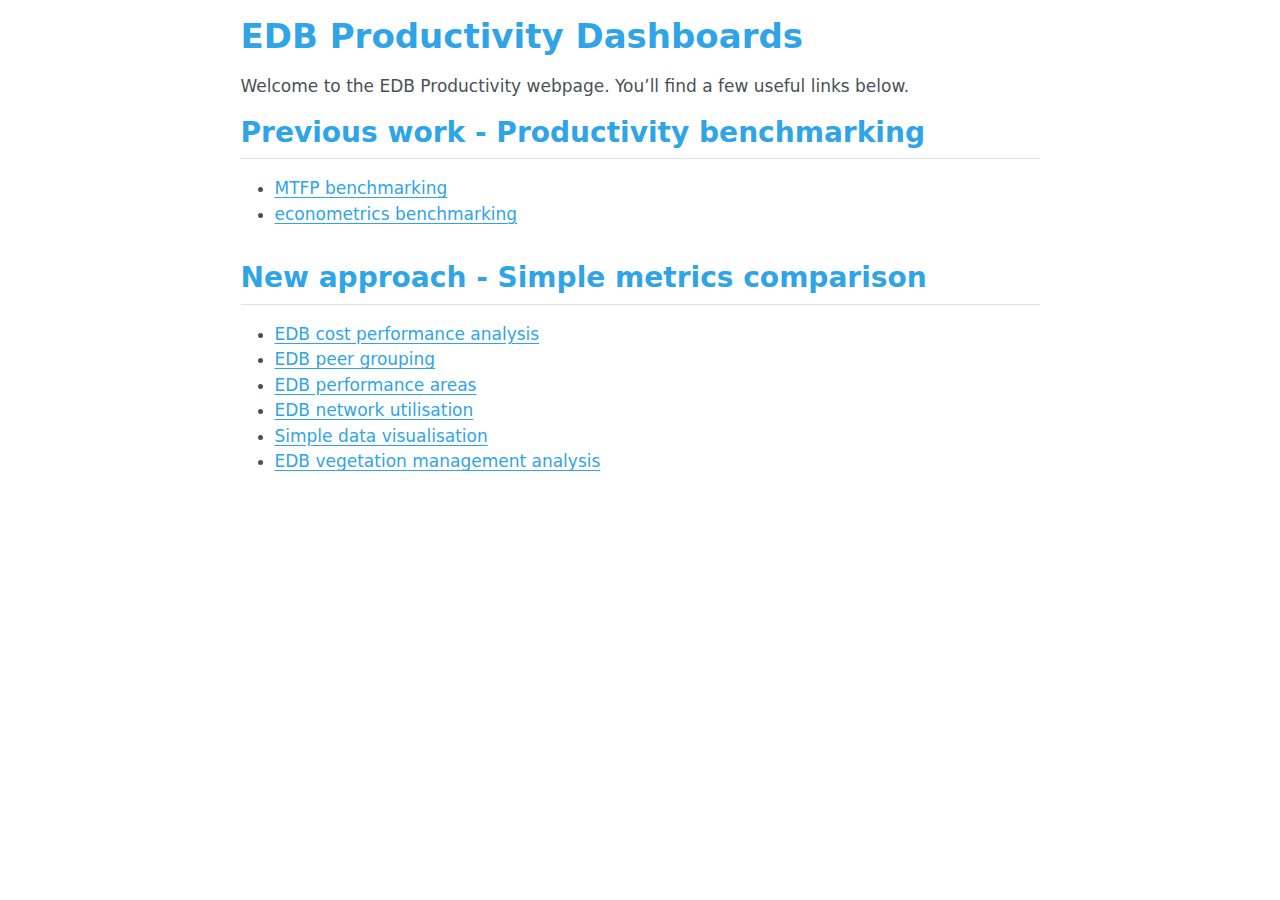
<file: quarto_dashboards/index.html>
<!DOCTYPE html>
<html xmlns="http://www.w3.org/1999/xhtml" lang="en" xml:lang="en"><head>

<meta charset="utf-8">
<meta name="generator" content="quarto-1.5.57">

<meta name="viewport" content="width=device-width, initial-scale=1.0, user-scalable=yes">


<title>EDB Productivity Dashboards</title>
<style>
code{white-space: pre-wrap;}
span.smallcaps{font-variant: small-caps;}
div.columns{display: flex; gap: min(4vw, 1.5em);}
div.column{flex: auto; overflow-x: auto;}
div.hanging-indent{margin-left: 1.5em; text-indent: -1.5em;}
ul.task-list{list-style: none;}
ul.task-list li input[type="checkbox"] {
  width: 0.8em;
  margin: 0 0.8em 0.2em -1em; /* quarto-specific, see https://github.com/quarto-dev/quarto-cli/issues/4556 */ 
  vertical-align: middle;
}
</style>


<script src="index_files/libs/clipboard/clipboard.min.js"></script>
<script src="index_files/libs/quarto-html/quarto.js"></script>
<script src="index_files/libs/quarto-html/popper.min.js"></script>
<script src="index_files/libs/quarto-html/tippy.umd.min.js"></script>
<script src="index_files/libs/quarto-html/anchor.min.js"></script>
<link href="index_files/libs/quarto-html/tippy.css" rel="stylesheet">
<link href="index_files/libs/quarto-html/quarto-syntax-highlighting.css" rel="stylesheet" id="quarto-text-highlighting-styles">
<script src="index_files/libs/bootstrap/bootstrap.min.js"></script>
<link href="index_files/libs/bootstrap/bootstrap-icons.css" rel="stylesheet">
<link href="index_files/libs/bootstrap/bootstrap.min.css" rel="stylesheet" id="quarto-bootstrap" data-mode="light">


</head>

<body class="fullcontent">

<div id="quarto-content" class="page-columns page-rows-contents page-layout-article">

<main class="content" id="quarto-document-content">

<header id="title-block-header" class="quarto-title-block default">
<div class="quarto-title">
<h1 class="title">EDB Productivity Dashboards</h1>
</div>



<div class="quarto-title-meta">

    
  
    
  </div>
  


</header>


<p>Welcome to the EDB Productivity webpage. You’ll find a few useful links below.</p>
<section id="previous-work---productivity-benchmarking" class="level2">
<h2 class="anchored" data-anchor-id="previous-work---productivity-benchmarking">Previous work - Productivity benchmarking</h2>
<ul>
<li><a href="https://datascientistnz.github.io/edb_productivity_dashboard/quarto/mtfp/">MTFP benchmarking</a></li>
<li><a href="https://datascientistnz.github.io/edb_productivity_dashboard/quarto/cobb_douglas_frontier/">econometrics benchmarking</a></li>
</ul>
</section>
<section id="new-approach---simple-metrics-comparison" class="level2">
<h2 class="anchored" data-anchor-id="new-approach---simple-metrics-comparison">New approach - Simple metrics comparison</h2>
<!-- Add below content programmatically for the indexing -->
<ul>
<li><a href="https://datascientistnz.github.io/edb_dashboards/quarto_dashboards/edb_cost_analysis">EDB cost performance analysis</a></li>
<li><a href="https://datascientistnz.github.io/edb_dashboards/quarto_dashboards/edb_peer_grouping">EDB peer grouping</a></li>
<li><a href="https://datascientistnz.github.io/edb_dashboards/quarto_dashboards/edb_perf_areas">EDB performance areas</a></li>
<li><a href="https://datascientistnz.github.io/edb_dashboards/quarto_dashboards/network_utilisation">EDB network utilisation</a></li>
<li><a href="https://datascientistnz.github.io/edb_dashboards/quarto_dashboards/simple_data_visualisation">Simple data visualisation</a></li>
<li><a href="https://datascientistnz.github.io/edb_dashboards/quarto_dashboards/vegetation_management">EDB vegetation management analysis</a></li>
</ul>
</section>

</main>
<!-- /main column -->
<script id="quarto-html-after-body" type="application/javascript">
window.document.addEventListener("DOMContentLoaded", function (event) {
  const toggleBodyColorMode = (bsSheetEl) => {
    const mode = bsSheetEl.getAttribute("data-mode");
    const bodyEl = window.document.querySelector("body");
    if (mode === "dark") {
      bodyEl.classList.add("quarto-dark");
      bodyEl.classList.remove("quarto-light");
    } else {
      bodyEl.classList.add("quarto-light");
      bodyEl.classList.remove("quarto-dark");
    }
  }
  const toggleBodyColorPrimary = () => {
    const bsSheetEl = window.document.querySelector("link#quarto-bootstrap");
    if (bsSheetEl) {
      toggleBodyColorMode(bsSheetEl);
    }
  }
  toggleBodyColorPrimary();  
  const icon = "";
  const anchorJS = new window.AnchorJS();
  anchorJS.options = {
    placement: 'right',
    icon: icon
  };
  anchorJS.add('.anchored');
  const isCodeAnnotation = (el) => {
    for (const clz of el.classList) {
      if (clz.startsWith('code-annotation-')) {                     
        return true;
      }
    }
    return false;
  }
  const onCopySuccess = function(e) {
    // button target
    const button = e.trigger;
    // don't keep focus
    button.blur();
    // flash "checked"
    button.classList.add('code-copy-button-checked');
    var currentTitle = button.getAttribute("title");
    button.setAttribute("title", "Copied!");
    let tooltip;
    if (window.bootstrap) {
      button.setAttribute("data-bs-toggle", "tooltip");
      button.setAttribute("data-bs-placement", "left");
      button.setAttribute("data-bs-title", "Copied!");
      tooltip = new bootstrap.Tooltip(button, 
        { trigger: "manual", 
          customClass: "code-copy-button-tooltip",
          offset: [0, -8]});
      tooltip.show();    
    }
    setTimeout(function() {
      if (tooltip) {
        tooltip.hide();
        button.removeAttribute("data-bs-title");
        button.removeAttribute("data-bs-toggle");
        button.removeAttribute("data-bs-placement");
      }
      button.setAttribute("title", currentTitle);
      button.classList.remove('code-copy-button-checked');
    }, 1000);
    // clear code selection
    e.clearSelection();
  }
  const getTextToCopy = function(trigger) {
      const codeEl = trigger.previousElementSibling.cloneNode(true);
      for (const childEl of codeEl.children) {
        if (isCodeAnnotation(childEl)) {
          childEl.remove();
        }
      }
      return codeEl.innerText;
  }
  const clipboard = new window.ClipboardJS('.code-copy-button:not([data-in-quarto-modal])', {
    text: getTextToCopy
  });
  clipboard.on('success', onCopySuccess);
  if (window.document.getElementById('quarto-embedded-source-code-modal')) {
    // For code content inside modals, clipBoardJS needs to be initialized with a container option
    // TODO: Check when it could be a function (https://github.com/zenorocha/clipboard.js/issues/860)
    const clipboardModal = new window.ClipboardJS('.code-copy-button[data-in-quarto-modal]', {
      text: getTextToCopy,
      container: window.document.getElementById('quarto-embedded-source-code-modal')
    });
    clipboardModal.on('success', onCopySuccess);
  }
    var localhostRegex = new RegExp(/^(?:http|https):\/\/localhost\:?[0-9]*\//);
    var mailtoRegex = new RegExp(/^mailto:/);
      var filterRegex = new RegExp('/' + window.location.host + '/');
    var isInternal = (href) => {
        return filterRegex.test(href) || localhostRegex.test(href) || mailtoRegex.test(href);
    }
    // Inspect non-navigation links and adorn them if external
 	var links = window.document.querySelectorAll('a[href]:not(.nav-link):not(.navbar-brand):not(.toc-action):not(.sidebar-link):not(.sidebar-item-toggle):not(.pagination-link):not(.no-external):not([aria-hidden]):not(.dropdown-item):not(.quarto-navigation-tool):not(.about-link)');
    for (var i=0; i<links.length; i++) {
      const link = links[i];
      if (!isInternal(link.href)) {
        // undo the damage that might have been done by quarto-nav.js in the case of
        // links that we want to consider external
        if (link.dataset.originalHref !== undefined) {
          link.href = link.dataset.originalHref;
        }
      }
    }
  function tippyHover(el, contentFn, onTriggerFn, onUntriggerFn) {
    const config = {
      allowHTML: true,
      maxWidth: 500,
      delay: 100,
      arrow: false,
      appendTo: function(el) {
          return el.parentElement;
      },
      interactive: true,
      interactiveBorder: 10,
      theme: 'quarto',
      placement: 'bottom-start',
    };
    if (contentFn) {
      config.content = contentFn;
    }
    if (onTriggerFn) {
      config.onTrigger = onTriggerFn;
    }
    if (onUntriggerFn) {
      config.onUntrigger = onUntriggerFn;
    }
    window.tippy(el, config); 
  }
  const noterefs = window.document.querySelectorAll('a[role="doc-noteref"]');
  for (var i=0; i<noterefs.length; i++) {
    const ref = noterefs[i];
    tippyHover(ref, function() {
      // use id or data attribute instead here
      let href = ref.getAttribute('data-footnote-href') || ref.getAttribute('href');
      try { href = new URL(href).hash; } catch {}
      const id = href.replace(/^#\/?/, "");
      const note = window.document.getElementById(id);
      if (note) {
        return note.innerHTML;
      } else {
        return "";
      }
    });
  }
  const xrefs = window.document.querySelectorAll('a.quarto-xref');
  const processXRef = (id, note) => {
    // Strip column container classes
    const stripColumnClz = (el) => {
      el.classList.remove("page-full", "page-columns");
      if (el.children) {
        for (const child of el.children) {
          stripColumnClz(child);
        }
      }
    }
    stripColumnClz(note)
    if (id === null || id.startsWith('sec-')) {
      // Special case sections, only their first couple elements
      const container = document.createElement("div");
      if (note.children && note.children.length > 2) {
        container.appendChild(note.children[0].cloneNode(true));
        for (let i = 1; i < note.children.length; i++) {
          const child = note.children[i];
          if (child.tagName === "P" && child.innerText === "") {
            continue;
          } else {
            container.appendChild(child.cloneNode(true));
            break;
          }
        }
        if (window.Quarto?.typesetMath) {
          window.Quarto.typesetMath(container);
        }
        return container.innerHTML
      } else {
        if (window.Quarto?.typesetMath) {
          window.Quarto.typesetMath(note);
        }
        return note.innerHTML;
      }
    } else {
      // Remove any anchor links if they are present
      const anchorLink = note.querySelector('a.anchorjs-link');
      if (anchorLink) {
        anchorLink.remove();
      }
      if (window.Quarto?.typesetMath) {
        window.Quarto.typesetMath(note);
      }
      // TODO in 1.5, we should make sure this works without a callout special case
      if (note.classList.contains("callout")) {
        return note.outerHTML;
      } else {
        return note.innerHTML;
      }
    }
  }
  for (var i=0; i<xrefs.length; i++) {
    const xref = xrefs[i];
    tippyHover(xref, undefined, function(instance) {
      instance.disable();
      let url = xref.getAttribute('href');
      let hash = undefined; 
      if (url.startsWith('#')) {
        hash = url;
      } else {
        try { hash = new URL(url).hash; } catch {}
      }
      if (hash) {
        const id = hash.replace(/^#\/?/, "");
        const note = window.document.getElementById(id);
        if (note !== null) {
          try {
            const html = processXRef(id, note.cloneNode(true));
            instance.setContent(html);
          } finally {
            instance.enable();
            instance.show();
          }
        } else {
          // See if we can fetch this
          fetch(url.split('#')[0])
          .then(res => res.text())
          .then(html => {
            const parser = new DOMParser();
            const htmlDoc = parser.parseFromString(html, "text/html");
            const note = htmlDoc.getElementById(id);
            if (note !== null) {
              const html = processXRef(id, note);
              instance.setContent(html);
            } 
          }).finally(() => {
            instance.enable();
            instance.show();
          });
        }
      } else {
        // See if we can fetch a full url (with no hash to target)
        // This is a special case and we should probably do some content thinning / targeting
        fetch(url)
        .then(res => res.text())
        .then(html => {
          const parser = new DOMParser();
          const htmlDoc = parser.parseFromString(html, "text/html");
          const note = htmlDoc.querySelector('main.content');
          if (note !== null) {
            // This should only happen for chapter cross references
            // (since there is no id in the URL)
            // remove the first header
            if (note.children.length > 0 && note.children[0].tagName === "HEADER") {
              note.children[0].remove();
            }
            const html = processXRef(null, note);
            instance.setContent(html);
          } 
        }).finally(() => {
          instance.enable();
          instance.show();
        });
      }
    }, function(instance) {
    });
  }
      let selectedAnnoteEl;
      const selectorForAnnotation = ( cell, annotation) => {
        let cellAttr = 'data-code-cell="' + cell + '"';
        let lineAttr = 'data-code-annotation="' +  annotation + '"';
        const selector = 'span[' + cellAttr + '][' + lineAttr + ']';
        return selector;
      }
      const selectCodeLines = (annoteEl) => {
        const doc = window.document;
        const targetCell = annoteEl.getAttribute("data-target-cell");
        const targetAnnotation = annoteEl.getAttribute("data-target-annotation");
        const annoteSpan = window.document.querySelector(selectorForAnnotation(targetCell, targetAnnotation));
        const lines = annoteSpan.getAttribute("data-code-lines").split(",");
        const lineIds = lines.map((line) => {
          return targetCell + "-" + line;
        })
        let top = null;
        let height = null;
        let parent = null;
        if (lineIds.length > 0) {
            //compute the position of the single el (top and bottom and make a div)
            const el = window.document.getElementById(lineIds[0]);
            top = el.offsetTop;
            height = el.offsetHeight;
            parent = el.parentElement.parentElement;
          if (lineIds.length > 1) {
            const lastEl = window.document.getElementById(lineIds[lineIds.length - 1]);
            const bottom = lastEl.offsetTop + lastEl.offsetHeight;
            height = bottom - top;
          }
          if (top !== null && height !== null && parent !== null) {
            // cook up a div (if necessary) and position it 
            let div = window.document.getElementById("code-annotation-line-highlight");
            if (div === null) {
              div = window.document.createElement("div");
              div.setAttribute("id", "code-annotation-line-highlight");
              div.style.position = 'absolute';
              parent.appendChild(div);
            }
            div.style.top = top - 2 + "px";
            div.style.height = height + 4 + "px";
            div.style.left = 0;
            let gutterDiv = window.document.getElementById("code-annotation-line-highlight-gutter");
            if (gutterDiv === null) {
              gutterDiv = window.document.createElement("div");
              gutterDiv.setAttribute("id", "code-annotation-line-highlight-gutter");
              gutterDiv.style.position = 'absolute';
              const codeCell = window.document.getElementById(targetCell);
              const gutter = codeCell.querySelector('.code-annotation-gutter');
              gutter.appendChild(gutterDiv);
            }
            gutterDiv.style.top = top - 2 + "px";
            gutterDiv.style.height = height + 4 + "px";
          }
          selectedAnnoteEl = annoteEl;
        }
      };
      const unselectCodeLines = () => {
        const elementsIds = ["code-annotation-line-highlight", "code-annotation-line-highlight-gutter"];
        elementsIds.forEach((elId) => {
          const div = window.document.getElementById(elId);
          if (div) {
            div.remove();
          }
        });
        selectedAnnoteEl = undefined;
      };
        // Handle positioning of the toggle
    window.addEventListener(
      "resize",
      throttle(() => {
        elRect = undefined;
        if (selectedAnnoteEl) {
          selectCodeLines(selectedAnnoteEl);
        }
      }, 10)
    );
    function throttle(fn, ms) {
    let throttle = false;
    let timer;
      return (...args) => {
        if(!throttle) { // first call gets through
            fn.apply(this, args);
            throttle = true;
        } else { // all the others get throttled
            if(timer) clearTimeout(timer); // cancel #2
            timer = setTimeout(() => {
              fn.apply(this, args);
              timer = throttle = false;
            }, ms);
        }
      };
    }
      // Attach click handler to the DT
      const annoteDls = window.document.querySelectorAll('dt[data-target-cell]');
      for (const annoteDlNode of annoteDls) {
        annoteDlNode.addEventListener('click', (event) => {
          const clickedEl = event.target;
          if (clickedEl !== selectedAnnoteEl) {
            unselectCodeLines();
            const activeEl = window.document.querySelector('dt[data-target-cell].code-annotation-active');
            if (activeEl) {
              activeEl.classList.remove('code-annotation-active');
            }
            selectCodeLines(clickedEl);
            clickedEl.classList.add('code-annotation-active');
          } else {
            // Unselect the line
            unselectCodeLines();
            clickedEl.classList.remove('code-annotation-active');
          }
        });
      }
  const findCites = (el) => {
    const parentEl = el.parentElement;
    if (parentEl) {
      const cites = parentEl.dataset.cites;
      if (cites) {
        return {
          el,
          cites: cites.split(' ')
        };
      } else {
        return findCites(el.parentElement)
      }
    } else {
      return undefined;
    }
  };
  var bibliorefs = window.document.querySelectorAll('a[role="doc-biblioref"]');
  for (var i=0; i<bibliorefs.length; i++) {
    const ref = bibliorefs[i];
    const citeInfo = findCites(ref);
    if (citeInfo) {
      tippyHover(citeInfo.el, function() {
        var popup = window.document.createElement('div');
        citeInfo.cites.forEach(function(cite) {
          var citeDiv = window.document.createElement('div');
          citeDiv.classList.add('hanging-indent');
          citeDiv.classList.add('csl-entry');
          var biblioDiv = window.document.getElementById('ref-' + cite);
          if (biblioDiv) {
            citeDiv.innerHTML = biblioDiv.innerHTML;
          }
          popup.appendChild(citeDiv);
        });
        return popup.innerHTML;
      });
    }
  }
});
</script>
</div> <!-- /content -->




</body></html>
</file>
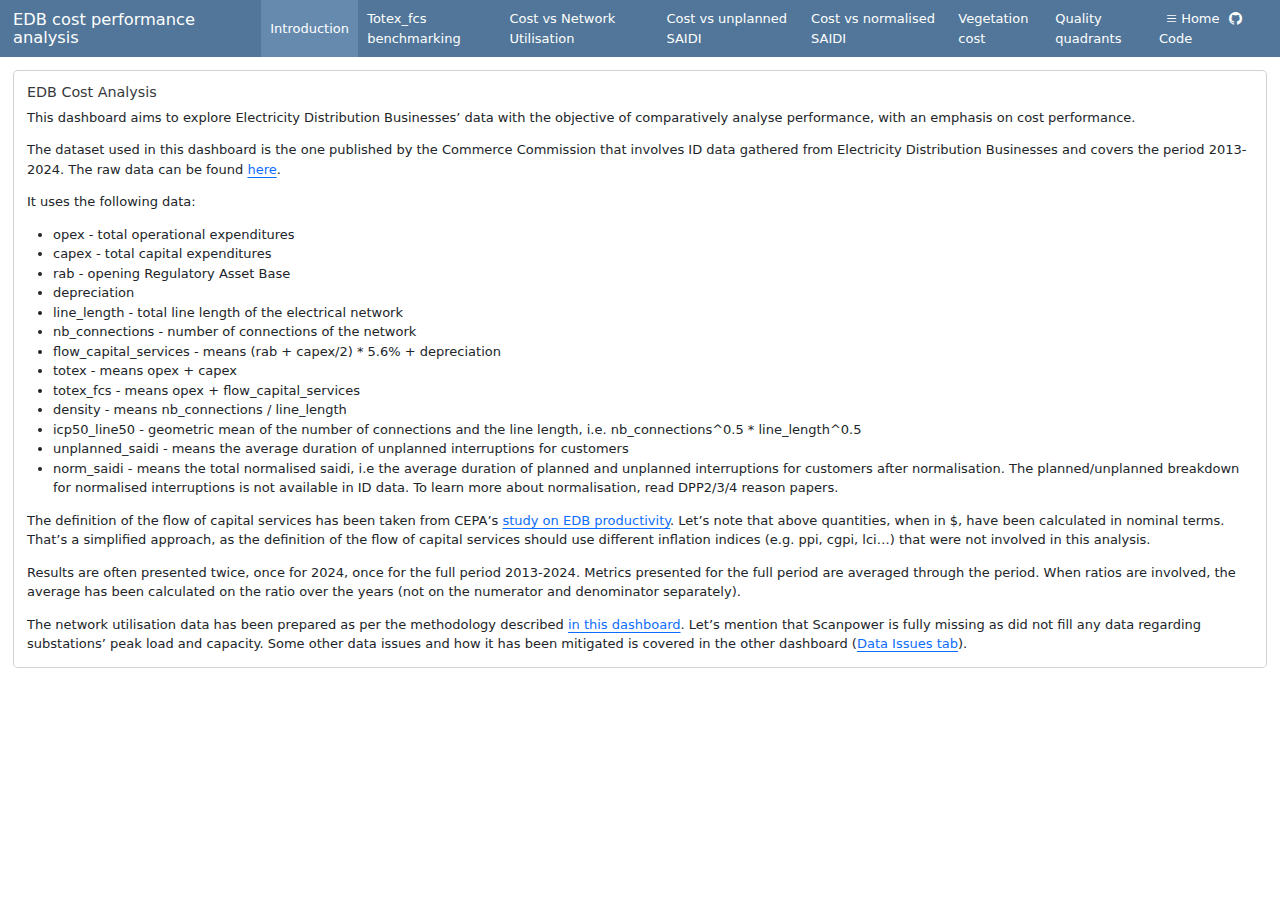
<file: quarto_dashboards/edb_cost_analysis/index.html>
<!DOCTYPE html>
<html xmlns="http://www.w3.org/1999/xhtml" lang="en" xml:lang="en"><head>

<meta charset="utf-8">
<meta name="generator" content="quarto-1.5.57">

<meta name="viewport" content="width=device-width, initial-scale=1.0, user-scalable=yes">


<title>EDB cost performance analysis</title>
<style>
code{white-space: pre-wrap;}
span.smallcaps{font-variant: small-caps;}
div.columns{display: flex; gap: min(4vw, 1.5em);}
div.column{flex: auto; overflow-x: auto;}
div.hanging-indent{margin-left: 1.5em; text-indent: -1.5em;}
ul.task-list{list-style: none;}
ul.task-list li input[type="checkbox"] {
  width: 0.8em;
  margin: 0 0.8em 0.2em -1em; /* quarto-specific, see https://github.com/quarto-dev/quarto-cli/issues/4556 */ 
  vertical-align: middle;
}
</style>


<script src="edb_cost_analysis_files/libs/clipboard/clipboard.min.js"></script>
<script src="edb_cost_analysis_files/libs/quarto-html/quarto.js"></script>
<script src="edb_cost_analysis_files/libs/quarto-html/popper.min.js"></script>
<script src="edb_cost_analysis_files/libs/quarto-html/tippy.umd.min.js"></script>
<script src="edb_cost_analysis_files/libs/quarto-html/anchor.min.js"></script>
<link href="edb_cost_analysis_files/libs/quarto-html/tippy.css" rel="stylesheet">
<link href="edb_cost_analysis_files/libs/quarto-html/quarto-syntax-highlighting.css" rel="stylesheet" id="quarto-text-highlighting-styles">
<script src="edb_cost_analysis_files/libs/bootstrap/bootstrap.min.js"></script>
<link href="edb_cost_analysis_files/libs/bootstrap/bootstrap-icons.css" rel="stylesheet">
<link href="edb_cost_analysis_files/libs/bootstrap/bootstrap.min.css" rel="stylesheet" id="quarto-bootstrap" data-mode="light">
<script src="edb_cost_analysis_files/libs/quarto-dashboard/quarto-dashboard.js"></script>
<script src="edb_cost_analysis_files/libs/quarto-dashboard/stickythead.js"></script>
<script src="edb_cost_analysis_files/libs/quarto-dashboard/datatables.min.js" kdttablesentinel="true"></script>
<script src="edb_cost_analysis_files/libs/quarto-dashboard/pdfmake.min.js" kdttablesentinel="true"></script>
<script src="edb_cost_analysis_files/libs/quarto-dashboard/vfs_fonts.js" kdttablesentinel="true"></script>
<script src="edb_cost_analysis_files/libs/quarto-dashboard/web-components.js" type="module"></script>
<script src="edb_cost_analysis_files/libs/quarto-dashboard/components.js"></script>
<link href="edb_cost_analysis_files/libs/quarto-dashboard/datatables.min.css" rel="stylesheet" kdttablesentinel="true">
<link href="edb_cost_analysis_files/libs/htmltools-fill-0.5.8.1/fill.css" rel="stylesheet">

<script src="edb_cost_analysis_files/libs/htmlwidgets-1.6.4/htmlwidgets.js"></script>

<link href="edb_cost_analysis_files/libs/datatables-css-0.0.0/datatables-crosstalk.css" rel="stylesheet">

<script src="edb_cost_analysis_files/libs/datatables-binding-0.33/datatables.js"></script>

<script src="edb_cost_analysis_files/libs/jquery-3.6.0/jquery-3.6.0.min.js"></script>

<link href="edb_cost_analysis_files/libs/dt-core-1.13.6/css/jquery.dataTables.min.css" rel="stylesheet">

<link href="edb_cost_analysis_files/libs/dt-core-1.13.6/css/jquery.dataTables.extra.css" rel="stylesheet">

<script src="edb_cost_analysis_files/libs/dt-core-1.13.6/js/jquery.dataTables.min.js"></script>

<link href="edb_cost_analysis_files/libs/dt-ext-buttons-1.13.6/css/buttons.dataTables.min.css" rel="stylesheet">

<script src="edb_cost_analysis_files/libs/dt-ext-buttons-1.13.6/js/dataTables.buttons.min.js"></script>

<script src="edb_cost_analysis_files/libs/dt-ext-buttons-1.13.6/js/buttons.html5.min.js"></script>

<script src="edb_cost_analysis_files/libs/dt-ext-buttons-1.13.6/js/buttons.colVis.min.js"></script>

<script src="edb_cost_analysis_files/libs/dt-ext-buttons-1.13.6/js/buttons.print.min.js"></script>

<link href="edb_cost_analysis_files/libs/crosstalk-1.2.1/css/crosstalk.min.css" rel="stylesheet">

<script src="edb_cost_analysis_files/libs/crosstalk-1.2.1/js/crosstalk.min.js"></script>



</head>

<body class="quarto-dashboard fullcontent">

<header id="quarto-dashboard-header">
<nav class="navbar navbar-expand-md slim" data-bs-theme="dark">
  <div class="navbar-container container-fluid">
    <button class="navbar-toggler" type="button" data-bs-toggle="collapse" data-bs-target="#dashboard-collapse" aria-controls="dashboard-collapse" aria-expanded="false" aria-label="Toggle navigation">
      <span class="navbar-toggler-icon"></span>
    </button>    


    <div class="navbar-brand-container">       

      <div class="navbar-title">
        <div class="navbar-title-text"><a href="#">EDB cost performance analysis</a></div>
        
        
      </div>
    </div>
<div id="dashboard-collapse" class="navbar-collapse collapse"><ul class="navbar-nav navbar-nav-scroll me-auto" role="tablist"><li class="nav-item" role="presentation"><a id="tab-introduction" class="nav-link active" data-bs-toggle="tab" role="tab" data-bs-target="#introduction" data-scrolling="false" href="#introduction" aria-controls="introduction" aria-selected="true"><span class="nav-link-text">Introduction</span></a></li><li class="nav-item" role="presentation"><a id="tab-totex_fcs-benchmarking" class="nav-link" data-bs-toggle="tab" role="tab" data-bs-target="#totex_fcs-benchmarking" data-scrolling="true" href="#totex_fcs-benchmarking" aria-controls="totex_fcs-benchmarking" aria-selected="false"><span class="nav-link-text">Totex_fcs benchmarking</span></a></li><li class="nav-item" role="presentation"><a id="tab-cost-vs-network-utilisation" class="nav-link" data-bs-toggle="tab" role="tab" data-bs-target="#cost-vs-network-utilisation" data-scrolling="true" href="#cost-vs-network-utilisation" aria-controls="cost-vs-network-utilisation" aria-selected="false"><span class="nav-link-text">Cost vs Network Utilisation</span></a></li><li class="nav-item" role="presentation"><a id="tab-cost-vs-unplanned-saidi" class="nav-link" data-bs-toggle="tab" role="tab" data-bs-target="#cost-vs-unplanned-saidi" data-scrolling="true" href="#cost-vs-unplanned-saidi" aria-controls="cost-vs-unplanned-saidi" aria-selected="false"><span class="nav-link-text">Cost vs unplanned SAIDI</span></a></li><li class="nav-item" role="presentation"><a id="tab-cost-vs-normalised-saidi" class="nav-link" data-bs-toggle="tab" role="tab" data-bs-target="#cost-vs-normalised-saidi" data-scrolling="true" href="#cost-vs-normalised-saidi" aria-controls="cost-vs-normalised-saidi" aria-selected="false"><span class="nav-link-text">Cost vs normalised SAIDI</span></a></li><li class="nav-item" role="presentation"><a id="tab-vegetation-cost" class="nav-link" data-bs-toggle="tab" role="tab" data-bs-target="#vegetation-cost" data-scrolling="true" href="#vegetation-cost" aria-controls="vegetation-cost" aria-selected="false"><span class="nav-link-text">Vegetation cost</span></a></li><li class="nav-item" role="presentation"><a id="tab-quality-quadrants" class="nav-link" data-bs-toggle="tab" role="tab" data-bs-target="#quality-quadrants" data-scrolling="true" href="#quality-quadrants" aria-controls="quality-quadrants" aria-selected="false"><span class="nav-link-text">Quality quadrants</span></a></li></ul><div class="quarto-dashboard-links"><a class="quarto-dashboard-link" href="https://datascientistnz.github.io/edb_dashboards/quarto_dashboards/"><i class="bi bi-list"></i><span class="quarto-dashboard-link-text">Home</span></a><a class="quarto-dashboard-link" href="https://github.com/DataScientistNZ/edb_dashboards"><i class="bi bi-github"></i><span class="quarto-dashboard-link-text">Code</span></a></div></div></div>
</nav>
</header>
<div class="page-layout-custom quarto-dashboard-content bslib-gap-spacing html-fill-container dashboard-scrolling quarto-dashboard-pages">  

<div class="bslib-grid-item html-fill-item tab-content bslib-grid" data-layout="flow" style="display: grid; grid-template-rows: minmax(3em, 1fr); grid-auto-columns: minmax(0, 1fr);">
<div id="introduction" class="dashboard-page tab-pane show active html-fill-item html-fill-container" data-scrolling="false" data-orientation="rows" aria-labelledby="tab-introduction">
<div class="html-fill-item html-fill-container bslib-grid" style="display: grid; grid-template-rows: minmax(3em, max-content); grid-auto-columns: minmax(0, 1fr);">
<div class="html-fill-item html-fill-container bslib-grid" style="display: grid; grid-template-columns: minmax(3em, 1fr);
grid-auto-rows: minmax(0, 1fr);">
<div class="card html-fill-item html-fill-container bslib-card" data-fill="false" data-bslib-card-init="" data-require-bs-caller="card()" data-full-screen="false">
<div class="card-body html-fill-item html-fill-container">
<h5>
EDB Cost Analysis
</h5>
<p>This dashboard aims to explore Electricity Distribution Businesses’ data with the objective of comparatively analyse performance, with an emphasis on cost performance.</p>
<p>The dataset used in this dashboard is the one published by the Commerce Commission that involves ID data gathered from Electricity Distribution Businesses and covers the period 2013-2024. The raw data can be found <a href="https://comcom.govt.nz/regulated-industries/electricity-lines/electricity-distributor-performance-and-data/information-disclosed-by-electricity-distributors">here</a>.</p>
<p>It uses the following data:</p>
<ul>
<li>opex - total operational expenditures</li>
<li>capex - total capital expenditures</li>
<li>rab - opening Regulatory Asset Base</li>
<li>depreciation</li>
<li>line_length - total line length of the electrical network</li>
<li>nb_connections - number of connections of the network</li>
<li>flow_capital_services - means (rab + capex/2) * 5.6% + depreciation</li>
<li>totex - means opex + capex</li>
<li>totex_fcs - means opex + flow_capital_services</li>
<li>density - means nb_connections / line_length</li>
<li>icp50_line50 - geometric mean of the number of connections and the line length, i.e.&nbsp;nb_connections^0.5 * line_length^0.5</li>
<li>unplanned_saidi - means the average duration of unplanned interruptions for customers</li>
<li>norm_saidi - means the total normalised saidi, i.e the average duration of planned and unplanned interruptions for customers after normalisation. The planned/unplanned breakdown for normalised interruptions is not available in ID data. To learn more about normalisation, read DPP2/3/4 reason papers.</li>
</ul>
<p>The definition of the flow of capital services has been taken from CEPA’s <a href="https://comcom.govt.nz/__data/assets/pdf_file/0033/356757/CEPA-EDB-Productivity-Study-A-report-prepared-for-the-Commerce-Commission-24-June-2024.pdf">study on EDB productivity</a>. Let’s note that above quantities, when in $, have been calculated in nominal terms. That’s a simplified approach, as the definition of the flow of capital services should use different inflation indices (e.g.&nbsp;ppi, cgpi, lci…) that were not involved in this analysis.</p>
<p>Results are often presented twice, once for 2024, once for the full period 2013-2024. Metrics presented for the full period are averaged through the period. When ratios are involved, the average has been calculated on the ratio over the years (not on the numerator and denominator separately).</p>
<p>The network utilisation data has been prepared as per the methodology described <a href="https://datascientistnz.github.io/edb_dashboards/quarto_dashboards/network_utilisation/">in this dashboard</a>. Let’s mention that Scanpower is fully missing as did not fill any data regarding substations’ peak load and capacity. Some other data issues and how it has been mitigated is covered in the other dashboard (<a href="https://datascientistnz.github.io/edb_dashboards/quarto_dashboards/network_utilisation/#data-issues">Data Issues tab</a>).</p>
</div>
<bslib-tooltip placement="auto" bsoptions="[]" data-require-bs-version="5" data-require-bs-caller="tooltip()">
    <template>Expand</template>
    <span class="bslib-full-screen-enter badge rounded-pill">
        <svg xmlns="http://www.w3.org/2000/svg" viewbox="0 0 24 24" style="height:1em;width:1em;" aria-hidden="true" role="img"><path d="M20 5C20 4.4 19.6 4 19 4H13C12.4 4 12 3.6 12 3C12 2.4 12.4 2 13 2H21C21.6 2 22 2.4 22 3V11C22 11.6 21.6 12 21 12C20.4 12 20 11.6 20 11V5ZM4 19C4 19.6 4.4 20 5 20H11C11.6 20 12 20.4 12 21C12 21.6 11.6 22 11 22H3C2.4 22 2 21.6 2 21V13C2 12.4 2.4 12 3 12C3.6 12 4 12.4 4 13V19Z"></path></svg>
    </span>
</bslib-tooltip><script data-bslib-card-init="">bslib.Card.initializeAllCards();</script></div>
</div>
</div>
</div>
<div id="totex_fcs-benchmarking" class="dashboard-page tab-pane grid-skip html-fill-item html-fill-container" data-orientation="rows" aria-labelledby="tab-totex_fcs-benchmarking">
<div class="html-fill-item html-fill-container bslib-grid" style="display: grid; grid-template-rows: minmax(3em, max-content) minmax(3em, 1fr) minmax(3em, 1fr) minmax(3em, 1fr) minmax(3em, 1fr); grid-auto-columns: minmax(0, 1fr);">
<div class="html-fill-item html-fill-container bslib-grid" style="display: grid; grid-template-columns: minmax(3em, 1fr);
grid-auto-rows: minmax(0, 1fr);">
<div class="card html-fill-item html-fill-container bslib-card" data-fill="false" data-bslib-card-init="" data-require-bs-caller="card()" data-full-screen="false">
<div class="card-body html-fill-item html-fill-container">
<h5>
Totex (Flow of Capital Services) benchmarking
</h5>
<p>The below presents all results for the Totex (Flow of Capital Services) benchmarking, for 2024 or for the full period (2013-2024) with a cost normalised using as denominator:</p>
<ul>
<li>icp50_line50</li>
<li>nb_connections</li>
<li>line_length</li>
</ul>
<p>This dashboard does not aim to present the same results for Opex, Capex or Totex, or any more granular cost, as this cost benchmarking is delivered already in this version of the <a href="https://public.tableau.com/app/profile/commerce.commission/viz/Performanceaccessibilitytool2023-NewZealandelectricitydistributors-2023Update-draft/Homepage?publish=yes">PAT</a>. This PAT update has been temporarily created to allow users to normalise any cost as per this analysis (including by the geometric mean of line_length and number of customers, i.e.&nbsp;icp50_line50). The next update of the PAT which will include the 2024 data is expected to also include these changes.</p>
</div>
<bslib-tooltip placement="auto" bsoptions="[]" data-require-bs-version="5" data-require-bs-caller="tooltip()">
    <template>Expand</template>
    <span class="bslib-full-screen-enter badge rounded-pill">
        <svg xmlns="http://www.w3.org/2000/svg" viewbox="0 0 24 24" style="height:1em;width:1em;" aria-hidden="true" role="img"><path d="M20 5C20 4.4 19.6 4 19 4H13C12.4 4 12 3.6 12 3C12 2.4 12.4 2 13 2H21C21.6 2 22 2.4 22 3V11C22 11.6 21.6 12 21 12C20.4 12 20 11.6 20 11V5ZM4 19C4 19.6 4.4 20 5 20H11C11.6 20 12 20.4 12 21C12 21.6 11.6 22 11 22H3C2.4 22 2 21.6 2 21V13C2 12.4 2.4 12 3 12C3.6 12 4 12.4 4 13V19Z"></path></svg>
    </span>
</bslib-tooltip><script data-bslib-card-init="">bslib.Card.initializeAllCards();</script></div>
</div>
<div class="html-fill-item html-fill-container bslib-grid" style="display: grid; grid-template-columns: minmax(3em, 1fr) minmax(3em, 1fr);
grid-auto-rows: minmax(0, 1fr);">
<div class="card tabset html-fill-item html-fill-container bslib-card" data-bslib-card-init="" data-require-bs-caller="card()" data-full-screen="false">
<div class="card-header dashboard-card-no-title bslib-navs-card-title">

<ul class="nav nav-tabs card-header-tabs" role="tablist" data-tabsetid="card-tabset-3"><li class="nav-item" role="presentation"><a href="#card-tabset-3-1" role="tab" data-toggle="tab" data-bs-toggle="tab" data-value="per icp50_line50" aria-selected="true" class="nav-link active">per icp50_line50</a></li><li class="nav-item" role="presentation"><a href="#card-tabset-3-2" role="tab" data-toggle="tab" data-bs-toggle="tab" data-value="per nb_connections" aria-selected="false" class="nav-link">per nb_connections</a></li><li class="nav-item" role="presentation"><a href="#card-tabset-3-3" role="tab" data-toggle="tab" data-bs-toggle="tab" data-value="per line_length" aria-selected="false" class="nav-link">per line_length</a></li></ul></div>



<div class="tab-content html-fill-item html-fill-container" data-tabset-id="card-tabset-3"><div class="tab-pane active show html-fill-item html-fill-container" role="tabpanel" id="card-tabset-3-1"><div class="card-body html-fill-item html-fill-container" data-title="per icp50_line50">
<div class="cell-output-display html-fill-item html-fill-container">
<img src="edb_cost_analysis_files/figure-html/unnamed-chunk-3-1.png" class="img-fluid quarto-dashboard-img-contain">
</div>
</div></div><div class="tab-pane html-fill-item html-fill-container" role="tabpanel" id="card-tabset-3-2"><div class="card-body html-fill-item html-fill-container" data-title="per nb_connections">
<div class="cell-output-display html-fill-item html-fill-container">
<img src="edb_cost_analysis_files/figure-html/unnamed-chunk-4-1.png" class="img-fluid quarto-dashboard-img-contain">
</div>
</div></div><div class="tab-pane html-fill-item html-fill-container" role="tabpanel" id="card-tabset-3-3"><div class="card-body html-fill-item html-fill-container" data-title="per line_length">
<div class="cell-output-display html-fill-item html-fill-container">
<img src="edb_cost_analysis_files/figure-html/unnamed-chunk-5-1.png" class="img-fluid quarto-dashboard-img-contain">
</div>
</div></div></div><bslib-tooltip placement="auto" bsoptions="[]" data-require-bs-version="5" data-require-bs-caller="tooltip()">
    <template>Expand</template>
    <span class="bslib-full-screen-enter badge rounded-pill">
        <svg xmlns="http://www.w3.org/2000/svg" viewbox="0 0 24 24" style="height:1em;width:1em;" aria-hidden="true" role="img"><path d="M20 5C20 4.4 19.6 4 19 4H13C12.4 4 12 3.6 12 3C12 2.4 12.4 2 13 2H21C21.6 2 22 2.4 22 3V11C22 11.6 21.6 12 21 12C20.4 12 20 11.6 20 11V5ZM4 19C4 19.6 4.4 20 5 20H11C11.6 20 12 20.4 12 21C12 21.6 11.6 22 11 22H3C2.4 22 2 21.6 2 21V13C2 12.4 2.4 12 3 12C3.6 12 4 12.4 4 13V19Z"></path></svg>
    </span>
</bslib-tooltip><script data-bslib-card-init="">bslib.Card.initializeAllCards();</script></div><div class="card tabset html-fill-item html-fill-container bslib-card" data-bslib-card-init="" data-require-bs-caller="card()" data-full-screen="false">
<div class="card-header dashboard-card-no-title bslib-navs-card-title">

<ul class="nav nav-tabs card-header-tabs" role="tablist" data-tabsetid="card-tabset-4"><li class="nav-item" role="presentation"><a href="#card-tabset-4-1" role="tab" data-toggle="tab" data-bs-toggle="tab" data-value="per icp50_line50" aria-selected="true" class="nav-link active">per icp50_line50</a></li><li class="nav-item" role="presentation"><a href="#card-tabset-4-2" role="tab" data-toggle="tab" data-bs-toggle="tab" data-value="per nb_connections" aria-selected="false" class="nav-link">per nb_connections</a></li><li class="nav-item" role="presentation"><a href="#card-tabset-4-3" role="tab" data-toggle="tab" data-bs-toggle="tab" data-value="per line_length" aria-selected="false" class="nav-link">per line_length</a></li></ul></div>



<div class="tab-content html-fill-item html-fill-container" data-tabset-id="card-tabset-4"><div class="tab-pane active show html-fill-item html-fill-container" role="tabpanel" id="card-tabset-4-1"><div class="card-body html-fill-item html-fill-container" data-title="per icp50_line50">
<div class="cell-output-display html-fill-item html-fill-container">
<img src="edb_cost_analysis_files/figure-html/unnamed-chunk-6-1.png" class="img-fluid quarto-dashboard-img-contain">
</div>
</div></div><div class="tab-pane html-fill-item html-fill-container" role="tabpanel" id="card-tabset-4-2"><div class="card-body html-fill-item html-fill-container" data-title="per nb_connections">
<div class="cell-output-display html-fill-item html-fill-container">
<img src="edb_cost_analysis_files/figure-html/unnamed-chunk-7-1.png" class="img-fluid quarto-dashboard-img-contain">
</div>
</div></div><div class="tab-pane html-fill-item html-fill-container" role="tabpanel" id="card-tabset-4-3"><div class="card-body html-fill-item html-fill-container" data-title="per line_length">
<div class="cell-output-display html-fill-item html-fill-container">
<img src="edb_cost_analysis_files/figure-html/unnamed-chunk-8-1.png" class="img-fluid quarto-dashboard-img-contain">
</div>
</div></div></div><bslib-tooltip placement="auto" bsoptions="[]" data-require-bs-version="5" data-require-bs-caller="tooltip()">
    <template>Expand</template>
    <span class="bslib-full-screen-enter badge rounded-pill">
        <svg xmlns="http://www.w3.org/2000/svg" viewbox="0 0 24 24" style="height:1em;width:1em;" aria-hidden="true" role="img"><path d="M20 5C20 4.4 19.6 4 19 4H13C12.4 4 12 3.6 12 3C12 2.4 12.4 2 13 2H21C21.6 2 22 2.4 22 3V11C22 11.6 21.6 12 21 12C20.4 12 20 11.6 20 11V5ZM4 19C4 19.6 4.4 20 5 20H11C11.6 20 12 20.4 12 21C12 21.6 11.6 22 11 22H3C2.4 22 2 21.6 2 21V13C2 12.4 2.4 12 3 12C3.6 12 4 12.4 4 13V19Z"></path></svg>
    </span>
</bslib-tooltip><script data-bslib-card-init="">bslib.Card.initializeAllCards();</script></div>
</div>
<div class="html-fill-item html-fill-container bslib-grid" style="display: grid; grid-template-columns: minmax(3em, 1fr) minmax(3em, 1fr);
grid-auto-rows: minmax(0, 1fr);">
<div class="card tabset html-fill-item html-fill-container bslib-card" data-bslib-card-init="" data-require-bs-caller="card()" data-full-screen="false">
<div class="card-header dashboard-card-no-title bslib-navs-card-title">

<ul class="nav nav-tabs card-header-tabs" role="tablist" data-tabsetid="card-tabset-5"><li class="nav-item" role="presentation"><a href="#card-tabset-5-1" role="tab" data-toggle="tab" data-bs-toggle="tab" data-value="per icp50_line50" aria-selected="true" class="nav-link active">per icp50_line50</a></li><li class="nav-item" role="presentation"><a href="#card-tabset-5-2" role="tab" data-toggle="tab" data-bs-toggle="tab" data-value="per nb_connections" aria-selected="false" class="nav-link">per nb_connections</a></li><li class="nav-item" role="presentation"><a href="#card-tabset-5-3" role="tab" data-toggle="tab" data-bs-toggle="tab" data-value="per line_length" aria-selected="false" class="nav-link">per line_length</a></li></ul></div>



<div class="tab-content html-fill-item html-fill-container" data-tabset-id="card-tabset-5"><div class="tab-pane active show html-fill-item html-fill-container" role="tabpanel" id="card-tabset-5-1"><div class="card-body html-fill-item html-fill-container" data-title="per icp50_line50">
<div class="cell-output-display html-fill-item html-fill-container">
<img src="edb_cost_analysis_files/figure-html/unnamed-chunk-9-1.png" class="img-fluid quarto-dashboard-img-contain">
</div>
</div></div><div class="tab-pane html-fill-item html-fill-container" role="tabpanel" id="card-tabset-5-2"><div class="card-body html-fill-item html-fill-container" data-title="per nb_connections">
<div class="cell-output-display html-fill-item html-fill-container">
<img src="edb_cost_analysis_files/figure-html/unnamed-chunk-10-1.png" class="img-fluid quarto-dashboard-img-contain">
</div>
</div></div><div class="tab-pane html-fill-item html-fill-container" role="tabpanel" id="card-tabset-5-3"><div class="card-body html-fill-item html-fill-container" data-title="per line_length">
<div class="cell-output-display html-fill-item html-fill-container">
<img src="edb_cost_analysis_files/figure-html/unnamed-chunk-11-1.png" class="img-fluid quarto-dashboard-img-contain">
</div>
</div></div></div><bslib-tooltip placement="auto" bsoptions="[]" data-require-bs-version="5" data-require-bs-caller="tooltip()">
    <template>Expand</template>
    <span class="bslib-full-screen-enter badge rounded-pill">
        <svg xmlns="http://www.w3.org/2000/svg" viewbox="0 0 24 24" style="height:1em;width:1em;" aria-hidden="true" role="img"><path d="M20 5C20 4.4 19.6 4 19 4H13C12.4 4 12 3.6 12 3C12 2.4 12.4 2 13 2H21C21.6 2 22 2.4 22 3V11C22 11.6 21.6 12 21 12C20.4 12 20 11.6 20 11V5ZM4 19C4 19.6 4.4 20 5 20H11C11.6 20 12 20.4 12 21C12 21.6 11.6 22 11 22H3C2.4 22 2 21.6 2 21V13C2 12.4 2.4 12 3 12C3.6 12 4 12.4 4 13V19Z"></path></svg>
    </span>
</bslib-tooltip><script data-bslib-card-init="">bslib.Card.initializeAllCards();</script></div><div class="card tabset html-fill-item html-fill-container bslib-card" data-bslib-card-init="" data-require-bs-caller="card()" data-full-screen="false">
<div class="card-header dashboard-card-no-title bslib-navs-card-title">

<ul class="nav nav-tabs card-header-tabs" role="tablist" data-tabsetid="card-tabset-6"><li class="nav-item" role="presentation"><a href="#card-tabset-6-1" role="tab" data-toggle="tab" data-bs-toggle="tab" data-value="per icp50_line50" aria-selected="true" class="nav-link active">per icp50_line50</a></li><li class="nav-item" role="presentation"><a href="#card-tabset-6-2" role="tab" data-toggle="tab" data-bs-toggle="tab" data-value="per nb_connections" aria-selected="false" class="nav-link">per nb_connections</a></li><li class="nav-item" role="presentation"><a href="#card-tabset-6-3" role="tab" data-toggle="tab" data-bs-toggle="tab" data-value="per line_length" aria-selected="false" class="nav-link">per line_length</a></li><li class="nav-item" role="presentation"><a href="#card-tabset-6-4" role="tab" data-toggle="tab" data-bs-toggle="tab" data-value="Tab 4" aria-selected="false" class="nav-link">Tab 4</a></li></ul></div>




<div class="tab-content html-fill-item html-fill-container" data-tabset-id="card-tabset-6"><div class="tab-pane active show html-fill-item html-fill-container" role="tabpanel" id="card-tabset-6-1"><div class="card-body html-fill-item html-fill-container" data-title="per icp50_line50">
<div class="cell-output-display html-fill-item html-fill-container">
<img src="edb_cost_analysis_files/figure-html/unnamed-chunk-12-1.png" class="img-fluid quarto-dashboard-img-contain">
</div>
</div></div><div class="tab-pane html-fill-item html-fill-container" role="tabpanel" id="card-tabset-6-2"><div class="card-body html-fill-item html-fill-container" data-title="per nb_connections">
<div class="cell-output-display html-fill-item html-fill-container">
<img src="edb_cost_analysis_files/figure-html/unnamed-chunk-13-1.png" class="img-fluid quarto-dashboard-img-contain">
</div>
</div></div><div class="tab-pane html-fill-item html-fill-container" role="tabpanel" id="card-tabset-6-3"><div class="card-body html-fill-item html-fill-container" data-title="per line_length">
<div class="cell-output-display html-fill-item html-fill-container">
<img src="edb_cost_analysis_files/figure-html/unnamed-chunk-14-1.png" class="img-fluid quarto-dashboard-img-contain">
</div>
</div></div><div class="tab-pane html-fill-item html-fill-container" role="tabpanel" id="card-tabset-6-4"><div class="card-body html-fill-item html-fill-container flow">
<!-- new stuff for Diego (2023 to allow comparison with MTFP / econometric) -->
</div></div></div><bslib-tooltip placement="auto" bsoptions="[]" data-require-bs-version="5" data-require-bs-caller="tooltip()">
    <template>Expand</template>
    <span class="bslib-full-screen-enter badge rounded-pill">
        <svg xmlns="http://www.w3.org/2000/svg" viewbox="0 0 24 24" style="height:1em;width:1em;" aria-hidden="true" role="img"><path d="M20 5C20 4.4 19.6 4 19 4H13C12.4 4 12 3.6 12 3C12 2.4 12.4 2 13 2H21C21.6 2 22 2.4 22 3V11C22 11.6 21.6 12 21 12C20.4 12 20 11.6 20 11V5ZM4 19C4 19.6 4.4 20 5 20H11C11.6 20 12 20.4 12 21C12 21.6 11.6 22 11 22H3C2.4 22 2 21.6 2 21V13C2 12.4 2.4 12 3 12C3.6 12 4 12.4 4 13V19Z"></path></svg>
    </span>
</bslib-tooltip><script data-bslib-card-init="">bslib.Card.initializeAllCards();</script></div>
</div>
<div class="html-fill-item html-fill-container bslib-grid" style="display: grid; grid-template-columns: minmax(3em, 1fr) minmax(3em, 1fr);
grid-auto-rows: minmax(0, 1fr);">
<div class="html-fill-item html-fill-container bslib-grid" style="display: grid; grid-template-rows: minmax(3em, 1fr); grid-auto-columns: minmax(0, 1fr);">
<div class="card cell html-fill-item html-fill-container bslib-card" data-title="2023 focus to allow comparison with MTFP / econometric results" data-bslib-card-init="" data-require-bs-caller="card()" data-full-screen="false">
<div class="card-header"><div class="card-title">2023 focus to allow comparison with MTFP / econometric results</div></div>
<div class="card-body html-fill-item html-fill-container">
<div class="cell-output-display html-fill-item html-fill-container">
<img src="edb_cost_analysis_files/figure-html/unnamed-chunk-15-1.png" class="img-fluid quarto-dashboard-img-contain">
</div>
</div>
<bslib-tooltip placement="auto" bsoptions="[]" data-require-bs-version="5" data-require-bs-caller="tooltip()">
    <template>Expand</template>
    <span class="bslib-full-screen-enter badge rounded-pill">
        <svg xmlns="http://www.w3.org/2000/svg" viewbox="0 0 24 24" style="height:1em;width:1em;" aria-hidden="true" role="img"><path d="M20 5C20 4.4 19.6 4 19 4H13C12.4 4 12 3.6 12 3C12 2.4 12.4 2 13 2H21C21.6 2 22 2.4 22 3V11C22 11.6 21.6 12 21 12C20.4 12 20 11.6 20 11V5ZM4 19C4 19.6 4.4 20 5 20H11C11.6 20 12 20.4 12 21C12 21.6 11.6 22 11 22H3C2.4 22 2 21.6 2 21V13C2 12.4 2.4 12 3 12C3.6 12 4 12.4 4 13V19Z"></path></svg>
    </span>
</bslib-tooltip><script data-bslib-card-init="">bslib.Card.initializeAllCards();</script></div>
</div><div class="html-fill-item html-fill-container bslib-grid" style="display: grid; grid-template-rows: minmax(3em, 1fr); grid-auto-columns: minmax(0, 1fr);">
<div class="card cell html-fill-item html-fill-container bslib-card" data-title="2023 focus to allow comparison with MTFP / econometric results" data-bslib-card-init="" data-require-bs-caller="card()" data-full-screen="false">
<div class="card-header"><div class="card-title">2023 focus to allow comparison with MTFP / econometric results</div></div>
<div class="card-body html-fill-item html-fill-container">
<div class="cell-output-display html-fill-item html-fill-container">
<img src="edb_cost_analysis_files/figure-html/unnamed-chunk-16-1.png" class="img-fluid quarto-dashboard-img-contain">
</div>
</div>
<bslib-tooltip placement="auto" bsoptions="[]" data-require-bs-version="5" data-require-bs-caller="tooltip()">
    <template>Expand</template>
    <span class="bslib-full-screen-enter badge rounded-pill">
        <svg xmlns="http://www.w3.org/2000/svg" viewbox="0 0 24 24" style="height:1em;width:1em;" aria-hidden="true" role="img"><path d="M20 5C20 4.4 19.6 4 19 4H13C12.4 4 12 3.6 12 3C12 2.4 12.4 2 13 2H21C21.6 2 22 2.4 22 3V11C22 11.6 21.6 12 21 12C20.4 12 20 11.6 20 11V5ZM4 19C4 19.6 4.4 20 5 20H11C11.6 20 12 20.4 12 21C12 21.6 11.6 22 11 22H3C2.4 22 2 21.6 2 21V13C2 12.4 2.4 12 3 12C3.6 12 4 12.4 4 13V19Z"></path></svg>
    </span>
</bslib-tooltip><script data-bslib-card-init="">bslib.Card.initializeAllCards();</script></div>
<!-- new new stuff for Diego and Arik: bar chart with one bar per group -->
</div>
</div>
<div class="html-fill-item html-fill-container bslib-grid" style="display: grid; grid-template-columns: minmax(3em, 1fr) minmax(3em, 1fr);
grid-auto-rows: minmax(0, 1fr);">
<div class="html-fill-item html-fill-container bslib-grid" style="display: grid; grid-template-rows: minmax(3em, 1fr); grid-auto-columns: minmax(0, 1fr);">
<div class="card cell html-fill-item html-fill-container bslib-card" data-title="One bar per group" data-bslib-card-init="" data-require-bs-caller="card()" data-full-screen="false">
<div class="card-header"><div class="card-title">One bar per group</div></div>
<div class="card-body html-fill-item html-fill-container">
<div class="cell-output-display html-fill-item html-fill-container">
<img src="edb_cost_analysis_files/figure-html/unnamed-chunk-18-1.png" class="img-fluid quarto-dashboard-img-contain">
</div>
</div>
<bslib-tooltip placement="auto" bsoptions="[]" data-require-bs-version="5" data-require-bs-caller="tooltip()">
    <template>Expand</template>
    <span class="bslib-full-screen-enter badge rounded-pill">
        <svg xmlns="http://www.w3.org/2000/svg" viewbox="0 0 24 24" style="height:1em;width:1em;" aria-hidden="true" role="img"><path d="M20 5C20 4.4 19.6 4 19 4H13C12.4 4 12 3.6 12 3C12 2.4 12.4 2 13 2H21C21.6 2 22 2.4 22 3V11C22 11.6 21.6 12 21 12C20.4 12 20 11.6 20 11V5ZM4 19C4 19.6 4.4 20 5 20H11C11.6 20 12 20.4 12 21C12 21.6 11.6 22 11 22H3C2.4 22 2 21.6 2 21V13C2 12.4 2.4 12 3 12C3.6 12 4 12.4 4 13V19Z"></path></svg>
    </span>
</bslib-tooltip><script data-bslib-card-init="">bslib.Card.initializeAllCards();</script></div>
</div><div class="html-fill-item html-fill-container bslib-grid" style="display: grid; grid-template-rows: minmax(3em, 1fr); grid-auto-columns: minmax(0, 1fr);">
<div class="card cell html-fill-item html-fill-container bslib-card" data-title="One bar per group" data-bslib-card-init="" data-require-bs-caller="card()" data-full-screen="false">
<div class="card-header"><div class="card-title">One bar per group</div></div>
<div class="card-body html-fill-item html-fill-container">
<div class="cell-output-display html-fill-item html-fill-container">
<img src="edb_cost_analysis_files/figure-html/unnamed-chunk-19-1.png" class="img-fluid quarto-dashboard-img-contain">
</div>
</div>
<bslib-tooltip placement="auto" bsoptions="[]" data-require-bs-version="5" data-require-bs-caller="tooltip()">
    <template>Expand</template>
    <span class="bslib-full-screen-enter badge rounded-pill">
        <svg xmlns="http://www.w3.org/2000/svg" viewbox="0 0 24 24" style="height:1em;width:1em;" aria-hidden="true" role="img"><path d="M20 5C20 4.4 19.6 4 19 4H13C12.4 4 12 3.6 12 3C12 2.4 12.4 2 13 2H21C21.6 2 22 2.4 22 3V11C22 11.6 21.6 12 21 12C20.4 12 20 11.6 20 11V5ZM4 19C4 19.6 4.4 20 5 20H11C11.6 20 12 20.4 12 21C12 21.6 11.6 22 11 22H3C2.4 22 2 21.6 2 21V13C2 12.4 2.4 12 3 12C3.6 12 4 12.4 4 13V19Z"></path></svg>
    </span>
</bslib-tooltip><script data-bslib-card-init="">bslib.Card.initializeAllCards();</script></div>
</div>
</div>
</div>
</div>
<div id="cost-vs-network-utilisation" class="dashboard-page tab-pane grid-skip html-fill-item html-fill-container" data-orientation="rows" aria-labelledby="tab-cost-vs-network-utilisation">
<div class="html-fill-item html-fill-container bslib-grid" style="display: grid; grid-template-rows: minmax(3em, max-content) minmax(3em, 1fr) minmax(3em, 1fr) minmax(3em, 1fr) minmax(3em, 1fr) minmax(3em, 1fr); grid-auto-columns: minmax(0, 1fr);">
<div class="card html-fill-item html-fill-container bslib-card" data-fill="false" data-bslib-card-init="" data-require-bs-caller="card()" data-full-screen="false">
<div class="card-body html-fill-item html-fill-container">
<h5>
Cost vs Network Utilisation
</h5>
<p>The below visually explores the relationship of “Cost” with several definitions, and standardisation, against “Network Utilisation”.</p>
<p>No clear pattern or relationship seem to emerge from this analysis.</p>
<p>As a reminder, the network utilisation data has been prepared as per the methodology described in this <a href="https://datascientistnz.github.io/edb_dashboards/quarto_dashboards/network_utilisation/">dashboard</a>. Let’s mention that Scanpower is fully missing as did not fill any data regarding substations’ peak load and capacity. Some other data issues and how it has been mitigated is covered in the other dashboard <a href="https://datascientistnz.github.io/edb_dashboards/quarto_dashboards/network_utilisation/#data-issues">(Data Issues tab)</a>.</p>
<p>The data it uses is gathered at the substation level, from which capacity and peak loads are aggregated. Not only data challenges are encountered as schedules are not always thoroughly filled by network providers, but it’s critical to mention that such methodology to assess overall network utilisation ignores the asynchronism of the peak loads as well as the ability for network providers to rebalance load between substations.</p>
<p>Under these circumstances, hard to comment on whether the lack of identified patterns comes from noisy data, methodology limitations or actual lack of relationship between network utilisation and cost. This is inconclusive.</p>
</div>
<bslib-tooltip placement="auto" bsoptions="[]" data-require-bs-version="5" data-require-bs-caller="tooltip()">
    <template>Expand</template>
    <span class="bslib-full-screen-enter badge rounded-pill">
        <svg xmlns="http://www.w3.org/2000/svg" viewbox="0 0 24 24" style="height:1em;width:1em;" aria-hidden="true" role="img"><path d="M20 5C20 4.4 19.6 4 19 4H13C12.4 4 12 3.6 12 3C12 2.4 12.4 2 13 2H21C21.6 2 22 2.4 22 3V11C22 11.6 21.6 12 21 12C20.4 12 20 11.6 20 11V5ZM4 19C4 19.6 4.4 20 5 20H11C11.6 20 12 20.4 12 21C12 21.6 11.6 22 11 22H3C2.4 22 2 21.6 2 21V13C2 12.4 2.4 12 3 12C3.6 12 4 12.4 4 13V19Z"></path></svg>
    </span>
</bslib-tooltip><script data-bslib-card-init="">bslib.Card.initializeAllCards();</script></div>
<div class="html-fill-item html-fill-container bslib-grid" style="display: grid; grid-template-columns: minmax(3em, 1fr) minmax(3em, 1fr);
grid-auto-rows: minmax(0, 1fr);">
<div class="card tabset html-fill-item html-fill-container bslib-card" data-bslib-card-init="" data-require-bs-caller="card()" data-full-screen="false">
<div class="card-header dashboard-card-no-title bslib-navs-card-title">

<ul class="nav nav-tabs card-header-tabs" role="tablist" data-tabsetid="card-tabset-12"><li class="nav-item" role="presentation"><a href="#card-tabset-12-1" role="tab" data-toggle="tab" data-bs-toggle="tab" data-value="per icp50_line50" aria-selected="true" class="nav-link active">per icp50_line50</a></li><li class="nav-item" role="presentation"><a href="#card-tabset-12-2" role="tab" data-toggle="tab" data-bs-toggle="tab" data-value="per nb_connections" aria-selected="false" class="nav-link">per nb_connections</a></li><li class="nav-item" role="presentation"><a href="#card-tabset-12-3" role="tab" data-toggle="tab" data-bs-toggle="tab" data-value="per line_length" aria-selected="false" class="nav-link">per line_length</a></li></ul></div>



<div class="tab-content html-fill-item html-fill-container" data-tabset-id="card-tabset-12"><div class="tab-pane active show html-fill-item html-fill-container" role="tabpanel" id="card-tabset-12-1"><div class="card-body html-fill-item html-fill-container" data-title="per icp50_line50">
<div class="cell-output-display html-fill-item html-fill-container">
<img src="edb_cost_analysis_files/figure-html/unnamed-chunk-20-1.png" class="img-fluid quarto-dashboard-img-contain">
</div>
</div></div><div class="tab-pane html-fill-item html-fill-container" role="tabpanel" id="card-tabset-12-2"><div class="card-body html-fill-item html-fill-container" data-title="per nb_connections">
<div class="cell-output-display html-fill-item html-fill-container">
<img src="edb_cost_analysis_files/figure-html/unnamed-chunk-21-1.png" class="img-fluid quarto-dashboard-img-contain">
</div>
</div></div><div class="tab-pane html-fill-item html-fill-container" role="tabpanel" id="card-tabset-12-3"><div class="card-body html-fill-item html-fill-container" data-title="per line_length">
<div class="cell-output-display html-fill-item html-fill-container">
<img src="edb_cost_analysis_files/figure-html/unnamed-chunk-22-1.png" class="img-fluid quarto-dashboard-img-contain">
</div>
</div></div></div><bslib-tooltip placement="auto" bsoptions="[]" data-require-bs-version="5" data-require-bs-caller="tooltip()">
    <template>Expand</template>
    <span class="bslib-full-screen-enter badge rounded-pill">
        <svg xmlns="http://www.w3.org/2000/svg" viewbox="0 0 24 24" style="height:1em;width:1em;" aria-hidden="true" role="img"><path d="M20 5C20 4.4 19.6 4 19 4H13C12.4 4 12 3.6 12 3C12 2.4 12.4 2 13 2H21C21.6 2 22 2.4 22 3V11C22 11.6 21.6 12 21 12C20.4 12 20 11.6 20 11V5ZM4 19C4 19.6 4.4 20 5 20H11C11.6 20 12 20.4 12 21C12 21.6 11.6 22 11 22H3C2.4 22 2 21.6 2 21V13C2 12.4 2.4 12 3 12C3.6 12 4 12.4 4 13V19Z"></path></svg>
    </span>
</bslib-tooltip><script data-bslib-card-init="">bslib.Card.initializeAllCards();</script></div><div class="card tabset html-fill-item html-fill-container bslib-card" data-bslib-card-init="" data-require-bs-caller="card()" data-full-screen="false">
<div class="card-header dashboard-card-no-title bslib-navs-card-title">

<ul class="nav nav-tabs card-header-tabs" role="tablist" data-tabsetid="card-tabset-13"><li class="nav-item" role="presentation"><a href="#card-tabset-13-1" role="tab" data-toggle="tab" data-bs-toggle="tab" data-value="per icp50_line50" aria-selected="true" class="nav-link active">per icp50_line50</a></li><li class="nav-item" role="presentation"><a href="#card-tabset-13-2" role="tab" data-toggle="tab" data-bs-toggle="tab" data-value="per nb_connections" aria-selected="false" class="nav-link">per nb_connections</a></li><li class="nav-item" role="presentation"><a href="#card-tabset-13-3" role="tab" data-toggle="tab" data-bs-toggle="tab" data-value="per line_length" aria-selected="false" class="nav-link">per line_length</a></li></ul></div>



<div class="tab-content html-fill-item html-fill-container" data-tabset-id="card-tabset-13"><div class="tab-pane active show html-fill-item html-fill-container" role="tabpanel" id="card-tabset-13-1"><div class="card-body html-fill-item html-fill-container" data-title="per icp50_line50">
<div class="cell-output-display html-fill-item html-fill-container">
<img src="edb_cost_analysis_files/figure-html/unnamed-chunk-23-1.png" class="img-fluid quarto-dashboard-img-contain">
</div>
</div></div><div class="tab-pane html-fill-item html-fill-container" role="tabpanel" id="card-tabset-13-2"><div class="card-body html-fill-item html-fill-container" data-title="per nb_connections">
<div class="cell-output-display html-fill-item html-fill-container">
<img src="edb_cost_analysis_files/figure-html/unnamed-chunk-24-1.png" class="img-fluid quarto-dashboard-img-contain">
</div>
</div></div><div class="tab-pane html-fill-item html-fill-container" role="tabpanel" id="card-tabset-13-3"><div class="card-body html-fill-item html-fill-container" data-title="per line_length">
<div class="cell-output-display html-fill-item html-fill-container">
<img src="edb_cost_analysis_files/figure-html/unnamed-chunk-25-1.png" class="img-fluid quarto-dashboard-img-contain">
</div>
</div></div></div><bslib-tooltip placement="auto" bsoptions="[]" data-require-bs-version="5" data-require-bs-caller="tooltip()">
    <template>Expand</template>
    <span class="bslib-full-screen-enter badge rounded-pill">
        <svg xmlns="http://www.w3.org/2000/svg" viewbox="0 0 24 24" style="height:1em;width:1em;" aria-hidden="true" role="img"><path d="M20 5C20 4.4 19.6 4 19 4H13C12.4 4 12 3.6 12 3C12 2.4 12.4 2 13 2H21C21.6 2 22 2.4 22 3V11C22 11.6 21.6 12 21 12C20.4 12 20 11.6 20 11V5ZM4 19C4 19.6 4.4 20 5 20H11C11.6 20 12 20.4 12 21C12 21.6 11.6 22 11 22H3C2.4 22 2 21.6 2 21V13C2 12.4 2.4 12 3 12C3.6 12 4 12.4 4 13V19Z"></path></svg>
    </span>
</bslib-tooltip><script data-bslib-card-init="">bslib.Card.initializeAllCards();</script></div>
</div>
<div class="html-fill-item html-fill-container bslib-grid" style="display: grid; grid-template-columns: minmax(3em, 1fr) minmax(3em, 1fr);
grid-auto-rows: minmax(0, 1fr);">
<div class="card tabset html-fill-item html-fill-container bslib-card" data-bslib-card-init="" data-require-bs-caller="card()" data-full-screen="false">
<div class="card-header dashboard-card-no-title bslib-navs-card-title">

<ul class="nav nav-tabs card-header-tabs" role="tablist" data-tabsetid="card-tabset-14"><li class="nav-item" role="presentation"><a href="#card-tabset-14-1" role="tab" data-toggle="tab" data-bs-toggle="tab" data-value="per icp50_line50" aria-selected="true" class="nav-link active">per icp50_line50</a></li><li class="nav-item" role="presentation"><a href="#card-tabset-14-2" role="tab" data-toggle="tab" data-bs-toggle="tab" data-value="per nb_connections" aria-selected="false" class="nav-link">per nb_connections</a></li><li class="nav-item" role="presentation"><a href="#card-tabset-14-3" role="tab" data-toggle="tab" data-bs-toggle="tab" data-value="per line_length" aria-selected="false" class="nav-link">per line_length</a></li></ul></div>



<div class="tab-content html-fill-item html-fill-container" data-tabset-id="card-tabset-14"><div class="tab-pane active show html-fill-item html-fill-container" role="tabpanel" id="card-tabset-14-1"><div class="card-body html-fill-item html-fill-container" data-title="per icp50_line50">
<div class="cell-output-display html-fill-item html-fill-container">
<img src="edb_cost_analysis_files/figure-html/unnamed-chunk-26-1.png" class="img-fluid quarto-dashboard-img-contain">
</div>
</div></div><div class="tab-pane html-fill-item html-fill-container" role="tabpanel" id="card-tabset-14-2"><div class="card-body html-fill-item html-fill-container" data-title="per nb_connections">
<div class="cell-output-display html-fill-item html-fill-container">
<img src="edb_cost_analysis_files/figure-html/unnamed-chunk-27-1.png" class="img-fluid quarto-dashboard-img-contain">
</div>
</div></div><div class="tab-pane html-fill-item html-fill-container" role="tabpanel" id="card-tabset-14-3"><div class="card-body html-fill-item html-fill-container" data-title="per line_length">
<div class="cell-output-display html-fill-item html-fill-container">
<img src="edb_cost_analysis_files/figure-html/unnamed-chunk-28-1.png" class="img-fluid quarto-dashboard-img-contain">
</div>
</div></div></div><bslib-tooltip placement="auto" bsoptions="[]" data-require-bs-version="5" data-require-bs-caller="tooltip()">
    <template>Expand</template>
    <span class="bslib-full-screen-enter badge rounded-pill">
        <svg xmlns="http://www.w3.org/2000/svg" viewbox="0 0 24 24" style="height:1em;width:1em;" aria-hidden="true" role="img"><path d="M20 5C20 4.4 19.6 4 19 4H13C12.4 4 12 3.6 12 3C12 2.4 12.4 2 13 2H21C21.6 2 22 2.4 22 3V11C22 11.6 21.6 12 21 12C20.4 12 20 11.6 20 11V5ZM4 19C4 19.6 4.4 20 5 20H11C11.6 20 12 20.4 12 21C12 21.6 11.6 22 11 22H3C2.4 22 2 21.6 2 21V13C2 12.4 2.4 12 3 12C3.6 12 4 12.4 4 13V19Z"></path></svg>
    </span>
</bslib-tooltip><script data-bslib-card-init="">bslib.Card.initializeAllCards();</script></div><div class="card tabset html-fill-item html-fill-container bslib-card" data-bslib-card-init="" data-require-bs-caller="card()" data-full-screen="false">
<div class="card-header dashboard-card-no-title bslib-navs-card-title">

<ul class="nav nav-tabs card-header-tabs" role="tablist" data-tabsetid="card-tabset-15"><li class="nav-item" role="presentation"><a href="#card-tabset-15-1" role="tab" data-toggle="tab" data-bs-toggle="tab" data-value="per icp50_line50" aria-selected="true" class="nav-link active">per icp50_line50</a></li><li class="nav-item" role="presentation"><a href="#card-tabset-15-2" role="tab" data-toggle="tab" data-bs-toggle="tab" data-value="per nb_connections" aria-selected="false" class="nav-link">per nb_connections</a></li><li class="nav-item" role="presentation"><a href="#card-tabset-15-3" role="tab" data-toggle="tab" data-bs-toggle="tab" data-value="per line_length" aria-selected="false" class="nav-link">per line_length</a></li></ul></div>



<div class="tab-content html-fill-item html-fill-container" data-tabset-id="card-tabset-15"><div class="tab-pane active show html-fill-item html-fill-container" role="tabpanel" id="card-tabset-15-1"><div class="card-body html-fill-item html-fill-container" data-title="per icp50_line50">
<div class="cell-output-display html-fill-item html-fill-container">
<img src="edb_cost_analysis_files/figure-html/unnamed-chunk-29-1.png" class="img-fluid quarto-dashboard-img-contain">
</div>
</div></div><div class="tab-pane html-fill-item html-fill-container" role="tabpanel" id="card-tabset-15-2"><div class="card-body html-fill-item html-fill-container" data-title="per nb_connections">
<div class="cell-output-display html-fill-item html-fill-container">
<img src="edb_cost_analysis_files/figure-html/unnamed-chunk-30-1.png" class="img-fluid quarto-dashboard-img-contain">
</div>
</div></div><div class="tab-pane html-fill-item html-fill-container" role="tabpanel" id="card-tabset-15-3"><div class="card-body html-fill-item html-fill-container" data-title="per line_length">
<div class="cell-output-display html-fill-item html-fill-container">
<img src="edb_cost_analysis_files/figure-html/unnamed-chunk-31-1.png" class="img-fluid quarto-dashboard-img-contain">
</div>
</div></div></div><bslib-tooltip placement="auto" bsoptions="[]" data-require-bs-version="5" data-require-bs-caller="tooltip()">
    <template>Expand</template>
    <span class="bslib-full-screen-enter badge rounded-pill">
        <svg xmlns="http://www.w3.org/2000/svg" viewbox="0 0 24 24" style="height:1em;width:1em;" aria-hidden="true" role="img"><path d="M20 5C20 4.4 19.6 4 19 4H13C12.4 4 12 3.6 12 3C12 2.4 12.4 2 13 2H21C21.6 2 22 2.4 22 3V11C22 11.6 21.6 12 21 12C20.4 12 20 11.6 20 11V5ZM4 19C4 19.6 4.4 20 5 20H11C11.6 20 12 20.4 12 21C12 21.6 11.6 22 11 22H3C2.4 22 2 21.6 2 21V13C2 12.4 2.4 12 3 12C3.6 12 4 12.4 4 13V19Z"></path></svg>
    </span>
</bslib-tooltip><script data-bslib-card-init="">bslib.Card.initializeAllCards();</script></div>
</div>
<div class="html-fill-item html-fill-container bslib-grid" style="display: grid; grid-template-columns: minmax(3em, 1fr) minmax(3em, 1fr);
grid-auto-rows: minmax(0, 1fr);">
<div class="card tabset html-fill-item html-fill-container bslib-card" data-bslib-card-init="" data-require-bs-caller="card()" data-full-screen="false">
<div class="card-header dashboard-card-no-title bslib-navs-card-title">

<ul class="nav nav-tabs card-header-tabs" role="tablist" data-tabsetid="card-tabset-16"><li class="nav-item" role="presentation"><a href="#card-tabset-16-1" role="tab" data-toggle="tab" data-bs-toggle="tab" data-value="per icp50_line50" aria-selected="true" class="nav-link active">per icp50_line50</a></li><li class="nav-item" role="presentation"><a href="#card-tabset-16-2" role="tab" data-toggle="tab" data-bs-toggle="tab" data-value="per nb_connections" aria-selected="false" class="nav-link">per nb_connections</a></li><li class="nav-item" role="presentation"><a href="#card-tabset-16-3" role="tab" data-toggle="tab" data-bs-toggle="tab" data-value="per line_length" aria-selected="false" class="nav-link">per line_length</a></li></ul></div>



<div class="tab-content html-fill-item html-fill-container" data-tabset-id="card-tabset-16"><div class="tab-pane active show html-fill-item html-fill-container" role="tabpanel" id="card-tabset-16-1"><div class="card-body html-fill-item html-fill-container" data-title="per icp50_line50">
<div class="cell-output-display html-fill-item html-fill-container">
<img src="edb_cost_analysis_files/figure-html/unnamed-chunk-32-1.png" class="img-fluid quarto-dashboard-img-contain">
</div>
</div></div><div class="tab-pane html-fill-item html-fill-container" role="tabpanel" id="card-tabset-16-2"><div class="card-body html-fill-item html-fill-container" data-title="per nb_connections">
<div class="cell-output-display html-fill-item html-fill-container">
<img src="edb_cost_analysis_files/figure-html/unnamed-chunk-33-1.png" class="img-fluid quarto-dashboard-img-contain">
</div>
</div></div><div class="tab-pane html-fill-item html-fill-container" role="tabpanel" id="card-tabset-16-3"><div class="card-body html-fill-item html-fill-container" data-title="per line_length">
<div class="cell-output-display html-fill-item html-fill-container">
<img src="edb_cost_analysis_files/figure-html/unnamed-chunk-34-1.png" class="img-fluid quarto-dashboard-img-contain">
</div>
</div></div></div><bslib-tooltip placement="auto" bsoptions="[]" data-require-bs-version="5" data-require-bs-caller="tooltip()">
    <template>Expand</template>
    <span class="bslib-full-screen-enter badge rounded-pill">
        <svg xmlns="http://www.w3.org/2000/svg" viewbox="0 0 24 24" style="height:1em;width:1em;" aria-hidden="true" role="img"><path d="M20 5C20 4.4 19.6 4 19 4H13C12.4 4 12 3.6 12 3C12 2.4 12.4 2 13 2H21C21.6 2 22 2.4 22 3V11C22 11.6 21.6 12 21 12C20.4 12 20 11.6 20 11V5ZM4 19C4 19.6 4.4 20 5 20H11C11.6 20 12 20.4 12 21C12 21.6 11.6 22 11 22H3C2.4 22 2 21.6 2 21V13C2 12.4 2.4 12 3 12C3.6 12 4 12.4 4 13V19Z"></path></svg>
    </span>
</bslib-tooltip><script data-bslib-card-init="">bslib.Card.initializeAllCards();</script></div><div class="card tabset html-fill-item html-fill-container bslib-card" data-bslib-card-init="" data-require-bs-caller="card()" data-full-screen="false">
<div class="card-header dashboard-card-no-title bslib-navs-card-title">

<ul class="nav nav-tabs card-header-tabs" role="tablist" data-tabsetid="card-tabset-17"><li class="nav-item" role="presentation"><a href="#card-tabset-17-1" role="tab" data-toggle="tab" data-bs-toggle="tab" data-value="per icp50_line50" aria-selected="true" class="nav-link active">per icp50_line50</a></li><li class="nav-item" role="presentation"><a href="#card-tabset-17-2" role="tab" data-toggle="tab" data-bs-toggle="tab" data-value="per nb_connections" aria-selected="false" class="nav-link">per nb_connections</a></li><li class="nav-item" role="presentation"><a href="#card-tabset-17-3" role="tab" data-toggle="tab" data-bs-toggle="tab" data-value="per line_length" aria-selected="false" class="nav-link">per line_length</a></li></ul></div>



<div class="tab-content html-fill-item html-fill-container" data-tabset-id="card-tabset-17"><div class="tab-pane active show html-fill-item html-fill-container" role="tabpanel" id="card-tabset-17-1"><div class="card-body html-fill-item html-fill-container" data-title="per icp50_line50">
<div class="cell-output-display html-fill-item html-fill-container">
<img src="edb_cost_analysis_files/figure-html/unnamed-chunk-35-1.png" class="img-fluid quarto-dashboard-img-contain">
</div>
</div></div><div class="tab-pane html-fill-item html-fill-container" role="tabpanel" id="card-tabset-17-2"><div class="card-body html-fill-item html-fill-container" data-title="per nb_connections">
<div class="cell-output-display html-fill-item html-fill-container">
<img src="edb_cost_analysis_files/figure-html/unnamed-chunk-36-1.png" class="img-fluid quarto-dashboard-img-contain">
</div>
</div></div><div class="tab-pane html-fill-item html-fill-container" role="tabpanel" id="card-tabset-17-3"><div class="card-body html-fill-item html-fill-container" data-title="per line_length">
<div class="cell-output-display html-fill-item html-fill-container">
<img src="edb_cost_analysis_files/figure-html/unnamed-chunk-37-1.png" class="img-fluid quarto-dashboard-img-contain">
</div>
</div></div></div><bslib-tooltip placement="auto" bsoptions="[]" data-require-bs-version="5" data-require-bs-caller="tooltip()">
    <template>Expand</template>
    <span class="bslib-full-screen-enter badge rounded-pill">
        <svg xmlns="http://www.w3.org/2000/svg" viewbox="0 0 24 24" style="height:1em;width:1em;" aria-hidden="true" role="img"><path d="M20 5C20 4.4 19.6 4 19 4H13C12.4 4 12 3.6 12 3C12 2.4 12.4 2 13 2H21C21.6 2 22 2.4 22 3V11C22 11.6 21.6 12 21 12C20.4 12 20 11.6 20 11V5ZM4 19C4 19.6 4.4 20 5 20H11C11.6 20 12 20.4 12 21C12 21.6 11.6 22 11 22H3C2.4 22 2 21.6 2 21V13C2 12.4 2.4 12 3 12C3.6 12 4 12.4 4 13V19Z"></path></svg>
    </span>
</bslib-tooltip><script data-bslib-card-init="">bslib.Card.initializeAllCards();</script></div>
</div>
<div class="html-fill-item html-fill-container bslib-grid" style="display: grid; grid-template-columns: minmax(3em, 1fr) minmax(3em, 1fr);
grid-auto-rows: minmax(0, 1fr);">
<div class="card tabset html-fill-item html-fill-container bslib-card" data-bslib-card-init="" data-require-bs-caller="card()" data-full-screen="false">
<div class="card-header dashboard-card-no-title bslib-navs-card-title">

<ul class="nav nav-tabs card-header-tabs" role="tablist" data-tabsetid="card-tabset-18"><li class="nav-item" role="presentation"><a href="#card-tabset-18-1" role="tab" data-toggle="tab" data-bs-toggle="tab" data-value="per icp50_line50" aria-selected="true" class="nav-link active">per icp50_line50</a></li><li class="nav-item" role="presentation"><a href="#card-tabset-18-2" role="tab" data-toggle="tab" data-bs-toggle="tab" data-value="per nb_connections" aria-selected="false" class="nav-link">per nb_connections</a></li><li class="nav-item" role="presentation"><a href="#card-tabset-18-3" role="tab" data-toggle="tab" data-bs-toggle="tab" data-value="per line_length" aria-selected="false" class="nav-link">per line_length</a></li></ul></div>



<div class="tab-content html-fill-item html-fill-container" data-tabset-id="card-tabset-18"><div class="tab-pane active show html-fill-item html-fill-container" role="tabpanel" id="card-tabset-18-1"><div class="card-body html-fill-item html-fill-container" data-title="per icp50_line50">
<div class="cell-output-display html-fill-item html-fill-container">
<img src="edb_cost_analysis_files/figure-html/unnamed-chunk-38-1.png" class="img-fluid quarto-dashboard-img-contain">
</div>
</div></div><div class="tab-pane html-fill-item html-fill-container" role="tabpanel" id="card-tabset-18-2"><div class="card-body html-fill-item html-fill-container" data-title="per nb_connections">
<div class="cell-output-display html-fill-item html-fill-container">
<img src="edb_cost_analysis_files/figure-html/unnamed-chunk-39-1.png" class="img-fluid quarto-dashboard-img-contain">
</div>
</div></div><div class="tab-pane html-fill-item html-fill-container" role="tabpanel" id="card-tabset-18-3"><div class="card-body html-fill-item html-fill-container" data-title="per line_length">
<div class="cell-output-display html-fill-item html-fill-container">
<img src="edb_cost_analysis_files/figure-html/unnamed-chunk-40-1.png" class="img-fluid quarto-dashboard-img-contain">
</div>
</div></div></div><bslib-tooltip placement="auto" bsoptions="[]" data-require-bs-version="5" data-require-bs-caller="tooltip()">
    <template>Expand</template>
    <span class="bslib-full-screen-enter badge rounded-pill">
        <svg xmlns="http://www.w3.org/2000/svg" viewbox="0 0 24 24" style="height:1em;width:1em;" aria-hidden="true" role="img"><path d="M20 5C20 4.4 19.6 4 19 4H13C12.4 4 12 3.6 12 3C12 2.4 12.4 2 13 2H21C21.6 2 22 2.4 22 3V11C22 11.6 21.6 12 21 12C20.4 12 20 11.6 20 11V5ZM4 19C4 19.6 4.4 20 5 20H11C11.6 20 12 20.4 12 21C12 21.6 11.6 22 11 22H3C2.4 22 2 21.6 2 21V13C2 12.4 2.4 12 3 12C3.6 12 4 12.4 4 13V19Z"></path></svg>
    </span>
</bslib-tooltip><script data-bslib-card-init="">bslib.Card.initializeAllCards();</script></div><div class="card tabset html-fill-item html-fill-container bslib-card" data-bslib-card-init="" data-require-bs-caller="card()" data-full-screen="false">
<div class="card-header dashboard-card-no-title bslib-navs-card-title">

<ul class="nav nav-tabs card-header-tabs" role="tablist" data-tabsetid="card-tabset-19"><li class="nav-item" role="presentation"><a href="#card-tabset-19-1" role="tab" data-toggle="tab" data-bs-toggle="tab" data-value="per icp50_line50" aria-selected="true" class="nav-link active">per icp50_line50</a></li><li class="nav-item" role="presentation"><a href="#card-tabset-19-2" role="tab" data-toggle="tab" data-bs-toggle="tab" data-value="per nb_connections" aria-selected="false" class="nav-link">per nb_connections</a></li><li class="nav-item" role="presentation"><a href="#card-tabset-19-3" role="tab" data-toggle="tab" data-bs-toggle="tab" data-value="per line_length" aria-selected="false" class="nav-link">per line_length</a></li></ul></div>



<div class="tab-content html-fill-item html-fill-container" data-tabset-id="card-tabset-19"><div class="tab-pane active show html-fill-item html-fill-container" role="tabpanel" id="card-tabset-19-1"><div class="card-body html-fill-item html-fill-container" data-title="per icp50_line50">
<div class="cell-output-display html-fill-item html-fill-container">
<img src="edb_cost_analysis_files/figure-html/unnamed-chunk-41-1.png" class="img-fluid quarto-dashboard-img-contain">
</div>
</div></div><div class="tab-pane html-fill-item html-fill-container" role="tabpanel" id="card-tabset-19-2"><div class="card-body html-fill-item html-fill-container" data-title="per nb_connections">
<div class="cell-output-display html-fill-item html-fill-container">
<img src="edb_cost_analysis_files/figure-html/unnamed-chunk-42-1.png" class="img-fluid quarto-dashboard-img-contain">
</div>
</div></div><div class="tab-pane html-fill-item html-fill-container" role="tabpanel" id="card-tabset-19-3"><div class="card-body html-fill-item html-fill-container" data-title="per line_length">
<div class="cell-output-display html-fill-item html-fill-container">
<img src="edb_cost_analysis_files/figure-html/unnamed-chunk-43-1.png" class="img-fluid quarto-dashboard-img-contain">
</div>
</div></div></div><bslib-tooltip placement="auto" bsoptions="[]" data-require-bs-version="5" data-require-bs-caller="tooltip()">
    <template>Expand</template>
    <span class="bslib-full-screen-enter badge rounded-pill">
        <svg xmlns="http://www.w3.org/2000/svg" viewbox="0 0 24 24" style="height:1em;width:1em;" aria-hidden="true" role="img"><path d="M20 5C20 4.4 19.6 4 19 4H13C12.4 4 12 3.6 12 3C12 2.4 12.4 2 13 2H21C21.6 2 22 2.4 22 3V11C22 11.6 21.6 12 21 12C20.4 12 20 11.6 20 11V5ZM4 19C4 19.6 4.4 20 5 20H11C11.6 20 12 20.4 12 21C12 21.6 11.6 22 11 22H3C2.4 22 2 21.6 2 21V13C2 12.4 2.4 12 3 12C3.6 12 4 12.4 4 13V19Z"></path></svg>
    </span>
</bslib-tooltip><script data-bslib-card-init="">bslib.Card.initializeAllCards();</script></div>
</div>
<div class="html-fill-item html-fill-container bslib-grid" style="display: grid; grid-template-columns: minmax(3em, 1fr) minmax(3em, 1fr);
grid-auto-rows: minmax(0, 1fr);">
<div class="card tabset html-fill-item html-fill-container bslib-card" data-bslib-card-init="" data-require-bs-caller="card()" data-full-screen="false">
<div class="card-header dashboard-card-no-title bslib-navs-card-title">

<ul class="nav nav-tabs card-header-tabs" role="tablist" data-tabsetid="card-tabset-20"><li class="nav-item" role="presentation"><a href="#card-tabset-20-1" role="tab" data-toggle="tab" data-bs-toggle="tab" data-value="per icp50_line50" aria-selected="true" class="nav-link active">per icp50_line50</a></li><li class="nav-item" role="presentation"><a href="#card-tabset-20-2" role="tab" data-toggle="tab" data-bs-toggle="tab" data-value="per nb_connections" aria-selected="false" class="nav-link">per nb_connections</a></li><li class="nav-item" role="presentation"><a href="#card-tabset-20-3" role="tab" data-toggle="tab" data-bs-toggle="tab" data-value="per line_length" aria-selected="false" class="nav-link">per line_length</a></li></ul></div>



<div class="tab-content html-fill-item html-fill-container" data-tabset-id="card-tabset-20"><div class="tab-pane active show html-fill-item html-fill-container" role="tabpanel" id="card-tabset-20-1"><div class="card-body html-fill-item html-fill-container" data-title="per icp50_line50">
<div class="cell-output-display html-fill-item html-fill-container">
<img src="edb_cost_analysis_files/figure-html/unnamed-chunk-44-1.png" class="img-fluid quarto-dashboard-img-contain">
</div>
</div></div><div class="tab-pane html-fill-item html-fill-container" role="tabpanel" id="card-tabset-20-2"><div class="card-body html-fill-item html-fill-container" data-title="per nb_connections">
<div class="cell-output-display html-fill-item html-fill-container">
<img src="edb_cost_analysis_files/figure-html/unnamed-chunk-45-1.png" class="img-fluid quarto-dashboard-img-contain">
</div>
</div></div><div class="tab-pane html-fill-item html-fill-container" role="tabpanel" id="card-tabset-20-3"><div class="card-body html-fill-item html-fill-container" data-title="per line_length">
<div class="cell-output-display html-fill-item html-fill-container">
<img src="edb_cost_analysis_files/figure-html/unnamed-chunk-46-1.png" class="img-fluid quarto-dashboard-img-contain">
</div>
</div></div></div><bslib-tooltip placement="auto" bsoptions="[]" data-require-bs-version="5" data-require-bs-caller="tooltip()">
    <template>Expand</template>
    <span class="bslib-full-screen-enter badge rounded-pill">
        <svg xmlns="http://www.w3.org/2000/svg" viewbox="0 0 24 24" style="height:1em;width:1em;" aria-hidden="true" role="img"><path d="M20 5C20 4.4 19.6 4 19 4H13C12.4 4 12 3.6 12 3C12 2.4 12.4 2 13 2H21C21.6 2 22 2.4 22 3V11C22 11.6 21.6 12 21 12C20.4 12 20 11.6 20 11V5ZM4 19C4 19.6 4.4 20 5 20H11C11.6 20 12 20.4 12 21C12 21.6 11.6 22 11 22H3C2.4 22 2 21.6 2 21V13C2 12.4 2.4 12 3 12C3.6 12 4 12.4 4 13V19Z"></path></svg>
    </span>
</bslib-tooltip><script data-bslib-card-init="">bslib.Card.initializeAllCards();</script></div><div class="card tabset html-fill-item html-fill-container bslib-card" data-bslib-card-init="" data-require-bs-caller="card()" data-full-screen="false">
<div class="card-header dashboard-card-no-title bslib-navs-card-title">

<ul class="nav nav-tabs card-header-tabs" role="tablist" data-tabsetid="card-tabset-21"><li class="nav-item" role="presentation"><a href="#card-tabset-21-1" role="tab" data-toggle="tab" data-bs-toggle="tab" data-value="per icp50_line50" aria-selected="true" class="nav-link active">per icp50_line50</a></li><li class="nav-item" role="presentation"><a href="#card-tabset-21-2" role="tab" data-toggle="tab" data-bs-toggle="tab" data-value="per nb_connections" aria-selected="false" class="nav-link">per nb_connections</a></li><li class="nav-item" role="presentation"><a href="#card-tabset-21-3" role="tab" data-toggle="tab" data-bs-toggle="tab" data-value="per line_length" aria-selected="false" class="nav-link">per line_length</a></li></ul></div>



<div class="tab-content html-fill-item html-fill-container" data-tabset-id="card-tabset-21"><div class="tab-pane active show html-fill-item html-fill-container" role="tabpanel" id="card-tabset-21-1"><div class="card-body html-fill-item html-fill-container" data-title="per icp50_line50">
<div class="cell-output-display html-fill-item html-fill-container">
<img src="edb_cost_analysis_files/figure-html/unnamed-chunk-47-1.png" class="img-fluid quarto-dashboard-img-contain">
</div>
</div></div><div class="tab-pane html-fill-item html-fill-container" role="tabpanel" id="card-tabset-21-2"><div class="card-body html-fill-item html-fill-container" data-title="per nb_connections">
<div class="cell-output-display html-fill-item html-fill-container">
<img src="edb_cost_analysis_files/figure-html/unnamed-chunk-48-1.png" class="img-fluid quarto-dashboard-img-contain">
</div>
</div></div><div class="tab-pane html-fill-item html-fill-container" role="tabpanel" id="card-tabset-21-3"><div class="card-body html-fill-item html-fill-container" data-title="per line_length">
<div class="cell-output-display html-fill-item html-fill-container">
<img src="edb_cost_analysis_files/figure-html/unnamed-chunk-49-1.png" class="img-fluid quarto-dashboard-img-contain">
</div>
</div></div></div><bslib-tooltip placement="auto" bsoptions="[]" data-require-bs-version="5" data-require-bs-caller="tooltip()">
    <template>Expand</template>
    <span class="bslib-full-screen-enter badge rounded-pill">
        <svg xmlns="http://www.w3.org/2000/svg" viewbox="0 0 24 24" style="height:1em;width:1em;" aria-hidden="true" role="img"><path d="M20 5C20 4.4 19.6 4 19 4H13C12.4 4 12 3.6 12 3C12 2.4 12.4 2 13 2H21C21.6 2 22 2.4 22 3V11C22 11.6 21.6 12 21 12C20.4 12 20 11.6 20 11V5ZM4 19C4 19.6 4.4 20 5 20H11C11.6 20 12 20.4 12 21C12 21.6 11.6 22 11 22H3C2.4 22 2 21.6 2 21V13C2 12.4 2.4 12 3 12C3.6 12 4 12.4 4 13V19Z"></path></svg>
    </span>
</bslib-tooltip><script data-bslib-card-init="">bslib.Card.initializeAllCards();</script></div>
</div>
</div>
</div>
<div id="cost-vs-unplanned-saidi" class="dashboard-page tab-pane grid-skip html-fill-item html-fill-container" data-orientation="rows" aria-labelledby="tab-cost-vs-unplanned-saidi">
<div class="html-fill-item html-fill-container bslib-grid" style="display: grid; grid-template-rows: minmax(3em, max-content) minmax(3em, 1fr) minmax(3em, 1fr) minmax(3em, 1fr) minmax(3em, 1fr) minmax(3em, 1fr); grid-auto-columns: minmax(0, 1fr);">
<div class="card html-fill-item html-fill-container bslib-card" data-fill="false" data-bslib-card-init="" data-require-bs-caller="card()" data-full-screen="false">
<div class="card-body html-fill-item html-fill-container">
<h5>
Cost vs unplanned SAIDI
</h5>
<p>The below visually explores the relationship of “Cost” with several definitions, and standardisation, against unplanned SAIDI.</p>
</div>
<bslib-tooltip placement="auto" bsoptions="[]" data-require-bs-version="5" data-require-bs-caller="tooltip()">
    <template>Expand</template>
    <span class="bslib-full-screen-enter badge rounded-pill">
        <svg xmlns="http://www.w3.org/2000/svg" viewbox="0 0 24 24" style="height:1em;width:1em;" aria-hidden="true" role="img"><path d="M20 5C20 4.4 19.6 4 19 4H13C12.4 4 12 3.6 12 3C12 2.4 12.4 2 13 2H21C21.6 2 22 2.4 22 3V11C22 11.6 21.6 12 21 12C20.4 12 20 11.6 20 11V5ZM4 19C4 19.6 4.4 20 5 20H11C11.6 20 12 20.4 12 21C12 21.6 11.6 22 11 22H3C2.4 22 2 21.6 2 21V13C2 12.4 2.4 12 3 12C3.6 12 4 12.4 4 13V19Z"></path></svg>
    </span>
</bslib-tooltip><script data-bslib-card-init="">bslib.Card.initializeAllCards();</script></div>
<div class="html-fill-item html-fill-container bslib-grid" style="display: grid; grid-template-columns: minmax(3em, 1fr) minmax(3em, 1fr);
grid-auto-rows: minmax(0, 1fr);">
<div class="card tabset html-fill-item html-fill-container bslib-card" data-bslib-card-init="" data-require-bs-caller="card()" data-full-screen="false">
<div class="card-header dashboard-card-no-title bslib-navs-card-title">

<ul class="nav nav-tabs card-header-tabs" role="tablist" data-tabsetid="card-tabset-23"><li class="nav-item" role="presentation"><a href="#card-tabset-23-1" role="tab" data-toggle="tab" data-bs-toggle="tab" data-value="per icp50_line50" aria-selected="true" class="nav-link active">per icp50_line50</a></li><li class="nav-item" role="presentation"><a href="#card-tabset-23-2" role="tab" data-toggle="tab" data-bs-toggle="tab" data-value="per nb_connections" aria-selected="false" class="nav-link">per nb_connections</a></li><li class="nav-item" role="presentation"><a href="#card-tabset-23-3" role="tab" data-toggle="tab" data-bs-toggle="tab" data-value="per line_length" aria-selected="false" class="nav-link">per line_length</a></li></ul></div>



<div class="tab-content html-fill-item html-fill-container" data-tabset-id="card-tabset-23"><div class="tab-pane active show html-fill-item html-fill-container" role="tabpanel" id="card-tabset-23-1"><div class="card-body html-fill-item html-fill-container" data-title="per icp50_line50">
<div class="cell-output-display html-fill-item html-fill-container">
<img src="edb_cost_analysis_files/figure-html/unnamed-chunk-50-1.png" class="img-fluid quarto-dashboard-img-contain">
</div>
</div></div><div class="tab-pane html-fill-item html-fill-container" role="tabpanel" id="card-tabset-23-2"><div class="card-body html-fill-item html-fill-container" data-title="per nb_connections">
<div class="cell-output-display html-fill-item html-fill-container">
<img src="edb_cost_analysis_files/figure-html/unnamed-chunk-51-1.png" class="img-fluid quarto-dashboard-img-contain">
</div>
</div></div><div class="tab-pane html-fill-item html-fill-container" role="tabpanel" id="card-tabset-23-3"><div class="card-body html-fill-item html-fill-container" data-title="per line_length">
<div class="cell-output-display html-fill-item html-fill-container">
<img src="edb_cost_analysis_files/figure-html/unnamed-chunk-52-1.png" class="img-fluid quarto-dashboard-img-contain">
</div>
</div></div></div><bslib-tooltip placement="auto" bsoptions="[]" data-require-bs-version="5" data-require-bs-caller="tooltip()">
    <template>Expand</template>
    <span class="bslib-full-screen-enter badge rounded-pill">
        <svg xmlns="http://www.w3.org/2000/svg" viewbox="0 0 24 24" style="height:1em;width:1em;" aria-hidden="true" role="img"><path d="M20 5C20 4.4 19.6 4 19 4H13C12.4 4 12 3.6 12 3C12 2.4 12.4 2 13 2H21C21.6 2 22 2.4 22 3V11C22 11.6 21.6 12 21 12C20.4 12 20 11.6 20 11V5ZM4 19C4 19.6 4.4 20 5 20H11C11.6 20 12 20.4 12 21C12 21.6 11.6 22 11 22H3C2.4 22 2 21.6 2 21V13C2 12.4 2.4 12 3 12C3.6 12 4 12.4 4 13V19Z"></path></svg>
    </span>
</bslib-tooltip><script data-bslib-card-init="">bslib.Card.initializeAllCards();</script></div><div class="card tabset html-fill-item html-fill-container bslib-card" data-bslib-card-init="" data-require-bs-caller="card()" data-full-screen="false">
<div class="card-header dashboard-card-no-title bslib-navs-card-title">

<ul class="nav nav-tabs card-header-tabs" role="tablist" data-tabsetid="card-tabset-24"><li class="nav-item" role="presentation"><a href="#card-tabset-24-1" role="tab" data-toggle="tab" data-bs-toggle="tab" data-value="per icp50_line50" aria-selected="true" class="nav-link active">per icp50_line50</a></li><li class="nav-item" role="presentation"><a href="#card-tabset-24-2" role="tab" data-toggle="tab" data-bs-toggle="tab" data-value="per nb_connections" aria-selected="false" class="nav-link">per nb_connections</a></li><li class="nav-item" role="presentation"><a href="#card-tabset-24-3" role="tab" data-toggle="tab" data-bs-toggle="tab" data-value="per line_length" aria-selected="false" class="nav-link">per line_length</a></li></ul></div>



<div class="tab-content html-fill-item html-fill-container" data-tabset-id="card-tabset-24"><div class="tab-pane active show html-fill-item html-fill-container" role="tabpanel" id="card-tabset-24-1"><div class="card-body html-fill-item html-fill-container" data-title="per icp50_line50">
<div class="cell-output-display html-fill-item html-fill-container">
<img src="edb_cost_analysis_files/figure-html/unnamed-chunk-53-1.png" class="img-fluid quarto-dashboard-img-contain">
</div>
</div></div><div class="tab-pane html-fill-item html-fill-container" role="tabpanel" id="card-tabset-24-2"><div class="card-body html-fill-item html-fill-container" data-title="per nb_connections">
<div class="cell-output-display html-fill-item html-fill-container">
<img src="edb_cost_analysis_files/figure-html/unnamed-chunk-54-1.png" class="img-fluid quarto-dashboard-img-contain">
</div>
</div></div><div class="tab-pane html-fill-item html-fill-container" role="tabpanel" id="card-tabset-24-3"><div class="card-body html-fill-item html-fill-container" data-title="per line_length">
<div class="cell-output-display html-fill-item html-fill-container">
<img src="edb_cost_analysis_files/figure-html/unnamed-chunk-55-1.png" class="img-fluid quarto-dashboard-img-contain">
</div>
</div></div></div><bslib-tooltip placement="auto" bsoptions="[]" data-require-bs-version="5" data-require-bs-caller="tooltip()">
    <template>Expand</template>
    <span class="bslib-full-screen-enter badge rounded-pill">
        <svg xmlns="http://www.w3.org/2000/svg" viewbox="0 0 24 24" style="height:1em;width:1em;" aria-hidden="true" role="img"><path d="M20 5C20 4.4 19.6 4 19 4H13C12.4 4 12 3.6 12 3C12 2.4 12.4 2 13 2H21C21.6 2 22 2.4 22 3V11C22 11.6 21.6 12 21 12C20.4 12 20 11.6 20 11V5ZM4 19C4 19.6 4.4 20 5 20H11C11.6 20 12 20.4 12 21C12 21.6 11.6 22 11 22H3C2.4 22 2 21.6 2 21V13C2 12.4 2.4 12 3 12C3.6 12 4 12.4 4 13V19Z"></path></svg>
    </span>
</bslib-tooltip><script data-bslib-card-init="">bslib.Card.initializeAllCards();</script></div>
</div>
<div class="html-fill-item html-fill-container bslib-grid" style="display: grid; grid-template-columns: minmax(3em, 1fr) minmax(3em, 1fr);
grid-auto-rows: minmax(0, 1fr);">
<div class="card tabset html-fill-item html-fill-container bslib-card" data-bslib-card-init="" data-require-bs-caller="card()" data-full-screen="false">
<div class="card-header dashboard-card-no-title bslib-navs-card-title">

<ul class="nav nav-tabs card-header-tabs" role="tablist" data-tabsetid="card-tabset-25"><li class="nav-item" role="presentation"><a href="#card-tabset-25-1" role="tab" data-toggle="tab" data-bs-toggle="tab" data-value="per icp50_line50" aria-selected="true" class="nav-link active">per icp50_line50</a></li><li class="nav-item" role="presentation"><a href="#card-tabset-25-2" role="tab" data-toggle="tab" data-bs-toggle="tab" data-value="per nb_connections" aria-selected="false" class="nav-link">per nb_connections</a></li><li class="nav-item" role="presentation"><a href="#card-tabset-25-3" role="tab" data-toggle="tab" data-bs-toggle="tab" data-value="per line_length" aria-selected="false" class="nav-link">per line_length</a></li></ul></div>



<div class="tab-content html-fill-item html-fill-container" data-tabset-id="card-tabset-25"><div class="tab-pane active show html-fill-item html-fill-container" role="tabpanel" id="card-tabset-25-1"><div class="card-body html-fill-item html-fill-container" data-title="per icp50_line50">
<div class="cell-output-display html-fill-item html-fill-container">
<img src="edb_cost_analysis_files/figure-html/unnamed-chunk-56-1.png" class="img-fluid quarto-dashboard-img-contain">
</div>
</div></div><div class="tab-pane html-fill-item html-fill-container" role="tabpanel" id="card-tabset-25-2"><div class="card-body html-fill-item html-fill-container" data-title="per nb_connections">
<div class="cell-output-display html-fill-item html-fill-container">
<img src="edb_cost_analysis_files/figure-html/unnamed-chunk-57-1.png" class="img-fluid quarto-dashboard-img-contain">
</div>
</div></div><div class="tab-pane html-fill-item html-fill-container" role="tabpanel" id="card-tabset-25-3"><div class="card-body html-fill-item html-fill-container" data-title="per line_length">
<div class="cell-output-display html-fill-item html-fill-container">
<img src="edb_cost_analysis_files/figure-html/unnamed-chunk-58-1.png" class="img-fluid quarto-dashboard-img-contain">
</div>
</div></div></div><bslib-tooltip placement="auto" bsoptions="[]" data-require-bs-version="5" data-require-bs-caller="tooltip()">
    <template>Expand</template>
    <span class="bslib-full-screen-enter badge rounded-pill">
        <svg xmlns="http://www.w3.org/2000/svg" viewbox="0 0 24 24" style="height:1em;width:1em;" aria-hidden="true" role="img"><path d="M20 5C20 4.4 19.6 4 19 4H13C12.4 4 12 3.6 12 3C12 2.4 12.4 2 13 2H21C21.6 2 22 2.4 22 3V11C22 11.6 21.6 12 21 12C20.4 12 20 11.6 20 11V5ZM4 19C4 19.6 4.4 20 5 20H11C11.6 20 12 20.4 12 21C12 21.6 11.6 22 11 22H3C2.4 22 2 21.6 2 21V13C2 12.4 2.4 12 3 12C3.6 12 4 12.4 4 13V19Z"></path></svg>
    </span>
</bslib-tooltip><script data-bslib-card-init="">bslib.Card.initializeAllCards();</script></div><div class="card tabset html-fill-item html-fill-container bslib-card" data-bslib-card-init="" data-require-bs-caller="card()" data-full-screen="false">
<div class="card-header dashboard-card-no-title bslib-navs-card-title">

<ul class="nav nav-tabs card-header-tabs" role="tablist" data-tabsetid="card-tabset-26"><li class="nav-item" role="presentation"><a href="#card-tabset-26-1" role="tab" data-toggle="tab" data-bs-toggle="tab" data-value="per icp50_line50" aria-selected="true" class="nav-link active">per icp50_line50</a></li><li class="nav-item" role="presentation"><a href="#card-tabset-26-2" role="tab" data-toggle="tab" data-bs-toggle="tab" data-value="per nb_connections" aria-selected="false" class="nav-link">per nb_connections</a></li><li class="nav-item" role="presentation"><a href="#card-tabset-26-3" role="tab" data-toggle="tab" data-bs-toggle="tab" data-value="per line_length" aria-selected="false" class="nav-link">per line_length</a></li></ul></div>



<div class="tab-content html-fill-item html-fill-container" data-tabset-id="card-tabset-26"><div class="tab-pane active show html-fill-item html-fill-container" role="tabpanel" id="card-tabset-26-1"><div class="card-body html-fill-item html-fill-container" data-title="per icp50_line50">
<div class="cell-output-display html-fill-item html-fill-container">
<img src="edb_cost_analysis_files/figure-html/unnamed-chunk-59-1.png" class="img-fluid quarto-dashboard-img-contain">
</div>
</div></div><div class="tab-pane html-fill-item html-fill-container" role="tabpanel" id="card-tabset-26-2"><div class="card-body html-fill-item html-fill-container" data-title="per nb_connections">
<div class="cell-output-display html-fill-item html-fill-container">
<img src="edb_cost_analysis_files/figure-html/unnamed-chunk-60-1.png" class="img-fluid quarto-dashboard-img-contain">
</div>
</div></div><div class="tab-pane html-fill-item html-fill-container" role="tabpanel" id="card-tabset-26-3"><div class="card-body html-fill-item html-fill-container" data-title="per line_length">
<div class="cell-output-display html-fill-item html-fill-container">
<img src="edb_cost_analysis_files/figure-html/unnamed-chunk-61-1.png" class="img-fluid quarto-dashboard-img-contain">
</div>
</div></div></div><bslib-tooltip placement="auto" bsoptions="[]" data-require-bs-version="5" data-require-bs-caller="tooltip()">
    <template>Expand</template>
    <span class="bslib-full-screen-enter badge rounded-pill">
        <svg xmlns="http://www.w3.org/2000/svg" viewbox="0 0 24 24" style="height:1em;width:1em;" aria-hidden="true" role="img"><path d="M20 5C20 4.4 19.6 4 19 4H13C12.4 4 12 3.6 12 3C12 2.4 12.4 2 13 2H21C21.6 2 22 2.4 22 3V11C22 11.6 21.6 12 21 12C20.4 12 20 11.6 20 11V5ZM4 19C4 19.6 4.4 20 5 20H11C11.6 20 12 20.4 12 21C12 21.6 11.6 22 11 22H3C2.4 22 2 21.6 2 21V13C2 12.4 2.4 12 3 12C3.6 12 4 12.4 4 13V19Z"></path></svg>
    </span>
</bslib-tooltip><script data-bslib-card-init="">bslib.Card.initializeAllCards();</script></div>
</div>
<div class="html-fill-item html-fill-container bslib-grid" style="display: grid; grid-template-columns: minmax(3em, 1fr) minmax(3em, 1fr);
grid-auto-rows: minmax(0, 1fr);">
<div class="card tabset html-fill-item html-fill-container bslib-card" data-bslib-card-init="" data-require-bs-caller="card()" data-full-screen="false">
<div class="card-header dashboard-card-no-title bslib-navs-card-title">

<ul class="nav nav-tabs card-header-tabs" role="tablist" data-tabsetid="card-tabset-27"><li class="nav-item" role="presentation"><a href="#card-tabset-27-1" role="tab" data-toggle="tab" data-bs-toggle="tab" data-value="per icp50_line50" aria-selected="true" class="nav-link active">per icp50_line50</a></li><li class="nav-item" role="presentation"><a href="#card-tabset-27-2" role="tab" data-toggle="tab" data-bs-toggle="tab" data-value="per nb_connections" aria-selected="false" class="nav-link">per nb_connections</a></li><li class="nav-item" role="presentation"><a href="#card-tabset-27-3" role="tab" data-toggle="tab" data-bs-toggle="tab" data-value="per line_length" aria-selected="false" class="nav-link">per line_length</a></li></ul></div>



<div class="tab-content html-fill-item html-fill-container" data-tabset-id="card-tabset-27"><div class="tab-pane active show html-fill-item html-fill-container" role="tabpanel" id="card-tabset-27-1"><div class="card-body html-fill-item html-fill-container" data-title="per icp50_line50">
<div class="cell-output-display html-fill-item html-fill-container">
<img src="edb_cost_analysis_files/figure-html/unnamed-chunk-62-1.png" class="img-fluid quarto-dashboard-img-contain">
</div>
</div></div><div class="tab-pane html-fill-item html-fill-container" role="tabpanel" id="card-tabset-27-2"><div class="card-body html-fill-item html-fill-container" data-title="per nb_connections">
<div class="cell-output-display html-fill-item html-fill-container">
<img src="edb_cost_analysis_files/figure-html/unnamed-chunk-63-1.png" class="img-fluid quarto-dashboard-img-contain">
</div>
</div></div><div class="tab-pane html-fill-item html-fill-container" role="tabpanel" id="card-tabset-27-3"><div class="card-body html-fill-item html-fill-container" data-title="per line_length">
<div class="cell-output-display html-fill-item html-fill-container">
<img src="edb_cost_analysis_files/figure-html/unnamed-chunk-64-1.png" class="img-fluid quarto-dashboard-img-contain">
</div>
</div></div></div><bslib-tooltip placement="auto" bsoptions="[]" data-require-bs-version="5" data-require-bs-caller="tooltip()">
    <template>Expand</template>
    <span class="bslib-full-screen-enter badge rounded-pill">
        <svg xmlns="http://www.w3.org/2000/svg" viewbox="0 0 24 24" style="height:1em;width:1em;" aria-hidden="true" role="img"><path d="M20 5C20 4.4 19.6 4 19 4H13C12.4 4 12 3.6 12 3C12 2.4 12.4 2 13 2H21C21.6 2 22 2.4 22 3V11C22 11.6 21.6 12 21 12C20.4 12 20 11.6 20 11V5ZM4 19C4 19.6 4.4 20 5 20H11C11.6 20 12 20.4 12 21C12 21.6 11.6 22 11 22H3C2.4 22 2 21.6 2 21V13C2 12.4 2.4 12 3 12C3.6 12 4 12.4 4 13V19Z"></path></svg>
    </span>
</bslib-tooltip><script data-bslib-card-init="">bslib.Card.initializeAllCards();</script></div><div class="card tabset html-fill-item html-fill-container bslib-card" data-bslib-card-init="" data-require-bs-caller="card()" data-full-screen="false">
<div class="card-header dashboard-card-no-title bslib-navs-card-title">

<ul class="nav nav-tabs card-header-tabs" role="tablist" data-tabsetid="card-tabset-28"><li class="nav-item" role="presentation"><a href="#card-tabset-28-1" role="tab" data-toggle="tab" data-bs-toggle="tab" data-value="per icp50_line50" aria-selected="true" class="nav-link active">per icp50_line50</a></li><li class="nav-item" role="presentation"><a href="#card-tabset-28-2" role="tab" data-toggle="tab" data-bs-toggle="tab" data-value="per nb_connections" aria-selected="false" class="nav-link">per nb_connections</a></li><li class="nav-item" role="presentation"><a href="#card-tabset-28-3" role="tab" data-toggle="tab" data-bs-toggle="tab" data-value="per line_length" aria-selected="false" class="nav-link">per line_length</a></li></ul></div>



<div class="tab-content html-fill-item html-fill-container" data-tabset-id="card-tabset-28"><div class="tab-pane active show html-fill-item html-fill-container" role="tabpanel" id="card-tabset-28-1"><div class="card-body html-fill-item html-fill-container" data-title="per icp50_line50">
<div class="cell-output-display html-fill-item html-fill-container">
<img src="edb_cost_analysis_files/figure-html/unnamed-chunk-65-1.png" class="img-fluid quarto-dashboard-img-contain">
</div>
</div></div><div class="tab-pane html-fill-item html-fill-container" role="tabpanel" id="card-tabset-28-2"><div class="card-body html-fill-item html-fill-container" data-title="per nb_connections">
<div class="cell-output-display html-fill-item html-fill-container">
<img src="edb_cost_analysis_files/figure-html/unnamed-chunk-66-1.png" class="img-fluid quarto-dashboard-img-contain">
</div>
</div></div><div class="tab-pane html-fill-item html-fill-container" role="tabpanel" id="card-tabset-28-3"><div class="card-body html-fill-item html-fill-container" data-title="per line_length">
<div class="cell-output-display html-fill-item html-fill-container">
<img src="edb_cost_analysis_files/figure-html/unnamed-chunk-67-1.png" class="img-fluid quarto-dashboard-img-contain">
</div>
</div></div></div><bslib-tooltip placement="auto" bsoptions="[]" data-require-bs-version="5" data-require-bs-caller="tooltip()">
    <template>Expand</template>
    <span class="bslib-full-screen-enter badge rounded-pill">
        <svg xmlns="http://www.w3.org/2000/svg" viewbox="0 0 24 24" style="height:1em;width:1em;" aria-hidden="true" role="img"><path d="M20 5C20 4.4 19.6 4 19 4H13C12.4 4 12 3.6 12 3C12 2.4 12.4 2 13 2H21C21.6 2 22 2.4 22 3V11C22 11.6 21.6 12 21 12C20.4 12 20 11.6 20 11V5ZM4 19C4 19.6 4.4 20 5 20H11C11.6 20 12 20.4 12 21C12 21.6 11.6 22 11 22H3C2.4 22 2 21.6 2 21V13C2 12.4 2.4 12 3 12C3.6 12 4 12.4 4 13V19Z"></path></svg>
    </span>
</bslib-tooltip><script data-bslib-card-init="">bslib.Card.initializeAllCards();</script></div>
</div>
<div class="html-fill-item html-fill-container bslib-grid" style="display: grid; grid-template-columns: minmax(3em, 1fr) minmax(3em, 1fr);
grid-auto-rows: minmax(0, 1fr);">
<div class="card tabset html-fill-item html-fill-container bslib-card" data-bslib-card-init="" data-require-bs-caller="card()" data-full-screen="false">
<div class="card-header dashboard-card-no-title bslib-navs-card-title">

<ul class="nav nav-tabs card-header-tabs" role="tablist" data-tabsetid="card-tabset-29"><li class="nav-item" role="presentation"><a href="#card-tabset-29-1" role="tab" data-toggle="tab" data-bs-toggle="tab" data-value="per icp50_line50" aria-selected="true" class="nav-link active">per icp50_line50</a></li><li class="nav-item" role="presentation"><a href="#card-tabset-29-2" role="tab" data-toggle="tab" data-bs-toggle="tab" data-value="per nb_connections" aria-selected="false" class="nav-link">per nb_connections</a></li><li class="nav-item" role="presentation"><a href="#card-tabset-29-3" role="tab" data-toggle="tab" data-bs-toggle="tab" data-value="per line_length" aria-selected="false" class="nav-link">per line_length</a></li></ul></div>



<div class="tab-content html-fill-item html-fill-container" data-tabset-id="card-tabset-29"><div class="tab-pane active show html-fill-item html-fill-container" role="tabpanel" id="card-tabset-29-1"><div class="card-body html-fill-item html-fill-container" data-title="per icp50_line50">
<div class="cell-output-display html-fill-item html-fill-container">
<img src="edb_cost_analysis_files/figure-html/unnamed-chunk-68-1.png" class="img-fluid quarto-dashboard-img-contain">
</div>
</div></div><div class="tab-pane html-fill-item html-fill-container" role="tabpanel" id="card-tabset-29-2"><div class="card-body html-fill-item html-fill-container" data-title="per nb_connections">
<div class="cell-output-display html-fill-item html-fill-container">
<img src="edb_cost_analysis_files/figure-html/unnamed-chunk-69-1.png" class="img-fluid quarto-dashboard-img-contain">
</div>
</div></div><div class="tab-pane html-fill-item html-fill-container" role="tabpanel" id="card-tabset-29-3"><div class="card-body html-fill-item html-fill-container" data-title="per line_length">
<div class="cell-output-display html-fill-item html-fill-container">
<img src="edb_cost_analysis_files/figure-html/unnamed-chunk-70-1.png" class="img-fluid quarto-dashboard-img-contain">
</div>
</div></div></div><bslib-tooltip placement="auto" bsoptions="[]" data-require-bs-version="5" data-require-bs-caller="tooltip()">
    <template>Expand</template>
    <span class="bslib-full-screen-enter badge rounded-pill">
        <svg xmlns="http://www.w3.org/2000/svg" viewbox="0 0 24 24" style="height:1em;width:1em;" aria-hidden="true" role="img"><path d="M20 5C20 4.4 19.6 4 19 4H13C12.4 4 12 3.6 12 3C12 2.4 12.4 2 13 2H21C21.6 2 22 2.4 22 3V11C22 11.6 21.6 12 21 12C20.4 12 20 11.6 20 11V5ZM4 19C4 19.6 4.4 20 5 20H11C11.6 20 12 20.4 12 21C12 21.6 11.6 22 11 22H3C2.4 22 2 21.6 2 21V13C2 12.4 2.4 12 3 12C3.6 12 4 12.4 4 13V19Z"></path></svg>
    </span>
</bslib-tooltip><script data-bslib-card-init="">bslib.Card.initializeAllCards();</script></div><div class="card tabset html-fill-item html-fill-container bslib-card" data-bslib-card-init="" data-require-bs-caller="card()" data-full-screen="false">
<div class="card-header dashboard-card-no-title bslib-navs-card-title">

<ul class="nav nav-tabs card-header-tabs" role="tablist" data-tabsetid="card-tabset-30"><li class="nav-item" role="presentation"><a href="#card-tabset-30-1" role="tab" data-toggle="tab" data-bs-toggle="tab" data-value="per icp50_line50" aria-selected="true" class="nav-link active">per icp50_line50</a></li><li class="nav-item" role="presentation"><a href="#card-tabset-30-2" role="tab" data-toggle="tab" data-bs-toggle="tab" data-value="per nb_connections" aria-selected="false" class="nav-link">per nb_connections</a></li><li class="nav-item" role="presentation"><a href="#card-tabset-30-3" role="tab" data-toggle="tab" data-bs-toggle="tab" data-value="per line_length" aria-selected="false" class="nav-link">per line_length</a></li></ul></div>



<div class="tab-content html-fill-item html-fill-container" data-tabset-id="card-tabset-30"><div class="tab-pane active show html-fill-item html-fill-container" role="tabpanel" id="card-tabset-30-1"><div class="card-body html-fill-item html-fill-container" data-title="per icp50_line50">
<div class="cell-output-display html-fill-item html-fill-container">
<img src="edb_cost_analysis_files/figure-html/unnamed-chunk-71-1.png" class="img-fluid quarto-dashboard-img-contain">
</div>
</div></div><div class="tab-pane html-fill-item html-fill-container" role="tabpanel" id="card-tabset-30-2"><div class="card-body html-fill-item html-fill-container" data-title="per nb_connections">
<div class="cell-output-display html-fill-item html-fill-container">
<img src="edb_cost_analysis_files/figure-html/unnamed-chunk-72-1.png" class="img-fluid quarto-dashboard-img-contain">
</div>
</div></div><div class="tab-pane html-fill-item html-fill-container" role="tabpanel" id="card-tabset-30-3"><div class="card-body html-fill-item html-fill-container" data-title="per line_length">
<div class="cell-output-display html-fill-item html-fill-container">
<img src="edb_cost_analysis_files/figure-html/unnamed-chunk-73-1.png" class="img-fluid quarto-dashboard-img-contain">
</div>
</div></div></div><bslib-tooltip placement="auto" bsoptions="[]" data-require-bs-version="5" data-require-bs-caller="tooltip()">
    <template>Expand</template>
    <span class="bslib-full-screen-enter badge rounded-pill">
        <svg xmlns="http://www.w3.org/2000/svg" viewbox="0 0 24 24" style="height:1em;width:1em;" aria-hidden="true" role="img"><path d="M20 5C20 4.4 19.6 4 19 4H13C12.4 4 12 3.6 12 3C12 2.4 12.4 2 13 2H21C21.6 2 22 2.4 22 3V11C22 11.6 21.6 12 21 12C20.4 12 20 11.6 20 11V5ZM4 19C4 19.6 4.4 20 5 20H11C11.6 20 12 20.4 12 21C12 21.6 11.6 22 11 22H3C2.4 22 2 21.6 2 21V13C2 12.4 2.4 12 3 12C3.6 12 4 12.4 4 13V19Z"></path></svg>
    </span>
</bslib-tooltip><script data-bslib-card-init="">bslib.Card.initializeAllCards();</script></div>
</div>
<div class="html-fill-item html-fill-container bslib-grid" style="display: grid; grid-template-columns: minmax(3em, 1fr) minmax(3em, 1fr);
grid-auto-rows: minmax(0, 1fr);">
<div class="card tabset html-fill-item html-fill-container bslib-card" data-bslib-card-init="" data-require-bs-caller="card()" data-full-screen="false">
<div class="card-header dashboard-card-no-title bslib-navs-card-title">

<ul class="nav nav-tabs card-header-tabs" role="tablist" data-tabsetid="card-tabset-31"><li class="nav-item" role="presentation"><a href="#card-tabset-31-1" role="tab" data-toggle="tab" data-bs-toggle="tab" data-value="per icp50_line50" aria-selected="true" class="nav-link active">per icp50_line50</a></li><li class="nav-item" role="presentation"><a href="#card-tabset-31-2" role="tab" data-toggle="tab" data-bs-toggle="tab" data-value="per nb_connections" aria-selected="false" class="nav-link">per nb_connections</a></li><li class="nav-item" role="presentation"><a href="#card-tabset-31-3" role="tab" data-toggle="tab" data-bs-toggle="tab" data-value="per line_length" aria-selected="false" class="nav-link">per line_length</a></li></ul></div>



<div class="tab-content html-fill-item html-fill-container" data-tabset-id="card-tabset-31"><div class="tab-pane active show html-fill-item html-fill-container" role="tabpanel" id="card-tabset-31-1"><div class="card-body html-fill-item html-fill-container" data-title="per icp50_line50">
<div class="cell-output-display html-fill-item html-fill-container">
<img src="edb_cost_analysis_files/figure-html/unnamed-chunk-74-1.png" class="img-fluid quarto-dashboard-img-contain">
</div>
</div></div><div class="tab-pane html-fill-item html-fill-container" role="tabpanel" id="card-tabset-31-2"><div class="card-body html-fill-item html-fill-container" data-title="per nb_connections">
<div class="cell-output-display html-fill-item html-fill-container">
<img src="edb_cost_analysis_files/figure-html/unnamed-chunk-75-1.png" class="img-fluid quarto-dashboard-img-contain">
</div>
</div></div><div class="tab-pane html-fill-item html-fill-container" role="tabpanel" id="card-tabset-31-3"><div class="card-body html-fill-item html-fill-container" data-title="per line_length">
<div class="cell-output-display html-fill-item html-fill-container">
<img src="edb_cost_analysis_files/figure-html/unnamed-chunk-76-1.png" class="img-fluid quarto-dashboard-img-contain">
</div>
</div></div></div><bslib-tooltip placement="auto" bsoptions="[]" data-require-bs-version="5" data-require-bs-caller="tooltip()">
    <template>Expand</template>
    <span class="bslib-full-screen-enter badge rounded-pill">
        <svg xmlns="http://www.w3.org/2000/svg" viewbox="0 0 24 24" style="height:1em;width:1em;" aria-hidden="true" role="img"><path d="M20 5C20 4.4 19.6 4 19 4H13C12.4 4 12 3.6 12 3C12 2.4 12.4 2 13 2H21C21.6 2 22 2.4 22 3V11C22 11.6 21.6 12 21 12C20.4 12 20 11.6 20 11V5ZM4 19C4 19.6 4.4 20 5 20H11C11.6 20 12 20.4 12 21C12 21.6 11.6 22 11 22H3C2.4 22 2 21.6 2 21V13C2 12.4 2.4 12 3 12C3.6 12 4 12.4 4 13V19Z"></path></svg>
    </span>
</bslib-tooltip><script data-bslib-card-init="">bslib.Card.initializeAllCards();</script></div><div class="card tabset html-fill-item html-fill-container bslib-card" data-bslib-card-init="" data-require-bs-caller="card()" data-full-screen="false">
<div class="card-header dashboard-card-no-title bslib-navs-card-title">

<ul class="nav nav-tabs card-header-tabs" role="tablist" data-tabsetid="card-tabset-32"><li class="nav-item" role="presentation"><a href="#card-tabset-32-1" role="tab" data-toggle="tab" data-bs-toggle="tab" data-value="per icp50_line50" aria-selected="true" class="nav-link active">per icp50_line50</a></li><li class="nav-item" role="presentation"><a href="#card-tabset-32-2" role="tab" data-toggle="tab" data-bs-toggle="tab" data-value="per nb_connections" aria-selected="false" class="nav-link">per nb_connections</a></li><li class="nav-item" role="presentation"><a href="#card-tabset-32-3" role="tab" data-toggle="tab" data-bs-toggle="tab" data-value="per line_length" aria-selected="false" class="nav-link">per line_length</a></li></ul></div>



<div class="tab-content html-fill-item html-fill-container" data-tabset-id="card-tabset-32"><div class="tab-pane active show html-fill-item html-fill-container" role="tabpanel" id="card-tabset-32-1"><div class="card-body html-fill-item html-fill-container" data-title="per icp50_line50">
<div class="cell-output-display html-fill-item html-fill-container">
<img src="edb_cost_analysis_files/figure-html/unnamed-chunk-77-1.png" class="img-fluid quarto-dashboard-img-contain">
</div>
</div></div><div class="tab-pane html-fill-item html-fill-container" role="tabpanel" id="card-tabset-32-2"><div class="card-body html-fill-item html-fill-container" data-title="per nb_connections">
<div class="cell-output-display html-fill-item html-fill-container">
<img src="edb_cost_analysis_files/figure-html/unnamed-chunk-78-1.png" class="img-fluid quarto-dashboard-img-contain">
</div>
</div></div><div class="tab-pane html-fill-item html-fill-container" role="tabpanel" id="card-tabset-32-3"><div class="card-body html-fill-item html-fill-container" data-title="per line_length">
<div class="cell-output-display html-fill-item html-fill-container">
<img src="edb_cost_analysis_files/figure-html/unnamed-chunk-79-1.png" class="img-fluid quarto-dashboard-img-contain">
</div>
</div></div></div><bslib-tooltip placement="auto" bsoptions="[]" data-require-bs-version="5" data-require-bs-caller="tooltip()">
    <template>Expand</template>
    <span class="bslib-full-screen-enter badge rounded-pill">
        <svg xmlns="http://www.w3.org/2000/svg" viewbox="0 0 24 24" style="height:1em;width:1em;" aria-hidden="true" role="img"><path d="M20 5C20 4.4 19.6 4 19 4H13C12.4 4 12 3.6 12 3C12 2.4 12.4 2 13 2H21C21.6 2 22 2.4 22 3V11C22 11.6 21.6 12 21 12C20.4 12 20 11.6 20 11V5ZM4 19C4 19.6 4.4 20 5 20H11C11.6 20 12 20.4 12 21C12 21.6 11.6 22 11 22H3C2.4 22 2 21.6 2 21V13C2 12.4 2.4 12 3 12C3.6 12 4 12.4 4 13V19Z"></path></svg>
    </span>
</bslib-tooltip><script data-bslib-card-init="">bslib.Card.initializeAllCards();</script></div>
</div>
</div>
</div>
<div id="cost-vs-normalised-saidi" class="dashboard-page tab-pane grid-skip html-fill-item html-fill-container" data-orientation="rows" aria-labelledby="tab-cost-vs-normalised-saidi">
<div class="html-fill-item html-fill-container bslib-grid" style="display: grid; grid-template-rows: minmax(3em, max-content) minmax(3em, 1fr) minmax(3em, 1fr) minmax(3em, 1fr) minmax(3em, 1fr) minmax(3em, 1fr); grid-auto-columns: minmax(0, 1fr);">
<div class="card html-fill-item html-fill-container bslib-card" data-fill="false" data-bslib-card-init="" data-require-bs-caller="card()" data-full-screen="false">
<div class="card-body html-fill-item html-fill-container">
<h5>
Cost vs normalised SAIDI (planned and unplanned)
</h5>
<p>The below visually explores the relationship of “Cost” with several definitions, and standardisation, against normalised SAIDI. Normalised SAIDI includes both planned and unplanned SAIDI as per ID definitions. The planned/unplanned breakdown is not available in ID data. The normalisation definition varies over time. To understand better the involved normalisation methodologies, the reader is invited to read DPP2, DPP3 and DPP4 reasons papers. Without going further into technical details:</p>
<ul>
<li>The normalised unplanned SAIDI is scaled down from the unplanned SAIDI to account for major events,</li>
<li>The normalised planned SAIDI is scaled down from the planned SAIDI when early notification criteria are met.</li>
</ul>
</div>
<bslib-tooltip placement="auto" bsoptions="[]" data-require-bs-version="5" data-require-bs-caller="tooltip()">
    <template>Expand</template>
    <span class="bslib-full-screen-enter badge rounded-pill">
        <svg xmlns="http://www.w3.org/2000/svg" viewbox="0 0 24 24" style="height:1em;width:1em;" aria-hidden="true" role="img"><path d="M20 5C20 4.4 19.6 4 19 4H13C12.4 4 12 3.6 12 3C12 2.4 12.4 2 13 2H21C21.6 2 22 2.4 22 3V11C22 11.6 21.6 12 21 12C20.4 12 20 11.6 20 11V5ZM4 19C4 19.6 4.4 20 5 20H11C11.6 20 12 20.4 12 21C12 21.6 11.6 22 11 22H3C2.4 22 2 21.6 2 21V13C2 12.4 2.4 12 3 12C3.6 12 4 12.4 4 13V19Z"></path></svg>
    </span>
</bslib-tooltip><script data-bslib-card-init="">bslib.Card.initializeAllCards();</script></div>
<div class="html-fill-item html-fill-container bslib-grid" style="display: grid; grid-template-columns: minmax(3em, 1fr) minmax(3em, 1fr);
grid-auto-rows: minmax(0, 1fr);">
<div class="card tabset html-fill-item html-fill-container bslib-card" data-bslib-card-init="" data-require-bs-caller="card()" data-full-screen="false">
<div class="card-header dashboard-card-no-title bslib-navs-card-title">

<ul class="nav nav-tabs card-header-tabs" role="tablist" data-tabsetid="card-tabset-34"><li class="nav-item" role="presentation"><a href="#card-tabset-34-1" role="tab" data-toggle="tab" data-bs-toggle="tab" data-value="per icp50_line50" aria-selected="true" class="nav-link active">per icp50_line50</a></li><li class="nav-item" role="presentation"><a href="#card-tabset-34-2" role="tab" data-toggle="tab" data-bs-toggle="tab" data-value="per nb_connections" aria-selected="false" class="nav-link">per nb_connections</a></li><li class="nav-item" role="presentation"><a href="#card-tabset-34-3" role="tab" data-toggle="tab" data-bs-toggle="tab" data-value="per line_length" aria-selected="false" class="nav-link">per line_length</a></li></ul></div>



<div class="tab-content html-fill-item html-fill-container" data-tabset-id="card-tabset-34"><div class="tab-pane active show html-fill-item html-fill-container" role="tabpanel" id="card-tabset-34-1"><div class="card-body html-fill-item html-fill-container" data-title="per icp50_line50">
<div class="cell-output-display html-fill-item html-fill-container">
<img src="edb_cost_analysis_files/figure-html/unnamed-chunk-80-1.png" class="img-fluid quarto-dashboard-img-contain">
</div>
</div></div><div class="tab-pane html-fill-item html-fill-container" role="tabpanel" id="card-tabset-34-2"><div class="card-body html-fill-item html-fill-container" data-title="per nb_connections">
<div class="cell-output-display html-fill-item html-fill-container">
<img src="edb_cost_analysis_files/figure-html/unnamed-chunk-81-1.png" class="img-fluid quarto-dashboard-img-contain">
</div>
</div></div><div class="tab-pane html-fill-item html-fill-container" role="tabpanel" id="card-tabset-34-3"><div class="card-body html-fill-item html-fill-container" data-title="per line_length">
<div class="cell-output-display html-fill-item html-fill-container">
<img src="edb_cost_analysis_files/figure-html/unnamed-chunk-82-1.png" class="img-fluid quarto-dashboard-img-contain">
</div>
</div></div></div><bslib-tooltip placement="auto" bsoptions="[]" data-require-bs-version="5" data-require-bs-caller="tooltip()">
    <template>Expand</template>
    <span class="bslib-full-screen-enter badge rounded-pill">
        <svg xmlns="http://www.w3.org/2000/svg" viewbox="0 0 24 24" style="height:1em;width:1em;" aria-hidden="true" role="img"><path d="M20 5C20 4.4 19.6 4 19 4H13C12.4 4 12 3.6 12 3C12 2.4 12.4 2 13 2H21C21.6 2 22 2.4 22 3V11C22 11.6 21.6 12 21 12C20.4 12 20 11.6 20 11V5ZM4 19C4 19.6 4.4 20 5 20H11C11.6 20 12 20.4 12 21C12 21.6 11.6 22 11 22H3C2.4 22 2 21.6 2 21V13C2 12.4 2.4 12 3 12C3.6 12 4 12.4 4 13V19Z"></path></svg>
    </span>
</bslib-tooltip><script data-bslib-card-init="">bslib.Card.initializeAllCards();</script></div><div class="card tabset html-fill-item html-fill-container bslib-card" data-bslib-card-init="" data-require-bs-caller="card()" data-full-screen="false">
<div class="card-header dashboard-card-no-title bslib-navs-card-title">

<ul class="nav nav-tabs card-header-tabs" role="tablist" data-tabsetid="card-tabset-35"><li class="nav-item" role="presentation"><a href="#card-tabset-35-1" role="tab" data-toggle="tab" data-bs-toggle="tab" data-value="per icp50_line50" aria-selected="true" class="nav-link active">per icp50_line50</a></li><li class="nav-item" role="presentation"><a href="#card-tabset-35-2" role="tab" data-toggle="tab" data-bs-toggle="tab" data-value="per nb_connections" aria-selected="false" class="nav-link">per nb_connections</a></li><li class="nav-item" role="presentation"><a href="#card-tabset-35-3" role="tab" data-toggle="tab" data-bs-toggle="tab" data-value="per line_length" aria-selected="false" class="nav-link">per line_length</a></li></ul></div>



<div class="tab-content html-fill-item html-fill-container" data-tabset-id="card-tabset-35"><div class="tab-pane active show html-fill-item html-fill-container" role="tabpanel" id="card-tabset-35-1"><div class="card-body html-fill-item html-fill-container" data-title="per icp50_line50">
<div class="cell-output-display html-fill-item html-fill-container">
<img src="edb_cost_analysis_files/figure-html/unnamed-chunk-83-1.png" class="img-fluid quarto-dashboard-img-contain">
</div>
</div></div><div class="tab-pane html-fill-item html-fill-container" role="tabpanel" id="card-tabset-35-2"><div class="card-body html-fill-item html-fill-container" data-title="per nb_connections">
<div class="cell-output-display html-fill-item html-fill-container">
<img src="edb_cost_analysis_files/figure-html/unnamed-chunk-84-1.png" class="img-fluid quarto-dashboard-img-contain">
</div>
</div></div><div class="tab-pane html-fill-item html-fill-container" role="tabpanel" id="card-tabset-35-3"><div class="card-body html-fill-item html-fill-container" data-title="per line_length">
<div class="cell-output-display html-fill-item html-fill-container">
<img src="edb_cost_analysis_files/figure-html/unnamed-chunk-85-1.png" class="img-fluid quarto-dashboard-img-contain">
</div>
</div></div></div><bslib-tooltip placement="auto" bsoptions="[]" data-require-bs-version="5" data-require-bs-caller="tooltip()">
    <template>Expand</template>
    <span class="bslib-full-screen-enter badge rounded-pill">
        <svg xmlns="http://www.w3.org/2000/svg" viewbox="0 0 24 24" style="height:1em;width:1em;" aria-hidden="true" role="img"><path d="M20 5C20 4.4 19.6 4 19 4H13C12.4 4 12 3.6 12 3C12 2.4 12.4 2 13 2H21C21.6 2 22 2.4 22 3V11C22 11.6 21.6 12 21 12C20.4 12 20 11.6 20 11V5ZM4 19C4 19.6 4.4 20 5 20H11C11.6 20 12 20.4 12 21C12 21.6 11.6 22 11 22H3C2.4 22 2 21.6 2 21V13C2 12.4 2.4 12 3 12C3.6 12 4 12.4 4 13V19Z"></path></svg>
    </span>
</bslib-tooltip><script data-bslib-card-init="">bslib.Card.initializeAllCards();</script></div>
</div>
<div class="html-fill-item html-fill-container bslib-grid" style="display: grid; grid-template-columns: minmax(3em, 1fr) minmax(3em, 1fr);
grid-auto-rows: minmax(0, 1fr);">
<div class="card tabset html-fill-item html-fill-container bslib-card" data-bslib-card-init="" data-require-bs-caller="card()" data-full-screen="false">
<div class="card-header dashboard-card-no-title bslib-navs-card-title">

<ul class="nav nav-tabs card-header-tabs" role="tablist" data-tabsetid="card-tabset-36"><li class="nav-item" role="presentation"><a href="#card-tabset-36-1" role="tab" data-toggle="tab" data-bs-toggle="tab" data-value="per icp50_line50" aria-selected="true" class="nav-link active">per icp50_line50</a></li><li class="nav-item" role="presentation"><a href="#card-tabset-36-2" role="tab" data-toggle="tab" data-bs-toggle="tab" data-value="per nb_connections" aria-selected="false" class="nav-link">per nb_connections</a></li><li class="nav-item" role="presentation"><a href="#card-tabset-36-3" role="tab" data-toggle="tab" data-bs-toggle="tab" data-value="per line_length" aria-selected="false" class="nav-link">per line_length</a></li></ul></div>



<div class="tab-content html-fill-item html-fill-container" data-tabset-id="card-tabset-36"><div class="tab-pane active show html-fill-item html-fill-container" role="tabpanel" id="card-tabset-36-1"><div class="card-body html-fill-item html-fill-container" data-title="per icp50_line50">
<div class="cell-output-display html-fill-item html-fill-container">
<img src="edb_cost_analysis_files/figure-html/unnamed-chunk-86-1.png" class="img-fluid quarto-dashboard-img-contain">
</div>
</div></div><div class="tab-pane html-fill-item html-fill-container" role="tabpanel" id="card-tabset-36-2"><div class="card-body html-fill-item html-fill-container" data-title="per nb_connections">
<div class="cell-output-display html-fill-item html-fill-container">
<img src="edb_cost_analysis_files/figure-html/unnamed-chunk-87-1.png" class="img-fluid quarto-dashboard-img-contain">
</div>
</div></div><div class="tab-pane html-fill-item html-fill-container" role="tabpanel" id="card-tabset-36-3"><div class="card-body html-fill-item html-fill-container" data-title="per line_length">
<div class="cell-output-display html-fill-item html-fill-container">
<img src="edb_cost_analysis_files/figure-html/unnamed-chunk-88-1.png" class="img-fluid quarto-dashboard-img-contain">
</div>
</div></div></div><bslib-tooltip placement="auto" bsoptions="[]" data-require-bs-version="5" data-require-bs-caller="tooltip()">
    <template>Expand</template>
    <span class="bslib-full-screen-enter badge rounded-pill">
        <svg xmlns="http://www.w3.org/2000/svg" viewbox="0 0 24 24" style="height:1em;width:1em;" aria-hidden="true" role="img"><path d="M20 5C20 4.4 19.6 4 19 4H13C12.4 4 12 3.6 12 3C12 2.4 12.4 2 13 2H21C21.6 2 22 2.4 22 3V11C22 11.6 21.6 12 21 12C20.4 12 20 11.6 20 11V5ZM4 19C4 19.6 4.4 20 5 20H11C11.6 20 12 20.4 12 21C12 21.6 11.6 22 11 22H3C2.4 22 2 21.6 2 21V13C2 12.4 2.4 12 3 12C3.6 12 4 12.4 4 13V19Z"></path></svg>
    </span>
</bslib-tooltip><script data-bslib-card-init="">bslib.Card.initializeAllCards();</script></div><div class="card tabset html-fill-item html-fill-container bslib-card" data-bslib-card-init="" data-require-bs-caller="card()" data-full-screen="false">
<div class="card-header dashboard-card-no-title bslib-navs-card-title">

<ul class="nav nav-tabs card-header-tabs" role="tablist" data-tabsetid="card-tabset-37"><li class="nav-item" role="presentation"><a href="#card-tabset-37-1" role="tab" data-toggle="tab" data-bs-toggle="tab" data-value="per icp50_line50" aria-selected="true" class="nav-link active">per icp50_line50</a></li><li class="nav-item" role="presentation"><a href="#card-tabset-37-2" role="tab" data-toggle="tab" data-bs-toggle="tab" data-value="per nb_connections" aria-selected="false" class="nav-link">per nb_connections</a></li><li class="nav-item" role="presentation"><a href="#card-tabset-37-3" role="tab" data-toggle="tab" data-bs-toggle="tab" data-value="per line_length" aria-selected="false" class="nav-link">per line_length</a></li></ul></div>



<div class="tab-content html-fill-item html-fill-container" data-tabset-id="card-tabset-37"><div class="tab-pane active show html-fill-item html-fill-container" role="tabpanel" id="card-tabset-37-1"><div class="card-body html-fill-item html-fill-container" data-title="per icp50_line50">
<div class="cell-output-display html-fill-item html-fill-container">
<img src="edb_cost_analysis_files/figure-html/unnamed-chunk-89-1.png" class="img-fluid quarto-dashboard-img-contain">
</div>
</div></div><div class="tab-pane html-fill-item html-fill-container" role="tabpanel" id="card-tabset-37-2"><div class="card-body html-fill-item html-fill-container" data-title="per nb_connections">
<div class="cell-output-display html-fill-item html-fill-container">
<img src="edb_cost_analysis_files/figure-html/unnamed-chunk-90-1.png" class="img-fluid quarto-dashboard-img-contain">
</div>
</div></div><div class="tab-pane html-fill-item html-fill-container" role="tabpanel" id="card-tabset-37-3"><div class="card-body html-fill-item html-fill-container" data-title="per line_length">
<div class="cell-output-display html-fill-item html-fill-container">
<img src="edb_cost_analysis_files/figure-html/unnamed-chunk-91-1.png" class="img-fluid quarto-dashboard-img-contain">
</div>
</div></div></div><bslib-tooltip placement="auto" bsoptions="[]" data-require-bs-version="5" data-require-bs-caller="tooltip()">
    <template>Expand</template>
    <span class="bslib-full-screen-enter badge rounded-pill">
        <svg xmlns="http://www.w3.org/2000/svg" viewbox="0 0 24 24" style="height:1em;width:1em;" aria-hidden="true" role="img"><path d="M20 5C20 4.4 19.6 4 19 4H13C12.4 4 12 3.6 12 3C12 2.4 12.4 2 13 2H21C21.6 2 22 2.4 22 3V11C22 11.6 21.6 12 21 12C20.4 12 20 11.6 20 11V5ZM4 19C4 19.6 4.4 20 5 20H11C11.6 20 12 20.4 12 21C12 21.6 11.6 22 11 22H3C2.4 22 2 21.6 2 21V13C2 12.4 2.4 12 3 12C3.6 12 4 12.4 4 13V19Z"></path></svg>
    </span>
</bslib-tooltip><script data-bslib-card-init="">bslib.Card.initializeAllCards();</script></div>
</div>
<div class="html-fill-item html-fill-container bslib-grid" style="display: grid; grid-template-columns: minmax(3em, 1fr) minmax(3em, 1fr);
grid-auto-rows: minmax(0, 1fr);">
<div class="card tabset html-fill-item html-fill-container bslib-card" data-bslib-card-init="" data-require-bs-caller="card()" data-full-screen="false">
<div class="card-header dashboard-card-no-title bslib-navs-card-title">

<ul class="nav nav-tabs card-header-tabs" role="tablist" data-tabsetid="card-tabset-38"><li class="nav-item" role="presentation"><a href="#card-tabset-38-1" role="tab" data-toggle="tab" data-bs-toggle="tab" data-value="per icp50_line50" aria-selected="true" class="nav-link active">per icp50_line50</a></li><li class="nav-item" role="presentation"><a href="#card-tabset-38-2" role="tab" data-toggle="tab" data-bs-toggle="tab" data-value="per nb_connections" aria-selected="false" class="nav-link">per nb_connections</a></li><li class="nav-item" role="presentation"><a href="#card-tabset-38-3" role="tab" data-toggle="tab" data-bs-toggle="tab" data-value="per line_length" aria-selected="false" class="nav-link">per line_length</a></li></ul></div>



<div class="tab-content html-fill-item html-fill-container" data-tabset-id="card-tabset-38"><div class="tab-pane active show html-fill-item html-fill-container" role="tabpanel" id="card-tabset-38-1"><div class="card-body html-fill-item html-fill-container" data-title="per icp50_line50">
<div class="cell-output-display html-fill-item html-fill-container">
<img src="edb_cost_analysis_files/figure-html/unnamed-chunk-92-1.png" class="img-fluid quarto-dashboard-img-contain">
</div>
</div></div><div class="tab-pane html-fill-item html-fill-container" role="tabpanel" id="card-tabset-38-2"><div class="card-body html-fill-item html-fill-container" data-title="per nb_connections">
<div class="cell-output-display html-fill-item html-fill-container">
<img src="edb_cost_analysis_files/figure-html/unnamed-chunk-93-1.png" class="img-fluid quarto-dashboard-img-contain">
</div>
</div></div><div class="tab-pane html-fill-item html-fill-container" role="tabpanel" id="card-tabset-38-3"><div class="card-body html-fill-item html-fill-container" data-title="per line_length">
<div class="cell-output-display html-fill-item html-fill-container">
<img src="edb_cost_analysis_files/figure-html/unnamed-chunk-94-1.png" class="img-fluid quarto-dashboard-img-contain">
</div>
</div></div></div><bslib-tooltip placement="auto" bsoptions="[]" data-require-bs-version="5" data-require-bs-caller="tooltip()">
    <template>Expand</template>
    <span class="bslib-full-screen-enter badge rounded-pill">
        <svg xmlns="http://www.w3.org/2000/svg" viewbox="0 0 24 24" style="height:1em;width:1em;" aria-hidden="true" role="img"><path d="M20 5C20 4.4 19.6 4 19 4H13C12.4 4 12 3.6 12 3C12 2.4 12.4 2 13 2H21C21.6 2 22 2.4 22 3V11C22 11.6 21.6 12 21 12C20.4 12 20 11.6 20 11V5ZM4 19C4 19.6 4.4 20 5 20H11C11.6 20 12 20.4 12 21C12 21.6 11.6 22 11 22H3C2.4 22 2 21.6 2 21V13C2 12.4 2.4 12 3 12C3.6 12 4 12.4 4 13V19Z"></path></svg>
    </span>
</bslib-tooltip><script data-bslib-card-init="">bslib.Card.initializeAllCards();</script></div><div class="card tabset html-fill-item html-fill-container bslib-card" data-bslib-card-init="" data-require-bs-caller="card()" data-full-screen="false">
<div class="card-header dashboard-card-no-title bslib-navs-card-title">

<ul class="nav nav-tabs card-header-tabs" role="tablist" data-tabsetid="card-tabset-39"><li class="nav-item" role="presentation"><a href="#card-tabset-39-1" role="tab" data-toggle="tab" data-bs-toggle="tab" data-value="per icp50_line50" aria-selected="true" class="nav-link active">per icp50_line50</a></li><li class="nav-item" role="presentation"><a href="#card-tabset-39-2" role="tab" data-toggle="tab" data-bs-toggle="tab" data-value="per nb_connections" aria-selected="false" class="nav-link">per nb_connections</a></li><li class="nav-item" role="presentation"><a href="#card-tabset-39-3" role="tab" data-toggle="tab" data-bs-toggle="tab" data-value="per line_length" aria-selected="false" class="nav-link">per line_length</a></li></ul></div>



<div class="tab-content html-fill-item html-fill-container" data-tabset-id="card-tabset-39"><div class="tab-pane active show html-fill-item html-fill-container" role="tabpanel" id="card-tabset-39-1"><div class="card-body html-fill-item html-fill-container" data-title="per icp50_line50">
<div class="cell-output-display html-fill-item html-fill-container">
<img src="edb_cost_analysis_files/figure-html/unnamed-chunk-95-1.png" class="img-fluid quarto-dashboard-img-contain">
</div>
</div></div><div class="tab-pane html-fill-item html-fill-container" role="tabpanel" id="card-tabset-39-2"><div class="card-body html-fill-item html-fill-container" data-title="per nb_connections">
<div class="cell-output-display html-fill-item html-fill-container">
<img src="edb_cost_analysis_files/figure-html/unnamed-chunk-96-1.png" class="img-fluid quarto-dashboard-img-contain">
</div>
</div></div><div class="tab-pane html-fill-item html-fill-container" role="tabpanel" id="card-tabset-39-3"><div class="card-body html-fill-item html-fill-container" data-title="per line_length">
<div class="cell-output-display html-fill-item html-fill-container">
<img src="edb_cost_analysis_files/figure-html/unnamed-chunk-97-1.png" class="img-fluid quarto-dashboard-img-contain">
</div>
</div></div></div><bslib-tooltip placement="auto" bsoptions="[]" data-require-bs-version="5" data-require-bs-caller="tooltip()">
    <template>Expand</template>
    <span class="bslib-full-screen-enter badge rounded-pill">
        <svg xmlns="http://www.w3.org/2000/svg" viewbox="0 0 24 24" style="height:1em;width:1em;" aria-hidden="true" role="img"><path d="M20 5C20 4.4 19.6 4 19 4H13C12.4 4 12 3.6 12 3C12 2.4 12.4 2 13 2H21C21.6 2 22 2.4 22 3V11C22 11.6 21.6 12 21 12C20.4 12 20 11.6 20 11V5ZM4 19C4 19.6 4.4 20 5 20H11C11.6 20 12 20.4 12 21C12 21.6 11.6 22 11 22H3C2.4 22 2 21.6 2 21V13C2 12.4 2.4 12 3 12C3.6 12 4 12.4 4 13V19Z"></path></svg>
    </span>
</bslib-tooltip><script data-bslib-card-init="">bslib.Card.initializeAllCards();</script></div>
</div>
<div class="html-fill-item html-fill-container bslib-grid" style="display: grid; grid-template-columns: minmax(3em, 1fr) minmax(3em, 1fr);
grid-auto-rows: minmax(0, 1fr);">
<div class="card tabset html-fill-item html-fill-container bslib-card" data-bslib-card-init="" data-require-bs-caller="card()" data-full-screen="false">
<div class="card-header dashboard-card-no-title bslib-navs-card-title">

<ul class="nav nav-tabs card-header-tabs" role="tablist" data-tabsetid="card-tabset-40"><li class="nav-item" role="presentation"><a href="#card-tabset-40-1" role="tab" data-toggle="tab" data-bs-toggle="tab" data-value="per icp50_line50" aria-selected="true" class="nav-link active">per icp50_line50</a></li><li class="nav-item" role="presentation"><a href="#card-tabset-40-2" role="tab" data-toggle="tab" data-bs-toggle="tab" data-value="per nb_connections" aria-selected="false" class="nav-link">per nb_connections</a></li><li class="nav-item" role="presentation"><a href="#card-tabset-40-3" role="tab" data-toggle="tab" data-bs-toggle="tab" data-value="per line_length" aria-selected="false" class="nav-link">per line_length</a></li></ul></div>



<div class="tab-content html-fill-item html-fill-container" data-tabset-id="card-tabset-40"><div class="tab-pane active show html-fill-item html-fill-container" role="tabpanel" id="card-tabset-40-1"><div class="card-body html-fill-item html-fill-container" data-title="per icp50_line50">
<div class="cell-output-display html-fill-item html-fill-container">
<img src="edb_cost_analysis_files/figure-html/unnamed-chunk-98-1.png" class="img-fluid quarto-dashboard-img-contain">
</div>
</div></div><div class="tab-pane html-fill-item html-fill-container" role="tabpanel" id="card-tabset-40-2"><div class="card-body html-fill-item html-fill-container" data-title="per nb_connections">
<div class="cell-output-display html-fill-item html-fill-container">
<img src="edb_cost_analysis_files/figure-html/unnamed-chunk-99-1.png" class="img-fluid quarto-dashboard-img-contain">
</div>
</div></div><div class="tab-pane html-fill-item html-fill-container" role="tabpanel" id="card-tabset-40-3"><div class="card-body html-fill-item html-fill-container" data-title="per line_length">
<div class="cell-output-display html-fill-item html-fill-container">
<img src="edb_cost_analysis_files/figure-html/unnamed-chunk-100-1.png" class="img-fluid quarto-dashboard-img-contain">
</div>
</div></div></div><bslib-tooltip placement="auto" bsoptions="[]" data-require-bs-version="5" data-require-bs-caller="tooltip()">
    <template>Expand</template>
    <span class="bslib-full-screen-enter badge rounded-pill">
        <svg xmlns="http://www.w3.org/2000/svg" viewbox="0 0 24 24" style="height:1em;width:1em;" aria-hidden="true" role="img"><path d="M20 5C20 4.4 19.6 4 19 4H13C12.4 4 12 3.6 12 3C12 2.4 12.4 2 13 2H21C21.6 2 22 2.4 22 3V11C22 11.6 21.6 12 21 12C20.4 12 20 11.6 20 11V5ZM4 19C4 19.6 4.4 20 5 20H11C11.6 20 12 20.4 12 21C12 21.6 11.6 22 11 22H3C2.4 22 2 21.6 2 21V13C2 12.4 2.4 12 3 12C3.6 12 4 12.4 4 13V19Z"></path></svg>
    </span>
</bslib-tooltip><script data-bslib-card-init="">bslib.Card.initializeAllCards();</script></div><div class="card tabset html-fill-item html-fill-container bslib-card" data-bslib-card-init="" data-require-bs-caller="card()" data-full-screen="false">
<div class="card-header dashboard-card-no-title bslib-navs-card-title">

<ul class="nav nav-tabs card-header-tabs" role="tablist" data-tabsetid="card-tabset-41"><li class="nav-item" role="presentation"><a href="#card-tabset-41-1" role="tab" data-toggle="tab" data-bs-toggle="tab" data-value="per icp50_line50" aria-selected="true" class="nav-link active">per icp50_line50</a></li><li class="nav-item" role="presentation"><a href="#card-tabset-41-2" role="tab" data-toggle="tab" data-bs-toggle="tab" data-value="per nb_connections" aria-selected="false" class="nav-link">per nb_connections</a></li><li class="nav-item" role="presentation"><a href="#card-tabset-41-3" role="tab" data-toggle="tab" data-bs-toggle="tab" data-value="per line_length" aria-selected="false" class="nav-link">per line_length</a></li></ul></div>



<div class="tab-content html-fill-item html-fill-container" data-tabset-id="card-tabset-41"><div class="tab-pane active show html-fill-item html-fill-container" role="tabpanel" id="card-tabset-41-1"><div class="card-body html-fill-item html-fill-container" data-title="per icp50_line50">
<div class="cell-output-display html-fill-item html-fill-container">
<img src="edb_cost_analysis_files/figure-html/unnamed-chunk-101-1.png" class="img-fluid quarto-dashboard-img-contain">
</div>
</div></div><div class="tab-pane html-fill-item html-fill-container" role="tabpanel" id="card-tabset-41-2"><div class="card-body html-fill-item html-fill-container" data-title="per nb_connections">
<div class="cell-output-display html-fill-item html-fill-container">
<img src="edb_cost_analysis_files/figure-html/unnamed-chunk-102-1.png" class="img-fluid quarto-dashboard-img-contain">
</div>
</div></div><div class="tab-pane html-fill-item html-fill-container" role="tabpanel" id="card-tabset-41-3"><div class="card-body html-fill-item html-fill-container" data-title="per line_length">
<div class="cell-output-display html-fill-item html-fill-container">
<img src="edb_cost_analysis_files/figure-html/unnamed-chunk-103-1.png" class="img-fluid quarto-dashboard-img-contain">
</div>
</div></div></div><bslib-tooltip placement="auto" bsoptions="[]" data-require-bs-version="5" data-require-bs-caller="tooltip()">
    <template>Expand</template>
    <span class="bslib-full-screen-enter badge rounded-pill">
        <svg xmlns="http://www.w3.org/2000/svg" viewbox="0 0 24 24" style="height:1em;width:1em;" aria-hidden="true" role="img"><path d="M20 5C20 4.4 19.6 4 19 4H13C12.4 4 12 3.6 12 3C12 2.4 12.4 2 13 2H21C21.6 2 22 2.4 22 3V11C22 11.6 21.6 12 21 12C20.4 12 20 11.6 20 11V5ZM4 19C4 19.6 4.4 20 5 20H11C11.6 20 12 20.4 12 21C12 21.6 11.6 22 11 22H3C2.4 22 2 21.6 2 21V13C2 12.4 2.4 12 3 12C3.6 12 4 12.4 4 13V19Z"></path></svg>
    </span>
</bslib-tooltip><script data-bslib-card-init="">bslib.Card.initializeAllCards();</script></div>
</div>
<div class="html-fill-item html-fill-container bslib-grid" style="display: grid; grid-template-columns: minmax(3em, 1fr) minmax(3em, 1fr);
grid-auto-rows: minmax(0, 1fr);">
<div class="card tabset html-fill-item html-fill-container bslib-card" data-bslib-card-init="" data-require-bs-caller="card()" data-full-screen="false">
<div class="card-header dashboard-card-no-title bslib-navs-card-title">

<ul class="nav nav-tabs card-header-tabs" role="tablist" data-tabsetid="card-tabset-42"><li class="nav-item" role="presentation"><a href="#card-tabset-42-1" role="tab" data-toggle="tab" data-bs-toggle="tab" data-value="per icp50_line50" aria-selected="true" class="nav-link active">per icp50_line50</a></li><li class="nav-item" role="presentation"><a href="#card-tabset-42-2" role="tab" data-toggle="tab" data-bs-toggle="tab" data-value="per nb_connections" aria-selected="false" class="nav-link">per nb_connections</a></li><li class="nav-item" role="presentation"><a href="#card-tabset-42-3" role="tab" data-toggle="tab" data-bs-toggle="tab" data-value="per line_length" aria-selected="false" class="nav-link">per line_length</a></li></ul></div>



<div class="tab-content html-fill-item html-fill-container" data-tabset-id="card-tabset-42"><div class="tab-pane active show html-fill-item html-fill-container" role="tabpanel" id="card-tabset-42-1"><div class="card-body html-fill-item html-fill-container" data-title="per icp50_line50">
<div class="cell-output-display html-fill-item html-fill-container">
<img src="edb_cost_analysis_files/figure-html/unnamed-chunk-104-1.png" class="img-fluid quarto-dashboard-img-contain">
</div>
</div></div><div class="tab-pane html-fill-item html-fill-container" role="tabpanel" id="card-tabset-42-2"><div class="card-body html-fill-item html-fill-container" data-title="per nb_connections">
<div class="cell-output-display html-fill-item html-fill-container">
<img src="edb_cost_analysis_files/figure-html/unnamed-chunk-105-1.png" class="img-fluid quarto-dashboard-img-contain">
</div>
</div></div><div class="tab-pane html-fill-item html-fill-container" role="tabpanel" id="card-tabset-42-3"><div class="card-body html-fill-item html-fill-container" data-title="per line_length">
<div class="cell-output-display html-fill-item html-fill-container">
<img src="edb_cost_analysis_files/figure-html/unnamed-chunk-106-1.png" class="img-fluid quarto-dashboard-img-contain">
</div>
</div></div></div><bslib-tooltip placement="auto" bsoptions="[]" data-require-bs-version="5" data-require-bs-caller="tooltip()">
    <template>Expand</template>
    <span class="bslib-full-screen-enter badge rounded-pill">
        <svg xmlns="http://www.w3.org/2000/svg" viewbox="0 0 24 24" style="height:1em;width:1em;" aria-hidden="true" role="img"><path d="M20 5C20 4.4 19.6 4 19 4H13C12.4 4 12 3.6 12 3C12 2.4 12.4 2 13 2H21C21.6 2 22 2.4 22 3V11C22 11.6 21.6 12 21 12C20.4 12 20 11.6 20 11V5ZM4 19C4 19.6 4.4 20 5 20H11C11.6 20 12 20.4 12 21C12 21.6 11.6 22 11 22H3C2.4 22 2 21.6 2 21V13C2 12.4 2.4 12 3 12C3.6 12 4 12.4 4 13V19Z"></path></svg>
    </span>
</bslib-tooltip><script data-bslib-card-init="">bslib.Card.initializeAllCards();</script></div><div class="card tabset html-fill-item html-fill-container bslib-card" data-bslib-card-init="" data-require-bs-caller="card()" data-full-screen="false">
<div class="card-header dashboard-card-no-title bslib-navs-card-title">

<ul class="nav nav-tabs card-header-tabs" role="tablist" data-tabsetid="card-tabset-43"><li class="nav-item" role="presentation"><a href="#card-tabset-43-1" role="tab" data-toggle="tab" data-bs-toggle="tab" data-value="per icp50_line50" aria-selected="true" class="nav-link active">per icp50_line50</a></li><li class="nav-item" role="presentation"><a href="#card-tabset-43-2" role="tab" data-toggle="tab" data-bs-toggle="tab" data-value="per nb_connections" aria-selected="false" class="nav-link">per nb_connections</a></li><li class="nav-item" role="presentation"><a href="#card-tabset-43-3" role="tab" data-toggle="tab" data-bs-toggle="tab" data-value="per line_length" aria-selected="false" class="nav-link">per line_length</a></li></ul></div>



<div class="tab-content html-fill-item html-fill-container" data-tabset-id="card-tabset-43"><div class="tab-pane active show html-fill-item html-fill-container" role="tabpanel" id="card-tabset-43-1"><div class="card-body html-fill-item html-fill-container" data-title="per icp50_line50">
<div class="cell-output-display html-fill-item html-fill-container">
<img src="edb_cost_analysis_files/figure-html/unnamed-chunk-107-1.png" class="img-fluid quarto-dashboard-img-contain">
</div>
</div></div><div class="tab-pane html-fill-item html-fill-container" role="tabpanel" id="card-tabset-43-2"><div class="card-body html-fill-item html-fill-container" data-title="per nb_connections">
<div class="cell-output-display html-fill-item html-fill-container">
<img src="edb_cost_analysis_files/figure-html/unnamed-chunk-108-1.png" class="img-fluid quarto-dashboard-img-contain">
</div>
</div></div><div class="tab-pane html-fill-item html-fill-container" role="tabpanel" id="card-tabset-43-3"><div class="card-body html-fill-item html-fill-container" data-title="per line_length">
<div class="cell-output-display html-fill-item html-fill-container">
<img src="edb_cost_analysis_files/figure-html/unnamed-chunk-109-1.png" class="img-fluid quarto-dashboard-img-contain">
</div>
</div></div></div><bslib-tooltip placement="auto" bsoptions="[]" data-require-bs-version="5" data-require-bs-caller="tooltip()">
    <template>Expand</template>
    <span class="bslib-full-screen-enter badge rounded-pill">
        <svg xmlns="http://www.w3.org/2000/svg" viewbox="0 0 24 24" style="height:1em;width:1em;" aria-hidden="true" role="img"><path d="M20 5C20 4.4 19.6 4 19 4H13C12.4 4 12 3.6 12 3C12 2.4 12.4 2 13 2H21C21.6 2 22 2.4 22 3V11C22 11.6 21.6 12 21 12C20.4 12 20 11.6 20 11V5ZM4 19C4 19.6 4.4 20 5 20H11C11.6 20 12 20.4 12 21C12 21.6 11.6 22 11 22H3C2.4 22 2 21.6 2 21V13C2 12.4 2.4 12 3 12C3.6 12 4 12.4 4 13V19Z"></path></svg>
    </span>
</bslib-tooltip><script data-bslib-card-init="">bslib.Card.initializeAllCards();</script></div>
</div>
</div>
</div>
<div id="vegetation-cost" class="dashboard-page tab-pane grid-skip html-fill-item html-fill-container" data-orientation="rows" aria-labelledby="tab-vegetation-cost">
<div class="html-fill-item html-fill-container bslib-grid" style="display: grid; grid-template-rows: minmax(3em, max-content) minmax(3em, 1fr); grid-auto-columns: minmax(0, 1fr);">
<div class="html-fill-item html-fill-container bslib-grid" style="display: grid; grid-template-columns: minmax(3em, 1fr);
grid-auto-rows: minmax(0, 1fr);">
<div class="card html-fill-item html-fill-container bslib-card" data-fill="false" data-bslib-card-init="" data-require-bs-caller="card()" data-full-screen="false">
<div class="card-body html-fill-item html-fill-container">
<h5>
Vegetation management opex vs Vegetation SAIDI
</h5>
<p>The below presents results for 2024 or for the full period (2013-2024) with a cost normalised using as denominator:</p>
<ul>
<li>icp50_line50</li>
<li>nb_connections</li>
<li>line_length</li>
</ul>
<p>Some expectations have been expressed that higher expenses in vegetation management are could bring a lower SAIDI due to vegetation. That’s not what is empirically observed in the data, which seems to show, if anything, a positive correlation between vegetation management expenditure and interruptions caused by vegetation.</p>
</div>
<bslib-tooltip placement="auto" bsoptions="[]" data-require-bs-version="5" data-require-bs-caller="tooltip()">
    <template>Expand</template>
    <span class="bslib-full-screen-enter badge rounded-pill">
        <svg xmlns="http://www.w3.org/2000/svg" viewbox="0 0 24 24" style="height:1em;width:1em;" aria-hidden="true" role="img"><path d="M20 5C20 4.4 19.6 4 19 4H13C12.4 4 12 3.6 12 3C12 2.4 12.4 2 13 2H21C21.6 2 22 2.4 22 3V11C22 11.6 21.6 12 21 12C20.4 12 20 11.6 20 11V5ZM4 19C4 19.6 4.4 20 5 20H11C11.6 20 12 20.4 12 21C12 21.6 11.6 22 11 22H3C2.4 22 2 21.6 2 21V13C2 12.4 2.4 12 3 12C3.6 12 4 12.4 4 13V19Z"></path></svg>
    </span>
</bslib-tooltip><script data-bslib-card-init="">bslib.Card.initializeAllCards();</script></div>
</div>
<div class="html-fill-item html-fill-container bslib-grid" style="display: grid; grid-template-columns: minmax(3em, 1fr) minmax(3em, 1fr);
grid-auto-rows: minmax(0, 1fr);">
<div class="card tabset html-fill-item html-fill-container bslib-card" data-bslib-card-init="" data-require-bs-caller="card()" data-full-screen="false">
<div class="card-header dashboard-card-no-title bslib-navs-card-title">

<ul class="nav nav-tabs card-header-tabs" role="tablist" data-tabsetid="card-tabset-45"><li class="nav-item" role="presentation"><a href="#card-tabset-45-1" role="tab" data-toggle="tab" data-bs-toggle="tab" data-value="per icp50_line50" aria-selected="true" class="nav-link active">per icp50_line50</a></li><li class="nav-item" role="presentation"><a href="#card-tabset-45-2" role="tab" data-toggle="tab" data-bs-toggle="tab" data-value="per nb_connections" aria-selected="false" class="nav-link">per nb_connections</a></li><li class="nav-item" role="presentation"><a href="#card-tabset-45-3" role="tab" data-toggle="tab" data-bs-toggle="tab" data-value="per line_length" aria-selected="false" class="nav-link">per line_length</a></li></ul></div>



<div class="tab-content html-fill-item html-fill-container" data-tabset-id="card-tabset-45"><div class="tab-pane active show html-fill-item html-fill-container" role="tabpanel" id="card-tabset-45-1"><div class="card-body html-fill-item html-fill-container" data-title="per icp50_line50">
<div class="cell-output-display html-fill-item html-fill-container">
<img src="edb_cost_analysis_files/figure-html/unnamed-chunk-110-1.png" class="img-fluid quarto-dashboard-img-contain">
</div>
</div></div><div class="tab-pane html-fill-item html-fill-container" role="tabpanel" id="card-tabset-45-2"><div class="card-body html-fill-item html-fill-container" data-title="per nb_connections">
<div class="cell-output-display html-fill-item html-fill-container">
<img src="edb_cost_analysis_files/figure-html/unnamed-chunk-111-1.png" class="img-fluid quarto-dashboard-img-contain">
</div>
</div></div><div class="tab-pane html-fill-item html-fill-container" role="tabpanel" id="card-tabset-45-3"><div class="card-body html-fill-item html-fill-container" data-title="per line_length">
<div class="cell-output-display html-fill-item html-fill-container">
<img src="edb_cost_analysis_files/figure-html/unnamed-chunk-112-1.png" class="img-fluid quarto-dashboard-img-contain">
</div>
</div></div></div><bslib-tooltip placement="auto" bsoptions="[]" data-require-bs-version="5" data-require-bs-caller="tooltip()">
    <template>Expand</template>
    <span class="bslib-full-screen-enter badge rounded-pill">
        <svg xmlns="http://www.w3.org/2000/svg" viewbox="0 0 24 24" style="height:1em;width:1em;" aria-hidden="true" role="img"><path d="M20 5C20 4.4 19.6 4 19 4H13C12.4 4 12 3.6 12 3C12 2.4 12.4 2 13 2H21C21.6 2 22 2.4 22 3V11C22 11.6 21.6 12 21 12C20.4 12 20 11.6 20 11V5ZM4 19C4 19.6 4.4 20 5 20H11C11.6 20 12 20.4 12 21C12 21.6 11.6 22 11 22H3C2.4 22 2 21.6 2 21V13C2 12.4 2.4 12 3 12C3.6 12 4 12.4 4 13V19Z"></path></svg>
    </span>
</bslib-tooltip><script data-bslib-card-init="">bslib.Card.initializeAllCards();</script></div><div class="card tabset html-fill-item html-fill-container bslib-card" data-bslib-card-init="" data-require-bs-caller="card()" data-full-screen="false">
<div class="card-header dashboard-card-no-title bslib-navs-card-title">

<ul class="nav nav-tabs card-header-tabs" role="tablist" data-tabsetid="card-tabset-46"><li class="nav-item" role="presentation"><a href="#card-tabset-46-1" role="tab" data-toggle="tab" data-bs-toggle="tab" data-value="per icp50_line50" aria-selected="true" class="nav-link active">per icp50_line50</a></li><li class="nav-item" role="presentation"><a href="#card-tabset-46-2" role="tab" data-toggle="tab" data-bs-toggle="tab" data-value="per nb_connections" aria-selected="false" class="nav-link">per nb_connections</a></li><li class="nav-item" role="presentation"><a href="#card-tabset-46-3" role="tab" data-toggle="tab" data-bs-toggle="tab" data-value="per line_length" aria-selected="false" class="nav-link">per line_length</a></li></ul></div>



<div class="tab-content html-fill-item html-fill-container" data-tabset-id="card-tabset-46"><div class="tab-pane active show html-fill-item html-fill-container" role="tabpanel" id="card-tabset-46-1"><div class="card-body html-fill-item html-fill-container" data-title="per icp50_line50">
<div class="cell-output-display html-fill-item html-fill-container">
<img src="edb_cost_analysis_files/figure-html/unnamed-chunk-113-1.png" class="img-fluid quarto-dashboard-img-contain">
</div>
</div></div><div class="tab-pane html-fill-item html-fill-container" role="tabpanel" id="card-tabset-46-2"><div class="card-body html-fill-item html-fill-container" data-title="per nb_connections">
<div class="cell-output-display html-fill-item html-fill-container">
<img src="edb_cost_analysis_files/figure-html/unnamed-chunk-114-1.png" class="img-fluid quarto-dashboard-img-contain">
</div>
</div></div><div class="tab-pane html-fill-item html-fill-container" role="tabpanel" id="card-tabset-46-3"><div class="card-body html-fill-item html-fill-container" data-title="per line_length">
<div class="cell-output-display html-fill-item html-fill-container">
<img src="edb_cost_analysis_files/figure-html/unnamed-chunk-115-1.png" class="img-fluid quarto-dashboard-img-contain">
</div>
</div></div></div><bslib-tooltip placement="auto" bsoptions="[]" data-require-bs-version="5" data-require-bs-caller="tooltip()">
    <template>Expand</template>
    <span class="bslib-full-screen-enter badge rounded-pill">
        <svg xmlns="http://www.w3.org/2000/svg" viewbox="0 0 24 24" style="height:1em;width:1em;" aria-hidden="true" role="img"><path d="M20 5C20 4.4 19.6 4 19 4H13C12.4 4 12 3.6 12 3C12 2.4 12.4 2 13 2H21C21.6 2 22 2.4 22 3V11C22 11.6 21.6 12 21 12C20.4 12 20 11.6 20 11V5ZM4 19C4 19.6 4.4 20 5 20H11C11.6 20 12 20.4 12 21C12 21.6 11.6 22 11 22H3C2.4 22 2 21.6 2 21V13C2 12.4 2.4 12 3 12C3.6 12 4 12.4 4 13V19Z"></path></svg>
    </span>
</bslib-tooltip><script data-bslib-card-init="">bslib.Card.initializeAllCards();</script></div>
</div>
</div>
</div>
<div id="quality-quadrants" class="dashboard-page tab-pane grid-skip html-fill-item html-fill-container" data-orientation="rows" aria-labelledby="tab-quality-quadrants">
<div class="html-fill-item html-fill-container bslib-grid" style="display: grid; grid-template-rows: minmax(3em, max-content) minmax(3em, 1fr); grid-auto-columns: minmax(0, 1fr);">
<div class="html-fill-item html-fill-container bslib-grid" style="display: grid; grid-template-columns: minmax(3em, 1fr);
grid-auto-rows: minmax(0, 1fr);">
<div class="card html-fill-item html-fill-container bslib-card" data-fill="false" data-bslib-card-init="" data-require-bs-caller="card()" data-full-screen="false">
<div class="card-body html-fill-item html-fill-container">
<p>The presumed cost vs quality trade-off can be displayed in terms of quadrants. We arbitrarily split EDBs at the median value for both the cost and the quality, forming four quadrants:</p>
<ul>
<li>bottom left: low cost high reliability - presumed good value for consumers</li>
<li>top right: high cost low reliability - presumed poor value for consumers</li>
<li>bottom right: low cost low reliability</li>
<li>top left: high cost high reliability</li>
</ul>
</div>
<bslib-tooltip placement="auto" bsoptions="[]" data-require-bs-version="5" data-require-bs-caller="tooltip()">
    <template>Expand</template>
    <span class="bslib-full-screen-enter badge rounded-pill">
        <svg xmlns="http://www.w3.org/2000/svg" viewbox="0 0 24 24" style="height:1em;width:1em;" aria-hidden="true" role="img"><path d="M20 5C20 4.4 19.6 4 19 4H13C12.4 4 12 3.6 12 3C12 2.4 12.4 2 13 2H21C21.6 2 22 2.4 22 3V11C22 11.6 21.6 12 21 12C20.4 12 20 11.6 20 11V5ZM4 19C4 19.6 4.4 20 5 20H11C11.6 20 12 20.4 12 21C12 21.6 11.6 22 11 22H3C2.4 22 2 21.6 2 21V13C2 12.4 2.4 12 3 12C3.6 12 4 12.4 4 13V19Z"></path></svg>
    </span>
</bslib-tooltip><script data-bslib-card-init="">bslib.Card.initializeAllCards();</script></div>
</div>
<div class="html-fill-item html-fill-container bslib-grid" style="display: grid; grid-template-columns: minmax(3em, 1fr) minmax(3em, 1fr);
grid-auto-rows: minmax(0, 1fr);">
<div class="card tabset html-fill-item html-fill-container bslib-card" data-bslib-card-init="" data-require-bs-caller="card()" data-full-screen="false">
<div class="card-header dashboard-card-no-title bslib-navs-card-title">

<ul class="nav nav-tabs card-header-tabs" role="tablist" data-tabsetid="card-tabset-48"><li class="nav-item" role="presentation"><a href="#card-tabset-48-1" role="tab" data-toggle="tab" data-bs-toggle="tab" data-value="quadrant chart" aria-selected="true" class="nav-link active">quadrant chart</a></li><li class="nav-item" role="presentation"><a href="#card-tabset-48-2" role="tab" data-toggle="tab" data-bs-toggle="tab" data-value="data" aria-selected="false" class="nav-link">data</a></li><li class="nav-item" role="presentation"><a href="#card-tabset-48-3" role="tab" data-toggle="tab" data-bs-toggle="tab" data-value="pivoted data" aria-selected="false" class="nav-link">pivoted data</a></li></ul></div>



<div class="tab-content html-fill-item html-fill-container" data-tabset-id="card-tabset-48"><div class="tab-pane active show html-fill-item html-fill-container" role="tabpanel" id="card-tabset-48-1"><div class="card-body html-fill-item html-fill-container" data-title="quadrant chart">
<div class="cell-output-display html-fill-item html-fill-container">
<img src="edb_cost_analysis_files/figure-html/unnamed-chunk-116-1.png" class="img-fluid quarto-dashboard-img-contain">
</div>
</div></div><div class="tab-pane html-fill-item html-fill-container" role="tabpanel" id="card-tabset-48-2"><div class="card-body html-fill-item html-fill-container" data-title="data">
<div class="cell-output-display html-fill-item html-fill-container">
<div class="datatables html-widget html-fill-item html-fill-container" id="htmlwidget-7ca59bf36db4cdd70441" style="width:100%;height:auto;"></div>
<script type="application/json" data-for="htmlwidget-7ca59bf36db4cdd70441">{"x":{"filter":"none","vertical":false,"extensions":["Buttons"],"data":[["1","2","3","4","5","6","7","8","9","10","11","12","13","14","15","16","17","18","19","20","21","22","23","24","25","26","27","28","29"],["Alpine Energy","Aurora Energy","Buller Electricity","Centralines","Counties Energy","EA Networks","Electra","Electricity Invercargill","Firstlight Network","Horizon Energy","MainPower NZ","Marlborough Lines","Nelson Electricity","Network Tasman","Network Waitaki","Northpower","Orion NZ","OtagoNet","Powerco","Scanpower","The Lines Company","The Power Company","Top Energy","Unison Networks","Vector Lines","WEL Networks","Waipa Networks","Wellington Electricity","Westpower"],["high cost | low reliability","high cost | low reliability","high cost | high reliability","low cost | low reliability","high cost | high reliability","high cost | high reliability","low cost | high reliability","high cost | high reliability","low cost | low reliability","low cost | low reliability","low cost | low reliability","high cost | high reliability","low cost | high reliability","low cost | high reliability","high cost | high reliability","low cost | low reliability","high cost | high reliability","low cost | low reliability","low cost | low reliability","low cost | high reliability","high cost | low reliability","low cost | low reliability","high cost | low reliability","low cost | high reliability","high cost | high reliability","high cost | high reliability","low cost | low reliability","low cost | high reliability","high cost | low reliability"]],"container":"<table class=\"display\">\n  <thead>\n    <tr>\n      <th> <\/th>\n      <th>edb<\/th>\n      <th>quadrant<\/th>\n    <\/tr>\n  <\/thead>\n<\/table>","options":{"bPaginate":false,"dom":"Bifrtp","language":{"info":"Showing _TOTAL_ entries"},"buttons":["copy","csv"],"columnDefs":[{"orderable":false,"targets":0},{"name":" ","targets":0},{"name":"edb","targets":1},{"name":"quadrant","targets":2}],"order":[],"autoWidth":false,"orderClasses":false},"selection":{"mode":"multiple","selected":null,"target":"row","selectable":null}},"evals":[],"jsHooks":[]}</script>
</div>
</div></div><div class="tab-pane html-fill-item html-fill-container" role="tabpanel" id="card-tabset-48-3"><div class="card-body html-fill-item html-fill-container" data-title="pivoted data">
<div class="cell-output-display html-fill-item html-fill-container">
<div class="datatables html-widget html-fill-item html-fill-container" id="htmlwidget-e8117cd924b8a66b34c3" style="width:100%;height:auto;"></div>
<script type="application/json" data-for="htmlwidget-e8117cd924b8a66b34c3">{"x":{"filter":"none","vertical":false,"extensions":["Buttons"],"data":[["1","2","3","4","5","6","7","8","9"],["Buller Electricity","Counties Energy","EA Networks","Electricity Invercargill","Marlborough Lines","Network Waitaki","Orion NZ","Vector Lines","WEL Networks"],["Alpine Energy","Aurora Energy","The Lines Company","Top Energy","Westpower",null,null,null,null],["Electra","Nelson Electricity","Network Tasman","Scanpower","Unison Networks","Wellington Electricity",null,null,null],["Centralines","Firstlight Network","Horizon Energy","MainPower NZ","Northpower","OtagoNet","Powerco","The Power Company","Waipa Networks"]],"container":"<table class=\"display\">\n  <thead>\n    <tr>\n      <th> <\/th>\n      <th>high cost | high reliability<\/th>\n      <th>high cost | low reliability<\/th>\n      <th>low cost | high reliability<\/th>\n      <th>low cost | low reliability<\/th>\n    <\/tr>\n  <\/thead>\n<\/table>","options":{"bPaginate":false,"dom":"Bifrtp","language":{"info":"Showing _TOTAL_ entries"},"buttons":["copy","csv"],"columnDefs":[{"orderable":false,"targets":0},{"name":" ","targets":0},{"name":"high cost | high reliability","targets":1},{"name":"high cost | low reliability","targets":2},{"name":"low cost | high reliability","targets":3},{"name":"low cost | low reliability","targets":4}],"order":[],"autoWidth":false,"orderClasses":false},"selection":{"mode":"multiple","selected":null,"target":"row","selectable":null}},"evals":[],"jsHooks":[]}</script>
</div>
</div></div></div><bslib-tooltip placement="auto" bsoptions="[]" data-require-bs-version="5" data-require-bs-caller="tooltip()">
    <template>Expand</template>
    <span class="bslib-full-screen-enter badge rounded-pill">
        <svg xmlns="http://www.w3.org/2000/svg" viewbox="0 0 24 24" style="height:1em;width:1em;" aria-hidden="true" role="img"><path d="M20 5C20 4.4 19.6 4 19 4H13C12.4 4 12 3.6 12 3C12 2.4 12.4 2 13 2H21C21.6 2 22 2.4 22 3V11C22 11.6 21.6 12 21 12C20.4 12 20 11.6 20 11V5ZM4 19C4 19.6 4.4 20 5 20H11C11.6 20 12 20.4 12 21C12 21.6 11.6 22 11 22H3C2.4 22 2 21.6 2 21V13C2 12.4 2.4 12 3 12C3.6 12 4 12.4 4 13V19Z"></path></svg>
    </span>
</bslib-tooltip><script data-bslib-card-init="">bslib.Card.initializeAllCards();</script></div><div class="card tabset html-fill-item html-fill-container bslib-card" data-bslib-card-init="" data-require-bs-caller="card()" data-full-screen="false">
<div class="card-header dashboard-card-no-title bslib-navs-card-title">

<ul class="nav nav-tabs card-header-tabs" role="tablist" data-tabsetid="card-tabset-49"><li class="nav-item" role="presentation"><a href="#card-tabset-49-1" role="tab" data-toggle="tab" data-bs-toggle="tab" data-value="quadrant chart" aria-selected="true" class="nav-link active">quadrant chart</a></li><li class="nav-item" role="presentation"><a href="#card-tabset-49-2" role="tab" data-toggle="tab" data-bs-toggle="tab" data-value="data" aria-selected="false" class="nav-link">data</a></li><li class="nav-item" role="presentation"><a href="#card-tabset-49-3" role="tab" data-toggle="tab" data-bs-toggle="tab" data-value="pivoted data" aria-selected="false" class="nav-link">pivoted data</a></li></ul></div>



<div id="3ade8a4a-fb1d-4a6c-8409-ac45482d5fc9" class="hidden html-fill-item html-fill-container">

</div>
<div class="tab-content html-fill-item html-fill-container" data-tabset-id="card-tabset-49"><div class="tab-pane active show html-fill-item html-fill-container" role="tabpanel" id="card-tabset-49-1"><div class="card-body html-fill-item html-fill-container" data-title="quadrant chart">
<div class="cell-output-display html-fill-item html-fill-container">
<img src="edb_cost_analysis_files/figure-html/unnamed-chunk-119-1.png" class="img-fluid quarto-dashboard-img-contain">
</div>
</div></div><div class="tab-pane html-fill-item html-fill-container" role="tabpanel" id="card-tabset-49-2"><div class="card-body html-fill-item html-fill-container" data-title="data">
<div class="cell-output-display html-fill-item html-fill-container">
<div class="datatables html-widget html-fill-item html-fill-container" id="htmlwidget-bda53548fbe370f04f6d" style="width:100%;height:auto;"></div>
<script type="application/json" data-for="htmlwidget-bda53548fbe370f04f6d">{"x":{"filter":"none","vertical":false,"extensions":["Buttons"],"data":[["1","2","3","4","5","6","7","8","9","10","11","12","13","14","15","16","17","18","19","20","21","22","23","24","25","26","27","28","29"],["Alpine Energy","Aurora Energy","Buller Electricity","Centralines","Counties Energy","EA Networks","Electra","Electricity Invercargill","Firstlight Network","Horizon Energy","MainPower NZ","Marlborough Lines","Nelson Electricity","Network Tasman","Network Waitaki","Northpower","Orion NZ","OtagoNet","Powerco","Scanpower","The Lines Company","The Power Company","Top Energy","Unison Networks","Vector Lines","WEL Networks","Waipa Networks","Wellington Electricity","Westpower"],["low cost | low reliability","high cost | high reliability","high cost | low reliability","low cost | high reliability","high cost | high reliability","high cost | high reliability","low cost | high reliability","high cost | high reliability","low cost | low reliability","low cost | low reliability","low cost | low reliability","high cost | high reliability","high cost | high reliability","low cost | high reliability","low cost | high reliability","low cost | low reliability","high cost | high reliability","low cost | low reliability","low cost | low reliability","low cost | high reliability","high cost | low reliability","low cost | low reliability","high cost | low reliability","low cost | low reliability","high cost | low reliability","high cost | high reliability","low cost | high reliability","high cost | high reliability","high cost | low reliability"]],"container":"<table class=\"display\">\n  <thead>\n    <tr>\n      <th> <\/th>\n      <th>edb<\/th>\n      <th>quadrant<\/th>\n    <\/tr>\n  <\/thead>\n<\/table>","options":{"bPaginate":false,"dom":"Bifrtp","language":{"info":"Showing _TOTAL_ entries"},"buttons":["copy","csv"],"columnDefs":[{"orderable":false,"targets":0},{"name":" ","targets":0},{"name":"edb","targets":1},{"name":"quadrant","targets":2}],"order":[],"autoWidth":false,"orderClasses":false},"selection":{"mode":"multiple","selected":null,"target":"row","selectable":null}},"evals":[],"jsHooks":[]}</script>
</div>
</div></div><div class="tab-pane html-fill-item html-fill-container" role="tabpanel" id="card-tabset-49-3"><div class="card-body html-fill-item html-fill-container" data-title="pivoted data">
<div class="cell-output-display html-fill-item html-fill-container">
<div class="datatables html-widget html-fill-item html-fill-container" id="htmlwidget-25d1b466364699641860" style="width:100%;height:auto;"></div>
<script type="application/json" data-for="htmlwidget-25d1b466364699641860">{"x":{"filter":"none","vertical":false,"extensions":["Buttons"],"data":[["1","2","3","4","5","6","7","8","9"],["Aurora Energy","Counties Energy","EA Networks","Electricity Invercargill","Marlborough Lines","Nelson Electricity","Orion NZ","WEL Networks","Wellington Electricity"],["Buller Electricity","The Lines Company","Top Energy","Vector Lines","Westpower",null,null,null,null],["Centralines","Electra","Network Tasman","Network Waitaki","Scanpower","Waipa Networks",null,null,null],["Alpine Energy","Firstlight Network","Horizon Energy","MainPower NZ","Northpower","OtagoNet","Powerco","The Power Company","Unison Networks"]],"container":"<table class=\"display\">\n  <thead>\n    <tr>\n      <th> <\/th>\n      <th>high cost | high reliability<\/th>\n      <th>high cost | low reliability<\/th>\n      <th>low cost | high reliability<\/th>\n      <th>low cost | low reliability<\/th>\n    <\/tr>\n  <\/thead>\n<\/table>","options":{"bPaginate":false,"dom":"Bifrtp","language":{"info":"Showing _TOTAL_ entries"},"buttons":["copy","csv"],"columnDefs":[{"orderable":false,"targets":0},{"name":" ","targets":0},{"name":"high cost | high reliability","targets":1},{"name":"high cost | low reliability","targets":2},{"name":"low cost | high reliability","targets":3},{"name":"low cost | low reliability","targets":4}],"order":[],"autoWidth":false,"orderClasses":false},"selection":{"mode":"multiple","selected":null,"target":"row","selectable":null}},"evals":[],"jsHooks":[]}</script>
</div>
</div></div></div><bslib-tooltip placement="auto" bsoptions="[]" data-require-bs-version="5" data-require-bs-caller="tooltip()">
    <template>Expand</template>
    <span class="bslib-full-screen-enter badge rounded-pill">
        <svg xmlns="http://www.w3.org/2000/svg" viewbox="0 0 24 24" style="height:1em;width:1em;" aria-hidden="true" role="img"><path d="M20 5C20 4.4 19.6 4 19 4H13C12.4 4 12 3.6 12 3C12 2.4 12.4 2 13 2H21C21.6 2 22 2.4 22 3V11C22 11.6 21.6 12 21 12C20.4 12 20 11.6 20 11V5ZM4 19C4 19.6 4.4 20 5 20H11C11.6 20 12 20.4 12 21C12 21.6 11.6 22 11 22H3C2.4 22 2 21.6 2 21V13C2 12.4 2.4 12 3 12C3.6 12 4 12.4 4 13V19Z"></path></svg>
    </span>
</bslib-tooltip><script data-bslib-card-init="">bslib.Card.initializeAllCards();</script></div>
</div>
</div>
</div>
</div>


<script id="quarto-html-after-body" type="application/javascript">
window.document.addEventListener("DOMContentLoaded", function (event) {
  const toggleBodyColorMode = (bsSheetEl) => {
    const mode = bsSheetEl.getAttribute("data-mode");
    const bodyEl = window.document.querySelector("body");
    if (mode === "dark") {
      bodyEl.classList.add("quarto-dark");
      bodyEl.classList.remove("quarto-light");
    } else {
      bodyEl.classList.add("quarto-light");
      bodyEl.classList.remove("quarto-dark");
    }
  }
  const toggleBodyColorPrimary = () => {
    const bsSheetEl = window.document.querySelector("link#quarto-bootstrap");
    if (bsSheetEl) {
      toggleBodyColorMode(bsSheetEl);
    }
  }
  toggleBodyColorPrimary();  
  const icon = "";
  const anchorJS = new window.AnchorJS();
  anchorJS.options = {
    placement: 'right',
    icon: icon
  };
  anchorJS.add('.anchored');
  const isCodeAnnotation = (el) => {
    for (const clz of el.classList) {
      if (clz.startsWith('code-annotation-')) {                     
        return true;
      }
    }
    return false;
  }
  const onCopySuccess = function(e) {
    // button target
    const button = e.trigger;
    // don't keep focus
    button.blur();
    // flash "checked"
    button.classList.add('code-copy-button-checked');
    var currentTitle = button.getAttribute("title");
    button.setAttribute("title", "Copied!");
    let tooltip;
    if (window.bootstrap) {
      button.setAttribute("data-bs-toggle", "tooltip");
      button.setAttribute("data-bs-placement", "left");
      button.setAttribute("data-bs-title", "Copied!");
      tooltip = new bootstrap.Tooltip(button, 
        { trigger: "manual", 
          customClass: "code-copy-button-tooltip",
          offset: [0, -8]});
      tooltip.show();    
    }
    setTimeout(function() {
      if (tooltip) {
        tooltip.hide();
        button.removeAttribute("data-bs-title");
        button.removeAttribute("data-bs-toggle");
        button.removeAttribute("data-bs-placement");
      }
      button.setAttribute("title", currentTitle);
      button.classList.remove('code-copy-button-checked');
    }, 1000);
    // clear code selection
    e.clearSelection();
  }
  const getTextToCopy = function(trigger) {
      const codeEl = trigger.previousElementSibling.cloneNode(true);
      for (const childEl of codeEl.children) {
        if (isCodeAnnotation(childEl)) {
          childEl.remove();
        }
      }
      return codeEl.innerText;
  }
  const clipboard = new window.ClipboardJS('.code-copy-button:not([data-in-quarto-modal])', {
    text: getTextToCopy
  });
  clipboard.on('success', onCopySuccess);
  if (window.document.getElementById('quarto-embedded-source-code-modal')) {
    // For code content inside modals, clipBoardJS needs to be initialized with a container option
    // TODO: Check when it could be a function (https://github.com/zenorocha/clipboard.js/issues/860)
    const clipboardModal = new window.ClipboardJS('.code-copy-button[data-in-quarto-modal]', {
      text: getTextToCopy,
      container: window.document.getElementById('quarto-embedded-source-code-modal')
    });
    clipboardModal.on('success', onCopySuccess);
  }
    var localhostRegex = new RegExp(/^(?:http|https):\/\/localhost\:?[0-9]*\//);
    var mailtoRegex = new RegExp(/^mailto:/);
      var filterRegex = new RegExp('/' + window.location.host + '/');
    var isInternal = (href) => {
        return filterRegex.test(href) || localhostRegex.test(href) || mailtoRegex.test(href);
    }
    // Inspect non-navigation links and adorn them if external
 	var links = window.document.querySelectorAll('a[href]:not(.nav-link):not(.navbar-brand):not(.toc-action):not(.sidebar-link):not(.sidebar-item-toggle):not(.pagination-link):not(.no-external):not([aria-hidden]):not(.dropdown-item):not(.quarto-navigation-tool):not(.about-link)');
    for (var i=0; i<links.length; i++) {
      const link = links[i];
      if (!isInternal(link.href)) {
        // undo the damage that might have been done by quarto-nav.js in the case of
        // links that we want to consider external
        if (link.dataset.originalHref !== undefined) {
          link.href = link.dataset.originalHref;
        }
      }
    }
  function tippyHover(el, contentFn, onTriggerFn, onUntriggerFn) {
    const config = {
      allowHTML: true,
      maxWidth: 500,
      delay: 100,
      arrow: false,
      appendTo: function(el) {
          return el.parentElement;
      },
      interactive: true,
      interactiveBorder: 10,
      theme: 'quarto',
      placement: 'bottom-start',
    };
    if (contentFn) {
      config.content = contentFn;
    }
    if (onTriggerFn) {
      config.onTrigger = onTriggerFn;
    }
    if (onUntriggerFn) {
      config.onUntrigger = onUntriggerFn;
    }
    window.tippy(el, config); 
  }
  const noterefs = window.document.querySelectorAll('a[role="doc-noteref"]');
  for (var i=0; i<noterefs.length; i++) {
    const ref = noterefs[i];
    tippyHover(ref, function() {
      // use id or data attribute instead here
      let href = ref.getAttribute('data-footnote-href') || ref.getAttribute('href');
      try { href = new URL(href).hash; } catch {}
      const id = href.replace(/^#\/?/, "");
      const note = window.document.getElementById(id);
      if (note) {
        return note.innerHTML;
      } else {
        return "";
      }
    });
  }
  const xrefs = window.document.querySelectorAll('a.quarto-xref');
  const processXRef = (id, note) => {
    // Strip column container classes
    const stripColumnClz = (el) => {
      el.classList.remove("page-full", "page-columns");
      if (el.children) {
        for (const child of el.children) {
          stripColumnClz(child);
        }
      }
    }
    stripColumnClz(note)
    if (id === null || id.startsWith('sec-')) {
      // Special case sections, only their first couple elements
      const container = document.createElement("div");
      if (note.children && note.children.length > 2) {
        container.appendChild(note.children[0].cloneNode(true));
        for (let i = 1; i < note.children.length; i++) {
          const child = note.children[i];
          if (child.tagName === "P" && child.innerText === "") {
            continue;
          } else {
            container.appendChild(child.cloneNode(true));
            break;
          }
        }
        if (window.Quarto?.typesetMath) {
          window.Quarto.typesetMath(container);
        }
        return container.innerHTML
      } else {
        if (window.Quarto?.typesetMath) {
          window.Quarto.typesetMath(note);
        }
        return note.innerHTML;
      }
    } else {
      // Remove any anchor links if they are present
      const anchorLink = note.querySelector('a.anchorjs-link');
      if (anchorLink) {
        anchorLink.remove();
      }
      if (window.Quarto?.typesetMath) {
        window.Quarto.typesetMath(note);
      }
      // TODO in 1.5, we should make sure this works without a callout special case
      if (note.classList.contains("callout")) {
        return note.outerHTML;
      } else {
        return note.innerHTML;
      }
    }
  }
  for (var i=0; i<xrefs.length; i++) {
    const xref = xrefs[i];
    tippyHover(xref, undefined, function(instance) {
      instance.disable();
      let url = xref.getAttribute('href');
      let hash = undefined; 
      if (url.startsWith('#')) {
        hash = url;
      } else {
        try { hash = new URL(url).hash; } catch {}
      }
      if (hash) {
        const id = hash.replace(/^#\/?/, "");
        const note = window.document.getElementById(id);
        if (note !== null) {
          try {
            const html = processXRef(id, note.cloneNode(true));
            instance.setContent(html);
          } finally {
            instance.enable();
            instance.show();
          }
        } else {
          // See if we can fetch this
          fetch(url.split('#')[0])
          .then(res => res.text())
          .then(html => {
            const parser = new DOMParser();
            const htmlDoc = parser.parseFromString(html, "text/html");
            const note = htmlDoc.getElementById(id);
            if (note !== null) {
              const html = processXRef(id, note);
              instance.setContent(html);
            } 
          }).finally(() => {
            instance.enable();
            instance.show();
          });
        }
      } else {
        // See if we can fetch a full url (with no hash to target)
        // This is a special case and we should probably do some content thinning / targeting
        fetch(url)
        .then(res => res.text())
        .then(html => {
          const parser = new DOMParser();
          const htmlDoc = parser.parseFromString(html, "text/html");
          const note = htmlDoc.querySelector('main.content');
          if (note !== null) {
            // This should only happen for chapter cross references
            // (since there is no id in the URL)
            // remove the first header
            if (note.children.length > 0 && note.children[0].tagName === "HEADER") {
              note.children[0].remove();
            }
            const html = processXRef(null, note);
            instance.setContent(html);
          } 
        }).finally(() => {
          instance.enable();
          instance.show();
        });
      }
    }, function(instance) {
    });
  }
      let selectedAnnoteEl;
      const selectorForAnnotation = ( cell, annotation) => {
        let cellAttr = 'data-code-cell="' + cell + '"';
        let lineAttr = 'data-code-annotation="' +  annotation + '"';
        const selector = 'span[' + cellAttr + '][' + lineAttr + ']';
        return selector;
      }
      const selectCodeLines = (annoteEl) => {
        const doc = window.document;
        const targetCell = annoteEl.getAttribute("data-target-cell");
        const targetAnnotation = annoteEl.getAttribute("data-target-annotation");
        const annoteSpan = window.document.querySelector(selectorForAnnotation(targetCell, targetAnnotation));
        const lines = annoteSpan.getAttribute("data-code-lines").split(",");
        const lineIds = lines.map((line) => {
          return targetCell + "-" + line;
        })
        let top = null;
        let height = null;
        let parent = null;
        if (lineIds.length > 0) {
            //compute the position of the single el (top and bottom and make a div)
            const el = window.document.getElementById(lineIds[0]);
            top = el.offsetTop;
            height = el.offsetHeight;
            parent = el.parentElement.parentElement;
          if (lineIds.length > 1) {
            const lastEl = window.document.getElementById(lineIds[lineIds.length - 1]);
            const bottom = lastEl.offsetTop + lastEl.offsetHeight;
            height = bottom - top;
          }
          if (top !== null && height !== null && parent !== null) {
            // cook up a div (if necessary) and position it 
            let div = window.document.getElementById("code-annotation-line-highlight");
            if (div === null) {
              div = window.document.createElement("div");
              div.setAttribute("id", "code-annotation-line-highlight");
              div.style.position = 'absolute';
              parent.appendChild(div);
            }
            div.style.top = top - 2 + "px";
            div.style.height = height + 4 + "px";
            div.style.left = 0;
            let gutterDiv = window.document.getElementById("code-annotation-line-highlight-gutter");
            if (gutterDiv === null) {
              gutterDiv = window.document.createElement("div");
              gutterDiv.setAttribute("id", "code-annotation-line-highlight-gutter");
              gutterDiv.style.position = 'absolute';
              const codeCell = window.document.getElementById(targetCell);
              const gutter = codeCell.querySelector('.code-annotation-gutter');
              gutter.appendChild(gutterDiv);
            }
            gutterDiv.style.top = top - 2 + "px";
            gutterDiv.style.height = height + 4 + "px";
          }
          selectedAnnoteEl = annoteEl;
        }
      };
      const unselectCodeLines = () => {
        const elementsIds = ["code-annotation-line-highlight", "code-annotation-line-highlight-gutter"];
        elementsIds.forEach((elId) => {
          const div = window.document.getElementById(elId);
          if (div) {
            div.remove();
          }
        });
        selectedAnnoteEl = undefined;
      };
        // Handle positioning of the toggle
    window.addEventListener(
      "resize",
      throttle(() => {
        elRect = undefined;
        if (selectedAnnoteEl) {
          selectCodeLines(selectedAnnoteEl);
        }
      }, 10)
    );
    function throttle(fn, ms) {
    let throttle = false;
    let timer;
      return (...args) => {
        if(!throttle) { // first call gets through
            fn.apply(this, args);
            throttle = true;
        } else { // all the others get throttled
            if(timer) clearTimeout(timer); // cancel #2
            timer = setTimeout(() => {
              fn.apply(this, args);
              timer = throttle = false;
            }, ms);
        }
      };
    }
      // Attach click handler to the DT
      const annoteDls = window.document.querySelectorAll('dt[data-target-cell]');
      for (const annoteDlNode of annoteDls) {
        annoteDlNode.addEventListener('click', (event) => {
          const clickedEl = event.target;
          if (clickedEl !== selectedAnnoteEl) {
            unselectCodeLines();
            const activeEl = window.document.querySelector('dt[data-target-cell].code-annotation-active');
            if (activeEl) {
              activeEl.classList.remove('code-annotation-active');
            }
            selectCodeLines(clickedEl);
            clickedEl.classList.add('code-annotation-active');
          } else {
            // Unselect the line
            unselectCodeLines();
            clickedEl.classList.remove('code-annotation-active');
          }
        });
      }
  const findCites = (el) => {
    const parentEl = el.parentElement;
    if (parentEl) {
      const cites = parentEl.dataset.cites;
      if (cites) {
        return {
          el,
          cites: cites.split(' ')
        };
      } else {
        return findCites(el.parentElement)
      }
    } else {
      return undefined;
    }
  };
  var bibliorefs = window.document.querySelectorAll('a[role="doc-biblioref"]');
  for (var i=0; i<bibliorefs.length; i++) {
    const ref = bibliorefs[i];
    const citeInfo = findCites(ref);
    if (citeInfo) {
      tippyHover(citeInfo.el, function() {
        var popup = window.document.createElement('div');
        citeInfo.cites.forEach(function(cite) {
          var citeDiv = window.document.createElement('div');
          citeDiv.classList.add('hanging-indent');
          citeDiv.classList.add('csl-entry');
          var biblioDiv = window.document.getElementById('ref-' + cite);
          if (biblioDiv) {
            citeDiv.innerHTML = biblioDiv.innerHTML;
          }
          popup.appendChild(citeDiv);
        });
        return popup.innerHTML;
      });
    }
  }
});
</script>
</div> <!-- /container fluid -->

<script type="application/javascript">
window.document.addEventListener("DOMContentLoaded", function (_event) {
  if (window.bslib.Card) {
    window.bslib.Card.initializeAllCards();
  }
}); 
</script>
  



</body></html>
</file>
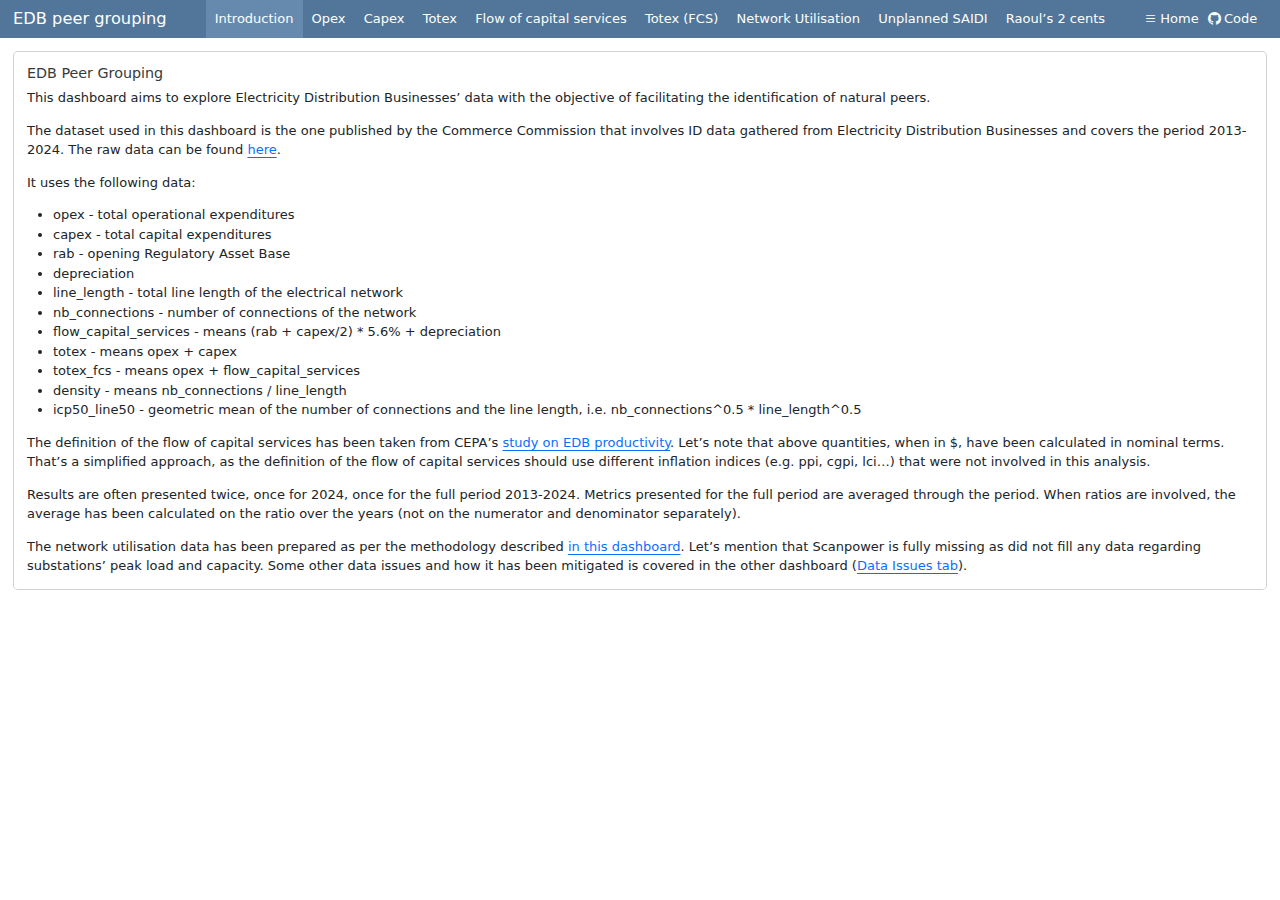
<file: quarto_dashboards/edb_peer_grouping/index.html>
<!DOCTYPE html>
<html xmlns="http://www.w3.org/1999/xhtml" lang="en" xml:lang="en"><head>

<meta charset="utf-8">
<meta name="generator" content="quarto-1.5.57">

<meta name="viewport" content="width=device-width, initial-scale=1.0, user-scalable=yes">


<title>EDB peer grouping</title>
<style>
code{white-space: pre-wrap;}
span.smallcaps{font-variant: small-caps;}
div.columns{display: flex; gap: min(4vw, 1.5em);}
div.column{flex: auto; overflow-x: auto;}
div.hanging-indent{margin-left: 1.5em; text-indent: -1.5em;}
ul.task-list{list-style: none;}
ul.task-list li input[type="checkbox"] {
  width: 0.8em;
  margin: 0 0.8em 0.2em -1em; /* quarto-specific, see https://github.com/quarto-dev/quarto-cli/issues/4556 */ 
  vertical-align: middle;
}
</style>


<script src="edb_peer_grouping_files/libs/clipboard/clipboard.min.js"></script>
<script src="edb_peer_grouping_files/libs/quarto-html/quarto.js"></script>
<script src="edb_peer_grouping_files/libs/quarto-html/popper.min.js"></script>
<script src="edb_peer_grouping_files/libs/quarto-html/tippy.umd.min.js"></script>
<script src="edb_peer_grouping_files/libs/quarto-html/anchor.min.js"></script>
<link href="edb_peer_grouping_files/libs/quarto-html/tippy.css" rel="stylesheet">
<link href="edb_peer_grouping_files/libs/quarto-html/quarto-syntax-highlighting.css" rel="stylesheet" id="quarto-text-highlighting-styles">
<script src="edb_peer_grouping_files/libs/bootstrap/bootstrap.min.js"></script>
<link href="edb_peer_grouping_files/libs/bootstrap/bootstrap-icons.css" rel="stylesheet">
<link href="edb_peer_grouping_files/libs/bootstrap/bootstrap.min.css" rel="stylesheet" id="quarto-bootstrap" data-mode="light">
<script src="edb_peer_grouping_files/libs/quarto-dashboard/quarto-dashboard.js"></script>
<script src="edb_peer_grouping_files/libs/quarto-dashboard/stickythead.js"></script>
<script src="edb_peer_grouping_files/libs/quarto-dashboard/datatables.min.js" kdttablesentinel="true"></script>
<script src="edb_peer_grouping_files/libs/quarto-dashboard/pdfmake.min.js" kdttablesentinel="true"></script>
<script src="edb_peer_grouping_files/libs/quarto-dashboard/vfs_fonts.js" kdttablesentinel="true"></script>
<script src="edb_peer_grouping_files/libs/quarto-dashboard/web-components.js" type="module"></script>
<script src="edb_peer_grouping_files/libs/quarto-dashboard/components.js"></script>
<link href="edb_peer_grouping_files/libs/quarto-dashboard/datatables.min.css" rel="stylesheet" kdttablesentinel="true">


</head>

<body class="quarto-dashboard fullcontent">

<header id="quarto-dashboard-header">
<nav class="navbar navbar-expand-md slim" data-bs-theme="dark">
  <div class="navbar-container container-fluid">
    <button class="navbar-toggler" type="button" data-bs-toggle="collapse" data-bs-target="#dashboard-collapse" aria-controls="dashboard-collapse" aria-expanded="false" aria-label="Toggle navigation">
      <span class="navbar-toggler-icon"></span>
    </button>    


    <div class="navbar-brand-container">       

      <div class="navbar-title">
        <div class="navbar-title-text"><a href="#">EDB peer grouping</a></div>
        
        
      </div>
    </div>
<div id="dashboard-collapse" class="navbar-collapse collapse"><ul class="navbar-nav navbar-nav-scroll me-auto" role="tablist"><li class="nav-item" role="presentation"><a id="tab-introduction" class="nav-link active" data-bs-toggle="tab" role="tab" data-bs-target="#introduction" data-scrolling="false" href="#introduction" aria-controls="introduction" aria-selected="true"><span class="nav-link-text">Introduction</span></a></li><li class="nav-item" role="presentation"><a id="tab-opex" class="nav-link" data-bs-toggle="tab" role="tab" data-bs-target="#opex" data-scrolling="false" href="#opex" aria-controls="opex" aria-selected="false"><span class="nav-link-text">Opex</span></a></li><li class="nav-item" role="presentation"><a id="tab-capex" class="nav-link" data-bs-toggle="tab" role="tab" data-bs-target="#capex" data-scrolling="false" href="#capex" aria-controls="capex" aria-selected="false"><span class="nav-link-text">Capex</span></a></li><li class="nav-item" role="presentation"><a id="tab-totex" class="nav-link" data-bs-toggle="tab" role="tab" data-bs-target="#totex" data-scrolling="false" href="#totex" aria-controls="totex" aria-selected="false"><span class="nav-link-text">Totex</span></a></li><li class="nav-item" role="presentation"><a id="tab-flow-of-capital-services" class="nav-link" data-bs-toggle="tab" role="tab" data-bs-target="#flow-of-capital-services" data-scrolling="false" href="#flow-of-capital-services" aria-controls="flow-of-capital-services" aria-selected="false"><span class="nav-link-text">Flow of capital services</span></a></li><li class="nav-item" role="presentation"><a id="tab-totex-fcs" class="nav-link" data-bs-toggle="tab" role="tab" data-bs-target="#totex-fcs" data-scrolling="false" href="#totex-fcs" aria-controls="totex-fcs" aria-selected="false"><span class="nav-link-text">Totex (FCS)</span></a></li><li class="nav-item" role="presentation"><a id="tab-network-utilisation" class="nav-link" data-bs-toggle="tab" role="tab" data-bs-target="#network-utilisation" data-scrolling="true" href="#network-utilisation" aria-controls="network-utilisation" aria-selected="false"><span class="nav-link-text">Network Utilisation</span></a></li><li class="nav-item" role="presentation"><a id="tab-unplanned-saidi" class="nav-link" data-bs-toggle="tab" role="tab" data-bs-target="#unplanned-saidi" data-scrolling="true" href="#unplanned-saidi" aria-controls="unplanned-saidi" aria-selected="false"><span class="nav-link-text">Unplanned SAIDI</span></a></li><li class="nav-item" role="presentation"><a id="tab-raouls-2-cents" class="nav-link" data-bs-toggle="tab" role="tab" data-bs-target="#raouls-2-cents" data-scrolling="true" href="#raouls-2-cents" aria-controls="raouls-2-cents" aria-selected="false"><span class="nav-link-text">Raoul’s 2 cents</span></a></li></ul><div class="quarto-dashboard-links"><a class="quarto-dashboard-link" href="https://datascientistnz.github.io/edb_dashboards/quarto_dashboards/"><i class="bi bi-list"></i><span class="quarto-dashboard-link-text">Home</span></a><a class="quarto-dashboard-link" href="https://github.com/DataScientistNZ/edb_dashboards"><i class="bi bi-github"></i><span class="quarto-dashboard-link-text">Code</span></a></div></div></div>
</nav>
</header>
<div class="page-layout-custom quarto-dashboard-content bslib-gap-spacing html-fill-container dashboard-scrolling quarto-dashboard-pages">  

<div class="bslib-grid-item html-fill-item tab-content bslib-grid" data-layout="flow" style="display: grid; grid-template-rows: minmax(3em, 1fr); grid-auto-columns: minmax(0, 1fr);">
<div id="introduction" class="dashboard-page tab-pane show active html-fill-item html-fill-container" data-scrolling="false" data-orientation="rows" aria-labelledby="tab-introduction">
<div class="html-fill-item html-fill-container bslib-grid" style="display: grid; grid-template-rows: minmax(3em, max-content); grid-auto-columns: minmax(0, 1fr);">
<div class="html-fill-item html-fill-container bslib-grid" style="display: grid; grid-template-columns: minmax(3em, 1fr);
grid-auto-rows: minmax(0, 1fr);">
<div class="card html-fill-item html-fill-container bslib-card" data-fill="false" data-bslib-card-init="" data-require-bs-caller="card()" data-full-screen="false">
<div class="card-body html-fill-item html-fill-container">
<h5>
EDB Peer Grouping
</h5>
<p>This dashboard aims to explore Electricity Distribution Businesses’ data with the objective of facilitating the identification of natural peers.</p>
<p>The dataset used in this dashboard is the one published by the Commerce Commission that involves ID data gathered from Electricity Distribution Businesses and covers the period 2013-2024. The raw data can be found <a href="https://comcom.govt.nz/regulated-industries/electricity-lines/electricity-distributor-performance-and-data/information-disclosed-by-electricity-distributors">here</a>.</p>
<p>It uses the following data:</p>
<ul>
<li>opex - total operational expenditures</li>
<li>capex - total capital expenditures</li>
<li>rab - opening Regulatory Asset Base</li>
<li>depreciation</li>
<li>line_length - total line length of the electrical network</li>
<li>nb_connections - number of connections of the network</li>
<li>flow_capital_services - means (rab + capex/2) * 5.6% + depreciation</li>
<li>totex - means opex + capex</li>
<li>totex_fcs - means opex + flow_capital_services</li>
<li>density - means nb_connections / line_length</li>
<li>icp50_line50 - geometric mean of the number of connections and the line length, i.e.&nbsp;nb_connections^0.5 * line_length^0.5</li>
</ul>
<p>The definition of the flow of capital services has been taken from CEPA’s <a href="https://comcom.govt.nz/__data/assets/pdf_file/0033/356757/CEPA-EDB-Productivity-Study-A-report-prepared-for-the-Commerce-Commission-24-June-2024.pdf">study on EDB productivity</a>. Let’s note that above quantities, when in $, have been calculated in nominal terms. That’s a simplified approach, as the definition of the flow of capital services should use different inflation indices (e.g.&nbsp;ppi, cgpi, lci…) that were not involved in this analysis.</p>
<p>Results are often presented twice, once for 2024, once for the full period 2013-2024. Metrics presented for the full period are averaged through the period. When ratios are involved, the average has been calculated on the ratio over the years (not on the numerator and denominator separately).</p>
<p>The network utilisation data has been prepared as per the methodology described <a href="https://datascientistnz.github.io/edb_dashboards/quarto_dashboards/network_utilisation/">in this dashboard</a>. Let’s mention that Scanpower is fully missing as did not fill any data regarding substations’ peak load and capacity. Some other data issues and how it has been mitigated is covered in the other dashboard (<a href="https://datascientistnz.github.io/edb_dashboards/quarto_dashboards/network_utilisation/#data-issues">Data Issues tab</a>).</p>
</div>
<bslib-tooltip placement="auto" bsoptions="[]" data-require-bs-version="5" data-require-bs-caller="tooltip()">
    <template>Expand</template>
    <span class="bslib-full-screen-enter badge rounded-pill">
        <svg xmlns="http://www.w3.org/2000/svg" viewbox="0 0 24 24" style="height:1em;width:1em;" aria-hidden="true" role="img"><path d="M20 5C20 4.4 19.6 4 19 4H13C12.4 4 12 3.6 12 3C12 2.4 12.4 2 13 2H21C21.6 2 22 2.4 22 3V11C22 11.6 21.6 12 21 12C20.4 12 20 11.6 20 11V5ZM4 19C4 19.6 4.4 20 5 20H11C11.6 20 12 20.4 12 21C12 21.6 11.6 22 11 22H3C2.4 22 2 21.6 2 21V13C2 12.4 2.4 12 3 12C3.6 12 4 12.4 4 13V19Z"></path></svg>
    </span>
</bslib-tooltip><script data-bslib-card-init="">bslib.Card.initializeAllCards();</script></div>
</div>
</div>
</div>
<div id="opex" class="dashboard-page tab-pane grid-skip html-fill-item html-fill-container" data-scrolling="false" data-orientation="rows" aria-labelledby="tab-opex">
<div class="html-fill-item html-fill-container bslib-grid" style="display: grid; grid-template-rows: minmax(3em, max-content) minmax(3em, 1fr); grid-auto-columns: minmax(0, 1fr);">
<div class="html-fill-item html-fill-container bslib-grid" style="display: grid; grid-template-columns: minmax(3em, 1fr);
grid-auto-rows: minmax(0, 1fr);">
<div class="card html-fill-item html-fill-container bslib-card" data-fill="false" data-bslib-card-init="" data-require-bs-caller="card()" data-full-screen="false">
<div class="card-body html-fill-item html-fill-container">
<h5>
Opex
</h5>
<p>The below presents all results, for 2024 or for the full period (2013-2024) with a cost normalised using as denominator:</p>
<ul>
<li>nb_connections</li>
<li>line_length</li>
<li>icp50_line50</li>
</ul>
</div>
<bslib-tooltip placement="auto" bsoptions="[]" data-require-bs-version="5" data-require-bs-caller="tooltip()">
    <template>Expand</template>
    <span class="bslib-full-screen-enter badge rounded-pill">
        <svg xmlns="http://www.w3.org/2000/svg" viewbox="0 0 24 24" style="height:1em;width:1em;" aria-hidden="true" role="img"><path d="M20 5C20 4.4 19.6 4 19 4H13C12.4 4 12 3.6 12 3C12 2.4 12.4 2 13 2H21C21.6 2 22 2.4 22 3V11C22 11.6 21.6 12 21 12C20.4 12 20 11.6 20 11V5ZM4 19C4 19.6 4.4 20 5 20H11C11.6 20 12 20.4 12 21C12 21.6 11.6 22 11 22H3C2.4 22 2 21.6 2 21V13C2 12.4 2.4 12 3 12C3.6 12 4 12.4 4 13V19Z"></path></svg>
    </span>
</bslib-tooltip><script data-bslib-card-init="">bslib.Card.initializeAllCards();</script></div>
</div>
<div class="html-fill-item html-fill-container bslib-grid" style="display: grid; grid-template-columns: minmax(3em, 1fr) minmax(3em, 1fr);
grid-auto-rows: minmax(0, 1fr);">
<div class="card tabset html-fill-item html-fill-container bslib-card" data-bslib-card-init="" data-require-bs-caller="card()" data-full-screen="false">
<div class="card-header dashboard-card-no-title bslib-navs-card-title">

<ul class="nav nav-tabs card-header-tabs" role="tablist" data-tabsetid="card-tabset-3"><li class="nav-item" role="presentation"><a href="#card-tabset-3-1" role="tab" data-toggle="tab" data-bs-toggle="tab" data-value="per nb_connections" aria-selected="true" class="nav-link active">per nb_connections</a></li><li class="nav-item" role="presentation"><a href="#card-tabset-3-2" role="tab" data-toggle="tab" data-bs-toggle="tab" data-value="per line_length" aria-selected="false" class="nav-link">per line_length</a></li><li class="nav-item" role="presentation"><a href="#card-tabset-3-3" role="tab" data-toggle="tab" data-bs-toggle="tab" data-value="per icp50_line50" aria-selected="false" class="nav-link">per icp50_line50</a></li></ul></div>



<div class="tab-content html-fill-item html-fill-container" data-tabset-id="card-tabset-3"><div class="tab-pane active show html-fill-item html-fill-container" role="tabpanel" id="card-tabset-3-1"><div class="card-body html-fill-item html-fill-container" data-title="per nb_connections">
<div class="cell-output-display html-fill-item html-fill-container">
<img src="edb_peer_grouping_files/figure-html/unnamed-chunk-3-1.png" class="img-fluid quarto-dashboard-img-contain">
</div>
</div></div><div class="tab-pane html-fill-item html-fill-container" role="tabpanel" id="card-tabset-3-2"><div class="card-body html-fill-item html-fill-container" data-title="per line_length">
<div class="cell-output-display html-fill-item html-fill-container">
<img src="edb_peer_grouping_files/figure-html/unnamed-chunk-4-1.png" class="img-fluid quarto-dashboard-img-contain">
</div>
</div></div><div class="tab-pane html-fill-item html-fill-container" role="tabpanel" id="card-tabset-3-3"><div class="card-body html-fill-item html-fill-container" data-title="per icp50_line50">
<div class="cell-output-display html-fill-item html-fill-container">
<img src="edb_peer_grouping_files/figure-html/unnamed-chunk-5-1.png" class="img-fluid quarto-dashboard-img-contain">
</div>
</div></div></div><bslib-tooltip placement="auto" bsoptions="[]" data-require-bs-version="5" data-require-bs-caller="tooltip()">
    <template>Expand</template>
    <span class="bslib-full-screen-enter badge rounded-pill">
        <svg xmlns="http://www.w3.org/2000/svg" viewbox="0 0 24 24" style="height:1em;width:1em;" aria-hidden="true" role="img"><path d="M20 5C20 4.4 19.6 4 19 4H13C12.4 4 12 3.6 12 3C12 2.4 12.4 2 13 2H21C21.6 2 22 2.4 22 3V11C22 11.6 21.6 12 21 12C20.4 12 20 11.6 20 11V5ZM4 19C4 19.6 4.4 20 5 20H11C11.6 20 12 20.4 12 21C12 21.6 11.6 22 11 22H3C2.4 22 2 21.6 2 21V13C2 12.4 2.4 12 3 12C3.6 12 4 12.4 4 13V19Z"></path></svg>
    </span>
</bslib-tooltip><script data-bslib-card-init="">bslib.Card.initializeAllCards();</script></div><div class="card tabset html-fill-item html-fill-container bslib-card" data-bslib-card-init="" data-require-bs-caller="card()" data-full-screen="false">
<div class="card-header dashboard-card-no-title bslib-navs-card-title">

<ul class="nav nav-tabs card-header-tabs" role="tablist" data-tabsetid="card-tabset-4"><li class="nav-item" role="presentation"><a href="#card-tabset-4-1" role="tab" data-toggle="tab" data-bs-toggle="tab" data-value="per nb_connections" aria-selected="true" class="nav-link active">per nb_connections</a></li><li class="nav-item" role="presentation"><a href="#card-tabset-4-2" role="tab" data-toggle="tab" data-bs-toggle="tab" data-value="per line_length" aria-selected="false" class="nav-link">per line_length</a></li><li class="nav-item" role="presentation"><a href="#card-tabset-4-3" role="tab" data-toggle="tab" data-bs-toggle="tab" data-value="per icp50_line50" aria-selected="false" class="nav-link">per icp50_line50</a></li></ul></div>



<div class="tab-content html-fill-item html-fill-container" data-tabset-id="card-tabset-4"><div class="tab-pane active show html-fill-item html-fill-container" role="tabpanel" id="card-tabset-4-1"><div class="card-body html-fill-item html-fill-container" data-title="per nb_connections">
<div class="cell-output-display html-fill-item html-fill-container">
<img src="edb_peer_grouping_files/figure-html/unnamed-chunk-6-1.png" class="img-fluid quarto-dashboard-img-contain">
</div>
</div></div><div class="tab-pane html-fill-item html-fill-container" role="tabpanel" id="card-tabset-4-2"><div class="card-body html-fill-item html-fill-container" data-title="per line_length">
<div class="cell-output-display html-fill-item html-fill-container">
<img src="edb_peer_grouping_files/figure-html/unnamed-chunk-7-1.png" class="img-fluid quarto-dashboard-img-contain">
</div>
</div></div><div class="tab-pane html-fill-item html-fill-container" role="tabpanel" id="card-tabset-4-3"><div class="card-body html-fill-item html-fill-container" data-title="per icp50_line50">
<div class="cell-output-display html-fill-item html-fill-container">
<img src="edb_peer_grouping_files/figure-html/unnamed-chunk-8-1.png" class="img-fluid quarto-dashboard-img-contain">
</div>
</div></div></div><bslib-tooltip placement="auto" bsoptions="[]" data-require-bs-version="5" data-require-bs-caller="tooltip()">
    <template>Expand</template>
    <span class="bslib-full-screen-enter badge rounded-pill">
        <svg xmlns="http://www.w3.org/2000/svg" viewbox="0 0 24 24" style="height:1em;width:1em;" aria-hidden="true" role="img"><path d="M20 5C20 4.4 19.6 4 19 4H13C12.4 4 12 3.6 12 3C12 2.4 12.4 2 13 2H21C21.6 2 22 2.4 22 3V11C22 11.6 21.6 12 21 12C20.4 12 20 11.6 20 11V5ZM4 19C4 19.6 4.4 20 5 20H11C11.6 20 12 20.4 12 21C12 21.6 11.6 22 11 22H3C2.4 22 2 21.6 2 21V13C2 12.4 2.4 12 3 12C3.6 12 4 12.4 4 13V19Z"></path></svg>
    </span>
</bslib-tooltip><script data-bslib-card-init="">bslib.Card.initializeAllCards();</script></div>
</div>
</div>
</div>
<div id="capex" class="dashboard-page tab-pane grid-skip html-fill-item html-fill-container" data-scrolling="false" data-orientation="rows" aria-labelledby="tab-capex">
<div class="html-fill-item html-fill-container bslib-grid" style="display: grid; grid-template-rows: minmax(3em, max-content) minmax(3em, 1fr); grid-auto-columns: minmax(0, 1fr);">
<div class="html-fill-item html-fill-container bslib-grid" style="display: grid; grid-template-columns: minmax(3em, 1fr);
grid-auto-rows: minmax(0, 1fr);">
<div class="card html-fill-item html-fill-container bslib-card" data-fill="false" data-bslib-card-init="" data-require-bs-caller="card()" data-full-screen="false">
<div class="card-body html-fill-item html-fill-container">
<h5>
Capex
</h5>
<p>The below presents all results, for 2024 or for the full period (2013-2024) with a cost normalised using as denominator:</p>
<ul>
<li>nb_connections</li>
<li>line_length</li>
<li>icp50_line50</li>
</ul>
</div>
<bslib-tooltip placement="auto" bsoptions="[]" data-require-bs-version="5" data-require-bs-caller="tooltip()">
    <template>Expand</template>
    <span class="bslib-full-screen-enter badge rounded-pill">
        <svg xmlns="http://www.w3.org/2000/svg" viewbox="0 0 24 24" style="height:1em;width:1em;" aria-hidden="true" role="img"><path d="M20 5C20 4.4 19.6 4 19 4H13C12.4 4 12 3.6 12 3C12 2.4 12.4 2 13 2H21C21.6 2 22 2.4 22 3V11C22 11.6 21.6 12 21 12C20.4 12 20 11.6 20 11V5ZM4 19C4 19.6 4.4 20 5 20H11C11.6 20 12 20.4 12 21C12 21.6 11.6 22 11 22H3C2.4 22 2 21.6 2 21V13C2 12.4 2.4 12 3 12C3.6 12 4 12.4 4 13V19Z"></path></svg>
    </span>
</bslib-tooltip><script data-bslib-card-init="">bslib.Card.initializeAllCards();</script></div>
</div>
<div class="html-fill-item html-fill-container bslib-grid" style="display: grid; grid-template-columns: minmax(3em, 1fr) minmax(3em, 1fr);
grid-auto-rows: minmax(0, 1fr);">
<div class="card tabset html-fill-item html-fill-container bslib-card" data-bslib-card-init="" data-require-bs-caller="card()" data-full-screen="false">
<div class="card-header dashboard-card-no-title bslib-navs-card-title">

<ul class="nav nav-tabs card-header-tabs" role="tablist" data-tabsetid="card-tabset-6"><li class="nav-item" role="presentation"><a href="#card-tabset-6-1" role="tab" data-toggle="tab" data-bs-toggle="tab" data-value="per nb_connections" aria-selected="true" class="nav-link active">per nb_connections</a></li><li class="nav-item" role="presentation"><a href="#card-tabset-6-2" role="tab" data-toggle="tab" data-bs-toggle="tab" data-value="per line_length" aria-selected="false" class="nav-link">per line_length</a></li><li class="nav-item" role="presentation"><a href="#card-tabset-6-3" role="tab" data-toggle="tab" data-bs-toggle="tab" data-value="per icp50_line50" aria-selected="false" class="nav-link">per icp50_line50</a></li></ul></div>



<div class="tab-content html-fill-item html-fill-container" data-tabset-id="card-tabset-6"><div class="tab-pane active show html-fill-item html-fill-container" role="tabpanel" id="card-tabset-6-1"><div class="card-body html-fill-item html-fill-container" data-title="per nb_connections">
<div class="cell-output-display html-fill-item html-fill-container">
<img src="edb_peer_grouping_files/figure-html/unnamed-chunk-9-1.png" class="img-fluid quarto-dashboard-img-contain">
</div>
</div></div><div class="tab-pane html-fill-item html-fill-container" role="tabpanel" id="card-tabset-6-2"><div class="card-body html-fill-item html-fill-container" data-title="per line_length">
<div class="cell-output-display html-fill-item html-fill-container">
<img src="edb_peer_grouping_files/figure-html/unnamed-chunk-10-1.png" class="img-fluid quarto-dashboard-img-contain">
</div>
</div></div><div class="tab-pane html-fill-item html-fill-container" role="tabpanel" id="card-tabset-6-3"><div class="card-body html-fill-item html-fill-container" data-title="per icp50_line50">
<div class="cell-output-display html-fill-item html-fill-container">
<img src="edb_peer_grouping_files/figure-html/unnamed-chunk-11-1.png" class="img-fluid quarto-dashboard-img-contain">
</div>
</div></div></div><bslib-tooltip placement="auto" bsoptions="[]" data-require-bs-version="5" data-require-bs-caller="tooltip()">
    <template>Expand</template>
    <span class="bslib-full-screen-enter badge rounded-pill">
        <svg xmlns="http://www.w3.org/2000/svg" viewbox="0 0 24 24" style="height:1em;width:1em;" aria-hidden="true" role="img"><path d="M20 5C20 4.4 19.6 4 19 4H13C12.4 4 12 3.6 12 3C12 2.4 12.4 2 13 2H21C21.6 2 22 2.4 22 3V11C22 11.6 21.6 12 21 12C20.4 12 20 11.6 20 11V5ZM4 19C4 19.6 4.4 20 5 20H11C11.6 20 12 20.4 12 21C12 21.6 11.6 22 11 22H3C2.4 22 2 21.6 2 21V13C2 12.4 2.4 12 3 12C3.6 12 4 12.4 4 13V19Z"></path></svg>
    </span>
</bslib-tooltip><script data-bslib-card-init="">bslib.Card.initializeAllCards();</script></div><div class="card tabset html-fill-item html-fill-container bslib-card" data-bslib-card-init="" data-require-bs-caller="card()" data-full-screen="false">
<div class="card-header dashboard-card-no-title bslib-navs-card-title">

<ul class="nav nav-tabs card-header-tabs" role="tablist" data-tabsetid="card-tabset-7"><li class="nav-item" role="presentation"><a href="#card-tabset-7-1" role="tab" data-toggle="tab" data-bs-toggle="tab" data-value="per nb_connections" aria-selected="true" class="nav-link active">per nb_connections</a></li><li class="nav-item" role="presentation"><a href="#card-tabset-7-2" role="tab" data-toggle="tab" data-bs-toggle="tab" data-value="per line_length" aria-selected="false" class="nav-link">per line_length</a></li><li class="nav-item" role="presentation"><a href="#card-tabset-7-3" role="tab" data-toggle="tab" data-bs-toggle="tab" data-value="per icp50_line50" aria-selected="false" class="nav-link">per icp50_line50</a></li></ul></div>



<div class="tab-content html-fill-item html-fill-container" data-tabset-id="card-tabset-7"><div class="tab-pane active show html-fill-item html-fill-container" role="tabpanel" id="card-tabset-7-1"><div class="card-body html-fill-item html-fill-container" data-title="per nb_connections">
<div class="cell-output-display html-fill-item html-fill-container">
<img src="edb_peer_grouping_files/figure-html/unnamed-chunk-12-1.png" class="img-fluid quarto-dashboard-img-contain">
</div>
</div></div><div class="tab-pane html-fill-item html-fill-container" role="tabpanel" id="card-tabset-7-2"><div class="card-body html-fill-item html-fill-container" data-title="per line_length">
<div class="cell-output-display html-fill-item html-fill-container">
<img src="edb_peer_grouping_files/figure-html/unnamed-chunk-13-1.png" class="img-fluid quarto-dashboard-img-contain">
</div>
</div></div><div class="tab-pane html-fill-item html-fill-container" role="tabpanel" id="card-tabset-7-3"><div class="card-body html-fill-item html-fill-container" data-title="per icp50_line50">
<div class="cell-output-display html-fill-item html-fill-container">
<img src="edb_peer_grouping_files/figure-html/unnamed-chunk-14-1.png" class="img-fluid quarto-dashboard-img-contain">
</div>
</div></div></div><bslib-tooltip placement="auto" bsoptions="[]" data-require-bs-version="5" data-require-bs-caller="tooltip()">
    <template>Expand</template>
    <span class="bslib-full-screen-enter badge rounded-pill">
        <svg xmlns="http://www.w3.org/2000/svg" viewbox="0 0 24 24" style="height:1em;width:1em;" aria-hidden="true" role="img"><path d="M20 5C20 4.4 19.6 4 19 4H13C12.4 4 12 3.6 12 3C12 2.4 12.4 2 13 2H21C21.6 2 22 2.4 22 3V11C22 11.6 21.6 12 21 12C20.4 12 20 11.6 20 11V5ZM4 19C4 19.6 4.4 20 5 20H11C11.6 20 12 20.4 12 21C12 21.6 11.6 22 11 22H3C2.4 22 2 21.6 2 21V13C2 12.4 2.4 12 3 12C3.6 12 4 12.4 4 13V19Z"></path></svg>
    </span>
</bslib-tooltip><script data-bslib-card-init="">bslib.Card.initializeAllCards();</script></div>
</div>
</div>
</div>
<div id="totex" class="dashboard-page tab-pane grid-skip html-fill-item html-fill-container" data-scrolling="false" data-orientation="rows" aria-labelledby="tab-totex">
<div class="html-fill-item html-fill-container bslib-grid" style="display: grid; grid-template-rows: minmax(3em, max-content) minmax(3em, 1fr); grid-auto-columns: minmax(0, 1fr);">
<div class="html-fill-item html-fill-container bslib-grid" style="display: grid; grid-template-columns: minmax(3em, 1fr);
grid-auto-rows: minmax(0, 1fr);">
<div class="card html-fill-item html-fill-container bslib-card" data-fill="false" data-bslib-card-init="" data-require-bs-caller="card()" data-full-screen="false">
<div class="card-body html-fill-item html-fill-container">
<h5>
Totex
</h5>
<p>The below presents all results, for 2024 or for the full period (2013-2024) with a cost normalised using as denominator:</p>
<ul>
<li>nb_connections</li>
<li>line_length</li>
<li>icp50_line50</li>
</ul>
</div>
<bslib-tooltip placement="auto" bsoptions="[]" data-require-bs-version="5" data-require-bs-caller="tooltip()">
    <template>Expand</template>
    <span class="bslib-full-screen-enter badge rounded-pill">
        <svg xmlns="http://www.w3.org/2000/svg" viewbox="0 0 24 24" style="height:1em;width:1em;" aria-hidden="true" role="img"><path d="M20 5C20 4.4 19.6 4 19 4H13C12.4 4 12 3.6 12 3C12 2.4 12.4 2 13 2H21C21.6 2 22 2.4 22 3V11C22 11.6 21.6 12 21 12C20.4 12 20 11.6 20 11V5ZM4 19C4 19.6 4.4 20 5 20H11C11.6 20 12 20.4 12 21C12 21.6 11.6 22 11 22H3C2.4 22 2 21.6 2 21V13C2 12.4 2.4 12 3 12C3.6 12 4 12.4 4 13V19Z"></path></svg>
    </span>
</bslib-tooltip><script data-bslib-card-init="">bslib.Card.initializeAllCards();</script></div>
</div>
<div class="html-fill-item html-fill-container bslib-grid" style="display: grid; grid-template-columns: minmax(3em, 1fr) minmax(3em, 1fr);
grid-auto-rows: minmax(0, 1fr);">
<div class="card tabset html-fill-item html-fill-container bslib-card" data-bslib-card-init="" data-require-bs-caller="card()" data-full-screen="false">
<div class="card-header dashboard-card-no-title bslib-navs-card-title">

<ul class="nav nav-tabs card-header-tabs" role="tablist" data-tabsetid="card-tabset-9"><li class="nav-item" role="presentation"><a href="#card-tabset-9-1" role="tab" data-toggle="tab" data-bs-toggle="tab" data-value="per nb_connections" aria-selected="true" class="nav-link active">per nb_connections</a></li><li class="nav-item" role="presentation"><a href="#card-tabset-9-2" role="tab" data-toggle="tab" data-bs-toggle="tab" data-value="per line_length" aria-selected="false" class="nav-link">per line_length</a></li><li class="nav-item" role="presentation"><a href="#card-tabset-9-3" role="tab" data-toggle="tab" data-bs-toggle="tab" data-value="per icp50_line50" aria-selected="false" class="nav-link">per icp50_line50</a></li></ul></div>



<div class="tab-content html-fill-item html-fill-container" data-tabset-id="card-tabset-9"><div class="tab-pane active show html-fill-item html-fill-container" role="tabpanel" id="card-tabset-9-1"><div class="card-body html-fill-item html-fill-container" data-title="per nb_connections">
<div class="cell-output-display html-fill-item html-fill-container">
<img src="edb_peer_grouping_files/figure-html/unnamed-chunk-15-1.png" class="img-fluid quarto-dashboard-img-contain">
</div>
</div></div><div class="tab-pane html-fill-item html-fill-container" role="tabpanel" id="card-tabset-9-2"><div class="card-body html-fill-item html-fill-container" data-title="per line_length">
<div class="cell-output-display html-fill-item html-fill-container">
<img src="edb_peer_grouping_files/figure-html/unnamed-chunk-16-1.png" class="img-fluid quarto-dashboard-img-contain">
</div>
</div></div><div class="tab-pane html-fill-item html-fill-container" role="tabpanel" id="card-tabset-9-3"><div class="card-body html-fill-item html-fill-container" data-title="per icp50_line50">
<div class="cell-output-display html-fill-item html-fill-container">
<img src="edb_peer_grouping_files/figure-html/unnamed-chunk-17-1.png" class="img-fluid quarto-dashboard-img-contain">
</div>
</div></div></div><bslib-tooltip placement="auto" bsoptions="[]" data-require-bs-version="5" data-require-bs-caller="tooltip()">
    <template>Expand</template>
    <span class="bslib-full-screen-enter badge rounded-pill">
        <svg xmlns="http://www.w3.org/2000/svg" viewbox="0 0 24 24" style="height:1em;width:1em;" aria-hidden="true" role="img"><path d="M20 5C20 4.4 19.6 4 19 4H13C12.4 4 12 3.6 12 3C12 2.4 12.4 2 13 2H21C21.6 2 22 2.4 22 3V11C22 11.6 21.6 12 21 12C20.4 12 20 11.6 20 11V5ZM4 19C4 19.6 4.4 20 5 20H11C11.6 20 12 20.4 12 21C12 21.6 11.6 22 11 22H3C2.4 22 2 21.6 2 21V13C2 12.4 2.4 12 3 12C3.6 12 4 12.4 4 13V19Z"></path></svg>
    </span>
</bslib-tooltip><script data-bslib-card-init="">bslib.Card.initializeAllCards();</script></div><div class="card tabset html-fill-item html-fill-container bslib-card" data-bslib-card-init="" data-require-bs-caller="card()" data-full-screen="false">
<div class="card-header dashboard-card-no-title bslib-navs-card-title">

<ul class="nav nav-tabs card-header-tabs" role="tablist" data-tabsetid="card-tabset-10"><li class="nav-item" role="presentation"><a href="#card-tabset-10-1" role="tab" data-toggle="tab" data-bs-toggle="tab" data-value="per nb_connections" aria-selected="true" class="nav-link active">per nb_connections</a></li><li class="nav-item" role="presentation"><a href="#card-tabset-10-2" role="tab" data-toggle="tab" data-bs-toggle="tab" data-value="per line_length" aria-selected="false" class="nav-link">per line_length</a></li><li class="nav-item" role="presentation"><a href="#card-tabset-10-3" role="tab" data-toggle="tab" data-bs-toggle="tab" data-value="per icp50_line50" aria-selected="false" class="nav-link">per icp50_line50</a></li></ul></div>



<div class="tab-content html-fill-item html-fill-container" data-tabset-id="card-tabset-10"><div class="tab-pane active show html-fill-item html-fill-container" role="tabpanel" id="card-tabset-10-1"><div class="card-body html-fill-item html-fill-container" data-title="per nb_connections">
<div class="cell-output-display html-fill-item html-fill-container">
<img src="edb_peer_grouping_files/figure-html/unnamed-chunk-18-1.png" class="img-fluid quarto-dashboard-img-contain">
</div>
</div></div><div class="tab-pane html-fill-item html-fill-container" role="tabpanel" id="card-tabset-10-2"><div class="card-body html-fill-item html-fill-container" data-title="per line_length">
<div class="cell-output-display html-fill-item html-fill-container">
<img src="edb_peer_grouping_files/figure-html/unnamed-chunk-19-1.png" class="img-fluid quarto-dashboard-img-contain">
</div>
</div></div><div class="tab-pane html-fill-item html-fill-container" role="tabpanel" id="card-tabset-10-3"><div class="card-body html-fill-item html-fill-container" data-title="per icp50_line50">
<div class="cell-output-display html-fill-item html-fill-container">
<img src="edb_peer_grouping_files/figure-html/unnamed-chunk-20-1.png" class="img-fluid quarto-dashboard-img-contain">
</div>
</div></div></div><bslib-tooltip placement="auto" bsoptions="[]" data-require-bs-version="5" data-require-bs-caller="tooltip()">
    <template>Expand</template>
    <span class="bslib-full-screen-enter badge rounded-pill">
        <svg xmlns="http://www.w3.org/2000/svg" viewbox="0 0 24 24" style="height:1em;width:1em;" aria-hidden="true" role="img"><path d="M20 5C20 4.4 19.6 4 19 4H13C12.4 4 12 3.6 12 3C12 2.4 12.4 2 13 2H21C21.6 2 22 2.4 22 3V11C22 11.6 21.6 12 21 12C20.4 12 20 11.6 20 11V5ZM4 19C4 19.6 4.4 20 5 20H11C11.6 20 12 20.4 12 21C12 21.6 11.6 22 11 22H3C2.4 22 2 21.6 2 21V13C2 12.4 2.4 12 3 12C3.6 12 4 12.4 4 13V19Z"></path></svg>
    </span>
</bslib-tooltip><script data-bslib-card-init="">bslib.Card.initializeAllCards();</script></div>
</div>
</div>
</div>
<div id="flow-of-capital-services" class="dashboard-page tab-pane grid-skip html-fill-item html-fill-container" data-scrolling="false" data-orientation="rows" aria-labelledby="tab-flow-of-capital-services">
<div class="html-fill-item html-fill-container bslib-grid" style="display: grid; grid-template-rows: minmax(3em, max-content) minmax(3em, 1fr); grid-auto-columns: minmax(0, 1fr);">
<div class="html-fill-item html-fill-container bslib-grid" style="display: grid; grid-template-columns: minmax(3em, 1fr);
grid-auto-rows: minmax(0, 1fr);">
<div class="card html-fill-item html-fill-container bslib-card" data-fill="false" data-bslib-card-init="" data-require-bs-caller="card()" data-full-screen="false">
<div class="card-body html-fill-item html-fill-container">
<h5>
Flow of capital services
</h5>
<p>The below presents all results, for 2024 or for the full period (2013-2024) with a cost normalised using as denominator:</p>
<ul>
<li>nb_connections</li>
<li>line_length</li>
<li>icp50_line50</li>
</ul>
</div>
<bslib-tooltip placement="auto" bsoptions="[]" data-require-bs-version="5" data-require-bs-caller="tooltip()">
    <template>Expand</template>
    <span class="bslib-full-screen-enter badge rounded-pill">
        <svg xmlns="http://www.w3.org/2000/svg" viewbox="0 0 24 24" style="height:1em;width:1em;" aria-hidden="true" role="img"><path d="M20 5C20 4.4 19.6 4 19 4H13C12.4 4 12 3.6 12 3C12 2.4 12.4 2 13 2H21C21.6 2 22 2.4 22 3V11C22 11.6 21.6 12 21 12C20.4 12 20 11.6 20 11V5ZM4 19C4 19.6 4.4 20 5 20H11C11.6 20 12 20.4 12 21C12 21.6 11.6 22 11 22H3C2.4 22 2 21.6 2 21V13C2 12.4 2.4 12 3 12C3.6 12 4 12.4 4 13V19Z"></path></svg>
    </span>
</bslib-tooltip><script data-bslib-card-init="">bslib.Card.initializeAllCards();</script></div>
</div>
<div class="html-fill-item html-fill-container bslib-grid" style="display: grid; grid-template-columns: minmax(3em, 1fr) minmax(3em, 1fr);
grid-auto-rows: minmax(0, 1fr);">
<div class="card tabset html-fill-item html-fill-container bslib-card" data-bslib-card-init="" data-require-bs-caller="card()" data-full-screen="false">
<div class="card-header dashboard-card-no-title bslib-navs-card-title">

<ul class="nav nav-tabs card-header-tabs" role="tablist" data-tabsetid="card-tabset-12"><li class="nav-item" role="presentation"><a href="#card-tabset-12-1" role="tab" data-toggle="tab" data-bs-toggle="tab" data-value="per nb_connections" aria-selected="true" class="nav-link active">per nb_connections</a></li><li class="nav-item" role="presentation"><a href="#card-tabset-12-2" role="tab" data-toggle="tab" data-bs-toggle="tab" data-value="per line_length" aria-selected="false" class="nav-link">per line_length</a></li><li class="nav-item" role="presentation"><a href="#card-tabset-12-3" role="tab" data-toggle="tab" data-bs-toggle="tab" data-value="per icp50_line50" aria-selected="false" class="nav-link">per icp50_line50</a></li></ul></div>



<div class="tab-content html-fill-item html-fill-container" data-tabset-id="card-tabset-12"><div class="tab-pane active show html-fill-item html-fill-container" role="tabpanel" id="card-tabset-12-1"><div class="card-body html-fill-item html-fill-container" data-title="per nb_connections">
<div class="cell-output-display html-fill-item html-fill-container">
<img src="edb_peer_grouping_files/figure-html/unnamed-chunk-21-1.png" class="img-fluid quarto-dashboard-img-contain">
</div>
</div></div><div class="tab-pane html-fill-item html-fill-container" role="tabpanel" id="card-tabset-12-2"><div class="card-body html-fill-item html-fill-container" data-title="per line_length">
<div class="cell-output-display html-fill-item html-fill-container">
<img src="edb_peer_grouping_files/figure-html/unnamed-chunk-22-1.png" class="img-fluid quarto-dashboard-img-contain">
</div>
</div></div><div class="tab-pane html-fill-item html-fill-container" role="tabpanel" id="card-tabset-12-3"><div class="card-body html-fill-item html-fill-container" data-title="per icp50_line50">
<div class="cell-output-display html-fill-item html-fill-container">
<img src="edb_peer_grouping_files/figure-html/unnamed-chunk-23-1.png" class="img-fluid quarto-dashboard-img-contain">
</div>
</div></div></div><bslib-tooltip placement="auto" bsoptions="[]" data-require-bs-version="5" data-require-bs-caller="tooltip()">
    <template>Expand</template>
    <span class="bslib-full-screen-enter badge rounded-pill">
        <svg xmlns="http://www.w3.org/2000/svg" viewbox="0 0 24 24" style="height:1em;width:1em;" aria-hidden="true" role="img"><path d="M20 5C20 4.4 19.6 4 19 4H13C12.4 4 12 3.6 12 3C12 2.4 12.4 2 13 2H21C21.6 2 22 2.4 22 3V11C22 11.6 21.6 12 21 12C20.4 12 20 11.6 20 11V5ZM4 19C4 19.6 4.4 20 5 20H11C11.6 20 12 20.4 12 21C12 21.6 11.6 22 11 22H3C2.4 22 2 21.6 2 21V13C2 12.4 2.4 12 3 12C3.6 12 4 12.4 4 13V19Z"></path></svg>
    </span>
</bslib-tooltip><script data-bslib-card-init="">bslib.Card.initializeAllCards();</script></div><div class="card tabset html-fill-item html-fill-container bslib-card" data-bslib-card-init="" data-require-bs-caller="card()" data-full-screen="false">
<div class="card-header dashboard-card-no-title bslib-navs-card-title">

<ul class="nav nav-tabs card-header-tabs" role="tablist" data-tabsetid="card-tabset-13"><li class="nav-item" role="presentation"><a href="#card-tabset-13-1" role="tab" data-toggle="tab" data-bs-toggle="tab" data-value="per nb_connections" aria-selected="true" class="nav-link active">per nb_connections</a></li><li class="nav-item" role="presentation"><a href="#card-tabset-13-2" role="tab" data-toggle="tab" data-bs-toggle="tab" data-value="per line_length" aria-selected="false" class="nav-link">per line_length</a></li><li class="nav-item" role="presentation"><a href="#card-tabset-13-3" role="tab" data-toggle="tab" data-bs-toggle="tab" data-value="per icp50_line50" aria-selected="false" class="nav-link">per icp50_line50</a></li></ul></div>



<div class="tab-content html-fill-item html-fill-container" data-tabset-id="card-tabset-13"><div class="tab-pane active show html-fill-item html-fill-container" role="tabpanel" id="card-tabset-13-1"><div class="card-body html-fill-item html-fill-container" data-title="per nb_connections">
<div class="cell-output-display html-fill-item html-fill-container">
<img src="edb_peer_grouping_files/figure-html/unnamed-chunk-24-1.png" class="img-fluid quarto-dashboard-img-contain">
</div>
</div></div><div class="tab-pane html-fill-item html-fill-container" role="tabpanel" id="card-tabset-13-2"><div class="card-body html-fill-item html-fill-container" data-title="per line_length">
<div class="cell-output-display html-fill-item html-fill-container">
<img src="edb_peer_grouping_files/figure-html/unnamed-chunk-25-1.png" class="img-fluid quarto-dashboard-img-contain">
</div>
</div></div><div class="tab-pane html-fill-item html-fill-container" role="tabpanel" id="card-tabset-13-3"><div class="card-body html-fill-item html-fill-container" data-title="per icp50_line50">
<div class="cell-output-display html-fill-item html-fill-container">
<img src="edb_peer_grouping_files/figure-html/unnamed-chunk-26-1.png" class="img-fluid quarto-dashboard-img-contain">
</div>
</div></div></div><bslib-tooltip placement="auto" bsoptions="[]" data-require-bs-version="5" data-require-bs-caller="tooltip()">
    <template>Expand</template>
    <span class="bslib-full-screen-enter badge rounded-pill">
        <svg xmlns="http://www.w3.org/2000/svg" viewbox="0 0 24 24" style="height:1em;width:1em;" aria-hidden="true" role="img"><path d="M20 5C20 4.4 19.6 4 19 4H13C12.4 4 12 3.6 12 3C12 2.4 12.4 2 13 2H21C21.6 2 22 2.4 22 3V11C22 11.6 21.6 12 21 12C20.4 12 20 11.6 20 11V5ZM4 19C4 19.6 4.4 20 5 20H11C11.6 20 12 20.4 12 21C12 21.6 11.6 22 11 22H3C2.4 22 2 21.6 2 21V13C2 12.4 2.4 12 3 12C3.6 12 4 12.4 4 13V19Z"></path></svg>
    </span>
</bslib-tooltip><script data-bslib-card-init="">bslib.Card.initializeAllCards();</script></div>
</div>
</div>
</div>
<div id="totex-fcs" class="dashboard-page tab-pane grid-skip html-fill-item html-fill-container" data-scrolling="false" data-orientation="rows" aria-labelledby="tab-totex-fcs">
<div class="html-fill-item html-fill-container bslib-grid" style="display: grid; grid-template-rows: minmax(3em, max-content) minmax(3em, 1fr); grid-auto-columns: minmax(0, 1fr);">
<div class="html-fill-item html-fill-container bslib-grid" style="display: grid; grid-template-columns: minmax(3em, 1fr);
grid-auto-rows: minmax(0, 1fr);">
<div class="card html-fill-item html-fill-container bslib-card" data-fill="false" data-bslib-card-init="" data-require-bs-caller="card()" data-full-screen="false">
<div class="card-body html-fill-item html-fill-container">
<h5>
Totex (Flow of Capital Services)
</h5>
<p>The below presents all results, for 2024 or for the full period (2013-2024) with a cost normalised using as denominator:</p>
<ul>
<li>nb_connections</li>
<li>line_length</li>
<li>icp50_line50</li>
</ul>
</div>
<bslib-tooltip placement="auto" bsoptions="[]" data-require-bs-version="5" data-require-bs-caller="tooltip()">
    <template>Expand</template>
    <span class="bslib-full-screen-enter badge rounded-pill">
        <svg xmlns="http://www.w3.org/2000/svg" viewbox="0 0 24 24" style="height:1em;width:1em;" aria-hidden="true" role="img"><path d="M20 5C20 4.4 19.6 4 19 4H13C12.4 4 12 3.6 12 3C12 2.4 12.4 2 13 2H21C21.6 2 22 2.4 22 3V11C22 11.6 21.6 12 21 12C20.4 12 20 11.6 20 11V5ZM4 19C4 19.6 4.4 20 5 20H11C11.6 20 12 20.4 12 21C12 21.6 11.6 22 11 22H3C2.4 22 2 21.6 2 21V13C2 12.4 2.4 12 3 12C3.6 12 4 12.4 4 13V19Z"></path></svg>
    </span>
</bslib-tooltip><script data-bslib-card-init="">bslib.Card.initializeAllCards();</script></div>
</div>
<div class="html-fill-item html-fill-container bslib-grid" style="display: grid; grid-template-columns: minmax(3em, 1fr) minmax(3em, 1fr);
grid-auto-rows: minmax(0, 1fr);">
<div class="card tabset html-fill-item html-fill-container bslib-card" data-bslib-card-init="" data-require-bs-caller="card()" data-full-screen="false">
<div class="card-header dashboard-card-no-title bslib-navs-card-title">

<ul class="nav nav-tabs card-header-tabs" role="tablist" data-tabsetid="card-tabset-15"><li class="nav-item" role="presentation"><a href="#card-tabset-15-1" role="tab" data-toggle="tab" data-bs-toggle="tab" data-value="per nb_connections" aria-selected="true" class="nav-link active">per nb_connections</a></li><li class="nav-item" role="presentation"><a href="#card-tabset-15-2" role="tab" data-toggle="tab" data-bs-toggle="tab" data-value="per line_length" aria-selected="false" class="nav-link">per line_length</a></li><li class="nav-item" role="presentation"><a href="#card-tabset-15-3" role="tab" data-toggle="tab" data-bs-toggle="tab" data-value="per icp50_line50" aria-selected="false" class="nav-link">per icp50_line50</a></li></ul></div>



<div class="tab-content html-fill-item html-fill-container" data-tabset-id="card-tabset-15"><div class="tab-pane active show html-fill-item html-fill-container" role="tabpanel" id="card-tabset-15-1"><div class="card-body html-fill-item html-fill-container" data-title="per nb_connections">
<div class="cell-output-display html-fill-item html-fill-container">
<img src="edb_peer_grouping_files/figure-html/unnamed-chunk-27-1.png" class="img-fluid quarto-dashboard-img-contain">
</div>
</div></div><div class="tab-pane html-fill-item html-fill-container" role="tabpanel" id="card-tabset-15-2"><div class="card-body html-fill-item html-fill-container" data-title="per line_length">
<div class="cell-output-display html-fill-item html-fill-container">
<img src="edb_peer_grouping_files/figure-html/unnamed-chunk-28-1.png" class="img-fluid quarto-dashboard-img-contain">
</div>
</div></div><div class="tab-pane html-fill-item html-fill-container" role="tabpanel" id="card-tabset-15-3"><div class="card-body html-fill-item html-fill-container" data-title="per icp50_line50">
<div class="cell-output-display html-fill-item html-fill-container">
<img src="edb_peer_grouping_files/figure-html/unnamed-chunk-29-1.png" class="img-fluid quarto-dashboard-img-contain">
</div>
</div></div></div><bslib-tooltip placement="auto" bsoptions="[]" data-require-bs-version="5" data-require-bs-caller="tooltip()">
    <template>Expand</template>
    <span class="bslib-full-screen-enter badge rounded-pill">
        <svg xmlns="http://www.w3.org/2000/svg" viewbox="0 0 24 24" style="height:1em;width:1em;" aria-hidden="true" role="img"><path d="M20 5C20 4.4 19.6 4 19 4H13C12.4 4 12 3.6 12 3C12 2.4 12.4 2 13 2H21C21.6 2 22 2.4 22 3V11C22 11.6 21.6 12 21 12C20.4 12 20 11.6 20 11V5ZM4 19C4 19.6 4.4 20 5 20H11C11.6 20 12 20.4 12 21C12 21.6 11.6 22 11 22H3C2.4 22 2 21.6 2 21V13C2 12.4 2.4 12 3 12C3.6 12 4 12.4 4 13V19Z"></path></svg>
    </span>
</bslib-tooltip><script data-bslib-card-init="">bslib.Card.initializeAllCards();</script></div><div class="card tabset html-fill-item html-fill-container bslib-card" data-bslib-card-init="" data-require-bs-caller="card()" data-full-screen="false">
<div class="card-header dashboard-card-no-title bslib-navs-card-title">

<ul class="nav nav-tabs card-header-tabs" role="tablist" data-tabsetid="card-tabset-16"><li class="nav-item" role="presentation"><a href="#card-tabset-16-1" role="tab" data-toggle="tab" data-bs-toggle="tab" data-value="per nb_connections" aria-selected="true" class="nav-link active">per nb_connections</a></li><li class="nav-item" role="presentation"><a href="#card-tabset-16-2" role="tab" data-toggle="tab" data-bs-toggle="tab" data-value="per line_length" aria-selected="false" class="nav-link">per line_length</a></li><li class="nav-item" role="presentation"><a href="#card-tabset-16-3" role="tab" data-toggle="tab" data-bs-toggle="tab" data-value="per icp50_line50" aria-selected="false" class="nav-link">per icp50_line50</a></li></ul></div>



<div class="tab-content html-fill-item html-fill-container" data-tabset-id="card-tabset-16"><div class="tab-pane active show html-fill-item html-fill-container" role="tabpanel" id="card-tabset-16-1"><div class="card-body html-fill-item html-fill-container" data-title="per nb_connections">
<div class="cell-output-display html-fill-item html-fill-container">
<img src="edb_peer_grouping_files/figure-html/unnamed-chunk-30-1.png" class="img-fluid quarto-dashboard-img-contain">
</div>
</div></div><div class="tab-pane html-fill-item html-fill-container" role="tabpanel" id="card-tabset-16-2"><div class="card-body html-fill-item html-fill-container" data-title="per line_length">
<div class="cell-output-display html-fill-item html-fill-container">
<img src="edb_peer_grouping_files/figure-html/unnamed-chunk-31-1.png" class="img-fluid quarto-dashboard-img-contain">
</div>
</div></div><div class="tab-pane html-fill-item html-fill-container" role="tabpanel" id="card-tabset-16-3"><div class="card-body html-fill-item html-fill-container" data-title="per icp50_line50">
<div class="cell-output-display html-fill-item html-fill-container">
<img src="edb_peer_grouping_files/figure-html/unnamed-chunk-32-1.png" class="img-fluid quarto-dashboard-img-contain">
</div>
</div></div></div><bslib-tooltip placement="auto" bsoptions="[]" data-require-bs-version="5" data-require-bs-caller="tooltip()">
    <template>Expand</template>
    <span class="bslib-full-screen-enter badge rounded-pill">
        <svg xmlns="http://www.w3.org/2000/svg" viewbox="0 0 24 24" style="height:1em;width:1em;" aria-hidden="true" role="img"><path d="M20 5C20 4.4 19.6 4 19 4H13C12.4 4 12 3.6 12 3C12 2.4 12.4 2 13 2H21C21.6 2 22 2.4 22 3V11C22 11.6 21.6 12 21 12C20.4 12 20 11.6 20 11V5ZM4 19C4 19.6 4.4 20 5 20H11C11.6 20 12 20.4 12 21C12 21.6 11.6 22 11 22H3C2.4 22 2 21.6 2 21V13C2 12.4 2.4 12 3 12C3.6 12 4 12.4 4 13V19Z"></path></svg>
    </span>
</bslib-tooltip><script data-bslib-card-init="">bslib.Card.initializeAllCards();</script></div>
</div>
</div>
</div>
<div id="network-utilisation" class="dashboard-page tab-pane grid-skip html-fill-item html-fill-container" data-orientation="rows" aria-labelledby="tab-network-utilisation">
<div class="html-fill-item html-fill-container bslib-grid" style="display: grid; grid-template-rows: minmax(3em, max-content) minmax(3em, 1fr); grid-auto-columns: minmax(0, 1fr);">
<div class="html-fill-item html-fill-container bslib-grid" style="display: grid; grid-template-columns: minmax(3em, 1fr);
grid-auto-rows: minmax(0, 1fr);">
<div class="card html-fill-item html-fill-container bslib-card" data-fill="false" data-bslib-card-init="" data-require-bs-caller="card()" data-full-screen="false">
<div class="card-body html-fill-item html-fill-container">
<h5>
Network utilisation
</h5>
<p>The below presents all results, for 2024 or for the full period (2013-2024).</p>
</div>
<bslib-tooltip placement="auto" bsoptions="[]" data-require-bs-version="5" data-require-bs-caller="tooltip()">
    <template>Expand</template>
    <span class="bslib-full-screen-enter badge rounded-pill">
        <svg xmlns="http://www.w3.org/2000/svg" viewbox="0 0 24 24" style="height:1em;width:1em;" aria-hidden="true" role="img"><path d="M20 5C20 4.4 19.6 4 19 4H13C12.4 4 12 3.6 12 3C12 2.4 12.4 2 13 2H21C21.6 2 22 2.4 22 3V11C22 11.6 21.6 12 21 12C20.4 12 20 11.6 20 11V5ZM4 19C4 19.6 4.4 20 5 20H11C11.6 20 12 20.4 12 21C12 21.6 11.6 22 11 22H3C2.4 22 2 21.6 2 21V13C2 12.4 2.4 12 3 12C3.6 12 4 12.4 4 13V19Z"></path></svg>
    </span>
</bslib-tooltip><script data-bslib-card-init="">bslib.Card.initializeAllCards();</script></div>
</div>
<div class="html-fill-item html-fill-container bslib-grid" style="display: grid; grid-template-columns: minmax(3em, 1fr) minmax(3em, 1fr);
grid-auto-rows: minmax(0, 1fr);">
<div class="card tabset html-fill-item html-fill-container bslib-card" data-bslib-card-init="" data-require-bs-caller="card()" data-full-screen="false">
<div class="card-header dashboard-card-no-title bslib-navs-card-title">

<ul class="nav nav-tabs card-header-tabs" role="tablist" data-tabsetid="card-tabset-18"><li class="nav-item" role="presentation"><a href="#card-tabset-18-1" role="tab" data-toggle="tab" data-bs-toggle="tab" data-value="plain" aria-selected="true" class="nav-link active">plain</a></li><li class="nav-item" role="presentation"><a href="#card-tabset-18-2" role="tab" data-toggle="tab" data-bs-toggle="tab" data-value="flipped" aria-selected="false" class="nav-link">flipped</a></li></ul></div>


<div class="tab-content html-fill-item html-fill-container" data-tabset-id="card-tabset-18"><div class="tab-pane active show html-fill-item html-fill-container" role="tabpanel" id="card-tabset-18-1"><div class="card-body html-fill-item html-fill-container" data-title="plain">
<div class="cell-output-display html-fill-item html-fill-container">
<img src="edb_peer_grouping_files/figure-html/unnamed-chunk-33-1.png" class="img-fluid quarto-dashboard-img-contain">
</div>
</div></div><div class="tab-pane html-fill-item html-fill-container" role="tabpanel" id="card-tabset-18-2"><div class="card-body html-fill-item html-fill-container" data-title="flipped">
<div class="cell-output-display html-fill-item html-fill-container">
<img src="edb_peer_grouping_files/figure-html/unnamed-chunk-34-1.png" class="img-fluid quarto-dashboard-img-contain">
</div>
</div></div></div><bslib-tooltip placement="auto" bsoptions="[]" data-require-bs-version="5" data-require-bs-caller="tooltip()">
    <template>Expand</template>
    <span class="bslib-full-screen-enter badge rounded-pill">
        <svg xmlns="http://www.w3.org/2000/svg" viewbox="0 0 24 24" style="height:1em;width:1em;" aria-hidden="true" role="img"><path d="M20 5C20 4.4 19.6 4 19 4H13C12.4 4 12 3.6 12 3C12 2.4 12.4 2 13 2H21C21.6 2 22 2.4 22 3V11C22 11.6 21.6 12 21 12C20.4 12 20 11.6 20 11V5ZM4 19C4 19.6 4.4 20 5 20H11C11.6 20 12 20.4 12 21C12 21.6 11.6 22 11 22H3C2.4 22 2 21.6 2 21V13C2 12.4 2.4 12 3 12C3.6 12 4 12.4 4 13V19Z"></path></svg>
    </span>
</bslib-tooltip><script data-bslib-card-init="">bslib.Card.initializeAllCards();</script></div><div class="card tabset html-fill-item html-fill-container bslib-card" data-bslib-card-init="" data-require-bs-caller="card()" data-full-screen="false">
<div class="card-header dashboard-card-no-title bslib-navs-card-title">

<ul class="nav nav-tabs card-header-tabs" role="tablist" data-tabsetid="card-tabset-19"><li class="nav-item" role="presentation"><a href="#card-tabset-19-1" role="tab" data-toggle="tab" data-bs-toggle="tab" data-value="plain" aria-selected="true" class="nav-link active">plain</a></li><li class="nav-item" role="presentation"><a href="#card-tabset-19-2" role="tab" data-toggle="tab" data-bs-toggle="tab" data-value="flipped" aria-selected="false" class="nav-link">flipped</a></li></ul></div>


<div class="tab-content html-fill-item html-fill-container" data-tabset-id="card-tabset-19"><div class="tab-pane active show html-fill-item html-fill-container" role="tabpanel" id="card-tabset-19-1"><div class="card-body html-fill-item html-fill-container" data-title="plain">
<div class="cell-output-display html-fill-item html-fill-container">
<img src="edb_peer_grouping_files/figure-html/unnamed-chunk-35-1.png" class="img-fluid quarto-dashboard-img-contain">
</div>
</div></div><div class="tab-pane html-fill-item html-fill-container" role="tabpanel" id="card-tabset-19-2"><div class="card-body html-fill-item html-fill-container" data-title="flipped">
<div class="cell-output-display html-fill-item html-fill-container">
<img src="edb_peer_grouping_files/figure-html/unnamed-chunk-36-1.png" class="img-fluid quarto-dashboard-img-contain">
</div>
</div></div></div><bslib-tooltip placement="auto" bsoptions="[]" data-require-bs-version="5" data-require-bs-caller="tooltip()">
    <template>Expand</template>
    <span class="bslib-full-screen-enter badge rounded-pill">
        <svg xmlns="http://www.w3.org/2000/svg" viewbox="0 0 24 24" style="height:1em;width:1em;" aria-hidden="true" role="img"><path d="M20 5C20 4.4 19.6 4 19 4H13C12.4 4 12 3.6 12 3C12 2.4 12.4 2 13 2H21C21.6 2 22 2.4 22 3V11C22 11.6 21.6 12 21 12C20.4 12 20 11.6 20 11V5ZM4 19C4 19.6 4.4 20 5 20H11C11.6 20 12 20.4 12 21C12 21.6 11.6 22 11 22H3C2.4 22 2 21.6 2 21V13C2 12.4 2.4 12 3 12C3.6 12 4 12.4 4 13V19Z"></path></svg>
    </span>
</bslib-tooltip><script data-bslib-card-init="">bslib.Card.initializeAllCards();</script></div>
</div>
</div>
</div>
<div id="unplanned-saidi" class="dashboard-page tab-pane grid-skip html-fill-item html-fill-container" data-orientation="rows" aria-labelledby="tab-unplanned-saidi">
<div class="html-fill-item html-fill-container bslib-grid" style="display: grid; grid-template-rows: minmax(3em, max-content) minmax(3em, 1fr); grid-auto-columns: minmax(0, 1fr);">
<div class="html-fill-item html-fill-container bslib-grid" style="display: grid; grid-template-columns: minmax(3em, 1fr);
grid-auto-rows: minmax(0, 1fr);">
<div class="card html-fill-item html-fill-container bslib-card" data-fill="false" data-bslib-card-init="" data-require-bs-caller="card()" data-full-screen="false">
<div class="card-body html-fill-item html-fill-container">
<h5>
Unplanned SAIDI
</h5>
<p>The below presents all results, for 2024 or for the full period (2013-2024).</p>
</div>
<bslib-tooltip placement="auto" bsoptions="[]" data-require-bs-version="5" data-require-bs-caller="tooltip()">
    <template>Expand</template>
    <span class="bslib-full-screen-enter badge rounded-pill">
        <svg xmlns="http://www.w3.org/2000/svg" viewbox="0 0 24 24" style="height:1em;width:1em;" aria-hidden="true" role="img"><path d="M20 5C20 4.4 19.6 4 19 4H13C12.4 4 12 3.6 12 3C12 2.4 12.4 2 13 2H21C21.6 2 22 2.4 22 3V11C22 11.6 21.6 12 21 12C20.4 12 20 11.6 20 11V5ZM4 19C4 19.6 4.4 20 5 20H11C11.6 20 12 20.4 12 21C12 21.6 11.6 22 11 22H3C2.4 22 2 21.6 2 21V13C2 12.4 2.4 12 3 12C3.6 12 4 12.4 4 13V19Z"></path></svg>
    </span>
</bslib-tooltip><script data-bslib-card-init="">bslib.Card.initializeAllCards();</script></div>
</div>
<div class="html-fill-item html-fill-container bslib-grid" style="display: grid; grid-template-columns: minmax(3em, 1fr) minmax(3em, 1fr);
grid-auto-rows: minmax(0, 1fr);">
<div class="card tabset html-fill-item html-fill-container bslib-card" data-bslib-card-init="" data-require-bs-caller="card()" data-full-screen="false">
<div class="card-header dashboard-card-no-title bslib-navs-card-title">

<ul class="nav nav-tabs card-header-tabs" role="tablist" data-tabsetid="card-tabset-21"><li class="nav-item" role="presentation"><a href="#card-tabset-21-1" role="tab" data-toggle="tab" data-bs-toggle="tab" data-value="plain" aria-selected="true" class="nav-link active">plain</a></li><li class="nav-item" role="presentation"><a href="#card-tabset-21-2" role="tab" data-toggle="tab" data-bs-toggle="tab" data-value="flipped" aria-selected="false" class="nav-link">flipped</a></li></ul></div>


<div class="tab-content html-fill-item html-fill-container" data-tabset-id="card-tabset-21"><div class="tab-pane active show html-fill-item html-fill-container" role="tabpanel" id="card-tabset-21-1"><div class="card-body html-fill-item html-fill-container" data-title="plain">
<div class="cell-output-display html-fill-item html-fill-container">
<img src="edb_peer_grouping_files/figure-html/unnamed-chunk-37-1.png" class="img-fluid quarto-dashboard-img-contain">
</div>
</div></div><div class="tab-pane html-fill-item html-fill-container" role="tabpanel" id="card-tabset-21-2"><div class="card-body html-fill-item html-fill-container" data-title="flipped">
<div class="cell-output-display html-fill-item html-fill-container">
<img src="edb_peer_grouping_files/figure-html/unnamed-chunk-38-1.png" class="img-fluid quarto-dashboard-img-contain">
</div>
</div></div></div><bslib-tooltip placement="auto" bsoptions="[]" data-require-bs-version="5" data-require-bs-caller="tooltip()">
    <template>Expand</template>
    <span class="bslib-full-screen-enter badge rounded-pill">
        <svg xmlns="http://www.w3.org/2000/svg" viewbox="0 0 24 24" style="height:1em;width:1em;" aria-hidden="true" role="img"><path d="M20 5C20 4.4 19.6 4 19 4H13C12.4 4 12 3.6 12 3C12 2.4 12.4 2 13 2H21C21.6 2 22 2.4 22 3V11C22 11.6 21.6 12 21 12C20.4 12 20 11.6 20 11V5ZM4 19C4 19.6 4.4 20 5 20H11C11.6 20 12 20.4 12 21C12 21.6 11.6 22 11 22H3C2.4 22 2 21.6 2 21V13C2 12.4 2.4 12 3 12C3.6 12 4 12.4 4 13V19Z"></path></svg>
    </span>
</bslib-tooltip><script data-bslib-card-init="">bslib.Card.initializeAllCards();</script></div><div class="card tabset html-fill-item html-fill-container bslib-card" data-bslib-card-init="" data-require-bs-caller="card()" data-full-screen="false">
<div class="card-header dashboard-card-no-title bslib-navs-card-title">

<ul class="nav nav-tabs card-header-tabs" role="tablist" data-tabsetid="card-tabset-22"><li class="nav-item" role="presentation"><a href="#card-tabset-22-1" role="tab" data-toggle="tab" data-bs-toggle="tab" data-value="plain" aria-selected="true" class="nav-link active">plain</a></li><li class="nav-item" role="presentation"><a href="#card-tabset-22-2" role="tab" data-toggle="tab" data-bs-toggle="tab" data-value="flipped" aria-selected="false" class="nav-link">flipped</a></li></ul></div>


<div class="tab-content html-fill-item html-fill-container" data-tabset-id="card-tabset-22"><div class="tab-pane active show html-fill-item html-fill-container" role="tabpanel" id="card-tabset-22-1"><div class="card-body html-fill-item html-fill-container" data-title="plain">
<div class="cell-output-display html-fill-item html-fill-container">
<img src="edb_peer_grouping_files/figure-html/unnamed-chunk-39-1.png" class="img-fluid quarto-dashboard-img-contain">
</div>
</div></div><div class="tab-pane html-fill-item html-fill-container" role="tabpanel" id="card-tabset-22-2"><div class="card-body html-fill-item html-fill-container" data-title="flipped">
<div class="cell-output-display html-fill-item html-fill-container">
<img src="edb_peer_grouping_files/figure-html/unnamed-chunk-40-1.png" class="img-fluid quarto-dashboard-img-contain">
</div>
</div></div></div><bslib-tooltip placement="auto" bsoptions="[]" data-require-bs-version="5" data-require-bs-caller="tooltip()">
    <template>Expand</template>
    <span class="bslib-full-screen-enter badge rounded-pill">
        <svg xmlns="http://www.w3.org/2000/svg" viewbox="0 0 24 24" style="height:1em;width:1em;" aria-hidden="true" role="img"><path d="M20 5C20 4.4 19.6 4 19 4H13C12.4 4 12 3.6 12 3C12 2.4 12.4 2 13 2H21C21.6 2 22 2.4 22 3V11C22 11.6 21.6 12 21 12C20.4 12 20 11.6 20 11V5ZM4 19C4 19.6 4.4 20 5 20H11C11.6 20 12 20.4 12 21C12 21.6 11.6 22 11 22H3C2.4 22 2 21.6 2 21V13C2 12.4 2.4 12 3 12C3.6 12 4 12.4 4 13V19Z"></path></svg>
    </span>
</bslib-tooltip><script data-bslib-card-init="">bslib.Card.initializeAllCards();</script></div>
</div>
</div>
</div>
<div id="raouls-2-cents" class="dashboard-page tab-pane grid-skip html-fill-item html-fill-container" data-orientation="rows" aria-labelledby="tab-raouls-2-cents">
<div class="html-fill-item html-fill-container bslib-grid" style="display: grid; grid-template-rows: minmax(3em, 1fr) minmax(3em, 1fr) minmax(3em, 1fr) minmax(3em, max-content) minmax(3em, max-content); grid-auto-columns: minmax(0, 1fr);">
<div class="html-fill-item html-fill-container bslib-grid" style="display: grid; grid-template-columns: minmax(3em, 28fr) minmax(3em, 38fr) minmax(3em, 34fr);
grid-auto-rows: minmax(0, 1fr);">
<div class="html-fill-item html-fill-container bslib-grid" style="display: grid; grid-template-rows: minmax(3em, max-content); grid-auto-columns: minmax(0, 1fr);">
<div class="card html-fill-item html-fill-container bslib-card" data-fill="false" data-bslib-card-init="" data-require-bs-caller="card()" data-full-screen="false">
<div class="card-body html-fill-item html-fill-container">
<h5>
Comment on existing PAT peer grouping
</h5>
<p>When published in March 2019, the below specifications for PAT peer grouping have been shared with EDBs:</p>
<div style="font-size: 12px;" class="html-fill-item html-fill-container">
<ul>
<li>Large with major city Large EDBs with greater than 70,000 ICPs serving one of New Zealand’s largest cities with a population over 200,000. Comprised of: Orion NZ, Vector, WEL Networks, Wellington Electricity.</li>
<li>Large with secondary city Large EDBs with greater than 70,000 ICPs serving a New Zealand city with a population of between 100,000 and 200,000. Comprised of: Aurora Energy, Powerco, Unison Networks.</li>
<li>Medium regional Medium sized EDBs with between 30,000 and 70,000 ICPs serving a city or town with a population of between 10,000 and 100,000. Comprised of: Alpine Energy, Counties Power, Electra, Mainpower NZ, Network Tasman.</li>
<li>Intermediate regional Intermediate sized EDBs with between 10,000 and 30,000 ICPs serving a city or town with a population of between 10,000 and 100,000. Comprised of: EA Networks, Eastland Network, Horizon Energy, Marlborough Lines, Network Waitaki, Northpower, Waipa Networks</li>
<li>Medium rural Medium or intermediate sized EDBs with between 10,000 and 70,000 ICPs serving smaller towns or areas with populations under 10,000. Comprised of: OtagoNet, The Lines Company, The Power Company, Top Energy, Westpower.</li>
<li>Small underground Small or intermediate sized EDBs with up to 30,000 ICPs with a significant proportion of the network underground. Comprised of: Electricity Invercargill, Nelson Electricity.</li>
<li>Small and rural Smaller sized EDBs with less than 10,000 ICPs serving smaller towns or areas with populations under 10,000. Comprised of: Buller Electricity, Centralines, Scanpower.</li>
</ul>
</div>
</div>
<bslib-tooltip placement="auto" bsoptions="[]" data-require-bs-version="5" data-require-bs-caller="tooltip()">
    <template>Expand</template>
    <span class="bslib-full-screen-enter badge rounded-pill">
        <svg xmlns="http://www.w3.org/2000/svg" viewbox="0 0 24 24" style="height:1em;width:1em;" aria-hidden="true" role="img"><path d="M20 5C20 4.4 19.6 4 19 4H13C12.4 4 12 3.6 12 3C12 2.4 12.4 2 13 2H21C21.6 2 22 2.4 22 3V11C22 11.6 21.6 12 21 12C20.4 12 20 11.6 20 11V5ZM4 19C4 19.6 4.4 20 5 20H11C11.6 20 12 20.4 12 21C12 21.6 11.6 22 11 22H3C2.4 22 2 21.6 2 21V13C2 12.4 2.4 12 3 12C3.6 12 4 12.4 4 13V19Z"></path></svg>
    </span>
</bslib-tooltip><script data-bslib-card-init="">bslib.Card.initializeAllCards();</script></div>
</div><div class="html-fill-item html-fill-container bslib-grid" style="display: grid; grid-template-rows: minmax(3em, 1fr); grid-auto-columns: minmax(0, 1fr);">
<div class="card cell html-fill-item html-fill-container bslib-card" data-title="Figure 1" data-bslib-card-init="" data-require-bs-caller="card()" data-full-screen="false">
<div class="card-header"><div class="card-title">Figure 1</div></div>
<div class="card-body html-fill-item html-fill-container">
<div class="cell-output-display html-fill-item html-fill-container">
<img src="edb_peer_grouping_files/figure-html/unnamed-chunk-41-1.png" class="img-fluid quarto-dashboard-img-contain">
</div>
</div>
<bslib-tooltip placement="auto" bsoptions="[]" data-require-bs-version="5" data-require-bs-caller="tooltip()">
    <template>Expand</template>
    <span class="bslib-full-screen-enter badge rounded-pill">
        <svg xmlns="http://www.w3.org/2000/svg" viewbox="0 0 24 24" style="height:1em;width:1em;" aria-hidden="true" role="img"><path d="M20 5C20 4.4 19.6 4 19 4H13C12.4 4 12 3.6 12 3C12 2.4 12.4 2 13 2H21C21.6 2 22 2.4 22 3V11C22 11.6 21.6 12 21 12C20.4 12 20 11.6 20 11V5ZM4 19C4 19.6 4.4 20 5 20H11C11.6 20 12 20.4 12 21C12 21.6 11.6 22 11 22H3C2.4 22 2 21.6 2 21V13C2 12.4 2.4 12 3 12C3.6 12 4 12.4 4 13V19Z"></path></svg>
    </span>
</bslib-tooltip><script data-bslib-card-init="">bslib.Card.initializeAllCards();</script></div>
</div><div class="html-fill-item html-fill-container bslib-grid" style="display: grid; grid-template-rows: minmax(3em, max-content); grid-auto-columns: minmax(0, 1fr);">
<div class="card html-fill-item html-fill-container bslib-card" data-fill="false" data-bslib-card-init="" data-require-bs-caller="card()" data-full-screen="false">
<div class="card-body html-fill-item html-fill-container">
<h5>
A choice of peer groups driven by the number of connections and rurality
</h5>
<p>A great way to understand and display the choice of existing peers is figure 1.</p>
<p>It is clear this grouping can be explained as a trade off between:</p>
<ul>
<li>Mainly the number of connections (explicitly referenced in the above specifications)</li>
<li>Density as a proxy for rurality</li>
</ul>
<p>The seven groups simply become the observed clusters and can be seen as follows:</p>
<ul>
<li>Large EDB with major city: high number of connections and high density</li>
<li>Large EDB with secondary city: high number of connections, medium-high density</li>
<li>Medium regional EDB: medium number of connections, medium density</li>
<li>Intermediate Regional EDB: medium-low number of connections, medium density</li>
<li>Medium rural EDB: medium-low number of connections, low density</li>
<li>Small underground EDB: low number of connections, high density</li>
<li>Small rural EDB: low number of connections, low density</li>
</ul>
<p>It’s a minor issue, but let’s mention one outlier: Northpower. It should have been labelled as Medium Regional EDB instead of Intermediate EDB according to the specifications for the PAT peer grouping, and visually stands out in the identified clusters.</p>
</div>
<bslib-tooltip placement="auto" bsoptions="[]" data-require-bs-version="5" data-require-bs-caller="tooltip()">
    <template>Expand</template>
    <span class="bslib-full-screen-enter badge rounded-pill">
        <svg xmlns="http://www.w3.org/2000/svg" viewbox="0 0 24 24" style="height:1em;width:1em;" aria-hidden="true" role="img"><path d="M20 5C20 4.4 19.6 4 19 4H13C12.4 4 12 3.6 12 3C12 2.4 12.4 2 13 2H21C21.6 2 22 2.4 22 3V11C22 11.6 21.6 12 21 12C20.4 12 20 11.6 20 11V5ZM4 19C4 19.6 4.4 20 5 20H11C11.6 20 12 20.4 12 21C12 21.6 11.6 22 11 22H3C2.4 22 2 21.6 2 21V13C2 12.4 2.4 12 3 12C3.6 12 4 12.4 4 13V19Z"></path></svg>
    </span>
</bslib-tooltip><script data-bslib-card-init="">bslib.Card.initializeAllCards();</script></div>
</div>
</div>
<div class="html-fill-item html-fill-container bslib-grid" style="display: grid; grid-template-columns: minmax(3em, 1fr) minmax(3em, 1fr);
grid-auto-rows: minmax(0, 1fr);">
<div class="html-fill-item html-fill-container bslib-grid" style="display: grid; grid-template-rows: minmax(3em, max-content); grid-auto-columns: minmax(0, 1fr);">
<div class="card html-fill-item html-fill-container bslib-card" data-fill="false" data-bslib-card-init="" data-require-bs-caller="card()" data-full-screen="false">
<div class="card-body html-fill-item html-fill-container">
<h5>
Focus on cost
</h5>
<p>It appears clear that cost (opex / capex / totex …) is not really part of the picture for the considered peer grouping. But the PAT peer grouping does succeed in grouping networks providers facing relatively similar challenges and network characteristics.</p>
<p>Now, focusing more on cost, one might wonder what is the best metric to track it. Not only the appropriate total cost is to be defined (opex / capex / totex), but the appropriate standardisation is also a challenge. Even involving only two key drivers, should it be monitored per customer or per km of line?</p>
<p>For the rest of this page, to simplify, we assumed that the most appropriate representation of the overall cost is totex_fcs (opex + flow of capital services as defined by CEPA). The recommendation is to replace capex due to its lumpy nature. Focusing on opex only is not advisable, considering network providers have some flexibility in their investments that end up being either a capex or an opex solution.</p>
<p>Remains the standardisation issue. Let’s observe possible options in Figure 2;</p>
<p>Focusing for example on Vector:</p>
<ul>
<li>Figure 2 - per nb_connections: Vector delivers services for a lower cost per customer than most of the rest of the industry, and also for a lower cost per customer than identified peers Orion and WEL Networks.<br>
</li>
<li>Figure 2 - per line_length: Looking at the cost per km of line, Vector is the most expensive network provider of New Zealand, more expensive than all its peers.</li>
</ul>
<p>Even within a peer group, to actually derive an insight on cost comparison, it is required to agree on a trade off between these 2 key cost drivers. That is exactly what is done with the icp50_line50 standardisation, which offers a way to give as much weight to these two cost drivers, acknowledging these weights are arbitrarily chosen. Doing so and mindful of the methodology used, one can then observe that Vector seems to overall deliver for a higher cost than its identified peers, but a few other network providers in other peer groups appear more expensive.</p>
</div>
<bslib-tooltip placement="auto" bsoptions="[]" data-require-bs-version="5" data-require-bs-caller="tooltip()">
    <template>Expand</template>
    <span class="bslib-full-screen-enter badge rounded-pill">
        <svg xmlns="http://www.w3.org/2000/svg" viewbox="0 0 24 24" style="height:1em;width:1em;" aria-hidden="true" role="img"><path d="M20 5C20 4.4 19.6 4 19 4H13C12.4 4 12 3.6 12 3C12 2.4 12.4 2 13 2H21C21.6 2 22 2.4 22 3V11C22 11.6 21.6 12 21 12C20.4 12 20 11.6 20 11V5ZM4 19C4 19.6 4.4 20 5 20H11C11.6 20 12 20.4 12 21C12 21.6 11.6 22 11 22H3C2.4 22 2 21.6 2 21V13C2 12.4 2.4 12 3 12C3.6 12 4 12.4 4 13V19Z"></path></svg>
    </span>
</bslib-tooltip><script data-bslib-card-init="">bslib.Card.initializeAllCards();</script></div>
</div><div class="card tabset html-fill-item html-fill-container bslib-card" data-bslib-card-init="" data-require-bs-caller="card()" data-full-screen="false">
<div class="card-header dashboard-card-no-title bslib-navs-card-title">

<ul class="nav nav-tabs card-header-tabs" role="tablist" data-tabsetid="card-tabset-27"><li class="nav-item" role="presentation"><a href="#card-tabset-27-1" role="tab" data-toggle="tab" data-bs-toggle="tab" data-value="Figure 2 - per nb_connections" aria-selected="true" class="nav-link active">Figure 2 - per nb_connections</a></li><li class="nav-item" role="presentation"><a href="#card-tabset-27-2" role="tab" data-toggle="tab" data-bs-toggle="tab" data-value="Figure 2 - per line_length" aria-selected="false" class="nav-link">Figure 2 - per line_length</a></li><li class="nav-item" role="presentation"><a href="#card-tabset-27-3" role="tab" data-toggle="tab" data-bs-toggle="tab" data-value="Figure 2 - per icp50_line50" aria-selected="false" class="nav-link">Figure 2 - per icp50_line50</a></li></ul></div>



<div class="tab-content html-fill-item html-fill-container" data-tabset-id="card-tabset-27"><div class="tab-pane active show html-fill-item html-fill-container" role="tabpanel" id="card-tabset-27-1"><div class="card-body html-fill-item html-fill-container" data-title="Figure 2 - per nb_connections">
<div class="cell-output-display html-fill-item html-fill-container">
<img src="edb_peer_grouping_files/figure-html/unnamed-chunk-42-1.png" class="img-fluid quarto-dashboard-img-contain">
</div>
</div></div><div class="tab-pane html-fill-item html-fill-container" role="tabpanel" id="card-tabset-27-2"><div class="card-body html-fill-item html-fill-container" data-title="Figure 2 - per line_length">
<div class="cell-output-display html-fill-item html-fill-container">
<img src="edb_peer_grouping_files/figure-html/unnamed-chunk-43-1.png" class="img-fluid quarto-dashboard-img-contain">
</div>
</div></div><div class="tab-pane html-fill-item html-fill-container" role="tabpanel" id="card-tabset-27-3"><div class="card-body html-fill-item html-fill-container" data-title="Figure 2 - per icp50_line50">
<div class="cell-output-display html-fill-item html-fill-container">
<img src="edb_peer_grouping_files/figure-html/unnamed-chunk-44-1.png" class="img-fluid quarto-dashboard-img-contain">
</div>
</div></div></div><bslib-tooltip placement="auto" bsoptions="[]" data-require-bs-version="5" data-require-bs-caller="tooltip()">
    <template>Expand</template>
    <span class="bslib-full-screen-enter badge rounded-pill">
        <svg xmlns="http://www.w3.org/2000/svg" viewbox="0 0 24 24" style="height:1em;width:1em;" aria-hidden="true" role="img"><path d="M20 5C20 4.4 19.6 4 19 4H13C12.4 4 12 3.6 12 3C12 2.4 12.4 2 13 2H21C21.6 2 22 2.4 22 3V11C22 11.6 21.6 12 21 12C20.4 12 20 11.6 20 11V5ZM4 19C4 19.6 4.4 20 5 20H11C11.6 20 12 20.4 12 21C12 21.6 11.6 22 11 22H3C2.4 22 2 21.6 2 21V13C2 12.4 2.4 12 3 12C3.6 12 4 12.4 4 13V19Z"></path></svg>
    </span>
</bslib-tooltip><script data-bslib-card-init="">bslib.Card.initializeAllCards();</script></div>
</div>
<div class="html-fill-item html-fill-container bslib-grid" style="display: grid; grid-template-columns: minmax(3em, 30fr) minmax(3em, 27fr) minmax(3em, 43fr);
grid-auto-rows: minmax(0, 1fr);">
<div class="html-fill-item html-fill-container bslib-grid" style="display: grid; grid-template-rows: minmax(3em, max-content); grid-auto-columns: minmax(0, 1fr);">
<div class="card html-fill-item html-fill-container bslib-card" data-fill="false" data-bslib-card-init="" data-require-bs-caller="card()" data-full-screen="false">
<div class="card-body html-fill-item html-fill-container">
<h5>
About icp50_line50
</h5>
<p>The offered methodology to standardise cost in a way that the two key cost drivers are included involves arbitrary weights. They have been taken as 50% each, meaning it’s simply the geometric mean of the number of connections and the line length. Let’s mention a few more things about this standardisation:</p>
<ul>
<li>The approach is very similar to involving a Cobb-Douglas modelisation for the cost function with the number of connections and the circuit length as cost drivers.</li>
<li>This approach has been taken by CEPA in their productivity analysis (model 1).</li>
<li>This approach is used by the Commerce Commission to set allowances for regulated businesses - For instance, for network opex, the retained corresponding weights were 44% for the number of connections and 53% for the circuit length.</li>
<li>Let’s note that the retained weights for DPP4 don’t add up to 100 - it means that doubling the number of served customers and the size of the network altogether is expected to be done for slightly less than twice the cost, because of economies of scales empirically observed.</li>
<li>The retained simplified weights for this analysis (50% for both key cost drivers) are relatively close to what has been retained in the context of Opex allowances in DPP4, and did not involve any economy of scale. Including an economy of scale would lead to a comparatively higher cost for big EDBs.</li>
</ul>
</div>
<bslib-tooltip placement="auto" bsoptions="[]" data-require-bs-version="5" data-require-bs-caller="tooltip()">
    <template>Expand</template>
    <span class="bslib-full-screen-enter badge rounded-pill">
        <svg xmlns="http://www.w3.org/2000/svg" viewbox="0 0 24 24" style="height:1em;width:1em;" aria-hidden="true" role="img"><path d="M20 5C20 4.4 19.6 4 19 4H13C12.4 4 12 3.6 12 3C12 2.4 12.4 2 13 2H21C21.6 2 22 2.4 22 3V11C22 11.6 21.6 12 21 12C20.4 12 20 11.6 20 11V5ZM4 19C4 19.6 4.4 20 5 20H11C11.6 20 12 20.4 12 21C12 21.6 11.6 22 11 22H3C2.4 22 2 21.6 2 21V13C2 12.4 2.4 12 3 12C3.6 12 4 12.4 4 13V19Z"></path></svg>
    </span>
</bslib-tooltip><script data-bslib-card-init="">bslib.Card.initializeAllCards();</script></div>
</div><div class="html-fill-item html-fill-container bslib-grid" style="display: grid; grid-template-rows: minmax(3em, max-content); grid-auto-columns: minmax(0, 1fr);">
<div class="card html-fill-item html-fill-container bslib-card" data-fill="false" data-bslib-card-init="" data-require-bs-caller="card()" data-full-screen="false">
<div class="card-body html-fill-item html-fill-container">
<h5>
About density
</h5>
<p>My opinion is that density matters as a proxy for rurality. Serving rural customers means a longer network, with typically more overhead and less cables. It means the cost tends to be higher per customer, but lower per km of line.</p>
<p>These two key drivers are already decently handled with the offered icp50_line50 standardisation. Let’s have a look at <em>Figure 2 - per icp50_line50</em>: The density information does not matter so much, and there is no clear pattern: it’s because the icp vs line length trade-off is already best handled by the involved standardisation, and the density loses all its explanation power once the two involved drivers are accounted for.</p>
<p>As such, density matters to identify networks facing relatively similar challenges, and it makes sense to define peer groups combining it with the number of customers as the PAT offers. But as per say, it’s not a real driver of cost, it’s a function of the two most important of them. A better way to numerically represent it seems to be multiplicative, e.g.&nbsp;as per the icp50_line50 standardisation presented in this analysis, and as also done in simple modelling in productivity studies.</p>
</div>
<bslib-tooltip placement="auto" bsoptions="[]" data-require-bs-version="5" data-require-bs-caller="tooltip()">
    <template>Expand</template>
    <span class="bslib-full-screen-enter badge rounded-pill">
        <svg xmlns="http://www.w3.org/2000/svg" viewbox="0 0 24 24" style="height:1em;width:1em;" aria-hidden="true" role="img"><path d="M20 5C20 4.4 19.6 4 19 4H13C12.4 4 12 3.6 12 3C12 2.4 12.4 2 13 2H21C21.6 2 22 2.4 22 3V11C22 11.6 21.6 12 21 12C20.4 12 20 11.6 20 11V5ZM4 19C4 19.6 4.4 20 5 20H11C11.6 20 12 20.4 12 21C12 21.6 11.6 22 11 22H3C2.4 22 2 21.6 2 21V13C2 12.4 2.4 12 3 12C3.6 12 4 12.4 4 13V19Z"></path></svg>
    </span>
</bslib-tooltip><script data-bslib-card-init="">bslib.Card.initializeAllCards();</script></div>
</div><div class="html-fill-item html-fill-container bslib-grid" style="display: grid; grid-template-rows: minmax(3em, max-content); grid-auto-columns: minmax(0, 1fr);">
<div class="card html-fill-item html-fill-container bslib-card" data-fill="false" data-bslib-card-init="" data-require-bs-caller="card()" data-full-screen="false">
<div class="card-body html-fill-item html-fill-container">
<h5>
Limitations
</h5>
<p>It’s important to acknowledge the limitations of comparing costs.</p>
<p>A significant stakeholder shared:</p>
<em>There are a lot of cost drivers that are difficult to measure (e.g., lines in coastal areas degrade at faster rates and require more inspection and maintenance, volcanic rock in Auckland makes it more expensive to deliver underground services, sulphurous atmospheres in Rotorua mean you have to use different equipment and there are additional safety precautions that are required in undertaking works in trenches, cities require more traffic management than country areas, etc). The risk of omitted and/or misspecified variables is therefore very high with consequences for efficiency measurement.</em>
<p>It was used as an argument against a top down approach to measure individual productivity of EDBs. All of the above is definitely true, and not accounted for when performing a cost comparison as done in this dashboard. Yet, it does not prevent the cost comparison to be informative and to make a lot of sense. A higher cost can indeed be tied to specific environmental factors. And that’s fine. Observing these higher cost for some network providers actually facilitate the understanding of these individual circumstances, which can be enriched with more qualitative information.</p>
<p>By itself, overall cost comparison or benchmarking is not sufficient to have a definitive conclusion on the productivity of involved network providers. But in the absence of data and methods to account for these specific circumstances, it remains great information.</p>
<p>The lower level of the analysis (e.g.&nbsp;vegetation management), the bigger the impact of specific circumstances, environmental factors and differences in reporting methodologies. Not two providers face the exact same challenge. But in my opinion we can, and even absolutely should, monitor analyse and benchmark standardised cost, to improve the understanding of the activity of individual electricity distribution businesses.</p>
</div>
<bslib-tooltip placement="auto" bsoptions="[]" data-require-bs-version="5" data-require-bs-caller="tooltip()">
    <template>Expand</template>
    <span class="bslib-full-screen-enter badge rounded-pill">
        <svg xmlns="http://www.w3.org/2000/svg" viewbox="0 0 24 24" style="height:1em;width:1em;" aria-hidden="true" role="img"><path d="M20 5C20 4.4 19.6 4 19 4H13C12.4 4 12 3.6 12 3C12 2.4 12.4 2 13 2H21C21.6 2 22 2.4 22 3V11C22 11.6 21.6 12 21 12C20.4 12 20 11.6 20 11V5ZM4 19C4 19.6 4.4 20 5 20H11C11.6 20 12 20.4 12 21C12 21.6 11.6 22 11 22H3C2.4 22 2 21.6 2 21V13C2 12.4 2.4 12 3 12C3.6 12 4 12.4 4 13V19Z"></path></svg>
    </span>
</bslib-tooltip><script data-bslib-card-init="">bslib.Card.initializeAllCards();</script></div>
</div>
</div>
<div class="html-fill-item html-fill-container bslib-grid" style="display: grid; grid-template-columns: minmax(3em, 1fr);
grid-auto-rows: minmax(0, 1fr);">
<div class="card html-fill-item html-fill-container bslib-card" data-fill="false" data-bslib-card-init="" data-require-bs-caller="card()" data-full-screen="false">
<div class="card-body html-fill-item html-fill-container">
<h5>
Recommendations
</h5>
<ul>
<li>Analyse any cost standardised both by number connections AND line length. Even within a single peer group, network characteristics differences are too important to afford to focus on a single one of them (see Vector example above).</li>
<li>Keep using the PAT peer groups, but don’t stick to comparisons within groups. The PAT peer groups offer a decent insight on challenges and network characteristics, but these differences are already accounted for in a more informative way once the cost is standardised appropriately. It also makes sense to compare standardised cost across peer groups.</li>
<li>Don’t necessarily pursue further insights on cost against density - the relevant information is already contained both in the peer group and in the appropriate standardisation method for cost.</li>
</ul>
<p>A temporary version of the <a href="https://public.tableau.com/app/profile/commerce.commission/viz/Performanceaccessibilitytool2023-NewZealandelectricitydistributors-2023Update-draft/Homepage?publish=yes">PAT</a> has been created to allow users to normalise any cost as per this study (using icp50_line50). The next update of the PAT which will include the 2024 data is expected to also include these changes.</p>
</div>
<bslib-tooltip placement="auto" bsoptions="[]" data-require-bs-version="5" data-require-bs-caller="tooltip()">
    <template>Expand</template>
    <span class="bslib-full-screen-enter badge rounded-pill">
        <svg xmlns="http://www.w3.org/2000/svg" viewbox="0 0 24 24" style="height:1em;width:1em;" aria-hidden="true" role="img"><path d="M20 5C20 4.4 19.6 4 19 4H13C12.4 4 12 3.6 12 3C12 2.4 12.4 2 13 2H21C21.6 2 22 2.4 22 3V11C22 11.6 21.6 12 21 12C20.4 12 20 11.6 20 11V5ZM4 19C4 19.6 4.4 20 5 20H11C11.6 20 12 20.4 12 21C12 21.6 11.6 22 11 22H3C2.4 22 2 21.6 2 21V13C2 12.4 2.4 12 3 12C3.6 12 4 12.4 4 13V19Z"></path></svg>
    </span>
</bslib-tooltip><script data-bslib-card-init="">bslib.Card.initializeAllCards();</script></div>
</div>
<div class="html-fill-item html-fill-container bslib-grid" style="display: grid; grid-template-columns: minmax(3em, 1fr);
grid-auto-rows: minmax(0, 1fr);">
<div class="card html-fill-item html-fill-container bslib-card" data-fill="false" data-bslib-card-init="" data-require-bs-caller="card()" data-full-screen="false">
<div class="card-body html-fill-item html-fill-container">
<h5>
Further opinion
</h5>
<p>A top-down approach to cost benchmarking is more suitable because it provides a broader perspective on overall costs, enabling a fairer comparison across different network providers. This method also better captures the complexities and scale of operations, which is essential for understanding cost efficiency. Furthermore, it accounts for the flexibility businesses have in categorising their investments and operational costs, ensuring a more accurate and comprehensive reflection of total expenditures.</p>
</div>
<bslib-tooltip placement="auto" bsoptions="[]" data-require-bs-version="5" data-require-bs-caller="tooltip()">
    <template>Expand</template>
    <span class="bslib-full-screen-enter badge rounded-pill">
        <svg xmlns="http://www.w3.org/2000/svg" viewbox="0 0 24 24" style="height:1em;width:1em;" aria-hidden="true" role="img"><path d="M20 5C20 4.4 19.6 4 19 4H13C12.4 4 12 3.6 12 3C12 2.4 12.4 2 13 2H21C21.6 2 22 2.4 22 3V11C22 11.6 21.6 12 21 12C20.4 12 20 11.6 20 11V5ZM4 19C4 19.6 4.4 20 5 20H11C11.6 20 12 20.4 12 21C12 21.6 11.6 22 11 22H3C2.4 22 2 21.6 2 21V13C2 12.4 2.4 12 3 12C3.6 12 4 12.4 4 13V19Z"></path></svg>
    </span>
</bslib-tooltip><script data-bslib-card-init="">bslib.Card.initializeAllCards();</script></div><div id="3ade8a4a-fb1d-4a6c-8409-ac45482d5fc9" class="hidden html-fill-item html-fill-container">

</div>
</div>
</div>
</div>
</div>


<script id="quarto-html-after-body" type="application/javascript">
window.document.addEventListener("DOMContentLoaded", function (event) {
  const toggleBodyColorMode = (bsSheetEl) => {
    const mode = bsSheetEl.getAttribute("data-mode");
    const bodyEl = window.document.querySelector("body");
    if (mode === "dark") {
      bodyEl.classList.add("quarto-dark");
      bodyEl.classList.remove("quarto-light");
    } else {
      bodyEl.classList.add("quarto-light");
      bodyEl.classList.remove("quarto-dark");
    }
  }
  const toggleBodyColorPrimary = () => {
    const bsSheetEl = window.document.querySelector("link#quarto-bootstrap");
    if (bsSheetEl) {
      toggleBodyColorMode(bsSheetEl);
    }
  }
  toggleBodyColorPrimary();  
  const icon = "";
  const anchorJS = new window.AnchorJS();
  anchorJS.options = {
    placement: 'right',
    icon: icon
  };
  anchorJS.add('.anchored');
  const isCodeAnnotation = (el) => {
    for (const clz of el.classList) {
      if (clz.startsWith('code-annotation-')) {                     
        return true;
      }
    }
    return false;
  }
  const onCopySuccess = function(e) {
    // button target
    const button = e.trigger;
    // don't keep focus
    button.blur();
    // flash "checked"
    button.classList.add('code-copy-button-checked');
    var currentTitle = button.getAttribute("title");
    button.setAttribute("title", "Copied!");
    let tooltip;
    if (window.bootstrap) {
      button.setAttribute("data-bs-toggle", "tooltip");
      button.setAttribute("data-bs-placement", "left");
      button.setAttribute("data-bs-title", "Copied!");
      tooltip = new bootstrap.Tooltip(button, 
        { trigger: "manual", 
          customClass: "code-copy-button-tooltip",
          offset: [0, -8]});
      tooltip.show();    
    }
    setTimeout(function() {
      if (tooltip) {
        tooltip.hide();
        button.removeAttribute("data-bs-title");
        button.removeAttribute("data-bs-toggle");
        button.removeAttribute("data-bs-placement");
      }
      button.setAttribute("title", currentTitle);
      button.classList.remove('code-copy-button-checked');
    }, 1000);
    // clear code selection
    e.clearSelection();
  }
  const getTextToCopy = function(trigger) {
      const codeEl = trigger.previousElementSibling.cloneNode(true);
      for (const childEl of codeEl.children) {
        if (isCodeAnnotation(childEl)) {
          childEl.remove();
        }
      }
      return codeEl.innerText;
  }
  const clipboard = new window.ClipboardJS('.code-copy-button:not([data-in-quarto-modal])', {
    text: getTextToCopy
  });
  clipboard.on('success', onCopySuccess);
  if (window.document.getElementById('quarto-embedded-source-code-modal')) {
    // For code content inside modals, clipBoardJS needs to be initialized with a container option
    // TODO: Check when it could be a function (https://github.com/zenorocha/clipboard.js/issues/860)
    const clipboardModal = new window.ClipboardJS('.code-copy-button[data-in-quarto-modal]', {
      text: getTextToCopy,
      container: window.document.getElementById('quarto-embedded-source-code-modal')
    });
    clipboardModal.on('success', onCopySuccess);
  }
    var localhostRegex = new RegExp(/^(?:http|https):\/\/localhost\:?[0-9]*\//);
    var mailtoRegex = new RegExp(/^mailto:/);
      var filterRegex = new RegExp('/' + window.location.host + '/');
    var isInternal = (href) => {
        return filterRegex.test(href) || localhostRegex.test(href) || mailtoRegex.test(href);
    }
    // Inspect non-navigation links and adorn them if external
 	var links = window.document.querySelectorAll('a[href]:not(.nav-link):not(.navbar-brand):not(.toc-action):not(.sidebar-link):not(.sidebar-item-toggle):not(.pagination-link):not(.no-external):not([aria-hidden]):not(.dropdown-item):not(.quarto-navigation-tool):not(.about-link)');
    for (var i=0; i<links.length; i++) {
      const link = links[i];
      if (!isInternal(link.href)) {
        // undo the damage that might have been done by quarto-nav.js in the case of
        // links that we want to consider external
        if (link.dataset.originalHref !== undefined) {
          link.href = link.dataset.originalHref;
        }
      }
    }
  function tippyHover(el, contentFn, onTriggerFn, onUntriggerFn) {
    const config = {
      allowHTML: true,
      maxWidth: 500,
      delay: 100,
      arrow: false,
      appendTo: function(el) {
          return el.parentElement;
      },
      interactive: true,
      interactiveBorder: 10,
      theme: 'quarto',
      placement: 'bottom-start',
    };
    if (contentFn) {
      config.content = contentFn;
    }
    if (onTriggerFn) {
      config.onTrigger = onTriggerFn;
    }
    if (onUntriggerFn) {
      config.onUntrigger = onUntriggerFn;
    }
    window.tippy(el, config); 
  }
  const noterefs = window.document.querySelectorAll('a[role="doc-noteref"]');
  for (var i=0; i<noterefs.length; i++) {
    const ref = noterefs[i];
    tippyHover(ref, function() {
      // use id or data attribute instead here
      let href = ref.getAttribute('data-footnote-href') || ref.getAttribute('href');
      try { href = new URL(href).hash; } catch {}
      const id = href.replace(/^#\/?/, "");
      const note = window.document.getElementById(id);
      if (note) {
        return note.innerHTML;
      } else {
        return "";
      }
    });
  }
  const xrefs = window.document.querySelectorAll('a.quarto-xref');
  const processXRef = (id, note) => {
    // Strip column container classes
    const stripColumnClz = (el) => {
      el.classList.remove("page-full", "page-columns");
      if (el.children) {
        for (const child of el.children) {
          stripColumnClz(child);
        }
      }
    }
    stripColumnClz(note)
    if (id === null || id.startsWith('sec-')) {
      // Special case sections, only their first couple elements
      const container = document.createElement("div");
      if (note.children && note.children.length > 2) {
        container.appendChild(note.children[0].cloneNode(true));
        for (let i = 1; i < note.children.length; i++) {
          const child = note.children[i];
          if (child.tagName === "P" && child.innerText === "") {
            continue;
          } else {
            container.appendChild(child.cloneNode(true));
            break;
          }
        }
        if (window.Quarto?.typesetMath) {
          window.Quarto.typesetMath(container);
        }
        return container.innerHTML
      } else {
        if (window.Quarto?.typesetMath) {
          window.Quarto.typesetMath(note);
        }
        return note.innerHTML;
      }
    } else {
      // Remove any anchor links if they are present
      const anchorLink = note.querySelector('a.anchorjs-link');
      if (anchorLink) {
        anchorLink.remove();
      }
      if (window.Quarto?.typesetMath) {
        window.Quarto.typesetMath(note);
      }
      // TODO in 1.5, we should make sure this works without a callout special case
      if (note.classList.contains("callout")) {
        return note.outerHTML;
      } else {
        return note.innerHTML;
      }
    }
  }
  for (var i=0; i<xrefs.length; i++) {
    const xref = xrefs[i];
    tippyHover(xref, undefined, function(instance) {
      instance.disable();
      let url = xref.getAttribute('href');
      let hash = undefined; 
      if (url.startsWith('#')) {
        hash = url;
      } else {
        try { hash = new URL(url).hash; } catch {}
      }
      if (hash) {
        const id = hash.replace(/^#\/?/, "");
        const note = window.document.getElementById(id);
        if (note !== null) {
          try {
            const html = processXRef(id, note.cloneNode(true));
            instance.setContent(html);
          } finally {
            instance.enable();
            instance.show();
          }
        } else {
          // See if we can fetch this
          fetch(url.split('#')[0])
          .then(res => res.text())
          .then(html => {
            const parser = new DOMParser();
            const htmlDoc = parser.parseFromString(html, "text/html");
            const note = htmlDoc.getElementById(id);
            if (note !== null) {
              const html = processXRef(id, note);
              instance.setContent(html);
            } 
          }).finally(() => {
            instance.enable();
            instance.show();
          });
        }
      } else {
        // See if we can fetch a full url (with no hash to target)
        // This is a special case and we should probably do some content thinning / targeting
        fetch(url)
        .then(res => res.text())
        .then(html => {
          const parser = new DOMParser();
          const htmlDoc = parser.parseFromString(html, "text/html");
          const note = htmlDoc.querySelector('main.content');
          if (note !== null) {
            // This should only happen for chapter cross references
            // (since there is no id in the URL)
            // remove the first header
            if (note.children.length > 0 && note.children[0].tagName === "HEADER") {
              note.children[0].remove();
            }
            const html = processXRef(null, note);
            instance.setContent(html);
          } 
        }).finally(() => {
          instance.enable();
          instance.show();
        });
      }
    }, function(instance) {
    });
  }
      let selectedAnnoteEl;
      const selectorForAnnotation = ( cell, annotation) => {
        let cellAttr = 'data-code-cell="' + cell + '"';
        let lineAttr = 'data-code-annotation="' +  annotation + '"';
        const selector = 'span[' + cellAttr + '][' + lineAttr + ']';
        return selector;
      }
      const selectCodeLines = (annoteEl) => {
        const doc = window.document;
        const targetCell = annoteEl.getAttribute("data-target-cell");
        const targetAnnotation = annoteEl.getAttribute("data-target-annotation");
        const annoteSpan = window.document.querySelector(selectorForAnnotation(targetCell, targetAnnotation));
        const lines = annoteSpan.getAttribute("data-code-lines").split(",");
        const lineIds = lines.map((line) => {
          return targetCell + "-" + line;
        })
        let top = null;
        let height = null;
        let parent = null;
        if (lineIds.length > 0) {
            //compute the position of the single el (top and bottom and make a div)
            const el = window.document.getElementById(lineIds[0]);
            top = el.offsetTop;
            height = el.offsetHeight;
            parent = el.parentElement.parentElement;
          if (lineIds.length > 1) {
            const lastEl = window.document.getElementById(lineIds[lineIds.length - 1]);
            const bottom = lastEl.offsetTop + lastEl.offsetHeight;
            height = bottom - top;
          }
          if (top !== null && height !== null && parent !== null) {
            // cook up a div (if necessary) and position it 
            let div = window.document.getElementById("code-annotation-line-highlight");
            if (div === null) {
              div = window.document.createElement("div");
              div.setAttribute("id", "code-annotation-line-highlight");
              div.style.position = 'absolute';
              parent.appendChild(div);
            }
            div.style.top = top - 2 + "px";
            div.style.height = height + 4 + "px";
            div.style.left = 0;
            let gutterDiv = window.document.getElementById("code-annotation-line-highlight-gutter");
            if (gutterDiv === null) {
              gutterDiv = window.document.createElement("div");
              gutterDiv.setAttribute("id", "code-annotation-line-highlight-gutter");
              gutterDiv.style.position = 'absolute';
              const codeCell = window.document.getElementById(targetCell);
              const gutter = codeCell.querySelector('.code-annotation-gutter');
              gutter.appendChild(gutterDiv);
            }
            gutterDiv.style.top = top - 2 + "px";
            gutterDiv.style.height = height + 4 + "px";
          }
          selectedAnnoteEl = annoteEl;
        }
      };
      const unselectCodeLines = () => {
        const elementsIds = ["code-annotation-line-highlight", "code-annotation-line-highlight-gutter"];
        elementsIds.forEach((elId) => {
          const div = window.document.getElementById(elId);
          if (div) {
            div.remove();
          }
        });
        selectedAnnoteEl = undefined;
      };
        // Handle positioning of the toggle
    window.addEventListener(
      "resize",
      throttle(() => {
        elRect = undefined;
        if (selectedAnnoteEl) {
          selectCodeLines(selectedAnnoteEl);
        }
      }, 10)
    );
    function throttle(fn, ms) {
    let throttle = false;
    let timer;
      return (...args) => {
        if(!throttle) { // first call gets through
            fn.apply(this, args);
            throttle = true;
        } else { // all the others get throttled
            if(timer) clearTimeout(timer); // cancel #2
            timer = setTimeout(() => {
              fn.apply(this, args);
              timer = throttle = false;
            }, ms);
        }
      };
    }
      // Attach click handler to the DT
      const annoteDls = window.document.querySelectorAll('dt[data-target-cell]');
      for (const annoteDlNode of annoteDls) {
        annoteDlNode.addEventListener('click', (event) => {
          const clickedEl = event.target;
          if (clickedEl !== selectedAnnoteEl) {
            unselectCodeLines();
            const activeEl = window.document.querySelector('dt[data-target-cell].code-annotation-active');
            if (activeEl) {
              activeEl.classList.remove('code-annotation-active');
            }
            selectCodeLines(clickedEl);
            clickedEl.classList.add('code-annotation-active');
          } else {
            // Unselect the line
            unselectCodeLines();
            clickedEl.classList.remove('code-annotation-active');
          }
        });
      }
  const findCites = (el) => {
    const parentEl = el.parentElement;
    if (parentEl) {
      const cites = parentEl.dataset.cites;
      if (cites) {
        return {
          el,
          cites: cites.split(' ')
        };
      } else {
        return findCites(el.parentElement)
      }
    } else {
      return undefined;
    }
  };
  var bibliorefs = window.document.querySelectorAll('a[role="doc-biblioref"]');
  for (var i=0; i<bibliorefs.length; i++) {
    const ref = bibliorefs[i];
    const citeInfo = findCites(ref);
    if (citeInfo) {
      tippyHover(citeInfo.el, function() {
        var popup = window.document.createElement('div');
        citeInfo.cites.forEach(function(cite) {
          var citeDiv = window.document.createElement('div');
          citeDiv.classList.add('hanging-indent');
          citeDiv.classList.add('csl-entry');
          var biblioDiv = window.document.getElementById('ref-' + cite);
          if (biblioDiv) {
            citeDiv.innerHTML = biblioDiv.innerHTML;
          }
          popup.appendChild(citeDiv);
        });
        return popup.innerHTML;
      });
    }
  }
});
</script>
</div> <!-- /container fluid -->

<script type="application/javascript">
window.document.addEventListener("DOMContentLoaded", function (_event) {
  if (window.bslib.Card) {
    window.bslib.Card.initializeAllCards();
  }
}); 
</script>
  



</body></html>
</file>
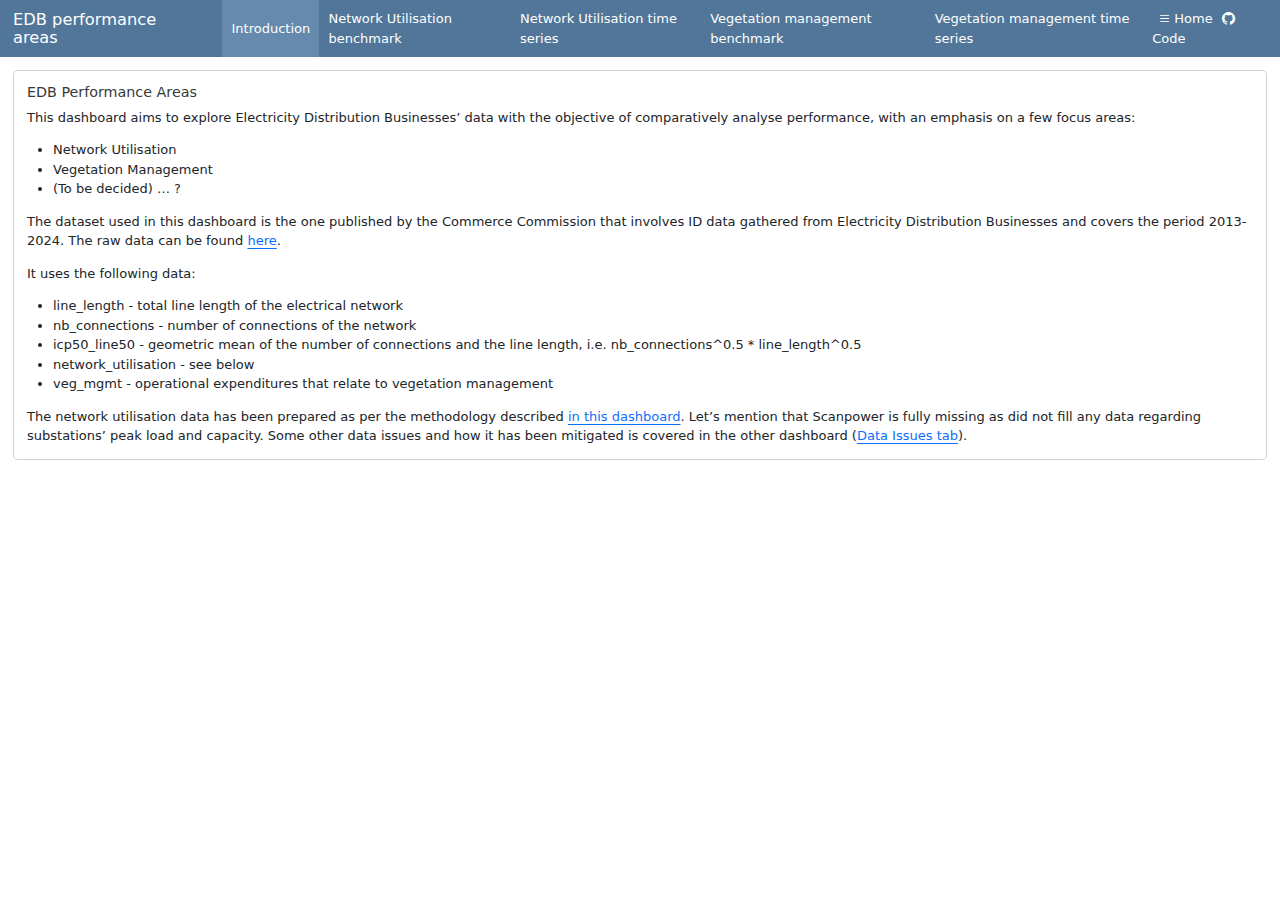
<file: quarto_dashboards/edb_perf_areas/index.html>
<!DOCTYPE html>
<html xmlns="http://www.w3.org/1999/xhtml" lang="en" xml:lang="en"><head>

<meta charset="utf-8">
<meta name="generator" content="quarto-1.5.57">

<meta name="viewport" content="width=device-width, initial-scale=1.0, user-scalable=yes">


<title>EDB performance areas</title>
<style>
code{white-space: pre-wrap;}
span.smallcaps{font-variant: small-caps;}
div.columns{display: flex; gap: min(4vw, 1.5em);}
div.column{flex: auto; overflow-x: auto;}
div.hanging-indent{margin-left: 1.5em; text-indent: -1.5em;}
ul.task-list{list-style: none;}
ul.task-list li input[type="checkbox"] {
  width: 0.8em;
  margin: 0 0.8em 0.2em -1em; /* quarto-specific, see https://github.com/quarto-dev/quarto-cli/issues/4556 */ 
  vertical-align: middle;
}
</style>


<script src="edb_perf_areas_files/libs/clipboard/clipboard.min.js"></script>
<script src="edb_perf_areas_files/libs/quarto-html/quarto.js"></script>
<script src="edb_perf_areas_files/libs/quarto-html/popper.min.js"></script>
<script src="edb_perf_areas_files/libs/quarto-html/tippy.umd.min.js"></script>
<script src="edb_perf_areas_files/libs/quarto-html/anchor.min.js"></script>
<link href="edb_perf_areas_files/libs/quarto-html/tippy.css" rel="stylesheet">
<link href="edb_perf_areas_files/libs/quarto-html/quarto-syntax-highlighting.css" rel="stylesheet" id="quarto-text-highlighting-styles">
<script src="edb_perf_areas_files/libs/bootstrap/bootstrap.min.js"></script>
<link href="edb_perf_areas_files/libs/bootstrap/bootstrap-icons.css" rel="stylesheet">
<link href="edb_perf_areas_files/libs/bootstrap/bootstrap.min.css" rel="stylesheet" id="quarto-bootstrap" data-mode="light">
<script src="edb_perf_areas_files/libs/quarto-dashboard/quarto-dashboard.js"></script>
<script src="edb_perf_areas_files/libs/quarto-dashboard/stickythead.js"></script>
<script src="edb_perf_areas_files/libs/quarto-dashboard/datatables.min.js" kdttablesentinel="true"></script>
<script src="edb_perf_areas_files/libs/quarto-dashboard/pdfmake.min.js" kdttablesentinel="true"></script>
<script src="edb_perf_areas_files/libs/quarto-dashboard/vfs_fonts.js" kdttablesentinel="true"></script>
<script src="edb_perf_areas_files/libs/quarto-dashboard/web-components.js" type="module"></script>
<script src="edb_perf_areas_files/libs/quarto-dashboard/components.js"></script>
<link href="edb_perf_areas_files/libs/quarto-dashboard/datatables.min.css" rel="stylesheet" kdttablesentinel="true">
<link href="edb_perf_areas_files/libs/htmltools-fill-0.5.8.1/fill.css" rel="stylesheet">

<script src="edb_perf_areas_files/libs/htmlwidgets-1.6.4/htmlwidgets.js"></script>

<script src="edb_perf_areas_files/libs/echarts4r-4.8.0/echarts-en.min.js"></script>

<script src="edb_perf_areas_files/libs/echarts4r-4.8.0/ecStat.min.js"></script>

<script src="edb_perf_areas_files/libs/echarts4r-4.8.0/dataTool.min.js"></script>

<script src="edb_perf_areas_files/libs/echarts4r-binding-0.4.5/echarts4r.js"></script>



</head>

<body class="quarto-dashboard fullcontent">

<header id="quarto-dashboard-header">
<nav class="navbar navbar-expand-md slim" data-bs-theme="dark">
  <div class="navbar-container container-fluid">
    <button class="navbar-toggler" type="button" data-bs-toggle="collapse" data-bs-target="#dashboard-collapse" aria-controls="dashboard-collapse" aria-expanded="false" aria-label="Toggle navigation">
      <span class="navbar-toggler-icon"></span>
    </button>    


    <div class="navbar-brand-container">       

      <div class="navbar-title">
        <div class="navbar-title-text"><a href="#">EDB performance areas</a></div>
        
        
      </div>
    </div>
<div id="dashboard-collapse" class="navbar-collapse collapse"><ul class="navbar-nav navbar-nav-scroll me-auto" role="tablist"><li class="nav-item" role="presentation"><a id="tab-introduction" class="nav-link active" data-bs-toggle="tab" role="tab" data-bs-target="#introduction" data-scrolling="false" href="#introduction" aria-controls="introduction" aria-selected="true"><span class="nav-link-text">Introduction</span></a></li><li class="nav-item" role="presentation"><a id="tab-network-utilisation-benchmark" class="nav-link" data-bs-toggle="tab" role="tab" data-bs-target="#network-utilisation-benchmark" data-scrolling="true" href="#network-utilisation-benchmark" aria-controls="network-utilisation-benchmark" aria-selected="false"><span class="nav-link-text">Network Utilisation benchmark</span></a></li><li class="nav-item" role="presentation"><a id="tab-network-utilisation-time-series" class="nav-link" data-bs-toggle="tab" role="tab" data-bs-target="#network-utilisation-time-series" data-scrolling="true" href="#network-utilisation-time-series" aria-controls="network-utilisation-time-series" aria-selected="false"><span class="nav-link-text">Network Utilisation time series</span></a></li><li class="nav-item" role="presentation"><a id="tab-vegetation-management-benchmark" class="nav-link" data-bs-toggle="tab" role="tab" data-bs-target="#vegetation-management-benchmark" data-scrolling="true" href="#vegetation-management-benchmark" aria-controls="vegetation-management-benchmark" aria-selected="false"><span class="nav-link-text">Vegetation management benchmark</span></a></li><li class="nav-item" role="presentation"><a id="tab-vegetation-management-time-series" class="nav-link" data-bs-toggle="tab" role="tab" data-bs-target="#vegetation-management-time-series" data-scrolling="true" href="#vegetation-management-time-series" aria-controls="vegetation-management-time-series" aria-selected="false"><span class="nav-link-text">Vegetation management time series</span></a></li></ul><div class="quarto-dashboard-links"><a class="quarto-dashboard-link" href="https://datascientistnz.github.io/edb_dashboards/quarto_dashboards/"><i class="bi bi-list"></i><span class="quarto-dashboard-link-text">Home</span></a><a class="quarto-dashboard-link" href="https://github.com/DataScientistNZ/edb_dashboards"><i class="bi bi-github"></i><span class="quarto-dashboard-link-text">Code</span></a></div></div></div>
</nav>
</header>
<div class="page-layout-custom quarto-dashboard-content bslib-gap-spacing html-fill-container dashboard-scrolling quarto-dashboard-pages">  

<div class="bslib-grid-item html-fill-item tab-content bslib-grid" data-layout="flow" style="display: grid; grid-template-rows: minmax(3em, 1fr); grid-auto-columns: minmax(0, 1fr);">
<div id="introduction" class="dashboard-page tab-pane show active html-fill-item html-fill-container" data-scrolling="false" data-orientation="rows" aria-labelledby="tab-introduction">
<div class="html-fill-item html-fill-container bslib-grid" style="display: grid; grid-template-rows: minmax(3em, max-content); grid-auto-columns: minmax(0, 1fr);">
<div class="html-fill-item html-fill-container bslib-grid" style="display: grid; grid-template-columns: minmax(3em, 1fr);
grid-auto-rows: minmax(0, 1fr);">
<div class="card html-fill-item html-fill-container bslib-card" data-fill="false" data-bslib-card-init="" data-require-bs-caller="card()" data-full-screen="false">
<div class="card-body html-fill-item html-fill-container">
<h5>
EDB Performance Areas
</h5>
<p>This dashboard aims to explore Electricity Distribution Businesses’ data with the objective of comparatively analyse performance, with an emphasis on a few focus areas:</p>
<ul>
<li>Network Utilisation</li>
<li>Vegetation Management</li>
<li>(To be decided) … ?</li>
</ul>
<p>The dataset used in this dashboard is the one published by the Commerce Commission that involves ID data gathered from Electricity Distribution Businesses and covers the period 2013-2024. The raw data can be found <a href="https://comcom.govt.nz/regulated-industries/electricity-lines/electricity-distributor-performance-and-data/information-disclosed-by-electricity-distributors">here</a>.</p>
<p>It uses the following data:</p>
<ul>
<li>line_length - total line length of the electrical network</li>
<li>nb_connections - number of connections of the network</li>
<li>icp50_line50 - geometric mean of the number of connections and the line length, i.e.&nbsp;nb_connections^0.5 * line_length^0.5</li>
<li>network_utilisation - see below</li>
<li>veg_mgmt - operational expenditures that relate to vegetation management</li>
</ul>
<p>The network utilisation data has been prepared as per the methodology described <a href="https://datascientistnz.github.io/edb_dashboards/quarto_dashboards/network_utilisation/">in this dashboard</a>. Let’s mention that Scanpower is fully missing as did not fill any data regarding substations’ peak load and capacity. Some other data issues and how it has been mitigated is covered in the other dashboard (<a href="https://datascientistnz.github.io/edb_dashboards/quarto_dashboards/network_utilisation/#data-issues">Data Issues tab</a>).</p>
</div>
<bslib-tooltip placement="auto" bsoptions="[]" data-require-bs-version="5" data-require-bs-caller="tooltip()">
    <template>Expand</template>
    <span class="bslib-full-screen-enter badge rounded-pill">
        <svg xmlns="http://www.w3.org/2000/svg" viewbox="0 0 24 24" style="height:1em;width:1em;" aria-hidden="true" role="img"><path d="M20 5C20 4.4 19.6 4 19 4H13C12.4 4 12 3.6 12 3C12 2.4 12.4 2 13 2H21C21.6 2 22 2.4 22 3V11C22 11.6 21.6 12 21 12C20.4 12 20 11.6 20 11V5ZM4 19C4 19.6 4.4 20 5 20H11C11.6 20 12 20.4 12 21C12 21.6 11.6 22 11 22H3C2.4 22 2 21.6 2 21V13C2 12.4 2.4 12 3 12C3.6 12 4 12.4 4 13V19Z"></path></svg>
    </span>
</bslib-tooltip><script data-bslib-card-init="">bslib.Card.initializeAllCards();</script></div>
</div>
</div>
</div>
<div id="network-utilisation-benchmark" class="dashboard-page tab-pane grid-skip html-fill-item html-fill-container" data-orientation="rows" aria-labelledby="tab-network-utilisation-benchmark">
<div class="html-fill-item html-fill-container bslib-grid" style="display: grid; grid-template-rows: minmax(3em, max-content) minmax(3em, 1fr) minmax(3em, 1fr); grid-auto-columns: minmax(0, 1fr);">
<div class="html-fill-item html-fill-container bslib-grid" style="display: grid; grid-template-columns: minmax(3em, 1fr);
grid-auto-rows: minmax(0, 1fr);">
<div class="card html-fill-item html-fill-container bslib-card" data-fill="false" data-bslib-card-init="" data-require-bs-caller="card()" data-full-screen="false">
<div class="card-body html-fill-item html-fill-container">
<h5>
Network Utilisation benchmarking
</h5>
<p>The below presents results for 2024 or for the full period (2013-2024).</p>
</div>
<bslib-tooltip placement="auto" bsoptions="[]" data-require-bs-version="5" data-require-bs-caller="tooltip()">
    <template>Expand</template>
    <span class="bslib-full-screen-enter badge rounded-pill">
        <svg xmlns="http://www.w3.org/2000/svg" viewbox="0 0 24 24" style="height:1em;width:1em;" aria-hidden="true" role="img"><path d="M20 5C20 4.4 19.6 4 19 4H13C12.4 4 12 3.6 12 3C12 2.4 12.4 2 13 2H21C21.6 2 22 2.4 22 3V11C22 11.6 21.6 12 21 12C20.4 12 20 11.6 20 11V5ZM4 19C4 19.6 4.4 20 5 20H11C11.6 20 12 20.4 12 21C12 21.6 11.6 22 11 22H3C2.4 22 2 21.6 2 21V13C2 12.4 2.4 12 3 12C3.6 12 4 12.4 4 13V19Z"></path></svg>
    </span>
</bslib-tooltip><script data-bslib-card-init="">bslib.Card.initializeAllCards();</script></div>
</div>
<div class="html-fill-item html-fill-container bslib-grid" style="display: grid; grid-template-columns: minmax(3em, 1fr) minmax(3em, 1fr);
grid-auto-rows: minmax(0, 1fr);">
<div class="html-fill-item html-fill-container bslib-grid" style="display: grid; grid-template-rows: minmax(3em, 1fr); grid-auto-columns: minmax(0, 1fr);">
<div class="card cell html-fill-item html-fill-container bslib-card" data-bslib-card-init="" data-require-bs-caller="card()" data-full-screen="false">
<div class="card-body html-fill-item html-fill-container">
<div class="cell-output-display html-fill-item html-fill-container">
<img src="edb_perf_areas_files/figure-html/unnamed-chunk-3-1.png" class="img-fluid quarto-dashboard-img-contain">
</div>
</div>
<bslib-tooltip placement="auto" bsoptions="[]" data-require-bs-version="5" data-require-bs-caller="tooltip()">
    <template>Expand</template>
    <span class="bslib-full-screen-enter badge rounded-pill">
        <svg xmlns="http://www.w3.org/2000/svg" viewbox="0 0 24 24" style="height:1em;width:1em;" aria-hidden="true" role="img"><path d="M20 5C20 4.4 19.6 4 19 4H13C12.4 4 12 3.6 12 3C12 2.4 12.4 2 13 2H21C21.6 2 22 2.4 22 3V11C22 11.6 21.6 12 21 12C20.4 12 20 11.6 20 11V5ZM4 19C4 19.6 4.4 20 5 20H11C11.6 20 12 20.4 12 21C12 21.6 11.6 22 11 22H3C2.4 22 2 21.6 2 21V13C2 12.4 2.4 12 3 12C3.6 12 4 12.4 4 13V19Z"></path></svg>
    </span>
</bslib-tooltip><script data-bslib-card-init="">bslib.Card.initializeAllCards();</script></div>
</div><div class="html-fill-item html-fill-container bslib-grid" style="display: grid; grid-template-rows: minmax(3em, 1fr); grid-auto-columns: minmax(0, 1fr);">
<div class="card cell html-fill-item html-fill-container bslib-card" data-bslib-card-init="" data-require-bs-caller="card()" data-full-screen="false">
<div class="card-body html-fill-item html-fill-container">
<div class="cell-output-display html-fill-item html-fill-container">
<img src="edb_perf_areas_files/figure-html/unnamed-chunk-4-1.png" class="img-fluid quarto-dashboard-img-contain">
</div>
</div>
<bslib-tooltip placement="auto" bsoptions="[]" data-require-bs-version="5" data-require-bs-caller="tooltip()">
    <template>Expand</template>
    <span class="bslib-full-screen-enter badge rounded-pill">
        <svg xmlns="http://www.w3.org/2000/svg" viewbox="0 0 24 24" style="height:1em;width:1em;" aria-hidden="true" role="img"><path d="M20 5C20 4.4 19.6 4 19 4H13C12.4 4 12 3.6 12 3C12 2.4 12.4 2 13 2H21C21.6 2 22 2.4 22 3V11C22 11.6 21.6 12 21 12C20.4 12 20 11.6 20 11V5ZM4 19C4 19.6 4.4 20 5 20H11C11.6 20 12 20.4 12 21C12 21.6 11.6 22 11 22H3C2.4 22 2 21.6 2 21V13C2 12.4 2.4 12 3 12C3.6 12 4 12.4 4 13V19Z"></path></svg>
    </span>
</bslib-tooltip><script data-bslib-card-init="">bslib.Card.initializeAllCards();</script></div>
</div>
</div>
<div class="html-fill-item html-fill-container bslib-grid" style="display: grid; grid-template-columns: minmax(3em, 1fr) minmax(3em, 1fr);
grid-auto-rows: minmax(0, 1fr);">
<div class="html-fill-item html-fill-container bslib-grid" style="display: grid; grid-template-rows: minmax(3em, 1fr); grid-auto-columns: minmax(0, 1fr);">
<div class="card cell html-fill-item html-fill-container bslib-card" data-bslib-card-init="" data-require-bs-caller="card()" data-full-screen="false">
<div class="card-body html-fill-item html-fill-container">
<div class="cell-output-display html-fill-item html-fill-container">
<img src="edb_perf_areas_files/figure-html/unnamed-chunk-5-1.png" class="img-fluid quarto-dashboard-img-contain">
</div>
</div>
<bslib-tooltip placement="auto" bsoptions="[]" data-require-bs-version="5" data-require-bs-caller="tooltip()">
    <template>Expand</template>
    <span class="bslib-full-screen-enter badge rounded-pill">
        <svg xmlns="http://www.w3.org/2000/svg" viewbox="0 0 24 24" style="height:1em;width:1em;" aria-hidden="true" role="img"><path d="M20 5C20 4.4 19.6 4 19 4H13C12.4 4 12 3.6 12 3C12 2.4 12.4 2 13 2H21C21.6 2 22 2.4 22 3V11C22 11.6 21.6 12 21 12C20.4 12 20 11.6 20 11V5ZM4 19C4 19.6 4.4 20 5 20H11C11.6 20 12 20.4 12 21C12 21.6 11.6 22 11 22H3C2.4 22 2 21.6 2 21V13C2 12.4 2.4 12 3 12C3.6 12 4 12.4 4 13V19Z"></path></svg>
    </span>
</bslib-tooltip><script data-bslib-card-init="">bslib.Card.initializeAllCards();</script></div>
</div><div class="html-fill-item html-fill-container bslib-grid" style="display: grid; grid-template-rows: minmax(3em, 1fr); grid-auto-columns: minmax(0, 1fr);">
<div class="card cell html-fill-item html-fill-container bslib-card" data-bslib-card-init="" data-require-bs-caller="card()" data-full-screen="false">
<div class="card-body html-fill-item html-fill-container">
<div class="cell-output-display html-fill-item html-fill-container">
<img src="edb_perf_areas_files/figure-html/unnamed-chunk-6-1.png" class="img-fluid quarto-dashboard-img-contain">
</div>
</div>
<bslib-tooltip placement="auto" bsoptions="[]" data-require-bs-version="5" data-require-bs-caller="tooltip()">
    <template>Expand</template>
    <span class="bslib-full-screen-enter badge rounded-pill">
        <svg xmlns="http://www.w3.org/2000/svg" viewbox="0 0 24 24" style="height:1em;width:1em;" aria-hidden="true" role="img"><path d="M20 5C20 4.4 19.6 4 19 4H13C12.4 4 12 3.6 12 3C12 2.4 12.4 2 13 2H21C21.6 2 22 2.4 22 3V11C22 11.6 21.6 12 21 12C20.4 12 20 11.6 20 11V5ZM4 19C4 19.6 4.4 20 5 20H11C11.6 20 12 20.4 12 21C12 21.6 11.6 22 11 22H3C2.4 22 2 21.6 2 21V13C2 12.4 2.4 12 3 12C3.6 12 4 12.4 4 13V19Z"></path></svg>
    </span>
</bslib-tooltip><script data-bslib-card-init="">bslib.Card.initializeAllCards();</script></div>
</div>
</div>
</div>
</div>
<div id="network-utilisation-time-series" class="dashboard-page tab-pane grid-skip html-fill-item html-fill-container" data-orientation="rows" aria-labelledby="tab-network-utilisation-time-series">
<div class="html-fill-item html-fill-container bslib-grid" style="display: grid; grid-template-rows: minmax(3em, max-content) minmax(3em, 1fr) minmax(3em, max-content) minmax(3em, 1fr) minmax(3em, 1fr) minmax(3em, 1fr); grid-auto-columns: minmax(0, 1fr);">
<div class="html-fill-item html-fill-container bslib-grid" style="display: grid; grid-template-columns: minmax(3em, 1fr);
grid-auto-rows: minmax(0, 1fr);">
<div class="card html-fill-item html-fill-container bslib-card" data-fill="false" data-bslib-card-init="" data-require-bs-caller="card()" data-full-screen="false">
<div class="card-body html-fill-item html-fill-container">
<h5>
Network Utilisation time series
</h5>
<ul>
<li>organised by status (NonExempt vs Exempt).</li>
</ul>
</div>
<bslib-tooltip placement="auto" bsoptions="[]" data-require-bs-version="5" data-require-bs-caller="tooltip()">
    <template>Expand</template>
    <span class="bslib-full-screen-enter badge rounded-pill">
        <svg xmlns="http://www.w3.org/2000/svg" viewbox="0 0 24 24" style="height:1em;width:1em;" aria-hidden="true" role="img"><path d="M20 5C20 4.4 19.6 4 19 4H13C12.4 4 12 3.6 12 3C12 2.4 12.4 2 13 2H21C21.6 2 22 2.4 22 3V11C22 11.6 21.6 12 21 12C20.4 12 20 11.6 20 11V5ZM4 19C4 19.6 4.4 20 5 20H11C11.6 20 12 20.4 12 21C12 21.6 11.6 22 11 22H3C2.4 22 2 21.6 2 21V13C2 12.4 2.4 12 3 12C3.6 12 4 12.4 4 13V19Z"></path></svg>
    </span>
</bslib-tooltip><script data-bslib-card-init="">bslib.Card.initializeAllCards();</script></div>
</div>
<div class="html-fill-item html-fill-container bslib-grid" style="display: grid; grid-template-columns: minmax(3em, 1fr) minmax(3em, 1fr);
grid-auto-rows: minmax(0, 1fr);">
<div class="html-fill-item html-fill-container bslib-grid" style="display: grid; grid-template-rows: minmax(3em, 1fr); grid-auto-columns: minmax(0, 1fr);">
<div class="card cell html-fill-item html-fill-container bslib-card" data-bslib-card-init="" data-require-bs-caller="card()" data-full-screen="false">
<div class="card-body html-fill-item html-fill-container">
<div class="cell-output-display html-fill-item html-fill-container">
<div class="echarts4r html-widget html-fill-item html-fill-container" id="htmlwidget-edb0be36c60fd42659ce" style="width:100%;height:500px;"></div>
<script type="application/json" data-for="htmlwidget-edb0be36c60fd42659ce">{"x":{"theme":"","tl":false,"draw":true,"renderer":"canvas","events":[],"buttons":[],"opts":{"yAxis":[{"show":true,"name":"network_utilisation","nameLocation":"middle","nameGap":30}],"xAxis":[{"type":"value","name":"disc_yr","nameLocation":"middle","nameGap":30,"axisLabel":{"formatter":"function(value, index){\n            return value;\n        }"},"min":2013,"max":2024}],"legend":{"data":["Alpine Energy","Aurora Energy","EA Networks","Electricity Invercargill","Firstlight Network","Horizon Energy","Nelson Electricity","Network Tasman","Orion NZ","OtagoNet","Powerco","The Lines Company","Top Energy","Unison Networks","Vector Lines","Wellington Electricity"],"show":true,"type":"plain","bottom":0,"show.1":true,"type.1":"plain","orient":"vertical","right":0,"top":"middle"},"series":[{"data":[{"value":[2013,0.552]},{"value":[2014,0.5679999999999999]},{"value":[2015,0.641]},{"value":[2016,0.641]},{"value":[2017,0.635]},{"value":[2018,0.707]},{"value":[2019,0.733]},{"value":[2020,0.764]},{"value":[2021,0.774]},{"value":[2022,0.793]},{"value":[2023,0.735]},{"value":[2024,0.754]}],"yAxisIndex":0,"xAxisIndex":0,"name":"Alpine Energy","type":"line","coordinateSystem":"cartesian2d","symbolSize":10,"emphasis":{"focus":"series"}},{"data":[{"value":[2013,0.6830000000000001]},{"value":[2014,0.6830000000000001]},{"value":[2015,0.677]},{"value":[2016,0.6889999999999999]},{"value":[2017,0.6909999999999999]},{"value":[2018,0.6909999999999999]},{"value":[2019,0.6840000000000001]},{"value":[2020,0.677]},{"value":[2021,0.667]},{"value":[2022,0.696]},{"value":[2023,0.6820000000000001]},{"value":[2024,0.696]}],"yAxisIndex":0,"xAxisIndex":0,"name":"Aurora Energy","type":"line","coordinateSystem":"cartesian2d","symbolSize":10,"emphasis":{"focus":"series"}},{"data":[{"value":[2013,0.9350000000000001]},{"value":[2014,0.9350000000000001]},{"value":[2015,0.962]},{"value":[2016,0.824]},{"value":[2017,0.673]},{"value":[2018,0.6899999999999999]},{"value":[2019,0.68]},{"value":[2020,0.715]},{"value":[2021,0.715]},{"value":[2022,0.715]},{"value":[2023,0.715]},{"value":[2024,0.715]}],"yAxisIndex":0,"xAxisIndex":0,"name":"EA Networks","type":"line","coordinateSystem":"cartesian2d","symbolSize":10,"emphasis":{"focus":"series"}},{"data":[{"value":[2013,0.85]},{"value":[2014,0.907]},{"value":[2015,0.907]},{"value":[2016,0.898]},{"value":[2017,0.741]},{"value":[2018,0.6860000000000001]},{"value":[2019,0.6929999999999999]},{"value":[2020,0.6929999999999999]},{"value":[2021,0.722]},{"value":[2022,0.722]},{"value":[2023,0.671]},{"value":[2024,0.671]}],"yAxisIndex":0,"xAxisIndex":0,"name":"Electricity Invercargill","type":"line","coordinateSystem":"cartesian2d","symbolSize":10,"emphasis":{"focus":"series"}},{"data":[{"value":[2013,0.955]},{"value":[2014,0.906]},{"value":[2015,0.8100000000000001]},{"value":[2016,0.8120000000000001]},{"value":[2017,0.835]},{"value":[2018,0.897]},{"value":[2019,0.792]},{"value":[2020,0.792]},{"value":[2021,0.85]},{"value":[2022,0.929]},{"value":[2023,0.8179999999999999]},{"value":[2024,0.839]}],"yAxisIndex":0,"xAxisIndex":0,"name":"Firstlight Network","type":"line","coordinateSystem":"cartesian2d","symbolSize":10,"emphasis":{"focus":"series"}},{"data":[{"value":[2013,1.049]},{"value":[2014,0.879]},{"value":[2015,0.83]},{"value":[2016,0.86]},{"value":[2017,0.892]},{"value":[2018,0.997]},{"value":[2019,1.023]},{"value":[2020,0.833]},{"value":[2021,0.845]},{"value":[2022,0.886]},{"value":[2023,0.857]},{"value":[2024,0.823]}],"yAxisIndex":0,"xAxisIndex":0,"name":"Horizon Energy","type":"line","coordinateSystem":"cartesian2d","symbolSize":10,"emphasis":{"focus":"series"}},{"data":[{"value":[2013,0.825]},{"value":[2014,0.6879999999999999]},{"value":[2015,0.708]},{"value":[2016,0.708]},{"value":[2017,0.729]},{"value":[2018,0.729]},{"value":[2019,0.729]},{"value":[2020,0.729]},{"value":[2021,0.729]},{"value":[2022,0.729]},{"value":[2023,0.729]},{"value":[2024,0.729]}],"yAxisIndex":0,"xAxisIndex":0,"name":"Nelson Electricity","type":"line","coordinateSystem":"cartesian2d","symbolSize":10,"emphasis":{"focus":"series"}},{"data":[{"value":[2013,0.6830000000000001]},{"value":[2014,0.714]},{"value":[2015,0.734]},{"value":[2016,0.7]},{"value":[2017,0.704]},{"value":[2018,0.707]},{"value":[2019,0.719]},{"value":[2020,0.743]},{"value":[2021,0.655]},{"value":[2022,0.673]},{"value":[2023,0.673]},{"value":[2024,0.6820000000000001]}],"yAxisIndex":0,"xAxisIndex":0,"name":"Network Tasman","type":"line","coordinateSystem":"cartesian2d","symbolSize":10,"emphasis":{"focus":"series"}},{"data":[{"value":[2013,0.659]},{"value":[2014,0.66]},{"value":[2015,0.649]},{"value":[2016,0.67]},{"value":[2017,0.647]},{"value":[2018,0.641]},{"value":[2019,0.658]},{"value":[2020,0.63]},{"value":[2021,0.656]},{"value":[2022,0.664]},{"value":[2023,0.701]},{"value":[2024,0.724]}],"yAxisIndex":0,"xAxisIndex":0,"name":"Orion NZ","type":"line","coordinateSystem":"cartesian2d","symbolSize":10,"emphasis":{"focus":"series"}},{"data":[{"value":[2013,1.095]},{"value":[2014,0.5570000000000001]},{"value":[2015,0.727]},{"value":[2016,0.741]},{"value":[2017,0.753]},{"value":[2018,0.886]},{"value":[2019,0.827]},{"value":[2020,0.875]},{"value":[2021,0.894]},{"value":[2022,0.855]},{"value":[2023,0.9360000000000001]},{"value":[2024,0.958]}],"yAxisIndex":0,"xAxisIndex":0,"name":"OtagoNet","type":"line","coordinateSystem":"cartesian2d","symbolSize":10,"emphasis":{"focus":"series"}},{"data":[{"value":[2013,0.998]},{"value":[2014,0.989]},{"value":[2015,0.986]},{"value":[2016,1.046]},{"value":[2017,1.028]},{"value":[2018,1.023]},{"value":[2019,1.023]},{"value":[2020,1.02]},{"value":[2021,0.9409999999999999]},{"value":[2022,0.842]},{"value":[2023,0.864]},{"value":[2024,0.888]}],"yAxisIndex":0,"xAxisIndex":0,"name":"Powerco","type":"line","coordinateSystem":"cartesian2d","symbolSize":10,"emphasis":{"focus":"series"}},{"data":[{"value":[2013,0.641]},{"value":[2014,1.462]},{"value":[2015,1.135]},{"value":[2016,1.225]},{"value":[2017,1.15]},{"value":[2018,1.234]},{"value":[2019,0.997]},{"value":[2020,0.996]},{"value":[2021,1]},{"value":[2022,0.917]},{"value":[2023,0.909]},{"value":[2024,0.963]}],"yAxisIndex":0,"xAxisIndex":0,"name":"The Lines Company","type":"line","coordinateSystem":"cartesian2d","symbolSize":10,"emphasis":{"focus":"series"}},{"data":[{"value":[2013,0.602]},{"value":[2014,0.731]},{"value":[2015,0.678]},{"value":[2016,0.727]},{"value":[2017,0.727]},{"value":[2018,0.742]},{"value":[2019,0.6889999999999999]},{"value":[2020,0.58]},{"value":[2021,0.591]},{"value":[2022,0.591]},{"value":[2023,0.656]},{"value":[2024,0.659]}],"yAxisIndex":0,"xAxisIndex":0,"name":"Top Energy","type":"line","coordinateSystem":"cartesian2d","symbolSize":10,"emphasis":{"focus":"series"}},{"data":[{"value":[2013,0.734]},{"value":[2014,0.708]},{"value":[2015,0.708]},{"value":[2016,0.653]},{"value":[2017,0.608]},{"value":[2018,0.604]},{"value":[2019,0.628]},{"value":[2020,0.708]},{"value":[2021,0.643]},{"value":[2022,0.696]},{"value":[2023,0.714]},{"value":[2024,0.677]}],"yAxisIndex":0,"xAxisIndex":0,"name":"Unison Networks","type":"line","coordinateSystem":"cartesian2d","symbolSize":10,"emphasis":{"focus":"series"}},{"data":[{"value":[2013,1.072]},{"value":[2014,0.918]},{"value":[2015,0.873]},{"value":[2016,0.916]},{"value":[2017,0.858]},{"value":[2018,0.915]},{"value":[2019,0.916]},{"value":[2020,0.839]},{"value":[2021,0.856]},{"value":[2022,0.733]},{"value":[2023,0.732]},{"value":[2024,1.028]}],"yAxisIndex":0,"xAxisIndex":0,"name":"Vector Lines","type":"line","coordinateSystem":"cartesian2d","symbolSize":10,"emphasis":{"focus":"series"}},{"data":[{"value":[2013,0.754]},{"value":[2014,0.805]},{"value":[2015,0.788]},{"value":[2016,0.785]},{"value":[2017,0.879]},{"value":[2018,0.864]},{"value":[2019,0.823]},{"value":[2020,0.886]},{"value":[2021,0.912]},{"value":[2022,0.919]},{"value":[2023,0.877]},{"value":[2024,0.878]}],"yAxisIndex":0,"xAxisIndex":0,"name":"Wellington Electricity","type":"line","coordinateSystem":"cartesian2d","symbolSize":10,"emphasis":{"focus":"series"}}],"tooltip":{"trigger":"axis"},"toolbox":{"feature":{"saveAsImage":[],"restore":[],"dataZoom":[],"dataView":[]}},"aria":{"enabled":true},"color":["#e6194B","#3cb44b","#ffe119","#4363d8","#f58231","#911eb4","#42d4f4","#f032e6","#bfef45","#fabed4","#469990","#dcbeff","#9A6324","#fffaa1","#800000","#aaffc3","#808000","#ffd8b1","#000075","#a9a9a9"],"grid":[{"right":200,"left":50,"bottom":30}],"title":[{"text":"network_utilisation (NonExempt) - curated"}]},"dispose":true},"evals":["opts.xAxis.0.axisLabel.formatter"],"jsHooks":[]}</script>
</div>
</div>
<bslib-tooltip placement="auto" bsoptions="[]" data-require-bs-version="5" data-require-bs-caller="tooltip()">
    <template>Expand</template>
    <span class="bslib-full-screen-enter badge rounded-pill">
        <svg xmlns="http://www.w3.org/2000/svg" viewbox="0 0 24 24" style="height:1em;width:1em;" aria-hidden="true" role="img"><path d="M20 5C20 4.4 19.6 4 19 4H13C12.4 4 12 3.6 12 3C12 2.4 12.4 2 13 2H21C21.6 2 22 2.4 22 3V11C22 11.6 21.6 12 21 12C20.4 12 20 11.6 20 11V5ZM4 19C4 19.6 4.4 20 5 20H11C11.6 20 12 20.4 12 21C12 21.6 11.6 22 11 22H3C2.4 22 2 21.6 2 21V13C2 12.4 2.4 12 3 12C3.6 12 4 12.4 4 13V19Z"></path></svg>
    </span>
</bslib-tooltip><script data-bslib-card-init="">bslib.Card.initializeAllCards();</script></div>
</div><div class="html-fill-item html-fill-container bslib-grid" style="display: grid; grid-template-rows: minmax(3em, 1fr); grid-auto-columns: minmax(0, 1fr);">
<div class="card cell html-fill-item html-fill-container bslib-card" data-bslib-card-init="" data-require-bs-caller="card()" data-full-screen="false">
<div class="card-body html-fill-item html-fill-container">
<div class="cell-output-display html-fill-item html-fill-container">
<div class="echarts4r html-widget html-fill-item html-fill-container" id="htmlwidget-d39be33b4a5ceb4a9a71" style="width:100%;height:500px;"></div>
<script type="application/json" data-for="htmlwidget-d39be33b4a5ceb4a9a71">{"x":{"theme":"","tl":false,"draw":true,"renderer":"canvas","events":[],"buttons":[],"opts":{"yAxis":[{"show":true,"name":"network_utilisation","nameLocation":"middle","nameGap":30}],"xAxis":[{"type":"value","name":"disc_yr","nameLocation":"middle","nameGap":30,"axisLabel":{"formatter":"function(value, index){\n            return value;\n        }"},"min":2013,"max":2024}],"legend":{"data":["Buller Electricity","Centralines","Counties Energy","Electra","MainPower NZ","Marlborough Lines","Network Waitaki","Northpower","Scanpower","The Power Company","WEL Networks","Waipa Networks","Westpower"],"show":true,"type":"plain","bottom":0,"show.1":true,"type.1":"plain","orient":"vertical","right":0,"top":"middle"},"series":[{"data":[{"value":[2013,0.549]},{"value":[2014,0.544]},{"value":[2015,0.544]},{"value":[2016,0.544]},{"value":[2017,0.545]},{"value":[2018,0.553]},{"value":[2019,0.553]},{"value":[2020,0.553]},{"value":[2021,0.5600000000000001]},{"value":[2022,0.5600000000000001]},{"value":[2023,0.5600000000000001]},{"value":[2024,0.5620000000000001]}],"yAxisIndex":0,"xAxisIndex":0,"name":"Buller Electricity","type":"line","coordinateSystem":"cartesian2d","symbolSize":10,"emphasis":{"focus":"series"}},{"data":[{"value":[2013,0.358]},{"value":[2014,0.365]},{"value":[2015,0.426]},{"value":[2016,0.439]},{"value":[2017,0.727]},{"value":[2018,0.727]},{"value":[2019,0.784]},{"value":[2020,0.784]},{"value":[2021,0.768]},{"value":[2022,0.74]},{"value":[2023,0.76]},{"value":[2024,0.8080000000000001]}],"yAxisIndex":0,"xAxisIndex":0,"name":"Centralines","type":"line","coordinateSystem":"cartesian2d","symbolSize":10,"emphasis":{"focus":"series"}},{"data":[{"value":[2013,0.747]},{"value":[2014,0.806]},{"value":[2015,0.711]},{"value":[2016,0.643]},{"value":[2017,0.634]},{"value":[2018,0.646]},{"value":[2019,0.656]},{"value":[2020,0.681]},{"value":[2021,0.697]},{"value":[2022,0.575]},{"value":[2023,0.574]},{"value":[2024,0.532]}],"yAxisIndex":0,"xAxisIndex":0,"name":"Counties Energy","type":"line","coordinateSystem":"cartesian2d","symbolSize":10,"emphasis":{"focus":"series"}},{"data":[{"value":[2013,0.552]},{"value":[2014,0.5649999999999999]},{"value":[2015,0.5649999999999999]},{"value":[2016,0.5649999999999999]},{"value":[2017,0.532]},{"value":[2018,0.507]},{"value":[2019,0.528]},{"value":[2020,0.535]},{"value":[2021,0.536]},{"value":[2022,0.556]},{"value":[2023,0.578]},{"value":[2024,0.614]}],"yAxisIndex":0,"xAxisIndex":0,"name":"Electra","type":"line","coordinateSystem":"cartesian2d","symbolSize":10,"emphasis":{"focus":"series"}},{"data":[{"value":[2013,1.26]},{"value":[2014,1.227]},{"value":[2015,1.165]},{"value":[2016,0.918]},{"value":[2017,0.902]},{"value":[2018,0.91]},{"value":[2019,0.887]},{"value":[2020,0.912]},{"value":[2021,0.919]},{"value":[2022,0.787]},{"value":[2023,0.884]},{"value":[2024,0.884]}],"yAxisIndex":0,"xAxisIndex":0,"name":"MainPower NZ","type":"line","coordinateSystem":"cartesian2d","symbolSize":10,"emphasis":{"focus":"series"}},{"data":[{"value":[2013,0.707]},{"value":[2014,0.675]},{"value":[2015,0.655]},{"value":[2016,0.629]},{"value":[2017,0.626]},{"value":[2018,0.618]},{"value":[2019,0.629]},{"value":[2020,0.618]},{"value":[2021,0.607]},{"value":[2022,0.569]},{"value":[2023,0.61]},{"value":[2024,0.588]}],"yAxisIndex":0,"xAxisIndex":0,"name":"Marlborough Lines","type":"line","coordinateSystem":"cartesian2d","symbolSize":10,"emphasis":{"focus":"series"}},{"data":[{"value":[2013,0.415]},{"value":[2014,0.415]},{"value":[2015,0.379]},{"value":[2016,0.516]},{"value":[2017,0.492]},{"value":[2018,0.497]},{"value":[2019,0.497]},{"value":[2020,0.53]},{"value":[2021,0.508]},{"value":[2022,0.508]},{"value":[2023,0.497]},{"value":[2024,0.513]}],"yAxisIndex":0,"xAxisIndex":0,"name":"Network Waitaki","type":"line","coordinateSystem":"cartesian2d","symbolSize":10,"emphasis":{"focus":"series"}},{"data":[{"value":[2013,0.88]},{"value":[2014,0.869]},{"value":[2015,0.87]},{"value":[2016,0.879]},{"value":[2017,0.859]},{"value":[2018,0.873]},{"value":[2019,0.786]},{"value":[2020,0.789]},{"value":[2021,0.8159999999999999]},{"value":[2022,0.788]},{"value":[2023,0.8070000000000001]},{"value":[2024,0.785]}],"yAxisIndex":0,"xAxisIndex":0,"name":"Northpower","type":"line","coordinateSystem":"cartesian2d","symbolSize":10,"emphasis":{"focus":"series"}},{"data":[{"value":[2013,null]},{"value":[2014,null]},{"value":[2015,null]},{"value":[2016,null]},{"value":[2017,null]},{"value":[2018,null]},{"value":[2019,null]},{"value":[2020,null]},{"value":[2021,null]},{"value":[2022,null]},{"value":[2023,null]},{"value":[2024,null]}],"yAxisIndex":0,"xAxisIndex":0,"name":"Scanpower","type":"line","coordinateSystem":"cartesian2d","symbolSize":10,"emphasis":{"focus":"series"}},{"data":[{"value":[2013,0.8179999999999999]},{"value":[2014,0.789]},{"value":[2015,0.804]},{"value":[2016,0.731]},{"value":[2017,0.6919999999999999]},{"value":[2018,0.752]},{"value":[2019,0.64]},{"value":[2020,0.708]},{"value":[2021,0.704]},{"value":[2022,0.6830000000000001]},{"value":[2023,0.695]},{"value":[2024,0.664]}],"yAxisIndex":0,"xAxisIndex":0,"name":"The Power Company","type":"line","coordinateSystem":"cartesian2d","symbolSize":10,"emphasis":{"focus":"series"}},{"data":[{"value":[2013,0.6860000000000001]},{"value":[2014,0.6830000000000001]},{"value":[2015,0.641]},{"value":[2016,0.618]},{"value":[2017,0.626]},{"value":[2018,0.617]},{"value":[2019,0.618]},{"value":[2020,0.74]},{"value":[2021,0.6820000000000001]},{"value":[2022,0.797]},{"value":[2023,0.805]},{"value":[2024,0.757]}],"yAxisIndex":0,"xAxisIndex":0,"name":"WEL Networks","type":"line","coordinateSystem":"cartesian2d","symbolSize":10,"emphasis":{"focus":"series"}},{"data":[{"value":[2013,0.875]},{"value":[2014,0.833]},{"value":[2015,0.865]},{"value":[2016,0.928]},{"value":[2017,0.95]},{"value":[2018,0.957]},{"value":[2019,1.019]},{"value":[2020,1.044]},{"value":[2021,0.986]},{"value":[2022,1.022]},{"value":[2023,1.037]},{"value":[2024,1.008]}],"yAxisIndex":0,"xAxisIndex":0,"name":"Waipa Networks","type":"line","coordinateSystem":"cartesian2d","symbolSize":10,"emphasis":{"focus":"series"}},{"data":[{"value":[2013,0.654]},{"value":[2014,0.436]},{"value":[2015,0.43]},{"value":[2016,0.5629999999999999]},{"value":[2017,0.556]},{"value":[2018,0.506]},{"value":[2019,0.421]},{"value":[2020,0.409]},{"value":[2021,0.389]},{"value":[2022,0.414]},{"value":[2023,0.519]},{"value":[2024,0.498]}],"yAxisIndex":0,"xAxisIndex":0,"name":"Westpower","type":"line","coordinateSystem":"cartesian2d","symbolSize":10,"emphasis":{"focus":"series"}}],"tooltip":{"trigger":"axis"},"toolbox":{"feature":{"saveAsImage":[],"restore":[],"dataZoom":[],"dataView":[]}},"aria":{"enabled":true},"color":["#e6194B","#3cb44b","#ffe119","#4363d8","#f58231","#911eb4","#42d4f4","#f032e6","#bfef45","#fabed4","#469990","#dcbeff","#9A6324","#fffaa1","#800000","#aaffc3","#808000","#ffd8b1","#000075","#a9a9a9"],"grid":[{"right":200,"left":50,"bottom":30}],"title":[{"text":"network_utilisation (Exempt) - curated"}]},"dispose":true},"evals":["opts.xAxis.0.axisLabel.formatter"],"jsHooks":[]}</script>
</div>
</div>
<bslib-tooltip placement="auto" bsoptions="[]" data-require-bs-version="5" data-require-bs-caller="tooltip()">
    <template>Expand</template>
    <span class="bslib-full-screen-enter badge rounded-pill">
        <svg xmlns="http://www.w3.org/2000/svg" viewbox="0 0 24 24" style="height:1em;width:1em;" aria-hidden="true" role="img"><path d="M20 5C20 4.4 19.6 4 19 4H13C12.4 4 12 3.6 12 3C12 2.4 12.4 2 13 2H21C21.6 2 22 2.4 22 3V11C22 11.6 21.6 12 21 12C20.4 12 20 11.6 20 11V5ZM4 19C4 19.6 4.4 20 5 20H11C11.6 20 12 20.4 12 21C12 21.6 11.6 22 11 22H3C2.4 22 2 21.6 2 21V13C2 12.4 2.4 12 3 12C3.6 12 4 12.4 4 13V19Z"></path></svg>
    </span>
</bslib-tooltip><script data-bslib-card-init="">bslib.Card.initializeAllCards();</script></div>
</div>
</div>
<div class="html-fill-item html-fill-container bslib-grid" style="display: grid; grid-template-columns: minmax(3em, 1fr);
grid-auto-rows: minmax(0, 1fr);">
<div class="card html-fill-item html-fill-container bslib-card" data-fill="false" data-bslib-card-init="" data-require-bs-caller="card()" data-full-screen="false">
<div class="card-body html-fill-item html-fill-container">
<h5>
Network Utilisation time series
</h5>
<ul>
<li>organised by peer group.</li>
</ul>
</div>
<bslib-tooltip placement="auto" bsoptions="[]" data-require-bs-version="5" data-require-bs-caller="tooltip()">
    <template>Expand</template>
    <span class="bslib-full-screen-enter badge rounded-pill">
        <svg xmlns="http://www.w3.org/2000/svg" viewbox="0 0 24 24" style="height:1em;width:1em;" aria-hidden="true" role="img"><path d="M20 5C20 4.4 19.6 4 19 4H13C12.4 4 12 3.6 12 3C12 2.4 12.4 2 13 2H21C21.6 2 22 2.4 22 3V11C22 11.6 21.6 12 21 12C20.4 12 20 11.6 20 11V5ZM4 19C4 19.6 4.4 20 5 20H11C11.6 20 12 20.4 12 21C12 21.6 11.6 22 11 22H3C2.4 22 2 21.6 2 21V13C2 12.4 2.4 12 3 12C3.6 12 4 12.4 4 13V19Z"></path></svg>
    </span>
</bslib-tooltip><script data-bslib-card-init="">bslib.Card.initializeAllCards();</script></div>
</div>
<div class="html-fill-item html-fill-container bslib-grid" style="display: grid; grid-template-columns: minmax(3em, 1fr) minmax(3em, 1fr) minmax(3em, 1fr);
grid-auto-rows: minmax(0, 1fr);">
<div class="html-fill-item html-fill-container bslib-grid" style="display: grid; grid-template-rows: minmax(3em, 1fr); grid-auto-columns: minmax(0, 1fr);">
<div class="card cell html-fill-item html-fill-container bslib-card" data-bslib-card-init="" data-require-bs-caller="card()" data-full-screen="false">
<div class="card-body html-fill-item html-fill-container">
<div class="cell-output-display html-fill-item html-fill-container">
<div class="echarts4r html-widget html-fill-item html-fill-container" id="htmlwidget-7f60819aef429eaeece8" style="width:100%;height:500px;"></div>
<script type="application/json" data-for="htmlwidget-7f60819aef429eaeece8">{"x":{"theme":"","tl":false,"draw":true,"renderer":"canvas","events":[],"buttons":[],"opts":{"yAxis":[{"show":true,"name":"network_utilisation","nameLocation":"middle","nameGap":30}],"xAxis":[{"type":"value","name":"disc_yr","nameLocation":"middle","nameGap":30,"axisLabel":{"formatter":"function(value, index){\n            return value;\n        }"},"min":2013,"max":2024}],"legend":{"data":["Orion NZ","Vector Lines","WEL Networks","Wellington Electricity"],"show":true,"type":"plain","bottom":0,"show.1":true,"type.1":"plain","orient":"vertical","right":0,"top":"middle"},"series":[{"data":[{"value":[2013,0.659]},{"value":[2014,0.66]},{"value":[2015,0.649]},{"value":[2016,0.67]},{"value":[2017,0.647]},{"value":[2018,0.641]},{"value":[2019,0.658]},{"value":[2020,0.63]},{"value":[2021,0.656]},{"value":[2022,0.664]},{"value":[2023,0.701]},{"value":[2024,0.724]}],"yAxisIndex":0,"xAxisIndex":0,"name":"Orion NZ","type":"line","coordinateSystem":"cartesian2d","symbolSize":10,"emphasis":{"focus":"series"}},{"data":[{"value":[2013,1.072]},{"value":[2014,0.918]},{"value":[2015,0.873]},{"value":[2016,0.916]},{"value":[2017,0.858]},{"value":[2018,0.915]},{"value":[2019,0.916]},{"value":[2020,0.839]},{"value":[2021,0.856]},{"value":[2022,0.733]},{"value":[2023,0.732]},{"value":[2024,1.028]}],"yAxisIndex":0,"xAxisIndex":0,"name":"Vector Lines","type":"line","coordinateSystem":"cartesian2d","symbolSize":10,"emphasis":{"focus":"series"}},{"data":[{"value":[2013,0.6860000000000001]},{"value":[2014,0.6830000000000001]},{"value":[2015,0.641]},{"value":[2016,0.618]},{"value":[2017,0.626]},{"value":[2018,0.617]},{"value":[2019,0.618]},{"value":[2020,0.74]},{"value":[2021,0.6820000000000001]},{"value":[2022,0.797]},{"value":[2023,0.805]},{"value":[2024,0.757]}],"yAxisIndex":0,"xAxisIndex":0,"name":"WEL Networks","type":"line","coordinateSystem":"cartesian2d","symbolSize":10,"emphasis":{"focus":"series"}},{"data":[{"value":[2013,0.754]},{"value":[2014,0.805]},{"value":[2015,0.788]},{"value":[2016,0.785]},{"value":[2017,0.879]},{"value":[2018,0.864]},{"value":[2019,0.823]},{"value":[2020,0.886]},{"value":[2021,0.912]},{"value":[2022,0.919]},{"value":[2023,0.877]},{"value":[2024,0.878]}],"yAxisIndex":0,"xAxisIndex":0,"name":"Wellington Electricity","type":"line","coordinateSystem":"cartesian2d","symbolSize":10,"emphasis":{"focus":"series"}}],"tooltip":{"trigger":"axis"},"toolbox":{"feature":{"saveAsImage":[],"restore":[],"dataZoom":[],"dataView":[]}},"aria":{"enabled":true},"color":["#e6194B","#3cb44b","#ffe119","#4363d8","#f58231","#911eb4","#42d4f4","#f032e6","#bfef45","#fabed4","#469990","#dcbeff","#9A6324","#fffaa1","#800000","#aaffc3","#808000","#ffd8b1","#000075","#a9a9a9"],"grid":[{"right":200,"left":50,"bottom":30}],"title":[{"text":"network_utilisation (Large EDB with major city) - curated"}]},"dispose":true},"evals":["opts.xAxis.0.axisLabel.formatter"],"jsHooks":[]}</script>
</div>
</div>
<bslib-tooltip placement="auto" bsoptions="[]" data-require-bs-version="5" data-require-bs-caller="tooltip()">
    <template>Expand</template>
    <span class="bslib-full-screen-enter badge rounded-pill">
        <svg xmlns="http://www.w3.org/2000/svg" viewbox="0 0 24 24" style="height:1em;width:1em;" aria-hidden="true" role="img"><path d="M20 5C20 4.4 19.6 4 19 4H13C12.4 4 12 3.6 12 3C12 2.4 12.4 2 13 2H21C21.6 2 22 2.4 22 3V11C22 11.6 21.6 12 21 12C20.4 12 20 11.6 20 11V5ZM4 19C4 19.6 4.4 20 5 20H11C11.6 20 12 20.4 12 21C12 21.6 11.6 22 11 22H3C2.4 22 2 21.6 2 21V13C2 12.4 2.4 12 3 12C3.6 12 4 12.4 4 13V19Z"></path></svg>
    </span>
</bslib-tooltip><script data-bslib-card-init="">bslib.Card.initializeAllCards();</script></div>
</div><div class="html-fill-item html-fill-container bslib-grid" style="display: grid; grid-template-rows: minmax(3em, 1fr); grid-auto-columns: minmax(0, 1fr);">
<div class="card cell html-fill-item html-fill-container bslib-card" data-bslib-card-init="" data-require-bs-caller="card()" data-full-screen="false">
<div class="card-body html-fill-item html-fill-container">
<div class="cell-output-display html-fill-item html-fill-container">
<div class="echarts4r html-widget html-fill-item html-fill-container" id="htmlwidget-d88f46929f0c6e0cb072" style="width:100%;height:500px;"></div>
<script type="application/json" data-for="htmlwidget-d88f46929f0c6e0cb072">{"x":{"theme":"","tl":false,"draw":true,"renderer":"canvas","events":[],"buttons":[],"opts":{"yAxis":[{"show":true,"name":"network_utilisation","nameLocation":"middle","nameGap":30}],"xAxis":[{"type":"value","name":"disc_yr","nameLocation":"middle","nameGap":30,"axisLabel":{"formatter":"function(value, index){\n            return value;\n        }"},"min":2013,"max":2024}],"legend":{"data":["Aurora Energy","Powerco","Unison Networks"],"show":true,"type":"plain","bottom":0,"show.1":true,"type.1":"plain","orient":"vertical","right":0,"top":"middle"},"series":[{"data":[{"value":[2013,0.6830000000000001]},{"value":[2014,0.6830000000000001]},{"value":[2015,0.677]},{"value":[2016,0.6889999999999999]},{"value":[2017,0.6909999999999999]},{"value":[2018,0.6909999999999999]},{"value":[2019,0.6840000000000001]},{"value":[2020,0.677]},{"value":[2021,0.667]},{"value":[2022,0.696]},{"value":[2023,0.6820000000000001]},{"value":[2024,0.696]}],"yAxisIndex":0,"xAxisIndex":0,"name":"Aurora Energy","type":"line","coordinateSystem":"cartesian2d","symbolSize":10,"emphasis":{"focus":"series"}},{"data":[{"value":[2013,0.998]},{"value":[2014,0.989]},{"value":[2015,0.986]},{"value":[2016,1.046]},{"value":[2017,1.028]},{"value":[2018,1.023]},{"value":[2019,1.023]},{"value":[2020,1.02]},{"value":[2021,0.9409999999999999]},{"value":[2022,0.842]},{"value":[2023,0.864]},{"value":[2024,0.888]}],"yAxisIndex":0,"xAxisIndex":0,"name":"Powerco","type":"line","coordinateSystem":"cartesian2d","symbolSize":10,"emphasis":{"focus":"series"}},{"data":[{"value":[2013,0.734]},{"value":[2014,0.708]},{"value":[2015,0.708]},{"value":[2016,0.653]},{"value":[2017,0.608]},{"value":[2018,0.604]},{"value":[2019,0.628]},{"value":[2020,0.708]},{"value":[2021,0.643]},{"value":[2022,0.696]},{"value":[2023,0.714]},{"value":[2024,0.677]}],"yAxisIndex":0,"xAxisIndex":0,"name":"Unison Networks","type":"line","coordinateSystem":"cartesian2d","symbolSize":10,"emphasis":{"focus":"series"}}],"tooltip":{"trigger":"axis"},"toolbox":{"feature":{"saveAsImage":[],"restore":[],"dataZoom":[],"dataView":[]}},"aria":{"enabled":true},"color":["#e6194B","#3cb44b","#ffe119","#4363d8","#f58231","#911eb4","#42d4f4","#f032e6","#bfef45","#fabed4","#469990","#dcbeff","#9A6324","#fffaa1","#800000","#aaffc3","#808000","#ffd8b1","#000075","#a9a9a9"],"grid":[{"right":200,"left":50,"bottom":30}],"title":[{"text":"network_utilisation (Large EDB with secondary city) - curated"}]},"dispose":true},"evals":["opts.xAxis.0.axisLabel.formatter"],"jsHooks":[]}</script>
</div>
</div>
<bslib-tooltip placement="auto" bsoptions="[]" data-require-bs-version="5" data-require-bs-caller="tooltip()">
    <template>Expand</template>
    <span class="bslib-full-screen-enter badge rounded-pill">
        <svg xmlns="http://www.w3.org/2000/svg" viewbox="0 0 24 24" style="height:1em;width:1em;" aria-hidden="true" role="img"><path d="M20 5C20 4.4 19.6 4 19 4H13C12.4 4 12 3.6 12 3C12 2.4 12.4 2 13 2H21C21.6 2 22 2.4 22 3V11C22 11.6 21.6 12 21 12C20.4 12 20 11.6 20 11V5ZM4 19C4 19.6 4.4 20 5 20H11C11.6 20 12 20.4 12 21C12 21.6 11.6 22 11 22H3C2.4 22 2 21.6 2 21V13C2 12.4 2.4 12 3 12C3.6 12 4 12.4 4 13V19Z"></path></svg>
    </span>
</bslib-tooltip><script data-bslib-card-init="">bslib.Card.initializeAllCards();</script></div>
</div><div class="html-fill-item html-fill-container bslib-grid" style="display: grid; grid-template-rows: minmax(3em, 1fr); grid-auto-columns: minmax(0, 1fr);">
<div class="card cell html-fill-item html-fill-container bslib-card" data-bslib-card-init="" data-require-bs-caller="card()" data-full-screen="false">
<div class="card-body html-fill-item html-fill-container">
<div class="cell-output-display html-fill-item html-fill-container">
<div class="echarts4r html-widget html-fill-item html-fill-container" id="htmlwidget-b323ac68c25a48da7e4a" style="width:100%;height:500px;"></div>
<script type="application/json" data-for="htmlwidget-b323ac68c25a48da7e4a">{"x":{"theme":"","tl":false,"draw":true,"renderer":"canvas","events":[],"buttons":[],"opts":{"yAxis":[{"show":true,"name":"network_utilisation","nameLocation":"middle","nameGap":30}],"xAxis":[{"type":"value","name":"disc_yr","nameLocation":"middle","nameGap":30,"axisLabel":{"formatter":"function(value, index){\n            return value;\n        }"},"min":2013,"max":2024}],"legend":{"data":["Alpine Energy","Counties Energy","Electra","MainPower NZ","Network Tasman"],"show":true,"type":"plain","bottom":0,"show.1":true,"type.1":"plain","orient":"vertical","right":0,"top":"middle"},"series":[{"data":[{"value":[2013,0.552]},{"value":[2014,0.5679999999999999]},{"value":[2015,0.641]},{"value":[2016,0.641]},{"value":[2017,0.635]},{"value":[2018,0.707]},{"value":[2019,0.733]},{"value":[2020,0.764]},{"value":[2021,0.774]},{"value":[2022,0.793]},{"value":[2023,0.735]},{"value":[2024,0.754]}],"yAxisIndex":0,"xAxisIndex":0,"name":"Alpine Energy","type":"line","coordinateSystem":"cartesian2d","symbolSize":10,"emphasis":{"focus":"series"}},{"data":[{"value":[2013,0.747]},{"value":[2014,0.806]},{"value":[2015,0.711]},{"value":[2016,0.643]},{"value":[2017,0.634]},{"value":[2018,0.646]},{"value":[2019,0.656]},{"value":[2020,0.681]},{"value":[2021,0.697]},{"value":[2022,0.575]},{"value":[2023,0.574]},{"value":[2024,0.532]}],"yAxisIndex":0,"xAxisIndex":0,"name":"Counties Energy","type":"line","coordinateSystem":"cartesian2d","symbolSize":10,"emphasis":{"focus":"series"}},{"data":[{"value":[2013,0.552]},{"value":[2014,0.5649999999999999]},{"value":[2015,0.5649999999999999]},{"value":[2016,0.5649999999999999]},{"value":[2017,0.532]},{"value":[2018,0.507]},{"value":[2019,0.528]},{"value":[2020,0.535]},{"value":[2021,0.536]},{"value":[2022,0.556]},{"value":[2023,0.578]},{"value":[2024,0.614]}],"yAxisIndex":0,"xAxisIndex":0,"name":"Electra","type":"line","coordinateSystem":"cartesian2d","symbolSize":10,"emphasis":{"focus":"series"}},{"data":[{"value":[2013,1.26]},{"value":[2014,1.227]},{"value":[2015,1.165]},{"value":[2016,0.918]},{"value":[2017,0.902]},{"value":[2018,0.91]},{"value":[2019,0.887]},{"value":[2020,0.912]},{"value":[2021,0.919]},{"value":[2022,0.787]},{"value":[2023,0.884]},{"value":[2024,0.884]}],"yAxisIndex":0,"xAxisIndex":0,"name":"MainPower NZ","type":"line","coordinateSystem":"cartesian2d","symbolSize":10,"emphasis":{"focus":"series"}},{"data":[{"value":[2013,0.6830000000000001]},{"value":[2014,0.714]},{"value":[2015,0.734]},{"value":[2016,0.7]},{"value":[2017,0.704]},{"value":[2018,0.707]},{"value":[2019,0.719]},{"value":[2020,0.743]},{"value":[2021,0.655]},{"value":[2022,0.673]},{"value":[2023,0.673]},{"value":[2024,0.6820000000000001]}],"yAxisIndex":0,"xAxisIndex":0,"name":"Network Tasman","type":"line","coordinateSystem":"cartesian2d","symbolSize":10,"emphasis":{"focus":"series"}}],"tooltip":{"trigger":"axis"},"toolbox":{"feature":{"saveAsImage":[],"restore":[],"dataZoom":[],"dataView":[]}},"aria":{"enabled":true},"color":["#e6194B","#3cb44b","#ffe119","#4363d8","#f58231","#911eb4","#42d4f4","#f032e6","#bfef45","#fabed4","#469990","#dcbeff","#9A6324","#fffaa1","#800000","#aaffc3","#808000","#ffd8b1","#000075","#a9a9a9"],"grid":[{"right":200,"left":50,"bottom":30}],"title":[{"text":"network_utilisation (Medium regional EDB) - curated"}]},"dispose":true},"evals":["opts.xAxis.0.axisLabel.formatter"],"jsHooks":[]}</script>
</div>
</div>
<bslib-tooltip placement="auto" bsoptions="[]" data-require-bs-version="5" data-require-bs-caller="tooltip()">
    <template>Expand</template>
    <span class="bslib-full-screen-enter badge rounded-pill">
        <svg xmlns="http://www.w3.org/2000/svg" viewbox="0 0 24 24" style="height:1em;width:1em;" aria-hidden="true" role="img"><path d="M20 5C20 4.4 19.6 4 19 4H13C12.4 4 12 3.6 12 3C12 2.4 12.4 2 13 2H21C21.6 2 22 2.4 22 3V11C22 11.6 21.6 12 21 12C20.4 12 20 11.6 20 11V5ZM4 19C4 19.6 4.4 20 5 20H11C11.6 20 12 20.4 12 21C12 21.6 11.6 22 11 22H3C2.4 22 2 21.6 2 21V13C2 12.4 2.4 12 3 12C3.6 12 4 12.4 4 13V19Z"></path></svg>
    </span>
</bslib-tooltip><script data-bslib-card-init="">bslib.Card.initializeAllCards();</script></div>
</div>
</div>
<div class="html-fill-item html-fill-container bslib-grid" style="display: grid; grid-template-columns: minmax(3em, 1fr) minmax(3em, 1fr) minmax(3em, 1fr);
grid-auto-rows: minmax(0, 1fr);">
<div class="html-fill-item html-fill-container bslib-grid" style="display: grid; grid-template-rows: minmax(3em, 1fr); grid-auto-columns: minmax(0, 1fr);">
<div class="card cell html-fill-item html-fill-container bslib-card" data-bslib-card-init="" data-require-bs-caller="card()" data-full-screen="false">
<div class="card-body html-fill-item html-fill-container">
<div class="cell-output-display html-fill-item html-fill-container">
<div class="echarts4r html-widget html-fill-item html-fill-container" id="htmlwidget-3ad5a44714209ac1d23b" style="width:100%;height:500px;"></div>
<script type="application/json" data-for="htmlwidget-3ad5a44714209ac1d23b">{"x":{"theme":"","tl":false,"draw":true,"renderer":"canvas","events":[],"buttons":[],"opts":{"yAxis":[{"show":true,"name":"network_utilisation","nameLocation":"middle","nameGap":30}],"xAxis":[{"type":"value","name":"disc_yr","nameLocation":"middle","nameGap":30,"axisLabel":{"formatter":"function(value, index){\n            return value;\n        }"},"min":2013,"max":2024}],"legend":{"data":["EA Networks","Firstlight Network","Horizon Energy","Marlborough Lines","Network Waitaki","Northpower","Waipa Networks"],"show":true,"type":"plain","bottom":0,"show.1":true,"type.1":"plain","orient":"vertical","right":0,"top":"middle"},"series":[{"data":[{"value":[2013,0.9350000000000001]},{"value":[2014,0.9350000000000001]},{"value":[2015,0.962]},{"value":[2016,0.824]},{"value":[2017,0.673]},{"value":[2018,0.6899999999999999]},{"value":[2019,0.68]},{"value":[2020,0.715]},{"value":[2021,0.715]},{"value":[2022,0.715]},{"value":[2023,0.715]},{"value":[2024,0.715]}],"yAxisIndex":0,"xAxisIndex":0,"name":"EA Networks","type":"line","coordinateSystem":"cartesian2d","symbolSize":10,"emphasis":{"focus":"series"}},{"data":[{"value":[2013,0.955]},{"value":[2014,0.906]},{"value":[2015,0.8100000000000001]},{"value":[2016,0.8120000000000001]},{"value":[2017,0.835]},{"value":[2018,0.897]},{"value":[2019,0.792]},{"value":[2020,0.792]},{"value":[2021,0.85]},{"value":[2022,0.929]},{"value":[2023,0.8179999999999999]},{"value":[2024,0.839]}],"yAxisIndex":0,"xAxisIndex":0,"name":"Firstlight Network","type":"line","coordinateSystem":"cartesian2d","symbolSize":10,"emphasis":{"focus":"series"}},{"data":[{"value":[2013,1.049]},{"value":[2014,0.879]},{"value":[2015,0.83]},{"value":[2016,0.86]},{"value":[2017,0.892]},{"value":[2018,0.997]},{"value":[2019,1.023]},{"value":[2020,0.833]},{"value":[2021,0.845]},{"value":[2022,0.886]},{"value":[2023,0.857]},{"value":[2024,0.823]}],"yAxisIndex":0,"xAxisIndex":0,"name":"Horizon Energy","type":"line","coordinateSystem":"cartesian2d","symbolSize":10,"emphasis":{"focus":"series"}},{"data":[{"value":[2013,0.707]},{"value":[2014,0.675]},{"value":[2015,0.655]},{"value":[2016,0.629]},{"value":[2017,0.626]},{"value":[2018,0.618]},{"value":[2019,0.629]},{"value":[2020,0.618]},{"value":[2021,0.607]},{"value":[2022,0.569]},{"value":[2023,0.61]},{"value":[2024,0.588]}],"yAxisIndex":0,"xAxisIndex":0,"name":"Marlborough Lines","type":"line","coordinateSystem":"cartesian2d","symbolSize":10,"emphasis":{"focus":"series"}},{"data":[{"value":[2013,0.415]},{"value":[2014,0.415]},{"value":[2015,0.379]},{"value":[2016,0.516]},{"value":[2017,0.492]},{"value":[2018,0.497]},{"value":[2019,0.497]},{"value":[2020,0.53]},{"value":[2021,0.508]},{"value":[2022,0.508]},{"value":[2023,0.497]},{"value":[2024,0.513]}],"yAxisIndex":0,"xAxisIndex":0,"name":"Network Waitaki","type":"line","coordinateSystem":"cartesian2d","symbolSize":10,"emphasis":{"focus":"series"}},{"data":[{"value":[2013,0.88]},{"value":[2014,0.869]},{"value":[2015,0.87]},{"value":[2016,0.879]},{"value":[2017,0.859]},{"value":[2018,0.873]},{"value":[2019,0.786]},{"value":[2020,0.789]},{"value":[2021,0.8159999999999999]},{"value":[2022,0.788]},{"value":[2023,0.8070000000000001]},{"value":[2024,0.785]}],"yAxisIndex":0,"xAxisIndex":0,"name":"Northpower","type":"line","coordinateSystem":"cartesian2d","symbolSize":10,"emphasis":{"focus":"series"}},{"data":[{"value":[2013,0.875]},{"value":[2014,0.833]},{"value":[2015,0.865]},{"value":[2016,0.928]},{"value":[2017,0.95]},{"value":[2018,0.957]},{"value":[2019,1.019]},{"value":[2020,1.044]},{"value":[2021,0.986]},{"value":[2022,1.022]},{"value":[2023,1.037]},{"value":[2024,1.008]}],"yAxisIndex":0,"xAxisIndex":0,"name":"Waipa Networks","type":"line","coordinateSystem":"cartesian2d","symbolSize":10,"emphasis":{"focus":"series"}}],"tooltip":{"trigger":"axis"},"toolbox":{"feature":{"saveAsImage":[],"restore":[],"dataZoom":[],"dataView":[]}},"aria":{"enabled":true},"color":["#e6194B","#3cb44b","#ffe119","#4363d8","#f58231","#911eb4","#42d4f4","#f032e6","#bfef45","#fabed4","#469990","#dcbeff","#9A6324","#fffaa1","#800000","#aaffc3","#808000","#ffd8b1","#000075","#a9a9a9"],"grid":[{"right":200,"left":50,"bottom":30}],"title":[{"text":"network_utilisation (Intermediate Regional EDB) - curated"}]},"dispose":true},"evals":["opts.xAxis.0.axisLabel.formatter"],"jsHooks":[]}</script>
</div>
</div>
<bslib-tooltip placement="auto" bsoptions="[]" data-require-bs-version="5" data-require-bs-caller="tooltip()">
    <template>Expand</template>
    <span class="bslib-full-screen-enter badge rounded-pill">
        <svg xmlns="http://www.w3.org/2000/svg" viewbox="0 0 24 24" style="height:1em;width:1em;" aria-hidden="true" role="img"><path d="M20 5C20 4.4 19.6 4 19 4H13C12.4 4 12 3.6 12 3C12 2.4 12.4 2 13 2H21C21.6 2 22 2.4 22 3V11C22 11.6 21.6 12 21 12C20.4 12 20 11.6 20 11V5ZM4 19C4 19.6 4.4 20 5 20H11C11.6 20 12 20.4 12 21C12 21.6 11.6 22 11 22H3C2.4 22 2 21.6 2 21V13C2 12.4 2.4 12 3 12C3.6 12 4 12.4 4 13V19Z"></path></svg>
    </span>
</bslib-tooltip><script data-bslib-card-init="">bslib.Card.initializeAllCards();</script></div>
</div><div class="html-fill-item html-fill-container bslib-grid" style="display: grid; grid-template-rows: minmax(3em, 1fr); grid-auto-columns: minmax(0, 1fr);">
<div class="card cell html-fill-item html-fill-container bslib-card" data-bslib-card-init="" data-require-bs-caller="card()" data-full-screen="false">
<div class="card-body html-fill-item html-fill-container">
<div class="cell-output-display html-fill-item html-fill-container">
<div class="echarts4r html-widget html-fill-item html-fill-container" id="htmlwidget-c93ecee0276275b62119" style="width:100%;height:500px;"></div>
<script type="application/json" data-for="htmlwidget-c93ecee0276275b62119">{"x":{"theme":"","tl":false,"draw":true,"renderer":"canvas","events":[],"buttons":[],"opts":{"yAxis":[{"show":true,"name":"network_utilisation","nameLocation":"middle","nameGap":30}],"xAxis":[{"type":"value","name":"disc_yr","nameLocation":"middle","nameGap":30,"axisLabel":{"formatter":"function(value, index){\n            return value;\n        }"},"min":2013,"max":2024}],"legend":{"data":["OtagoNet","The Lines Company","The Power Company","Top Energy","Westpower"],"show":true,"type":"plain","bottom":0,"show.1":true,"type.1":"plain","orient":"vertical","right":0,"top":"middle"},"series":[{"data":[{"value":[2013,1.095]},{"value":[2014,0.5570000000000001]},{"value":[2015,0.727]},{"value":[2016,0.741]},{"value":[2017,0.753]},{"value":[2018,0.886]},{"value":[2019,0.827]},{"value":[2020,0.875]},{"value":[2021,0.894]},{"value":[2022,0.855]},{"value":[2023,0.9360000000000001]},{"value":[2024,0.958]}],"yAxisIndex":0,"xAxisIndex":0,"name":"OtagoNet","type":"line","coordinateSystem":"cartesian2d","symbolSize":10,"emphasis":{"focus":"series"}},{"data":[{"value":[2013,0.641]},{"value":[2014,1.462]},{"value":[2015,1.135]},{"value":[2016,1.225]},{"value":[2017,1.15]},{"value":[2018,1.234]},{"value":[2019,0.997]},{"value":[2020,0.996]},{"value":[2021,1]},{"value":[2022,0.917]},{"value":[2023,0.909]},{"value":[2024,0.963]}],"yAxisIndex":0,"xAxisIndex":0,"name":"The Lines Company","type":"line","coordinateSystem":"cartesian2d","symbolSize":10,"emphasis":{"focus":"series"}},{"data":[{"value":[2013,0.8179999999999999]},{"value":[2014,0.789]},{"value":[2015,0.804]},{"value":[2016,0.731]},{"value":[2017,0.6919999999999999]},{"value":[2018,0.752]},{"value":[2019,0.64]},{"value":[2020,0.708]},{"value":[2021,0.704]},{"value":[2022,0.6830000000000001]},{"value":[2023,0.695]},{"value":[2024,0.664]}],"yAxisIndex":0,"xAxisIndex":0,"name":"The Power Company","type":"line","coordinateSystem":"cartesian2d","symbolSize":10,"emphasis":{"focus":"series"}},{"data":[{"value":[2013,0.602]},{"value":[2014,0.731]},{"value":[2015,0.678]},{"value":[2016,0.727]},{"value":[2017,0.727]},{"value":[2018,0.742]},{"value":[2019,0.6889999999999999]},{"value":[2020,0.58]},{"value":[2021,0.591]},{"value":[2022,0.591]},{"value":[2023,0.656]},{"value":[2024,0.659]}],"yAxisIndex":0,"xAxisIndex":0,"name":"Top Energy","type":"line","coordinateSystem":"cartesian2d","symbolSize":10,"emphasis":{"focus":"series"}},{"data":[{"value":[2013,0.654]},{"value":[2014,0.436]},{"value":[2015,0.43]},{"value":[2016,0.5629999999999999]},{"value":[2017,0.556]},{"value":[2018,0.506]},{"value":[2019,0.421]},{"value":[2020,0.409]},{"value":[2021,0.389]},{"value":[2022,0.414]},{"value":[2023,0.519]},{"value":[2024,0.498]}],"yAxisIndex":0,"xAxisIndex":0,"name":"Westpower","type":"line","coordinateSystem":"cartesian2d","symbolSize":10,"emphasis":{"focus":"series"}}],"tooltip":{"trigger":"axis"},"toolbox":{"feature":{"saveAsImage":[],"restore":[],"dataZoom":[],"dataView":[]}},"aria":{"enabled":true},"color":["#e6194B","#3cb44b","#ffe119","#4363d8","#f58231","#911eb4","#42d4f4","#f032e6","#bfef45","#fabed4","#469990","#dcbeff","#9A6324","#fffaa1","#800000","#aaffc3","#808000","#ffd8b1","#000075","#a9a9a9"],"grid":[{"right":200,"left":50,"bottom":30}],"title":[{"text":"network_utilisation (Medium rural EDB) - curated"}]},"dispose":true},"evals":["opts.xAxis.0.axisLabel.formatter"],"jsHooks":[]}</script>
</div>
</div>
<bslib-tooltip placement="auto" bsoptions="[]" data-require-bs-version="5" data-require-bs-caller="tooltip()">
    <template>Expand</template>
    <span class="bslib-full-screen-enter badge rounded-pill">
        <svg xmlns="http://www.w3.org/2000/svg" viewbox="0 0 24 24" style="height:1em;width:1em;" aria-hidden="true" role="img"><path d="M20 5C20 4.4 19.6 4 19 4H13C12.4 4 12 3.6 12 3C12 2.4 12.4 2 13 2H21C21.6 2 22 2.4 22 3V11C22 11.6 21.6 12 21 12C20.4 12 20 11.6 20 11V5ZM4 19C4 19.6 4.4 20 5 20H11C11.6 20 12 20.4 12 21C12 21.6 11.6 22 11 22H3C2.4 22 2 21.6 2 21V13C2 12.4 2.4 12 3 12C3.6 12 4 12.4 4 13V19Z"></path></svg>
    </span>
</bslib-tooltip><script data-bslib-card-init="">bslib.Card.initializeAllCards();</script></div>
</div><div class="html-fill-item html-fill-container bslib-grid" style="display: grid; grid-template-rows: minmax(3em, 1fr); grid-auto-columns: minmax(0, 1fr);">
<div class="card cell html-fill-item html-fill-container bslib-card" data-bslib-card-init="" data-require-bs-caller="card()" data-full-screen="false">
<div class="card-body html-fill-item html-fill-container">
<div class="cell-output-display html-fill-item html-fill-container">
<div class="echarts4r html-widget html-fill-item html-fill-container" id="htmlwidget-23dd911901ec66abee34" style="width:100%;height:500px;"></div>
<script type="application/json" data-for="htmlwidget-23dd911901ec66abee34">{"x":{"theme":"","tl":false,"draw":true,"renderer":"canvas","events":[],"buttons":[],"opts":{"yAxis":[{"show":true,"name":"network_utilisation","nameLocation":"middle","nameGap":30}],"xAxis":[{"type":"value","name":"disc_yr","nameLocation":"middle","nameGap":30,"axisLabel":{"formatter":"function(value, index){\n            return value;\n        }"},"min":2013,"max":2024}],"legend":{"data":["Electricity Invercargill","Nelson Electricity"],"show":true,"type":"plain","bottom":0,"show.1":true,"type.1":"plain","orient":"vertical","right":0,"top":"middle"},"series":[{"data":[{"value":[2013,0.85]},{"value":[2014,0.907]},{"value":[2015,0.907]},{"value":[2016,0.898]},{"value":[2017,0.741]},{"value":[2018,0.6860000000000001]},{"value":[2019,0.6929999999999999]},{"value":[2020,0.6929999999999999]},{"value":[2021,0.722]},{"value":[2022,0.722]},{"value":[2023,0.671]},{"value":[2024,0.671]}],"yAxisIndex":0,"xAxisIndex":0,"name":"Electricity Invercargill","type":"line","coordinateSystem":"cartesian2d","symbolSize":10,"emphasis":{"focus":"series"}},{"data":[{"value":[2013,0.825]},{"value":[2014,0.6879999999999999]},{"value":[2015,0.708]},{"value":[2016,0.708]},{"value":[2017,0.729]},{"value":[2018,0.729]},{"value":[2019,0.729]},{"value":[2020,0.729]},{"value":[2021,0.729]},{"value":[2022,0.729]},{"value":[2023,0.729]},{"value":[2024,0.729]}],"yAxisIndex":0,"xAxisIndex":0,"name":"Nelson Electricity","type":"line","coordinateSystem":"cartesian2d","symbolSize":10,"emphasis":{"focus":"series"}}],"tooltip":{"trigger":"axis"},"toolbox":{"feature":{"saveAsImage":[],"restore":[],"dataZoom":[],"dataView":[]}},"aria":{"enabled":true},"color":["#e6194B","#3cb44b","#ffe119","#4363d8","#f58231","#911eb4","#42d4f4","#f032e6","#bfef45","#fabed4","#469990","#dcbeff","#9A6324","#fffaa1","#800000","#aaffc3","#808000","#ffd8b1","#000075","#a9a9a9"],"grid":[{"right":200,"left":50,"bottom":30}],"title":[{"text":"network_utilisation (Small underground EDB) - curated"}]},"dispose":true},"evals":["opts.xAxis.0.axisLabel.formatter"],"jsHooks":[]}</script>
</div>
</div>
<bslib-tooltip placement="auto" bsoptions="[]" data-require-bs-version="5" data-require-bs-caller="tooltip()">
    <template>Expand</template>
    <span class="bslib-full-screen-enter badge rounded-pill">
        <svg xmlns="http://www.w3.org/2000/svg" viewbox="0 0 24 24" style="height:1em;width:1em;" aria-hidden="true" role="img"><path d="M20 5C20 4.4 19.6 4 19 4H13C12.4 4 12 3.6 12 3C12 2.4 12.4 2 13 2H21C21.6 2 22 2.4 22 3V11C22 11.6 21.6 12 21 12C20.4 12 20 11.6 20 11V5ZM4 19C4 19.6 4.4 20 5 20H11C11.6 20 12 20.4 12 21C12 21.6 11.6 22 11 22H3C2.4 22 2 21.6 2 21V13C2 12.4 2.4 12 3 12C3.6 12 4 12.4 4 13V19Z"></path></svg>
    </span>
</bslib-tooltip><script data-bslib-card-init="">bslib.Card.initializeAllCards();</script></div>
</div>
</div>
<div class="html-fill-item html-fill-container bslib-grid" style="display: grid; grid-template-columns: minmax(3em, 34fr);
grid-auto-rows: minmax(0, 1fr);">
<div class="card cell html-fill-item html-fill-container bslib-card" data-bslib-card-init="" data-require-bs-caller="card()" data-full-screen="false">
<div class="card-body html-fill-item html-fill-container">
<div class="cell-output-display html-fill-item html-fill-container">
<div class="echarts4r html-widget html-fill-item html-fill-container" id="htmlwidget-5c79743531b2aeefa937" style="width:100%;height:500px;"></div>
<script type="application/json" data-for="htmlwidget-5c79743531b2aeefa937">{"x":{"theme":"","tl":false,"draw":true,"renderer":"canvas","events":[],"buttons":[],"opts":{"yAxis":[{"show":true,"name":"network_utilisation","nameLocation":"middle","nameGap":30}],"xAxis":[{"type":"value","name":"disc_yr","nameLocation":"middle","nameGap":30,"axisLabel":{"formatter":"function(value, index){\n            return value;\n        }"},"min":2013,"max":2024}],"legend":{"data":["Buller Electricity","Centralines","Scanpower"],"show":true,"type":"plain","bottom":0,"show.1":true,"type.1":"plain","orient":"vertical","right":0,"top":"middle"},"series":[{"data":[{"value":[2013,0.549]},{"value":[2014,0.544]},{"value":[2015,0.544]},{"value":[2016,0.544]},{"value":[2017,0.545]},{"value":[2018,0.553]},{"value":[2019,0.553]},{"value":[2020,0.553]},{"value":[2021,0.5600000000000001]},{"value":[2022,0.5600000000000001]},{"value":[2023,0.5600000000000001]},{"value":[2024,0.5620000000000001]}],"yAxisIndex":0,"xAxisIndex":0,"name":"Buller Electricity","type":"line","coordinateSystem":"cartesian2d","symbolSize":10,"emphasis":{"focus":"series"}},{"data":[{"value":[2013,0.358]},{"value":[2014,0.365]},{"value":[2015,0.426]},{"value":[2016,0.439]},{"value":[2017,0.727]},{"value":[2018,0.727]},{"value":[2019,0.784]},{"value":[2020,0.784]},{"value":[2021,0.768]},{"value":[2022,0.74]},{"value":[2023,0.76]},{"value":[2024,0.8080000000000001]}],"yAxisIndex":0,"xAxisIndex":0,"name":"Centralines","type":"line","coordinateSystem":"cartesian2d","symbolSize":10,"emphasis":{"focus":"series"}},{"data":[{"value":[2013,null]},{"value":[2014,null]},{"value":[2015,null]},{"value":[2016,null]},{"value":[2017,null]},{"value":[2018,null]},{"value":[2019,null]},{"value":[2020,null]},{"value":[2021,null]},{"value":[2022,null]},{"value":[2023,null]},{"value":[2024,null]}],"yAxisIndex":0,"xAxisIndex":0,"name":"Scanpower","type":"line","coordinateSystem":"cartesian2d","symbolSize":10,"emphasis":{"focus":"series"}}],"tooltip":{"trigger":"axis"},"toolbox":{"feature":{"saveAsImage":[],"restore":[],"dataZoom":[],"dataView":[]}},"aria":{"enabled":true},"color":["#e6194B","#3cb44b","#ffe119","#4363d8","#f58231","#911eb4","#42d4f4","#f032e6","#bfef45","#fabed4","#469990","#dcbeff","#9A6324","#fffaa1","#800000","#aaffc3","#808000","#ffd8b1","#000075","#a9a9a9"],"grid":[{"right":200,"left":50,"bottom":30}],"title":[{"text":"network_utilisation (Small rural EDB) - curated"}]},"dispose":true},"evals":["opts.xAxis.0.axisLabel.formatter"],"jsHooks":[]}</script>
</div>
</div>
<bslib-tooltip placement="auto" bsoptions="[]" data-require-bs-version="5" data-require-bs-caller="tooltip()">
    <template>Expand</template>
    <span class="bslib-full-screen-enter badge rounded-pill">
        <svg xmlns="http://www.w3.org/2000/svg" viewbox="0 0 24 24" style="height:1em;width:1em;" aria-hidden="true" role="img"><path d="M20 5C20 4.4 19.6 4 19 4H13C12.4 4 12 3.6 12 3C12 2.4 12.4 2 13 2H21C21.6 2 22 2.4 22 3V11C22 11.6 21.6 12 21 12C20.4 12 20 11.6 20 11V5ZM4 19C4 19.6 4.4 20 5 20H11C11.6 20 12 20.4 12 21C12 21.6 11.6 22 11 22H3C2.4 22 2 21.6 2 21V13C2 12.4 2.4 12 3 12C3.6 12 4 12.4 4 13V19Z"></path></svg>
    </span>
</bslib-tooltip><script data-bslib-card-init="">bslib.Card.initializeAllCards();</script></div>
</div>
</div>
</div>
<div id="vegetation-management-benchmark" class="dashboard-page tab-pane grid-skip html-fill-item html-fill-container" data-orientation="rows" aria-labelledby="tab-vegetation-management-benchmark">
<div class="html-fill-item html-fill-container bslib-grid" style="display: grid; grid-template-rows: minmax(3em, max-content); grid-auto-columns: minmax(0, 1fr);">
<div class="html-fill-item html-fill-container bslib-grid" style="display: grid; grid-template-columns: minmax(3em, 1fr);
grid-auto-rows: minmax(0, 1fr);">
<div class="card html-fill-item html-fill-container bslib-card" data-fill="false" data-bslib-card-init="" data-require-bs-caller="card()" data-full-screen="false">
<div class="card-body html-fill-item html-fill-container">
<h5>
Vegetation management opex benchmark
</h5>
<p>This content is already available in the <a href="https://public.tableau.com/app/profile/commerce.commission/viz/Performanceaccessibilitytool2023-NewZealandelectricitydistributors-2023Update-draft/Homepage?publish=yes">PAT</a>. This PAT update has been temporarily created to allow users to normalise any cost as per this analysis (including by the geometric mean of line_length and number of customers, i.e.&nbsp;icp50_line50). The next official update of the PAT which will include the 2024 data is expected to also include these changes.</p>
<p>To create the corresponding benchmark, go to the opex tab, click on vegetation management expense, and pick the appropriate denominator (number of customer, line length or the combination of the two). You can also pick the grouping you think is appropriate.</p>
</div>
<bslib-tooltip placement="auto" bsoptions="[]" data-require-bs-version="5" data-require-bs-caller="tooltip()">
    <template>Expand</template>
    <span class="bslib-full-screen-enter badge rounded-pill">
        <svg xmlns="http://www.w3.org/2000/svg" viewbox="0 0 24 24" style="height:1em;width:1em;" aria-hidden="true" role="img"><path d="M20 5C20 4.4 19.6 4 19 4H13C12.4 4 12 3.6 12 3C12 2.4 12.4 2 13 2H21C21.6 2 22 2.4 22 3V11C22 11.6 21.6 12 21 12C20.4 12 20 11.6 20 11V5ZM4 19C4 19.6 4.4 20 5 20H11C11.6 20 12 20.4 12 21C12 21.6 11.6 22 11 22H3C2.4 22 2 21.6 2 21V13C2 12.4 2.4 12 3 12C3.6 12 4 12.4 4 13V19Z"></path></svg>
    </span>
</bslib-tooltip><script data-bslib-card-init="">bslib.Card.initializeAllCards();</script></div>
</div>
</div>
</div>
<div id="vegetation-management-time-series" class="dashboard-page tab-pane grid-skip html-fill-item html-fill-container" data-orientation="rows" aria-labelledby="tab-vegetation-management-time-series">
<div class="html-fill-item html-fill-container bslib-grid" style="display: grid; grid-template-rows: minmax(3em, max-content) minmax(3em, max-content) minmax(3em, 1fr) minmax(3em, max-content) minmax(3em, 1fr) minmax(3em, 1fr) minmax(3em, 1fr); grid-auto-columns: minmax(0, 1fr);">
<div class="html-fill-item html-fill-container bslib-grid" style="display: grid; grid-template-columns: minmax(3em, 1fr);
grid-auto-rows: minmax(0, 1fr);">
<div class="card html-fill-item html-fill-container bslib-card" data-fill="false" data-bslib-card-init="" data-require-bs-caller="card()" data-full-screen="false">
<div class="card-body html-fill-item html-fill-container">
<h5>
Vegetation management time series
</h5>
<p>The below presents time series results with a cost normalised using as denominator:</p>
<ul>
<li>icp50_line50</li>
<li>nb_connections</li>
<li>line_length</li>
</ul>
</div>
<bslib-tooltip placement="auto" bsoptions="[]" data-require-bs-version="5" data-require-bs-caller="tooltip()">
    <template>Expand</template>
    <span class="bslib-full-screen-enter badge rounded-pill">
        <svg xmlns="http://www.w3.org/2000/svg" viewbox="0 0 24 24" style="height:1em;width:1em;" aria-hidden="true" role="img"><path d="M20 5C20 4.4 19.6 4 19 4H13C12.4 4 12 3.6 12 3C12 2.4 12.4 2 13 2H21C21.6 2 22 2.4 22 3V11C22 11.6 21.6 12 21 12C20.4 12 20 11.6 20 11V5ZM4 19C4 19.6 4.4 20 5 20H11C11.6 20 12 20.4 12 21C12 21.6 11.6 22 11 22H3C2.4 22 2 21.6 2 21V13C2 12.4 2.4 12 3 12C3.6 12 4 12.4 4 13V19Z"></path></svg>
    </span>
</bslib-tooltip><script data-bslib-card-init="">bslib.Card.initializeAllCards();</script></div>
</div>
<div class="html-fill-item html-fill-container bslib-grid" style="display: grid; grid-template-columns: minmax(3em, 1fr);
grid-auto-rows: minmax(0, 1fr);">
<div class="card html-fill-item html-fill-container bslib-card" data-fill="false" data-bslib-card-init="" data-require-bs-caller="card()" data-full-screen="false">
<div class="card-body html-fill-item html-fill-container">
<h5>
Exempt &amp; non Exempt grouping
</h5>
</div>
<bslib-tooltip placement="auto" bsoptions="[]" data-require-bs-version="5" data-require-bs-caller="tooltip()">
    <template>Expand</template>
    <span class="bslib-full-screen-enter badge rounded-pill">
        <svg xmlns="http://www.w3.org/2000/svg" viewbox="0 0 24 24" style="height:1em;width:1em;" aria-hidden="true" role="img"><path d="M20 5C20 4.4 19.6 4 19 4H13C12.4 4 12 3.6 12 3C12 2.4 12.4 2 13 2H21C21.6 2 22 2.4 22 3V11C22 11.6 21.6 12 21 12C20.4 12 20 11.6 20 11V5ZM4 19C4 19.6 4.4 20 5 20H11C11.6 20 12 20.4 12 21C12 21.6 11.6 22 11 22H3C2.4 22 2 21.6 2 21V13C2 12.4 2.4 12 3 12C3.6 12 4 12.4 4 13V19Z"></path></svg>
    </span>
</bslib-tooltip><script data-bslib-card-init="">bslib.Card.initializeAllCards();</script></div>
</div>
<div class="html-fill-item html-fill-container bslib-grid" style="display: grid; grid-template-columns: minmax(3em, 1fr) minmax(3em, 1fr);
grid-auto-rows: minmax(0, 1fr);">
<div class="card tabset html-fill-item html-fill-container bslib-card" data-bslib-card-init="" data-require-bs-caller="card()" data-full-screen="false">
<div class="card-header dashboard-card-no-title bslib-navs-card-title">

<ul class="nav nav-tabs card-header-tabs" role="tablist" data-tabsetid="card-tabset-21"><li class="nav-item" role="presentation"><a href="#card-tabset-21-1" role="tab" data-toggle="tab" data-bs-toggle="tab" data-value="per icp50_line50" aria-selected="true" class="nav-link active">per icp50_line50</a></li><li class="nav-item" role="presentation"><a href="#card-tabset-21-2" role="tab" data-toggle="tab" data-bs-toggle="tab" data-value="per nb_connections" aria-selected="false" class="nav-link">per nb_connections</a></li><li class="nav-item" role="presentation"><a href="#card-tabset-21-3" role="tab" data-toggle="tab" data-bs-toggle="tab" data-value="per line_length" aria-selected="false" class="nav-link">per line_length</a></li></ul></div>



<div class="tab-content html-fill-item html-fill-container" data-tabset-id="card-tabset-21"><div class="tab-pane active show html-fill-item html-fill-container" role="tabpanel" id="card-tabset-21-1"><div class="card-body html-fill-item html-fill-container" data-title="per icp50_line50">
<div class="cell-output-display html-fill-item html-fill-container">
<div class="echarts4r html-widget html-fill-item html-fill-container" id="htmlwidget-08be0bd3080b9a6fcee8" style="width:100%;height:500px;"></div>
<script type="application/json" data-for="htmlwidget-08be0bd3080b9a6fcee8">{"x":{"theme":"","tl":false,"draw":true,"renderer":"canvas","events":[],"buttons":[],"opts":{"yAxis":[{"show":true,"name":"veg_mgt_opex / icp50_line50","nameLocation":"middle","nameGap":30}],"xAxis":[{"type":"value","name":"disc_yr","nameLocation":"middle","nameGap":30,"axisLabel":{"formatter":"function(value, index){\n            return value;\n        }"},"min":2013,"max":2024}],"legend":{"data":["Alpine Energy","Aurora Energy","EA Networks","Electricity Invercargill","Firstlight Network","Horizon Energy","Nelson Electricity","Network Tasman","Orion NZ","OtagoNet","Powerco","The Lines Company","Top Energy","Unison Networks","Vector Lines","Wellington Electricity"],"show":true,"type":"plain","bottom":0,"show.1":true,"type.1":"plain","orient":"vertical","right":0,"top":"middle"},"series":[{"data":[{"value":[2013,0.008]},{"value":[2014,0.01]},{"value":[2015,0.015]},{"value":[2016,0.061]},{"value":[2017,0.062]},{"value":[2018,0.036]},{"value":[2019,0.047]},{"value":[2020,0.08599999999999999]},{"value":[2021,0.061]},{"value":[2022,0.06900000000000001]},{"value":[2023,0.058]},{"value":[2024,0.066]}],"yAxisIndex":0,"xAxisIndex":0,"name":"Alpine Energy","type":"line","coordinateSystem":"cartesian2d","symbolSize":10,"emphasis":{"focus":"series"}},{"data":[{"value":[2013,0.058]},{"value":[2014,0.105]},{"value":[2015,0.163]},{"value":[2016,0.233]},{"value":[2017,0.16]},{"value":[2018,0.227]},{"value":[2019,0.233]},{"value":[2020,0.237]},{"value":[2021,0.234]},{"value":[2022,0.227]},{"value":[2023,0.225]},{"value":[2024,0.184]}],"yAxisIndex":0,"xAxisIndex":0,"name":"Aurora Energy","type":"line","coordinateSystem":"cartesian2d","symbolSize":10,"emphasis":{"focus":"series"}},{"data":[{"value":[2013,0.027]},{"value":[2014,0.032]},{"value":[2015,0.041]},{"value":[2016,0.058]},{"value":[2017,0.073]},{"value":[2018,0.037]},{"value":[2019,0.061]},{"value":[2020,0.07199999999999999]},{"value":[2021,0.092]},{"value":[2022,0.06900000000000001]},{"value":[2023,0.07000000000000001]},{"value":[2024,0.132]}],"yAxisIndex":0,"xAxisIndex":0,"name":"EA Networks","type":"line","coordinateSystem":"cartesian2d","symbolSize":10,"emphasis":{"focus":"series"}},{"data":[{"value":[2013,0]},{"value":[2014,0]},{"value":[2015,0.001]},{"value":[2016,0]},{"value":[2017,0.001]},{"value":[2018,0]},{"value":[2019,0]},{"value":[2020,0.003]},{"value":[2021,0.001]},{"value":[2022,0]},{"value":[2023,0]},{"value":[2024,0.004]}],"yAxisIndex":0,"xAxisIndex":0,"name":"Electricity Invercargill","type":"line","coordinateSystem":"cartesian2d","symbolSize":10,"emphasis":{"focus":"series"}},{"data":[{"value":[2013,0.092]},{"value":[2014,0.101]},{"value":[2015,0.096]},{"value":[2016,0.096]},{"value":[2017,0.07000000000000001]},{"value":[2018,0.106]},{"value":[2019,0.121]},{"value":[2020,0.105]},{"value":[2021,0.11]},{"value":[2022,0.102]},{"value":[2023,0.101]},{"value":[2024,0.18]}],"yAxisIndex":0,"xAxisIndex":0,"name":"Firstlight Network","type":"line","coordinateSystem":"cartesian2d","symbolSize":10,"emphasis":{"focus":"series"}},{"data":[{"value":[2013,0.048]},{"value":[2014,0.048]},{"value":[2015,0.056]},{"value":[2016,0.066]},{"value":[2017,0.07199999999999999]},{"value":[2018,0.08799999999999999]},{"value":[2019,0.054]},{"value":[2020,0.081]},{"value":[2021,0.097]},{"value":[2022,0.109]},{"value":[2023,0.121]},{"value":[2024,0.132]}],"yAxisIndex":0,"xAxisIndex":0,"name":"Horizon Energy","type":"line","coordinateSystem":"cartesian2d","symbolSize":10,"emphasis":{"focus":"series"}},{"data":[{"value":[2013,0.02]},{"value":[2014,0.029]},{"value":[2015,0.036]},{"value":[2016,0.021]},{"value":[2017,0.022]},{"value":[2018,0.016]},{"value":[2019,0.019]},{"value":[2020,0.023]},{"value":[2021,0.025]},{"value":[2022,0.036]},{"value":[2023,0.017]},{"value":[2024,0.026]}],"yAxisIndex":0,"xAxisIndex":0,"name":"Nelson Electricity","type":"line","coordinateSystem":"cartesian2d","symbolSize":10,"emphasis":{"focus":"series"}},{"data":[{"value":[2013,0.093]},{"value":[2014,0.08599999999999999]},{"value":[2015,0.074]},{"value":[2016,0.075]},{"value":[2017,0.078]},{"value":[2018,0.079]},{"value":[2019,0.09]},{"value":[2020,0.093]},{"value":[2021,0.1]},{"value":[2022,0.097]},{"value":[2023,0.098]},{"value":[2024,0.124]}],"yAxisIndex":0,"xAxisIndex":0,"name":"Network Tasman","type":"line","coordinateSystem":"cartesian2d","symbolSize":10,"emphasis":{"focus":"series"}},{"data":[{"value":[2013,0.044]},{"value":[2014,0.054]},{"value":[2015,0.064]},{"value":[2016,0.066]},{"value":[2017,0.07000000000000001]},{"value":[2018,0.064]},{"value":[2019,0.079]},{"value":[2020,0.09]},{"value":[2021,0.08799999999999999]},{"value":[2022,0.096]},{"value":[2023,0.08799999999999999]},{"value":[2024,0.08500000000000001]}],"yAxisIndex":0,"xAxisIndex":0,"name":"Orion NZ","type":"line","coordinateSystem":"cartesian2d","symbolSize":10,"emphasis":{"focus":"series"}},{"data":[{"value":[2013,0.08699999999999999]},{"value":[2014,0.098]},{"value":[2015,0.144]},{"value":[2016,0.147]},{"value":[2017,0.144]},{"value":[2018,0.147]},{"value":[2019,0.181]},{"value":[2020,0.145]},{"value":[2021,0.14]},{"value":[2022,0.08699999999999999]},{"value":[2023,0.096]},{"value":[2024,0.137]}],"yAxisIndex":0,"xAxisIndex":0,"name":"OtagoNet","type":"line","coordinateSystem":"cartesian2d","symbolSize":10,"emphasis":{"focus":"series"}},{"data":[{"value":[2013,0.057]},{"value":[2014,0.05]},{"value":[2015,0.052]},{"value":[2016,0.063]},{"value":[2017,0.062]},{"value":[2018,0.065]},{"value":[2019,0.108]},{"value":[2020,0.103]},{"value":[2021,0.108]},{"value":[2022,0.099]},{"value":[2023,0.101]},{"value":[2024,0.11]}],"yAxisIndex":0,"xAxisIndex":0,"name":"Powerco","type":"line","coordinateSystem":"cartesian2d","symbolSize":10,"emphasis":{"focus":"series"}},{"data":[{"value":[2013,0.064]},{"value":[2014,0.073]},{"value":[2015,0.082]},{"value":[2016,0.08699999999999999]},{"value":[2017,0.08799999999999999]},{"value":[2018,0.077]},{"value":[2019,0.107]},{"value":[2020,0.125]},{"value":[2021,0.15]},{"value":[2022,0.152]},{"value":[2023,0.152]},{"value":[2024,0.167]}],"yAxisIndex":0,"xAxisIndex":0,"name":"The Lines Company","type":"line","coordinateSystem":"cartesian2d","symbolSize":10,"emphasis":{"focus":"series"}},{"data":[{"value":[2013,0.185]},{"value":[2014,0.168]},{"value":[2015,0.188]},{"value":[2016,0.189]},{"value":[2017,0.157]},{"value":[2018,0.141]},{"value":[2019,0.146]},{"value":[2020,0.165]},{"value":[2021,0.159]},{"value":[2022,0.16]},{"value":[2023,0.162]},{"value":[2024,0.18]}],"yAxisIndex":0,"xAxisIndex":0,"name":"Top Energy","type":"line","coordinateSystem":"cartesian2d","symbolSize":10,"emphasis":{"focus":"series"}},{"data":[{"value":[2013,0]},{"value":[2014,0.032]},{"value":[2015,0.037]},{"value":[2016,0.034]},{"value":[2017,0.04]},{"value":[2018,0.051]},{"value":[2019,0.058]},{"value":[2020,0.053]},{"value":[2021,0.051]},{"value":[2022,0.07000000000000001]},{"value":[2023,0.078]},{"value":[2024,0.101]}],"yAxisIndex":0,"xAxisIndex":0,"name":"Unison Networks","type":"line","coordinateSystem":"cartesian2d","symbolSize":10,"emphasis":{"focus":"series"}},{"data":[{"value":[2013,0]},{"value":[2014,0.039]},{"value":[2015,0.037]},{"value":[2016,0.04]},{"value":[2017,0.052]},{"value":[2018,0.06900000000000001]},{"value":[2019,0.073]},{"value":[2020,0.107]},{"value":[2021,0.082]},{"value":[2022,0.053]},{"value":[2023,0.056]},{"value":[2024,0.07199999999999999]}],"yAxisIndex":0,"xAxisIndex":0,"name":"Vector Lines","type":"line","coordinateSystem":"cartesian2d","symbolSize":10,"emphasis":{"focus":"series"}},{"data":[{"value":[2013,0]},{"value":[2014,0.043]},{"value":[2015,0.04]},{"value":[2016,0.052]},{"value":[2017,0.048]},{"value":[2018,0.067]},{"value":[2019,0.055]},{"value":[2020,0.058]},{"value":[2021,0.051]},{"value":[2022,0.064]},{"value":[2023,0.067]},{"value":[2024,0.056]}],"yAxisIndex":0,"xAxisIndex":0,"name":"Wellington Electricity","type":"line","coordinateSystem":"cartesian2d","symbolSize":10,"emphasis":{"focus":"series"}}],"tooltip":{"trigger":"axis"},"toolbox":{"feature":{"saveAsImage":[],"restore":[],"dataZoom":[],"dataView":[]}},"aria":{"enabled":true},"color":["#e6194B","#3cb44b","#ffe119","#4363d8","#f58231","#911eb4","#42d4f4","#f032e6","#bfef45","#fabed4","#469990","#dcbeff","#9A6324","#fffaa1","#800000","#aaffc3","#808000","#ffd8b1","#000075","#a9a9a9"],"grid":[{"right":200,"left":50,"bottom":30}],"title":[{"text":"veg_mgt_opex / icp50_line50 (NonExempt)"}]},"dispose":true},"evals":["opts.xAxis.0.axisLabel.formatter"],"jsHooks":[]}</script>
</div>
</div></div><div class="tab-pane html-fill-item html-fill-container" role="tabpanel" id="card-tabset-21-2"><div class="card-body html-fill-item html-fill-container" data-title="per nb_connections">
<div class="cell-output-display html-fill-item html-fill-container">
<div class="echarts4r html-widget html-fill-item html-fill-container" id="htmlwidget-b431d282847fc29483a2" style="width:100%;height:500px;"></div>
<script type="application/json" data-for="htmlwidget-b431d282847fc29483a2">{"x":{"theme":"","tl":false,"draw":true,"renderer":"canvas","events":[],"buttons":[],"opts":{"yAxis":[{"show":true,"name":"veg_mgt_opex / nb_connections","nameLocation":"middle","nameGap":30}],"xAxis":[{"type":"value","name":"disc_yr","nameLocation":"middle","nameGap":30,"axisLabel":{"formatter":"function(value, index){\n            return value;\n        }"},"min":2013,"max":2024}],"legend":{"data":["Alpine Energy","Aurora Energy","EA Networks","Electricity Invercargill","Firstlight Network","Horizon Energy","Nelson Electricity","Network Tasman","Orion NZ","OtagoNet","Powerco","The Lines Company","Top Energy","Unison Networks","Vector Lines","Wellington Electricity"],"show":true,"type":"plain","bottom":0,"show.1":true,"type.1":"plain","orient":"vertical","right":0,"top":"middle"},"series":[{"data":[{"value":[2013,0.003]},{"value":[2014,0.004]},{"value":[2015,0.005]},{"value":[2016,0.022]},{"value":[2017,0.022]},{"value":[2018,0.013]},{"value":[2019,0.017]},{"value":[2020,0.031]},{"value":[2021,0.022]},{"value":[2022,0.025]},{"value":[2023,0.021]},{"value":[2024,0.024]}],"yAxisIndex":0,"xAxisIndex":0,"name":"Alpine Energy","type":"line","coordinateSystem":"cartesian2d","symbolSize":10,"emphasis":{"focus":"series"}},{"data":[{"value":[2013,0.015]},{"value":[2014,0.028]},{"value":[2015,0.043]},{"value":[2016,0.061]},{"value":[2017,0.042]},{"value":[2018,0.062]},{"value":[2019,0.063]},{"value":[2020,0.061]},{"value":[2021,0.06]},{"value":[2022,0.059]},{"value":[2023,0.058]},{"value":[2024,0.047]}],"yAxisIndex":0,"xAxisIndex":0,"name":"Aurora Energy","type":"line","coordinateSystem":"cartesian2d","symbolSize":10,"emphasis":{"focus":"series"}},{"data":[{"value":[2013,0.011]},{"value":[2014,0.013]},{"value":[2015,0.016]},{"value":[2016,0.023]},{"value":[2017,0.029]},{"value":[2018,0.015]},{"value":[2019,0.024]},{"value":[2020,0.028]},{"value":[2021,0.036]},{"value":[2022,0.027]},{"value":[2023,0.028]},{"value":[2024,0.051]}],"yAxisIndex":0,"xAxisIndex":0,"name":"EA Networks","type":"line","coordinateSystem":"cartesian2d","symbolSize":10,"emphasis":{"focus":"series"}},{"data":[{"value":[2013,0]},{"value":[2014,0]},{"value":[2015,0]},{"value":[2016,0]},{"value":[2017,0]},{"value":[2018,0]},{"value":[2019,0]},{"value":[2020,0.001]},{"value":[2021,0]},{"value":[2022,0]},{"value":[2023,0]},{"value":[2024,0.001]}],"yAxisIndex":0,"xAxisIndex":0,"name":"Electricity Invercargill","type":"line","coordinateSystem":"cartesian2d","symbolSize":10,"emphasis":{"focus":"series"}},{"data":[{"value":[2013,0.035]},{"value":[2014,0.038]},{"value":[2015,0.038]},{"value":[2016,0.038]},{"value":[2017,0.028]},{"value":[2018,0.042]},{"value":[2019,0.047]},{"value":[2020,0.041]},{"value":[2021,0.043]},{"value":[2022,0.04]},{"value":[2023,0.039]},{"value":[2024,0.07099999999999999]}],"yAxisIndex":0,"xAxisIndex":0,"name":"Firstlight Network","type":"line","coordinateSystem":"cartesian2d","symbolSize":10,"emphasis":{"focus":"series"}},{"data":[{"value":[2013,0.015]},{"value":[2014,0.015]},{"value":[2015,0.018]},{"value":[2016,0.021]},{"value":[2017,0.023]},{"value":[2018,0.028]},{"value":[2019,0.017]},{"value":[2020,0.026]},{"value":[2021,0.031]},{"value":[2022,0.035]},{"value":[2023,0.039]},{"value":[2024,0.042]}],"yAxisIndex":0,"xAxisIndex":0,"name":"Horizon Energy","type":"line","coordinateSystem":"cartesian2d","symbolSize":10,"emphasis":{"focus":"series"}},{"data":[{"value":[2013,0.003]},{"value":[2014,0.005]},{"value":[2015,0.006]},{"value":[2016,0.004]},{"value":[2017,0.004]},{"value":[2018,0.003]},{"value":[2019,0.003]},{"value":[2020,0.004]},{"value":[2021,0.004]},{"value":[2022,0.006]},{"value":[2023,0.003]},{"value":[2024,0.005]}],"yAxisIndex":0,"xAxisIndex":0,"name":"Nelson Electricity","type":"line","coordinateSystem":"cartesian2d","symbolSize":10,"emphasis":{"focus":"series"}},{"data":[{"value":[2013,0.028]},{"value":[2014,0.026]},{"value":[2015,0.023]},{"value":[2016,0.023]},{"value":[2017,0.024]},{"value":[2018,0.024]},{"value":[2019,0.027]},{"value":[2020,0.028]},{"value":[2021,0.03]},{"value":[2022,0.029]},{"value":[2023,0.029]},{"value":[2024,0.037]}],"yAxisIndex":0,"xAxisIndex":0,"name":"Network Tasman","type":"line","coordinateSystem":"cartesian2d","symbolSize":10,"emphasis":{"focus":"series"}},{"data":[{"value":[2013,0.011]},{"value":[2014,0.013]},{"value":[2015,0.015]},{"value":[2016,0.016]},{"value":[2017,0.017]},{"value":[2018,0.015]},{"value":[2019,0.019]},{"value":[2020,0.021]},{"value":[2021,0.021]},{"value":[2022,0.023]},{"value":[2023,0.021]},{"value":[2024,0.02]}],"yAxisIndex":0,"xAxisIndex":0,"name":"Orion NZ","type":"line","coordinateSystem":"cartesian2d","symbolSize":10,"emphasis":{"focus":"series"}},{"data":[{"value":[2013,0.048]},{"value":[2014,0.054]},{"value":[2015,0.081]},{"value":[2016,0.081]},{"value":[2017,0.079]},{"value":[2018,0.079]},{"value":[2019,0.095]},{"value":[2020,0.075]},{"value":[2021,0.07099999999999999]},{"value":[2022,0.044]},{"value":[2023,0.047]},{"value":[2024,0.066]}],"yAxisIndex":0,"xAxisIndex":0,"name":"OtagoNet","type":"line","coordinateSystem":"cartesian2d","symbolSize":10,"emphasis":{"focus":"series"}},{"data":[{"value":[2013,0.017]},{"value":[2014,0.015]},{"value":[2015,0.015]},{"value":[2016,0.018]},{"value":[2017,0.018]},{"value":[2018,0.019]},{"value":[2019,0.031]},{"value":[2020,0.03]},{"value":[2021,0.031]},{"value":[2022,0.028]},{"value":[2023,0.029]},{"value":[2024,0.031]}],"yAxisIndex":0,"xAxisIndex":0,"name":"Powerco","type":"line","coordinateSystem":"cartesian2d","symbolSize":10,"emphasis":{"focus":"series"}},{"data":[{"value":[2013,0.028]},{"value":[2014,0.031]},{"value":[2015,0.035]},{"value":[2016,0.037]},{"value":[2017,0.038]},{"value":[2018,0.033]},{"value":[2019,0.046]},{"value":[2020,0.053]},{"value":[2021,0.064]},{"value":[2022,0.065]},{"value":[2023,0.065]},{"value":[2024,0.07199999999999999]}],"yAxisIndex":0,"xAxisIndex":0,"name":"The Lines Company","type":"line","coordinateSystem":"cartesian2d","symbolSize":10,"emphasis":{"focus":"series"}},{"data":[{"value":[2013,0.066]},{"value":[2014,0.06]},{"value":[2015,0.068]},{"value":[2016,0.068]},{"value":[2017,0.056]},{"value":[2018,0.05]},{"value":[2019,0.052]},{"value":[2020,0.058]},{"value":[2021,0.056]},{"value":[2022,0.056]},{"value":[2023,0.057]},{"value":[2024,0.063]}],"yAxisIndex":0,"xAxisIndex":0,"name":"Top Energy","type":"line","coordinateSystem":"cartesian2d","symbolSize":10,"emphasis":{"focus":"series"}},{"data":[{"value":[2013,0]},{"value":[2014,0.008999999999999999]},{"value":[2015,0.011]},{"value":[2016,0.01]},{"value":[2017,0.011]},{"value":[2018,0.015]},{"value":[2019,0.017]},{"value":[2020,0.015]},{"value":[2021,0.014]},{"value":[2022,0.02]},{"value":[2023,0.022]},{"value":[2024,0.028]}],"yAxisIndex":0,"xAxisIndex":0,"name":"Unison Networks","type":"line","coordinateSystem":"cartesian2d","symbolSize":10,"emphasis":{"focus":"series"}},{"data":[{"value":[2013,0]},{"value":[2014,0.007]},{"value":[2015,0.007]},{"value":[2016,0.007]},{"value":[2017,0.008999999999999999]},{"value":[2018,0.013]},{"value":[2019,0.013]},{"value":[2020,0.019]},{"value":[2021,0.015]},{"value":[2022,0.01]},{"value":[2023,0.01]},{"value":[2024,0.013]}],"yAxisIndex":0,"xAxisIndex":0,"name":"Vector Lines","type":"line","coordinateSystem":"cartesian2d","symbolSize":10,"emphasis":{"focus":"series"}},{"data":[{"value":[2013,0]},{"value":[2014,0.007]},{"value":[2015,0.007]},{"value":[2016,0.008999999999999999]},{"value":[2017,0.008]},{"value":[2018,0.011]},{"value":[2019,0.008999999999999999]},{"value":[2020,0.01]},{"value":[2021,0.008999999999999999]},{"value":[2022,0.011]},{"value":[2023,0.011]},{"value":[2024,0.008999999999999999]}],"yAxisIndex":0,"xAxisIndex":0,"name":"Wellington Electricity","type":"line","coordinateSystem":"cartesian2d","symbolSize":10,"emphasis":{"focus":"series"}}],"tooltip":{"trigger":"axis"},"toolbox":{"feature":{"saveAsImage":[],"restore":[],"dataZoom":[],"dataView":[]}},"aria":{"enabled":true},"color":["#e6194B","#3cb44b","#ffe119","#4363d8","#f58231","#911eb4","#42d4f4","#f032e6","#bfef45","#fabed4","#469990","#dcbeff","#9A6324","#fffaa1","#800000","#aaffc3","#808000","#ffd8b1","#000075","#a9a9a9"],"grid":[{"right":200,"left":50,"bottom":30}],"title":[{"text":"veg_mgt_opex / nb_connections (NonExempt)"}]},"dispose":true},"evals":["opts.xAxis.0.axisLabel.formatter"],"jsHooks":[]}</script>
</div>
</div></div><div class="tab-pane html-fill-item html-fill-container" role="tabpanel" id="card-tabset-21-3"><div class="card-body html-fill-item html-fill-container" data-title="per line_length">
<div class="cell-output-display html-fill-item html-fill-container">
<div class="echarts4r html-widget html-fill-item html-fill-container" id="htmlwidget-95dec944371a0c7487e3" style="width:100%;height:500px;"></div>
<script type="application/json" data-for="htmlwidget-95dec944371a0c7487e3">{"x":{"theme":"","tl":false,"draw":true,"renderer":"canvas","events":[],"buttons":[],"opts":{"yAxis":[{"show":true,"name":"veg_mgt_opex / line_length","nameLocation":"middle","nameGap":30}],"xAxis":[{"type":"value","name":"disc_yr","nameLocation":"middle","nameGap":30,"axisLabel":{"formatter":"function(value, index){\n            return value;\n        }"},"min":2013,"max":2024}],"legend":{"data":["Alpine Energy","Aurora Energy","EA Networks","Electricity Invercargill","Firstlight Network","Horizon Energy","Nelson Electricity","Network Tasman","Orion NZ","OtagoNet","Powerco","The Lines Company","Top Energy","Unison Networks","Vector Lines","Wellington Electricity"],"show":true,"type":"plain","bottom":0,"show.1":true,"type.1":"plain","orient":"vertical","right":0,"top":"middle"},"series":[{"data":[{"value":[2013,0.023]},{"value":[2014,0.027]},{"value":[2015,0.041]},{"value":[2016,0.168]},{"value":[2017,0.173]},{"value":[2018,0.101]},{"value":[2019,0.13]},{"value":[2020,0.24]},{"value":[2021,0.171]},{"value":[2022,0.192]},{"value":[2023,0.162]},{"value":[2024,0.184]}],"yAxisIndex":0,"xAxisIndex":0,"name":"Alpine Energy","type":"line","coordinateSystem":"cartesian2d","symbolSize":10,"emphasis":{"focus":"series"}},{"data":[{"value":[2013,0.226]},{"value":[2014,0.399]},{"value":[2015,0.622]},{"value":[2016,0.893]},{"value":[2017,0.603]},{"value":[2018,0.826]},{"value":[2019,0.862]},{"value":[2020,0.916]},{"value":[2021,0.904]},{"value":[2022,0.879]},{"value":[2023,0.874]},{"value":[2024,0.715]}],"yAxisIndex":0,"xAxisIndex":0,"name":"Aurora Energy","type":"line","coordinateSystem":"cartesian2d","symbolSize":10,"emphasis":{"focus":"series"}},{"data":[{"value":[2013,0.066]},{"value":[2014,0.079]},{"value":[2015,0.101]},{"value":[2016,0.145]},{"value":[2017,0.181]},{"value":[2018,0.093]},{"value":[2019,0.152]},{"value":[2020,0.181]},{"value":[2021,0.233]},{"value":[2022,0.176]},{"value":[2023,0.179]},{"value":[2024,0.342]}],"yAxisIndex":0,"xAxisIndex":0,"name":"EA Networks","type":"line","coordinateSystem":"cartesian2d","symbolSize":10,"emphasis":{"focus":"series"}},{"data":[{"value":[2013,0]},{"value":[2014,0]},{"value":[2015,0.004]},{"value":[2016,0]},{"value":[2017,0.006]},{"value":[2018,0]},{"value":[2019,0.002]},{"value":[2020,0.015]},{"value":[2021,0.005]},{"value":[2022,0]},{"value":[2023,0]},{"value":[2024,0.022]}],"yAxisIndex":0,"xAxisIndex":0,"name":"Electricity Invercargill","type":"line","coordinateSystem":"cartesian2d","symbolSize":10,"emphasis":{"focus":"series"}},{"data":[{"value":[2013,0.245]},{"value":[2014,0.267]},{"value":[2015,0.242]},{"value":[2016,0.242]},{"value":[2017,0.177]},{"value":[2018,0.27]},{"value":[2019,0.308]},{"value":[2020,0.267]},{"value":[2021,0.282]},{"value":[2022,0.26]},{"value":[2023,0.259]},{"value":[2024,0.46]}],"yAxisIndex":0,"xAxisIndex":0,"name":"Firstlight Network","type":"line","coordinateSystem":"cartesian2d","symbolSize":10,"emphasis":{"focus":"series"}},{"data":[{"value":[2013,0.156]},{"value":[2014,0.153]},{"value":[2015,0.176]},{"value":[2016,0.207]},{"value":[2017,0.227]},{"value":[2018,0.276]},{"value":[2019,0.169]},{"value":[2020,0.252]},{"value":[2021,0.302]},{"value":[2022,0.338]},{"value":[2023,0.376]},{"value":[2024,0.409]}],"yAxisIndex":0,"xAxisIndex":0,"name":"Horizon Energy","type":"line","coordinateSystem":"cartesian2d","symbolSize":10,"emphasis":{"focus":"series"}},{"data":[{"value":[2013,0.117]},{"value":[2014,0.173]},{"value":[2015,0.201]},{"value":[2016,0.12]},{"value":[2017,0.126]},{"value":[2018,0.08799999999999999]},{"value":[2019,0.104]},{"value":[2020,0.128]},{"value":[2021,0.137]},{"value":[2022,0.2]},{"value":[2023,0.095]},{"value":[2024,0.148]}],"yAxisIndex":0,"xAxisIndex":0,"name":"Nelson Electricity","type":"line","coordinateSystem":"cartesian2d","symbolSize":10,"emphasis":{"focus":"series"}},{"data":[{"value":[2013,0.309]},{"value":[2014,0.287]},{"value":[2015,0.241]},{"value":[2016,0.246]},{"value":[2017,0.258]},{"value":[2018,0.264]},{"value":[2019,0.298]},{"value":[2020,0.311]},{"value":[2021,0.333]},{"value":[2022,0.326]},{"value":[2023,0.329]},{"value":[2024,0.421]}],"yAxisIndex":0,"xAxisIndex":0,"name":"Network Tasman","type":"line","coordinateSystem":"cartesian2d","symbolSize":10,"emphasis":{"focus":"series"}},{"data":[{"value":[2013,0.185]},{"value":[2014,0.224]},{"value":[2015,0.266]},{"value":[2016,0.272]},{"value":[2017,0.292]},{"value":[2018,0.269]},{"value":[2019,0.333]},{"value":[2020,0.381]},{"value":[2021,0.374]},{"value":[2022,0.411]},{"value":[2023,0.378]},{"value":[2024,0.365]}],"yAxisIndex":0,"xAxisIndex":0,"name":"Orion NZ","type":"line","coordinateSystem":"cartesian2d","symbolSize":10,"emphasis":{"focus":"series"}},{"data":[{"value":[2013,0.16]},{"value":[2014,0.177]},{"value":[2015,0.257]},{"value":[2016,0.268]},{"value":[2017,0.263]},{"value":[2018,0.274]},{"value":[2019,0.343]},{"value":[2020,0.279]},{"value":[2021,0.275]},{"value":[2022,0.174]},{"value":[2023,0.196]},{"value":[2024,0.282]}],"yAxisIndex":0,"xAxisIndex":0,"name":"OtagoNet","type":"line","coordinateSystem":"cartesian2d","symbolSize":10,"emphasis":{"focus":"series"}},{"data":[{"value":[2013,0.191]},{"value":[2014,0.171]},{"value":[2015,0.18]},{"value":[2016,0.216]},{"value":[2017,0.215]},{"value":[2018,0.224]},{"value":[2019,0.374]},{"value":[2020,0.358]},{"value":[2021,0.377]},{"value":[2022,0.344]},{"value":[2023,0.354]},{"value":[2024,0.385]}],"yAxisIndex":0,"xAxisIndex":0,"name":"Powerco","type":"line","coordinateSystem":"cartesian2d","symbolSize":10,"emphasis":{"focus":"series"}},{"data":[{"value":[2013,0.15]},{"value":[2014,0.172]},{"value":[2015,0.191]},{"value":[2016,0.202]},{"value":[2017,0.206]},{"value":[2018,0.177]},{"value":[2019,0.249]},{"value":[2020,0.292]},{"value":[2021,0.351]},{"value":[2022,0.354]},{"value":[2023,0.353]},{"value":[2024,0.389]}],"yAxisIndex":0,"xAxisIndex":0,"name":"The Lines Company","type":"line","coordinateSystem":"cartesian2d","symbolSize":10,"emphasis":{"focus":"series"}},{"data":[{"value":[2013,0.516]},{"value":[2014,0.467]},{"value":[2015,0.522]},{"value":[2016,0.525]},{"value":[2017,0.437]},{"value":[2018,0.393]},{"value":[2019,0.41]},{"value":[2020,0.468]},{"value":[2021,0.451]},{"value":[2022,0.455]},{"value":[2023,0.458]},{"value":[2024,0.509]}],"yAxisIndex":0,"xAxisIndex":0,"name":"Top Energy","type":"line","coordinateSystem":"cartesian2d","symbolSize":10,"emphasis":{"focus":"series"}},{"data":[{"value":[2013,0]},{"value":[2014,0.111]},{"value":[2015,0.129]},{"value":[2016,0.119]},{"value":[2017,0.139]},{"value":[2018,0.179]},{"value":[2019,0.204]},{"value":[2020,0.185]},{"value":[2021,0.179]},{"value":[2022,0.247]},{"value":[2023,0.276]},{"value":[2024,0.358]}],"yAxisIndex":0,"xAxisIndex":0,"name":"Unison Networks","type":"line","coordinateSystem":"cartesian2d","symbolSize":10,"emphasis":{"focus":"series"}},{"data":[{"value":[2013,0]},{"value":[2014,0.216]},{"value":[2015,0.203]},{"value":[2016,0.217]},{"value":[2017,0.282]},{"value":[2018,0.375]},{"value":[2019,0.399]},{"value":[2020,0.589]},{"value":[2021,0.453]},{"value":[2022,0.294]},{"value":[2023,0.311]},{"value":[2024,0.406]}],"yAxisIndex":0,"xAxisIndex":0,"name":"Vector Lines","type":"line","coordinateSystem":"cartesian2d","symbolSize":10,"emphasis":{"focus":"series"}},{"data":[{"value":[2013,0]},{"value":[2014,0.253]},{"value":[2015,0.239]},{"value":[2016,0.307]},{"value":[2017,0.285]},{"value":[2018,0.397]},{"value":[2019,0.326]},{"value":[2020,0.348]},{"value":[2021,0.307]},{"value":[2022,0.383]},{"value":[2023,0.404]},{"value":[2024,0.336]}],"yAxisIndex":0,"xAxisIndex":0,"name":"Wellington Electricity","type":"line","coordinateSystem":"cartesian2d","symbolSize":10,"emphasis":{"focus":"series"}}],"tooltip":{"trigger":"axis"},"toolbox":{"feature":{"saveAsImage":[],"restore":[],"dataZoom":[],"dataView":[]}},"aria":{"enabled":true},"color":["#e6194B","#3cb44b","#ffe119","#4363d8","#f58231","#911eb4","#42d4f4","#f032e6","#bfef45","#fabed4","#469990","#dcbeff","#9A6324","#fffaa1","#800000","#aaffc3","#808000","#ffd8b1","#000075","#a9a9a9"],"grid":[{"right":200,"left":50,"bottom":30}],"title":[{"text":"veg_mgt_opex / line_length (NonExempt)"}]},"dispose":true},"evals":["opts.xAxis.0.axisLabel.formatter"],"jsHooks":[]}</script>
</div>
</div></div></div><bslib-tooltip placement="auto" bsoptions="[]" data-require-bs-version="5" data-require-bs-caller="tooltip()">
    <template>Expand</template>
    <span class="bslib-full-screen-enter badge rounded-pill">
        <svg xmlns="http://www.w3.org/2000/svg" viewbox="0 0 24 24" style="height:1em;width:1em;" aria-hidden="true" role="img"><path d="M20 5C20 4.4 19.6 4 19 4H13C12.4 4 12 3.6 12 3C12 2.4 12.4 2 13 2H21C21.6 2 22 2.4 22 3V11C22 11.6 21.6 12 21 12C20.4 12 20 11.6 20 11V5ZM4 19C4 19.6 4.4 20 5 20H11C11.6 20 12 20.4 12 21C12 21.6 11.6 22 11 22H3C2.4 22 2 21.6 2 21V13C2 12.4 2.4 12 3 12C3.6 12 4 12.4 4 13V19Z"></path></svg>
    </span>
</bslib-tooltip><script data-bslib-card-init="">bslib.Card.initializeAllCards();</script></div><div class="card tabset html-fill-item html-fill-container bslib-card" data-bslib-card-init="" data-require-bs-caller="card()" data-full-screen="false">
<div class="card-header dashboard-card-no-title bslib-navs-card-title">

<ul class="nav nav-tabs card-header-tabs" role="tablist" data-tabsetid="card-tabset-22"><li class="nav-item" role="presentation"><a href="#card-tabset-22-1" role="tab" data-toggle="tab" data-bs-toggle="tab" data-value="per icp50_line50" aria-selected="true" class="nav-link active">per icp50_line50</a></li><li class="nav-item" role="presentation"><a href="#card-tabset-22-2" role="tab" data-toggle="tab" data-bs-toggle="tab" data-value="per nb_connections" aria-selected="false" class="nav-link">per nb_connections</a></li><li class="nav-item" role="presentation"><a href="#card-tabset-22-3" role="tab" data-toggle="tab" data-bs-toggle="tab" data-value="per line_length" aria-selected="false" class="nav-link">per line_length</a></li></ul></div>



<div class="tab-content html-fill-item html-fill-container" data-tabset-id="card-tabset-22"><div class="tab-pane active show html-fill-item html-fill-container" role="tabpanel" id="card-tabset-22-1"><div class="card-body html-fill-item html-fill-container" data-title="per icp50_line50">
<div class="cell-output-display html-fill-item html-fill-container">
<div class="echarts4r html-widget html-fill-item html-fill-container" id="htmlwidget-89d66b5488e9a9936c71" style="width:100%;height:500px;"></div>
<script type="application/json" data-for="htmlwidget-89d66b5488e9a9936c71">{"x":{"theme":"","tl":false,"draw":true,"renderer":"canvas","events":[],"buttons":[],"opts":{"yAxis":[{"show":true,"name":"veg_mgt_opex / icp50_line50","nameLocation":"middle","nameGap":30}],"xAxis":[{"type":"value","name":"disc_yr","nameLocation":"middle","nameGap":30,"axisLabel":{"formatter":"function(value, index){\n            return value;\n        }"},"min":2013,"max":2024}],"legend":{"data":["Buller Electricity","Centralines","Counties Energy","Electra","MainPower NZ","Marlborough Lines","Network Waitaki","Northpower","Scanpower","The Power Company","WEL Networks","Waipa Networks","Westpower"],"show":true,"type":"plain","bottom":0,"show.1":true,"type.1":"plain","orient":"vertical","right":0,"top":"middle"},"series":[{"data":[{"value":[2013,0]},{"value":[2014,0]},{"value":[2015,0.082]},{"value":[2016,0.156]},{"value":[2017,0.148]},{"value":[2018,0.123]},{"value":[2019,0.078]},{"value":[2020,0.174]},{"value":[2021,0.258]},{"value":[2022,0.208]},{"value":[2023,0.249]},{"value":[2024,0.1]}],"yAxisIndex":0,"xAxisIndex":0,"name":"Buller Electricity","type":"line","coordinateSystem":"cartesian2d","symbolSize":10,"emphasis":{"focus":"series"}},{"data":[{"value":[2013,0]},{"value":[2014,0.189]},{"value":[2015,0.183]},{"value":[2016,0.12]},{"value":[2017,0.133]},{"value":[2018,0.115]},{"value":[2019,0.139]},{"value":[2020,0.152]},{"value":[2021,0.169]},{"value":[2022,0.169]},{"value":[2023,0.191]},{"value":[2024,0.167]}],"yAxisIndex":0,"xAxisIndex":0,"name":"Centralines","type":"line","coordinateSystem":"cartesian2d","symbolSize":10,"emphasis":{"focus":"series"}},{"data":[{"value":[2013,0.077]},{"value":[2014,0.08400000000000001]},{"value":[2015,0.097]},{"value":[2016,0.09]},{"value":[2017,0.083]},{"value":[2018,0.082]},{"value":[2019,0.08599999999999999]},{"value":[2020,0.125]},{"value":[2021,0.152]},{"value":[2022,0.141]},{"value":[2023,0.188]},{"value":[2024,0.271]}],"yAxisIndex":0,"xAxisIndex":0,"name":"Counties Energy","type":"line","coordinateSystem":"cartesian2d","symbolSize":10,"emphasis":{"focus":"series"}},{"data":[{"value":[2013,0.094]},{"value":[2014,0.119]},{"value":[2015,0.104]},{"value":[2016,0.127]},{"value":[2017,0.151]},{"value":[2018,0.163]},{"value":[2019,0.183]},{"value":[2020,0.167]},{"value":[2021,0.151]},{"value":[2022,0.143]},{"value":[2023,0.148]},{"value":[2024,0.173]}],"yAxisIndex":0,"xAxisIndex":0,"name":"Electra","type":"line","coordinateSystem":"cartesian2d","symbolSize":10,"emphasis":{"focus":"series"}},{"data":[{"value":[2013,0.049]},{"value":[2014,0.05]},{"value":[2015,0.061]},{"value":[2016,0.059]},{"value":[2017,0.064]},{"value":[2018,0.031]},{"value":[2019,0.036]},{"value":[2020,0.036]},{"value":[2021,0.041]},{"value":[2022,0.05]},{"value":[2023,0.065]},{"value":[2024,0.075]}],"yAxisIndex":0,"xAxisIndex":0,"name":"MainPower NZ","type":"line","coordinateSystem":"cartesian2d","symbolSize":10,"emphasis":{"focus":"series"}},{"data":[{"value":[2013,0.173]},{"value":[2014,0.224]},{"value":[2015,0.249]},{"value":[2016,0.258]},{"value":[2017,0.239]},{"value":[2018,0.233]},{"value":[2019,0.248]},{"value":[2020,0.249]},{"value":[2021,0.234]},{"value":[2022,0.245]},{"value":[2023,0.269]},{"value":[2024,0.221]}],"yAxisIndex":0,"xAxisIndex":0,"name":"Marlborough Lines","type":"line","coordinateSystem":"cartesian2d","symbolSize":10,"emphasis":{"focus":"series"}},{"data":[{"value":[2013,0.053]},{"value":[2014,0.064]},{"value":[2015,0.057]},{"value":[2016,0.068]},{"value":[2017,0.102]},{"value":[2018,0.089]},{"value":[2019,0.108]},{"value":[2020,0.14]},{"value":[2021,0.101]},{"value":[2022,0.133]},{"value":[2023,0.144]},{"value":[2024,0.194]}],"yAxisIndex":0,"xAxisIndex":0,"name":"Network Waitaki","type":"line","coordinateSystem":"cartesian2d","symbolSize":10,"emphasis":{"focus":"series"}},{"data":[{"value":[2013,0]},{"value":[2014,0.091]},{"value":[2015,0.1]},{"value":[2016,0.115]},{"value":[2017,0.108]},{"value":[2018,0.096]},{"value":[2019,0.141]},{"value":[2020,0.169]},{"value":[2021,0.147]},{"value":[2022,0.132]},{"value":[2023,0.146]},{"value":[2024,0.182]}],"yAxisIndex":0,"xAxisIndex":0,"name":"Northpower","type":"line","coordinateSystem":"cartesian2d","symbolSize":10,"emphasis":{"focus":"series"}},{"data":[{"value":[2013,0]},{"value":[2014,0.109]},{"value":[2015,0.054]},{"value":[2016,0.142]},{"value":[2017,0.108]},{"value":[2018,0.124]},{"value":[2019,0.068]},{"value":[2020,0.123]},{"value":[2021,0.244]},{"value":[2022,0.186]},{"value":[2023,0.279]},{"value":[2024,0.285]}],"yAxisIndex":0,"xAxisIndex":0,"name":"Scanpower","type":"line","coordinateSystem":"cartesian2d","symbolSize":10,"emphasis":{"focus":"series"}},{"data":[{"value":[2013,0]},{"value":[2014,0.079]},{"value":[2015,0.08799999999999999]},{"value":[2016,0.08699999999999999]},{"value":[2017,0.076]},{"value":[2018,0.083]},{"value":[2019,0.091]},{"value":[2020,0.089]},{"value":[2021,0.08699999999999999]},{"value":[2022,0.076]},{"value":[2023,0.076]},{"value":[2024,0.083]}],"yAxisIndex":0,"xAxisIndex":0,"name":"The Power Company","type":"line","coordinateSystem":"cartesian2d","symbolSize":10,"emphasis":{"focus":"series"}},{"data":[{"value":[2013,0.054]},{"value":[2014,0.064]},{"value":[2015,0.051]},{"value":[2016,0.061]},{"value":[2017,0.057]},{"value":[2018,0.062]},{"value":[2019,0.058]},{"value":[2020,0.056]},{"value":[2021,0.064]},{"value":[2022,0.062]},{"value":[2023,0.07099999999999999]},{"value":[2024,0.083]}],"yAxisIndex":0,"xAxisIndex":0,"name":"WEL Networks","type":"line","coordinateSystem":"cartesian2d","symbolSize":10,"emphasis":{"focus":"series"}},{"data":[{"value":[2013,0.063]},{"value":[2014,0.063]},{"value":[2015,0.062]},{"value":[2016,0.076]},{"value":[2017,0.117]},{"value":[2018,0.127]},{"value":[2019,0.122]},{"value":[2020,0.118]},{"value":[2021,0.128]},{"value":[2022,0.096]},{"value":[2023,0.188]},{"value":[2024,0.26]}],"yAxisIndex":0,"xAxisIndex":0,"name":"Waipa Networks","type":"line","coordinateSystem":"cartesian2d","symbolSize":10,"emphasis":{"focus":"series"}},{"data":[{"value":[2013,0]},{"value":[2014,0.103]},{"value":[2015,0.11]},{"value":[2016,0.095]},{"value":[2017,0.131]},{"value":[2018,0.103]},{"value":[2019,0.124]},{"value":[2020,0.122]},{"value":[2021,0.134]},{"value":[2022,0.146]},{"value":[2023,0.195]},{"value":[2024,0.276]}],"yAxisIndex":0,"xAxisIndex":0,"name":"Westpower","type":"line","coordinateSystem":"cartesian2d","symbolSize":10,"emphasis":{"focus":"series"}}],"tooltip":{"trigger":"axis"},"toolbox":{"feature":{"saveAsImage":[],"restore":[],"dataZoom":[],"dataView":[]}},"aria":{"enabled":true},"color":["#e6194B","#3cb44b","#ffe119","#4363d8","#f58231","#911eb4","#42d4f4","#f032e6","#bfef45","#fabed4","#469990","#dcbeff","#9A6324","#fffaa1","#800000","#aaffc3","#808000","#ffd8b1","#000075","#a9a9a9"],"grid":[{"right":200,"left":50,"bottom":30}],"title":[{"text":"veg_mgt_opex / icp50_line50 (Exempt)"}]},"dispose":true},"evals":["opts.xAxis.0.axisLabel.formatter"],"jsHooks":[]}</script>
</div>
</div></div><div class="tab-pane html-fill-item html-fill-container" role="tabpanel" id="card-tabset-22-2"><div class="card-body html-fill-item html-fill-container" data-title="per nb_connections">
<div class="cell-output-display html-fill-item html-fill-container">
<div class="echarts4r html-widget html-fill-item html-fill-container" id="htmlwidget-1413cb7297e94e8319ee" style="width:100%;height:500px;"></div>
<script type="application/json" data-for="htmlwidget-1413cb7297e94e8319ee">{"x":{"theme":"","tl":false,"draw":true,"renderer":"canvas","events":[],"buttons":[],"opts":{"yAxis":[{"show":true,"name":"veg_mgt_opex / nb_connections","nameLocation":"middle","nameGap":30}],"xAxis":[{"type":"value","name":"disc_yr","nameLocation":"middle","nameGap":30,"axisLabel":{"formatter":"function(value, index){\n            return value;\n        }"},"min":2013,"max":2024}],"legend":{"data":["Buller Electricity","Centralines","Counties Energy","Electra","MainPower NZ","Marlborough Lines","Network Waitaki","Northpower","Scanpower","The Power Company","WEL Networks","Waipa Networks","Westpower"],"show":true,"type":"plain","bottom":0,"show.1":true,"type.1":"plain","orient":"vertical","right":0,"top":"middle"},"series":[{"data":[{"value":[2013,0]},{"value":[2014,0]},{"value":[2015,0.031]},{"value":[2016,0.058]},{"value":[2017,0.056]},{"value":[2018,0.046]},{"value":[2019,0.029]},{"value":[2020,0.064]},{"value":[2021,0.096]},{"value":[2022,0.077]},{"value":[2023,0.092]},{"value":[2024,0.036]}],"yAxisIndex":0,"xAxisIndex":0,"name":"Buller Electricity","type":"line","coordinateSystem":"cartesian2d","symbolSize":10,"emphasis":{"focus":"series"}},{"data":[{"value":[2013,0]},{"value":[2014,0.091]},{"value":[2015,0.08799999999999999]},{"value":[2016,0.057]},{"value":[2017,0.061]},{"value":[2018,0.053]},{"value":[2019,0.064]},{"value":[2020,0.06900000000000001]},{"value":[2021,0.076]},{"value":[2022,0.076]},{"value":[2023,0.08599999999999999]},{"value":[2024,0.075]}],"yAxisIndex":0,"xAxisIndex":0,"name":"Centralines","type":"line","coordinateSystem":"cartesian2d","symbolSize":10,"emphasis":{"focus":"series"}},{"data":[{"value":[2013,0.022]},{"value":[2014,0.024]},{"value":[2015,0.027]},{"value":[2016,0.025]},{"value":[2017,0.023]},{"value":[2018,0.023]},{"value":[2019,0.024]},{"value":[2020,0.035]},{"value":[2021,0.042]},{"value":[2022,0.039]},{"value":[2023,0.052]},{"value":[2024,0.074]}],"yAxisIndex":0,"xAxisIndex":0,"name":"Counties Energy","type":"line","coordinateSystem":"cartesian2d","symbolSize":10,"emphasis":{"focus":"series"}},{"data":[{"value":[2013,0.022]},{"value":[2014,0.028]},{"value":[2015,0.025]},{"value":[2016,0.029]},{"value":[2017,0.034]},{"value":[2018,0.037]},{"value":[2019,0.041]},{"value":[2020,0.038]},{"value":[2021,0.034]},{"value":[2022,0.032]},{"value":[2023,0.034]},{"value":[2024,0.039]}],"yAxisIndex":0,"xAxisIndex":0,"name":"Electra","type":"line","coordinateSystem":"cartesian2d","symbolSize":10,"emphasis":{"focus":"series"}},{"data":[{"value":[2013,0.018]},{"value":[2014,0.018]},{"value":[2015,0.021]},{"value":[2016,0.021]},{"value":[2017,0.023]},{"value":[2018,0.011]},{"value":[2019,0.013]},{"value":[2020,0.013]},{"value":[2021,0.014]},{"value":[2022,0.017]},{"value":[2023,0.022]},{"value":[2024,0.026]}],"yAxisIndex":0,"xAxisIndex":0,"name":"MainPower NZ","type":"line","coordinateSystem":"cartesian2d","symbolSize":10,"emphasis":{"focus":"series"}},{"data":[{"value":[2013,0.064]},{"value":[2014,0.083]},{"value":[2015,0.092]},{"value":[2016,0.095]},{"value":[2017,0.08799999999999999]},{"value":[2018,0.08500000000000001]},{"value":[2019,0.09]},{"value":[2020,0.091]},{"value":[2021,0.08400000000000001]},{"value":[2022,0.08799999999999999]},{"value":[2023,0.098]},{"value":[2024,0.08]}],"yAxisIndex":0,"xAxisIndex":0,"name":"Marlborough Lines","type":"line","coordinateSystem":"cartesian2d","symbolSize":10,"emphasis":{"focus":"series"}},{"data":[{"value":[2013,0.02]},{"value":[2014,0.025]},{"value":[2015,0.022]},{"value":[2016,0.027]},{"value":[2017,0.039]},{"value":[2018,0.034]},{"value":[2019,0.041]},{"value":[2020,0.053]},{"value":[2021,0.038]},{"value":[2022,0.05]},{"value":[2023,0.055]},{"value":[2024,0.074]}],"yAxisIndex":0,"xAxisIndex":0,"name":"Network Waitaki","type":"line","coordinateSystem":"cartesian2d","symbolSize":10,"emphasis":{"focus":"series"}},{"data":[{"value":[2013,0]},{"value":[2014,0.03]},{"value":[2015,0.032]},{"value":[2016,0.037]},{"value":[2017,0.035]},{"value":[2018,0.031]},{"value":[2019,0.045]},{"value":[2020,0.054]},{"value":[2021,0.046]},{"value":[2022,0.041]},{"value":[2023,0.046]},{"value":[2024,0.057]}],"yAxisIndex":0,"xAxisIndex":0,"name":"Northpower","type":"line","coordinateSystem":"cartesian2d","symbolSize":10,"emphasis":{"focus":"series"}},{"data":[{"value":[2013,0]},{"value":[2014,0.043]},{"value":[2015,0.021]},{"value":[2016,0.056]},{"value":[2017,0.043]},{"value":[2018,0.049]},{"value":[2019,0.027]},{"value":[2020,0.049]},{"value":[2021,0.096]},{"value":[2022,0.073]},{"value":[2023,0.11]},{"value":[2024,0.112]}],"yAxisIndex":0,"xAxisIndex":0,"name":"Scanpower","type":"line","coordinateSystem":"cartesian2d","symbolSize":10,"emphasis":{"focus":"series"}},{"data":[{"value":[2013,0]},{"value":[2014,0.04]},{"value":[2015,0.044]},{"value":[2016,0.044]},{"value":[2017,0.038]},{"value":[2018,0.041]},{"value":[2019,0.045]},{"value":[2020,0.044]},{"value":[2021,0.043]},{"value":[2022,0.037]},{"value":[2023,0.037]},{"value":[2024,0.041]}],"yAxisIndex":0,"xAxisIndex":0,"name":"The Power Company","type":"line","coordinateSystem":"cartesian2d","symbolSize":10,"emphasis":{"focus":"series"}},{"data":[{"value":[2013,0.013]},{"value":[2014,0.016]},{"value":[2015,0.013]},{"value":[2016,0.015]},{"value":[2017,0.014]},{"value":[2018,0.015]},{"value":[2019,0.014]},{"value":[2020,0.014]},{"value":[2021,0.015]},{"value":[2022,0.015]},{"value":[2023,0.017]},{"value":[2024,0.02]}],"yAxisIndex":0,"xAxisIndex":0,"name":"WEL Networks","type":"line","coordinateSystem":"cartesian2d","symbolSize":10,"emphasis":{"focus":"series"}},{"data":[{"value":[2013,0.019]},{"value":[2014,0.019]},{"value":[2015,0.018]},{"value":[2016,0.022]},{"value":[2017,0.034]},{"value":[2018,0.037]},{"value":[2019,0.035]},{"value":[2020,0.034]},{"value":[2021,0.037]},{"value":[2022,0.027]},{"value":[2023,0.053]},{"value":[2024,0.074]}],"yAxisIndex":0,"xAxisIndex":0,"name":"Waipa Networks","type":"line","coordinateSystem":"cartesian2d","symbolSize":10,"emphasis":{"focus":"series"}},{"data":[{"value":[2013,0]},{"value":[2014,0.043]},{"value":[2015,0.045]},{"value":[2016,0.039]},{"value":[2017,0.054]},{"value":[2018,0.042]},{"value":[2019,0.051]},{"value":[2020,0.05]},{"value":[2021,0.054]},{"value":[2022,0.058]},{"value":[2023,0.077]},{"value":[2024,0.108]}],"yAxisIndex":0,"xAxisIndex":0,"name":"Westpower","type":"line","coordinateSystem":"cartesian2d","symbolSize":10,"emphasis":{"focus":"series"}}],"tooltip":{"trigger":"axis"},"toolbox":{"feature":{"saveAsImage":[],"restore":[],"dataZoom":[],"dataView":[]}},"aria":{"enabled":true},"color":["#e6194B","#3cb44b","#ffe119","#4363d8","#f58231","#911eb4","#42d4f4","#f032e6","#bfef45","#fabed4","#469990","#dcbeff","#9A6324","#fffaa1","#800000","#aaffc3","#808000","#ffd8b1","#000075","#a9a9a9"],"grid":[{"right":200,"left":50,"bottom":30}],"title":[{"text":"veg_mgt_opex / nb_connections (Exempt)"}]},"dispose":true},"evals":["opts.xAxis.0.axisLabel.formatter"],"jsHooks":[]}</script>
</div>
</div></div><div class="tab-pane html-fill-item html-fill-container" role="tabpanel" id="card-tabset-22-3"><div class="card-body html-fill-item html-fill-container" data-title="per line_length">
<div class="cell-output-display html-fill-item html-fill-container">
<div class="echarts4r html-widget html-fill-item html-fill-container" id="htmlwidget-13d3effc2dfa3638addd" style="width:100%;height:500px;"></div>
<script type="application/json" data-for="htmlwidget-13d3effc2dfa3638addd">{"x":{"theme":"","tl":false,"draw":true,"renderer":"canvas","events":[],"buttons":[],"opts":{"yAxis":[{"show":true,"name":"veg_mgt_opex / line_length","nameLocation":"middle","nameGap":30}],"xAxis":[{"type":"value","name":"disc_yr","nameLocation":"middle","nameGap":30,"axisLabel":{"formatter":"function(value, index){\n            return value;\n        }"},"min":2013,"max":2024}],"legend":{"data":["Buller Electricity","Centralines","Counties Energy","Electra","MainPower NZ","Marlborough Lines","Network Waitaki","Northpower","Scanpower","The Power Company","WEL Networks","Waipa Networks","Westpower"],"show":true,"type":"plain","bottom":0,"show.1":true,"type.1":"plain","orient":"vertical","right":0,"top":"middle"},"series":[{"data":[{"value":[2013,0]},{"value":[2014,0]},{"value":[2015,0.22]},{"value":[2016,0.419]},{"value":[2017,0.396]},{"value":[2018,0.329]},{"value":[2019,0.21]},{"value":[2020,0.469]},{"value":[2021,0.698]},{"value":[2022,0.5620000000000001]},{"value":[2023,0.679]},{"value":[2024,0.274]}],"yAxisIndex":0,"xAxisIndex":0,"name":"Buller Electricity","type":"line","coordinateSystem":"cartesian2d","symbolSize":10,"emphasis":{"focus":"series"}},{"data":[{"value":[2013,0]},{"value":[2014,0.393]},{"value":[2015,0.381]},{"value":[2016,0.254]},{"value":[2017,0.289]},{"value":[2018,0.251]},{"value":[2019,0.303]},{"value":[2020,0.334]},{"value":[2021,0.372]},{"value":[2022,0.375]},{"value":[2023,0.425]},{"value":[2024,0.372]}],"yAxisIndex":0,"xAxisIndex":0,"name":"Centralines","type":"line","coordinateSystem":"cartesian2d","symbolSize":10,"emphasis":{"focus":"series"}},{"data":[{"value":[2013,0.271]},{"value":[2014,0.294]},{"value":[2015,0.34]},{"value":[2016,0.316]},{"value":[2017,0.294]},{"value":[2018,0.296]},{"value":[2019,0.309]},{"value":[2020,0.449]},{"value":[2021,0.547]},{"value":[2022,0.51]},{"value":[2023,0.6830000000000001]},{"value":[2024,0.993]}],"yAxisIndex":0,"xAxisIndex":0,"name":"Counties Energy","type":"line","coordinateSystem":"cartesian2d","symbolSize":10,"emphasis":{"focus":"series"}},{"data":[{"value":[2013,0.411]},{"value":[2014,0.512]},{"value":[2015,0.434]},{"value":[2016,0.5639999999999999]},{"value":[2017,0.674]},{"value":[2018,0.721]},{"value":[2019,0.8090000000000001]},{"value":[2020,0.735]},{"value":[2021,0.666]},{"value":[2022,0.632]},{"value":[2023,0.654]},{"value":[2024,0.766]}],"yAxisIndex":0,"xAxisIndex":0,"name":"Electra","type":"line","coordinateSystem":"cartesian2d","symbolSize":10,"emphasis":{"focus":"series"}},{"data":[{"value":[2013,0.136]},{"value":[2014,0.142]},{"value":[2015,0.181]},{"value":[2016,0.16]},{"value":[2017,0.174]},{"value":[2018,0.08599999999999999]},{"value":[2019,0.1]},{"value":[2020,0.102]},{"value":[2021,0.117]},{"value":[2022,0.146]},{"value":[2023,0.189]},{"value":[2024,0.221]}],"yAxisIndex":0,"xAxisIndex":0,"name":"MainPower NZ","type":"line","coordinateSystem":"cartesian2d","symbolSize":10,"emphasis":{"focus":"series"}},{"data":[{"value":[2013,0.472]},{"value":[2014,0.605]},{"value":[2015,0.672]},{"value":[2016,0.698]},{"value":[2017,0.651]},{"value":[2018,0.639]},{"value":[2019,0.6850000000000001]},{"value":[2020,0.6860000000000001]},{"value":[2021,0.653]},{"value":[2022,0.6840000000000001]},{"value":[2023,0.744]},{"value":[2024,0.611]}],"yAxisIndex":0,"xAxisIndex":0,"name":"Marlborough Lines","type":"line","coordinateSystem":"cartesian2d","symbolSize":10,"emphasis":{"focus":"series"}},{"data":[{"value":[2013,0.142]},{"value":[2014,0.161]},{"value":[2015,0.145]},{"value":[2016,0.172]},{"value":[2017,0.265]},{"value":[2018,0.232]},{"value":[2019,0.284]},{"value":[2020,0.369]},{"value":[2021,0.267]},{"value":[2022,0.349]},{"value":[2023,0.381]},{"value":[2024,0.51]}],"yAxisIndex":0,"xAxisIndex":0,"name":"Network Waitaki","type":"line","coordinateSystem":"cartesian2d","symbolSize":10,"emphasis":{"focus":"series"}},{"data":[{"value":[2013,0]},{"value":[2014,0.279]},{"value":[2015,0.311]},{"value":[2016,0.357]},{"value":[2017,0.336]},{"value":[2018,0.3]},{"value":[2019,0.443]},{"value":[2020,0.533]},{"value":[2021,0.463]},{"value":[2022,0.419]},{"value":[2023,0.464]},{"value":[2024,0.584]}],"yAxisIndex":0,"xAxisIndex":0,"name":"Northpower","type":"line","coordinateSystem":"cartesian2d","symbolSize":10,"emphasis":{"focus":"series"}},{"data":[{"value":[2013,0]},{"value":[2014,0.276]},{"value":[2015,0.135]},{"value":[2016,0.361]},{"value":[2017,0.272]},{"value":[2018,0.313]},{"value":[2019,0.172]},{"value":[2020,0.31]},{"value":[2021,0.619]},{"value":[2022,0.471]},{"value":[2023,0.707]},{"value":[2024,0.725]}],"yAxisIndex":0,"xAxisIndex":0,"name":"Scanpower","type":"line","coordinateSystem":"cartesian2d","symbolSize":10,"emphasis":{"focus":"series"}},{"data":[{"value":[2013,0]},{"value":[2014,0.157]},{"value":[2015,0.175]},{"value":[2016,0.175]},{"value":[2017,0.151]},{"value":[2018,0.167]},{"value":[2019,0.184]},{"value":[2020,0.18]},{"value":[2021,0.177]},{"value":[2022,0.154]},{"value":[2023,0.155]},{"value":[2024,0.172]}],"yAxisIndex":0,"xAxisIndex":0,"name":"The Power Company","type":"line","coordinateSystem":"cartesian2d","symbolSize":10,"emphasis":{"focus":"series"}},{"data":[{"value":[2013,0.218]},{"value":[2014,0.26]},{"value":[2015,0.205]},{"value":[2016,0.245]},{"value":[2017,0.234]},{"value":[2018,0.255]},{"value":[2019,0.239]},{"value":[2020,0.23]},{"value":[2021,0.266]},{"value":[2022,0.26]},{"value":[2023,0.296]},{"value":[2024,0.347]}],"yAxisIndex":0,"xAxisIndex":0,"name":"WEL Networks","type":"line","coordinateSystem":"cartesian2d","symbolSize":10,"emphasis":{"focus":"series"}},{"data":[{"value":[2013,0.214]},{"value":[2014,0.214]},{"value":[2015,0.21]},{"value":[2016,0.262]},{"value":[2017,0.399]},{"value":[2018,0.435]},{"value":[2019,0.422]},{"value":[2020,0.407]},{"value":[2021,0.446]},{"value":[2022,0.335]},{"value":[2023,0.669]},{"value":[2024,0.915]}],"yAxisIndex":0,"xAxisIndex":0,"name":"Waipa Networks","type":"line","coordinateSystem":"cartesian2d","symbolSize":10,"emphasis":{"focus":"series"}},{"data":[{"value":[2013,0]},{"value":[2014,0.25]},{"value":[2015,0.267]},{"value":[2016,0.231]},{"value":[2017,0.317]},{"value":[2018,0.25]},{"value":[2019,0.301]},{"value":[2020,0.299]},{"value":[2021,0.328]},{"value":[2022,0.368]},{"value":[2023,0.494]},{"value":[2024,0.707]}],"yAxisIndex":0,"xAxisIndex":0,"name":"Westpower","type":"line","coordinateSystem":"cartesian2d","symbolSize":10,"emphasis":{"focus":"series"}}],"tooltip":{"trigger":"axis"},"toolbox":{"feature":{"saveAsImage":[],"restore":[],"dataZoom":[],"dataView":[]}},"aria":{"enabled":true},"color":["#e6194B","#3cb44b","#ffe119","#4363d8","#f58231","#911eb4","#42d4f4","#f032e6","#bfef45","#fabed4","#469990","#dcbeff","#9A6324","#fffaa1","#800000","#aaffc3","#808000","#ffd8b1","#000075","#a9a9a9"],"grid":[{"right":200,"left":50,"bottom":30}],"title":[{"text":"veg_mgt_opex / line_length (Exempt)"}]},"dispose":true},"evals":["opts.xAxis.0.axisLabel.formatter"],"jsHooks":[]}</script>
</div>
</div></div></div><bslib-tooltip placement="auto" bsoptions="[]" data-require-bs-version="5" data-require-bs-caller="tooltip()">
    <template>Expand</template>
    <span class="bslib-full-screen-enter badge rounded-pill">
        <svg xmlns="http://www.w3.org/2000/svg" viewbox="0 0 24 24" style="height:1em;width:1em;" aria-hidden="true" role="img"><path d="M20 5C20 4.4 19.6 4 19 4H13C12.4 4 12 3.6 12 3C12 2.4 12.4 2 13 2H21C21.6 2 22 2.4 22 3V11C22 11.6 21.6 12 21 12C20.4 12 20 11.6 20 11V5ZM4 19C4 19.6 4.4 20 5 20H11C11.6 20 12 20.4 12 21C12 21.6 11.6 22 11 22H3C2.4 22 2 21.6 2 21V13C2 12.4 2.4 12 3 12C3.6 12 4 12.4 4 13V19Z"></path></svg>
    </span>
</bslib-tooltip><script data-bslib-card-init="">bslib.Card.initializeAllCards();</script></div>
</div>
<div class="html-fill-item html-fill-container bslib-grid" style="display: grid; grid-template-columns: minmax(3em, 1fr);
grid-auto-rows: minmax(0, 1fr);">
<div class="card html-fill-item html-fill-container bslib-card" data-fill="false" data-bslib-card-init="" data-require-bs-caller="card()" data-full-screen="false">
<div class="card-body html-fill-item html-fill-container">
<h5>
PAT peer grouping
</h5>
</div>
<bslib-tooltip placement="auto" bsoptions="[]" data-require-bs-version="5" data-require-bs-caller="tooltip()">
    <template>Expand</template>
    <span class="bslib-full-screen-enter badge rounded-pill">
        <svg xmlns="http://www.w3.org/2000/svg" viewbox="0 0 24 24" style="height:1em;width:1em;" aria-hidden="true" role="img"><path d="M20 5C20 4.4 19.6 4 19 4H13C12.4 4 12 3.6 12 3C12 2.4 12.4 2 13 2H21C21.6 2 22 2.4 22 3V11C22 11.6 21.6 12 21 12C20.4 12 20 11.6 20 11V5ZM4 19C4 19.6 4.4 20 5 20H11C11.6 20 12 20.4 12 21C12 21.6 11.6 22 11 22H3C2.4 22 2 21.6 2 21V13C2 12.4 2.4 12 3 12C3.6 12 4 12.4 4 13V19Z"></path></svg>
    </span>
</bslib-tooltip><script data-bslib-card-init="">bslib.Card.initializeAllCards();</script></div>
</div>
<div class="html-fill-item html-fill-container bslib-grid" style="display: grid; grid-template-columns: minmax(3em, 1fr) minmax(3em, 1fr) minmax(3em, 1fr);
grid-auto-rows: minmax(0, 1fr);">
<div class="card tabset html-fill-item html-fill-container bslib-card" data-bslib-card-init="" data-require-bs-caller="card()" data-full-screen="false">
<div class="card-header dashboard-card-no-title bslib-navs-card-title">

<ul class="nav nav-tabs card-header-tabs" role="tablist" data-tabsetid="card-tabset-24"><li class="nav-item" role="presentation"><a href="#card-tabset-24-1" role="tab" data-toggle="tab" data-bs-toggle="tab" data-value="per icp50_line50" aria-selected="true" class="nav-link active">per icp50_line50</a></li><li class="nav-item" role="presentation"><a href="#card-tabset-24-2" role="tab" data-toggle="tab" data-bs-toggle="tab" data-value="per nb_connections" aria-selected="false" class="nav-link">per nb_connections</a></li><li class="nav-item" role="presentation"><a href="#card-tabset-24-3" role="tab" data-toggle="tab" data-bs-toggle="tab" data-value="per line_length" aria-selected="false" class="nav-link">per line_length</a></li></ul></div>



<div class="tab-content html-fill-item html-fill-container" data-tabset-id="card-tabset-24"><div class="tab-pane active show html-fill-item html-fill-container" role="tabpanel" id="card-tabset-24-1"><div class="card-body html-fill-item html-fill-container" data-title="per icp50_line50">
<div class="cell-output-display html-fill-item html-fill-container">
<div class="echarts4r html-widget html-fill-item html-fill-container" id="htmlwidget-4fbe2ad7ffcf1d53db83" style="width:100%;height:500px;"></div>
<script type="application/json" data-for="htmlwidget-4fbe2ad7ffcf1d53db83">{"x":{"theme":"","tl":false,"draw":true,"renderer":"canvas","events":[],"buttons":[],"opts":{"yAxis":[{"show":true,"name":"veg_mgt_opex / icp50_line50","nameLocation":"middle","nameGap":30}],"xAxis":[{"type":"value","name":"disc_yr","nameLocation":"middle","nameGap":30,"axisLabel":{"formatter":"function(value, index){\n            return value;\n        }"},"min":2013,"max":2024}],"legend":{"data":["Orion NZ","Vector Lines","WEL Networks","Wellington Electricity"],"show":true,"type":"plain","bottom":0,"show.1":true,"type.1":"plain","orient":"vertical","right":0,"top":"middle"},"series":[{"data":[{"value":[2013,0.044]},{"value":[2014,0.054]},{"value":[2015,0.064]},{"value":[2016,0.066]},{"value":[2017,0.07000000000000001]},{"value":[2018,0.064]},{"value":[2019,0.079]},{"value":[2020,0.09]},{"value":[2021,0.08799999999999999]},{"value":[2022,0.096]},{"value":[2023,0.08799999999999999]},{"value":[2024,0.08500000000000001]}],"yAxisIndex":0,"xAxisIndex":0,"name":"Orion NZ","type":"line","coordinateSystem":"cartesian2d","symbolSize":10,"emphasis":{"focus":"series"}},{"data":[{"value":[2013,0]},{"value":[2014,0.039]},{"value":[2015,0.037]},{"value":[2016,0.04]},{"value":[2017,0.052]},{"value":[2018,0.06900000000000001]},{"value":[2019,0.073]},{"value":[2020,0.107]},{"value":[2021,0.082]},{"value":[2022,0.053]},{"value":[2023,0.056]},{"value":[2024,0.07199999999999999]}],"yAxisIndex":0,"xAxisIndex":0,"name":"Vector Lines","type":"line","coordinateSystem":"cartesian2d","symbolSize":10,"emphasis":{"focus":"series"}},{"data":[{"value":[2013,0.054]},{"value":[2014,0.064]},{"value":[2015,0.051]},{"value":[2016,0.061]},{"value":[2017,0.057]},{"value":[2018,0.062]},{"value":[2019,0.058]},{"value":[2020,0.056]},{"value":[2021,0.064]},{"value":[2022,0.062]},{"value":[2023,0.07099999999999999]},{"value":[2024,0.083]}],"yAxisIndex":0,"xAxisIndex":0,"name":"WEL Networks","type":"line","coordinateSystem":"cartesian2d","symbolSize":10,"emphasis":{"focus":"series"}},{"data":[{"value":[2013,0]},{"value":[2014,0.043]},{"value":[2015,0.04]},{"value":[2016,0.052]},{"value":[2017,0.048]},{"value":[2018,0.067]},{"value":[2019,0.055]},{"value":[2020,0.058]},{"value":[2021,0.051]},{"value":[2022,0.064]},{"value":[2023,0.067]},{"value":[2024,0.056]}],"yAxisIndex":0,"xAxisIndex":0,"name":"Wellington Electricity","type":"line","coordinateSystem":"cartesian2d","symbolSize":10,"emphasis":{"focus":"series"}}],"tooltip":{"trigger":"axis"},"toolbox":{"feature":{"saveAsImage":[],"restore":[],"dataZoom":[],"dataView":[]}},"aria":{"enabled":true},"color":["#e6194B","#3cb44b","#ffe119","#4363d8","#f58231","#911eb4","#42d4f4","#f032e6","#bfef45","#fabed4","#469990","#dcbeff","#9A6324","#fffaa1","#800000","#aaffc3","#808000","#ffd8b1","#000075","#a9a9a9"],"grid":[{"right":200,"left":50,"bottom":30}],"title":[{"text":"veg_mgt_opex / icp50_line50 (Large EDB with major city)"}]},"dispose":true},"evals":["opts.xAxis.0.axisLabel.formatter"],"jsHooks":[]}</script>
</div>
</div></div><div class="tab-pane html-fill-item html-fill-container" role="tabpanel" id="card-tabset-24-2"><div class="card-body html-fill-item html-fill-container" data-title="per nb_connections">
<div class="cell-output-display html-fill-item html-fill-container">
<div class="echarts4r html-widget html-fill-item html-fill-container" id="htmlwidget-2967974c7d6c3355669f" style="width:100%;height:500px;"></div>
<script type="application/json" data-for="htmlwidget-2967974c7d6c3355669f">{"x":{"theme":"","tl":false,"draw":true,"renderer":"canvas","events":[],"buttons":[],"opts":{"yAxis":[{"show":true,"name":"veg_mgt_opex / nb_connections","nameLocation":"middle","nameGap":30}],"xAxis":[{"type":"value","name":"disc_yr","nameLocation":"middle","nameGap":30,"axisLabel":{"formatter":"function(value, index){\n            return value;\n        }"},"min":2013,"max":2024}],"legend":{"data":["Orion NZ","Vector Lines","WEL Networks","Wellington Electricity"],"show":true,"type":"plain","bottom":0,"show.1":true,"type.1":"plain","orient":"vertical","right":0,"top":"middle"},"series":[{"data":[{"value":[2013,0.011]},{"value":[2014,0.013]},{"value":[2015,0.015]},{"value":[2016,0.016]},{"value":[2017,0.017]},{"value":[2018,0.015]},{"value":[2019,0.019]},{"value":[2020,0.021]},{"value":[2021,0.021]},{"value":[2022,0.023]},{"value":[2023,0.021]},{"value":[2024,0.02]}],"yAxisIndex":0,"xAxisIndex":0,"name":"Orion NZ","type":"line","coordinateSystem":"cartesian2d","symbolSize":10,"emphasis":{"focus":"series"}},{"data":[{"value":[2013,0]},{"value":[2014,0.007]},{"value":[2015,0.007]},{"value":[2016,0.007]},{"value":[2017,0.008999999999999999]},{"value":[2018,0.013]},{"value":[2019,0.013]},{"value":[2020,0.019]},{"value":[2021,0.015]},{"value":[2022,0.01]},{"value":[2023,0.01]},{"value":[2024,0.013]}],"yAxisIndex":0,"xAxisIndex":0,"name":"Vector Lines","type":"line","coordinateSystem":"cartesian2d","symbolSize":10,"emphasis":{"focus":"series"}},{"data":[{"value":[2013,0.013]},{"value":[2014,0.016]},{"value":[2015,0.013]},{"value":[2016,0.015]},{"value":[2017,0.014]},{"value":[2018,0.015]},{"value":[2019,0.014]},{"value":[2020,0.014]},{"value":[2021,0.015]},{"value":[2022,0.015]},{"value":[2023,0.017]},{"value":[2024,0.02]}],"yAxisIndex":0,"xAxisIndex":0,"name":"WEL Networks","type":"line","coordinateSystem":"cartesian2d","symbolSize":10,"emphasis":{"focus":"series"}},{"data":[{"value":[2013,0]},{"value":[2014,0.007]},{"value":[2015,0.007]},{"value":[2016,0.008999999999999999]},{"value":[2017,0.008]},{"value":[2018,0.011]},{"value":[2019,0.008999999999999999]},{"value":[2020,0.01]},{"value":[2021,0.008999999999999999]},{"value":[2022,0.011]},{"value":[2023,0.011]},{"value":[2024,0.008999999999999999]}],"yAxisIndex":0,"xAxisIndex":0,"name":"Wellington Electricity","type":"line","coordinateSystem":"cartesian2d","symbolSize":10,"emphasis":{"focus":"series"}}],"tooltip":{"trigger":"axis"},"toolbox":{"feature":{"saveAsImage":[],"restore":[],"dataZoom":[],"dataView":[]}},"aria":{"enabled":true},"color":["#e6194B","#3cb44b","#ffe119","#4363d8","#f58231","#911eb4","#42d4f4","#f032e6","#bfef45","#fabed4","#469990","#dcbeff","#9A6324","#fffaa1","#800000","#aaffc3","#808000","#ffd8b1","#000075","#a9a9a9"],"grid":[{"right":200,"left":50,"bottom":30}],"title":[{"text":"veg_mgt_opex / nb_connections (Large EDB with major city)"}]},"dispose":true},"evals":["opts.xAxis.0.axisLabel.formatter"],"jsHooks":[]}</script>
</div>
</div></div><div class="tab-pane html-fill-item html-fill-container" role="tabpanel" id="card-tabset-24-3"><div class="card-body html-fill-item html-fill-container" data-title="per line_length">
<div class="cell-output-display html-fill-item html-fill-container">
<div class="echarts4r html-widget html-fill-item html-fill-container" id="htmlwidget-144242976f243662ac50" style="width:100%;height:500px;"></div>
<script type="application/json" data-for="htmlwidget-144242976f243662ac50">{"x":{"theme":"","tl":false,"draw":true,"renderer":"canvas","events":[],"buttons":[],"opts":{"yAxis":[{"show":true,"name":"veg_mgt_opex / line_length","nameLocation":"middle","nameGap":30}],"xAxis":[{"type":"value","name":"disc_yr","nameLocation":"middle","nameGap":30,"axisLabel":{"formatter":"function(value, index){\n            return value;\n        }"},"min":2013,"max":2024}],"legend":{"data":["Orion NZ","Vector Lines","WEL Networks","Wellington Electricity"],"show":true,"type":"plain","bottom":0,"show.1":true,"type.1":"plain","orient":"vertical","right":0,"top":"middle"},"series":[{"data":[{"value":[2013,0.185]},{"value":[2014,0.224]},{"value":[2015,0.266]},{"value":[2016,0.272]},{"value":[2017,0.292]},{"value":[2018,0.269]},{"value":[2019,0.333]},{"value":[2020,0.381]},{"value":[2021,0.374]},{"value":[2022,0.411]},{"value":[2023,0.378]},{"value":[2024,0.365]}],"yAxisIndex":0,"xAxisIndex":0,"name":"Orion NZ","type":"line","coordinateSystem":"cartesian2d","symbolSize":10,"emphasis":{"focus":"series"}},{"data":[{"value":[2013,0]},{"value":[2014,0.216]},{"value":[2015,0.203]},{"value":[2016,0.217]},{"value":[2017,0.282]},{"value":[2018,0.375]},{"value":[2019,0.399]},{"value":[2020,0.589]},{"value":[2021,0.453]},{"value":[2022,0.294]},{"value":[2023,0.311]},{"value":[2024,0.406]}],"yAxisIndex":0,"xAxisIndex":0,"name":"Vector Lines","type":"line","coordinateSystem":"cartesian2d","symbolSize":10,"emphasis":{"focus":"series"}},{"data":[{"value":[2013,0.218]},{"value":[2014,0.26]},{"value":[2015,0.205]},{"value":[2016,0.245]},{"value":[2017,0.234]},{"value":[2018,0.255]},{"value":[2019,0.239]},{"value":[2020,0.23]},{"value":[2021,0.266]},{"value":[2022,0.26]},{"value":[2023,0.296]},{"value":[2024,0.347]}],"yAxisIndex":0,"xAxisIndex":0,"name":"WEL Networks","type":"line","coordinateSystem":"cartesian2d","symbolSize":10,"emphasis":{"focus":"series"}},{"data":[{"value":[2013,0]},{"value":[2014,0.253]},{"value":[2015,0.239]},{"value":[2016,0.307]},{"value":[2017,0.285]},{"value":[2018,0.397]},{"value":[2019,0.326]},{"value":[2020,0.348]},{"value":[2021,0.307]},{"value":[2022,0.383]},{"value":[2023,0.404]},{"value":[2024,0.336]}],"yAxisIndex":0,"xAxisIndex":0,"name":"Wellington Electricity","type":"line","coordinateSystem":"cartesian2d","symbolSize":10,"emphasis":{"focus":"series"}}],"tooltip":{"trigger":"axis"},"toolbox":{"feature":{"saveAsImage":[],"restore":[],"dataZoom":[],"dataView":[]}},"aria":{"enabled":true},"color":["#e6194B","#3cb44b","#ffe119","#4363d8","#f58231","#911eb4","#42d4f4","#f032e6","#bfef45","#fabed4","#469990","#dcbeff","#9A6324","#fffaa1","#800000","#aaffc3","#808000","#ffd8b1","#000075","#a9a9a9"],"grid":[{"right":200,"left":50,"bottom":30}],"title":[{"text":"veg_mgt_opex / line_length (Large EDB with major city)"}]},"dispose":true},"evals":["opts.xAxis.0.axisLabel.formatter"],"jsHooks":[]}</script>
</div>
</div></div></div><bslib-tooltip placement="auto" bsoptions="[]" data-require-bs-version="5" data-require-bs-caller="tooltip()">
    <template>Expand</template>
    <span class="bslib-full-screen-enter badge rounded-pill">
        <svg xmlns="http://www.w3.org/2000/svg" viewbox="0 0 24 24" style="height:1em;width:1em;" aria-hidden="true" role="img"><path d="M20 5C20 4.4 19.6 4 19 4H13C12.4 4 12 3.6 12 3C12 2.4 12.4 2 13 2H21C21.6 2 22 2.4 22 3V11C22 11.6 21.6 12 21 12C20.4 12 20 11.6 20 11V5ZM4 19C4 19.6 4.4 20 5 20H11C11.6 20 12 20.4 12 21C12 21.6 11.6 22 11 22H3C2.4 22 2 21.6 2 21V13C2 12.4 2.4 12 3 12C3.6 12 4 12.4 4 13V19Z"></path></svg>
    </span>
</bslib-tooltip><script data-bslib-card-init="">bslib.Card.initializeAllCards();</script></div><div class="card tabset html-fill-item html-fill-container bslib-card" data-bslib-card-init="" data-require-bs-caller="card()" data-full-screen="false">
<div class="card-header dashboard-card-no-title bslib-navs-card-title">

<ul class="nav nav-tabs card-header-tabs" role="tablist" data-tabsetid="card-tabset-25"><li class="nav-item" role="presentation"><a href="#card-tabset-25-1" role="tab" data-toggle="tab" data-bs-toggle="tab" data-value="per icp50_line50" aria-selected="true" class="nav-link active">per icp50_line50</a></li><li class="nav-item" role="presentation"><a href="#card-tabset-25-2" role="tab" data-toggle="tab" data-bs-toggle="tab" data-value="per nb_connections" aria-selected="false" class="nav-link">per nb_connections</a></li><li class="nav-item" role="presentation"><a href="#card-tabset-25-3" role="tab" data-toggle="tab" data-bs-toggle="tab" data-value="per line_length" aria-selected="false" class="nav-link">per line_length</a></li></ul></div>



<div class="tab-content html-fill-item html-fill-container" data-tabset-id="card-tabset-25"><div class="tab-pane active show html-fill-item html-fill-container" role="tabpanel" id="card-tabset-25-1"><div class="card-body html-fill-item html-fill-container" data-title="per icp50_line50">
<div class="cell-output-display html-fill-item html-fill-container">
<div class="echarts4r html-widget html-fill-item html-fill-container" id="htmlwidget-6cfae1d2d96c0e92a371" style="width:100%;height:500px;"></div>
<script type="application/json" data-for="htmlwidget-6cfae1d2d96c0e92a371">{"x":{"theme":"","tl":false,"draw":true,"renderer":"canvas","events":[],"buttons":[],"opts":{"yAxis":[{"show":true,"name":"veg_mgt_opex / icp50_line50","nameLocation":"middle","nameGap":30}],"xAxis":[{"type":"value","name":"disc_yr","nameLocation":"middle","nameGap":30,"axisLabel":{"formatter":"function(value, index){\n            return value;\n        }"},"min":2013,"max":2024}],"legend":{"data":["Aurora Energy","Powerco","Unison Networks"],"show":true,"type":"plain","bottom":0,"show.1":true,"type.1":"plain","orient":"vertical","right":0,"top":"middle"},"series":[{"data":[{"value":[2013,0.058]},{"value":[2014,0.105]},{"value":[2015,0.163]},{"value":[2016,0.233]},{"value":[2017,0.16]},{"value":[2018,0.227]},{"value":[2019,0.233]},{"value":[2020,0.237]},{"value":[2021,0.234]},{"value":[2022,0.227]},{"value":[2023,0.225]},{"value":[2024,0.184]}],"yAxisIndex":0,"xAxisIndex":0,"name":"Aurora Energy","type":"line","coordinateSystem":"cartesian2d","symbolSize":10,"emphasis":{"focus":"series"}},{"data":[{"value":[2013,0.057]},{"value":[2014,0.05]},{"value":[2015,0.052]},{"value":[2016,0.063]},{"value":[2017,0.062]},{"value":[2018,0.065]},{"value":[2019,0.108]},{"value":[2020,0.103]},{"value":[2021,0.108]},{"value":[2022,0.099]},{"value":[2023,0.101]},{"value":[2024,0.11]}],"yAxisIndex":0,"xAxisIndex":0,"name":"Powerco","type":"line","coordinateSystem":"cartesian2d","symbolSize":10,"emphasis":{"focus":"series"}},{"data":[{"value":[2013,0]},{"value":[2014,0.032]},{"value":[2015,0.037]},{"value":[2016,0.034]},{"value":[2017,0.04]},{"value":[2018,0.051]},{"value":[2019,0.058]},{"value":[2020,0.053]},{"value":[2021,0.051]},{"value":[2022,0.07000000000000001]},{"value":[2023,0.078]},{"value":[2024,0.101]}],"yAxisIndex":0,"xAxisIndex":0,"name":"Unison Networks","type":"line","coordinateSystem":"cartesian2d","symbolSize":10,"emphasis":{"focus":"series"}}],"tooltip":{"trigger":"axis"},"toolbox":{"feature":{"saveAsImage":[],"restore":[],"dataZoom":[],"dataView":[]}},"aria":{"enabled":true},"color":["#e6194B","#3cb44b","#ffe119","#4363d8","#f58231","#911eb4","#42d4f4","#f032e6","#bfef45","#fabed4","#469990","#dcbeff","#9A6324","#fffaa1","#800000","#aaffc3","#808000","#ffd8b1","#000075","#a9a9a9"],"grid":[{"right":200,"left":50,"bottom":30}],"title":[{"text":"veg_mgt_opex / icp50_line50 (Large EDB with secondary city)"}]},"dispose":true},"evals":["opts.xAxis.0.axisLabel.formatter"],"jsHooks":[]}</script>
</div>
</div></div><div class="tab-pane html-fill-item html-fill-container" role="tabpanel" id="card-tabset-25-2"><div class="card-body html-fill-item html-fill-container" data-title="per nb_connections">
<div class="cell-output-display html-fill-item html-fill-container">
<div class="echarts4r html-widget html-fill-item html-fill-container" id="htmlwidget-80968081da8510ce51b9" style="width:100%;height:500px;"></div>
<script type="application/json" data-for="htmlwidget-80968081da8510ce51b9">{"x":{"theme":"","tl":false,"draw":true,"renderer":"canvas","events":[],"buttons":[],"opts":{"yAxis":[{"show":true,"name":"veg_mgt_opex / nb_connections","nameLocation":"middle","nameGap":30}],"xAxis":[{"type":"value","name":"disc_yr","nameLocation":"middle","nameGap":30,"axisLabel":{"formatter":"function(value, index){\n            return value;\n        }"},"min":2013,"max":2024}],"legend":{"data":["Aurora Energy","Powerco","Unison Networks"],"show":true,"type":"plain","bottom":0,"show.1":true,"type.1":"plain","orient":"vertical","right":0,"top":"middle"},"series":[{"data":[{"value":[2013,0.015]},{"value":[2014,0.028]},{"value":[2015,0.043]},{"value":[2016,0.061]},{"value":[2017,0.042]},{"value":[2018,0.062]},{"value":[2019,0.063]},{"value":[2020,0.061]},{"value":[2021,0.06]},{"value":[2022,0.059]},{"value":[2023,0.058]},{"value":[2024,0.047]}],"yAxisIndex":0,"xAxisIndex":0,"name":"Aurora Energy","type":"line","coordinateSystem":"cartesian2d","symbolSize":10,"emphasis":{"focus":"series"}},{"data":[{"value":[2013,0.017]},{"value":[2014,0.015]},{"value":[2015,0.015]},{"value":[2016,0.018]},{"value":[2017,0.018]},{"value":[2018,0.019]},{"value":[2019,0.031]},{"value":[2020,0.03]},{"value":[2021,0.031]},{"value":[2022,0.028]},{"value":[2023,0.029]},{"value":[2024,0.031]}],"yAxisIndex":0,"xAxisIndex":0,"name":"Powerco","type":"line","coordinateSystem":"cartesian2d","symbolSize":10,"emphasis":{"focus":"series"}},{"data":[{"value":[2013,0]},{"value":[2014,0.008999999999999999]},{"value":[2015,0.011]},{"value":[2016,0.01]},{"value":[2017,0.011]},{"value":[2018,0.015]},{"value":[2019,0.017]},{"value":[2020,0.015]},{"value":[2021,0.014]},{"value":[2022,0.02]},{"value":[2023,0.022]},{"value":[2024,0.028]}],"yAxisIndex":0,"xAxisIndex":0,"name":"Unison Networks","type":"line","coordinateSystem":"cartesian2d","symbolSize":10,"emphasis":{"focus":"series"}}],"tooltip":{"trigger":"axis"},"toolbox":{"feature":{"saveAsImage":[],"restore":[],"dataZoom":[],"dataView":[]}},"aria":{"enabled":true},"color":["#e6194B","#3cb44b","#ffe119","#4363d8","#f58231","#911eb4","#42d4f4","#f032e6","#bfef45","#fabed4","#469990","#dcbeff","#9A6324","#fffaa1","#800000","#aaffc3","#808000","#ffd8b1","#000075","#a9a9a9"],"grid":[{"right":200,"left":50,"bottom":30}],"title":[{"text":"veg_mgt_opex / nb_connections (Large EDB with secondary city)"}]},"dispose":true},"evals":["opts.xAxis.0.axisLabel.formatter"],"jsHooks":[]}</script>
</div>
</div></div><div class="tab-pane html-fill-item html-fill-container" role="tabpanel" id="card-tabset-25-3"><div class="card-body html-fill-item html-fill-container" data-title="per line_length">
<div class="cell-output-display html-fill-item html-fill-container">
<div class="echarts4r html-widget html-fill-item html-fill-container" id="htmlwidget-902a9b58d15c2ae92d57" style="width:100%;height:500px;"></div>
<script type="application/json" data-for="htmlwidget-902a9b58d15c2ae92d57">{"x":{"theme":"","tl":false,"draw":true,"renderer":"canvas","events":[],"buttons":[],"opts":{"yAxis":[{"show":true,"name":"veg_mgt_opex / line_length","nameLocation":"middle","nameGap":30}],"xAxis":[{"type":"value","name":"disc_yr","nameLocation":"middle","nameGap":30,"axisLabel":{"formatter":"function(value, index){\n            return value;\n        }"},"min":2013,"max":2024}],"legend":{"data":["Aurora Energy","Powerco","Unison Networks"],"show":true,"type":"plain","bottom":0,"show.1":true,"type.1":"plain","orient":"vertical","right":0,"top":"middle"},"series":[{"data":[{"value":[2013,0.226]},{"value":[2014,0.399]},{"value":[2015,0.622]},{"value":[2016,0.893]},{"value":[2017,0.603]},{"value":[2018,0.826]},{"value":[2019,0.862]},{"value":[2020,0.916]},{"value":[2021,0.904]},{"value":[2022,0.879]},{"value":[2023,0.874]},{"value":[2024,0.715]}],"yAxisIndex":0,"xAxisIndex":0,"name":"Aurora Energy","type":"line","coordinateSystem":"cartesian2d","symbolSize":10,"emphasis":{"focus":"series"}},{"data":[{"value":[2013,0.191]},{"value":[2014,0.171]},{"value":[2015,0.18]},{"value":[2016,0.216]},{"value":[2017,0.215]},{"value":[2018,0.224]},{"value":[2019,0.374]},{"value":[2020,0.358]},{"value":[2021,0.377]},{"value":[2022,0.344]},{"value":[2023,0.354]},{"value":[2024,0.385]}],"yAxisIndex":0,"xAxisIndex":0,"name":"Powerco","type":"line","coordinateSystem":"cartesian2d","symbolSize":10,"emphasis":{"focus":"series"}},{"data":[{"value":[2013,0]},{"value":[2014,0.111]},{"value":[2015,0.129]},{"value":[2016,0.119]},{"value":[2017,0.139]},{"value":[2018,0.179]},{"value":[2019,0.204]},{"value":[2020,0.185]},{"value":[2021,0.179]},{"value":[2022,0.247]},{"value":[2023,0.276]},{"value":[2024,0.358]}],"yAxisIndex":0,"xAxisIndex":0,"name":"Unison Networks","type":"line","coordinateSystem":"cartesian2d","symbolSize":10,"emphasis":{"focus":"series"}}],"tooltip":{"trigger":"axis"},"toolbox":{"feature":{"saveAsImage":[],"restore":[],"dataZoom":[],"dataView":[]}},"aria":{"enabled":true},"color":["#e6194B","#3cb44b","#ffe119","#4363d8","#f58231","#911eb4","#42d4f4","#f032e6","#bfef45","#fabed4","#469990","#dcbeff","#9A6324","#fffaa1","#800000","#aaffc3","#808000","#ffd8b1","#000075","#a9a9a9"],"grid":[{"right":200,"left":50,"bottom":30}],"title":[{"text":"veg_mgt_opex / line_length (Large EDB with secondary city)"}]},"dispose":true},"evals":["opts.xAxis.0.axisLabel.formatter"],"jsHooks":[]}</script>
</div>
</div></div></div><bslib-tooltip placement="auto" bsoptions="[]" data-require-bs-version="5" data-require-bs-caller="tooltip()">
    <template>Expand</template>
    <span class="bslib-full-screen-enter badge rounded-pill">
        <svg xmlns="http://www.w3.org/2000/svg" viewbox="0 0 24 24" style="height:1em;width:1em;" aria-hidden="true" role="img"><path d="M20 5C20 4.4 19.6 4 19 4H13C12.4 4 12 3.6 12 3C12 2.4 12.4 2 13 2H21C21.6 2 22 2.4 22 3V11C22 11.6 21.6 12 21 12C20.4 12 20 11.6 20 11V5ZM4 19C4 19.6 4.4 20 5 20H11C11.6 20 12 20.4 12 21C12 21.6 11.6 22 11 22H3C2.4 22 2 21.6 2 21V13C2 12.4 2.4 12 3 12C3.6 12 4 12.4 4 13V19Z"></path></svg>
    </span>
</bslib-tooltip><script data-bslib-card-init="">bslib.Card.initializeAllCards();</script></div><div class="card tabset html-fill-item html-fill-container bslib-card" data-bslib-card-init="" data-require-bs-caller="card()" data-full-screen="false">
<div class="card-header dashboard-card-no-title bslib-navs-card-title">

<ul class="nav nav-tabs card-header-tabs" role="tablist" data-tabsetid="card-tabset-26"><li class="nav-item" role="presentation"><a href="#card-tabset-26-1" role="tab" data-toggle="tab" data-bs-toggle="tab" data-value="per icp50_line50" aria-selected="true" class="nav-link active">per icp50_line50</a></li><li class="nav-item" role="presentation"><a href="#card-tabset-26-2" role="tab" data-toggle="tab" data-bs-toggle="tab" data-value="per nb_connections" aria-selected="false" class="nav-link">per nb_connections</a></li><li class="nav-item" role="presentation"><a href="#card-tabset-26-3" role="tab" data-toggle="tab" data-bs-toggle="tab" data-value="per line_length" aria-selected="false" class="nav-link">per line_length</a></li></ul></div>



<div class="tab-content html-fill-item html-fill-container" data-tabset-id="card-tabset-26"><div class="tab-pane active show html-fill-item html-fill-container" role="tabpanel" id="card-tabset-26-1"><div class="card-body html-fill-item html-fill-container" data-title="per icp50_line50">
<div class="cell-output-display html-fill-item html-fill-container">
<div class="echarts4r html-widget html-fill-item html-fill-container" id="htmlwidget-60718b1b8d4b27a81352" style="width:100%;height:500px;"></div>
<script type="application/json" data-for="htmlwidget-60718b1b8d4b27a81352">{"x":{"theme":"","tl":false,"draw":true,"renderer":"canvas","events":[],"buttons":[],"opts":{"yAxis":[{"show":true,"name":"veg_mgt_opex / icp50_line50","nameLocation":"middle","nameGap":30}],"xAxis":[{"type":"value","name":"disc_yr","nameLocation":"middle","nameGap":30,"axisLabel":{"formatter":"function(value, index){\n            return value;\n        }"},"min":2013,"max":2024}],"legend":{"data":["Alpine Energy","Counties Energy","Electra","MainPower NZ","Network Tasman"],"show":true,"type":"plain","bottom":0,"show.1":true,"type.1":"plain","orient":"vertical","right":0,"top":"middle"},"series":[{"data":[{"value":[2013,0.008]},{"value":[2014,0.01]},{"value":[2015,0.015]},{"value":[2016,0.061]},{"value":[2017,0.062]},{"value":[2018,0.036]},{"value":[2019,0.047]},{"value":[2020,0.08599999999999999]},{"value":[2021,0.061]},{"value":[2022,0.06900000000000001]},{"value":[2023,0.058]},{"value":[2024,0.066]}],"yAxisIndex":0,"xAxisIndex":0,"name":"Alpine Energy","type":"line","coordinateSystem":"cartesian2d","symbolSize":10,"emphasis":{"focus":"series"}},{"data":[{"value":[2013,0.077]},{"value":[2014,0.08400000000000001]},{"value":[2015,0.097]},{"value":[2016,0.09]},{"value":[2017,0.083]},{"value":[2018,0.082]},{"value":[2019,0.08599999999999999]},{"value":[2020,0.125]},{"value":[2021,0.152]},{"value":[2022,0.141]},{"value":[2023,0.188]},{"value":[2024,0.271]}],"yAxisIndex":0,"xAxisIndex":0,"name":"Counties Energy","type":"line","coordinateSystem":"cartesian2d","symbolSize":10,"emphasis":{"focus":"series"}},{"data":[{"value":[2013,0.094]},{"value":[2014,0.119]},{"value":[2015,0.104]},{"value":[2016,0.127]},{"value":[2017,0.151]},{"value":[2018,0.163]},{"value":[2019,0.183]},{"value":[2020,0.167]},{"value":[2021,0.151]},{"value":[2022,0.143]},{"value":[2023,0.148]},{"value":[2024,0.173]}],"yAxisIndex":0,"xAxisIndex":0,"name":"Electra","type":"line","coordinateSystem":"cartesian2d","symbolSize":10,"emphasis":{"focus":"series"}},{"data":[{"value":[2013,0.049]},{"value":[2014,0.05]},{"value":[2015,0.061]},{"value":[2016,0.059]},{"value":[2017,0.064]},{"value":[2018,0.031]},{"value":[2019,0.036]},{"value":[2020,0.036]},{"value":[2021,0.041]},{"value":[2022,0.05]},{"value":[2023,0.065]},{"value":[2024,0.075]}],"yAxisIndex":0,"xAxisIndex":0,"name":"MainPower NZ","type":"line","coordinateSystem":"cartesian2d","symbolSize":10,"emphasis":{"focus":"series"}},{"data":[{"value":[2013,0.093]},{"value":[2014,0.08599999999999999]},{"value":[2015,0.074]},{"value":[2016,0.075]},{"value":[2017,0.078]},{"value":[2018,0.079]},{"value":[2019,0.09]},{"value":[2020,0.093]},{"value":[2021,0.1]},{"value":[2022,0.097]},{"value":[2023,0.098]},{"value":[2024,0.124]}],"yAxisIndex":0,"xAxisIndex":0,"name":"Network Tasman","type":"line","coordinateSystem":"cartesian2d","symbolSize":10,"emphasis":{"focus":"series"}}],"tooltip":{"trigger":"axis"},"toolbox":{"feature":{"saveAsImage":[],"restore":[],"dataZoom":[],"dataView":[]}},"aria":{"enabled":true},"color":["#e6194B","#3cb44b","#ffe119","#4363d8","#f58231","#911eb4","#42d4f4","#f032e6","#bfef45","#fabed4","#469990","#dcbeff","#9A6324","#fffaa1","#800000","#aaffc3","#808000","#ffd8b1","#000075","#a9a9a9"],"grid":[{"right":200,"left":50,"bottom":30}],"title":[{"text":"veg_mgt_opex / icp50_line50 (Medium regional EDB)"}]},"dispose":true},"evals":["opts.xAxis.0.axisLabel.formatter"],"jsHooks":[]}</script>
</div>
</div></div><div class="tab-pane html-fill-item html-fill-container" role="tabpanel" id="card-tabset-26-2"><div class="card-body html-fill-item html-fill-container" data-title="per nb_connections">
<div class="cell-output-display html-fill-item html-fill-container">
<div class="echarts4r html-widget html-fill-item html-fill-container" id="htmlwidget-a352267d2172384a184b" style="width:100%;height:500px;"></div>
<script type="application/json" data-for="htmlwidget-a352267d2172384a184b">{"x":{"theme":"","tl":false,"draw":true,"renderer":"canvas","events":[],"buttons":[],"opts":{"yAxis":[{"show":true,"name":"veg_mgt_opex / nb_connections","nameLocation":"middle","nameGap":30}],"xAxis":[{"type":"value","name":"disc_yr","nameLocation":"middle","nameGap":30,"axisLabel":{"formatter":"function(value, index){\n            return value;\n        }"},"min":2013,"max":2024}],"legend":{"data":["Alpine Energy","Counties Energy","Electra","MainPower NZ","Network Tasman"],"show":true,"type":"plain","bottom":0,"show.1":true,"type.1":"plain","orient":"vertical","right":0,"top":"middle"},"series":[{"data":[{"value":[2013,0.003]},{"value":[2014,0.004]},{"value":[2015,0.005]},{"value":[2016,0.022]},{"value":[2017,0.022]},{"value":[2018,0.013]},{"value":[2019,0.017]},{"value":[2020,0.031]},{"value":[2021,0.022]},{"value":[2022,0.025]},{"value":[2023,0.021]},{"value":[2024,0.024]}],"yAxisIndex":0,"xAxisIndex":0,"name":"Alpine Energy","type":"line","coordinateSystem":"cartesian2d","symbolSize":10,"emphasis":{"focus":"series"}},{"data":[{"value":[2013,0.022]},{"value":[2014,0.024]},{"value":[2015,0.027]},{"value":[2016,0.025]},{"value":[2017,0.023]},{"value":[2018,0.023]},{"value":[2019,0.024]},{"value":[2020,0.035]},{"value":[2021,0.042]},{"value":[2022,0.039]},{"value":[2023,0.052]},{"value":[2024,0.074]}],"yAxisIndex":0,"xAxisIndex":0,"name":"Counties Energy","type":"line","coordinateSystem":"cartesian2d","symbolSize":10,"emphasis":{"focus":"series"}},{"data":[{"value":[2013,0.022]},{"value":[2014,0.028]},{"value":[2015,0.025]},{"value":[2016,0.029]},{"value":[2017,0.034]},{"value":[2018,0.037]},{"value":[2019,0.041]},{"value":[2020,0.038]},{"value":[2021,0.034]},{"value":[2022,0.032]},{"value":[2023,0.034]},{"value":[2024,0.039]}],"yAxisIndex":0,"xAxisIndex":0,"name":"Electra","type":"line","coordinateSystem":"cartesian2d","symbolSize":10,"emphasis":{"focus":"series"}},{"data":[{"value":[2013,0.018]},{"value":[2014,0.018]},{"value":[2015,0.021]},{"value":[2016,0.021]},{"value":[2017,0.023]},{"value":[2018,0.011]},{"value":[2019,0.013]},{"value":[2020,0.013]},{"value":[2021,0.014]},{"value":[2022,0.017]},{"value":[2023,0.022]},{"value":[2024,0.026]}],"yAxisIndex":0,"xAxisIndex":0,"name":"MainPower NZ","type":"line","coordinateSystem":"cartesian2d","symbolSize":10,"emphasis":{"focus":"series"}},{"data":[{"value":[2013,0.028]},{"value":[2014,0.026]},{"value":[2015,0.023]},{"value":[2016,0.023]},{"value":[2017,0.024]},{"value":[2018,0.024]},{"value":[2019,0.027]},{"value":[2020,0.028]},{"value":[2021,0.03]},{"value":[2022,0.029]},{"value":[2023,0.029]},{"value":[2024,0.037]}],"yAxisIndex":0,"xAxisIndex":0,"name":"Network Tasman","type":"line","coordinateSystem":"cartesian2d","symbolSize":10,"emphasis":{"focus":"series"}}],"tooltip":{"trigger":"axis"},"toolbox":{"feature":{"saveAsImage":[],"restore":[],"dataZoom":[],"dataView":[]}},"aria":{"enabled":true},"color":["#e6194B","#3cb44b","#ffe119","#4363d8","#f58231","#911eb4","#42d4f4","#f032e6","#bfef45","#fabed4","#469990","#dcbeff","#9A6324","#fffaa1","#800000","#aaffc3","#808000","#ffd8b1","#000075","#a9a9a9"],"grid":[{"right":200,"left":50,"bottom":30}],"title":[{"text":"veg_mgt_opex / nb_connections (Medium regional EDB)"}]},"dispose":true},"evals":["opts.xAxis.0.axisLabel.formatter"],"jsHooks":[]}</script>
</div>
</div></div><div class="tab-pane html-fill-item html-fill-container" role="tabpanel" id="card-tabset-26-3"><div class="card-body html-fill-item html-fill-container" data-title="per line_length">
<div class="cell-output-display html-fill-item html-fill-container">
<div class="echarts4r html-widget html-fill-item html-fill-container" id="htmlwidget-029639ae4669d1cc305a" style="width:100%;height:500px;"></div>
<script type="application/json" data-for="htmlwidget-029639ae4669d1cc305a">{"x":{"theme":"","tl":false,"draw":true,"renderer":"canvas","events":[],"buttons":[],"opts":{"yAxis":[{"show":true,"name":"veg_mgt_opex / line_length","nameLocation":"middle","nameGap":30}],"xAxis":[{"type":"value","name":"disc_yr","nameLocation":"middle","nameGap":30,"axisLabel":{"formatter":"function(value, index){\n            return value;\n        }"},"min":2013,"max":2024}],"legend":{"data":["Alpine Energy","Counties Energy","Electra","MainPower NZ","Network Tasman"],"show":true,"type":"plain","bottom":0,"show.1":true,"type.1":"plain","orient":"vertical","right":0,"top":"middle"},"series":[{"data":[{"value":[2013,0.023]},{"value":[2014,0.027]},{"value":[2015,0.041]},{"value":[2016,0.168]},{"value":[2017,0.173]},{"value":[2018,0.101]},{"value":[2019,0.13]},{"value":[2020,0.24]},{"value":[2021,0.171]},{"value":[2022,0.192]},{"value":[2023,0.162]},{"value":[2024,0.184]}],"yAxisIndex":0,"xAxisIndex":0,"name":"Alpine Energy","type":"line","coordinateSystem":"cartesian2d","symbolSize":10,"emphasis":{"focus":"series"}},{"data":[{"value":[2013,0.271]},{"value":[2014,0.294]},{"value":[2015,0.34]},{"value":[2016,0.316]},{"value":[2017,0.294]},{"value":[2018,0.296]},{"value":[2019,0.309]},{"value":[2020,0.449]},{"value":[2021,0.547]},{"value":[2022,0.51]},{"value":[2023,0.6830000000000001]},{"value":[2024,0.993]}],"yAxisIndex":0,"xAxisIndex":0,"name":"Counties Energy","type":"line","coordinateSystem":"cartesian2d","symbolSize":10,"emphasis":{"focus":"series"}},{"data":[{"value":[2013,0.411]},{"value":[2014,0.512]},{"value":[2015,0.434]},{"value":[2016,0.5639999999999999]},{"value":[2017,0.674]},{"value":[2018,0.721]},{"value":[2019,0.8090000000000001]},{"value":[2020,0.735]},{"value":[2021,0.666]},{"value":[2022,0.632]},{"value":[2023,0.654]},{"value":[2024,0.766]}],"yAxisIndex":0,"xAxisIndex":0,"name":"Electra","type":"line","coordinateSystem":"cartesian2d","symbolSize":10,"emphasis":{"focus":"series"}},{"data":[{"value":[2013,0.136]},{"value":[2014,0.142]},{"value":[2015,0.181]},{"value":[2016,0.16]},{"value":[2017,0.174]},{"value":[2018,0.08599999999999999]},{"value":[2019,0.1]},{"value":[2020,0.102]},{"value":[2021,0.117]},{"value":[2022,0.146]},{"value":[2023,0.189]},{"value":[2024,0.221]}],"yAxisIndex":0,"xAxisIndex":0,"name":"MainPower NZ","type":"line","coordinateSystem":"cartesian2d","symbolSize":10,"emphasis":{"focus":"series"}},{"data":[{"value":[2013,0.309]},{"value":[2014,0.287]},{"value":[2015,0.241]},{"value":[2016,0.246]},{"value":[2017,0.258]},{"value":[2018,0.264]},{"value":[2019,0.298]},{"value":[2020,0.311]},{"value":[2021,0.333]},{"value":[2022,0.326]},{"value":[2023,0.329]},{"value":[2024,0.421]}],"yAxisIndex":0,"xAxisIndex":0,"name":"Network Tasman","type":"line","coordinateSystem":"cartesian2d","symbolSize":10,"emphasis":{"focus":"series"}}],"tooltip":{"trigger":"axis"},"toolbox":{"feature":{"saveAsImage":[],"restore":[],"dataZoom":[],"dataView":[]}},"aria":{"enabled":true},"color":["#e6194B","#3cb44b","#ffe119","#4363d8","#f58231","#911eb4","#42d4f4","#f032e6","#bfef45","#fabed4","#469990","#dcbeff","#9A6324","#fffaa1","#800000","#aaffc3","#808000","#ffd8b1","#000075","#a9a9a9"],"grid":[{"right":200,"left":50,"bottom":30}],"title":[{"text":"veg_mgt_opex / line_length (Medium regional EDB)"}]},"dispose":true},"evals":["opts.xAxis.0.axisLabel.formatter"],"jsHooks":[]}</script>
</div>
</div></div></div><bslib-tooltip placement="auto" bsoptions="[]" data-require-bs-version="5" data-require-bs-caller="tooltip()">
    <template>Expand</template>
    <span class="bslib-full-screen-enter badge rounded-pill">
        <svg xmlns="http://www.w3.org/2000/svg" viewbox="0 0 24 24" style="height:1em;width:1em;" aria-hidden="true" role="img"><path d="M20 5C20 4.4 19.6 4 19 4H13C12.4 4 12 3.6 12 3C12 2.4 12.4 2 13 2H21C21.6 2 22 2.4 22 3V11C22 11.6 21.6 12 21 12C20.4 12 20 11.6 20 11V5ZM4 19C4 19.6 4.4 20 5 20H11C11.6 20 12 20.4 12 21C12 21.6 11.6 22 11 22H3C2.4 22 2 21.6 2 21V13C2 12.4 2.4 12 3 12C3.6 12 4 12.4 4 13V19Z"></path></svg>
    </span>
</bslib-tooltip><script data-bslib-card-init="">bslib.Card.initializeAllCards();</script></div>
</div>
<div class="html-fill-item html-fill-container bslib-grid" style="display: grid; grid-template-columns: minmax(3em, 1fr) minmax(3em, 1fr) minmax(3em, 1fr);
grid-auto-rows: minmax(0, 1fr);">
<div class="card tabset html-fill-item html-fill-container bslib-card" data-bslib-card-init="" data-require-bs-caller="card()" data-full-screen="false">
<div class="card-header dashboard-card-no-title bslib-navs-card-title">

<ul class="nav nav-tabs card-header-tabs" role="tablist" data-tabsetid="card-tabset-27"><li class="nav-item" role="presentation"><a href="#card-tabset-27-1" role="tab" data-toggle="tab" data-bs-toggle="tab" data-value="per icp50_line50" aria-selected="true" class="nav-link active">per icp50_line50</a></li><li class="nav-item" role="presentation"><a href="#card-tabset-27-2" role="tab" data-toggle="tab" data-bs-toggle="tab" data-value="per nb_connections" aria-selected="false" class="nav-link">per nb_connections</a></li><li class="nav-item" role="presentation"><a href="#card-tabset-27-3" role="tab" data-toggle="tab" data-bs-toggle="tab" data-value="per line_length" aria-selected="false" class="nav-link">per line_length</a></li></ul></div>



<div class="tab-content html-fill-item html-fill-container" data-tabset-id="card-tabset-27"><div class="tab-pane active show html-fill-item html-fill-container" role="tabpanel" id="card-tabset-27-1"><div class="card-body html-fill-item html-fill-container" data-title="per icp50_line50">
<div class="cell-output-display html-fill-item html-fill-container">
<div class="echarts4r html-widget html-fill-item html-fill-container" id="htmlwidget-bc1f9f06861abff90158" style="width:100%;height:500px;"></div>
<script type="application/json" data-for="htmlwidget-bc1f9f06861abff90158">{"x":{"theme":"","tl":false,"draw":true,"renderer":"canvas","events":[],"buttons":[],"opts":{"yAxis":[{"show":true,"name":"veg_mgt_opex / icp50_line50","nameLocation":"middle","nameGap":30}],"xAxis":[{"type":"value","name":"disc_yr","nameLocation":"middle","nameGap":30,"axisLabel":{"formatter":"function(value, index){\n            return value;\n        }"},"min":2013,"max":2024}],"legend":{"data":["EA Networks","Firstlight Network","Horizon Energy","Marlborough Lines","Network Waitaki","Northpower","Waipa Networks"],"show":true,"type":"plain","bottom":0,"show.1":true,"type.1":"plain","orient":"vertical","right":0,"top":"middle"},"series":[{"data":[{"value":[2013,0.027]},{"value":[2014,0.032]},{"value":[2015,0.041]},{"value":[2016,0.058]},{"value":[2017,0.073]},{"value":[2018,0.037]},{"value":[2019,0.061]},{"value":[2020,0.07199999999999999]},{"value":[2021,0.092]},{"value":[2022,0.06900000000000001]},{"value":[2023,0.07000000000000001]},{"value":[2024,0.132]}],"yAxisIndex":0,"xAxisIndex":0,"name":"EA Networks","type":"line","coordinateSystem":"cartesian2d","symbolSize":10,"emphasis":{"focus":"series"}},{"data":[{"value":[2013,0.092]},{"value":[2014,0.101]},{"value":[2015,0.096]},{"value":[2016,0.096]},{"value":[2017,0.07000000000000001]},{"value":[2018,0.106]},{"value":[2019,0.121]},{"value":[2020,0.105]},{"value":[2021,0.11]},{"value":[2022,0.102]},{"value":[2023,0.101]},{"value":[2024,0.18]}],"yAxisIndex":0,"xAxisIndex":0,"name":"Firstlight Network","type":"line","coordinateSystem":"cartesian2d","symbolSize":10,"emphasis":{"focus":"series"}},{"data":[{"value":[2013,0.048]},{"value":[2014,0.048]},{"value":[2015,0.056]},{"value":[2016,0.066]},{"value":[2017,0.07199999999999999]},{"value":[2018,0.08799999999999999]},{"value":[2019,0.054]},{"value":[2020,0.081]},{"value":[2021,0.097]},{"value":[2022,0.109]},{"value":[2023,0.121]},{"value":[2024,0.132]}],"yAxisIndex":0,"xAxisIndex":0,"name":"Horizon Energy","type":"line","coordinateSystem":"cartesian2d","symbolSize":10,"emphasis":{"focus":"series"}},{"data":[{"value":[2013,0.173]},{"value":[2014,0.224]},{"value":[2015,0.249]},{"value":[2016,0.258]},{"value":[2017,0.239]},{"value":[2018,0.233]},{"value":[2019,0.248]},{"value":[2020,0.249]},{"value":[2021,0.234]},{"value":[2022,0.245]},{"value":[2023,0.269]},{"value":[2024,0.221]}],"yAxisIndex":0,"xAxisIndex":0,"name":"Marlborough Lines","type":"line","coordinateSystem":"cartesian2d","symbolSize":10,"emphasis":{"focus":"series"}},{"data":[{"value":[2013,0.053]},{"value":[2014,0.064]},{"value":[2015,0.057]},{"value":[2016,0.068]},{"value":[2017,0.102]},{"value":[2018,0.089]},{"value":[2019,0.108]},{"value":[2020,0.14]},{"value":[2021,0.101]},{"value":[2022,0.133]},{"value":[2023,0.144]},{"value":[2024,0.194]}],"yAxisIndex":0,"xAxisIndex":0,"name":"Network Waitaki","type":"line","coordinateSystem":"cartesian2d","symbolSize":10,"emphasis":{"focus":"series"}},{"data":[{"value":[2013,0]},{"value":[2014,0.091]},{"value":[2015,0.1]},{"value":[2016,0.115]},{"value":[2017,0.108]},{"value":[2018,0.096]},{"value":[2019,0.141]},{"value":[2020,0.169]},{"value":[2021,0.147]},{"value":[2022,0.132]},{"value":[2023,0.146]},{"value":[2024,0.182]}],"yAxisIndex":0,"xAxisIndex":0,"name":"Northpower","type":"line","coordinateSystem":"cartesian2d","symbolSize":10,"emphasis":{"focus":"series"}},{"data":[{"value":[2013,0.063]},{"value":[2014,0.063]},{"value":[2015,0.062]},{"value":[2016,0.076]},{"value":[2017,0.117]},{"value":[2018,0.127]},{"value":[2019,0.122]},{"value":[2020,0.118]},{"value":[2021,0.128]},{"value":[2022,0.096]},{"value":[2023,0.188]},{"value":[2024,0.26]}],"yAxisIndex":0,"xAxisIndex":0,"name":"Waipa Networks","type":"line","coordinateSystem":"cartesian2d","symbolSize":10,"emphasis":{"focus":"series"}}],"tooltip":{"trigger":"axis"},"toolbox":{"feature":{"saveAsImage":[],"restore":[],"dataZoom":[],"dataView":[]}},"aria":{"enabled":true},"color":["#e6194B","#3cb44b","#ffe119","#4363d8","#f58231","#911eb4","#42d4f4","#f032e6","#bfef45","#fabed4","#469990","#dcbeff","#9A6324","#fffaa1","#800000","#aaffc3","#808000","#ffd8b1","#000075","#a9a9a9"],"grid":[{"right":200,"left":50,"bottom":30}],"title":[{"text":"veg_mgt_opex / icp50_line50 (Intermediate Regional EDB)"}]},"dispose":true},"evals":["opts.xAxis.0.axisLabel.formatter"],"jsHooks":[]}</script>
</div>
</div></div><div class="tab-pane html-fill-item html-fill-container" role="tabpanel" id="card-tabset-27-2"><div class="card-body html-fill-item html-fill-container" data-title="per nb_connections">
<div class="cell-output-display html-fill-item html-fill-container">
<div class="echarts4r html-widget html-fill-item html-fill-container" id="htmlwidget-af0231fc7a29eb64f170" style="width:100%;height:500px;"></div>
<script type="application/json" data-for="htmlwidget-af0231fc7a29eb64f170">{"x":{"theme":"","tl":false,"draw":true,"renderer":"canvas","events":[],"buttons":[],"opts":{"yAxis":[{"show":true,"name":"veg_mgt_opex / nb_connections","nameLocation":"middle","nameGap":30}],"xAxis":[{"type":"value","name":"disc_yr","nameLocation":"middle","nameGap":30,"axisLabel":{"formatter":"function(value, index){\n            return value;\n        }"},"min":2013,"max":2024}],"legend":{"data":["EA Networks","Firstlight Network","Horizon Energy","Marlborough Lines","Network Waitaki","Northpower","Waipa Networks"],"show":true,"type":"plain","bottom":0,"show.1":true,"type.1":"plain","orient":"vertical","right":0,"top":"middle"},"series":[{"data":[{"value":[2013,0.011]},{"value":[2014,0.013]},{"value":[2015,0.016]},{"value":[2016,0.023]},{"value":[2017,0.029]},{"value":[2018,0.015]},{"value":[2019,0.024]},{"value":[2020,0.028]},{"value":[2021,0.036]},{"value":[2022,0.027]},{"value":[2023,0.028]},{"value":[2024,0.051]}],"yAxisIndex":0,"xAxisIndex":0,"name":"EA Networks","type":"line","coordinateSystem":"cartesian2d","symbolSize":10,"emphasis":{"focus":"series"}},{"data":[{"value":[2013,0.035]},{"value":[2014,0.038]},{"value":[2015,0.038]},{"value":[2016,0.038]},{"value":[2017,0.028]},{"value":[2018,0.042]},{"value":[2019,0.047]},{"value":[2020,0.041]},{"value":[2021,0.043]},{"value":[2022,0.04]},{"value":[2023,0.039]},{"value":[2024,0.07099999999999999]}],"yAxisIndex":0,"xAxisIndex":0,"name":"Firstlight Network","type":"line","coordinateSystem":"cartesian2d","symbolSize":10,"emphasis":{"focus":"series"}},{"data":[{"value":[2013,0.015]},{"value":[2014,0.015]},{"value":[2015,0.018]},{"value":[2016,0.021]},{"value":[2017,0.023]},{"value":[2018,0.028]},{"value":[2019,0.017]},{"value":[2020,0.026]},{"value":[2021,0.031]},{"value":[2022,0.035]},{"value":[2023,0.039]},{"value":[2024,0.042]}],"yAxisIndex":0,"xAxisIndex":0,"name":"Horizon Energy","type":"line","coordinateSystem":"cartesian2d","symbolSize":10,"emphasis":{"focus":"series"}},{"data":[{"value":[2013,0.064]},{"value":[2014,0.083]},{"value":[2015,0.092]},{"value":[2016,0.095]},{"value":[2017,0.08799999999999999]},{"value":[2018,0.08500000000000001]},{"value":[2019,0.09]},{"value":[2020,0.091]},{"value":[2021,0.08400000000000001]},{"value":[2022,0.08799999999999999]},{"value":[2023,0.098]},{"value":[2024,0.08]}],"yAxisIndex":0,"xAxisIndex":0,"name":"Marlborough Lines","type":"line","coordinateSystem":"cartesian2d","symbolSize":10,"emphasis":{"focus":"series"}},{"data":[{"value":[2013,0.02]},{"value":[2014,0.025]},{"value":[2015,0.022]},{"value":[2016,0.027]},{"value":[2017,0.039]},{"value":[2018,0.034]},{"value":[2019,0.041]},{"value":[2020,0.053]},{"value":[2021,0.038]},{"value":[2022,0.05]},{"value":[2023,0.055]},{"value":[2024,0.074]}],"yAxisIndex":0,"xAxisIndex":0,"name":"Network Waitaki","type":"line","coordinateSystem":"cartesian2d","symbolSize":10,"emphasis":{"focus":"series"}},{"data":[{"value":[2013,0]},{"value":[2014,0.03]},{"value":[2015,0.032]},{"value":[2016,0.037]},{"value":[2017,0.035]},{"value":[2018,0.031]},{"value":[2019,0.045]},{"value":[2020,0.054]},{"value":[2021,0.046]},{"value":[2022,0.041]},{"value":[2023,0.046]},{"value":[2024,0.057]}],"yAxisIndex":0,"xAxisIndex":0,"name":"Northpower","type":"line","coordinateSystem":"cartesian2d","symbolSize":10,"emphasis":{"focus":"series"}},{"data":[{"value":[2013,0.019]},{"value":[2014,0.019]},{"value":[2015,0.018]},{"value":[2016,0.022]},{"value":[2017,0.034]},{"value":[2018,0.037]},{"value":[2019,0.035]},{"value":[2020,0.034]},{"value":[2021,0.037]},{"value":[2022,0.027]},{"value":[2023,0.053]},{"value":[2024,0.074]}],"yAxisIndex":0,"xAxisIndex":0,"name":"Waipa Networks","type":"line","coordinateSystem":"cartesian2d","symbolSize":10,"emphasis":{"focus":"series"}}],"tooltip":{"trigger":"axis"},"toolbox":{"feature":{"saveAsImage":[],"restore":[],"dataZoom":[],"dataView":[]}},"aria":{"enabled":true},"color":["#e6194B","#3cb44b","#ffe119","#4363d8","#f58231","#911eb4","#42d4f4","#f032e6","#bfef45","#fabed4","#469990","#dcbeff","#9A6324","#fffaa1","#800000","#aaffc3","#808000","#ffd8b1","#000075","#a9a9a9"],"grid":[{"right":200,"left":50,"bottom":30}],"title":[{"text":"veg_mgt_opex / nb_connections (Intermediate Regional EDB)"}]},"dispose":true},"evals":["opts.xAxis.0.axisLabel.formatter"],"jsHooks":[]}</script>
</div>
</div></div><div class="tab-pane html-fill-item html-fill-container" role="tabpanel" id="card-tabset-27-3"><div class="card-body html-fill-item html-fill-container" data-title="per line_length">
<div class="cell-output-display html-fill-item html-fill-container">
<div class="echarts4r html-widget html-fill-item html-fill-container" id="htmlwidget-4bc8e64063cebaac30cd" style="width:100%;height:500px;"></div>
<script type="application/json" data-for="htmlwidget-4bc8e64063cebaac30cd">{"x":{"theme":"","tl":false,"draw":true,"renderer":"canvas","events":[],"buttons":[],"opts":{"yAxis":[{"show":true,"name":"veg_mgt_opex / line_length","nameLocation":"middle","nameGap":30}],"xAxis":[{"type":"value","name":"disc_yr","nameLocation":"middle","nameGap":30,"axisLabel":{"formatter":"function(value, index){\n            return value;\n        }"},"min":2013,"max":2024}],"legend":{"data":["EA Networks","Firstlight Network","Horizon Energy","Marlborough Lines","Network Waitaki","Northpower","Waipa Networks"],"show":true,"type":"plain","bottom":0,"show.1":true,"type.1":"plain","orient":"vertical","right":0,"top":"middle"},"series":[{"data":[{"value":[2013,0.066]},{"value":[2014,0.079]},{"value":[2015,0.101]},{"value":[2016,0.145]},{"value":[2017,0.181]},{"value":[2018,0.093]},{"value":[2019,0.152]},{"value":[2020,0.181]},{"value":[2021,0.233]},{"value":[2022,0.176]},{"value":[2023,0.179]},{"value":[2024,0.342]}],"yAxisIndex":0,"xAxisIndex":0,"name":"EA Networks","type":"line","coordinateSystem":"cartesian2d","symbolSize":10,"emphasis":{"focus":"series"}},{"data":[{"value":[2013,0.245]},{"value":[2014,0.267]},{"value":[2015,0.242]},{"value":[2016,0.242]},{"value":[2017,0.177]},{"value":[2018,0.27]},{"value":[2019,0.308]},{"value":[2020,0.267]},{"value":[2021,0.282]},{"value":[2022,0.26]},{"value":[2023,0.259]},{"value":[2024,0.46]}],"yAxisIndex":0,"xAxisIndex":0,"name":"Firstlight Network","type":"line","coordinateSystem":"cartesian2d","symbolSize":10,"emphasis":{"focus":"series"}},{"data":[{"value":[2013,0.156]},{"value":[2014,0.153]},{"value":[2015,0.176]},{"value":[2016,0.207]},{"value":[2017,0.227]},{"value":[2018,0.276]},{"value":[2019,0.169]},{"value":[2020,0.252]},{"value":[2021,0.302]},{"value":[2022,0.338]},{"value":[2023,0.376]},{"value":[2024,0.409]}],"yAxisIndex":0,"xAxisIndex":0,"name":"Horizon Energy","type":"line","coordinateSystem":"cartesian2d","symbolSize":10,"emphasis":{"focus":"series"}},{"data":[{"value":[2013,0.472]},{"value":[2014,0.605]},{"value":[2015,0.672]},{"value":[2016,0.698]},{"value":[2017,0.651]},{"value":[2018,0.639]},{"value":[2019,0.6850000000000001]},{"value":[2020,0.6860000000000001]},{"value":[2021,0.653]},{"value":[2022,0.6840000000000001]},{"value":[2023,0.744]},{"value":[2024,0.611]}],"yAxisIndex":0,"xAxisIndex":0,"name":"Marlborough Lines","type":"line","coordinateSystem":"cartesian2d","symbolSize":10,"emphasis":{"focus":"series"}},{"data":[{"value":[2013,0.142]},{"value":[2014,0.161]},{"value":[2015,0.145]},{"value":[2016,0.172]},{"value":[2017,0.265]},{"value":[2018,0.232]},{"value":[2019,0.284]},{"value":[2020,0.369]},{"value":[2021,0.267]},{"value":[2022,0.349]},{"value":[2023,0.381]},{"value":[2024,0.51]}],"yAxisIndex":0,"xAxisIndex":0,"name":"Network Waitaki","type":"line","coordinateSystem":"cartesian2d","symbolSize":10,"emphasis":{"focus":"series"}},{"data":[{"value":[2013,0]},{"value":[2014,0.279]},{"value":[2015,0.311]},{"value":[2016,0.357]},{"value":[2017,0.336]},{"value":[2018,0.3]},{"value":[2019,0.443]},{"value":[2020,0.533]},{"value":[2021,0.463]},{"value":[2022,0.419]},{"value":[2023,0.464]},{"value":[2024,0.584]}],"yAxisIndex":0,"xAxisIndex":0,"name":"Northpower","type":"line","coordinateSystem":"cartesian2d","symbolSize":10,"emphasis":{"focus":"series"}},{"data":[{"value":[2013,0.214]},{"value":[2014,0.214]},{"value":[2015,0.21]},{"value":[2016,0.262]},{"value":[2017,0.399]},{"value":[2018,0.435]},{"value":[2019,0.422]},{"value":[2020,0.407]},{"value":[2021,0.446]},{"value":[2022,0.335]},{"value":[2023,0.669]},{"value":[2024,0.915]}],"yAxisIndex":0,"xAxisIndex":0,"name":"Waipa Networks","type":"line","coordinateSystem":"cartesian2d","symbolSize":10,"emphasis":{"focus":"series"}}],"tooltip":{"trigger":"axis"},"toolbox":{"feature":{"saveAsImage":[],"restore":[],"dataZoom":[],"dataView":[]}},"aria":{"enabled":true},"color":["#e6194B","#3cb44b","#ffe119","#4363d8","#f58231","#911eb4","#42d4f4","#f032e6","#bfef45","#fabed4","#469990","#dcbeff","#9A6324","#fffaa1","#800000","#aaffc3","#808000","#ffd8b1","#000075","#a9a9a9"],"grid":[{"right":200,"left":50,"bottom":30}],"title":[{"text":"veg_mgt_opex / line_length (Intermediate Regional EDB)"}]},"dispose":true},"evals":["opts.xAxis.0.axisLabel.formatter"],"jsHooks":[]}</script>
</div>
</div></div></div><bslib-tooltip placement="auto" bsoptions="[]" data-require-bs-version="5" data-require-bs-caller="tooltip()">
    <template>Expand</template>
    <span class="bslib-full-screen-enter badge rounded-pill">
        <svg xmlns="http://www.w3.org/2000/svg" viewbox="0 0 24 24" style="height:1em;width:1em;" aria-hidden="true" role="img"><path d="M20 5C20 4.4 19.6 4 19 4H13C12.4 4 12 3.6 12 3C12 2.4 12.4 2 13 2H21C21.6 2 22 2.4 22 3V11C22 11.6 21.6 12 21 12C20.4 12 20 11.6 20 11V5ZM4 19C4 19.6 4.4 20 5 20H11C11.6 20 12 20.4 12 21C12 21.6 11.6 22 11 22H3C2.4 22 2 21.6 2 21V13C2 12.4 2.4 12 3 12C3.6 12 4 12.4 4 13V19Z"></path></svg>
    </span>
</bslib-tooltip><script data-bslib-card-init="">bslib.Card.initializeAllCards();</script></div><div class="card tabset html-fill-item html-fill-container bslib-card" data-bslib-card-init="" data-require-bs-caller="card()" data-full-screen="false">
<div class="card-header dashboard-card-no-title bslib-navs-card-title">

<ul class="nav nav-tabs card-header-tabs" role="tablist" data-tabsetid="card-tabset-28"><li class="nav-item" role="presentation"><a href="#card-tabset-28-1" role="tab" data-toggle="tab" data-bs-toggle="tab" data-value="per icp50_line50" aria-selected="true" class="nav-link active">per icp50_line50</a></li><li class="nav-item" role="presentation"><a href="#card-tabset-28-2" role="tab" data-toggle="tab" data-bs-toggle="tab" data-value="per nb_connections" aria-selected="false" class="nav-link">per nb_connections</a></li><li class="nav-item" role="presentation"><a href="#card-tabset-28-3" role="tab" data-toggle="tab" data-bs-toggle="tab" data-value="per line_length" aria-selected="false" class="nav-link">per line_length</a></li></ul></div>



<div class="tab-content html-fill-item html-fill-container" data-tabset-id="card-tabset-28"><div class="tab-pane active show html-fill-item html-fill-container" role="tabpanel" id="card-tabset-28-1"><div class="card-body html-fill-item html-fill-container" data-title="per icp50_line50">
<div class="cell-output-display html-fill-item html-fill-container">
<div class="echarts4r html-widget html-fill-item html-fill-container" id="htmlwidget-aee62a0397da2006874d" style="width:100%;height:500px;"></div>
<script type="application/json" data-for="htmlwidget-aee62a0397da2006874d">{"x":{"theme":"","tl":false,"draw":true,"renderer":"canvas","events":[],"buttons":[],"opts":{"yAxis":[{"show":true,"name":"veg_mgt_opex / icp50_line50","nameLocation":"middle","nameGap":30}],"xAxis":[{"type":"value","name":"disc_yr","nameLocation":"middle","nameGap":30,"axisLabel":{"formatter":"function(value, index){\n            return value;\n        }"},"min":2013,"max":2024}],"legend":{"data":["OtagoNet","The Lines Company","The Power Company","Top Energy","Westpower"],"show":true,"type":"plain","bottom":0,"show.1":true,"type.1":"plain","orient":"vertical","right":0,"top":"middle"},"series":[{"data":[{"value":[2013,0.08699999999999999]},{"value":[2014,0.098]},{"value":[2015,0.144]},{"value":[2016,0.147]},{"value":[2017,0.144]},{"value":[2018,0.147]},{"value":[2019,0.181]},{"value":[2020,0.145]},{"value":[2021,0.14]},{"value":[2022,0.08699999999999999]},{"value":[2023,0.096]},{"value":[2024,0.137]}],"yAxisIndex":0,"xAxisIndex":0,"name":"OtagoNet","type":"line","coordinateSystem":"cartesian2d","symbolSize":10,"emphasis":{"focus":"series"}},{"data":[{"value":[2013,0.064]},{"value":[2014,0.073]},{"value":[2015,0.082]},{"value":[2016,0.08699999999999999]},{"value":[2017,0.08799999999999999]},{"value":[2018,0.077]},{"value":[2019,0.107]},{"value":[2020,0.125]},{"value":[2021,0.15]},{"value":[2022,0.152]},{"value":[2023,0.152]},{"value":[2024,0.167]}],"yAxisIndex":0,"xAxisIndex":0,"name":"The Lines Company","type":"line","coordinateSystem":"cartesian2d","symbolSize":10,"emphasis":{"focus":"series"}},{"data":[{"value":[2013,0]},{"value":[2014,0.079]},{"value":[2015,0.08799999999999999]},{"value":[2016,0.08699999999999999]},{"value":[2017,0.076]},{"value":[2018,0.083]},{"value":[2019,0.091]},{"value":[2020,0.089]},{"value":[2021,0.08699999999999999]},{"value":[2022,0.076]},{"value":[2023,0.076]},{"value":[2024,0.083]}],"yAxisIndex":0,"xAxisIndex":0,"name":"The Power Company","type":"line","coordinateSystem":"cartesian2d","symbolSize":10,"emphasis":{"focus":"series"}},{"data":[{"value":[2013,0.185]},{"value":[2014,0.168]},{"value":[2015,0.188]},{"value":[2016,0.189]},{"value":[2017,0.157]},{"value":[2018,0.141]},{"value":[2019,0.146]},{"value":[2020,0.165]},{"value":[2021,0.159]},{"value":[2022,0.16]},{"value":[2023,0.162]},{"value":[2024,0.18]}],"yAxisIndex":0,"xAxisIndex":0,"name":"Top Energy","type":"line","coordinateSystem":"cartesian2d","symbolSize":10,"emphasis":{"focus":"series"}},{"data":[{"value":[2013,0]},{"value":[2014,0.103]},{"value":[2015,0.11]},{"value":[2016,0.095]},{"value":[2017,0.131]},{"value":[2018,0.103]},{"value":[2019,0.124]},{"value":[2020,0.122]},{"value":[2021,0.134]},{"value":[2022,0.146]},{"value":[2023,0.195]},{"value":[2024,0.276]}],"yAxisIndex":0,"xAxisIndex":0,"name":"Westpower","type":"line","coordinateSystem":"cartesian2d","symbolSize":10,"emphasis":{"focus":"series"}}],"tooltip":{"trigger":"axis"},"toolbox":{"feature":{"saveAsImage":[],"restore":[],"dataZoom":[],"dataView":[]}},"aria":{"enabled":true},"color":["#e6194B","#3cb44b","#ffe119","#4363d8","#f58231","#911eb4","#42d4f4","#f032e6","#bfef45","#fabed4","#469990","#dcbeff","#9A6324","#fffaa1","#800000","#aaffc3","#808000","#ffd8b1","#000075","#a9a9a9"],"grid":[{"right":200,"left":50,"bottom":30}],"title":[{"text":"veg_mgt_opex / icp50_line50 (Medium rural EDB)"}]},"dispose":true},"evals":["opts.xAxis.0.axisLabel.formatter"],"jsHooks":[]}</script>
</div>
</div></div><div class="tab-pane html-fill-item html-fill-container" role="tabpanel" id="card-tabset-28-2"><div class="card-body html-fill-item html-fill-container" data-title="per nb_connections">
<div class="cell-output-display html-fill-item html-fill-container">
<div class="echarts4r html-widget html-fill-item html-fill-container" id="htmlwidget-04c48513ed64ebe37125" style="width:100%;height:500px;"></div>
<script type="application/json" data-for="htmlwidget-04c48513ed64ebe37125">{"x":{"theme":"","tl":false,"draw":true,"renderer":"canvas","events":[],"buttons":[],"opts":{"yAxis":[{"show":true,"name":"veg_mgt_opex / nb_connections","nameLocation":"middle","nameGap":30}],"xAxis":[{"type":"value","name":"disc_yr","nameLocation":"middle","nameGap":30,"axisLabel":{"formatter":"function(value, index){\n            return value;\n        }"},"min":2013,"max":2024}],"legend":{"data":["OtagoNet","The Lines Company","The Power Company","Top Energy","Westpower"],"show":true,"type":"plain","bottom":0,"show.1":true,"type.1":"plain","orient":"vertical","right":0,"top":"middle"},"series":[{"data":[{"value":[2013,0.048]},{"value":[2014,0.054]},{"value":[2015,0.081]},{"value":[2016,0.081]},{"value":[2017,0.079]},{"value":[2018,0.079]},{"value":[2019,0.095]},{"value":[2020,0.075]},{"value":[2021,0.07099999999999999]},{"value":[2022,0.044]},{"value":[2023,0.047]},{"value":[2024,0.066]}],"yAxisIndex":0,"xAxisIndex":0,"name":"OtagoNet","type":"line","coordinateSystem":"cartesian2d","symbolSize":10,"emphasis":{"focus":"series"}},{"data":[{"value":[2013,0.028]},{"value":[2014,0.031]},{"value":[2015,0.035]},{"value":[2016,0.037]},{"value":[2017,0.038]},{"value":[2018,0.033]},{"value":[2019,0.046]},{"value":[2020,0.053]},{"value":[2021,0.064]},{"value":[2022,0.065]},{"value":[2023,0.065]},{"value":[2024,0.07199999999999999]}],"yAxisIndex":0,"xAxisIndex":0,"name":"The Lines Company","type":"line","coordinateSystem":"cartesian2d","symbolSize":10,"emphasis":{"focus":"series"}},{"data":[{"value":[2013,0]},{"value":[2014,0.04]},{"value":[2015,0.044]},{"value":[2016,0.044]},{"value":[2017,0.038]},{"value":[2018,0.041]},{"value":[2019,0.045]},{"value":[2020,0.044]},{"value":[2021,0.043]},{"value":[2022,0.037]},{"value":[2023,0.037]},{"value":[2024,0.041]}],"yAxisIndex":0,"xAxisIndex":0,"name":"The Power Company","type":"line","coordinateSystem":"cartesian2d","symbolSize":10,"emphasis":{"focus":"series"}},{"data":[{"value":[2013,0.066]},{"value":[2014,0.06]},{"value":[2015,0.068]},{"value":[2016,0.068]},{"value":[2017,0.056]},{"value":[2018,0.05]},{"value":[2019,0.052]},{"value":[2020,0.058]},{"value":[2021,0.056]},{"value":[2022,0.056]},{"value":[2023,0.057]},{"value":[2024,0.063]}],"yAxisIndex":0,"xAxisIndex":0,"name":"Top Energy","type":"line","coordinateSystem":"cartesian2d","symbolSize":10,"emphasis":{"focus":"series"}},{"data":[{"value":[2013,0]},{"value":[2014,0.043]},{"value":[2015,0.045]},{"value":[2016,0.039]},{"value":[2017,0.054]},{"value":[2018,0.042]},{"value":[2019,0.051]},{"value":[2020,0.05]},{"value":[2021,0.054]},{"value":[2022,0.058]},{"value":[2023,0.077]},{"value":[2024,0.108]}],"yAxisIndex":0,"xAxisIndex":0,"name":"Westpower","type":"line","coordinateSystem":"cartesian2d","symbolSize":10,"emphasis":{"focus":"series"}}],"tooltip":{"trigger":"axis"},"toolbox":{"feature":{"saveAsImage":[],"restore":[],"dataZoom":[],"dataView":[]}},"aria":{"enabled":true},"color":["#e6194B","#3cb44b","#ffe119","#4363d8","#f58231","#911eb4","#42d4f4","#f032e6","#bfef45","#fabed4","#469990","#dcbeff","#9A6324","#fffaa1","#800000","#aaffc3","#808000","#ffd8b1","#000075","#a9a9a9"],"grid":[{"right":200,"left":50,"bottom":30}],"title":[{"text":"veg_mgt_opex / nb_connections (Medium rural EDB)"}]},"dispose":true},"evals":["opts.xAxis.0.axisLabel.formatter"],"jsHooks":[]}</script>
</div>
</div></div><div class="tab-pane html-fill-item html-fill-container" role="tabpanel" id="card-tabset-28-3"><div class="card-body html-fill-item html-fill-container" data-title="per line_length">
<div class="cell-output-display html-fill-item html-fill-container">
<div class="echarts4r html-widget html-fill-item html-fill-container" id="htmlwidget-a4ddec44af802418bf0c" style="width:100%;height:500px;"></div>
<script type="application/json" data-for="htmlwidget-a4ddec44af802418bf0c">{"x":{"theme":"","tl":false,"draw":true,"renderer":"canvas","events":[],"buttons":[],"opts":{"yAxis":[{"show":true,"name":"veg_mgt_opex / line_length","nameLocation":"middle","nameGap":30}],"xAxis":[{"type":"value","name":"disc_yr","nameLocation":"middle","nameGap":30,"axisLabel":{"formatter":"function(value, index){\n            return value;\n        }"},"min":2013,"max":2024}],"legend":{"data":["OtagoNet","The Lines Company","The Power Company","Top Energy","Westpower"],"show":true,"type":"plain","bottom":0,"show.1":true,"type.1":"plain","orient":"vertical","right":0,"top":"middle"},"series":[{"data":[{"value":[2013,0.16]},{"value":[2014,0.177]},{"value":[2015,0.257]},{"value":[2016,0.268]},{"value":[2017,0.263]},{"value":[2018,0.274]},{"value":[2019,0.343]},{"value":[2020,0.279]},{"value":[2021,0.275]},{"value":[2022,0.174]},{"value":[2023,0.196]},{"value":[2024,0.282]}],"yAxisIndex":0,"xAxisIndex":0,"name":"OtagoNet","type":"line","coordinateSystem":"cartesian2d","symbolSize":10,"emphasis":{"focus":"series"}},{"data":[{"value":[2013,0.15]},{"value":[2014,0.172]},{"value":[2015,0.191]},{"value":[2016,0.202]},{"value":[2017,0.206]},{"value":[2018,0.177]},{"value":[2019,0.249]},{"value":[2020,0.292]},{"value":[2021,0.351]},{"value":[2022,0.354]},{"value":[2023,0.353]},{"value":[2024,0.389]}],"yAxisIndex":0,"xAxisIndex":0,"name":"The Lines Company","type":"line","coordinateSystem":"cartesian2d","symbolSize":10,"emphasis":{"focus":"series"}},{"data":[{"value":[2013,0]},{"value":[2014,0.157]},{"value":[2015,0.175]},{"value":[2016,0.175]},{"value":[2017,0.151]},{"value":[2018,0.167]},{"value":[2019,0.184]},{"value":[2020,0.18]},{"value":[2021,0.177]},{"value":[2022,0.154]},{"value":[2023,0.155]},{"value":[2024,0.172]}],"yAxisIndex":0,"xAxisIndex":0,"name":"The Power Company","type":"line","coordinateSystem":"cartesian2d","symbolSize":10,"emphasis":{"focus":"series"}},{"data":[{"value":[2013,0.516]},{"value":[2014,0.467]},{"value":[2015,0.522]},{"value":[2016,0.525]},{"value":[2017,0.437]},{"value":[2018,0.393]},{"value":[2019,0.41]},{"value":[2020,0.468]},{"value":[2021,0.451]},{"value":[2022,0.455]},{"value":[2023,0.458]},{"value":[2024,0.509]}],"yAxisIndex":0,"xAxisIndex":0,"name":"Top Energy","type":"line","coordinateSystem":"cartesian2d","symbolSize":10,"emphasis":{"focus":"series"}},{"data":[{"value":[2013,0]},{"value":[2014,0.25]},{"value":[2015,0.267]},{"value":[2016,0.231]},{"value":[2017,0.317]},{"value":[2018,0.25]},{"value":[2019,0.301]},{"value":[2020,0.299]},{"value":[2021,0.328]},{"value":[2022,0.368]},{"value":[2023,0.494]},{"value":[2024,0.707]}],"yAxisIndex":0,"xAxisIndex":0,"name":"Westpower","type":"line","coordinateSystem":"cartesian2d","symbolSize":10,"emphasis":{"focus":"series"}}],"tooltip":{"trigger":"axis"},"toolbox":{"feature":{"saveAsImage":[],"restore":[],"dataZoom":[],"dataView":[]}},"aria":{"enabled":true},"color":["#e6194B","#3cb44b","#ffe119","#4363d8","#f58231","#911eb4","#42d4f4","#f032e6","#bfef45","#fabed4","#469990","#dcbeff","#9A6324","#fffaa1","#800000","#aaffc3","#808000","#ffd8b1","#000075","#a9a9a9"],"grid":[{"right":200,"left":50,"bottom":30}],"title":[{"text":"veg_mgt_opex / line_length (Medium rural EDB)"}]},"dispose":true},"evals":["opts.xAxis.0.axisLabel.formatter"],"jsHooks":[]}</script>
</div>
</div></div></div><bslib-tooltip placement="auto" bsoptions="[]" data-require-bs-version="5" data-require-bs-caller="tooltip()">
    <template>Expand</template>
    <span class="bslib-full-screen-enter badge rounded-pill">
        <svg xmlns="http://www.w3.org/2000/svg" viewbox="0 0 24 24" style="height:1em;width:1em;" aria-hidden="true" role="img"><path d="M20 5C20 4.4 19.6 4 19 4H13C12.4 4 12 3.6 12 3C12 2.4 12.4 2 13 2H21C21.6 2 22 2.4 22 3V11C22 11.6 21.6 12 21 12C20.4 12 20 11.6 20 11V5ZM4 19C4 19.6 4.4 20 5 20H11C11.6 20 12 20.4 12 21C12 21.6 11.6 22 11 22H3C2.4 22 2 21.6 2 21V13C2 12.4 2.4 12 3 12C3.6 12 4 12.4 4 13V19Z"></path></svg>
    </span>
</bslib-tooltip><script data-bslib-card-init="">bslib.Card.initializeAllCards();</script></div><div class="card tabset html-fill-item html-fill-container bslib-card" data-bslib-card-init="" data-require-bs-caller="card()" data-full-screen="false">
<div class="card-header dashboard-card-no-title bslib-navs-card-title">

<ul class="nav nav-tabs card-header-tabs" role="tablist" data-tabsetid="card-tabset-29"><li class="nav-item" role="presentation"><a href="#card-tabset-29-1" role="tab" data-toggle="tab" data-bs-toggle="tab" data-value="per icp50_line50" aria-selected="true" class="nav-link active">per icp50_line50</a></li><li class="nav-item" role="presentation"><a href="#card-tabset-29-2" role="tab" data-toggle="tab" data-bs-toggle="tab" data-value="per nb_connections" aria-selected="false" class="nav-link">per nb_connections</a></li><li class="nav-item" role="presentation"><a href="#card-tabset-29-3" role="tab" data-toggle="tab" data-bs-toggle="tab" data-value="per line_length" aria-selected="false" class="nav-link">per line_length</a></li></ul></div>



<div class="tab-content html-fill-item html-fill-container" data-tabset-id="card-tabset-29"><div class="tab-pane active show html-fill-item html-fill-container" role="tabpanel" id="card-tabset-29-1"><div class="card-body html-fill-item html-fill-container" data-title="per icp50_line50">
<div class="cell-output-display html-fill-item html-fill-container">
<div class="echarts4r html-widget html-fill-item html-fill-container" id="htmlwidget-d7d735c054ff4be4209f" style="width:100%;height:500px;"></div>
<script type="application/json" data-for="htmlwidget-d7d735c054ff4be4209f">{"x":{"theme":"","tl":false,"draw":true,"renderer":"canvas","events":[],"buttons":[],"opts":{"yAxis":[{"show":true,"name":"veg_mgt_opex / icp50_line50","nameLocation":"middle","nameGap":30}],"xAxis":[{"type":"value","name":"disc_yr","nameLocation":"middle","nameGap":30,"axisLabel":{"formatter":"function(value, index){\n            return value;\n        }"},"min":2013,"max":2024}],"legend":{"data":["Electricity Invercargill","Nelson Electricity"],"show":true,"type":"plain","bottom":0,"show.1":true,"type.1":"plain","orient":"vertical","right":0,"top":"middle"},"series":[{"data":[{"value":[2013,0]},{"value":[2014,0]},{"value":[2015,0.001]},{"value":[2016,0]},{"value":[2017,0.001]},{"value":[2018,0]},{"value":[2019,0]},{"value":[2020,0.003]},{"value":[2021,0.001]},{"value":[2022,0]},{"value":[2023,0]},{"value":[2024,0.004]}],"yAxisIndex":0,"xAxisIndex":0,"name":"Electricity Invercargill","type":"line","coordinateSystem":"cartesian2d","symbolSize":10,"emphasis":{"focus":"series"}},{"data":[{"value":[2013,0.02]},{"value":[2014,0.029]},{"value":[2015,0.036]},{"value":[2016,0.021]},{"value":[2017,0.022]},{"value":[2018,0.016]},{"value":[2019,0.019]},{"value":[2020,0.023]},{"value":[2021,0.025]},{"value":[2022,0.036]},{"value":[2023,0.017]},{"value":[2024,0.026]}],"yAxisIndex":0,"xAxisIndex":0,"name":"Nelson Electricity","type":"line","coordinateSystem":"cartesian2d","symbolSize":10,"emphasis":{"focus":"series"}}],"tooltip":{"trigger":"axis"},"toolbox":{"feature":{"saveAsImage":[],"restore":[],"dataZoom":[],"dataView":[]}},"aria":{"enabled":true},"color":["#e6194B","#3cb44b","#ffe119","#4363d8","#f58231","#911eb4","#42d4f4","#f032e6","#bfef45","#fabed4","#469990","#dcbeff","#9A6324","#fffaa1","#800000","#aaffc3","#808000","#ffd8b1","#000075","#a9a9a9"],"grid":[{"right":200,"left":50,"bottom":30}],"title":[{"text":"veg_mgt_opex / icp50_line50 (Small underground EDB)"}]},"dispose":true},"evals":["opts.xAxis.0.axisLabel.formatter"],"jsHooks":[]}</script>
</div>
</div></div><div class="tab-pane html-fill-item html-fill-container" role="tabpanel" id="card-tabset-29-2"><div class="card-body html-fill-item html-fill-container" data-title="per nb_connections">
<div class="cell-output-display html-fill-item html-fill-container">
<div class="echarts4r html-widget html-fill-item html-fill-container" id="htmlwidget-6c343168698d9f8795d2" style="width:100%;height:500px;"></div>
<script type="application/json" data-for="htmlwidget-6c343168698d9f8795d2">{"x":{"theme":"","tl":false,"draw":true,"renderer":"canvas","events":[],"buttons":[],"opts":{"yAxis":[{"show":true,"name":"veg_mgt_opex / nb_connections","nameLocation":"middle","nameGap":30}],"xAxis":[{"type":"value","name":"disc_yr","nameLocation":"middle","nameGap":30,"axisLabel":{"formatter":"function(value, index){\n            return value;\n        }"},"min":2013,"max":2024}],"legend":{"data":["Electricity Invercargill","Nelson Electricity"],"show":true,"type":"plain","bottom":0,"show.1":true,"type.1":"plain","orient":"vertical","right":0,"top":"middle"},"series":[{"data":[{"value":[2013,0]},{"value":[2014,0]},{"value":[2015,0]},{"value":[2016,0]},{"value":[2017,0]},{"value":[2018,0]},{"value":[2019,0]},{"value":[2020,0.001]},{"value":[2021,0]},{"value":[2022,0]},{"value":[2023,0]},{"value":[2024,0.001]}],"yAxisIndex":0,"xAxisIndex":0,"name":"Electricity Invercargill","type":"line","coordinateSystem":"cartesian2d","symbolSize":10,"emphasis":{"focus":"series"}},{"data":[{"value":[2013,0.003]},{"value":[2014,0.005]},{"value":[2015,0.006]},{"value":[2016,0.004]},{"value":[2017,0.004]},{"value":[2018,0.003]},{"value":[2019,0.003]},{"value":[2020,0.004]},{"value":[2021,0.004]},{"value":[2022,0.006]},{"value":[2023,0.003]},{"value":[2024,0.005]}],"yAxisIndex":0,"xAxisIndex":0,"name":"Nelson Electricity","type":"line","coordinateSystem":"cartesian2d","symbolSize":10,"emphasis":{"focus":"series"}}],"tooltip":{"trigger":"axis"},"toolbox":{"feature":{"saveAsImage":[],"restore":[],"dataZoom":[],"dataView":[]}},"aria":{"enabled":true},"color":["#e6194B","#3cb44b","#ffe119","#4363d8","#f58231","#911eb4","#42d4f4","#f032e6","#bfef45","#fabed4","#469990","#dcbeff","#9A6324","#fffaa1","#800000","#aaffc3","#808000","#ffd8b1","#000075","#a9a9a9"],"grid":[{"right":200,"left":50,"bottom":30}],"title":[{"text":"veg_mgt_opex / nb_connections (Small underground EDB)"}]},"dispose":true},"evals":["opts.xAxis.0.axisLabel.formatter"],"jsHooks":[]}</script>
</div>
</div></div><div class="tab-pane html-fill-item html-fill-container" role="tabpanel" id="card-tabset-29-3"><div class="card-body html-fill-item html-fill-container" data-title="per line_length">
<div class="cell-output-display html-fill-item html-fill-container">
<div class="echarts4r html-widget html-fill-item html-fill-container" id="htmlwidget-14e379a3cb36b9894430" style="width:100%;height:500px;"></div>
<script type="application/json" data-for="htmlwidget-14e379a3cb36b9894430">{"x":{"theme":"","tl":false,"draw":true,"renderer":"canvas","events":[],"buttons":[],"opts":{"yAxis":[{"show":true,"name":"veg_mgt_opex / line_length","nameLocation":"middle","nameGap":30}],"xAxis":[{"type":"value","name":"disc_yr","nameLocation":"middle","nameGap":30,"axisLabel":{"formatter":"function(value, index){\n            return value;\n        }"},"min":2013,"max":2024}],"legend":{"data":["Electricity Invercargill","Nelson Electricity"],"show":true,"type":"plain","bottom":0,"show.1":true,"type.1":"plain","orient":"vertical","right":0,"top":"middle"},"series":[{"data":[{"value":[2013,0]},{"value":[2014,0]},{"value":[2015,0.004]},{"value":[2016,0]},{"value":[2017,0.006]},{"value":[2018,0]},{"value":[2019,0.002]},{"value":[2020,0.015]},{"value":[2021,0.005]},{"value":[2022,0]},{"value":[2023,0]},{"value":[2024,0.022]}],"yAxisIndex":0,"xAxisIndex":0,"name":"Electricity Invercargill","type":"line","coordinateSystem":"cartesian2d","symbolSize":10,"emphasis":{"focus":"series"}},{"data":[{"value":[2013,0.117]},{"value":[2014,0.173]},{"value":[2015,0.201]},{"value":[2016,0.12]},{"value":[2017,0.126]},{"value":[2018,0.08799999999999999]},{"value":[2019,0.104]},{"value":[2020,0.128]},{"value":[2021,0.137]},{"value":[2022,0.2]},{"value":[2023,0.095]},{"value":[2024,0.148]}],"yAxisIndex":0,"xAxisIndex":0,"name":"Nelson Electricity","type":"line","coordinateSystem":"cartesian2d","symbolSize":10,"emphasis":{"focus":"series"}}],"tooltip":{"trigger":"axis"},"toolbox":{"feature":{"saveAsImage":[],"restore":[],"dataZoom":[],"dataView":[]}},"aria":{"enabled":true},"color":["#e6194B","#3cb44b","#ffe119","#4363d8","#f58231","#911eb4","#42d4f4","#f032e6","#bfef45","#fabed4","#469990","#dcbeff","#9A6324","#fffaa1","#800000","#aaffc3","#808000","#ffd8b1","#000075","#a9a9a9"],"grid":[{"right":200,"left":50,"bottom":30}],"title":[{"text":"veg_mgt_opex / line_length (Small underground EDB)"}]},"dispose":true},"evals":["opts.xAxis.0.axisLabel.formatter"],"jsHooks":[]}</script>
</div>
</div></div></div><bslib-tooltip placement="auto" bsoptions="[]" data-require-bs-version="5" data-require-bs-caller="tooltip()">
    <template>Expand</template>
    <span class="bslib-full-screen-enter badge rounded-pill">
        <svg xmlns="http://www.w3.org/2000/svg" viewbox="0 0 24 24" style="height:1em;width:1em;" aria-hidden="true" role="img"><path d="M20 5C20 4.4 19.6 4 19 4H13C12.4 4 12 3.6 12 3C12 2.4 12.4 2 13 2H21C21.6 2 22 2.4 22 3V11C22 11.6 21.6 12 21 12C20.4 12 20 11.6 20 11V5ZM4 19C4 19.6 4.4 20 5 20H11C11.6 20 12 20.4 12 21C12 21.6 11.6 22 11 22H3C2.4 22 2 21.6 2 21V13C2 12.4 2.4 12 3 12C3.6 12 4 12.4 4 13V19Z"></path></svg>
    </span>
</bslib-tooltip><script data-bslib-card-init="">bslib.Card.initializeAllCards();</script></div>
</div>
<div class="html-fill-item html-fill-container bslib-grid" style="display: grid; grid-template-columns: minmax(3em, 1fr);
grid-auto-rows: minmax(0, 1fr);">
<div class="card tabset html-fill-item html-fill-container bslib-card" data-bslib-card-init="" data-require-bs-caller="card()" data-full-screen="false">
<div class="card-header dashboard-card-no-title bslib-navs-card-title">

<ul class="nav nav-tabs card-header-tabs" role="tablist" data-tabsetid="card-tabset-30"><li class="nav-item" role="presentation"><a href="#card-tabset-30-1" role="tab" data-toggle="tab" data-bs-toggle="tab" data-value="per icp50_line50" aria-selected="true" class="nav-link active">per icp50_line50</a></li><li class="nav-item" role="presentation"><a href="#card-tabset-30-2" role="tab" data-toggle="tab" data-bs-toggle="tab" data-value="per nb_connections" aria-selected="false" class="nav-link">per nb_connections</a></li><li class="nav-item" role="presentation"><a href="#card-tabset-30-3" role="tab" data-toggle="tab" data-bs-toggle="tab" data-value="per line_length" aria-selected="false" class="nav-link">per line_length</a></li></ul></div>



<div id="3ade8a4a-fb1d-4a6c-8409-ac45482d5fc9" class="hidden html-fill-item html-fill-container">

</div>
<div class="tab-content html-fill-item html-fill-container" data-tabset-id="card-tabset-30"><div class="tab-pane active show html-fill-item html-fill-container" role="tabpanel" id="card-tabset-30-1"><div class="card-body html-fill-item html-fill-container" data-title="per icp50_line50">
<div class="cell-output-display html-fill-item html-fill-container">
<div class="echarts4r html-widget html-fill-item html-fill-container" id="htmlwidget-8500ed0f0ed8b237be11" style="width:100%;height:500px;"></div>
<script type="application/json" data-for="htmlwidget-8500ed0f0ed8b237be11">{"x":{"theme":"","tl":false,"draw":true,"renderer":"canvas","events":[],"buttons":[],"opts":{"yAxis":[{"show":true,"name":"veg_mgt_opex / icp50_line50","nameLocation":"middle","nameGap":30}],"xAxis":[{"type":"value","name":"disc_yr","nameLocation":"middle","nameGap":30,"axisLabel":{"formatter":"function(value, index){\n            return value;\n        }"},"min":2013,"max":2024}],"legend":{"data":["Buller Electricity","Centralines","Scanpower"],"show":true,"type":"plain","bottom":0,"show.1":true,"type.1":"plain","orient":"vertical","right":0,"top":"middle"},"series":[{"data":[{"value":[2013,0]},{"value":[2014,0]},{"value":[2015,0.082]},{"value":[2016,0.156]},{"value":[2017,0.148]},{"value":[2018,0.123]},{"value":[2019,0.078]},{"value":[2020,0.174]},{"value":[2021,0.258]},{"value":[2022,0.208]},{"value":[2023,0.249]},{"value":[2024,0.1]}],"yAxisIndex":0,"xAxisIndex":0,"name":"Buller Electricity","type":"line","coordinateSystem":"cartesian2d","symbolSize":10,"emphasis":{"focus":"series"}},{"data":[{"value":[2013,0]},{"value":[2014,0.189]},{"value":[2015,0.183]},{"value":[2016,0.12]},{"value":[2017,0.133]},{"value":[2018,0.115]},{"value":[2019,0.139]},{"value":[2020,0.152]},{"value":[2021,0.169]},{"value":[2022,0.169]},{"value":[2023,0.191]},{"value":[2024,0.167]}],"yAxisIndex":0,"xAxisIndex":0,"name":"Centralines","type":"line","coordinateSystem":"cartesian2d","symbolSize":10,"emphasis":{"focus":"series"}},{"data":[{"value":[2013,0]},{"value":[2014,0.109]},{"value":[2015,0.054]},{"value":[2016,0.142]},{"value":[2017,0.108]},{"value":[2018,0.124]},{"value":[2019,0.068]},{"value":[2020,0.123]},{"value":[2021,0.244]},{"value":[2022,0.186]},{"value":[2023,0.279]},{"value":[2024,0.285]}],"yAxisIndex":0,"xAxisIndex":0,"name":"Scanpower","type":"line","coordinateSystem":"cartesian2d","symbolSize":10,"emphasis":{"focus":"series"}}],"tooltip":{"trigger":"axis"},"toolbox":{"feature":{"saveAsImage":[],"restore":[],"dataZoom":[],"dataView":[]}},"aria":{"enabled":true},"color":["#e6194B","#3cb44b","#ffe119","#4363d8","#f58231","#911eb4","#42d4f4","#f032e6","#bfef45","#fabed4","#469990","#dcbeff","#9A6324","#fffaa1","#800000","#aaffc3","#808000","#ffd8b1","#000075","#a9a9a9"],"grid":[{"right":200,"left":50,"bottom":30}],"title":[{"text":"veg_mgt_opex / icp50_line50 (Small rural EDB)"}]},"dispose":true},"evals":["opts.xAxis.0.axisLabel.formatter"],"jsHooks":[]}</script>
</div>
</div></div><div class="tab-pane html-fill-item html-fill-container" role="tabpanel" id="card-tabset-30-2"><div class="card-body html-fill-item html-fill-container" data-title="per nb_connections">
<div class="cell-output-display html-fill-item html-fill-container">
<div class="echarts4r html-widget html-fill-item html-fill-container" id="htmlwidget-110272a0b6ae11210af3" style="width:100%;height:500px;"></div>
<script type="application/json" data-for="htmlwidget-110272a0b6ae11210af3">{"x":{"theme":"","tl":false,"draw":true,"renderer":"canvas","events":[],"buttons":[],"opts":{"yAxis":[{"show":true,"name":"veg_mgt_opex / nb_connections","nameLocation":"middle","nameGap":30}],"xAxis":[{"type":"value","name":"disc_yr","nameLocation":"middle","nameGap":30,"axisLabel":{"formatter":"function(value, index){\n            return value;\n        }"},"min":2013,"max":2024}],"legend":{"data":["Buller Electricity","Centralines","Scanpower"],"show":true,"type":"plain","bottom":0,"show.1":true,"type.1":"plain","orient":"vertical","right":0,"top":"middle"},"series":[{"data":[{"value":[2013,0]},{"value":[2014,0]},{"value":[2015,0.031]},{"value":[2016,0.058]},{"value":[2017,0.056]},{"value":[2018,0.046]},{"value":[2019,0.029]},{"value":[2020,0.064]},{"value":[2021,0.096]},{"value":[2022,0.077]},{"value":[2023,0.092]},{"value":[2024,0.036]}],"yAxisIndex":0,"xAxisIndex":0,"name":"Buller Electricity","type":"line","coordinateSystem":"cartesian2d","symbolSize":10,"emphasis":{"focus":"series"}},{"data":[{"value":[2013,0]},{"value":[2014,0.091]},{"value":[2015,0.08799999999999999]},{"value":[2016,0.057]},{"value":[2017,0.061]},{"value":[2018,0.053]},{"value":[2019,0.064]},{"value":[2020,0.06900000000000001]},{"value":[2021,0.076]},{"value":[2022,0.076]},{"value":[2023,0.08599999999999999]},{"value":[2024,0.075]}],"yAxisIndex":0,"xAxisIndex":0,"name":"Centralines","type":"line","coordinateSystem":"cartesian2d","symbolSize":10,"emphasis":{"focus":"series"}},{"data":[{"value":[2013,0]},{"value":[2014,0.043]},{"value":[2015,0.021]},{"value":[2016,0.056]},{"value":[2017,0.043]},{"value":[2018,0.049]},{"value":[2019,0.027]},{"value":[2020,0.049]},{"value":[2021,0.096]},{"value":[2022,0.073]},{"value":[2023,0.11]},{"value":[2024,0.112]}],"yAxisIndex":0,"xAxisIndex":0,"name":"Scanpower","type":"line","coordinateSystem":"cartesian2d","symbolSize":10,"emphasis":{"focus":"series"}}],"tooltip":{"trigger":"axis"},"toolbox":{"feature":{"saveAsImage":[],"restore":[],"dataZoom":[],"dataView":[]}},"aria":{"enabled":true},"color":["#e6194B","#3cb44b","#ffe119","#4363d8","#f58231","#911eb4","#42d4f4","#f032e6","#bfef45","#fabed4","#469990","#dcbeff","#9A6324","#fffaa1","#800000","#aaffc3","#808000","#ffd8b1","#000075","#a9a9a9"],"grid":[{"right":200,"left":50,"bottom":30}],"title":[{"text":"veg_mgt_opex / nb_connections (Small rural EDB)"}]},"dispose":true},"evals":["opts.xAxis.0.axisLabel.formatter"],"jsHooks":[]}</script>
</div>
</div></div><div class="tab-pane html-fill-item html-fill-container" role="tabpanel" id="card-tabset-30-3"><div class="card-body html-fill-item html-fill-container" data-title="per line_length">
<div class="cell-output-display html-fill-item html-fill-container">
<div class="echarts4r html-widget html-fill-item html-fill-container" id="htmlwidget-03108f79a5dbed7745d1" style="width:100%;height:500px;"></div>
<script type="application/json" data-for="htmlwidget-03108f79a5dbed7745d1">{"x":{"theme":"","tl":false,"draw":true,"renderer":"canvas","events":[],"buttons":[],"opts":{"yAxis":[{"show":true,"name":"veg_mgt_opex / line_length","nameLocation":"middle","nameGap":30}],"xAxis":[{"type":"value","name":"disc_yr","nameLocation":"middle","nameGap":30,"axisLabel":{"formatter":"function(value, index){\n            return value;\n        }"},"min":2013,"max":2024}],"legend":{"data":["Buller Electricity","Centralines","Scanpower"],"show":true,"type":"plain","bottom":0,"show.1":true,"type.1":"plain","orient":"vertical","right":0,"top":"middle"},"series":[{"data":[{"value":[2013,0]},{"value":[2014,0]},{"value":[2015,0.22]},{"value":[2016,0.419]},{"value":[2017,0.396]},{"value":[2018,0.329]},{"value":[2019,0.21]},{"value":[2020,0.469]},{"value":[2021,0.698]},{"value":[2022,0.5620000000000001]},{"value":[2023,0.679]},{"value":[2024,0.274]}],"yAxisIndex":0,"xAxisIndex":0,"name":"Buller Electricity","type":"line","coordinateSystem":"cartesian2d","symbolSize":10,"emphasis":{"focus":"series"}},{"data":[{"value":[2013,0]},{"value":[2014,0.393]},{"value":[2015,0.381]},{"value":[2016,0.254]},{"value":[2017,0.289]},{"value":[2018,0.251]},{"value":[2019,0.303]},{"value":[2020,0.334]},{"value":[2021,0.372]},{"value":[2022,0.375]},{"value":[2023,0.425]},{"value":[2024,0.372]}],"yAxisIndex":0,"xAxisIndex":0,"name":"Centralines","type":"line","coordinateSystem":"cartesian2d","symbolSize":10,"emphasis":{"focus":"series"}},{"data":[{"value":[2013,0]},{"value":[2014,0.276]},{"value":[2015,0.135]},{"value":[2016,0.361]},{"value":[2017,0.272]},{"value":[2018,0.313]},{"value":[2019,0.172]},{"value":[2020,0.31]},{"value":[2021,0.619]},{"value":[2022,0.471]},{"value":[2023,0.707]},{"value":[2024,0.725]}],"yAxisIndex":0,"xAxisIndex":0,"name":"Scanpower","type":"line","coordinateSystem":"cartesian2d","symbolSize":10,"emphasis":{"focus":"series"}}],"tooltip":{"trigger":"axis"},"toolbox":{"feature":{"saveAsImage":[],"restore":[],"dataZoom":[],"dataView":[]}},"aria":{"enabled":true},"color":["#e6194B","#3cb44b","#ffe119","#4363d8","#f58231","#911eb4","#42d4f4","#f032e6","#bfef45","#fabed4","#469990","#dcbeff","#9A6324","#fffaa1","#800000","#aaffc3","#808000","#ffd8b1","#000075","#a9a9a9"],"grid":[{"right":200,"left":50,"bottom":30}],"title":[{"text":"veg_mgt_opex / line_length (Small rural EDB)"}]},"dispose":true},"evals":["opts.xAxis.0.axisLabel.formatter"],"jsHooks":[]}</script>
</div>
</div></div></div><bslib-tooltip placement="auto" bsoptions="[]" data-require-bs-version="5" data-require-bs-caller="tooltip()">
    <template>Expand</template>
    <span class="bslib-full-screen-enter badge rounded-pill">
        <svg xmlns="http://www.w3.org/2000/svg" viewbox="0 0 24 24" style="height:1em;width:1em;" aria-hidden="true" role="img"><path d="M20 5C20 4.4 19.6 4 19 4H13C12.4 4 12 3.6 12 3C12 2.4 12.4 2 13 2H21C21.6 2 22 2.4 22 3V11C22 11.6 21.6 12 21 12C20.4 12 20 11.6 20 11V5ZM4 19C4 19.6 4.4 20 5 20H11C11.6 20 12 20.4 12 21C12 21.6 11.6 22 11 22H3C2.4 22 2 21.6 2 21V13C2 12.4 2.4 12 3 12C3.6 12 4 12.4 4 13V19Z"></path></svg>
    </span>
</bslib-tooltip><script data-bslib-card-init="">bslib.Card.initializeAllCards();</script></div>
</div>
</div>
</div>
</div>


<script id="quarto-html-after-body" type="application/javascript">
window.document.addEventListener("DOMContentLoaded", function (event) {
  const toggleBodyColorMode = (bsSheetEl) => {
    const mode = bsSheetEl.getAttribute("data-mode");
    const bodyEl = window.document.querySelector("body");
    if (mode === "dark") {
      bodyEl.classList.add("quarto-dark");
      bodyEl.classList.remove("quarto-light");
    } else {
      bodyEl.classList.add("quarto-light");
      bodyEl.classList.remove("quarto-dark");
    }
  }
  const toggleBodyColorPrimary = () => {
    const bsSheetEl = window.document.querySelector("link#quarto-bootstrap");
    if (bsSheetEl) {
      toggleBodyColorMode(bsSheetEl);
    }
  }
  toggleBodyColorPrimary();  
  const icon = "";
  const anchorJS = new window.AnchorJS();
  anchorJS.options = {
    placement: 'right',
    icon: icon
  };
  anchorJS.add('.anchored');
  const isCodeAnnotation = (el) => {
    for (const clz of el.classList) {
      if (clz.startsWith('code-annotation-')) {                     
        return true;
      }
    }
    return false;
  }
  const onCopySuccess = function(e) {
    // button target
    const button = e.trigger;
    // don't keep focus
    button.blur();
    // flash "checked"
    button.classList.add('code-copy-button-checked');
    var currentTitle = button.getAttribute("title");
    button.setAttribute("title", "Copied!");
    let tooltip;
    if (window.bootstrap) {
      button.setAttribute("data-bs-toggle", "tooltip");
      button.setAttribute("data-bs-placement", "left");
      button.setAttribute("data-bs-title", "Copied!");
      tooltip = new bootstrap.Tooltip(button, 
        { trigger: "manual", 
          customClass: "code-copy-button-tooltip",
          offset: [0, -8]});
      tooltip.show();    
    }
    setTimeout(function() {
      if (tooltip) {
        tooltip.hide();
        button.removeAttribute("data-bs-title");
        button.removeAttribute("data-bs-toggle");
        button.removeAttribute("data-bs-placement");
      }
      button.setAttribute("title", currentTitle);
      button.classList.remove('code-copy-button-checked');
    }, 1000);
    // clear code selection
    e.clearSelection();
  }
  const getTextToCopy = function(trigger) {
      const codeEl = trigger.previousElementSibling.cloneNode(true);
      for (const childEl of codeEl.children) {
        if (isCodeAnnotation(childEl)) {
          childEl.remove();
        }
      }
      return codeEl.innerText;
  }
  const clipboard = new window.ClipboardJS('.code-copy-button:not([data-in-quarto-modal])', {
    text: getTextToCopy
  });
  clipboard.on('success', onCopySuccess);
  if (window.document.getElementById('quarto-embedded-source-code-modal')) {
    // For code content inside modals, clipBoardJS needs to be initialized with a container option
    // TODO: Check when it could be a function (https://github.com/zenorocha/clipboard.js/issues/860)
    const clipboardModal = new window.ClipboardJS('.code-copy-button[data-in-quarto-modal]', {
      text: getTextToCopy,
      container: window.document.getElementById('quarto-embedded-source-code-modal')
    });
    clipboardModal.on('success', onCopySuccess);
  }
    var localhostRegex = new RegExp(/^(?:http|https):\/\/localhost\:?[0-9]*\//);
    var mailtoRegex = new RegExp(/^mailto:/);
      var filterRegex = new RegExp('/' + window.location.host + '/');
    var isInternal = (href) => {
        return filterRegex.test(href) || localhostRegex.test(href) || mailtoRegex.test(href);
    }
    // Inspect non-navigation links and adorn them if external
 	var links = window.document.querySelectorAll('a[href]:not(.nav-link):not(.navbar-brand):not(.toc-action):not(.sidebar-link):not(.sidebar-item-toggle):not(.pagination-link):not(.no-external):not([aria-hidden]):not(.dropdown-item):not(.quarto-navigation-tool):not(.about-link)');
    for (var i=0; i<links.length; i++) {
      const link = links[i];
      if (!isInternal(link.href)) {
        // undo the damage that might have been done by quarto-nav.js in the case of
        // links that we want to consider external
        if (link.dataset.originalHref !== undefined) {
          link.href = link.dataset.originalHref;
        }
      }
    }
  function tippyHover(el, contentFn, onTriggerFn, onUntriggerFn) {
    const config = {
      allowHTML: true,
      maxWidth: 500,
      delay: 100,
      arrow: false,
      appendTo: function(el) {
          return el.parentElement;
      },
      interactive: true,
      interactiveBorder: 10,
      theme: 'quarto',
      placement: 'bottom-start',
    };
    if (contentFn) {
      config.content = contentFn;
    }
    if (onTriggerFn) {
      config.onTrigger = onTriggerFn;
    }
    if (onUntriggerFn) {
      config.onUntrigger = onUntriggerFn;
    }
    window.tippy(el, config); 
  }
  const noterefs = window.document.querySelectorAll('a[role="doc-noteref"]');
  for (var i=0; i<noterefs.length; i++) {
    const ref = noterefs[i];
    tippyHover(ref, function() {
      // use id or data attribute instead here
      let href = ref.getAttribute('data-footnote-href') || ref.getAttribute('href');
      try { href = new URL(href).hash; } catch {}
      const id = href.replace(/^#\/?/, "");
      const note = window.document.getElementById(id);
      if (note) {
        return note.innerHTML;
      } else {
        return "";
      }
    });
  }
  const xrefs = window.document.querySelectorAll('a.quarto-xref');
  const processXRef = (id, note) => {
    // Strip column container classes
    const stripColumnClz = (el) => {
      el.classList.remove("page-full", "page-columns");
      if (el.children) {
        for (const child of el.children) {
          stripColumnClz(child);
        }
      }
    }
    stripColumnClz(note)
    if (id === null || id.startsWith('sec-')) {
      // Special case sections, only their first couple elements
      const container = document.createElement("div");
      if (note.children && note.children.length > 2) {
        container.appendChild(note.children[0].cloneNode(true));
        for (let i = 1; i < note.children.length; i++) {
          const child = note.children[i];
          if (child.tagName === "P" && child.innerText === "") {
            continue;
          } else {
            container.appendChild(child.cloneNode(true));
            break;
          }
        }
        if (window.Quarto?.typesetMath) {
          window.Quarto.typesetMath(container);
        }
        return container.innerHTML
      } else {
        if (window.Quarto?.typesetMath) {
          window.Quarto.typesetMath(note);
        }
        return note.innerHTML;
      }
    } else {
      // Remove any anchor links if they are present
      const anchorLink = note.querySelector('a.anchorjs-link');
      if (anchorLink) {
        anchorLink.remove();
      }
      if (window.Quarto?.typesetMath) {
        window.Quarto.typesetMath(note);
      }
      // TODO in 1.5, we should make sure this works without a callout special case
      if (note.classList.contains("callout")) {
        return note.outerHTML;
      } else {
        return note.innerHTML;
      }
    }
  }
  for (var i=0; i<xrefs.length; i++) {
    const xref = xrefs[i];
    tippyHover(xref, undefined, function(instance) {
      instance.disable();
      let url = xref.getAttribute('href');
      let hash = undefined; 
      if (url.startsWith('#')) {
        hash = url;
      } else {
        try { hash = new URL(url).hash; } catch {}
      }
      if (hash) {
        const id = hash.replace(/^#\/?/, "");
        const note = window.document.getElementById(id);
        if (note !== null) {
          try {
            const html = processXRef(id, note.cloneNode(true));
            instance.setContent(html);
          } finally {
            instance.enable();
            instance.show();
          }
        } else {
          // See if we can fetch this
          fetch(url.split('#')[0])
          .then(res => res.text())
          .then(html => {
            const parser = new DOMParser();
            const htmlDoc = parser.parseFromString(html, "text/html");
            const note = htmlDoc.getElementById(id);
            if (note !== null) {
              const html = processXRef(id, note);
              instance.setContent(html);
            } 
          }).finally(() => {
            instance.enable();
            instance.show();
          });
        }
      } else {
        // See if we can fetch a full url (with no hash to target)
        // This is a special case and we should probably do some content thinning / targeting
        fetch(url)
        .then(res => res.text())
        .then(html => {
          const parser = new DOMParser();
          const htmlDoc = parser.parseFromString(html, "text/html");
          const note = htmlDoc.querySelector('main.content');
          if (note !== null) {
            // This should only happen for chapter cross references
            // (since there is no id in the URL)
            // remove the first header
            if (note.children.length > 0 && note.children[0].tagName === "HEADER") {
              note.children[0].remove();
            }
            const html = processXRef(null, note);
            instance.setContent(html);
          } 
        }).finally(() => {
          instance.enable();
          instance.show();
        });
      }
    }, function(instance) {
    });
  }
      let selectedAnnoteEl;
      const selectorForAnnotation = ( cell, annotation) => {
        let cellAttr = 'data-code-cell="' + cell + '"';
        let lineAttr = 'data-code-annotation="' +  annotation + '"';
        const selector = 'span[' + cellAttr + '][' + lineAttr + ']';
        return selector;
      }
      const selectCodeLines = (annoteEl) => {
        const doc = window.document;
        const targetCell = annoteEl.getAttribute("data-target-cell");
        const targetAnnotation = annoteEl.getAttribute("data-target-annotation");
        const annoteSpan = window.document.querySelector(selectorForAnnotation(targetCell, targetAnnotation));
        const lines = annoteSpan.getAttribute("data-code-lines").split(",");
        const lineIds = lines.map((line) => {
          return targetCell + "-" + line;
        })
        let top = null;
        let height = null;
        let parent = null;
        if (lineIds.length > 0) {
            //compute the position of the single el (top and bottom and make a div)
            const el = window.document.getElementById(lineIds[0]);
            top = el.offsetTop;
            height = el.offsetHeight;
            parent = el.parentElement.parentElement;
          if (lineIds.length > 1) {
            const lastEl = window.document.getElementById(lineIds[lineIds.length - 1]);
            const bottom = lastEl.offsetTop + lastEl.offsetHeight;
            height = bottom - top;
          }
          if (top !== null && height !== null && parent !== null) {
            // cook up a div (if necessary) and position it 
            let div = window.document.getElementById("code-annotation-line-highlight");
            if (div === null) {
              div = window.document.createElement("div");
              div.setAttribute("id", "code-annotation-line-highlight");
              div.style.position = 'absolute';
              parent.appendChild(div);
            }
            div.style.top = top - 2 + "px";
            div.style.height = height + 4 + "px";
            div.style.left = 0;
            let gutterDiv = window.document.getElementById("code-annotation-line-highlight-gutter");
            if (gutterDiv === null) {
              gutterDiv = window.document.createElement("div");
              gutterDiv.setAttribute("id", "code-annotation-line-highlight-gutter");
              gutterDiv.style.position = 'absolute';
              const codeCell = window.document.getElementById(targetCell);
              const gutter = codeCell.querySelector('.code-annotation-gutter');
              gutter.appendChild(gutterDiv);
            }
            gutterDiv.style.top = top - 2 + "px";
            gutterDiv.style.height = height + 4 + "px";
          }
          selectedAnnoteEl = annoteEl;
        }
      };
      const unselectCodeLines = () => {
        const elementsIds = ["code-annotation-line-highlight", "code-annotation-line-highlight-gutter"];
        elementsIds.forEach((elId) => {
          const div = window.document.getElementById(elId);
          if (div) {
            div.remove();
          }
        });
        selectedAnnoteEl = undefined;
      };
        // Handle positioning of the toggle
    window.addEventListener(
      "resize",
      throttle(() => {
        elRect = undefined;
        if (selectedAnnoteEl) {
          selectCodeLines(selectedAnnoteEl);
        }
      }, 10)
    );
    function throttle(fn, ms) {
    let throttle = false;
    let timer;
      return (...args) => {
        if(!throttle) { // first call gets through
            fn.apply(this, args);
            throttle = true;
        } else { // all the others get throttled
            if(timer) clearTimeout(timer); // cancel #2
            timer = setTimeout(() => {
              fn.apply(this, args);
              timer = throttle = false;
            }, ms);
        }
      };
    }
      // Attach click handler to the DT
      const annoteDls = window.document.querySelectorAll('dt[data-target-cell]');
      for (const annoteDlNode of annoteDls) {
        annoteDlNode.addEventListener('click', (event) => {
          const clickedEl = event.target;
          if (clickedEl !== selectedAnnoteEl) {
            unselectCodeLines();
            const activeEl = window.document.querySelector('dt[data-target-cell].code-annotation-active');
            if (activeEl) {
              activeEl.classList.remove('code-annotation-active');
            }
            selectCodeLines(clickedEl);
            clickedEl.classList.add('code-annotation-active');
          } else {
            // Unselect the line
            unselectCodeLines();
            clickedEl.classList.remove('code-annotation-active');
          }
        });
      }
  const findCites = (el) => {
    const parentEl = el.parentElement;
    if (parentEl) {
      const cites = parentEl.dataset.cites;
      if (cites) {
        return {
          el,
          cites: cites.split(' ')
        };
      } else {
        return findCites(el.parentElement)
      }
    } else {
      return undefined;
    }
  };
  var bibliorefs = window.document.querySelectorAll('a[role="doc-biblioref"]');
  for (var i=0; i<bibliorefs.length; i++) {
    const ref = bibliorefs[i];
    const citeInfo = findCites(ref);
    if (citeInfo) {
      tippyHover(citeInfo.el, function() {
        var popup = window.document.createElement('div');
        citeInfo.cites.forEach(function(cite) {
          var citeDiv = window.document.createElement('div');
          citeDiv.classList.add('hanging-indent');
          citeDiv.classList.add('csl-entry');
          var biblioDiv = window.document.getElementById('ref-' + cite);
          if (biblioDiv) {
            citeDiv.innerHTML = biblioDiv.innerHTML;
          }
          popup.appendChild(citeDiv);
        });
        return popup.innerHTML;
      });
    }
  }
});
</script>
</div> <!-- /container fluid -->

<script type="application/javascript">
window.document.addEventListener("DOMContentLoaded", function (_event) {
  if (window.bslib.Card) {
    window.bslib.Card.initializeAllCards();
  }
}); 
</script>
  



</body></html>
</file>
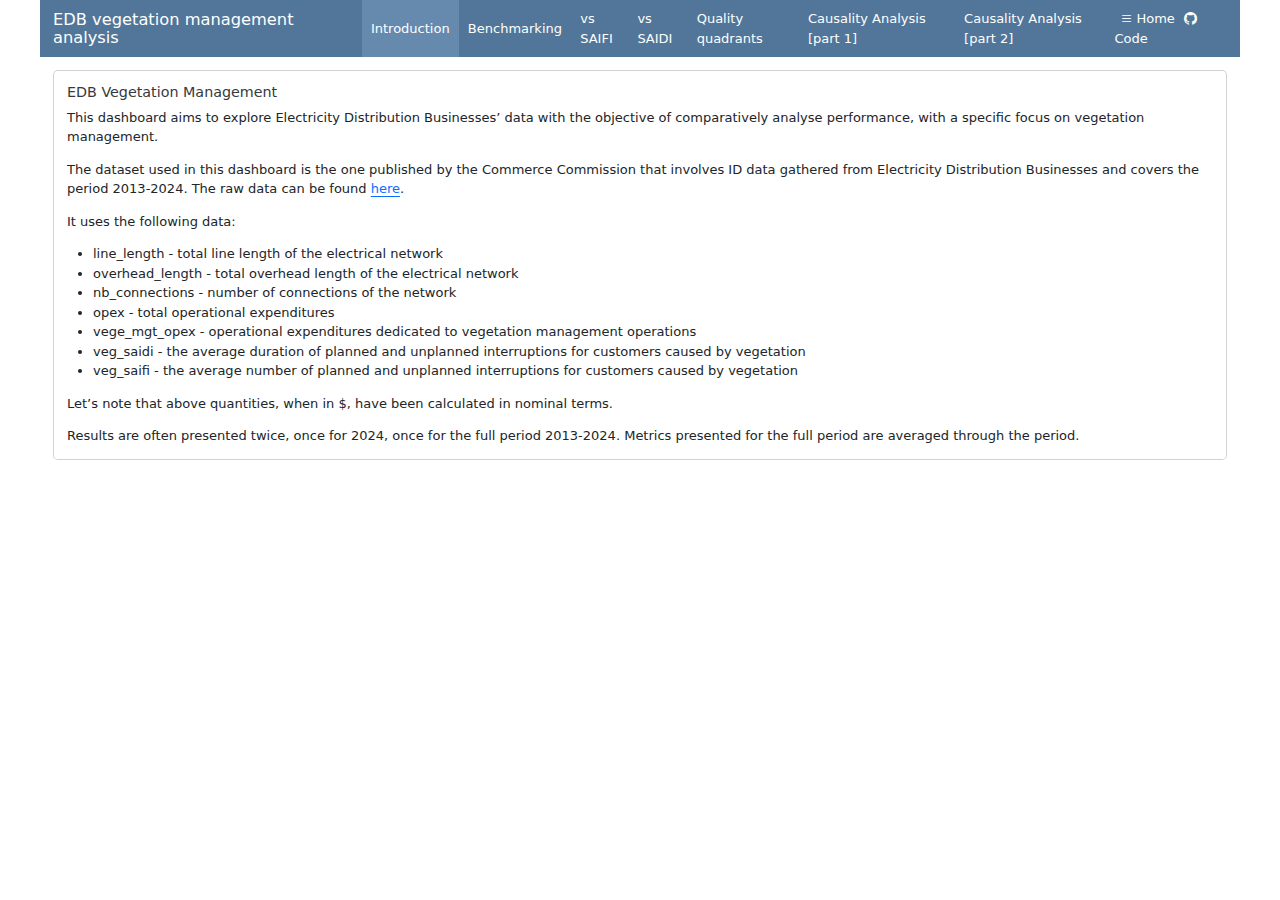
<file: quarto_dashboards/vegetation_management/index.html>
<!DOCTYPE html>
<html xmlns="http://www.w3.org/1999/xhtml" lang="en" xml:lang="en"><head>

<meta charset="utf-8">
<meta name="generator" content="quarto-1.5.57">

<meta name="viewport" content="width=device-width, initial-scale=1.0, user-scalable=yes">


<title>EDB vegetation management analysis</title>
<style>
code{white-space: pre-wrap;}
span.smallcaps{font-variant: small-caps;}
div.columns{display: flex; gap: min(4vw, 1.5em);}
div.column{flex: auto; overflow-x: auto;}
div.hanging-indent{margin-left: 1.5em; text-indent: -1.5em;}
ul.task-list{list-style: none;}
ul.task-list li input[type="checkbox"] {
  width: 0.8em;
  margin: 0 0.8em 0.2em -1em; /* quarto-specific, see https://github.com/quarto-dev/quarto-cli/issues/4556 */ 
  vertical-align: middle;
}
</style>


<script src="vegetation_management_files/libs/clipboard/clipboard.min.js"></script>
<script src="vegetation_management_files/libs/quarto-html/quarto.js"></script>
<script src="vegetation_management_files/libs/quarto-html/popper.min.js"></script>
<script src="vegetation_management_files/libs/quarto-html/tippy.umd.min.js"></script>
<script src="vegetation_management_files/libs/quarto-html/anchor.min.js"></script>
<link href="vegetation_management_files/libs/quarto-html/tippy.css" rel="stylesheet">
<link href="vegetation_management_files/libs/quarto-html/quarto-syntax-highlighting.css" rel="stylesheet" id="quarto-text-highlighting-styles">
<script src="vegetation_management_files/libs/bootstrap/bootstrap.min.js"></script>
<link href="vegetation_management_files/libs/bootstrap/bootstrap-icons.css" rel="stylesheet">
<link href="vegetation_management_files/libs/bootstrap/bootstrap.min.css" rel="stylesheet" id="quarto-bootstrap" data-mode="light">
<script src="vegetation_management_files/libs/quarto-dashboard/quarto-dashboard.js"></script>
<script src="vegetation_management_files/libs/quarto-dashboard/stickythead.js"></script>
<script src="vegetation_management_files/libs/quarto-dashboard/datatables.min.js" kdttablesentinel="true"></script>
<script src="vegetation_management_files/libs/quarto-dashboard/pdfmake.min.js" kdttablesentinel="true"></script>
<script src="vegetation_management_files/libs/quarto-dashboard/vfs_fonts.js" kdttablesentinel="true"></script>
<script src="vegetation_management_files/libs/quarto-dashboard/web-components.js" type="module"></script>
<script src="vegetation_management_files/libs/quarto-dashboard/components.js"></script>
<link href="vegetation_management_files/libs/quarto-dashboard/datatables.min.css" rel="stylesheet" kdttablesentinel="true">
<link href="vegetation_management_files/libs/htmltools-fill-0.5.8.1/fill.css" rel="stylesheet">

<script src="vegetation_management_files/libs/htmlwidgets-1.6.4/htmlwidgets.js"></script>

<link href="vegetation_management_files/libs/datatables-css-0.0.0/datatables-crosstalk.css" rel="stylesheet">

<script src="vegetation_management_files/libs/datatables-binding-0.33/datatables.js"></script>

<script src="vegetation_management_files/libs/jquery-3.6.0/jquery-3.6.0.min.js"></script>

<link href="vegetation_management_files/libs/dt-core-1.13.6/css/jquery.dataTables.min.css" rel="stylesheet">

<link href="vegetation_management_files/libs/dt-core-1.13.6/css/jquery.dataTables.extra.css" rel="stylesheet">

<script src="vegetation_management_files/libs/dt-core-1.13.6/js/jquery.dataTables.min.js"></script>

<link href="vegetation_management_files/libs/dt-ext-buttons-1.13.6/css/buttons.dataTables.min.css" rel="stylesheet">

<script src="vegetation_management_files/libs/dt-ext-buttons-1.13.6/js/dataTables.buttons.min.js"></script>

<script src="vegetation_management_files/libs/dt-ext-buttons-1.13.6/js/buttons.html5.min.js"></script>

<script src="vegetation_management_files/libs/dt-ext-buttons-1.13.6/js/buttons.colVis.min.js"></script>

<script src="vegetation_management_files/libs/dt-ext-buttons-1.13.6/js/buttons.print.min.js"></script>

<link href="vegetation_management_files/libs/crosstalk-1.2.1/css/crosstalk.min.css" rel="stylesheet">

<script src="vegetation_management_files/libs/crosstalk-1.2.1/js/crosstalk.min.js"></script>



<link rel="stylesheet" href="styles.css">
</head>

<body class="quarto-dashboard fullcontent">

<header id="quarto-dashboard-header">
<nav class="navbar navbar-expand-md slim" data-bs-theme="dark">
  <div class="navbar-container container-fluid">
    <button class="navbar-toggler" type="button" data-bs-toggle="collapse" data-bs-target="#dashboard-collapse" aria-controls="dashboard-collapse" aria-expanded="false" aria-label="Toggle navigation">
      <span class="navbar-toggler-icon"></span>
    </button>    


    <div class="navbar-brand-container">       

      <div class="navbar-title">
        <div class="navbar-title-text"><a href="#">EDB vegetation management analysis</a></div>
        
        
      </div>
    </div>
<div id="dashboard-collapse" class="navbar-collapse collapse"><ul class="navbar-nav navbar-nav-scroll me-auto" role="tablist"><li class="nav-item" role="presentation"><a id="tab-introduction" class="nav-link active" data-bs-toggle="tab" role="tab" data-bs-target="#introduction" data-scrolling="false" href="#introduction" aria-controls="introduction" aria-selected="true"><span class="nav-link-text">Introduction</span></a></li><li class="nav-item" role="presentation"><a id="tab-benchmarking" class="nav-link" data-bs-toggle="tab" role="tab" data-bs-target="#benchmarking" data-scrolling="true" href="#benchmarking" aria-controls="benchmarking" aria-selected="false"><span class="nav-link-text">Benchmarking</span></a></li><li class="nav-item" role="presentation"><a id="tab-vs-saifi" class="nav-link" data-bs-toggle="tab" role="tab" data-bs-target="#vs-saifi" data-scrolling="true" href="#vs-saifi" aria-controls="vs-saifi" aria-selected="false"><span class="nav-link-text">vs SAIFI</span></a></li><li class="nav-item" role="presentation"><a id="tab-vs-saidi" class="nav-link" data-bs-toggle="tab" role="tab" data-bs-target="#vs-saidi" data-scrolling="true" href="#vs-saidi" aria-controls="vs-saidi" aria-selected="false"><span class="nav-link-text">vs SAIDI</span></a></li><li class="nav-item" role="presentation"><a id="tab-quality-quadrants" class="nav-link" data-bs-toggle="tab" role="tab" data-bs-target="#quality-quadrants" data-scrolling="true" href="#quality-quadrants" aria-controls="quality-quadrants" aria-selected="false"><span class="nav-link-text">Quality quadrants</span></a></li><li class="nav-item" role="presentation"><a id="tab-causality-analysis-part-1" class="nav-link" data-bs-toggle="tab" role="tab" data-bs-target="#causality-analysis-part-1" data-scrolling="true" href="#causality-analysis-part-1" aria-controls="causality-analysis-part-1" aria-selected="false"><span class="nav-link-text">Causality Analysis [part 1]</span></a></li><li class="nav-item" role="presentation"><a id="tab-causality-analysis-part-2" class="nav-link" data-bs-toggle="tab" role="tab" data-bs-target="#causality-analysis-part-2" data-scrolling="true" href="#causality-analysis-part-2" aria-controls="causality-analysis-part-2" aria-selected="false"><span class="nav-link-text">Causality Analysis [part 2]</span></a></li></ul><div class="quarto-dashboard-links"><a class="quarto-dashboard-link" href="https://datascientistnz.github.io/edb_dashboards/quarto_dashboards/"><i class="bi bi-list"></i><span class="quarto-dashboard-link-text">Home</span></a><a class="quarto-dashboard-link" href="https://github.com/DataScientistNZ/edb_dashboards"><i class="bi bi-github"></i><span class="quarto-dashboard-link-text">Code</span></a></div></div></div>
</nav>
</header>
<div class="page-layout-custom quarto-dashboard-content bslib-gap-spacing html-fill-container dashboard-scrolling quarto-dashboard-pages">  

<div class="bslib-grid-item html-fill-item tab-content bslib-grid" data-layout="flow" style="display: grid; grid-template-rows: minmax(3em, 1fr); grid-auto-columns: minmax(0, 1fr);">
<div id="introduction" class="dashboard-page tab-pane show active html-fill-item html-fill-container" data-scrolling="false" data-orientation="rows" aria-labelledby="tab-introduction">
<div class="html-fill-item html-fill-container bslib-grid" style="display: grid; grid-template-rows: minmax(3em, max-content); grid-auto-columns: minmax(0, 1fr);">
<div class="html-fill-item html-fill-container bslib-grid" style="display: grid; grid-template-columns: minmax(3em, 1fr);
grid-auto-rows: minmax(0, 1fr);">
<div class="card html-fill-item html-fill-container bslib-card" data-fill="false" data-bslib-card-init="" data-require-bs-caller="card()" data-full-screen="false">
<div class="card-body html-fill-item html-fill-container">
<h5>
EDB Vegetation Management
</h5>
<p>This dashboard aims to explore Electricity Distribution Businesses’ data with the objective of comparatively analyse performance, with a specific focus on vegetation management.</p>
<p>The dataset used in this dashboard is the one published by the Commerce Commission that involves ID data gathered from Electricity Distribution Businesses and covers the period 2013-2024. The raw data can be found <a href="https://comcom.govt.nz/regulated-industries/electricity-lines/electricity-distributor-performance-and-data/information-disclosed-by-electricity-distributors">here</a>.</p>
<p>It uses the following data:</p>
<ul>
<li>line_length - total line length of the electrical network</li>
<li>overhead_length - total overhead length of the electrical network</li>
<li>nb_connections - number of connections of the network</li>
<li>opex - total operational expenditures</li>
<li>vege_mgt_opex - operational expenditures dedicated to vegetation management operations</li>
<li>veg_saidi - the average duration of planned and unplanned interruptions for customers caused by vegetation</li>
<li>veg_saifi - the average number of planned and unplanned interruptions for customers caused by vegetation</li>
</ul>
<p>Let’s note that above quantities, when in $, have been calculated in nominal terms.</p>
<p>Results are often presented twice, once for 2024, once for the full period 2013-2024. Metrics presented for the full period are averaged through the period.</p>
</div>
<bslib-tooltip placement="auto" bsoptions="[]" data-require-bs-version="5" data-require-bs-caller="tooltip()">
    <template>Expand</template>
    <span class="bslib-full-screen-enter badge rounded-pill">
        <svg xmlns="http://www.w3.org/2000/svg" viewbox="0 0 24 24" style="height:1em;width:1em;" aria-hidden="true" role="img"><path d="M20 5C20 4.4 19.6 4 19 4H13C12.4 4 12 3.6 12 3C12 2.4 12.4 2 13 2H21C21.6 2 22 2.4 22 3V11C22 11.6 21.6 12 21 12C20.4 12 20 11.6 20 11V5ZM4 19C4 19.6 4.4 20 5 20H11C11.6 20 12 20.4 12 21C12 21.6 11.6 22 11 22H3C2.4 22 2 21.6 2 21V13C2 12.4 2.4 12 3 12C3.6 12 4 12.4 4 13V19Z"></path></svg>
    </span>
</bslib-tooltip><script data-bslib-card-init="">bslib.Card.initializeAllCards();</script></div>
</div>
</div>
</div>
<div id="benchmarking" class="dashboard-page tab-pane grid-skip html-fill-item html-fill-container" data-orientation="rows" aria-labelledby="tab-benchmarking">
<div class="html-fill-item html-fill-container bslib-grid" style="display: grid; grid-template-rows: minmax(3em, max-content) minmax(3em, 1fr); grid-auto-columns: minmax(0, 1fr);">
<div class="html-fill-item html-fill-container bslib-grid" style="display: grid; grid-template-columns: minmax(3em, 1fr);
grid-auto-rows: minmax(0, 1fr);">
<div class="card html-fill-item html-fill-container bslib-card" data-fill="false" data-bslib-card-init="" data-require-bs-caller="card()" data-full-screen="false">
<div class="card-body html-fill-item html-fill-container">
<h5>
Vegetation management cost benchmarking
</h5>
<p>The below presents all results for the vegetation management cost benchmarking, for 2024 or for the full period (2013-2024) with a cost normalised using as denominator:</p>
<ul>
<li>line_length</li>
<li>overhead_length</li>
</ul>
<p>These insights have all been taken directly from the <a href="https://public.tableau.com/app/profile/commerce.commission/viz/Performanceaccessibilitytool-NewZealandelectricitydistributors-Dataandmetrics/Homepage">PAT</a>. To reproduce the below insights (or customise them!), click the link, go to the <code>Operating expenditure</code> tab, click on <code>Vegetation management</code> and select the appropriate denominator in the <code>Choose ratio</code> box.</p>
<p>To clarify, insights from the PAT are presented using the same groups as insights presented in this dashboard, but with different colours.<br>
From top to bottom:</p>
<ul>
<li>Dark green: Intermediate regional EDB</li>
<li>Light brown: Large EDB with major city</li>
<li>Salmon: Large EDB with secondary city</li>
<li>Light blue: Medium Regional EDB</li>
<li>Teal colour: Medium rural EDB</li>
<li>Rust colour: Small rural EDB</li>
<li>Dark Red: Small underground EDB</li>
</ul>
</div>
<bslib-tooltip placement="auto" bsoptions="[]" data-require-bs-version="5" data-require-bs-caller="tooltip()">
    <template>Expand</template>
    <span class="bslib-full-screen-enter badge rounded-pill">
        <svg xmlns="http://www.w3.org/2000/svg" viewbox="0 0 24 24" style="height:1em;width:1em;" aria-hidden="true" role="img"><path d="M20 5C20 4.4 19.6 4 19 4H13C12.4 4 12 3.6 12 3C12 2.4 12.4 2 13 2H21C21.6 2 22 2.4 22 3V11C22 11.6 21.6 12 21 12C20.4 12 20 11.6 20 11V5ZM4 19C4 19.6 4.4 20 5 20H11C11.6 20 12 20.4 12 21C12 21.6 11.6 22 11 22H3C2.4 22 2 21.6 2 21V13C2 12.4 2.4 12 3 12C3.6 12 4 12.4 4 13V19Z"></path></svg>
    </span>
</bslib-tooltip><script data-bslib-card-init="">bslib.Card.initializeAllCards();</script></div>
</div>
<div class="html-fill-item html-fill-container bslib-grid" style="display: grid; grid-template-columns: minmax(3em, 1fr) minmax(3em, 1fr);
grid-auto-rows: minmax(0, 1fr);">
<div class="card tabset html-fill-item html-fill-container bslib-card" data-bslib-card-init="" data-require-bs-caller="card()" data-full-screen="false">
<div class="card-header dashboard-card-no-title bslib-navs-card-title">

<ul class="nav nav-tabs card-header-tabs" role="tablist" data-tabsetid="card-tabset-3"><li class="nav-item" role="presentation"><a href="#card-tabset-3-1" role="tab" data-toggle="tab" data-bs-toggle="tab" data-value="by line length [2024]" aria-selected="true" class="nav-link active">by line length [2024]</a></li><li class="nav-item" role="presentation"><a href="#card-tabset-3-2" role="tab" data-toggle="tab" data-bs-toggle="tab" data-value="by overhead length [2024]" aria-selected="false" class="nav-link">by overhead length [2024]</a></li></ul></div>


<div class="tab-content html-fill-item html-fill-container" data-tabset-id="card-tabset-3"><div class="tab-pane active show html-fill-item html-fill-container" role="tabpanel" id="card-tabset-3-1"><div class="card-body html-fill-item html-fill-container" data-title="by line length [2024]">
<div class="cell-output-display html-fill-item html-fill-container">
<img src="../../images/vege_mgt_cost_by_line_length__2024.png" class="img-fluid quarto-dashboard-img-contain" style="width:50.0%">
</div>
</div></div><div class="tab-pane html-fill-item html-fill-container" role="tabpanel" id="card-tabset-3-2"><div class="card-body html-fill-item html-fill-container" data-title="by overhead length [2024]">
<div class="cell-output-display html-fill-item html-fill-container">
<img src="../../images/vege_mgt_cost_by_overhead_length__2024.png" class="img-fluid quarto-dashboard-img-contain" style="width:50.0%">
</div>
</div></div></div><bslib-tooltip placement="auto" bsoptions="[]" data-require-bs-version="5" data-require-bs-caller="tooltip()">
    <template>Expand</template>
    <span class="bslib-full-screen-enter badge rounded-pill">
        <svg xmlns="http://www.w3.org/2000/svg" viewbox="0 0 24 24" style="height:1em;width:1em;" aria-hidden="true" role="img"><path d="M20 5C20 4.4 19.6 4 19 4H13C12.4 4 12 3.6 12 3C12 2.4 12.4 2 13 2H21C21.6 2 22 2.4 22 3V11C22 11.6 21.6 12 21 12C20.4 12 20 11.6 20 11V5ZM4 19C4 19.6 4.4 20 5 20H11C11.6 20 12 20.4 12 21C12 21.6 11.6 22 11 22H3C2.4 22 2 21.6 2 21V13C2 12.4 2.4 12 3 12C3.6 12 4 12.4 4 13V19Z"></path></svg>
    </span>
</bslib-tooltip><script data-bslib-card-init="">bslib.Card.initializeAllCards();</script></div><div class="card tabset html-fill-item html-fill-container bslib-card" data-bslib-card-init="" data-require-bs-caller="card()" data-full-screen="false">
<div class="card-header dashboard-card-no-title bslib-navs-card-title">

<ul class="nav nav-tabs card-header-tabs" role="tablist" data-tabsetid="card-tabset-4"><li class="nav-item" role="presentation"><a href="#card-tabset-4-1" role="tab" data-toggle="tab" data-bs-toggle="tab" data-value="by line length [2015-2024]" aria-selected="true" class="nav-link active">by line length [2015-2024]</a></li><li class="nav-item" role="presentation"><a href="#card-tabset-4-2" role="tab" data-toggle="tab" data-bs-toggle="tab" data-value="by overhead length [2015-2024]" aria-selected="false" class="nav-link">by overhead length [2015-2024]</a></li></ul></div>


<div class="tab-content html-fill-item html-fill-container" data-tabset-id="card-tabset-4"><div class="tab-pane active show html-fill-item html-fill-container" role="tabpanel" id="card-tabset-4-1"><div class="card-body html-fill-item html-fill-container" data-title="by line length [2015-2024]">
<div class="cell-output-display html-fill-item html-fill-container">
<img src="../../images/vege_mgt_cost_by_line_length__2015-2024.png" class="img-fluid quarto-dashboard-img-contain" style="width:50.0%">
</div>
</div></div><div class="tab-pane html-fill-item html-fill-container" role="tabpanel" id="card-tabset-4-2"><div class="card-body html-fill-item html-fill-container" data-title="by overhead length [2015-2024]">
<div class="cell-output-display html-fill-item html-fill-container">
<img src="../../images/vege_mgt_cost_by_overhead_length__2015-2024.png" class="img-fluid quarto-dashboard-img-contain" style="width:50.0%">
</div>
</div></div></div><bslib-tooltip placement="auto" bsoptions="[]" data-require-bs-version="5" data-require-bs-caller="tooltip()">
    <template>Expand</template>
    <span class="bslib-full-screen-enter badge rounded-pill">
        <svg xmlns="http://www.w3.org/2000/svg" viewbox="0 0 24 24" style="height:1em;width:1em;" aria-hidden="true" role="img"><path d="M20 5C20 4.4 19.6 4 19 4H13C12.4 4 12 3.6 12 3C12 2.4 12.4 2 13 2H21C21.6 2 22 2.4 22 3V11C22 11.6 21.6 12 21 12C20.4 12 20 11.6 20 11V5ZM4 19C4 19.6 4.4 20 5 20H11C11.6 20 12 20.4 12 21C12 21.6 11.6 22 11 22H3C2.4 22 2 21.6 2 21V13C2 12.4 2.4 12 3 12C3.6 12 4 12.4 4 13V19Z"></path></svg>
    </span>
</bslib-tooltip><script data-bslib-card-init="">bslib.Card.initializeAllCards();</script></div>
</div>
</div>
</div>
<div id="vs-saifi" class="dashboard-page tab-pane grid-skip html-fill-item html-fill-container" data-orientation="rows" aria-labelledby="tab-vs-saifi">
<div class="html-fill-item html-fill-container bslib-grid" style="display: grid; grid-template-rows: minmax(3em, max-content) minmax(3em, 1fr); grid-auto-columns: minmax(0, 1fr);">
<div class="html-fill-item html-fill-container bslib-grid" style="display: grid; grid-template-columns: minmax(3em, 1fr);
grid-auto-rows: minmax(0, 1fr);">
<div class="card html-fill-item html-fill-container bslib-card" data-fill="false" data-bslib-card-init="" data-require-bs-caller="card()" data-full-screen="false">
<div class="card-body html-fill-item html-fill-container">
<h5>
Vegetation management opex vs Vegetation SAIFI
</h5>
<p>The below presents results for 2024 or for the full period (2013-2024) with a cost normalised using as denominator:</p>
<ul>
<li>line_length</li>
<li>overhead_length</li>
<li>nb_connections</li>
<li>icp50_line50</li>
</ul>
<p>Some expectations have been expressed that higher expenses in vegetation management are could bring a lower SAIFI due to vegetation. That’s not what is empirically observed in the data, which seems to show, if anything, a positive correlation between vegetation management expenditure and interruptions caused by vegetation.</p>
</div>
<bslib-tooltip placement="auto" bsoptions="[]" data-require-bs-version="5" data-require-bs-caller="tooltip()">
    <template>Expand</template>
    <span class="bslib-full-screen-enter badge rounded-pill">
        <svg xmlns="http://www.w3.org/2000/svg" viewbox="0 0 24 24" style="height:1em;width:1em;" aria-hidden="true" role="img"><path d="M20 5C20 4.4 19.6 4 19 4H13C12.4 4 12 3.6 12 3C12 2.4 12.4 2 13 2H21C21.6 2 22 2.4 22 3V11C22 11.6 21.6 12 21 12C20.4 12 20 11.6 20 11V5ZM4 19C4 19.6 4.4 20 5 20H11C11.6 20 12 20.4 12 21C12 21.6 11.6 22 11 22H3C2.4 22 2 21.6 2 21V13C2 12.4 2.4 12 3 12C3.6 12 4 12.4 4 13V19Z"></path></svg>
    </span>
</bslib-tooltip><script data-bslib-card-init="">bslib.Card.initializeAllCards();</script></div>
</div>
<div class="html-fill-item html-fill-container bslib-grid" style="display: grid; grid-template-columns: minmax(3em, 1fr) minmax(3em, 1fr);
grid-auto-rows: minmax(0, 1fr);">
<div class="card tabset html-fill-item html-fill-container bslib-card" data-bslib-card-init="" data-require-bs-caller="card()" data-full-screen="false">
<div class="card-header dashboard-card-no-title bslib-navs-card-title">

<ul class="nav nav-tabs card-header-tabs" role="tablist" data-tabsetid="card-tabset-6"><li class="nav-item" role="presentation"><a href="#card-tabset-6-1" role="tab" data-toggle="tab" data-bs-toggle="tab" data-value="per line_length" aria-selected="true" class="nav-link active">per line_length</a></li><li class="nav-item" role="presentation"><a href="#card-tabset-6-2" role="tab" data-toggle="tab" data-bs-toggle="tab" data-value="per overhead_length" aria-selected="false" class="nav-link">per overhead_length</a></li><li class="nav-item" role="presentation"><a href="#card-tabset-6-3" role="tab" data-toggle="tab" data-bs-toggle="tab" data-value="per nb_connections" aria-selected="false" class="nav-link">per nb_connections</a></li><li class="nav-item" role="presentation"><a href="#card-tabset-6-4" role="tab" data-toggle="tab" data-bs-toggle="tab" data-value="per icp50_line50" aria-selected="false" class="nav-link">per icp50_line50</a></li></ul></div>




<div class="tab-content html-fill-item html-fill-container" data-tabset-id="card-tabset-6"><div class="tab-pane active show html-fill-item html-fill-container" role="tabpanel" id="card-tabset-6-1"><div class="card-body html-fill-item html-fill-container" data-title="per line_length">
<div class="cell-output-display html-fill-item html-fill-container">
<img src="vegetation_management_files/figure-html/unnamed-chunk-7-1.png" class="img-fluid quarto-dashboard-img-contain">
</div>
</div></div><div class="tab-pane html-fill-item html-fill-container" role="tabpanel" id="card-tabset-6-2"><div class="card-body html-fill-item html-fill-container" data-title="per overhead_length">
<div class="cell-output-display html-fill-item html-fill-container">
<img src="vegetation_management_files/figure-html/unnamed-chunk-8-1.png" class="img-fluid quarto-dashboard-img-contain">
</div>
</div></div><div class="tab-pane html-fill-item html-fill-container" role="tabpanel" id="card-tabset-6-3"><div class="card-body html-fill-item html-fill-container" data-title="per nb_connections">
<div class="cell-output-display html-fill-item html-fill-container">
<img src="vegetation_management_files/figure-html/unnamed-chunk-9-1.png" class="img-fluid quarto-dashboard-img-contain">
</div>
</div></div><div class="tab-pane html-fill-item html-fill-container" role="tabpanel" id="card-tabset-6-4"><div class="card-body html-fill-item html-fill-container" data-title="per icp50_line50">
<div class="cell-output-display html-fill-item html-fill-container">
<img src="vegetation_management_files/figure-html/unnamed-chunk-10-1.png" class="img-fluid quarto-dashboard-img-contain">
</div>
</div></div></div><bslib-tooltip placement="auto" bsoptions="[]" data-require-bs-version="5" data-require-bs-caller="tooltip()">
    <template>Expand</template>
    <span class="bslib-full-screen-enter badge rounded-pill">
        <svg xmlns="http://www.w3.org/2000/svg" viewbox="0 0 24 24" style="height:1em;width:1em;" aria-hidden="true" role="img"><path d="M20 5C20 4.4 19.6 4 19 4H13C12.4 4 12 3.6 12 3C12 2.4 12.4 2 13 2H21C21.6 2 22 2.4 22 3V11C22 11.6 21.6 12 21 12C20.4 12 20 11.6 20 11V5ZM4 19C4 19.6 4.4 20 5 20H11C11.6 20 12 20.4 12 21C12 21.6 11.6 22 11 22H3C2.4 22 2 21.6 2 21V13C2 12.4 2.4 12 3 12C3.6 12 4 12.4 4 13V19Z"></path></svg>
    </span>
</bslib-tooltip><script data-bslib-card-init="">bslib.Card.initializeAllCards();</script></div><div class="card tabset html-fill-item html-fill-container bslib-card" data-bslib-card-init="" data-require-bs-caller="card()" data-full-screen="false">
<div class="card-header dashboard-card-no-title bslib-navs-card-title">

<ul class="nav nav-tabs card-header-tabs" role="tablist" data-tabsetid="card-tabset-7"><li class="nav-item" role="presentation"><a href="#card-tabset-7-1" role="tab" data-toggle="tab" data-bs-toggle="tab" data-value="per line_length" aria-selected="true" class="nav-link active">per line_length</a></li><li class="nav-item" role="presentation"><a href="#card-tabset-7-2" role="tab" data-toggle="tab" data-bs-toggle="tab" data-value="per overhead_length" aria-selected="false" class="nav-link">per overhead_length</a></li><li class="nav-item" role="presentation"><a href="#card-tabset-7-3" role="tab" data-toggle="tab" data-bs-toggle="tab" data-value="per nb_connections" aria-selected="false" class="nav-link">per nb_connections</a></li><li class="nav-item" role="presentation"><a href="#card-tabset-7-4" role="tab" data-toggle="tab" data-bs-toggle="tab" data-value="per icp50_line50" aria-selected="false" class="nav-link">per icp50_line50</a></li></ul></div>




<div class="tab-content html-fill-item html-fill-container" data-tabset-id="card-tabset-7"><div class="tab-pane active show html-fill-item html-fill-container" role="tabpanel" id="card-tabset-7-1"><div class="card-body html-fill-item html-fill-container" data-title="per line_length">
<div class="cell-output-display html-fill-item html-fill-container">
<img src="vegetation_management_files/figure-html/unnamed-chunk-11-1.png" class="img-fluid quarto-dashboard-img-contain">
</div>
</div></div><div class="tab-pane html-fill-item html-fill-container" role="tabpanel" id="card-tabset-7-2"><div class="card-body html-fill-item html-fill-container" data-title="per overhead_length">
<div class="cell-output-display html-fill-item html-fill-container">
<img src="vegetation_management_files/figure-html/unnamed-chunk-12-1.png" class="img-fluid quarto-dashboard-img-contain">
</div>
</div></div><div class="tab-pane html-fill-item html-fill-container" role="tabpanel" id="card-tabset-7-3"><div class="card-body html-fill-item html-fill-container" data-title="per nb_connections">
<div class="cell-output-display html-fill-item html-fill-container">
<img src="vegetation_management_files/figure-html/unnamed-chunk-13-1.png" class="img-fluid quarto-dashboard-img-contain">
</div>
</div></div><div class="tab-pane html-fill-item html-fill-container" role="tabpanel" id="card-tabset-7-4"><div class="card-body html-fill-item html-fill-container" data-title="per icp50_line50">
<div class="cell-output-display html-fill-item html-fill-container">
<img src="vegetation_management_files/figure-html/unnamed-chunk-14-1.png" class="img-fluid quarto-dashboard-img-contain">
</div>
</div></div></div><bslib-tooltip placement="auto" bsoptions="[]" data-require-bs-version="5" data-require-bs-caller="tooltip()">
    <template>Expand</template>
    <span class="bslib-full-screen-enter badge rounded-pill">
        <svg xmlns="http://www.w3.org/2000/svg" viewbox="0 0 24 24" style="height:1em;width:1em;" aria-hidden="true" role="img"><path d="M20 5C20 4.4 19.6 4 19 4H13C12.4 4 12 3.6 12 3C12 2.4 12.4 2 13 2H21C21.6 2 22 2.4 22 3V11C22 11.6 21.6 12 21 12C20.4 12 20 11.6 20 11V5ZM4 19C4 19.6 4.4 20 5 20H11C11.6 20 12 20.4 12 21C12 21.6 11.6 22 11 22H3C2.4 22 2 21.6 2 21V13C2 12.4 2.4 12 3 12C3.6 12 4 12.4 4 13V19Z"></path></svg>
    </span>
</bslib-tooltip><script data-bslib-card-init="">bslib.Card.initializeAllCards();</script></div>
</div>
</div>
</div>
<div id="vs-saidi" class="dashboard-page tab-pane grid-skip html-fill-item html-fill-container" data-orientation="rows" aria-labelledby="tab-vs-saidi">
<div class="html-fill-item html-fill-container bslib-grid" style="display: grid; grid-template-rows: minmax(3em, max-content) minmax(3em, 1fr); grid-auto-columns: minmax(0, 1fr);">
<div class="html-fill-item html-fill-container bslib-grid" style="display: grid; grid-template-columns: minmax(3em, 1fr);
grid-auto-rows: minmax(0, 1fr);">
<div class="card html-fill-item html-fill-container bslib-card" data-fill="false" data-bslib-card-init="" data-require-bs-caller="card()" data-full-screen="false">
<div class="card-body html-fill-item html-fill-container">
<h5>
Vegetation management opex vs Vegetation SAIDI
</h5>
<p>The below presents results for 2024 or for the full period (2013-2024) with a cost normalised using as denominator:</p>
<ul>
<li>overhead_length</li>
<li>line_length</li>
<li>nb_connections</li>
<li>icp50_line50</li>
</ul>
<p>Some expectations have been expressed that higher expenses in vegetation management are could bring a lower SAIDI due to vegetation. That’s not what is empirically observed in the data, which seems to show, if anything, a positive correlation between vegetation management expenditure and interruptions caused by vegetation.</p>
</div>
<bslib-tooltip placement="auto" bsoptions="[]" data-require-bs-version="5" data-require-bs-caller="tooltip()">
    <template>Expand</template>
    <span class="bslib-full-screen-enter badge rounded-pill">
        <svg xmlns="http://www.w3.org/2000/svg" viewbox="0 0 24 24" style="height:1em;width:1em;" aria-hidden="true" role="img"><path d="M20 5C20 4.4 19.6 4 19 4H13C12.4 4 12 3.6 12 3C12 2.4 12.4 2 13 2H21C21.6 2 22 2.4 22 3V11C22 11.6 21.6 12 21 12C20.4 12 20 11.6 20 11V5ZM4 19C4 19.6 4.4 20 5 20H11C11.6 20 12 20.4 12 21C12 21.6 11.6 22 11 22H3C2.4 22 2 21.6 2 21V13C2 12.4 2.4 12 3 12C3.6 12 4 12.4 4 13V19Z"></path></svg>
    </span>
</bslib-tooltip><script data-bslib-card-init="">bslib.Card.initializeAllCards();</script></div>
</div>
<div class="html-fill-item html-fill-container bslib-grid" style="display: grid; grid-template-columns: minmax(3em, 1fr) minmax(3em, 1fr);
grid-auto-rows: minmax(0, 1fr);">
<div class="card tabset html-fill-item html-fill-container bslib-card" data-bslib-card-init="" data-require-bs-caller="card()" data-full-screen="false">
<div class="card-header dashboard-card-no-title bslib-navs-card-title">

<ul class="nav nav-tabs card-header-tabs" role="tablist" data-tabsetid="card-tabset-9"><li class="nav-item" role="presentation"><a href="#card-tabset-9-1" role="tab" data-toggle="tab" data-bs-toggle="tab" data-value="per overhead_length" aria-selected="true" class="nav-link active">per overhead_length</a></li><li class="nav-item" role="presentation"><a href="#card-tabset-9-2" role="tab" data-toggle="tab" data-bs-toggle="tab" data-value="per line_length" aria-selected="false" class="nav-link">per line_length</a></li><li class="nav-item" role="presentation"><a href="#card-tabset-9-3" role="tab" data-toggle="tab" data-bs-toggle="tab" data-value="per nb_connections" aria-selected="false" class="nav-link">per nb_connections</a></li><li class="nav-item" role="presentation"><a href="#card-tabset-9-4" role="tab" data-toggle="tab" data-bs-toggle="tab" data-value="per icp50_line50" aria-selected="false" class="nav-link">per icp50_line50</a></li></ul></div>




<div class="tab-content html-fill-item html-fill-container" data-tabset-id="card-tabset-9"><div class="tab-pane active show html-fill-item html-fill-container" role="tabpanel" id="card-tabset-9-1"><div class="card-body html-fill-item html-fill-container" data-title="per overhead_length">
<div class="cell-output-display html-fill-item html-fill-container">
<img src="vegetation_management_files/figure-html/unnamed-chunk-15-1.png" class="img-fluid quarto-dashboard-img-contain">
</div>
</div></div><div class="tab-pane html-fill-item html-fill-container" role="tabpanel" id="card-tabset-9-2"><div class="card-body html-fill-item html-fill-container" data-title="per line_length">
<div class="cell-output-display html-fill-item html-fill-container">
<img src="vegetation_management_files/figure-html/unnamed-chunk-16-1.png" class="img-fluid quarto-dashboard-img-contain">
</div>
</div></div><div class="tab-pane html-fill-item html-fill-container" role="tabpanel" id="card-tabset-9-3"><div class="card-body html-fill-item html-fill-container" data-title="per nb_connections">
<div class="cell-output-display html-fill-item html-fill-container">
<img src="vegetation_management_files/figure-html/unnamed-chunk-17-1.png" class="img-fluid quarto-dashboard-img-contain">
</div>
</div></div><div class="tab-pane html-fill-item html-fill-container" role="tabpanel" id="card-tabset-9-4"><div class="card-body html-fill-item html-fill-container" data-title="per icp50_line50">
<div class="cell-output-display html-fill-item html-fill-container">
<img src="vegetation_management_files/figure-html/unnamed-chunk-18-1.png" class="img-fluid quarto-dashboard-img-contain">
</div>
</div></div></div><bslib-tooltip placement="auto" bsoptions="[]" data-require-bs-version="5" data-require-bs-caller="tooltip()">
    <template>Expand</template>
    <span class="bslib-full-screen-enter badge rounded-pill">
        <svg xmlns="http://www.w3.org/2000/svg" viewbox="0 0 24 24" style="height:1em;width:1em;" aria-hidden="true" role="img"><path d="M20 5C20 4.4 19.6 4 19 4H13C12.4 4 12 3.6 12 3C12 2.4 12.4 2 13 2H21C21.6 2 22 2.4 22 3V11C22 11.6 21.6 12 21 12C20.4 12 20 11.6 20 11V5ZM4 19C4 19.6 4.4 20 5 20H11C11.6 20 12 20.4 12 21C12 21.6 11.6 22 11 22H3C2.4 22 2 21.6 2 21V13C2 12.4 2.4 12 3 12C3.6 12 4 12.4 4 13V19Z"></path></svg>
    </span>
</bslib-tooltip><script data-bslib-card-init="">bslib.Card.initializeAllCards();</script></div><div class="card tabset html-fill-item html-fill-container bslib-card" data-bslib-card-init="" data-require-bs-caller="card()" data-full-screen="false">
<div class="card-header dashboard-card-no-title bslib-navs-card-title">

<ul class="nav nav-tabs card-header-tabs" role="tablist" data-tabsetid="card-tabset-10"><li class="nav-item" role="presentation"><a href="#card-tabset-10-1" role="tab" data-toggle="tab" data-bs-toggle="tab" data-value="per overhead_length" aria-selected="true" class="nav-link active">per overhead_length</a></li><li class="nav-item" role="presentation"><a href="#card-tabset-10-2" role="tab" data-toggle="tab" data-bs-toggle="tab" data-value="per line_length" aria-selected="false" class="nav-link">per line_length</a></li><li class="nav-item" role="presentation"><a href="#card-tabset-10-3" role="tab" data-toggle="tab" data-bs-toggle="tab" data-value="per nb_connections" aria-selected="false" class="nav-link">per nb_connections</a></li><li class="nav-item" role="presentation"><a href="#card-tabset-10-4" role="tab" data-toggle="tab" data-bs-toggle="tab" data-value="per icp50_line50" aria-selected="false" class="nav-link">per icp50_line50</a></li></ul></div>




<div class="tab-content html-fill-item html-fill-container" data-tabset-id="card-tabset-10"><div class="tab-pane active show html-fill-item html-fill-container" role="tabpanel" id="card-tabset-10-1"><div class="card-body html-fill-item html-fill-container" data-title="per overhead_length">
<div class="cell-output-display html-fill-item html-fill-container">
<img src="vegetation_management_files/figure-html/unnamed-chunk-19-1.png" class="img-fluid quarto-dashboard-img-contain">
</div>
</div></div><div class="tab-pane html-fill-item html-fill-container" role="tabpanel" id="card-tabset-10-2"><div class="card-body html-fill-item html-fill-container" data-title="per line_length">
<div class="cell-output-display html-fill-item html-fill-container">
<img src="vegetation_management_files/figure-html/unnamed-chunk-20-1.png" class="img-fluid quarto-dashboard-img-contain">
</div>
</div></div><div class="tab-pane html-fill-item html-fill-container" role="tabpanel" id="card-tabset-10-3"><div class="card-body html-fill-item html-fill-container" data-title="per nb_connections">
<div class="cell-output-display html-fill-item html-fill-container">
<img src="vegetation_management_files/figure-html/unnamed-chunk-21-1.png" class="img-fluid quarto-dashboard-img-contain">
</div>
</div></div><div class="tab-pane html-fill-item html-fill-container" role="tabpanel" id="card-tabset-10-4"><div class="card-body html-fill-item html-fill-container" data-title="per icp50_line50">
<div class="cell-output-display html-fill-item html-fill-container">
<img src="vegetation_management_files/figure-html/unnamed-chunk-22-1.png" class="img-fluid quarto-dashboard-img-contain">
</div>
</div></div></div><bslib-tooltip placement="auto" bsoptions="[]" data-require-bs-version="5" data-require-bs-caller="tooltip()">
    <template>Expand</template>
    <span class="bslib-full-screen-enter badge rounded-pill">
        <svg xmlns="http://www.w3.org/2000/svg" viewbox="0 0 24 24" style="height:1em;width:1em;" aria-hidden="true" role="img"><path d="M20 5C20 4.4 19.6 4 19 4H13C12.4 4 12 3.6 12 3C12 2.4 12.4 2 13 2H21C21.6 2 22 2.4 22 3V11C22 11.6 21.6 12 21 12C20.4 12 20 11.6 20 11V5ZM4 19C4 19.6 4.4 20 5 20H11C11.6 20 12 20.4 12 21C12 21.6 11.6 22 11 22H3C2.4 22 2 21.6 2 21V13C2 12.4 2.4 12 3 12C3.6 12 4 12.4 4 13V19Z"></path></svg>
    </span>
</bslib-tooltip><script data-bslib-card-init="">bslib.Card.initializeAllCards();</script></div>
</div>
</div>
</div>
<div id="quality-quadrants" class="dashboard-page tab-pane grid-skip html-fill-item html-fill-container" data-orientation="rows" aria-labelledby="tab-quality-quadrants">
<div class="html-fill-item html-fill-container bslib-grid" style="display: grid; grid-template-rows: minmax(3em, max-content) minmax(3em, 1fr) minmax(3em, 1fr) minmax(3em, 1fr) minmax(3em, 1fr); grid-auto-columns: minmax(0, 1fr);">
<div class="html-fill-item html-fill-container bslib-grid" style="display: grid; grid-template-columns: minmax(3em, 1fr);
grid-auto-rows: minmax(0, 1fr);">
<div class="card html-fill-item html-fill-container bslib-card" data-fill="false" data-bslib-card-init="" data-require-bs-caller="card()" data-full-screen="false">
<div class="card-body html-fill-item html-fill-container">
<p>The presumed cost vs quality trade-off can be displayed in terms of quadrants. We arbitrarily split EDBs at the median value for both the cost and the quality, forming four quadrants:</p>
<ul>
<li>bottom left: low cost high reliability - presumed good value for consumers</li>
<li>top right: high cost low reliability - presumed poor value for consumers</li>
<li>bottom right: low cost low reliability</li>
<li>top left: high cost high reliability</li>
</ul>
<p>The cost vs quality trade-off is presented on the below for different normalisation of the vegetation management cost (by overhead length or by total line length) and for different definition of quality (saifi or saidi).</p>
</div>
<bslib-tooltip placement="auto" bsoptions="[]" data-require-bs-version="5" data-require-bs-caller="tooltip()">
    <template>Expand</template>
    <span class="bslib-full-screen-enter badge rounded-pill">
        <svg xmlns="http://www.w3.org/2000/svg" viewbox="0 0 24 24" style="height:1em;width:1em;" aria-hidden="true" role="img"><path d="M20 5C20 4.4 19.6 4 19 4H13C12.4 4 12 3.6 12 3C12 2.4 12.4 2 13 2H21C21.6 2 22 2.4 22 3V11C22 11.6 21.6 12 21 12C20.4 12 20 11.6 20 11V5ZM4 19C4 19.6 4.4 20 5 20H11C11.6 20 12 20.4 12 21C12 21.6 11.6 22 11 22H3C2.4 22 2 21.6 2 21V13C2 12.4 2.4 12 3 12C3.6 12 4 12.4 4 13V19Z"></path></svg>
    </span>
</bslib-tooltip><script data-bslib-card-init="">bslib.Card.initializeAllCards();</script></div>
</div>
<div class="html-fill-item html-fill-container bslib-grid" style="display: grid; grid-template-columns: minmax(3em, 1fr) minmax(3em, 1fr);
grid-auto-rows: minmax(0, 1fr);">
<div class="card tabset html-fill-item html-fill-container bslib-card" data-bslib-card-init="" data-require-bs-caller="card()" data-full-screen="false">
<div class="card-header dashboard-card-no-title bslib-navs-card-title">

<ul class="nav nav-tabs card-header-tabs" role="tablist" data-tabsetid="card-tabset-12"><li class="nav-item" role="presentation"><a href="#card-tabset-12-1" role="tab" data-toggle="tab" data-bs-toggle="tab" data-value="quadrant chart" aria-selected="true" class="nav-link active">quadrant chart</a></li><li class="nav-item" role="presentation"><a href="#card-tabset-12-2" role="tab" data-toggle="tab" data-bs-toggle="tab" data-value="quadrant chart (log)" aria-selected="false" class="nav-link">quadrant chart (log)</a></li><li class="nav-item" role="presentation"><a href="#card-tabset-12-3" role="tab" data-toggle="tab" data-bs-toggle="tab" data-value="underlying data" aria-selected="false" class="nav-link">underlying data</a></li></ul></div>



<div class="tab-content html-fill-item html-fill-container" data-tabset-id="card-tabset-12"><div class="tab-pane active show html-fill-item html-fill-container" role="tabpanel" id="card-tabset-12-1"><div class="card-body html-fill-item html-fill-container" data-title="quadrant chart">
<div class="cell-output-display html-fill-item html-fill-container">
<img src="vegetation_management_files/figure-html/unnamed-chunk-23-1.png" class="img-fluid quarto-dashboard-img-contain">
</div>
</div></div><div class="tab-pane html-fill-item html-fill-container" role="tabpanel" id="card-tabset-12-2"><div class="card-body html-fill-item html-fill-container" data-title="quadrant chart (log)">
<div class="cell-output-display html-fill-item html-fill-container">
<img src="vegetation_management_files/figure-html/unnamed-chunk-24-1.png" class="img-fluid quarto-dashboard-img-contain">
</div>
</div></div><div class="tab-pane html-fill-item html-fill-container" role="tabpanel" id="card-tabset-12-3"><div class="card-body html-fill-item html-fill-container" data-title="underlying data">
<div class="cell-output-display html-fill-item html-fill-container">
<div class="datatables html-widget html-fill-item html-fill-container" id="htmlwidget-d95dee565049d9ed5117" style="width:100%;height:auto;"></div>
<script type="application/json" data-for="htmlwidget-d95dee565049d9ed5117">{"x":{"filter":"none","vertical":false,"extensions":["Buttons"],"data":[["1","2","3","4","5","6","7","8"],["Electra","Marlborough Lines","Nelson Electricity","Orion NZ","Vector Lines","WEL Networks","Wellington Electricity","Westpower"],["Aurora Energy","Counties Energy","Northpower","Scanpower","Top Energy","Waipa Networks",null,null],["Alpine Energy","Buller Electricity","EA Networks","Electricity Invercargill","MainPower NZ","Network Tasman","Network Waitaki",null],["Centralines","Firstlight Network","Horizon Energy","OtagoNet","Powerco","The Lines Company","The Power Company","Unison Networks"]],"container":"<table class=\"display\">\n  <thead>\n    <tr>\n      <th> <\/th>\n      <th>high cost | high reliability<\/th>\n      <th>high cost | low reliability<\/th>\n      <th>low cost | high reliability<\/th>\n      <th>low cost | low reliability<\/th>\n    <\/tr>\n  <\/thead>\n<\/table>","options":{"bPaginate":false,"dom":"Bifrtp","language":{"info":"Showing _TOTAL_ entries"},"buttons":["copy","csv"],"columnDefs":[{"orderable":false,"targets":0},{"name":" ","targets":0},{"name":"high cost | high reliability","targets":1},{"name":"high cost | low reliability","targets":2},{"name":"low cost | high reliability","targets":3},{"name":"low cost | low reliability","targets":4}],"order":[],"autoWidth":false,"orderClasses":false},"selection":{"mode":"multiple","selected":null,"target":"row","selectable":null}},"evals":[],"jsHooks":[]}</script>
</div>
</div></div></div><bslib-tooltip placement="auto" bsoptions="[]" data-require-bs-version="5" data-require-bs-caller="tooltip()">
    <template>Expand</template>
    <span class="bslib-full-screen-enter badge rounded-pill">
        <svg xmlns="http://www.w3.org/2000/svg" viewbox="0 0 24 24" style="height:1em;width:1em;" aria-hidden="true" role="img"><path d="M20 5C20 4.4 19.6 4 19 4H13C12.4 4 12 3.6 12 3C12 2.4 12.4 2 13 2H21C21.6 2 22 2.4 22 3V11C22 11.6 21.6 12 21 12C20.4 12 20 11.6 20 11V5ZM4 19C4 19.6 4.4 20 5 20H11C11.6 20 12 20.4 12 21C12 21.6 11.6 22 11 22H3C2.4 22 2 21.6 2 21V13C2 12.4 2.4 12 3 12C3.6 12 4 12.4 4 13V19Z"></path></svg>
    </span>
</bslib-tooltip><script data-bslib-card-init="">bslib.Card.initializeAllCards();</script></div><div class="card tabset html-fill-item html-fill-container bslib-card" data-bslib-card-init="" data-require-bs-caller="card()" data-full-screen="false">
<div class="card-header dashboard-card-no-title bslib-navs-card-title">

<ul class="nav nav-tabs card-header-tabs" role="tablist" data-tabsetid="card-tabset-13"><li class="nav-item" role="presentation"><a href="#card-tabset-13-1" role="tab" data-toggle="tab" data-bs-toggle="tab" data-value="quadrant chart (log)" aria-selected="true" class="nav-link active">quadrant chart (log)</a></li><li class="nav-item" role="presentation"><a href="#card-tabset-13-2" role="tab" data-toggle="tab" data-bs-toggle="tab" data-value="quadrant chart (log scale)" aria-selected="false" class="nav-link">quadrant chart (log scale)</a></li><li class="nav-item" role="presentation"><a href="#card-tabset-13-3" role="tab" data-toggle="tab" data-bs-toggle="tab" data-value="underlying data" aria-selected="false" class="nav-link">underlying data</a></li></ul></div>



<div class="tab-content html-fill-item html-fill-container" data-tabset-id="card-tabset-13"><div class="tab-pane active show html-fill-item html-fill-container" role="tabpanel" id="card-tabset-13-1"><div class="card-body html-fill-item html-fill-container" data-title="quadrant chart (log)">
<div class="cell-output-display html-fill-item html-fill-container">
<img src="vegetation_management_files/figure-html/unnamed-chunk-26-1.png" class="img-fluid quarto-dashboard-img-contain">
</div>
</div></div><div class="tab-pane html-fill-item html-fill-container" role="tabpanel" id="card-tabset-13-2"><div class="card-body html-fill-item html-fill-container" data-title="quadrant chart (log scale)">
<div class="cell-output-display html-fill-item html-fill-container">
<img src="vegetation_management_files/figure-html/unnamed-chunk-27-1.png" class="img-fluid quarto-dashboard-img-contain">
</div>
</div></div><div class="tab-pane html-fill-item html-fill-container" role="tabpanel" id="card-tabset-13-3"><div class="card-body html-fill-item html-fill-container" data-title="underlying data">
<div class="cell-output-display html-fill-item html-fill-container">
<div class="datatables html-widget html-fill-item html-fill-container" id="htmlwidget-ff4bd28fad02e2731a8e" style="width:100%;height:auto;"></div>
<script type="application/json" data-for="htmlwidget-ff4bd28fad02e2731a8e">{"x":{"filter":"none","vertical":false,"extensions":["Buttons"],"data":[["1","2","3","4","5","6","7","8","9"],["Aurora Energy","Electra","Marlborough Lines","Nelson Electricity","Network Tasman","Orion NZ","Scanpower","WEL Networks","Wellington Electricity"],["Counties Energy","Northpower","Top Energy","Vector Lines","Waipa Networks",null,null,null,null],["Alpine Energy","EA Networks","Electricity Invercargill","Horizon Energy","MainPower NZ","Network Waitaki",null,null,null],["Buller Electricity","Centralines","Firstlight Network","OtagoNet","Powerco","The Lines Company","The Power Company","Unison Networks","Westpower"]],"container":"<table class=\"display\">\n  <thead>\n    <tr>\n      <th> <\/th>\n      <th>high cost | high reliability<\/th>\n      <th>high cost | low reliability<\/th>\n      <th>low cost | high reliability<\/th>\n      <th>low cost | low reliability<\/th>\n    <\/tr>\n  <\/thead>\n<\/table>","options":{"bPaginate":false,"dom":"Bifrtp","language":{"info":"Showing _TOTAL_ entries"},"buttons":["copy","csv"],"columnDefs":[{"orderable":false,"targets":0},{"name":" ","targets":0},{"name":"high cost | high reliability","targets":1},{"name":"high cost | low reliability","targets":2},{"name":"low cost | high reliability","targets":3},{"name":"low cost | low reliability","targets":4}],"order":[],"autoWidth":false,"orderClasses":false},"selection":{"mode":"multiple","selected":null,"target":"row","selectable":null}},"evals":[],"jsHooks":[]}</script>
</div>
</div></div></div><bslib-tooltip placement="auto" bsoptions="[]" data-require-bs-version="5" data-require-bs-caller="tooltip()">
    <template>Expand</template>
    <span class="bslib-full-screen-enter badge rounded-pill">
        <svg xmlns="http://www.w3.org/2000/svg" viewbox="0 0 24 24" style="height:1em;width:1em;" aria-hidden="true" role="img"><path d="M20 5C20 4.4 19.6 4 19 4H13C12.4 4 12 3.6 12 3C12 2.4 12.4 2 13 2H21C21.6 2 22 2.4 22 3V11C22 11.6 21.6 12 21 12C20.4 12 20 11.6 20 11V5ZM4 19C4 19.6 4.4 20 5 20H11C11.6 20 12 20.4 12 21C12 21.6 11.6 22 11 22H3C2.4 22 2 21.6 2 21V13C2 12.4 2.4 12 3 12C3.6 12 4 12.4 4 13V19Z"></path></svg>
    </span>
</bslib-tooltip><script data-bslib-card-init="">bslib.Card.initializeAllCards();</script></div>
</div>
<div class="html-fill-item html-fill-container bslib-grid" style="display: grid; grid-template-columns: minmax(3em, 1fr) minmax(3em, 1fr);
grid-auto-rows: minmax(0, 1fr);">
<div class="card tabset html-fill-item html-fill-container bslib-card" data-bslib-card-init="" data-require-bs-caller="card()" data-full-screen="false">
<div class="card-header dashboard-card-no-title bslib-navs-card-title">

<ul class="nav nav-tabs card-header-tabs" role="tablist" data-tabsetid="card-tabset-14"><li class="nav-item" role="presentation"><a href="#card-tabset-14-1" role="tab" data-toggle="tab" data-bs-toggle="tab" data-value="quadrant chart" aria-selected="true" class="nav-link active">quadrant chart</a></li><li class="nav-item" role="presentation"><a href="#card-tabset-14-2" role="tab" data-toggle="tab" data-bs-toggle="tab" data-value="quadrant chart (log)" aria-selected="false" class="nav-link">quadrant chart (log)</a></li><li class="nav-item" role="presentation"><a href="#card-tabset-14-3" role="tab" data-toggle="tab" data-bs-toggle="tab" data-value="underlying data" aria-selected="false" class="nav-link">underlying data</a></li></ul></div>



<div class="tab-content html-fill-item html-fill-container" data-tabset-id="card-tabset-14"><div class="tab-pane active show html-fill-item html-fill-container" role="tabpanel" id="card-tabset-14-1"><div class="card-body html-fill-item html-fill-container" data-title="quadrant chart">
<div class="cell-output-display html-fill-item html-fill-container">
<img src="vegetation_management_files/figure-html/unnamed-chunk-29-1.png" class="img-fluid quarto-dashboard-img-contain">
</div>
</div></div><div class="tab-pane html-fill-item html-fill-container" role="tabpanel" id="card-tabset-14-2"><div class="card-body html-fill-item html-fill-container" data-title="quadrant chart (log)">
<div class="cell-output-display html-fill-item html-fill-container">
<img src="vegetation_management_files/figure-html/unnamed-chunk-30-1.png" class="img-fluid quarto-dashboard-img-contain">
</div>
</div></div><div class="tab-pane html-fill-item html-fill-container" role="tabpanel" id="card-tabset-14-3"><div class="card-body html-fill-item html-fill-container" data-title="underlying data">
<div class="cell-output-display html-fill-item html-fill-container">
<div class="datatables html-widget html-fill-item html-fill-container" id="htmlwidget-5cf41808b8842f7a6283" style="width:100%;height:auto;"></div>
<script type="application/json" data-for="htmlwidget-5cf41808b8842f7a6283">{"x":{"filter":"none","vertical":false,"extensions":["Buttons"],"data":[["1","2","3","4","5","6","7","8","9"],["Electra","Marlborough Lines","Network Tasman","Network Waitaki","Vector Lines","Westpower",null,null,null],["Aurora Energy","Counties Energy","Firstlight Network","Horizon Energy","Northpower","Scanpower","Top Energy","Waipa Networks",null],["Alpine Energy","Buller Electricity","EA Networks","Electricity Invercargill","MainPower NZ","Nelson Electricity","Orion NZ","WEL Networks","Wellington Electricity"],["Centralines","OtagoNet","Powerco","The Lines Company","The Power Company","Unison Networks",null,null,null]],"container":"<table class=\"display\">\n  <thead>\n    <tr>\n      <th> <\/th>\n      <th>high cost | high reliability<\/th>\n      <th>high cost | low reliability<\/th>\n      <th>low cost | high reliability<\/th>\n      <th>low cost | low reliability<\/th>\n    <\/tr>\n  <\/thead>\n<\/table>","options":{"bPaginate":false,"dom":"Bifrtp","language":{"info":"Showing _TOTAL_ entries"},"buttons":["copy","csv"],"columnDefs":[{"orderable":false,"targets":0},{"name":" ","targets":0},{"name":"high cost | high reliability","targets":1},{"name":"high cost | low reliability","targets":2},{"name":"low cost | high reliability","targets":3},{"name":"low cost | low reliability","targets":4}],"order":[],"autoWidth":false,"orderClasses":false},"selection":{"mode":"multiple","selected":null,"target":"row","selectable":null}},"evals":[],"jsHooks":[]}</script>
</div>
</div></div></div><bslib-tooltip placement="auto" bsoptions="[]" data-require-bs-version="5" data-require-bs-caller="tooltip()">
    <template>Expand</template>
    <span class="bslib-full-screen-enter badge rounded-pill">
        <svg xmlns="http://www.w3.org/2000/svg" viewbox="0 0 24 24" style="height:1em;width:1em;" aria-hidden="true" role="img"><path d="M20 5C20 4.4 19.6 4 19 4H13C12.4 4 12 3.6 12 3C12 2.4 12.4 2 13 2H21C21.6 2 22 2.4 22 3V11C22 11.6 21.6 12 21 12C20.4 12 20 11.6 20 11V5ZM4 19C4 19.6 4.4 20 5 20H11C11.6 20 12 20.4 12 21C12 21.6 11.6 22 11 22H3C2.4 22 2 21.6 2 21V13C2 12.4 2.4 12 3 12C3.6 12 4 12.4 4 13V19Z"></path></svg>
    </span>
</bslib-tooltip><script data-bslib-card-init="">bslib.Card.initializeAllCards();</script></div><div class="card tabset html-fill-item html-fill-container bslib-card" data-bslib-card-init="" data-require-bs-caller="card()" data-full-screen="false">
<div class="card-header dashboard-card-no-title bslib-navs-card-title">

<ul class="nav nav-tabs card-header-tabs" role="tablist" data-tabsetid="card-tabset-15"><li class="nav-item" role="presentation"><a href="#card-tabset-15-1" role="tab" data-toggle="tab" data-bs-toggle="tab" data-value="quadrant chart (log)" aria-selected="true" class="nav-link active">quadrant chart (log)</a></li><li class="nav-item" role="presentation"><a href="#card-tabset-15-2" role="tab" data-toggle="tab" data-bs-toggle="tab" data-value="quadrant chart (log scale)" aria-selected="false" class="nav-link">quadrant chart (log scale)</a></li><li class="nav-item" role="presentation"><a href="#card-tabset-15-3" role="tab" data-toggle="tab" data-bs-toggle="tab" data-value="underlying data" aria-selected="false" class="nav-link">underlying data</a></li></ul></div>



<div class="tab-content html-fill-item html-fill-container" data-tabset-id="card-tabset-15"><div class="tab-pane active show html-fill-item html-fill-container" role="tabpanel" id="card-tabset-15-1"><div class="card-body html-fill-item html-fill-container" data-title="quadrant chart (log)">
<div class="cell-output-display html-fill-item html-fill-container">
<img src="vegetation_management_files/figure-html/unnamed-chunk-32-1.png" class="img-fluid quarto-dashboard-img-contain">
</div>
</div></div><div class="tab-pane html-fill-item html-fill-container" role="tabpanel" id="card-tabset-15-2"><div class="card-body html-fill-item html-fill-container" data-title="quadrant chart (log scale)">
<div class="cell-output-display html-fill-item html-fill-container">
<img src="vegetation_management_files/figure-html/unnamed-chunk-33-1.png" class="img-fluid quarto-dashboard-img-contain">
</div>
</div></div><div class="tab-pane html-fill-item html-fill-container" role="tabpanel" id="card-tabset-15-3"><div class="card-body html-fill-item html-fill-container" data-title="underlying data">
<div class="cell-output-display html-fill-item html-fill-container">
<div class="datatables html-widget html-fill-item html-fill-container" id="htmlwidget-3b905117cf68af5df54e" style="width:100%;height:auto;"></div>
<script type="application/json" data-for="htmlwidget-3b905117cf68af5df54e">{"x":{"filter":"none","vertical":false,"extensions":["Buttons"],"data":[["1","2","3","4","5","6","7","8","9"],["Aurora Energy","Electra","Marlborough Lines","Network Tasman","Orion NZ","Scanpower",null,null,null],["Buller Electricity","Centralines","Counties Energy","Northpower","Top Energy","Vector Lines","Waipa Networks","Westpower",null],["Alpine Energy","EA Networks","Electricity Invercargill","Horizon Energy","MainPower NZ","Nelson Electricity","Network Waitaki","WEL Networks","Wellington Electricity"],["Firstlight Network","OtagoNet","Powerco","The Lines Company","The Power Company","Unison Networks",null,null,null]],"container":"<table class=\"display\">\n  <thead>\n    <tr>\n      <th> <\/th>\n      <th>high cost | high reliability<\/th>\n      <th>high cost | low reliability<\/th>\n      <th>low cost | high reliability<\/th>\n      <th>low cost | low reliability<\/th>\n    <\/tr>\n  <\/thead>\n<\/table>","options":{"bPaginate":false,"dom":"Bifrtp","language":{"info":"Showing _TOTAL_ entries"},"buttons":["copy","csv"],"columnDefs":[{"orderable":false,"targets":0},{"name":" ","targets":0},{"name":"high cost | high reliability","targets":1},{"name":"high cost | low reliability","targets":2},{"name":"low cost | high reliability","targets":3},{"name":"low cost | low reliability","targets":4}],"order":[],"autoWidth":false,"orderClasses":false},"selection":{"mode":"multiple","selected":null,"target":"row","selectable":null}},"evals":[],"jsHooks":[]}</script>
</div>
</div></div></div><bslib-tooltip placement="auto" bsoptions="[]" data-require-bs-version="5" data-require-bs-caller="tooltip()">
    <template>Expand</template>
    <span class="bslib-full-screen-enter badge rounded-pill">
        <svg xmlns="http://www.w3.org/2000/svg" viewbox="0 0 24 24" style="height:1em;width:1em;" aria-hidden="true" role="img"><path d="M20 5C20 4.4 19.6 4 19 4H13C12.4 4 12 3.6 12 3C12 2.4 12.4 2 13 2H21C21.6 2 22 2.4 22 3V11C22 11.6 21.6 12 21 12C20.4 12 20 11.6 20 11V5ZM4 19C4 19.6 4.4 20 5 20H11C11.6 20 12 20.4 12 21C12 21.6 11.6 22 11 22H3C2.4 22 2 21.6 2 21V13C2 12.4 2.4 12 3 12C3.6 12 4 12.4 4 13V19Z"></path></svg>
    </span>
</bslib-tooltip><script data-bslib-card-init="">bslib.Card.initializeAllCards();</script></div>
</div>
<div class="html-fill-item html-fill-container bslib-grid" style="display: grid; grid-template-columns: minmax(3em, 1fr) minmax(3em, 1fr);
grid-auto-rows: minmax(0, 1fr);">
<div class="card tabset html-fill-item html-fill-container bslib-card" data-bslib-card-init="" data-require-bs-caller="card()" data-full-screen="false">
<div class="card-header dashboard-card-no-title bslib-navs-card-title">

<ul class="nav nav-tabs card-header-tabs" role="tablist" data-tabsetid="card-tabset-16"><li class="nav-item" role="presentation"><a href="#card-tabset-16-1" role="tab" data-toggle="tab" data-bs-toggle="tab" data-value="quadrant chart" aria-selected="true" class="nav-link active">quadrant chart</a></li><li class="nav-item" role="presentation"><a href="#card-tabset-16-2" role="tab" data-toggle="tab" data-bs-toggle="tab" data-value="quadrant chart (log)" aria-selected="false" class="nav-link">quadrant chart (log)</a></li><li class="nav-item" role="presentation"><a href="#card-tabset-16-3" role="tab" data-toggle="tab" data-bs-toggle="tab" data-value="underlying data" aria-selected="false" class="nav-link">underlying data</a></li></ul></div>



<div class="tab-content html-fill-item html-fill-container" data-tabset-id="card-tabset-16"><div class="tab-pane active show html-fill-item html-fill-container" role="tabpanel" id="card-tabset-16-1"><div class="card-body html-fill-item html-fill-container" data-title="quadrant chart">
<div class="cell-output-display html-fill-item html-fill-container">
<img src="vegetation_management_files/figure-html/unnamed-chunk-35-1.png" class="img-fluid quarto-dashboard-img-contain">
</div>
</div></div><div class="tab-pane html-fill-item html-fill-container" role="tabpanel" id="card-tabset-16-2"><div class="card-body html-fill-item html-fill-container" data-title="quadrant chart (log)">
<div class="cell-output-display html-fill-item html-fill-container">
<img src="vegetation_management_files/figure-html/unnamed-chunk-36-1.png" class="img-fluid quarto-dashboard-img-contain">
</div>
</div></div><div class="tab-pane html-fill-item html-fill-container" role="tabpanel" id="card-tabset-16-3"><div class="card-body html-fill-item html-fill-container" data-title="underlying data">
<div class="cell-output-display html-fill-item html-fill-container">
<div class="datatables html-widget html-fill-item html-fill-container" id="htmlwidget-3b590ee5e70459a95ea2" style="width:100%;height:auto;"></div>
<script type="application/json" data-for="htmlwidget-3b590ee5e70459a95ea2">{"x":{"filter":"none","vertical":false,"extensions":["Buttons"],"data":[["1","2","3","4","5","6","7","8"],["Aurora Energy","Electra","Marlborough Lines","Nelson Electricity","Orion NZ","Vector Lines","WEL Networks","Wellington Electricity"],["Counties Energy","Northpower","Scanpower","Top Energy","Waipa Networks","Westpower",null,null],["Alpine Energy","Buller Electricity","EA Networks","Electricity Invercargill","MainPower NZ","Network Tasman","Network Waitaki",null],["Centralines","Firstlight Network","Horizon Energy","OtagoNet","Powerco","The Lines Company","The Power Company","Unison Networks"]],"container":"<table class=\"display\">\n  <thead>\n    <tr>\n      <th> <\/th>\n      <th>high cost | high reliability<\/th>\n      <th>high cost | low reliability<\/th>\n      <th>low cost | high reliability<\/th>\n      <th>low cost | low reliability<\/th>\n    <\/tr>\n  <\/thead>\n<\/table>","options":{"bPaginate":false,"dom":"Bifrtp","language":{"info":"Showing _TOTAL_ entries"},"buttons":["copy","csv"],"columnDefs":[{"orderable":false,"targets":0},{"name":" ","targets":0},{"name":"high cost | high reliability","targets":1},{"name":"high cost | low reliability","targets":2},{"name":"low cost | high reliability","targets":3},{"name":"low cost | low reliability","targets":4}],"order":[],"autoWidth":false,"orderClasses":false},"selection":{"mode":"multiple","selected":null,"target":"row","selectable":null}},"evals":[],"jsHooks":[]}</script>
</div>
</div></div></div><bslib-tooltip placement="auto" bsoptions="[]" data-require-bs-version="5" data-require-bs-caller="tooltip()">
    <template>Expand</template>
    <span class="bslib-full-screen-enter badge rounded-pill">
        <svg xmlns="http://www.w3.org/2000/svg" viewbox="0 0 24 24" style="height:1em;width:1em;" aria-hidden="true" role="img"><path d="M20 5C20 4.4 19.6 4 19 4H13C12.4 4 12 3.6 12 3C12 2.4 12.4 2 13 2H21C21.6 2 22 2.4 22 3V11C22 11.6 21.6 12 21 12C20.4 12 20 11.6 20 11V5ZM4 19C4 19.6 4.4 20 5 20H11C11.6 20 12 20.4 12 21C12 21.6 11.6 22 11 22H3C2.4 22 2 21.6 2 21V13C2 12.4 2.4 12 3 12C3.6 12 4 12.4 4 13V19Z"></path></svg>
    </span>
</bslib-tooltip><script data-bslib-card-init="">bslib.Card.initializeAllCards();</script></div><div class="card tabset html-fill-item html-fill-container bslib-card" data-bslib-card-init="" data-require-bs-caller="card()" data-full-screen="false">
<div class="card-header dashboard-card-no-title bslib-navs-card-title">

<ul class="nav nav-tabs card-header-tabs" role="tablist" data-tabsetid="card-tabset-17"><li class="nav-item" role="presentation"><a href="#card-tabset-17-1" role="tab" data-toggle="tab" data-bs-toggle="tab" data-value="quadrant chart (log)" aria-selected="true" class="nav-link active">quadrant chart (log)</a></li><li class="nav-item" role="presentation"><a href="#card-tabset-17-2" role="tab" data-toggle="tab" data-bs-toggle="tab" data-value="quadrant chart (log scale)" aria-selected="false" class="nav-link">quadrant chart (log scale)</a></li><li class="nav-item" role="presentation"><a href="#card-tabset-17-3" role="tab" data-toggle="tab" data-bs-toggle="tab" data-value="underlying data" aria-selected="false" class="nav-link">underlying data</a></li></ul></div>



<div class="tab-content html-fill-item html-fill-container" data-tabset-id="card-tabset-17"><div class="tab-pane active show html-fill-item html-fill-container" role="tabpanel" id="card-tabset-17-1"><div class="card-body html-fill-item html-fill-container" data-title="quadrant chart (log)">
<div class="cell-output-display html-fill-item html-fill-container">
<img src="vegetation_management_files/figure-html/unnamed-chunk-38-1.png" class="img-fluid quarto-dashboard-img-contain">
</div>
</div></div><div class="tab-pane html-fill-item html-fill-container" role="tabpanel" id="card-tabset-17-2"><div class="card-body html-fill-item html-fill-container" data-title="quadrant chart (log scale)">
<div class="cell-output-display html-fill-item html-fill-container">
<img src="vegetation_management_files/figure-html/unnamed-chunk-39-1.png" class="img-fluid quarto-dashboard-img-contain">
</div>
</div></div><div class="tab-pane html-fill-item html-fill-container" role="tabpanel" id="card-tabset-17-3"><div class="card-body html-fill-item html-fill-container" data-title="underlying data">
<div class="cell-output-display html-fill-item html-fill-container">
<div class="datatables html-widget html-fill-item html-fill-container" id="htmlwidget-083505b4cc803cb300e1" style="width:100%;height:auto;"></div>
<script type="application/json" data-for="htmlwidget-083505b4cc803cb300e1">{"x":{"filter":"none","vertical":false,"extensions":["Buttons"],"data":[["1","2","3","4","5","6","7","8","9"],["Aurora Energy","Electra","Marlborough Lines","Nelson Electricity","Network Tasman","Northpower","Orion NZ","WEL Networks","Wellington Electricity"],["Counties Energy","Scanpower","Top Energy","Vector Lines","Waipa Networks",null,null,null,null],["Alpine Energy","EA Networks","Electricity Invercargill","Horizon Energy","MainPower NZ","Network Waitaki",null,null,null],["Buller Electricity","Centralines","Firstlight Network","OtagoNet","Powerco","The Lines Company","The Power Company","Unison Networks","Westpower"]],"container":"<table class=\"display\">\n  <thead>\n    <tr>\n      <th> <\/th>\n      <th>high cost | high reliability<\/th>\n      <th>high cost | low reliability<\/th>\n      <th>low cost | high reliability<\/th>\n      <th>low cost | low reliability<\/th>\n    <\/tr>\n  <\/thead>\n<\/table>","options":{"bPaginate":false,"dom":"Bifrtp","language":{"info":"Showing _TOTAL_ entries"},"buttons":["copy","csv"],"columnDefs":[{"orderable":false,"targets":0},{"name":" ","targets":0},{"name":"high cost | high reliability","targets":1},{"name":"high cost | low reliability","targets":2},{"name":"low cost | high reliability","targets":3},{"name":"low cost | low reliability","targets":4}],"order":[],"autoWidth":false,"orderClasses":false},"selection":{"mode":"multiple","selected":null,"target":"row","selectable":null}},"evals":[],"jsHooks":[]}</script>
</div>
</div></div></div><bslib-tooltip placement="auto" bsoptions="[]" data-require-bs-version="5" data-require-bs-caller="tooltip()">
    <template>Expand</template>
    <span class="bslib-full-screen-enter badge rounded-pill">
        <svg xmlns="http://www.w3.org/2000/svg" viewbox="0 0 24 24" style="height:1em;width:1em;" aria-hidden="true" role="img"><path d="M20 5C20 4.4 19.6 4 19 4H13C12.4 4 12 3.6 12 3C12 2.4 12.4 2 13 2H21C21.6 2 22 2.4 22 3V11C22 11.6 21.6 12 21 12C20.4 12 20 11.6 20 11V5ZM4 19C4 19.6 4.4 20 5 20H11C11.6 20 12 20.4 12 21C12 21.6 11.6 22 11 22H3C2.4 22 2 21.6 2 21V13C2 12.4 2.4 12 3 12C3.6 12 4 12.4 4 13V19Z"></path></svg>
    </span>
</bslib-tooltip><script data-bslib-card-init="">bslib.Card.initializeAllCards();</script></div>
</div>
<div class="html-fill-item html-fill-container bslib-grid" style="display: grid; grid-template-columns: minmax(3em, 1fr) minmax(3em, 1fr);
grid-auto-rows: minmax(0, 1fr);">
<div class="card tabset html-fill-item html-fill-container bslib-card" data-bslib-card-init="" data-require-bs-caller="card()" data-full-screen="false">
<div class="card-header dashboard-card-no-title bslib-navs-card-title">

<ul class="nav nav-tabs card-header-tabs" role="tablist" data-tabsetid="card-tabset-18"><li class="nav-item" role="presentation"><a href="#card-tabset-18-1" role="tab" data-toggle="tab" data-bs-toggle="tab" data-value="quadrant chart" aria-selected="true" class="nav-link active">quadrant chart</a></li><li class="nav-item" role="presentation"><a href="#card-tabset-18-2" role="tab" data-toggle="tab" data-bs-toggle="tab" data-value="quadrant chart (log)" aria-selected="false" class="nav-link">quadrant chart (log)</a></li><li class="nav-item" role="presentation"><a href="#card-tabset-18-3" role="tab" data-toggle="tab" data-bs-toggle="tab" data-value="underlying data" aria-selected="false" class="nav-link">underlying data</a></li></ul></div>



<div class="tab-content html-fill-item html-fill-container" data-tabset-id="card-tabset-18"><div class="tab-pane active show html-fill-item html-fill-container" role="tabpanel" id="card-tabset-18-1"><div class="card-body html-fill-item html-fill-container" data-title="quadrant chart">
<div class="cell-output-display html-fill-item html-fill-container">
<img src="vegetation_management_files/figure-html/unnamed-chunk-41-1.png" class="img-fluid quarto-dashboard-img-contain">
</div>
</div></div><div class="tab-pane html-fill-item html-fill-container" role="tabpanel" id="card-tabset-18-2"><div class="card-body html-fill-item html-fill-container" data-title="quadrant chart (log)">
<div class="cell-output-display html-fill-item html-fill-container">
<img src="vegetation_management_files/figure-html/unnamed-chunk-42-1.png" class="img-fluid quarto-dashboard-img-contain">
</div>
</div></div><div class="tab-pane html-fill-item html-fill-container" role="tabpanel" id="card-tabset-18-3"><div class="card-body html-fill-item html-fill-container" data-title="underlying data">
<div class="cell-output-display html-fill-item html-fill-container">
<div class="datatables html-widget html-fill-item html-fill-container" id="htmlwidget-fdea32c49eeb728bb919" style="width:100%;height:auto;"></div>
<script type="application/json" data-for="htmlwidget-fdea32c49eeb728bb919">{"x":{"filter":"none","vertical":false,"extensions":["Buttons"],"data":[["1","2","3","4","5","6","7","8","9"],["Aurora Energy","Electra","Marlborough Lines","Network Tasman","Network Waitaki","Vector Lines",null,null,null],["Counties Energy","Firstlight Network","Horizon Energy","Northpower","Scanpower","Top Energy","Waipa Networks","Westpower",null],["Alpine Energy","Buller Electricity","EA Networks","Electricity Invercargill","MainPower NZ","Nelson Electricity","Orion NZ","WEL Networks","Wellington Electricity"],["Centralines","OtagoNet","Powerco","The Lines Company","The Power Company","Unison Networks",null,null,null]],"container":"<table class=\"display\">\n  <thead>\n    <tr>\n      <th> <\/th>\n      <th>high cost | high reliability<\/th>\n      <th>high cost | low reliability<\/th>\n      <th>low cost | high reliability<\/th>\n      <th>low cost | low reliability<\/th>\n    <\/tr>\n  <\/thead>\n<\/table>","options":{"bPaginate":false,"dom":"Bifrtp","language":{"info":"Showing _TOTAL_ entries"},"buttons":["copy","csv"],"columnDefs":[{"orderable":false,"targets":0},{"name":" ","targets":0},{"name":"high cost | high reliability","targets":1},{"name":"high cost | low reliability","targets":2},{"name":"low cost | high reliability","targets":3},{"name":"low cost | low reliability","targets":4}],"order":[],"autoWidth":false,"orderClasses":false},"selection":{"mode":"multiple","selected":null,"target":"row","selectable":null}},"evals":[],"jsHooks":[]}</script>
</div>
</div></div></div><bslib-tooltip placement="auto" bsoptions="[]" data-require-bs-version="5" data-require-bs-caller="tooltip()">
    <template>Expand</template>
    <span class="bslib-full-screen-enter badge rounded-pill">
        <svg xmlns="http://www.w3.org/2000/svg" viewbox="0 0 24 24" style="height:1em;width:1em;" aria-hidden="true" role="img"><path d="M20 5C20 4.4 19.6 4 19 4H13C12.4 4 12 3.6 12 3C12 2.4 12.4 2 13 2H21C21.6 2 22 2.4 22 3V11C22 11.6 21.6 12 21 12C20.4 12 20 11.6 20 11V5ZM4 19C4 19.6 4.4 20 5 20H11C11.6 20 12 20.4 12 21C12 21.6 11.6 22 11 22H3C2.4 22 2 21.6 2 21V13C2 12.4 2.4 12 3 12C3.6 12 4 12.4 4 13V19Z"></path></svg>
    </span>
</bslib-tooltip><script data-bslib-card-init="">bslib.Card.initializeAllCards();</script></div><div class="card tabset html-fill-item html-fill-container bslib-card" data-bslib-card-init="" data-require-bs-caller="card()" data-full-screen="false">
<div class="card-header dashboard-card-no-title bslib-navs-card-title">

<ul class="nav nav-tabs card-header-tabs" role="tablist" data-tabsetid="card-tabset-19"><li class="nav-item" role="presentation"><a href="#card-tabset-19-1" role="tab" data-toggle="tab" data-bs-toggle="tab" data-value="quadrant chart (log)" aria-selected="true" class="nav-link active">quadrant chart (log)</a></li><li class="nav-item" role="presentation"><a href="#card-tabset-19-2" role="tab" data-toggle="tab" data-bs-toggle="tab" data-value="quadrant chart (log scale)" aria-selected="false" class="nav-link">quadrant chart (log scale)</a></li><li class="nav-item" role="presentation"><a href="#card-tabset-19-3" role="tab" data-toggle="tab" data-bs-toggle="tab" data-value="underlying data" aria-selected="false" class="nav-link">underlying data</a></li></ul></div>



<div class="tab-content html-fill-item html-fill-container" data-tabset-id="card-tabset-19"><div class="tab-pane active show html-fill-item html-fill-container" role="tabpanel" id="card-tabset-19-1"><div class="card-body html-fill-item html-fill-container" data-title="quadrant chart (log)">
<div class="cell-output-display html-fill-item html-fill-container">
<img src="vegetation_management_files/figure-html/unnamed-chunk-44-1.png" class="img-fluid quarto-dashboard-img-contain">
</div>
</div></div><div class="tab-pane html-fill-item html-fill-container" role="tabpanel" id="card-tabset-19-2"><div class="card-body html-fill-item html-fill-container" data-title="quadrant chart (log scale)">
<div class="cell-output-display html-fill-item html-fill-container">
<img src="vegetation_management_files/figure-html/unnamed-chunk-45-1.png" class="img-fluid quarto-dashboard-img-contain">
</div>
</div></div><div class="tab-pane html-fill-item html-fill-container" role="tabpanel" id="card-tabset-19-3"><div class="card-body html-fill-item html-fill-container" data-title="underlying data">
<div class="cell-output-display html-fill-item html-fill-container">
<div class="datatables html-widget html-fill-item html-fill-container" id="htmlwidget-a67071a5d7e995ab3c38" style="width:100%;height:auto;"></div>
<script type="application/json" data-for="htmlwidget-a67071a5d7e995ab3c38">{"x":{"filter":"none","vertical":false,"extensions":["Buttons"],"data":[["1","2","3","4","5","6","7","8","9"],["Aurora Energy","Electra","Marlborough Lines","Network Tasman","Northpower","Orion NZ",null,null,null],["Buller Electricity","Centralines","Counties Energy","Scanpower","Top Energy","Vector Lines","Waipa Networks","Westpower",null],["Alpine Energy","EA Networks","Electricity Invercargill","Horizon Energy","MainPower NZ","Nelson Electricity","Network Waitaki","WEL Networks","Wellington Electricity"],["Firstlight Network","OtagoNet","Powerco","The Lines Company","The Power Company","Unison Networks",null,null,null]],"container":"<table class=\"display\">\n  <thead>\n    <tr>\n      <th> <\/th>\n      <th>high cost | high reliability<\/th>\n      <th>high cost | low reliability<\/th>\n      <th>low cost | high reliability<\/th>\n      <th>low cost | low reliability<\/th>\n    <\/tr>\n  <\/thead>\n<\/table>","options":{"bPaginate":false,"dom":"Bifrtp","language":{"info":"Showing _TOTAL_ entries"},"buttons":["copy","csv"],"columnDefs":[{"orderable":false,"targets":0},{"name":" ","targets":0},{"name":"high cost | high reliability","targets":1},{"name":"high cost | low reliability","targets":2},{"name":"low cost | high reliability","targets":3},{"name":"low cost | low reliability","targets":4}],"order":[],"autoWidth":false,"orderClasses":false},"selection":{"mode":"multiple","selected":null,"target":"row","selectable":null}},"evals":[],"jsHooks":[]}</script>
</div>
</div></div></div><bslib-tooltip placement="auto" bsoptions="[]" data-require-bs-version="5" data-require-bs-caller="tooltip()">
    <template>Expand</template>
    <span class="bslib-full-screen-enter badge rounded-pill">
        <svg xmlns="http://www.w3.org/2000/svg" viewbox="0 0 24 24" style="height:1em;width:1em;" aria-hidden="true" role="img"><path d="M20 5C20 4.4 19.6 4 19 4H13C12.4 4 12 3.6 12 3C12 2.4 12.4 2 13 2H21C21.6 2 22 2.4 22 3V11C22 11.6 21.6 12 21 12C20.4 12 20 11.6 20 11V5ZM4 19C4 19.6 4.4 20 5 20H11C11.6 20 12 20.4 12 21C12 21.6 11.6 22 11 22H3C2.4 22 2 21.6 2 21V13C2 12.4 2.4 12 3 12C3.6 12 4 12.4 4 13V19Z"></path></svg>
    </span>
</bslib-tooltip><script data-bslib-card-init="">bslib.Card.initializeAllCards();</script></div>
</div>
</div>
</div>
<div id="causality-analysis-part-1" class="dashboard-page tab-pane grid-skip html-fill-item html-fill-container" data-orientation="rows" aria-labelledby="tab-causality-analysis-part-1">
<div class="html-fill-item html-fill-container bslib-grid" style="display: grid; grid-template-rows: minmax(3em, 1fr) minmax(3em, 1fr) minmax(3em, 1fr) minmax(3em, 1fr); grid-auto-columns: minmax(0, 1fr);">
<div class="html-fill-item html-fill-container bslib-grid" style="display: grid; grid-template-columns: minmax(3em, 50fr) minmax(3em, 50fr);
grid-auto-rows: minmax(0, 1fr);">
<div class="html-fill-item html-fill-container bslib-grid" style="display: grid; grid-template-rows: minmax(3em, max-content); grid-auto-columns: minmax(0, 1fr);">
<div class="card html-fill-item html-fill-container bslib-card" data-fill="false" data-bslib-card-init="" data-require-bs-caller="card()" data-full-screen="false">
<div class="card-body html-fill-item html-fill-container">
<h4>
More Vegetation expenses: less interruptions due to vegetation?
</h4>
<br>
<p>Investing in vegetation management is generally expected to help EDBs reduce both SAIFI (outage frequency) and SAIDI (outage duration) by minimising tree-related faults. Clearing vegetation near power lines lowers the risk of disruptions, potentially improving network reliability and service continuity.</p>
<p>In this section we aim to explore this pattern closely:<br>
<strong>More vegetation management expense → Better quality for consumers?</strong></p>
<p>In previous pages, we already explored this trade-off through high level scatter plots: Once normalised by overhead, it’s unclear that higher vegetation management expenses for EDBs typically lead to less interruptions (see Figure 1). One assumption one can make is the importance of the environment some EDBs operate in. A particularly challenging environment might naturally lead to both more expenses and more interruptions compared to peers, explaining the absence of overall observed pattern.</p>
<br>
<p>In order to understand and investigate the underlying pattern better, one can rephrase our underlying assumption as:<br>
<br> <strong>More vegetation management expense for a given EDB → Better quality for consumers down the line?</strong> <br> It differs for 2 reasons:</p>
<ul>
<li>Emphasis on the situation for a given EDB to acknowledge impossibility to differentiate a potential poor efficiency from a challenging environment.</li>
<li>Possibility for the outcome to be observed down the line - in New Zealand EDBs tend to adopt 3 years vegetation management routine cycle.</li>
</ul>
</div>
<bslib-tooltip placement="auto" bsoptions="[]" data-require-bs-version="5" data-require-bs-caller="tooltip()">
    <template>Expand</template>
    <span class="bslib-full-screen-enter badge rounded-pill">
        <svg xmlns="http://www.w3.org/2000/svg" viewbox="0 0 24 24" style="height:1em;width:1em;" aria-hidden="true" role="img"><path d="M20 5C20 4.4 19.6 4 19 4H13C12.4 4 12 3.6 12 3C12 2.4 12.4 2 13 2H21C21.6 2 22 2.4 22 3V11C22 11.6 21.6 12 21 12C20.4 12 20 11.6 20 11V5ZM4 19C4 19.6 4.4 20 5 20H11C11.6 20 12 20.4 12 21C12 21.6 11.6 22 11 22H3C2.4 22 2 21.6 2 21V13C2 12.4 2.4 12 3 12C3.6 12 4 12.4 4 13V19Z"></path></svg>
    </span>
</bslib-tooltip><script data-bslib-card-init="">bslib.Card.initializeAllCards();</script></div>
</div><div class="html-fill-item html-fill-container bslib-grid" style="display: grid; grid-template-rows: minmax(3em, 1fr); grid-auto-columns: minmax(0, 1fr);">
<div class="card cell html-fill-item html-fill-container bslib-card" data-title="Figure 1" data-bslib-card-init="" data-require-bs-caller="card()" data-full-screen="false">
<div class="card-header"><div class="card-title">Figure 1</div></div>
<div class="card-body html-fill-item html-fill-container">
<div class="cell-output-display html-fill-item html-fill-container">
<img src="vegetation_management_files/figure-html/unnamed-chunk-47-1.png" class="img-fluid quarto-dashboard-img-contain">
</div>
</div>
<bslib-tooltip placement="auto" bsoptions="[]" data-require-bs-version="5" data-require-bs-caller="tooltip()">
    <template>Expand</template>
    <span class="bslib-full-screen-enter badge rounded-pill">
        <svg xmlns="http://www.w3.org/2000/svg" viewbox="0 0 24 24" style="height:1em;width:1em;" aria-hidden="true" role="img"><path d="M20 5C20 4.4 19.6 4 19 4H13C12.4 4 12 3.6 12 3C12 2.4 12.4 2 13 2H21C21.6 2 22 2.4 22 3V11C22 11.6 21.6 12 21 12C20.4 12 20 11.6 20 11V5ZM4 19C4 19.6 4.4 20 5 20H11C11.6 20 12 20.4 12 21C12 21.6 11.6 22 11 22H3C2.4 22 2 21.6 2 21V13C2 12.4 2.4 12 3 12C3.6 12 4 12.4 4 13V19Z"></path></svg>
    </span>
</bslib-tooltip><script data-bslib-card-init="">bslib.Card.initializeAllCards();</script></div>
</div>
</div>
<div class="html-fill-item html-fill-container bslib-grid" style="display: grid; grid-template-columns: minmax(3em, 50fr) minmax(3em, 50fr);
grid-auto-rows: minmax(0, 1fr);">
<div class="html-fill-item html-fill-container bslib-grid" style="display: grid; grid-template-rows: minmax(3em, 1fr); grid-auto-columns: minmax(0, 1fr);">
<div class="card cell html-fill-item html-fill-container bslib-card" data-title="Figure 2 - Correlation between vegetation cost and outcomes" data-bslib-card-init="" data-require-bs-caller="card()" data-full-screen="false">
<div class="card-header"><div class="card-title">Figure 2 - Correlation between vegetation cost and outcomes</div></div>
<div class="card-body html-fill-item html-fill-container">
<div class="cell-output-display html-fill-item html-fill-container">
<img src="vegetation_management_files/figure-html/unnamed-chunk-49-1.png" class="img-fluid quarto-dashboard-img-contain">
</div>
</div>
<bslib-tooltip placement="auto" bsoptions="[]" data-require-bs-version="5" data-require-bs-caller="tooltip()">
    <template>Expand</template>
    <span class="bslib-full-screen-enter badge rounded-pill">
        <svg xmlns="http://www.w3.org/2000/svg" viewbox="0 0 24 24" style="height:1em;width:1em;" aria-hidden="true" role="img"><path d="M20 5C20 4.4 19.6 4 19 4H13C12.4 4 12 3.6 12 3C12 2.4 12.4 2 13 2H21C21.6 2 22 2.4 22 3V11C22 11.6 21.6 12 21 12C20.4 12 20 11.6 20 11V5ZM4 19C4 19.6 4.4 20 5 20H11C11.6 20 12 20.4 12 21C12 21.6 11.6 22 11 22H3C2.4 22 2 21.6 2 21V13C2 12.4 2.4 12 3 12C3.6 12 4 12.4 4 13V19Z"></path></svg>
    </span>
</bslib-tooltip><script data-bslib-card-init="">bslib.Card.initializeAllCards();</script></div>
</div><div class="html-fill-item html-fill-container bslib-grid" style="display: grid; grid-template-rows: minmax(3em, max-content); grid-auto-columns: minmax(0, 1fr);">
<div class="card html-fill-item html-fill-container bslib-card" data-fill="false" data-bslib-card-init="" data-require-bs-caller="card()" data-full-screen="false">
<div class="card-body html-fill-item html-fill-container">
<h4>
Simple Correlation Analysis
</h4>
<br>
<strong>More vegetation management expense for a given EDB → Better quality for consumers down the line?</strong>
<br>
<p>To explore this possibility, lagged signals have been created:<br>
- <code>veg_saifi_next&lt;n&gt;</code> designates the saifi of the year observed <code>&lt;n&gt;</code> years after the expense was made (<code>&lt;n&gt;</code> can take values from 1 to 4 in this analysis).</p>
<p>To clarify, for 2019 observations, it means that <code>veg_mgt_opex</code> represents the cost for the year 2019 and <code>veg_saifi_next2</code> represents the saifi caused by vegetation in 2021. Our data stopping in 2024, it means that <code>veg_saifi_next2</code> will only be filled until 2022 and compared to the expenses of that year, as outcomes after 2024 are not known yet.</p>
<p>For each EDB, we want to answer the following: Is a higher expense (than usual) tied to a better quality (than usual) down the line?<br>
One simple way to attempt to observe such pattern is to compute the correlation, for each EDB, between the cost signal and the interruption signal. Such computations have been performed and are presented in Figure 2. One can observe:</p>
<ul>
<li>A negative correlation (in blue) shows that more expenses are associated with less interruptions</li>
<li>A positive correlation (in red) shows that more expenses are associated with more interruptions</li>
</ul>
<br>
<h4>
Disappointing results?
</h4>
<br>
<p>Results are not as encouraging as one might expect. If such pattern (higher expense → better quality after n years) was consistently true for the industry for a given number of years n, we would expect to observe an entirely blue column.<br>
It can be noted that n=1 and n=2 appears to be slightly more blue than other columns - yet 13 values out of 28 are positive - the expected pattern does not look consistent/significant.</p>
</div>
<bslib-tooltip placement="auto" bsoptions="[]" data-require-bs-version="5" data-require-bs-caller="tooltip()">
    <template>Expand</template>
    <span class="bslib-full-screen-enter badge rounded-pill">
        <svg xmlns="http://www.w3.org/2000/svg" viewbox="0 0 24 24" style="height:1em;width:1em;" aria-hidden="true" role="img"><path d="M20 5C20 4.4 19.6 4 19 4H13C12.4 4 12 3.6 12 3C12 2.4 12.4 2 13 2H21C21.6 2 22 2.4 22 3V11C22 11.6 21.6 12 21 12C20.4 12 20 11.6 20 11V5ZM4 19C4 19.6 4.4 20 5 20H11C11.6 20 12 20.4 12 21C12 21.6 11.6 22 11 22H3C2.4 22 2 21.6 2 21V13C2 12.4 2.4 12 3 12C3.6 12 4 12.4 4 13V19Z"></path></svg>
    </span>
</bslib-tooltip><script data-bslib-card-init="">bslib.Card.initializeAllCards();</script></div>
</div>
</div>
<div class="html-fill-item html-fill-container bslib-grid" style="display: grid; grid-template-columns: minmax(3em, 1fr) minmax(3em, 1fr);
grid-auto-rows: minmax(0, 1fr);">
<div class="card tabset html-fill-item html-fill-container bslib-card" data-bslib-card-init="" data-require-bs-caller="card()" data-full-screen="false">
<div class="card-header dashboard-card-no-title bslib-navs-card-title">

<ul class="nav nav-tabs card-header-tabs" role="tablist" data-tabsetid="card-tabset-24"><li class="nav-item" role="presentation"><a href="#card-tabset-24-1" role="tab" data-toggle="tab" data-bs-toggle="tab" data-value="veg_saifi" aria-selected="true" class="nav-link active">veg_saifi</a></li><li class="nav-item" role="presentation"><a href="#card-tabset-24-2" role="tab" data-toggle="tab" data-bs-toggle="tab" data-value="veg_saifi_next1" aria-selected="false" class="nav-link">veg_saifi_next1</a></li><li class="nav-item" role="presentation"><a href="#card-tabset-24-3" role="tab" data-toggle="tab" data-bs-toggle="tab" data-value="veg_saifi_next2" aria-selected="false" class="nav-link">veg_saifi_next2</a></li><li class="nav-item" role="presentation"><a href="#card-tabset-24-4" role="tab" data-toggle="tab" data-bs-toggle="tab" data-value="veg_saifi_next3" aria-selected="false" class="nav-link">veg_saifi_next3</a></li><li class="nav-item" role="presentation"><a href="#card-tabset-24-5" role="tab" data-toggle="tab" data-bs-toggle="tab" data-value="veg_saifi_next4" aria-selected="false" class="nav-link">veg_saifi_next4</a></li></ul></div>





<div class="tab-content html-fill-item html-fill-container" data-tabset-id="card-tabset-24"><div class="tab-pane active show html-fill-item html-fill-container" role="tabpanel" id="card-tabset-24-1"><div class="card-body html-fill-item html-fill-container" data-title="veg_saifi">
<div class="cell-output-display html-fill-item html-fill-container">
<img src="vegetation_management_files/figure-html/unnamed-chunk-50-1.png" class="img-fluid quarto-dashboard-img-contain">
</div>
</div></div><div class="tab-pane html-fill-item html-fill-container" role="tabpanel" id="card-tabset-24-2"><div class="card-body html-fill-item html-fill-container" data-title="veg_saifi_next1">
<div class="cell-output-display html-fill-item html-fill-container">
<img src="vegetation_management_files/figure-html/unnamed-chunk-51-1.png" class="img-fluid quarto-dashboard-img-contain">
</div>
</div></div><div class="tab-pane html-fill-item html-fill-container" role="tabpanel" id="card-tabset-24-3"><div class="card-body html-fill-item html-fill-container" data-title="veg_saifi_next2">
<div class="cell-output-display html-fill-item html-fill-container">
<img src="vegetation_management_files/figure-html/unnamed-chunk-52-1.png" class="img-fluid quarto-dashboard-img-contain">
</div>
</div></div><div class="tab-pane html-fill-item html-fill-container" role="tabpanel" id="card-tabset-24-4"><div class="card-body html-fill-item html-fill-container" data-title="veg_saifi_next3">
<div class="cell-output-display html-fill-item html-fill-container">
<img src="vegetation_management_files/figure-html/unnamed-chunk-53-1.png" class="img-fluid quarto-dashboard-img-contain">
</div>
</div></div><div class="tab-pane html-fill-item html-fill-container" role="tabpanel" id="card-tabset-24-5"><div class="card-body html-fill-item html-fill-container" data-title="veg_saifi_next4">
<div class="cell-output-display html-fill-item html-fill-container">
<img src="vegetation_management_files/figure-html/unnamed-chunk-54-1.png" class="img-fluid quarto-dashboard-img-contain">
</div>
</div></div></div><bslib-tooltip placement="auto" bsoptions="[]" data-require-bs-version="5" data-require-bs-caller="tooltip()">
    <template>Expand</template>
    <span class="bslib-full-screen-enter badge rounded-pill">
        <svg xmlns="http://www.w3.org/2000/svg" viewbox="0 0 24 24" style="height:1em;width:1em;" aria-hidden="true" role="img"><path d="M20 5C20 4.4 19.6 4 19 4H13C12.4 4 12 3.6 12 3C12 2.4 12.4 2 13 2H21C21.6 2 22 2.4 22 3V11C22 11.6 21.6 12 21 12C20.4 12 20 11.6 20 11V5ZM4 19C4 19.6 4.4 20 5 20H11C11.6 20 12 20.4 12 21C12 21.6 11.6 22 11 22H3C2.4 22 2 21.6 2 21V13C2 12.4 2.4 12 3 12C3.6 12 4 12.4 4 13V19Z"></path></svg>
    </span>
</bslib-tooltip><script data-bslib-card-init="">bslib.Card.initializeAllCards();</script></div><div class="card tabset html-fill-item html-fill-container bslib-card" data-bslib-card-init="" data-require-bs-caller="card()" data-full-screen="false">
<div class="card-header dashboard-card-no-title bslib-navs-card-title">

<ul class="nav nav-tabs card-header-tabs" role="tablist" data-tabsetid="card-tabset-25"><li class="nav-item" role="presentation"><a href="#card-tabset-25-1" role="tab" data-toggle="tab" data-bs-toggle="tab" data-value="veg_saifi" aria-selected="true" class="nav-link active">veg_saifi</a></li><li class="nav-item" role="presentation"><a href="#card-tabset-25-2" role="tab" data-toggle="tab" data-bs-toggle="tab" data-value="veg_saifi_next1" aria-selected="false" class="nav-link">veg_saifi_next1</a></li><li class="nav-item" role="presentation"><a href="#card-tabset-25-3" role="tab" data-toggle="tab" data-bs-toggle="tab" data-value="veg_saifi_next2" aria-selected="false" class="nav-link">veg_saifi_next2</a></li><li class="nav-item" role="presentation"><a href="#card-tabset-25-4" role="tab" data-toggle="tab" data-bs-toggle="tab" data-value="veg_saifi_next3" aria-selected="false" class="nav-link">veg_saifi_next3</a></li><li class="nav-item" role="presentation"><a href="#card-tabset-25-5" role="tab" data-toggle="tab" data-bs-toggle="tab" data-value="veg_saifi_next4" aria-selected="false" class="nav-link">veg_saifi_next4</a></li></ul></div>





<div class="tab-content html-fill-item html-fill-container" data-tabset-id="card-tabset-25"><div class="tab-pane active show html-fill-item html-fill-container" role="tabpanel" id="card-tabset-25-1"><div class="card-body html-fill-item html-fill-container" data-title="veg_saifi">
<div class="cell-output-display html-fill-item html-fill-container">
<img src="vegetation_management_files/figure-html/unnamed-chunk-55-1.png" class="img-fluid quarto-dashboard-img-contain">
</div>
</div></div><div class="tab-pane html-fill-item html-fill-container" role="tabpanel" id="card-tabset-25-2"><div class="card-body html-fill-item html-fill-container" data-title="veg_saifi_next1">
<div class="cell-output-display html-fill-item html-fill-container">
<img src="vegetation_management_files/figure-html/unnamed-chunk-56-1.png" class="img-fluid quarto-dashboard-img-contain">
</div>
</div></div><div class="tab-pane html-fill-item html-fill-container" role="tabpanel" id="card-tabset-25-3"><div class="card-body html-fill-item html-fill-container" data-title="veg_saifi_next2">
<div class="cell-output-display html-fill-item html-fill-container">
<img src="vegetation_management_files/figure-html/unnamed-chunk-57-1.png" class="img-fluid quarto-dashboard-img-contain">
</div>
</div></div><div class="tab-pane html-fill-item html-fill-container" role="tabpanel" id="card-tabset-25-4"><div class="card-body html-fill-item html-fill-container" data-title="veg_saifi_next3">
<div class="cell-output-display html-fill-item html-fill-container">
<img src="vegetation_management_files/figure-html/unnamed-chunk-58-1.png" class="img-fluid quarto-dashboard-img-contain">
</div>
</div></div><div class="tab-pane html-fill-item html-fill-container" role="tabpanel" id="card-tabset-25-5"><div class="card-body html-fill-item html-fill-container" data-title="veg_saifi_next4">
<div class="cell-output-display html-fill-item html-fill-container">
<img src="vegetation_management_files/figure-html/unnamed-chunk-59-1.png" class="img-fluid quarto-dashboard-img-contain">
</div>
</div></div></div><bslib-tooltip placement="auto" bsoptions="[]" data-require-bs-version="5" data-require-bs-caller="tooltip()">
    <template>Expand</template>
    <span class="bslib-full-screen-enter badge rounded-pill">
        <svg xmlns="http://www.w3.org/2000/svg" viewbox="0 0 24 24" style="height:1em;width:1em;" aria-hidden="true" role="img"><path d="M20 5C20 4.4 19.6 4 19 4H13C12.4 4 12 3.6 12 3C12 2.4 12.4 2 13 2H21C21.6 2 22 2.4 22 3V11C22 11.6 21.6 12 21 12C20.4 12 20 11.6 20 11V5ZM4 19C4 19.6 4.4 20 5 20H11C11.6 20 12 20.4 12 21C12 21.6 11.6 22 11 22H3C2.4 22 2 21.6 2 21V13C2 12.4 2.4 12 3 12C3.6 12 4 12.4 4 13V19Z"></path></svg>
    </span>
</bslib-tooltip><script data-bslib-card-init="">bslib.Card.initializeAllCards();</script></div>
</div>
<div class="html-fill-item html-fill-container bslib-grid" style="display: grid; grid-template-columns: minmax(3em, 1fr) minmax(3em, 1fr);
grid-auto-rows: minmax(0, 1fr);">
<div class="card tabset html-fill-item html-fill-container bslib-card" data-bslib-card-init="" data-require-bs-caller="card()" data-full-screen="false">
<div class="card-header dashboard-card-no-title bslib-navs-card-title">

<ul class="nav nav-tabs card-header-tabs" role="tablist" data-tabsetid="card-tabset-26"><li class="nav-item" role="presentation"><a href="#card-tabset-26-1" role="tab" data-toggle="tab" data-bs-toggle="tab" data-value="veg_saifi" aria-selected="true" class="nav-link active">veg_saifi</a></li><li class="nav-item" role="presentation"><a href="#card-tabset-26-2" role="tab" data-toggle="tab" data-bs-toggle="tab" data-value="veg_saifi_next1" aria-selected="false" class="nav-link">veg_saifi_next1</a></li><li class="nav-item" role="presentation"><a href="#card-tabset-26-3" role="tab" data-toggle="tab" data-bs-toggle="tab" data-value="veg_saifi_next2" aria-selected="false" class="nav-link">veg_saifi_next2</a></li><li class="nav-item" role="presentation"><a href="#card-tabset-26-4" role="tab" data-toggle="tab" data-bs-toggle="tab" data-value="veg_saifi_next3" aria-selected="false" class="nav-link">veg_saifi_next3</a></li><li class="nav-item" role="presentation"><a href="#card-tabset-26-5" role="tab" data-toggle="tab" data-bs-toggle="tab" data-value="veg_saifi_next4" aria-selected="false" class="nav-link">veg_saifi_next4</a></li></ul></div>





<div class="tab-content html-fill-item html-fill-container" data-tabset-id="card-tabset-26"><div class="tab-pane active show html-fill-item html-fill-container" role="tabpanel" id="card-tabset-26-1"><div class="card-body html-fill-item html-fill-container" data-title="veg_saifi">
<div class="cell-output-display html-fill-item html-fill-container">
<img src="vegetation_management_files/figure-html/unnamed-chunk-60-1.png" class="img-fluid quarto-dashboard-img-contain">
</div>
</div></div><div class="tab-pane html-fill-item html-fill-container" role="tabpanel" id="card-tabset-26-2"><div class="card-body html-fill-item html-fill-container" data-title="veg_saifi_next1">
<div class="cell-output-display html-fill-item html-fill-container">
<img src="vegetation_management_files/figure-html/unnamed-chunk-61-1.png" class="img-fluid quarto-dashboard-img-contain">
</div>
</div></div><div class="tab-pane html-fill-item html-fill-container" role="tabpanel" id="card-tabset-26-3"><div class="card-body html-fill-item html-fill-container" data-title="veg_saifi_next2">
<div class="cell-output-display html-fill-item html-fill-container">
<img src="vegetation_management_files/figure-html/unnamed-chunk-62-1.png" class="img-fluid quarto-dashboard-img-contain">
</div>
</div></div><div class="tab-pane html-fill-item html-fill-container" role="tabpanel" id="card-tabset-26-4"><div class="card-body html-fill-item html-fill-container" data-title="veg_saifi_next3">
<div class="cell-output-display html-fill-item html-fill-container">
<img src="vegetation_management_files/figure-html/unnamed-chunk-63-1.png" class="img-fluid quarto-dashboard-img-contain">
</div>
</div></div><div class="tab-pane html-fill-item html-fill-container" role="tabpanel" id="card-tabset-26-5"><div class="card-body html-fill-item html-fill-container" data-title="veg_saifi_next4">
<div class="cell-output-display html-fill-item html-fill-container">
<img src="vegetation_management_files/figure-html/unnamed-chunk-64-1.png" class="img-fluid quarto-dashboard-img-contain">
</div>
</div></div></div><bslib-tooltip placement="auto" bsoptions="[]" data-require-bs-version="5" data-require-bs-caller="tooltip()">
    <template>Expand</template>
    <span class="bslib-full-screen-enter badge rounded-pill">
        <svg xmlns="http://www.w3.org/2000/svg" viewbox="0 0 24 24" style="height:1em;width:1em;" aria-hidden="true" role="img"><path d="M20 5C20 4.4 19.6 4 19 4H13C12.4 4 12 3.6 12 3C12 2.4 12.4 2 13 2H21C21.6 2 22 2.4 22 3V11C22 11.6 21.6 12 21 12C20.4 12 20 11.6 20 11V5ZM4 19C4 19.6 4.4 20 5 20H11C11.6 20 12 20.4 12 21C12 21.6 11.6 22 11 22H3C2.4 22 2 21.6 2 21V13C2 12.4 2.4 12 3 12C3.6 12 4 12.4 4 13V19Z"></path></svg>
    </span>
</bslib-tooltip><script data-bslib-card-init="">bslib.Card.initializeAllCards();</script></div><div class="card tabset html-fill-item html-fill-container bslib-card" data-bslib-card-init="" data-require-bs-caller="card()" data-full-screen="false">
<div class="card-header dashboard-card-no-title bslib-navs-card-title">

<ul class="nav nav-tabs card-header-tabs" role="tablist" data-tabsetid="card-tabset-27"><li class="nav-item" role="presentation"><a href="#card-tabset-27-1" role="tab" data-toggle="tab" data-bs-toggle="tab" data-value="veg_saifi" aria-selected="true" class="nav-link active">veg_saifi</a></li><li class="nav-item" role="presentation"><a href="#card-tabset-27-2" role="tab" data-toggle="tab" data-bs-toggle="tab" data-value="veg_saifi_next1" aria-selected="false" class="nav-link">veg_saifi_next1</a></li><li class="nav-item" role="presentation"><a href="#card-tabset-27-3" role="tab" data-toggle="tab" data-bs-toggle="tab" data-value="veg_saifi_next2" aria-selected="false" class="nav-link">veg_saifi_next2</a></li><li class="nav-item" role="presentation"><a href="#card-tabset-27-4" role="tab" data-toggle="tab" data-bs-toggle="tab" data-value="veg_saifi_next3" aria-selected="false" class="nav-link">veg_saifi_next3</a></li><li class="nav-item" role="presentation"><a href="#card-tabset-27-5" role="tab" data-toggle="tab" data-bs-toggle="tab" data-value="veg_saifi_next4" aria-selected="false" class="nav-link">veg_saifi_next4</a></li></ul></div>





<div class="tab-content html-fill-item html-fill-container" data-tabset-id="card-tabset-27"><div class="tab-pane active show html-fill-item html-fill-container" role="tabpanel" id="card-tabset-27-1"><div class="card-body html-fill-item html-fill-container" data-title="veg_saifi">
<div class="cell-output-display html-fill-item html-fill-container">
<img src="vegetation_management_files/figure-html/unnamed-chunk-65-1.png" class="img-fluid quarto-dashboard-img-contain">
</div>
</div></div><div class="tab-pane html-fill-item html-fill-container" role="tabpanel" id="card-tabset-27-2"><div class="card-body html-fill-item html-fill-container" data-title="veg_saifi_next1">
<div class="cell-output-display html-fill-item html-fill-container">
<img src="vegetation_management_files/figure-html/unnamed-chunk-66-1.png" class="img-fluid quarto-dashboard-img-contain">
</div>
</div></div><div class="tab-pane html-fill-item html-fill-container" role="tabpanel" id="card-tabset-27-3"><div class="card-body html-fill-item html-fill-container" data-title="veg_saifi_next2">
<div class="cell-output-display html-fill-item html-fill-container">
<img src="vegetation_management_files/figure-html/unnamed-chunk-67-1.png" class="img-fluid quarto-dashboard-img-contain">
</div>
</div></div><div class="tab-pane html-fill-item html-fill-container" role="tabpanel" id="card-tabset-27-4"><div class="card-body html-fill-item html-fill-container" data-title="veg_saifi_next3">
<div class="cell-output-display html-fill-item html-fill-container">
<img src="vegetation_management_files/figure-html/unnamed-chunk-68-1.png" class="img-fluid quarto-dashboard-img-contain">
</div>
</div></div><div class="tab-pane html-fill-item html-fill-container" role="tabpanel" id="card-tabset-27-5"><div class="card-body html-fill-item html-fill-container" data-title="veg_saifi_next4">
<div class="cell-output-display html-fill-item html-fill-container">
<img src="vegetation_management_files/figure-html/unnamed-chunk-69-1.png" class="img-fluid quarto-dashboard-img-contain">
</div>
</div></div></div><bslib-tooltip placement="auto" bsoptions="[]" data-require-bs-version="5" data-require-bs-caller="tooltip()">
    <template>Expand</template>
    <span class="bslib-full-screen-enter badge rounded-pill">
        <svg xmlns="http://www.w3.org/2000/svg" viewbox="0 0 24 24" style="height:1em;width:1em;" aria-hidden="true" role="img"><path d="M20 5C20 4.4 19.6 4 19 4H13C12.4 4 12 3.6 12 3C12 2.4 12.4 2 13 2H21C21.6 2 22 2.4 22 3V11C22 11.6 21.6 12 21 12C20.4 12 20 11.6 20 11V5ZM4 19C4 19.6 4.4 20 5 20H11C11.6 20 12 20.4 12 21C12 21.6 11.6 22 11 22H3C2.4 22 2 21.6 2 21V13C2 12.4 2.4 12 3 12C3.6 12 4 12.4 4 13V19Z"></path></svg>
    </span>
</bslib-tooltip><script data-bslib-card-init="">bslib.Card.initializeAllCards();</script></div>
</div>
</div>
</div>
<div id="causality-analysis-part-2" class="dashboard-page tab-pane grid-skip html-fill-item html-fill-container" data-orientation="rows" aria-labelledby="tab-causality-analysis-part-2">
<div class="html-fill-item html-fill-container bslib-grid" style="display: grid; grid-template-rows: minmax(3em, max-content) minmax(3em, max-content) minmax(3em, 1fr) minmax(3em, max-content) minmax(3em, 1fr) minmax(3em, max-content) minmax(3em, 1fr) minmax(3em, max-content) minmax(3em, 1fr) minmax(3em, max-content) minmax(3em, max-content) minmax(3em, max-content) minmax(3em, 1fr) minmax(3em, max-content) minmax(3em, 1fr) minmax(3em, max-content) minmax(3em, 1fr) minmax(3em, max-content) minmax(3em, 1fr); grid-auto-columns: minmax(0, 1fr);">
<div class="html-fill-item html-fill-container bslib-grid" style="display: grid; grid-template-columns: minmax(3em, 1fr);
grid-auto-rows: minmax(0, 1fr);">
<div class="card html-fill-item html-fill-container bslib-card" data-fill="false" data-bslib-card-init="" data-require-bs-caller="card()" data-full-screen="false">
<div class="card-body html-fill-item html-fill-container">
<h5>
Econometrics results
</h5>
<strong>More vegetation management expense for a given EDB → Better quality for consumers down the line?</strong>
<p>The correlation analysis gives us a basic look at the relationship between vegetation management spending and interruptions, but it doesn’t tell the full story.</p>
<p>To explore this further, we can use simple modelling techniques to help identify patterns and better understand how spending may impact reliability over time. While we can’t account for every possible factor, this approach allows us to examine whether higher investment in vegetation management is generally linked to fewer interruptions down the line.</p>
<p>In the next sections, we apply basic statistical methods to refine our understanding and gain deeper insights into the data.</p>
</div>
<bslib-tooltip placement="auto" bsoptions="[]" data-require-bs-version="5" data-require-bs-caller="tooltip()">
    <template>Expand</template>
    <span class="bslib-full-screen-enter badge rounded-pill">
        <svg xmlns="http://www.w3.org/2000/svg" viewbox="0 0 24 24" style="height:1em;width:1em;" aria-hidden="true" role="img"><path d="M20 5C20 4.4 19.6 4 19 4H13C12.4 4 12 3.6 12 3C12 2.4 12.4 2 13 2H21C21.6 2 22 2.4 22 3V11C22 11.6 21.6 12 21 12C20.4 12 20 11.6 20 11V5ZM4 19C4 19.6 4.4 20 5 20H11C11.6 20 12 20.4 12 21C12 21.6 11.6 22 11 22H3C2.4 22 2 21.6 2 21V13C2 12.4 2.4 12 3 12C3.6 12 4 12.4 4 13V19Z"></path></svg>
    </span>
</bslib-tooltip><script data-bslib-card-init="">bslib.Card.initializeAllCards();</script></div>
</div>
<div class="html-fill-item html-fill-container bslib-grid" style="display: grid; grid-template-columns: minmax(3em, 1fr);
grid-auto-rows: minmax(0, 1fr);">
<hr style="height: 5px; background-color: black; border: none;">
</div>
<div class="html-fill-item html-fill-container bslib-grid" style="display: grid; grid-template-columns: minmax(3em, 25fr) minmax(3em, 37.5fr) minmax(3em, 37.5fr);
grid-auto-rows: minmax(0, 1fr);">
<div class="html-fill-item html-fill-container bslib-grid" style="display: grid; grid-template-rows: minmax(3em, max-content); grid-auto-columns: minmax(0, 1fr);">
<div class="card html-fill-item html-fill-container bslib-card" data-fill="false" data-bslib-card-init="" data-require-bs-caller="card()" data-full-screen="false">
<div class="card-body html-fill-item html-fill-container">
<br>
<h5>
“Log normalised cost - log vegetation saifi” results
</h5>
<br>
<p>Results for models<br>
<code>ln(veg_mgt_opex/overhead_length) ~ ln(veg_saifi_next&lt;n&gt;) [+ edb]</code></p>
<ul>
<li>without fixed effects on the left</li>
<li>with fixed effects (for EDBs) on the right</li>
</ul>
</div>
<bslib-tooltip placement="auto" bsoptions="[]" data-require-bs-version="5" data-require-bs-caller="tooltip()">
    <template>Expand</template>
    <span class="bslib-full-screen-enter badge rounded-pill">
        <svg xmlns="http://www.w3.org/2000/svg" viewbox="0 0 24 24" style="height:1em;width:1em;" aria-hidden="true" role="img"><path d="M20 5C20 4.4 19.6 4 19 4H13C12.4 4 12 3.6 12 3C12 2.4 12.4 2 13 2H21C21.6 2 22 2.4 22 3V11C22 11.6 21.6 12 21 12C20.4 12 20 11.6 20 11V5ZM4 19C4 19.6 4.4 20 5 20H11C11.6 20 12 20.4 12 21C12 21.6 11.6 22 11 22H3C2.4 22 2 21.6 2 21V13C2 12.4 2.4 12 3 12C3.6 12 4 12.4 4 13V19Z"></path></svg>
    </span>
</bslib-tooltip><script data-bslib-card-init="">bslib.Card.initializeAllCards();</script></div>
</div><div class="card tabset html-fill-item html-fill-container bslib-card" data-bslib-card-init="" data-require-bs-caller="card()" data-full-screen="false">
<div class="card-header dashboard-card-no-title bslib-navs-card-title">

<ul class="nav nav-tabs card-header-tabs" role="tablist" data-tabsetid="card-tabset-30"><li class="nav-item" role="presentation"><a href="#card-tabset-30-1" role="tab" data-toggle="tab" data-bs-toggle="tab" data-value="veg_saifi" aria-selected="true" class="nav-link active">veg_saifi</a></li><li class="nav-item" role="presentation"><a href="#card-tabset-30-2" role="tab" data-toggle="tab" data-bs-toggle="tab" data-value="veg_saifi_next1" aria-selected="false" class="nav-link">veg_saifi_next1</a></li><li class="nav-item" role="presentation"><a href="#card-tabset-30-3" role="tab" data-toggle="tab" data-bs-toggle="tab" data-value="veg_saifi_next2" aria-selected="false" class="nav-link">veg_saifi_next2</a></li><li class="nav-item" role="presentation"><a href="#card-tabset-30-4" role="tab" data-toggle="tab" data-bs-toggle="tab" data-value="veg_saifi_next3" aria-selected="false" class="nav-link">veg_saifi_next3</a></li><li class="nav-item" role="presentation"><a href="#card-tabset-30-5" role="tab" data-toggle="tab" data-bs-toggle="tab" data-value="veg_saifi_next4" aria-selected="false" class="nav-link">veg_saifi_next4</a></li></ul></div>





<div class="tab-content html-fill-item html-fill-container" data-tabset-id="card-tabset-30"><div class="tab-pane active show html-fill-item html-fill-container" role="tabpanel" id="card-tabset-30-1"><div class="card-body html-fill-item html-fill-container" data-title="veg_saifi">
<div class="cell-output-display html-fill-item html-fill-container">
<div class="datatables html-widget html-fill-item html-fill-container" id="htmlwidget-5614fc3cc0c33e8a118c" style="width:100%;height:auto;"></div>
<script type="application/json" data-for="htmlwidget-5614fc3cc0c33e8a118c">{"x":{"filter":"none","vertical":false,"extensions":["Buttons"],"data":[["1","2"],["(Intercept)","log(veg_saifi)"],[5.961,-0.01],[0.059,0.029],["***",""]],"container":"<table class=\"display\">\n  <thead>\n    <tr>\n      <th> <\/th>\n      <th>term<\/th>\n      <th>estimate<\/th>\n      <th>std.error<\/th>\n      <th>significance<\/th>\n    <\/tr>\n  <\/thead>\n<\/table>","options":{"bPaginate":false,"dom":"Bifrtp","language":{"info":"Showing _TOTAL_ entries"},"buttons":["copy","csv"],"columnDefs":[{"className":"dt-right","targets":[2,3]},{"orderable":false,"targets":0},{"name":" ","targets":0},{"name":"term","targets":1},{"name":"estimate","targets":2},{"name":"std.error","targets":3},{"name":"significance","targets":4}],"order":[],"autoWidth":false,"orderClasses":false},"selection":{"mode":"multiple","selected":null,"target":"row","selectable":null}},"evals":[],"jsHooks":[]}</script>
</div>
</div></div><div class="tab-pane html-fill-item html-fill-container" role="tabpanel" id="card-tabset-30-2"><div class="card-body html-fill-item html-fill-container" data-title="veg_saifi_next1">
<div class="cell-output-display html-fill-item html-fill-container">
<div class="datatables html-widget html-fill-item html-fill-container" id="htmlwidget-75bcf267f61e40d950ae" style="width:100%;height:auto;"></div>
<script type="application/json" data-for="htmlwidget-75bcf267f61e40d950ae">{"x":{"filter":"none","vertical":false,"extensions":["Buttons"],"data":[["1","2"],["(Intercept)","log(veg_saifi_next1)"],[5.903,-0.02],[0.056,0.027],["***",""]],"container":"<table class=\"display\">\n  <thead>\n    <tr>\n      <th> <\/th>\n      <th>term<\/th>\n      <th>estimate<\/th>\n      <th>std.error<\/th>\n      <th>significance<\/th>\n    <\/tr>\n  <\/thead>\n<\/table>","options":{"bPaginate":false,"dom":"Bifrtp","language":{"info":"Showing _TOTAL_ entries"},"buttons":["copy","csv"],"columnDefs":[{"className":"dt-right","targets":[2,3]},{"orderable":false,"targets":0},{"name":" ","targets":0},{"name":"term","targets":1},{"name":"estimate","targets":2},{"name":"std.error","targets":3},{"name":"significance","targets":4}],"order":[],"autoWidth":false,"orderClasses":false},"selection":{"mode":"multiple","selected":null,"target":"row","selectable":null}},"evals":[],"jsHooks":[]}</script>
</div>
</div></div><div class="tab-pane html-fill-item html-fill-container" role="tabpanel" id="card-tabset-30-3"><div class="card-body html-fill-item html-fill-container" data-title="veg_saifi_next2">
<div class="cell-output-display html-fill-item html-fill-container">
<div class="datatables html-widget html-fill-item html-fill-container" id="htmlwidget-44ccfb8e1d5eba4c2b47" style="width:100%;height:auto;"></div>
<script type="application/json" data-for="htmlwidget-44ccfb8e1d5eba4c2b47">{"x":{"filter":"none","vertical":false,"extensions":["Buttons"],"data":[["1","2"],["(Intercept)","log(veg_saifi_next2)"],[5.879,-0.013],[0.057,0.027],["***",""]],"container":"<table class=\"display\">\n  <thead>\n    <tr>\n      <th> <\/th>\n      <th>term<\/th>\n      <th>estimate<\/th>\n      <th>std.error<\/th>\n      <th>significance<\/th>\n    <\/tr>\n  <\/thead>\n<\/table>","options":{"bPaginate":false,"dom":"Bifrtp","language":{"info":"Showing _TOTAL_ entries"},"buttons":["copy","csv"],"columnDefs":[{"className":"dt-right","targets":[2,3]},{"orderable":false,"targets":0},{"name":" ","targets":0},{"name":"term","targets":1},{"name":"estimate","targets":2},{"name":"std.error","targets":3},{"name":"significance","targets":4}],"order":[],"autoWidth":false,"orderClasses":false},"selection":{"mode":"multiple","selected":null,"target":"row","selectable":null}},"evals":[],"jsHooks":[]}</script>
</div>
</div></div><div class="tab-pane html-fill-item html-fill-container" role="tabpanel" id="card-tabset-30-4"><div class="card-body html-fill-item html-fill-container" data-title="veg_saifi_next3">
<div class="cell-output-display html-fill-item html-fill-container">
<div class="datatables html-widget html-fill-item html-fill-container" id="htmlwidget-c311e1ceae73445bc2e8" style="width:100%;height:auto;"></div>
<script type="application/json" data-for="htmlwidget-c311e1ceae73445bc2e8">{"x":{"filter":"none","vertical":false,"extensions":["Buttons"],"data":[["1","2"],["(Intercept)","log(veg_saifi_next3)"],[5.906,0.017],[0.065,0.033],["***",""]],"container":"<table class=\"display\">\n  <thead>\n    <tr>\n      <th> <\/th>\n      <th>term<\/th>\n      <th>estimate<\/th>\n      <th>std.error<\/th>\n      <th>significance<\/th>\n    <\/tr>\n  <\/thead>\n<\/table>","options":{"bPaginate":false,"dom":"Bifrtp","language":{"info":"Showing _TOTAL_ entries"},"buttons":["copy","csv"],"columnDefs":[{"className":"dt-right","targets":[2,3]},{"orderable":false,"targets":0},{"name":" ","targets":0},{"name":"term","targets":1},{"name":"estimate","targets":2},{"name":"std.error","targets":3},{"name":"significance","targets":4}],"order":[],"autoWidth":false,"orderClasses":false},"selection":{"mode":"multiple","selected":null,"target":"row","selectable":null}},"evals":[],"jsHooks":[]}</script>
</div>
</div></div><div class="tab-pane html-fill-item html-fill-container" role="tabpanel" id="card-tabset-30-5"><div class="card-body html-fill-item html-fill-container" data-title="veg_saifi_next4">
<div class="cell-output-display html-fill-item html-fill-container">
<div class="datatables html-widget html-fill-item html-fill-container" id="htmlwidget-5f3163a5bc5488d73c11" style="width:100%;height:auto;"></div>
<script type="application/json" data-for="htmlwidget-5f3163a5bc5488d73c11">{"x":{"filter":"none","vertical":false,"extensions":["Buttons"],"data":[["1","2"],["(Intercept)","log(veg_saifi_next4)"],[5.892,0.03],[0.068,0.035],["***",""]],"container":"<table class=\"display\">\n  <thead>\n    <tr>\n      <th> <\/th>\n      <th>term<\/th>\n      <th>estimate<\/th>\n      <th>std.error<\/th>\n      <th>significance<\/th>\n    <\/tr>\n  <\/thead>\n<\/table>","options":{"bPaginate":false,"dom":"Bifrtp","language":{"info":"Showing _TOTAL_ entries"},"buttons":["copy","csv"],"columnDefs":[{"className":"dt-right","targets":[2,3]},{"orderable":false,"targets":0},{"name":" ","targets":0},{"name":"term","targets":1},{"name":"estimate","targets":2},{"name":"std.error","targets":3},{"name":"significance","targets":4}],"order":[],"autoWidth":false,"orderClasses":false},"selection":{"mode":"multiple","selected":null,"target":"row","selectable":null}},"evals":[],"jsHooks":[]}</script>
</div>
</div></div></div><bslib-tooltip placement="auto" bsoptions="[]" data-require-bs-version="5" data-require-bs-caller="tooltip()">
    <template>Expand</template>
    <span class="bslib-full-screen-enter badge rounded-pill">
        <svg xmlns="http://www.w3.org/2000/svg" viewbox="0 0 24 24" style="height:1em;width:1em;" aria-hidden="true" role="img"><path d="M20 5C20 4.4 19.6 4 19 4H13C12.4 4 12 3.6 12 3C12 2.4 12.4 2 13 2H21C21.6 2 22 2.4 22 3V11C22 11.6 21.6 12 21 12C20.4 12 20 11.6 20 11V5ZM4 19C4 19.6 4.4 20 5 20H11C11.6 20 12 20.4 12 21C12 21.6 11.6 22 11 22H3C2.4 22 2 21.6 2 21V13C2 12.4 2.4 12 3 12C3.6 12 4 12.4 4 13V19Z"></path></svg>
    </span>
</bslib-tooltip><script data-bslib-card-init="">bslib.Card.initializeAllCards();</script></div><div class="card tabset html-fill-item html-fill-container bslib-card" data-bslib-card-init="" data-require-bs-caller="card()" data-full-screen="false">
<div class="card-header dashboard-card-no-title bslib-navs-card-title">

<ul class="nav nav-tabs card-header-tabs" role="tablist" data-tabsetid="card-tabset-31"><li class="nav-item" role="presentation"><a href="#card-tabset-31-1" role="tab" data-toggle="tab" data-bs-toggle="tab" data-value="veg_saifi" aria-selected="true" class="nav-link active">veg_saifi</a></li><li class="nav-item" role="presentation"><a href="#card-tabset-31-2" role="tab" data-toggle="tab" data-bs-toggle="tab" data-value="veg_saifi_next1" aria-selected="false" class="nav-link">veg_saifi_next1</a></li><li class="nav-item" role="presentation"><a href="#card-tabset-31-3" role="tab" data-toggle="tab" data-bs-toggle="tab" data-value="veg_saifi_next2" aria-selected="false" class="nav-link">veg_saifi_next2</a></li><li class="nav-item" role="presentation"><a href="#card-tabset-31-4" role="tab" data-toggle="tab" data-bs-toggle="tab" data-value="veg_saifi_next3" aria-selected="false" class="nav-link">veg_saifi_next3</a></li><li class="nav-item" role="presentation"><a href="#card-tabset-31-5" role="tab" data-toggle="tab" data-bs-toggle="tab" data-value="veg_saifi_next4" aria-selected="false" class="nav-link">veg_saifi_next4</a></li></ul></div>





<div class="tab-content html-fill-item html-fill-container" data-tabset-id="card-tabset-31"><div class="tab-pane active show html-fill-item html-fill-container" role="tabpanel" id="card-tabset-31-1"><div class="card-body html-fill-item html-fill-container" data-title="veg_saifi">
<div class="cell-output-display html-fill-item html-fill-container">
<div class="datatables html-widget html-fill-item html-fill-container" id="htmlwidget-e2288a43b43a66e85337" style="width:100%;height:auto;"></div>
<script type="application/json" data-for="htmlwidget-e2288a43b43a66e85337">{"x":{"filter":"none","vertical":false,"extensions":["Buttons"],"data":[["1","2","3","4","5","6","7","8","9","10","11","12","13","14","15","16","17","18","19","20","21","22","23","24","25","26","27","28","29"],["(Intercept)","log(veg_saifi)","edbAurora Energy","edbBuller Electricity","edbCentralines","edbCounties Energy","edbEA Networks","edbElectra","edbFirstlight Network","edbHorizon Energy","edbMainPower NZ","edbMarlborough Lines","edbNelson Electricity","edbNetwork Tasman","edbNetwork Waitaki","edbNorthpower","edbOrion NZ","edbOtagoNet","edbPowerco","edbScanpower","edbThe Lines Company","edbThe Power Company","edbTop Energy","edbUnison Networks","edbVector Lines","edbWaipa Networks","edbWEL Networks","edbWellington Electricity","edbWestpower"],[4.886,0.006,2.081,1.189,1.012,1.465,0.339,1.959,0.8159999999999999,0.858,0.298,1.787,2.247,1.149,0.753,1.293,1.577,0.64,0.985,1.071,0.698,0.288,1.507,0.829,1.717,1.266,1.206,1.943,1.041],[0.251,0.03,0.269,0.267,0.246,0.279,0.268,0.241,0.252,0.254,0.245,0.233,0.406,0.241,0.26,0.251,0.246,0.246,0.256,0.281,0.257,0.239,0.25,0.264,0.261,0.275,0.236,0.236,0.258],["***","","***","***","***","***","","***","**","***","","***","***","***","**","***","***","**","***","***","**","","***","**","***","***","***","***","***"]],"container":"<table class=\"display\">\n  <thead>\n    <tr>\n      <th> <\/th>\n      <th>term<\/th>\n      <th>estimate<\/th>\n      <th>std.error<\/th>\n      <th>significance<\/th>\n    <\/tr>\n  <\/thead>\n<\/table>","options":{"bPaginate":false,"dom":"Bifrtp","language":{"info":"Showing _TOTAL_ entries"},"buttons":["copy","csv"],"columnDefs":[{"className":"dt-right","targets":[2,3]},{"orderable":false,"targets":0},{"name":" ","targets":0},{"name":"term","targets":1},{"name":"estimate","targets":2},{"name":"std.error","targets":3},{"name":"significance","targets":4}],"order":[],"autoWidth":false,"orderClasses":false},"selection":{"mode":"multiple","selected":null,"target":"row","selectable":null}},"evals":[],"jsHooks":[]}</script>
</div>
</div></div><div class="tab-pane html-fill-item html-fill-container" role="tabpanel" id="card-tabset-31-2"><div class="card-body html-fill-item html-fill-container" data-title="veg_saifi_next1">
<div class="cell-output-display html-fill-item html-fill-container">
<div class="datatables html-widget html-fill-item html-fill-container" id="htmlwidget-e89f3ecb76e5e05b1d89" style="width:100%;height:auto;"></div>
<script type="application/json" data-for="htmlwidget-e89f3ecb76e5e05b1d89">{"x":{"filter":"none","vertical":false,"extensions":["Buttons"],"data":[["1","2","3","4","5","6","7","8","9","10","11","12","13","14","15","16","17","18","19","20","21","22","23","24","25","26","27","28","29"],["(Intercept)","log(veg_saifi_next1)","edbAurora Energy","edbBuller Electricity","edbCentralines","edbCounties Energy","edbEA Networks","edbElectra","edbFirstlight Network","edbHorizon Energy","edbMainPower NZ","edbMarlborough Lines","edbNelson Electricity","edbNetwork Tasman","edbNetwork Waitaki","edbNorthpower","edbOrion NZ","edbOtagoNet","edbPowerco","edbScanpower","edbThe Lines Company","edbThe Power Company","edbTop Energy","edbUnison Networks","edbVector Lines","edbWaipa Networks","edbWEL Networks","edbWellington Electricity","edbWestpower"],[4.667,-0.047,2.206,1.33,1.162,1.565,0.346,2.031,0.95,0.923,0.351,1.851,2.049,1.061,0.793,1.412,1.643,0.757,1.098,1.101,0.8100000000000001,0.436,1.707,0.922,1.836,1.341,1.251,1.974,1.099],[0.265,0.031,0.282,0.283,0.259,0.281,0.273,0.251,0.26,0.263,0.255,0.244,0.27,0.248,0.267,0.262,0.256,0.257,0.269,0.288,0.269,0.252,0.264,0.271,0.274,0.277,0.245,0.248,0.258],["***","","***","***","***","***","","***","***","***","","***","***","***","**","***","***","**","***","***","**","","***","***","***","***","***","***","***"]],"container":"<table class=\"display\">\n  <thead>\n    <tr>\n      <th> <\/th>\n      <th>term<\/th>\n      <th>estimate<\/th>\n      <th>std.error<\/th>\n      <th>significance<\/th>\n    <\/tr>\n  <\/thead>\n<\/table>","options":{"bPaginate":false,"dom":"Bifrtp","language":{"info":"Showing _TOTAL_ entries"},"buttons":["copy","csv"],"columnDefs":[{"className":"dt-right","targets":[2,3]},{"orderable":false,"targets":0},{"name":" ","targets":0},{"name":"term","targets":1},{"name":"estimate","targets":2},{"name":"std.error","targets":3},{"name":"significance","targets":4}],"order":[],"autoWidth":false,"orderClasses":false},"selection":{"mode":"multiple","selected":null,"target":"row","selectable":null}},"evals":[],"jsHooks":[]}</script>
</div>
</div></div><div class="tab-pane html-fill-item html-fill-container" role="tabpanel" id="card-tabset-31-3"><div class="card-body html-fill-item html-fill-container" data-title="veg_saifi_next2">
<div class="cell-output-display html-fill-item html-fill-container">
<div class="datatables html-widget html-fill-item html-fill-container" id="htmlwidget-343de729e72252c94db8" style="width:100%;height:auto;"></div>
<script type="application/json" data-for="htmlwidget-343de729e72252c94db8">{"x":{"filter":"none","vertical":false,"extensions":["Buttons"],"data":[["1","2","3","4","5","6","7","8","9","10","11","12","13","14","15","16","17","18","19","20","21","22","23","24","25","26","27","28","29"],["(Intercept)","log(veg_saifi_next2)","edbAurora Energy","edbBuller Electricity","edbCentralines","edbCounties Energy","edbEA Networks","edbElectra","edbFirstlight Network","edbHorizon Energy","edbMainPower NZ","edbMarlborough Lines","edbNelson Electricity","edbNetwork Tasman","edbNetwork Waitaki","edbNorthpower","edbOrion NZ","edbOtagoNet","edbPowerco","edbScanpower","edbThe Lines Company","edbThe Power Company","edbTop Energy","edbUnison Networks","edbVector Lines","edbWaipa Networks","edbWEL Networks","edbWellington Electricity","edbWestpower"],[4.644,-0.038,2.212,1.31,1.165,1.525,0.356,2.068,0.976,0.913,0.359,1.881,1.714,1.107,0.787,1.421,1.656,0.8120000000000001,1.1,1.056,0.804,0.481,1.73,0.899,1.866,1.303,1.27,1.992,1.078],[0.303,0.033,0.313,0.299,0.29,0.309,0.299,0.279,0.294,0.287,0.28,0.265,0.268,0.256,0.292,0.294,0.281,0.287,0.3,0.314,0.298,0.284,0.301,0.3,0.307,0.302,0.267,0.268,0.282],["***","","***","***","***","***","","***","**","**","","***","***","***","**","***","***","**","***","***","**","","***","**","***","***","***","***","***"]],"container":"<table class=\"display\">\n  <thead>\n    <tr>\n      <th> <\/th>\n      <th>term<\/th>\n      <th>estimate<\/th>\n      <th>std.error<\/th>\n      <th>significance<\/th>\n    <\/tr>\n  <\/thead>\n<\/table>","options":{"bPaginate":false,"dom":"Bifrtp","language":{"info":"Showing _TOTAL_ entries"},"buttons":["copy","csv"],"columnDefs":[{"className":"dt-right","targets":[2,3]},{"orderable":false,"targets":0},{"name":" ","targets":0},{"name":"term","targets":1},{"name":"estimate","targets":2},{"name":"std.error","targets":3},{"name":"significance","targets":4}],"order":[],"autoWidth":false,"orderClasses":false},"selection":{"mode":"multiple","selected":null,"target":"row","selectable":null}},"evals":[],"jsHooks":[]}</script>
</div>
</div></div><div class="tab-pane html-fill-item html-fill-container" role="tabpanel" id="card-tabset-31-4"><div class="card-body html-fill-item html-fill-container" data-title="veg_saifi_next3">
<div class="cell-output-display html-fill-item html-fill-container">
<div class="datatables html-widget html-fill-item html-fill-container" id="htmlwidget-692ef8f6ade8ca02cea1" style="width:100%;height:auto;"></div>
<script type="application/json" data-for="htmlwidget-692ef8f6ade8ca02cea1">{"x":{"filter":"none","vertical":false,"extensions":["Buttons"],"data":[["1","2","3","4","5","6","7","8","9","10","11","12","13","14","15","16","17","18","19","20","21","22","23","24","25","26","27","28"],["(Intercept)","log(veg_saifi_next3)","edbAurora Energy","edbBuller Electricity","edbCentralines","edbCounties Energy","edbEA Networks","edbElectra","edbFirstlight Network","edbHorizon Energy","edbMainPower NZ","edbMarlborough Lines","edbNetwork Tasman","edbNetwork Waitaki","edbNorthpower","edbOrion NZ","edbOtagoNet","edbPowerco","edbScanpower","edbThe Lines Company","edbThe Power Company","edbTop Energy","edbUnison Networks","edbVector Lines","edbWaipa Networks","edbWEL Networks","edbWellington Electricity","edbWestpower"],[4.651,-0.011,2.208,1.302,1.169,1.478,0.375,2.117,0.984,0.906,0.398,1.945,1.228,0.786,1.427,1.67,0.88,1.091,1.048,0.773,0.517,1.729,0.861,1.9,1.315,1.319,2.036,1.084],[0.35,0.041,0.348,0.329,0.331,0.349,0.324,0.307,0.335,0.313,0.307,0.287,0.266,0.317,0.333,0.304,0.319,0.333,0.332,0.332,0.319,0.347,0.334,0.344,0.339,0.291,0.291,0.317],["***","","***","***","***","***","","***","**","**","","***","***","*","***","***","**","**","**","*","","***","*","***","***","***","***","***"]],"container":"<table class=\"display\">\n  <thead>\n    <tr>\n      <th> <\/th>\n      <th>term<\/th>\n      <th>estimate<\/th>\n      <th>std.error<\/th>\n      <th>significance<\/th>\n    <\/tr>\n  <\/thead>\n<\/table>","options":{"bPaginate":false,"dom":"Bifrtp","language":{"info":"Showing _TOTAL_ entries"},"buttons":["copy","csv"],"columnDefs":[{"className":"dt-right","targets":[2,3]},{"orderable":false,"targets":0},{"name":" ","targets":0},{"name":"term","targets":1},{"name":"estimate","targets":2},{"name":"std.error","targets":3},{"name":"significance","targets":4}],"order":[],"autoWidth":false,"orderClasses":false},"selection":{"mode":"multiple","selected":null,"target":"row","selectable":null}},"evals":[],"jsHooks":[]}</script>
</div>
</div></div><div class="tab-pane html-fill-item html-fill-container" role="tabpanel" id="card-tabset-31-5"><div class="card-body html-fill-item html-fill-container" data-title="veg_saifi_next4">
<div class="cell-output-display html-fill-item html-fill-container">
<div class="datatables html-widget html-fill-item html-fill-container" id="htmlwidget-59798b3c1da2e80a86a2" style="width:100%;height:auto;"></div>
<script type="application/json" data-for="htmlwidget-59798b3c1da2e80a86a2">{"x":{"filter":"none","vertical":false,"extensions":["Buttons"],"data":[["1","2","3","4","5","6","7","8","9","10","11","12","13","14","15","16","17","18","19","20","21","22","23","24","25","26","27","28"],["(Intercept)","log(veg_saifi_next4)","edbAurora Energy","edbBuller Electricity","edbCentralines","edbCounties Energy","edbEA Networks","edbElectra","edbFirstlight Network","edbHorizon Energy","edbMainPower NZ","edbMarlborough Lines","edbNetwork Tasman","edbNetwork Waitaki","edbNorthpower","edbOrion NZ","edbOtagoNet","edbPowerco","edbScanpower","edbThe Lines Company","edbThe Power Company","edbTop Energy","edbUnison Networks","edbVector Lines","edbWaipa Networks","edbWEL Networks","edbWellington Electricity","edbWestpower"],[4.762,0.049,2.143,1.243,1.091,1.326,0.335,2.13,0.902,0.866,0.431,2.007,1.398,0.785,1.343,1.667,0.853,0.997,0.949,0.665,0.471,1.63,0.785,1.813,1.229,1.349,2.098,1.037],[0.37,0.05,0.374,0.341,0.351,0.362,0.34,0.328,0.355,0.33,0.333,0.313,0.309,0.338,0.353,0.327,0.339,0.352,0.345,0.349,0.341,0.368,0.352,0.369,0.359,0.314,0.316,0.336],["***","","***","***","**","***","","***","*","**","","***","***","*","***","***","*","**","**","","","***","*","***","***","***","***","**"]],"container":"<table class=\"display\">\n  <thead>\n    <tr>\n      <th> <\/th>\n      <th>term<\/th>\n      <th>estimate<\/th>\n      <th>std.error<\/th>\n      <th>significance<\/th>\n    <\/tr>\n  <\/thead>\n<\/table>","options":{"bPaginate":false,"dom":"Bifrtp","language":{"info":"Showing _TOTAL_ entries"},"buttons":["copy","csv"],"columnDefs":[{"className":"dt-right","targets":[2,3]},{"orderable":false,"targets":0},{"name":" ","targets":0},{"name":"term","targets":1},{"name":"estimate","targets":2},{"name":"std.error","targets":3},{"name":"significance","targets":4}],"order":[],"autoWidth":false,"orderClasses":false},"selection":{"mode":"multiple","selected":null,"target":"row","selectable":null}},"evals":[],"jsHooks":[]}</script>
</div>
</div></div></div><bslib-tooltip placement="auto" bsoptions="[]" data-require-bs-version="5" data-require-bs-caller="tooltip()">
    <template>Expand</template>
    <span class="bslib-full-screen-enter badge rounded-pill">
        <svg xmlns="http://www.w3.org/2000/svg" viewbox="0 0 24 24" style="height:1em;width:1em;" aria-hidden="true" role="img"><path d="M20 5C20 4.4 19.6 4 19 4H13C12.4 4 12 3.6 12 3C12 2.4 12.4 2 13 2H21C21.6 2 22 2.4 22 3V11C22 11.6 21.6 12 21 12C20.4 12 20 11.6 20 11V5ZM4 19C4 19.6 4.4 20 5 20H11C11.6 20 12 20.4 12 21C12 21.6 11.6 22 11 22H3C2.4 22 2 21.6 2 21V13C2 12.4 2.4 12 3 12C3.6 12 4 12.4 4 13V19Z"></path></svg>
    </span>
</bslib-tooltip><script data-bslib-card-init="">bslib.Card.initializeAllCards();</script></div>
</div>
<div class="html-fill-item html-fill-container bslib-grid" style="display: grid; grid-template-columns: minmax(3em, 1fr);
grid-auto-rows: minmax(0, 1fr);">
<hr style="height: 5px; background-color: black; border: none;">
</div>
<div class="html-fill-item html-fill-container bslib-grid" style="display: grid; grid-template-columns: minmax(3em, 25fr) minmax(3em, 37.5fr) minmax(3em, 37.5fr);
grid-auto-rows: minmax(0, 1fr);">
<div class="html-fill-item html-fill-container bslib-grid" style="display: grid; grid-template-rows: minmax(3em, max-content); grid-auto-columns: minmax(0, 1fr);">
<div class="card html-fill-item html-fill-container bslib-card" data-fill="false" data-bslib-card-init="" data-require-bs-caller="card()" data-full-screen="false">
<div class="card-body html-fill-item html-fill-container">
<br>
<h5>
“log vegetation saifi - Log normalised cost” results
</h5>
<p><br> Results for models<br>
<code>ln(veg_saifi) ~ ln(veg_mgt_opex_prev&lt;n&gt;/overhead_length) [+ edb]</code></p>
<ul>
<li>without fixed effects on the left</li>
<li>with fixed effects (for EDBs) on the right</li>
</ul>
</div>
<bslib-tooltip placement="auto" bsoptions="[]" data-require-bs-version="5" data-require-bs-caller="tooltip()">
    <template>Expand</template>
    <span class="bslib-full-screen-enter badge rounded-pill">
        <svg xmlns="http://www.w3.org/2000/svg" viewbox="0 0 24 24" style="height:1em;width:1em;" aria-hidden="true" role="img"><path d="M20 5C20 4.4 19.6 4 19 4H13C12.4 4 12 3.6 12 3C12 2.4 12.4 2 13 2H21C21.6 2 22 2.4 22 3V11C22 11.6 21.6 12 21 12C20.4 12 20 11.6 20 11V5ZM4 19C4 19.6 4.4 20 5 20H11C11.6 20 12 20.4 12 21C12 21.6 11.6 22 11 22H3C2.4 22 2 21.6 2 21V13C2 12.4 2.4 12 3 12C3.6 12 4 12.4 4 13V19Z"></path></svg>
    </span>
</bslib-tooltip><script data-bslib-card-init="">bslib.Card.initializeAllCards();</script></div>
</div><div class="card tabset html-fill-item html-fill-container bslib-card" data-bslib-card-init="" data-require-bs-caller="card()" data-full-screen="false">
<div class="card-header dashboard-card-no-title bslib-navs-card-title">

<ul class="nav nav-tabs card-header-tabs" role="tablist" data-tabsetid="card-tabset-33"><li class="nav-item" role="presentation"><a href="#card-tabset-33-1" role="tab" data-toggle="tab" data-bs-toggle="tab" data-value="veg_mgt_opex" aria-selected="true" class="nav-link active">veg_mgt_opex</a></li><li class="nav-item" role="presentation"><a href="#card-tabset-33-2" role="tab" data-toggle="tab" data-bs-toggle="tab" data-value="veg_mgt_opex_prev1" aria-selected="false" class="nav-link">veg_mgt_opex_prev1</a></li><li class="nav-item" role="presentation"><a href="#card-tabset-33-3" role="tab" data-toggle="tab" data-bs-toggle="tab" data-value="veg_mgt_opex_prev2" aria-selected="false" class="nav-link">veg_mgt_opex_prev2</a></li><li class="nav-item" role="presentation"><a href="#card-tabset-33-4" role="tab" data-toggle="tab" data-bs-toggle="tab" data-value="veg_mgt_opex_prev3" aria-selected="false" class="nav-link">veg_mgt_opex_prev3</a></li><li class="nav-item" role="presentation"><a href="#card-tabset-33-5" role="tab" data-toggle="tab" data-bs-toggle="tab" data-value="veg_mgt_opex_prev4" aria-selected="false" class="nav-link">veg_mgt_opex_prev4</a></li></ul></div>





<div class="tab-content html-fill-item html-fill-container" data-tabset-id="card-tabset-33"><div class="tab-pane active show html-fill-item html-fill-container" role="tabpanel" id="card-tabset-33-1"><div class="card-body html-fill-item html-fill-container" data-title="veg_mgt_opex">
<div class="cell-output-display html-fill-item html-fill-container">
<div class="datatables html-widget html-fill-item html-fill-container" id="htmlwidget-df7ab34741475217ae20" style="width:100%;height:auto;"></div>
<script type="application/json" data-for="htmlwidget-df7ab34741475217ae20">{"x":{"filter":"none","vertical":false,"extensions":["Buttons"],"data":[["1","2"],["(Intercept)","log(veg_mgt_opex/overhead_length)"],[0.133,0.018],[0.079,0.014],["",""]],"container":"<table class=\"display\">\n  <thead>\n    <tr>\n      <th> <\/th>\n      <th>term<\/th>\n      <th>estimate<\/th>\n      <th>std.error<\/th>\n      <th>significance<\/th>\n    <\/tr>\n  <\/thead>\n<\/table>","options":{"bPaginate":false,"dom":"Bifrtp","language":{"info":"Showing _TOTAL_ entries"},"buttons":["copy","csv"],"columnDefs":[{"className":"dt-right","targets":[2,3]},{"orderable":false,"targets":0},{"name":" ","targets":0},{"name":"term","targets":1},{"name":"estimate","targets":2},{"name":"std.error","targets":3},{"name":"significance","targets":4}],"order":[],"autoWidth":false,"orderClasses":false},"selection":{"mode":"multiple","selected":null,"target":"row","selectable":null}},"evals":[],"jsHooks":[]}</script>
</div>
</div></div><div class="tab-pane html-fill-item html-fill-container" role="tabpanel" id="card-tabset-33-2"><div class="card-body html-fill-item html-fill-container" data-title="veg_mgt_opex_prev1">
<div class="cell-output-display html-fill-item html-fill-container">
<div class="datatables html-widget html-fill-item html-fill-container" id="htmlwidget-84ff8b0eeaed210fb686" style="width:100%;height:auto;"></div>
<script type="application/json" data-for="htmlwidget-84ff8b0eeaed210fb686">{"x":{"filter":"none","vertical":false,"extensions":["Buttons"],"data":[["1","2"],["(Intercept)","log(veg_mgt_opex_prev1/overhead_length)"],[0.165,0.016],[0.111,0.019],["",""]],"container":"<table class=\"display\">\n  <thead>\n    <tr>\n      <th> <\/th>\n      <th>term<\/th>\n      <th>estimate<\/th>\n      <th>std.error<\/th>\n      <th>significance<\/th>\n    <\/tr>\n  <\/thead>\n<\/table>","options":{"bPaginate":false,"dom":"Bifrtp","language":{"info":"Showing _TOTAL_ entries"},"buttons":["copy","csv"],"columnDefs":[{"className":"dt-right","targets":[2,3]},{"orderable":false,"targets":0},{"name":" ","targets":0},{"name":"term","targets":1},{"name":"estimate","targets":2},{"name":"std.error","targets":3},{"name":"significance","targets":4}],"order":[],"autoWidth":false,"orderClasses":false},"selection":{"mode":"multiple","selected":null,"target":"row","selectable":null}},"evals":[],"jsHooks":[]}</script>
</div>
</div></div><div class="tab-pane html-fill-item html-fill-container" role="tabpanel" id="card-tabset-33-3"><div class="card-body html-fill-item html-fill-container" data-title="veg_mgt_opex_prev2">
<div class="cell-output-display html-fill-item html-fill-container">
<div class="datatables html-widget html-fill-item html-fill-container" id="htmlwidget-af4cd8b2967afd692975" style="width:100%;height:auto;"></div>
<script type="application/json" data-for="htmlwidget-af4cd8b2967afd692975">{"x":{"filter":"none","vertical":false,"extensions":["Buttons"],"data":[["1","2"],["(Intercept)","log(veg_mgt_opex_prev2/overhead_length)"],[0.203,0.01],[0.12,0.021],["",""]],"container":"<table class=\"display\">\n  <thead>\n    <tr>\n      <th> <\/th>\n      <th>term<\/th>\n      <th>estimate<\/th>\n      <th>std.error<\/th>\n      <th>significance<\/th>\n    <\/tr>\n  <\/thead>\n<\/table>","options":{"bPaginate":false,"dom":"Bifrtp","language":{"info":"Showing _TOTAL_ entries"},"buttons":["copy","csv"],"columnDefs":[{"className":"dt-right","targets":[2,3]},{"orderable":false,"targets":0},{"name":" ","targets":0},{"name":"term","targets":1},{"name":"estimate","targets":2},{"name":"std.error","targets":3},{"name":"significance","targets":4}],"order":[],"autoWidth":false,"orderClasses":false},"selection":{"mode":"multiple","selected":null,"target":"row","selectable":null}},"evals":[],"jsHooks":[]}</script>
</div>
</div></div><div class="tab-pane html-fill-item html-fill-container" role="tabpanel" id="card-tabset-33-4"><div class="card-body html-fill-item html-fill-container" data-title="veg_mgt_opex_prev3">
<div class="cell-output-display html-fill-item html-fill-container">
<div class="datatables html-widget html-fill-item html-fill-container" id="htmlwidget-5960c3ec6cb78c430aca" style="width:100%;height:auto;"></div>
<script type="application/json" data-for="htmlwidget-5960c3ec6cb78c430aca">{"x":{"filter":"none","vertical":false,"extensions":["Buttons"],"data":[["1","2"],["(Intercept)","log(veg_mgt_opex_prev3/overhead_length)"],[0.08500000000000001,0.029],[0.115,0.02],["",""]],"container":"<table class=\"display\">\n  <thead>\n    <tr>\n      <th> <\/th>\n      <th>term<\/th>\n      <th>estimate<\/th>\n      <th>std.error<\/th>\n      <th>significance<\/th>\n    <\/tr>\n  <\/thead>\n<\/table>","options":{"bPaginate":false,"dom":"Bifrtp","language":{"info":"Showing _TOTAL_ entries"},"buttons":["copy","csv"],"columnDefs":[{"className":"dt-right","targets":[2,3]},{"orderable":false,"targets":0},{"name":" ","targets":0},{"name":"term","targets":1},{"name":"estimate","targets":2},{"name":"std.error","targets":3},{"name":"significance","targets":4}],"order":[],"autoWidth":false,"orderClasses":false},"selection":{"mode":"multiple","selected":null,"target":"row","selectable":null}},"evals":[],"jsHooks":[]}</script>
</div>
</div></div><div class="tab-pane html-fill-item html-fill-container" role="tabpanel" id="card-tabset-33-5"><div class="card-body html-fill-item html-fill-container" data-title="veg_mgt_opex_prev4">
<div class="cell-output-display html-fill-item html-fill-container">
<div class="datatables html-widget html-fill-item html-fill-container" id="htmlwidget-5db76b8dc9fb28f44406" style="width:100%;height:auto;"></div>
<script type="application/json" data-for="htmlwidget-5db76b8dc9fb28f44406">{"x":{"filter":"none","vertical":false,"extensions":["Buttons"],"data":[["1","2"],["(Intercept)","log(veg_mgt_opex_prev4/overhead_length)"],[0.051,0.035],[0.119,0.021],["",""]],"container":"<table class=\"display\">\n  <thead>\n    <tr>\n      <th> <\/th>\n      <th>term<\/th>\n      <th>estimate<\/th>\n      <th>std.error<\/th>\n      <th>significance<\/th>\n    <\/tr>\n  <\/thead>\n<\/table>","options":{"bPaginate":false,"dom":"Bifrtp","language":{"info":"Showing _TOTAL_ entries"},"buttons":["copy","csv"],"columnDefs":[{"className":"dt-right","targets":[2,3]},{"orderable":false,"targets":0},{"name":" ","targets":0},{"name":"term","targets":1},{"name":"estimate","targets":2},{"name":"std.error","targets":3},{"name":"significance","targets":4}],"order":[],"autoWidth":false,"orderClasses":false},"selection":{"mode":"multiple","selected":null,"target":"row","selectable":null}},"evals":[],"jsHooks":[]}</script>
</div>
</div></div></div><bslib-tooltip placement="auto" bsoptions="[]" data-require-bs-version="5" data-require-bs-caller="tooltip()">
    <template>Expand</template>
    <span class="bslib-full-screen-enter badge rounded-pill">
        <svg xmlns="http://www.w3.org/2000/svg" viewbox="0 0 24 24" style="height:1em;width:1em;" aria-hidden="true" role="img"><path d="M20 5C20 4.4 19.6 4 19 4H13C12.4 4 12 3.6 12 3C12 2.4 12.4 2 13 2H21C21.6 2 22 2.4 22 3V11C22 11.6 21.6 12 21 12C20.4 12 20 11.6 20 11V5ZM4 19C4 19.6 4.4 20 5 20H11C11.6 20 12 20.4 12 21C12 21.6 11.6 22 11 22H3C2.4 22 2 21.6 2 21V13C2 12.4 2.4 12 3 12C3.6 12 4 12.4 4 13V19Z"></path></svg>
    </span>
</bslib-tooltip><script data-bslib-card-init="">bslib.Card.initializeAllCards();</script></div><div class="card tabset html-fill-item html-fill-container bslib-card" data-bslib-card-init="" data-require-bs-caller="card()" data-full-screen="false">
<div class="card-header dashboard-card-no-title bslib-navs-card-title">

<ul class="nav nav-tabs card-header-tabs" role="tablist" data-tabsetid="card-tabset-34"><li class="nav-item" role="presentation"><a href="#card-tabset-34-1" role="tab" data-toggle="tab" data-bs-toggle="tab" data-value="veg_mgt_opex" aria-selected="true" class="nav-link active">veg_mgt_opex</a></li><li class="nav-item" role="presentation"><a href="#card-tabset-34-2" role="tab" data-toggle="tab" data-bs-toggle="tab" data-value="veg_mgt_opex_prev1" aria-selected="false" class="nav-link">veg_mgt_opex_prev1</a></li><li class="nav-item" role="presentation"><a href="#card-tabset-34-3" role="tab" data-toggle="tab" data-bs-toggle="tab" data-value="veg_mgt_opex_prev2" aria-selected="false" class="nav-link">veg_mgt_opex_prev2</a></li><li class="nav-item" role="presentation"><a href="#card-tabset-34-4" role="tab" data-toggle="tab" data-bs-toggle="tab" data-value="veg_mgt_opex_prev3" aria-selected="false" class="nav-link">veg_mgt_opex_prev3</a></li><li class="nav-item" role="presentation"><a href="#card-tabset-34-5" role="tab" data-toggle="tab" data-bs-toggle="tab" data-value="veg_mgt_opex_prev4" aria-selected="false" class="nav-link">veg_mgt_opex_prev4</a></li></ul></div>





<div class="tab-content html-fill-item html-fill-container" data-tabset-id="card-tabset-34"><div class="tab-pane active show html-fill-item html-fill-container" role="tabpanel" id="card-tabset-34-1"><div class="card-body html-fill-item html-fill-container" data-title="veg_mgt_opex">
<div class="cell-output-display html-fill-item html-fill-container">
<div class="datatables html-widget html-fill-item html-fill-container" id="htmlwidget-6f01d7e6e9b490d2404a" style="width:100%;height:auto;"></div>
<script type="application/json" data-for="htmlwidget-6f01d7e6e9b490d2404a">{"x":{"filter":"none","vertical":false,"extensions":["Buttons"],"data":[["1","2","3","4","5","6","7","8","9","10","11","12","13","14","15","16","17","18","19","20","21","22","23","24","25","26","27","28","29","30"],["(Intercept)","log(veg_mgt_opex/overhead_length)","edbAurora Energy","edbBuller Electricity","edbCentralines","edbCounties Energy","edbEA Networks","edbElectra","edbElectricity Invercargill","edbFirstlight Network","edbHorizon Energy","edbMainPower NZ","edbMarlborough Lines","edbNelson Electricity","edbNetwork Tasman","edbNetwork Waitaki","edbNorthpower","edbOrion NZ","edbOtagoNet","edbPowerco","edbScanpower","edbThe Lines Company","edbThe Power Company","edbTop Energy","edbUnison Networks","edbVector Lines","edbWaipa Networks","edbWEL Networks","edbWellington Electricity","edbWestpower"],[0.033,0.006,0.137,0.188,0.324,0.553,0.08500000000000001,0.058,-0.054,0.49,0.101,0.045,-0.008,-0.075,-0.055,0.074,0.267,0.019,0.156,0.214,0.08,0.291,0.261,0.799,0.311,0.202,0.306,0.01,-0.016,0.218],[0.073,0.015,0.038,0.08699999999999999,0.053,0.092,0.04,0.044,0.024,0.07000000000000001,0.029,0.023,0.032,0.037,0.023,0.031,0.03,0.029,0.04,0.037,0.029,0.08,0.07099999999999999,0.109,0.047,0.04,0.056,0.025,0.034,0.055],["","","***","*","***","***","*","","*","***","***","","","*","*","*","***","","***","***","**","***","***","***","***","***","***","","","***"]],"container":"<table class=\"display\">\n  <thead>\n    <tr>\n      <th> <\/th>\n      <th>term<\/th>\n      <th>estimate<\/th>\n      <th>std.error<\/th>\n      <th>significance<\/th>\n    <\/tr>\n  <\/thead>\n<\/table>","options":{"bPaginate":false,"dom":"Bifrtp","language":{"info":"Showing _TOTAL_ entries"},"buttons":["copy","csv"],"columnDefs":[{"className":"dt-right","targets":[2,3]},{"orderable":false,"targets":0},{"name":" ","targets":0},{"name":"term","targets":1},{"name":"estimate","targets":2},{"name":"std.error","targets":3},{"name":"significance","targets":4}],"order":[],"autoWidth":false,"orderClasses":false},"selection":{"mode":"multiple","selected":null,"target":"row","selectable":null}},"evals":[],"jsHooks":[]}</script>
</div>
</div></div><div class="tab-pane html-fill-item html-fill-container" role="tabpanel" id="card-tabset-34-2"><div class="card-body html-fill-item html-fill-container" data-title="veg_mgt_opex_prev1">
<div class="cell-output-display html-fill-item html-fill-container">
<div class="datatables html-widget html-fill-item html-fill-container" id="htmlwidget-4216deb21b55a76b2b38" style="width:100%;height:auto;"></div>
<script type="application/json" data-for="htmlwidget-4216deb21b55a76b2b38">{"x":{"filter":"none","vertical":false,"extensions":["Buttons"],"data":[["1","2","3","4","5","6","7","8","9","10","11","12","13","14","15","16","17","18","19","20","21","22","23","24","25","26","27","28","29"],["(Intercept)","log(veg_mgt_opex_prev1/overhead_length)","edbAurora Energy","edbBuller Electricity","edbCentralines","edbCounties Energy","edbEA Networks","edbElectra","edbFirstlight Network","edbHorizon Energy","edbMainPower NZ","edbMarlborough Lines","edbNelson Electricity","edbNetwork Tasman","edbNetwork Waitaki","edbNorthpower","edbOrion NZ","edbOtagoNet","edbPowerco","edbScanpower","edbThe Lines Company","edbThe Power Company","edbTop Energy","edbUnison Networks","edbVector Lines","edbWaipa Networks","edbWEL Networks","edbWellington Electricity","edbWestpower"],[0.032,0.007,0.138,0.141,0.313,0.588,0.053,0.056,0.505,0.08500000000000001,0.049,-0.013,-0.082,-0.059,0.073,0.266,0.015,0.167,0.22,0.06900000000000001,0.311,0.268,0.823,0.317,0.199,0.297,0.008,-0.016,0.204],[0.112,0.023,0.055,0.08599999999999999,0.06,0.092,0.031,0.06,0.075,0.033,0.025,0.048,0.061,0.033,0.037,0.041,0.043,0.043,0.043,0.036,0.081,0.078,0.12,0.052,0.054,0.066,0.035,0.051,0.061],["","","*","","***","***","","","***","*","","","","","*","***","","***","***","","***","***","***","***","***","***","","","***"]],"container":"<table class=\"display\">\n  <thead>\n    <tr>\n      <th> <\/th>\n      <th>term<\/th>\n      <th>estimate<\/th>\n      <th>std.error<\/th>\n      <th>significance<\/th>\n    <\/tr>\n  <\/thead>\n<\/table>","options":{"bPaginate":false,"dom":"Bifrtp","language":{"info":"Showing _TOTAL_ entries"},"buttons":["copy","csv"],"columnDefs":[{"className":"dt-right","targets":[2,3]},{"orderable":false,"targets":0},{"name":" ","targets":0},{"name":"term","targets":1},{"name":"estimate","targets":2},{"name":"std.error","targets":3},{"name":"significance","targets":4}],"order":[],"autoWidth":false,"orderClasses":false},"selection":{"mode":"multiple","selected":null,"target":"row","selectable":null}},"evals":[],"jsHooks":[]}</script>
</div>
</div></div><div class="tab-pane html-fill-item html-fill-container" role="tabpanel" id="card-tabset-34-3"><div class="card-body html-fill-item html-fill-container" data-title="veg_mgt_opex_prev2">
<div class="cell-output-display html-fill-item html-fill-container">
<div class="datatables html-widget html-fill-item html-fill-container" id="htmlwidget-f29a3ca17d680d7f175d" style="width:100%;height:auto;"></div>
<script type="application/json" data-for="htmlwidget-f29a3ca17d680d7f175d">{"x":{"filter":"none","vertical":false,"extensions":["Buttons"],"data":[["1","2","3","4","5","6","7","8","9","10","11","12","13","14","15","16","17","18","19","20","21","22","23","24","25","26","27","28","29"],["(Intercept)","log(veg_mgt_opex_prev2/overhead_length)","edbAurora Energy","edbBuller Electricity","edbCentralines","edbCounties Energy","edbEA Networks","edbElectra","edbFirstlight Network","edbHorizon Energy","edbMainPower NZ","edbMarlborough Lines","edbNelson Electricity","edbNetwork Tasman","edbNetwork Waitaki","edbNorthpower","edbOrion NZ","edbOtagoNet","edbPowerco","edbScanpower","edbThe Lines Company","edbThe Power Company","edbTop Energy","edbUnison Networks","edbVector Lines","edbWaipa Networks","edbWEL Networks","edbWellington Electricity","edbWestpower"],[0.136,-0.015,0.187,0.188,0.34,0.662,0.063,0.11,0.514,0.108,0.059,0.026,-0.031,-0.037,0.093,0.296,0.048,0.188,0.248,0.093,0.354,0.294,0.846,0.352,0.231,0.331,0.031,0.024,0.206],[0.129,0.026,0.059,0.098,0.066,0.091,0.033,0.064,0.082,0.034,0.026,0.052,0.056,0.034,0.038,0.043,0.045,0.044,0.046,0.04,0.08400000000000001,0.08500000000000001,0.131,0.055,0.057,0.07099999999999999,0.036,0.054,0.063],["","","**","","***","***","","","***","**","*","","","","*","***","","***","***","*","***","***","***","***","***","***","","","**"]],"container":"<table class=\"display\">\n  <thead>\n    <tr>\n      <th> <\/th>\n      <th>term<\/th>\n      <th>estimate<\/th>\n      <th>std.error<\/th>\n      <th>significance<\/th>\n    <\/tr>\n  <\/thead>\n<\/table>","options":{"bPaginate":false,"dom":"Bifrtp","language":{"info":"Showing _TOTAL_ entries"},"buttons":["copy","csv"],"columnDefs":[{"className":"dt-right","targets":[2,3]},{"orderable":false,"targets":0},{"name":" ","targets":0},{"name":"term","targets":1},{"name":"estimate","targets":2},{"name":"std.error","targets":3},{"name":"significance","targets":4}],"order":[],"autoWidth":false,"orderClasses":false},"selection":{"mode":"multiple","selected":null,"target":"row","selectable":null}},"evals":[],"jsHooks":[]}</script>
</div>
</div></div><div class="tab-pane html-fill-item html-fill-container" role="tabpanel" id="card-tabset-34-4"><div class="card-body html-fill-item html-fill-container" data-title="veg_mgt_opex_prev3">
<div class="cell-output-display html-fill-item html-fill-container">
<div class="datatables html-widget html-fill-item html-fill-container" id="htmlwidget-0e0aca9177a0aff4adf7" style="width:100%;height:auto;"></div>
<script type="application/json" data-for="htmlwidget-0e0aca9177a0aff4adf7">{"x":{"filter":"none","vertical":false,"extensions":["Buttons"],"data":[["1","2","3","4","5","6","7","8","9","10","11","12","13","14","15","16","17","18","19","20","21","22","23","24","25","26","27","28"],["(Intercept)","log(veg_mgt_opex_prev3/overhead_length)","edbAurora Energy","edbBuller Electricity","edbCentralines","edbCounties Energy","edbEA Networks","edbElectra","edbFirstlight Network","edbHorizon Energy","edbMainPower NZ","edbMarlborough Lines","edbNetwork Tasman","edbNetwork Waitaki","edbNorthpower","edbOrion NZ","edbOtagoNet","edbPowerco","edbScanpower","edbThe Lines Company","edbThe Power Company","edbTop Energy","edbUnison Networks","edbVector Lines","edbWaipa Networks","edbWEL Networks","edbWellington Electricity","edbWestpower"],[-0.042,0.023,0.096,0.06900000000000001,0.322,0.588,0.028,0.038,0.444,0.062,0.04,-0.05,-0.08500000000000001,0.048,0.254,-0.025,0.147,0.2,0.049,0.301,0.265,0.8070000000000001,0.31,0.166,0.233,-0.021,-0.054,0.189],[0.127,0.025,0.057,0.089,0.067,0.103,0.031,0.062,0.083,0.035,0.032,0.05,0.034,0.042,0.041,0.043,0.05,0.046,0.038,0.092,0.094,0.138,0.06,0.056,0.052,0.037,0.052,0.062],["","","","","***","***","","","***","","","","*","","***","","**","***","","**","**","***","***","**","***","","","**"]],"container":"<table class=\"display\">\n  <thead>\n    <tr>\n      <th> <\/th>\n      <th>term<\/th>\n      <th>estimate<\/th>\n      <th>std.error<\/th>\n      <th>significance<\/th>\n    <\/tr>\n  <\/thead>\n<\/table>","options":{"bPaginate":false,"dom":"Bifrtp","language":{"info":"Showing _TOTAL_ entries"},"buttons":["copy","csv"],"columnDefs":[{"className":"dt-right","targets":[2,3]},{"orderable":false,"targets":0},{"name":" ","targets":0},{"name":"term","targets":1},{"name":"estimate","targets":2},{"name":"std.error","targets":3},{"name":"significance","targets":4}],"order":[],"autoWidth":false,"orderClasses":false},"selection":{"mode":"multiple","selected":null,"target":"row","selectable":null}},"evals":[],"jsHooks":[]}</script>
</div>
</div></div><div class="tab-pane html-fill-item html-fill-container" role="tabpanel" id="card-tabset-34-5"><div class="card-body html-fill-item html-fill-container" data-title="veg_mgt_opex_prev4">
<div class="cell-output-display html-fill-item html-fill-container">
<div class="datatables html-widget html-fill-item html-fill-container" id="htmlwidget-fe48b4d96ca69551392d" style="width:100%;height:auto;"></div>
<script type="application/json" data-for="htmlwidget-fe48b4d96ca69551392d">{"x":{"filter":"none","vertical":false,"extensions":["Buttons"],"data":[["1","2","3","4","5","6","7","8","9","10","11","12","13","14","15","16","17","18","19","20","21","22","23","24","25","26","27","28"],["(Intercept)","log(veg_mgt_opex_prev4/overhead_length)","edbAurora Energy","edbBuller Electricity","edbCentralines","edbCounties Energy","edbEA Networks","edbElectra","edbFirstlight Network","edbHorizon Energy","edbMainPower NZ","edbMarlborough Lines","edbNetwork Tasman","edbNetwork Waitaki","edbNorthpower","edbOrion NZ","edbOtagoNet","edbPowerco","edbScanpower","edbThe Lines Company","edbThe Power Company","edbTop Energy","edbUnison Networks","edbVector Lines","edbWaipa Networks","edbWEL Networks","edbWellington Electricity","edbWestpower"],[-0.203,0.058,0.018,-0.042,0.302,0.491,0.023,-0.048,0.414,0.032,0.032,-0.116,-0.128,-0.004,0.21,-0.082,0.105,0.186,0.032,0.3,0.274,0.756,0.267,0.111,0.194,-0.06900000000000001,-0.13,0.136],[0.134,0.026,0.056,0.046,0.073,0.099,0.037,0.062,0.09,0.036,0.039,0.052,0.036,0.034,0.044,0.044,0.05,0.046,0.042,0.102,0.104,0.163,0.063,0.06,0.056,0.039,0.052,0.06900000000000001],["","*","","","***","***","","","***","","","*","***","","***","","*","***","","**","**","***","***","","***","","*","*"]],"container":"<table class=\"display\">\n  <thead>\n    <tr>\n      <th> <\/th>\n      <th>term<\/th>\n      <th>estimate<\/th>\n      <th>std.error<\/th>\n      <th>significance<\/th>\n    <\/tr>\n  <\/thead>\n<\/table>","options":{"bPaginate":false,"dom":"Bifrtp","language":{"info":"Showing _TOTAL_ entries"},"buttons":["copy","csv"],"columnDefs":[{"className":"dt-right","targets":[2,3]},{"orderable":false,"targets":0},{"name":" ","targets":0},{"name":"term","targets":1},{"name":"estimate","targets":2},{"name":"std.error","targets":3},{"name":"significance","targets":4}],"order":[],"autoWidth":false,"orderClasses":false},"selection":{"mode":"multiple","selected":null,"target":"row","selectable":null}},"evals":[],"jsHooks":[]}</script>
</div>
</div></div></div><bslib-tooltip placement="auto" bsoptions="[]" data-require-bs-version="5" data-require-bs-caller="tooltip()">
    <template>Expand</template>
    <span class="bslib-full-screen-enter badge rounded-pill">
        <svg xmlns="http://www.w3.org/2000/svg" viewbox="0 0 24 24" style="height:1em;width:1em;" aria-hidden="true" role="img"><path d="M20 5C20 4.4 19.6 4 19 4H13C12.4 4 12 3.6 12 3C12 2.4 12.4 2 13 2H21C21.6 2 22 2.4 22 3V11C22 11.6 21.6 12 21 12C20.4 12 20 11.6 20 11V5ZM4 19C4 19.6 4.4 20 5 20H11C11.6 20 12 20.4 12 21C12 21.6 11.6 22 11 22H3C2.4 22 2 21.6 2 21V13C2 12.4 2.4 12 3 12C3.6 12 4 12.4 4 13V19Z"></path></svg>
    </span>
</bslib-tooltip><script data-bslib-card-init="">bslib.Card.initializeAllCards();</script></div>
</div>
<div class="html-fill-item html-fill-container bslib-grid" style="display: grid; grid-template-columns: minmax(3em, 1fr);
grid-auto-rows: minmax(0, 1fr);">
<hr style="height: 5px; background-color: black; border: none;">
</div>
<div class="html-fill-item html-fill-container bslib-grid" style="display: grid; grid-template-columns: minmax(3em, 25fr) minmax(3em, 37.5fr) minmax(3em, 37.5fr);
grid-auto-rows: minmax(0, 1fr);">
<div class="html-fill-item html-fill-container bslib-grid" style="display: grid; grid-template-rows: minmax(3em, max-content); grid-auto-columns: minmax(0, 1fr);">
<div class="card html-fill-item html-fill-container bslib-card" data-fill="false" data-bslib-card-init="" data-require-bs-caller="card()" data-full-screen="false">
<div class="card-body html-fill-item html-fill-container">
<br>
<h5>
“Log cost - log vegetation saifi” results
</h5>
<p><br> Results for models<br>
<code>ln(veg_mgt_opex) ~ ln(veg_saifi_next&lt;n&gt;) + ln(overhead_length) [+ edb]</code></p>
<ul>
<li>without fixed effects on the left</li>
<li>with fixed effects (for EDBs) on the right</li>
</ul>
</div>
<bslib-tooltip placement="auto" bsoptions="[]" data-require-bs-version="5" data-require-bs-caller="tooltip()">
    <template>Expand</template>
    <span class="bslib-full-screen-enter badge rounded-pill">
        <svg xmlns="http://www.w3.org/2000/svg" viewbox="0 0 24 24" style="height:1em;width:1em;" aria-hidden="true" role="img"><path d="M20 5C20 4.4 19.6 4 19 4H13C12.4 4 12 3.6 12 3C12 2.4 12.4 2 13 2H21C21.6 2 22 2.4 22 3V11C22 11.6 21.6 12 21 12C20.4 12 20 11.6 20 11V5ZM4 19C4 19.6 4.4 20 5 20H11C11.6 20 12 20.4 12 21C12 21.6 11.6 22 11 22H3C2.4 22 2 21.6 2 21V13C2 12.4 2.4 12 3 12C3.6 12 4 12.4 4 13V19Z"></path></svg>
    </span>
</bslib-tooltip><script data-bslib-card-init="">bslib.Card.initializeAllCards();</script></div>
</div><div class="card tabset html-fill-item html-fill-container bslib-card" data-bslib-card-init="" data-require-bs-caller="card()" data-full-screen="false">
<div class="card-header dashboard-card-no-title bslib-navs-card-title">

<ul class="nav nav-tabs card-header-tabs" role="tablist" data-tabsetid="card-tabset-36"><li class="nav-item" role="presentation"><a href="#card-tabset-36-1" role="tab" data-toggle="tab" data-bs-toggle="tab" data-value="veg_saifi" aria-selected="true" class="nav-link active">veg_saifi</a></li><li class="nav-item" role="presentation"><a href="#card-tabset-36-2" role="tab" data-toggle="tab" data-bs-toggle="tab" data-value="veg_saifi_next1" aria-selected="false" class="nav-link">veg_saifi_next1</a></li><li class="nav-item" role="presentation"><a href="#card-tabset-36-3" role="tab" data-toggle="tab" data-bs-toggle="tab" data-value="veg_saifi_next2" aria-selected="false" class="nav-link">veg_saifi_next2</a></li><li class="nav-item" role="presentation"><a href="#card-tabset-36-4" role="tab" data-toggle="tab" data-bs-toggle="tab" data-value="veg_saifi_next3" aria-selected="false" class="nav-link">veg_saifi_next3</a></li><li class="nav-item" role="presentation"><a href="#card-tabset-36-5" role="tab" data-toggle="tab" data-bs-toggle="tab" data-value="veg_saifi_next4" aria-selected="false" class="nav-link">veg_saifi_next4</a></li></ul></div>





<div class="tab-content html-fill-item html-fill-container" data-tabset-id="card-tabset-36"><div class="tab-pane active show html-fill-item html-fill-container" role="tabpanel" id="card-tabset-36-1"><div class="card-body html-fill-item html-fill-container" data-title="veg_saifi">
<div class="cell-output-display html-fill-item html-fill-container">
<div class="datatables html-widget html-fill-item html-fill-container" id="htmlwidget-8419a64c8be3a649d0a3" style="width:100%;height:auto;"></div>
<script type="application/json" data-for="htmlwidget-8419a64c8be3a649d0a3">{"x":{"filter":"none","vertical":false,"extensions":["Buttons"],"data":[["1","2","3"],["(Intercept)","log(veg_saifi)","log(overhead_length)"],[7.203,0.017,0.851],[0.359,0.026,0.043],["***","","***"]],"container":"<table class=\"display\">\n  <thead>\n    <tr>\n      <th> <\/th>\n      <th>term<\/th>\n      <th>estimate<\/th>\n      <th>std.error<\/th>\n      <th>significance<\/th>\n    <\/tr>\n  <\/thead>\n<\/table>","options":{"bPaginate":false,"dom":"Bifrtp","language":{"info":"Showing _TOTAL_ entries"},"buttons":["copy","csv"],"columnDefs":[{"className":"dt-right","targets":[2,3]},{"orderable":false,"targets":0},{"name":" ","targets":0},{"name":"term","targets":1},{"name":"estimate","targets":2},{"name":"std.error","targets":3},{"name":"significance","targets":4}],"order":[],"autoWidth":false,"orderClasses":false},"selection":{"mode":"multiple","selected":null,"target":"row","selectable":null}},"evals":[],"jsHooks":[]}</script>
</div>
</div></div><div class="tab-pane html-fill-item html-fill-container" role="tabpanel" id="card-tabset-36-2"><div class="card-body html-fill-item html-fill-container" data-title="veg_saifi_next1">
<div class="cell-output-display html-fill-item html-fill-container">
<div class="datatables html-widget html-fill-item html-fill-container" id="htmlwidget-77da9fd575a076b97c2f" style="width:100%;height:auto;"></div>
<script type="application/json" data-for="htmlwidget-77da9fd575a076b97c2f">{"x":{"filter":"none","vertical":false,"extensions":["Buttons"],"data":[["1","2","3"],["(Intercept)","log(veg_saifi_next1)","log(overhead_length)"],[6.981,0.001,0.87],[0.352,0.024,0.043],["***","","***"]],"container":"<table class=\"display\">\n  <thead>\n    <tr>\n      <th> <\/th>\n      <th>term<\/th>\n      <th>estimate<\/th>\n      <th>std.error<\/th>\n      <th>significance<\/th>\n    <\/tr>\n  <\/thead>\n<\/table>","options":{"bPaginate":false,"dom":"Bifrtp","language":{"info":"Showing _TOTAL_ entries"},"buttons":["copy","csv"],"columnDefs":[{"className":"dt-right","targets":[2,3]},{"orderable":false,"targets":0},{"name":" ","targets":0},{"name":"term","targets":1},{"name":"estimate","targets":2},{"name":"std.error","targets":3},{"name":"significance","targets":4}],"order":[],"autoWidth":false,"orderClasses":false},"selection":{"mode":"multiple","selected":null,"target":"row","selectable":null}},"evals":[],"jsHooks":[]}</script>
</div>
</div></div><div class="tab-pane html-fill-item html-fill-container" role="tabpanel" id="card-tabset-36-3"><div class="card-body html-fill-item html-fill-container" data-title="veg_saifi_next2">
<div class="cell-output-display html-fill-item html-fill-container">
<div class="datatables html-widget html-fill-item html-fill-container" id="htmlwidget-2a4a53ce831f19a9714e" style="width:100%;height:auto;"></div>
<script type="application/json" data-for="htmlwidget-2a4a53ce831f19a9714e">{"x":{"filter":"none","vertical":false,"extensions":["Buttons"],"data":[["1","2","3"],["(Intercept)","log(veg_saifi_next2)","log(overhead_length)"],[6.756,0.003,0.895],[0.347,0.026,0.042],["***","","***"]],"container":"<table class=\"display\">\n  <thead>\n    <tr>\n      <th> <\/th>\n      <th>term<\/th>\n      <th>estimate<\/th>\n      <th>std.error<\/th>\n      <th>significance<\/th>\n    <\/tr>\n  <\/thead>\n<\/table>","options":{"bPaginate":false,"dom":"Bifrtp","language":{"info":"Showing _TOTAL_ entries"},"buttons":["copy","csv"],"columnDefs":[{"className":"dt-right","targets":[2,3]},{"orderable":false,"targets":0},{"name":" ","targets":0},{"name":"term","targets":1},{"name":"estimate","targets":2},{"name":"std.error","targets":3},{"name":"significance","targets":4}],"order":[],"autoWidth":false,"orderClasses":false},"selection":{"mode":"multiple","selected":null,"target":"row","selectable":null}},"evals":[],"jsHooks":[]}</script>
</div>
</div></div><div class="tab-pane html-fill-item html-fill-container" role="tabpanel" id="card-tabset-36-4"><div class="card-body html-fill-item html-fill-container" data-title="veg_saifi_next3">
<div class="cell-output-display html-fill-item html-fill-container">
<div class="datatables html-widget html-fill-item html-fill-container" id="htmlwidget-e2b33c8d8b57ee549691" style="width:100%;height:auto;"></div>
<script type="application/json" data-for="htmlwidget-e2b33c8d8b57ee549691">{"x":{"filter":"none","vertical":false,"extensions":["Buttons"],"data":[["1","2","3"],["(Intercept)","log(veg_saifi_next3)","log(overhead_length)"],[6.68,0.027,0.906],[0.402,0.032,0.049],["***","","***"]],"container":"<table class=\"display\">\n  <thead>\n    <tr>\n      <th> <\/th>\n      <th>term<\/th>\n      <th>estimate<\/th>\n      <th>std.error<\/th>\n      <th>significance<\/th>\n    <\/tr>\n  <\/thead>\n<\/table>","options":{"bPaginate":false,"dom":"Bifrtp","language":{"info":"Showing _TOTAL_ entries"},"buttons":["copy","csv"],"columnDefs":[{"className":"dt-right","targets":[2,3]},{"orderable":false,"targets":0},{"name":" ","targets":0},{"name":"term","targets":1},{"name":"estimate","targets":2},{"name":"std.error","targets":3},{"name":"significance","targets":4}],"order":[],"autoWidth":false,"orderClasses":false},"selection":{"mode":"multiple","selected":null,"target":"row","selectable":null}},"evals":[],"jsHooks":[]}</script>
</div>
</div></div><div class="tab-pane html-fill-item html-fill-container" role="tabpanel" id="card-tabset-36-5"><div class="card-body html-fill-item html-fill-container" data-title="veg_saifi_next4">
<div class="cell-output-display html-fill-item html-fill-container">
<div class="datatables html-widget html-fill-item html-fill-container" id="htmlwidget-abcaddb522f37c4ee3ca" style="width:100%;height:auto;"></div>
<script type="application/json" data-for="htmlwidget-abcaddb522f37c4ee3ca">{"x":{"filter":"none","vertical":false,"extensions":["Buttons"],"data":[["1","2","3"],["(Intercept)","log(veg_saifi_next4)","log(overhead_length)"],[6.634,0.041,0.91],[0.424,0.036,0.051],["***","","***"]],"container":"<table class=\"display\">\n  <thead>\n    <tr>\n      <th> <\/th>\n      <th>term<\/th>\n      <th>estimate<\/th>\n      <th>std.error<\/th>\n      <th>significance<\/th>\n    <\/tr>\n  <\/thead>\n<\/table>","options":{"bPaginate":false,"dom":"Bifrtp","language":{"info":"Showing _TOTAL_ entries"},"buttons":["copy","csv"],"columnDefs":[{"className":"dt-right","targets":[2,3]},{"orderable":false,"targets":0},{"name":" ","targets":0},{"name":"term","targets":1},{"name":"estimate","targets":2},{"name":"std.error","targets":3},{"name":"significance","targets":4}],"order":[],"autoWidth":false,"orderClasses":false},"selection":{"mode":"multiple","selected":null,"target":"row","selectable":null}},"evals":[],"jsHooks":[]}</script>
</div>
</div></div></div><bslib-tooltip placement="auto" bsoptions="[]" data-require-bs-version="5" data-require-bs-caller="tooltip()">
    <template>Expand</template>
    <span class="bslib-full-screen-enter badge rounded-pill">
        <svg xmlns="http://www.w3.org/2000/svg" viewbox="0 0 24 24" style="height:1em;width:1em;" aria-hidden="true" role="img"><path d="M20 5C20 4.4 19.6 4 19 4H13C12.4 4 12 3.6 12 3C12 2.4 12.4 2 13 2H21C21.6 2 22 2.4 22 3V11C22 11.6 21.6 12 21 12C20.4 12 20 11.6 20 11V5ZM4 19C4 19.6 4.4 20 5 20H11C11.6 20 12 20.4 12 21C12 21.6 11.6 22 11 22H3C2.4 22 2 21.6 2 21V13C2 12.4 2.4 12 3 12C3.6 12 4 12.4 4 13V19Z"></path></svg>
    </span>
</bslib-tooltip><script data-bslib-card-init="">bslib.Card.initializeAllCards();</script></div><div class="card tabset html-fill-item html-fill-container bslib-card" data-bslib-card-init="" data-require-bs-caller="card()" data-full-screen="false">
<div class="card-header dashboard-card-no-title bslib-navs-card-title">

<ul class="nav nav-tabs card-header-tabs" role="tablist" data-tabsetid="card-tabset-37"><li class="nav-item" role="presentation"><a href="#card-tabset-37-1" role="tab" data-toggle="tab" data-bs-toggle="tab" data-value="veg_saifi" aria-selected="true" class="nav-link active">veg_saifi</a></li><li class="nav-item" role="presentation"><a href="#card-tabset-37-2" role="tab" data-toggle="tab" data-bs-toggle="tab" data-value="veg_saifi_next1" aria-selected="false" class="nav-link">veg_saifi_next1</a></li><li class="nav-item" role="presentation"><a href="#card-tabset-37-3" role="tab" data-toggle="tab" data-bs-toggle="tab" data-value="veg_saifi_next2" aria-selected="false" class="nav-link">veg_saifi_next2</a></li><li class="nav-item" role="presentation"><a href="#card-tabset-37-4" role="tab" data-toggle="tab" data-bs-toggle="tab" data-value="veg_saifi_next3" aria-selected="false" class="nav-link">veg_saifi_next3</a></li><li class="nav-item" role="presentation"><a href="#card-tabset-37-5" role="tab" data-toggle="tab" data-bs-toggle="tab" data-value="veg_saifi_next4" aria-selected="false" class="nav-link">veg_saifi_next4</a></li></ul></div>





<div class="tab-content html-fill-item html-fill-container" data-tabset-id="card-tabset-37"><div class="tab-pane active show html-fill-item html-fill-container" role="tabpanel" id="card-tabset-37-1"><div class="card-body html-fill-item html-fill-container" data-title="veg_saifi">
<div class="cell-output-display html-fill-item html-fill-container">
<div class="datatables html-widget html-fill-item html-fill-container" id="htmlwidget-bfc0d78e57bfc133da29" style="width:100%;height:auto;"></div>
<script type="application/json" data-for="htmlwidget-bfc0d78e57bfc133da29">{"x":{"filter":"none","vertical":false,"extensions":["Buttons"],"data":[["1","2","3","4","5","6","7","8","9","10","11","12","13","14","15","16","17","18","19","20","21","22","23","24","25","26","27","28","29","30"],["(Intercept)","log(veg_saifi)","log(overhead_length)","edbAurora Energy","edbBuller Electricity","edbCentralines","edbCounties Energy","edbEA Networks","edbElectra","edbFirstlight Network","edbHorizon Energy","edbMainPower NZ","edbMarlborough Lines","edbNelson Electricity","edbNetwork Tasman","edbNetwork Waitaki","edbNorthpower","edbOrion NZ","edbOtagoNet","edbPowerco","edbScanpower","edbThe Lines Company","edbThe Power Company","edbTop Energy","edbUnison Networks","edbVector Lines","edbWaipa Networks","edbWEL Networks","edbWellington Electricity","edbWestpower"],[32.702,0.008999999999999999,-2.405,2.476,-4.903,-1.429,0.066,-0.915,-0.862,0.781,-1.115,0.756,1.048,-13.431,0.191,-1.689,2.488,3.091,1.429,7.181,-3.369,1.16,3.271,1.14,2.377,4.63,-1.103,0.824,-0.483,-0.903],[8.869999999999999,0.029,1.084,0.291,1.973,0.833,0.523,0.492,0.947,0.256,0.6899999999999999,0.278,0.345,5.025,0.406,0.83,0.445,0.52,0.346,1.975,1.458,0.291,0.966,0.283,0.551,0.946,0.8120000000000001,0.273,0.825,0.671],["***","","*","***","*","","","","","**","","**","**","**","","*","***","***","***","***","*","***","***","***","***","***","","**","",""]],"container":"<table class=\"display\">\n  <thead>\n    <tr>\n      <th> <\/th>\n      <th>term<\/th>\n      <th>estimate<\/th>\n      <th>std.error<\/th>\n      <th>significance<\/th>\n    <\/tr>\n  <\/thead>\n<\/table>","options":{"bPaginate":false,"dom":"Bifrtp","language":{"info":"Showing _TOTAL_ entries"},"buttons":["copy","csv"],"columnDefs":[{"className":"dt-right","targets":[2,3]},{"orderable":false,"targets":0},{"name":" ","targets":0},{"name":"term","targets":1},{"name":"estimate","targets":2},{"name":"std.error","targets":3},{"name":"significance","targets":4}],"order":[],"autoWidth":false,"orderClasses":false},"selection":{"mode":"multiple","selected":null,"target":"row","selectable":null}},"evals":[],"jsHooks":[]}</script>
</div>
</div></div><div class="tab-pane html-fill-item html-fill-container" role="tabpanel" id="card-tabset-37-2"><div class="card-body html-fill-item html-fill-container" data-title="veg_saifi_next1">
<div class="cell-output-display html-fill-item html-fill-container">
<div class="datatables html-widget html-fill-item html-fill-container" id="htmlwidget-de90eeb977fb13a25efa" style="width:100%;height:auto;"></div>
<script type="application/json" data-for="htmlwidget-de90eeb977fb13a25efa">{"x":{"filter":"none","vertical":false,"extensions":["Buttons"],"data":[["1","2","3","4","5","6","7","8","9","10","11","12","13","14","15","16","17","18","19","20","21","22","23","24","25","26","27","28","29","30"],["(Intercept)","log(veg_saifi_next1)","log(overhead_length)","edbAurora Energy","edbBuller Electricity","edbCentralines","edbCounties Energy","edbEA Networks","edbElectra","edbFirstlight Network","edbHorizon Energy","edbMainPower NZ","edbMarlborough Lines","edbNelson Electricity","edbNetwork Tasman","edbNetwork Waitaki","edbNorthpower","edbOrion NZ","edbOtagoNet","edbPowerco","edbScanpower","edbThe Lines Company","edbThe Power Company","edbTop Energy","edbUnison Networks","edbVector Lines","edbWaipa Networks","edbWEL Networks","edbWellington Electricity","edbWestpower"],[23.926,-0.046,-1.358,2.487,-2.889,-0.525,0.602,-0.516,0.074,0.925,-0.447,0.666,1.339,-8.579000000000001,0.393,-0.9,2.239,2.696,1.306,5.39,-1.972,1.13,2.502,1.447,1.997,3.856,-0.302,0.991,0.297,-0.236],[9.446999999999999,0.03,1.153,0.312,2.106,0.889,0.5600000000000001,0.524,1.013,0.265,0.74,0.289,0.367,5.231,0.427,0.883,0.466,0.55,0.362,2.096,1.552,0.303,1.021,0.305,0.576,1.002,0.865,0.287,0.879,0.719],["*","","","***","","","","","","***","","*","***","","","","***","***","***","*","","***","*","***","***","***","","***","",""]],"container":"<table class=\"display\">\n  <thead>\n    <tr>\n      <th> <\/th>\n      <th>term<\/th>\n      <th>estimate<\/th>\n      <th>std.error<\/th>\n      <th>significance<\/th>\n    <\/tr>\n  <\/thead>\n<\/table>","options":{"bPaginate":false,"dom":"Bifrtp","language":{"info":"Showing _TOTAL_ entries"},"buttons":["copy","csv"],"columnDefs":[{"className":"dt-right","targets":[2,3]},{"orderable":false,"targets":0},{"name":" ","targets":0},{"name":"term","targets":1},{"name":"estimate","targets":2},{"name":"std.error","targets":3},{"name":"significance","targets":4}],"order":[],"autoWidth":false,"orderClasses":false},"selection":{"mode":"multiple","selected":null,"target":"row","selectable":null}},"evals":[],"jsHooks":[]}</script>
</div>
</div></div><div class="tab-pane html-fill-item html-fill-container" role="tabpanel" id="card-tabset-37-3"><div class="card-body html-fill-item html-fill-container" data-title="veg_saifi_next2">
<div class="cell-output-display html-fill-item html-fill-container">
<div class="datatables html-widget html-fill-item html-fill-container" id="htmlwidget-50726746d2f9290f0a18" style="width:100%;height:auto;"></div>
<script type="application/json" data-for="htmlwidget-50726746d2f9290f0a18">{"x":{"filter":"none","vertical":false,"extensions":["Buttons"],"data":[["1","2","3","4","5","6","7","8","9","10","11","12","13","14","15","16","17","18","19","20","21","22","23","24","25","26","27","28","29","30"],["(Intercept)","log(veg_saifi_next2)","log(overhead_length)","edbAurora Energy","edbBuller Electricity","edbCentralines","edbCounties Energy","edbEA Networks","edbElectra","edbFirstlight Network","edbHorizon Energy","edbMainPower NZ","edbMarlborough Lines","edbNelson Electricity","edbNetwork Tasman","edbNetwork Waitaki","edbNorthpower","edbOrion NZ","edbOtagoNet","edbPowerco","edbScanpower","edbThe Lines Company","edbThe Power Company","edbTop Energy","edbUnison Networks","edbVector Lines","edbWaipa Networks","edbWEL Networks","edbWellington Electricity","edbWestpower"],[17.736,-0.038,-0.603,2.408,-1.559,0.021,0.875,-0.227,0.734,0.958,-0.022,0.571,1.533,-5.515,0.648,-0.365,1.983,2.375,1.186,4.019,-1.034,1.023,1.885,1.55,1.633,3.241,0.185,1.097,0.852,0.177],[9.456,0.033,1.15,0.334,2.121,0.92,0.597,0.546,1.038,0.298,0.768,0.299,0.391,5.205,0.436,0.908,0.459,0.545,0.366,2.07,1.572,0.315,1,0.349,0.5629999999999999,0.985,0.898,0.312,0.897,0.745],["","","","***","","","","","","**","","","***","","","","***","***","**","","","**","","***","**","**","","***","",""]],"container":"<table class=\"display\">\n  <thead>\n    <tr>\n      <th> <\/th>\n      <th>term<\/th>\n      <th>estimate<\/th>\n      <th>std.error<\/th>\n      <th>significance<\/th>\n    <\/tr>\n  <\/thead>\n<\/table>","options":{"bPaginate":false,"dom":"Bifrtp","language":{"info":"Showing _TOTAL_ entries"},"buttons":["copy","csv"],"columnDefs":[{"className":"dt-right","targets":[2,3]},{"orderable":false,"targets":0},{"name":" ","targets":0},{"name":"term","targets":1},{"name":"estimate","targets":2},{"name":"std.error","targets":3},{"name":"significance","targets":4}],"order":[],"autoWidth":false,"orderClasses":false},"selection":{"mode":"multiple","selected":null,"target":"row","selectable":null}},"evals":[],"jsHooks":[]}</script>
</div>
</div></div><div class="tab-pane html-fill-item html-fill-container" role="tabpanel" id="card-tabset-37-4"><div class="card-body html-fill-item html-fill-container" data-title="veg_saifi_next3">
<div class="cell-output-display html-fill-item html-fill-container">
<div class="datatables html-widget html-fill-item html-fill-container" id="htmlwidget-fb12facd336f72839102" style="width:100%;height:auto;"></div>
<script type="application/json" data-for="htmlwidget-fb12facd336f72839102">{"x":{"filter":"none","vertical":false,"extensions":["Buttons"],"data":[["1","2","3","4","5","6","7","8","9","10","11","12","13","14","15","16","17","18","19","20","21","22","23","24","25","26","27","28","29"],["(Intercept)","log(veg_saifi_next3)","log(overhead_length)","edbAurora Energy","edbBuller Electricity","edbCentralines","edbCounties Energy","edbEA Networks","edbElectra","edbFirstlight Network","edbHorizon Energy","edbMainPower NZ","edbMarlborough Lines","edbNetwork Tasman","edbNetwork Waitaki","edbNorthpower","edbOrion NZ","edbOtagoNet","edbPowerco","edbScanpower","edbThe Lines Company","edbThe Power Company","edbTop Energy","edbUnison Networks","edbVector Lines","edbWaipa Networks","edbWEL Networks","edbWellington Electricity","edbWestpower"],[12.214,-0.014,0.073,2.329,-0.355,0.514,1.11,0.042,1.346,0.978,0.366,0.521,1.744,0.956,0.122,1.757,2.089,1.101,2.783,-0.158,0.904,1.333,1.632,1.291,2.7,0.672,1.223,1.377,0.572],[9.871,0.041,1.204,0.385,2.202,0.95,0.616,0.5590000000000001,1.077,0.337,0.794,0.333,0.406,0.455,0.9360000000000001,0.516,0.594,0.413,2.192,1.627,0.359,1.075,0.383,0.621,1.061,0.929,0.328,0.928,0.766],["","","","***","","","","","","**","","","***","*","","***","***","**","","","*","","***","*","*","","***","",""]],"container":"<table class=\"display\">\n  <thead>\n    <tr>\n      <th> <\/th>\n      <th>term<\/th>\n      <th>estimate<\/th>\n      <th>std.error<\/th>\n      <th>significance<\/th>\n    <\/tr>\n  <\/thead>\n<\/table>","options":{"bPaginate":false,"dom":"Bifrtp","language":{"info":"Showing _TOTAL_ entries"},"buttons":["copy","csv"],"columnDefs":[{"className":"dt-right","targets":[2,3]},{"orderable":false,"targets":0},{"name":" ","targets":0},{"name":"term","targets":1},{"name":"estimate","targets":2},{"name":"std.error","targets":3},{"name":"significance","targets":4}],"order":[],"autoWidth":false,"orderClasses":false},"selection":{"mode":"multiple","selected":null,"target":"row","selectable":null}},"evals":[],"jsHooks":[]}</script>
</div>
</div></div><div class="tab-pane html-fill-item html-fill-container" role="tabpanel" id="card-tabset-37-5"><div class="card-body html-fill-item html-fill-container" data-title="veg_saifi_next4">
<div class="cell-output-display html-fill-item html-fill-container">
<div class="datatables html-widget html-fill-item html-fill-container" id="htmlwidget-a1d57ba74563403d7a4e" style="width:100%;height:auto;"></div>
<script type="application/json" data-for="htmlwidget-a1d57ba74563403d7a4e">{"x":{"filter":"none","vertical":false,"extensions":["Buttons"],"data":[["1","2","3","4","5","6","7","8","9","10","11","12","13","14","15","16","17","18","19","20","21","22","23","24","25","26","27","28","29"],["(Intercept)","log(veg_saifi_next4)","log(overhead_length)","edbAurora Energy","edbBuller Electricity","edbCentralines","edbCounties Energy","edbEA Networks","edbElectra","edbFirstlight Network","edbHorizon Energy","edbMainPower NZ","edbMarlborough Lines","edbNetwork Tasman","edbNetwork Waitaki","edbNorthpower","edbOrion NZ","edbOtagoNet","edbPowerco","edbScanpower","edbThe Lines Company","edbThe Power Company","edbTop Energy","edbUnison Networks","edbVector Lines","edbWaipa Networks","edbWEL Networks","edbWellington Electricity","edbWestpower"],[2.246,0.049,1.308,2.103,1.794,1.31,1.45,0.446,2.387,0.906,1.047,0.392,2.074,1.487,1.006,1.236,1.528,0.781,0.436,1.35,0.623,0.201,1.665,0.645,1.548,1.445,1.38,2.317,1.209],[9.741,0.05,1.186,0.406,2.194,0.959,0.632,0.579,1.09,0.357,0.8100000000000001,0.344,0.434,0.494,0.948,0.508,0.583,0.414,2.145,1.631,0.364,1.047,0.407,0.607,1.04,0.946,0.352,0.9419999999999999,0.781],["","","","***","","","*","","*","*","","","***","**","","*","**","","","","","","***","","","","***","*",""]],"container":"<table class=\"display\">\n  <thead>\n    <tr>\n      <th> <\/th>\n      <th>term<\/th>\n      <th>estimate<\/th>\n      <th>std.error<\/th>\n      <th>significance<\/th>\n    <\/tr>\n  <\/thead>\n<\/table>","options":{"bPaginate":false,"dom":"Bifrtp","language":{"info":"Showing _TOTAL_ entries"},"buttons":["copy","csv"],"columnDefs":[{"className":"dt-right","targets":[2,3]},{"orderable":false,"targets":0},{"name":" ","targets":0},{"name":"term","targets":1},{"name":"estimate","targets":2},{"name":"std.error","targets":3},{"name":"significance","targets":4}],"order":[],"autoWidth":false,"orderClasses":false},"selection":{"mode":"multiple","selected":null,"target":"row","selectable":null}},"evals":[],"jsHooks":[]}</script>
</div>
</div></div></div><bslib-tooltip placement="auto" bsoptions="[]" data-require-bs-version="5" data-require-bs-caller="tooltip()">
    <template>Expand</template>
    <span class="bslib-full-screen-enter badge rounded-pill">
        <svg xmlns="http://www.w3.org/2000/svg" viewbox="0 0 24 24" style="height:1em;width:1em;" aria-hidden="true" role="img"><path d="M20 5C20 4.4 19.6 4 19 4H13C12.4 4 12 3.6 12 3C12 2.4 12.4 2 13 2H21C21.6 2 22 2.4 22 3V11C22 11.6 21.6 12 21 12C20.4 12 20 11.6 20 11V5ZM4 19C4 19.6 4.4 20 5 20H11C11.6 20 12 20.4 12 21C12 21.6 11.6 22 11 22H3C2.4 22 2 21.6 2 21V13C2 12.4 2.4 12 3 12C3.6 12 4 12.4 4 13V19Z"></path></svg>
    </span>
</bslib-tooltip><script data-bslib-card-init="">bslib.Card.initializeAllCards();</script></div>
</div>
<div class="html-fill-item html-fill-container bslib-grid" style="display: grid; grid-template-columns: minmax(3em, 1fr);
grid-auto-rows: minmax(0, 1fr);">
<hr style="height: 5px; background-color: black; border: none;">
</div>
<div class="html-fill-item html-fill-container bslib-grid" style="display: grid; grid-template-columns: minmax(3em, 25fr) minmax(3em, 37.5fr) minmax(3em, 37.5fr);
grid-auto-rows: minmax(0, 1fr);">
<div class="html-fill-item html-fill-container bslib-grid" style="display: grid; grid-template-rows: minmax(3em, max-content); grid-auto-columns: minmax(0, 1fr);">
<div class="card html-fill-item html-fill-container bslib-card" data-fill="false" data-bslib-card-init="" data-require-bs-caller="card()" data-full-screen="false">
<div class="card-body html-fill-item html-fill-container">
<br>
<h5>
“Log normalised cost - vegetation saifi” results
</h5>
<p><br> Results for models<br>
<code>ln(veg_mgt_opex/overhead_length) ~ veg_saifi_next&lt;n&gt; [+ edb]</code></p>
<ul>
<li>without fixed effects on the left</li>
<li>with fixed effects (for EDBs) on the right</li>
</ul>
</div>
<bslib-tooltip placement="auto" bsoptions="[]" data-require-bs-version="5" data-require-bs-caller="tooltip()">
    <template>Expand</template>
    <span class="bslib-full-screen-enter badge rounded-pill">
        <svg xmlns="http://www.w3.org/2000/svg" viewbox="0 0 24 24" style="height:1em;width:1em;" aria-hidden="true" role="img"><path d="M20 5C20 4.4 19.6 4 19 4H13C12.4 4 12 3.6 12 3C12 2.4 12.4 2 13 2H21C21.6 2 22 2.4 22 3V11C22 11.6 21.6 12 21 12C20.4 12 20 11.6 20 11V5ZM4 19C4 19.6 4.4 20 5 20H11C11.6 20 12 20.4 12 21C12 21.6 11.6 22 11 22H3C2.4 22 2 21.6 2 21V13C2 12.4 2.4 12 3 12C3.6 12 4 12.4 4 13V19Z"></path></svg>
    </span>
</bslib-tooltip><script data-bslib-card-init="">bslib.Card.initializeAllCards();</script></div>
</div><div class="card tabset html-fill-item html-fill-container bslib-card" data-bslib-card-init="" data-require-bs-caller="card()" data-full-screen="false">
<div class="card-header dashboard-card-no-title bslib-navs-card-title">

<ul class="nav nav-tabs card-header-tabs" role="tablist" data-tabsetid="card-tabset-39"><li class="nav-item" role="presentation"><a href="#card-tabset-39-1" role="tab" data-toggle="tab" data-bs-toggle="tab" data-value="veg_saifi" aria-selected="true" class="nav-link active">veg_saifi</a></li><li class="nav-item" role="presentation"><a href="#card-tabset-39-2" role="tab" data-toggle="tab" data-bs-toggle="tab" data-value="veg_saifi_next1" aria-selected="false" class="nav-link">veg_saifi_next1</a></li><li class="nav-item" role="presentation"><a href="#card-tabset-39-3" role="tab" data-toggle="tab" data-bs-toggle="tab" data-value="veg_saifi_next2" aria-selected="false" class="nav-link">veg_saifi_next2</a></li><li class="nav-item" role="presentation"><a href="#card-tabset-39-4" role="tab" data-toggle="tab" data-bs-toggle="tab" data-value="veg_saifi_next3" aria-selected="false" class="nav-link">veg_saifi_next3</a></li><li class="nav-item" role="presentation"><a href="#card-tabset-39-5" role="tab" data-toggle="tab" data-bs-toggle="tab" data-value="veg_saifi_next4" aria-selected="false" class="nav-link">veg_saifi_next4</a></li></ul></div>





<div class="tab-content html-fill-item html-fill-container" data-tabset-id="card-tabset-39"><div class="tab-pane active show html-fill-item html-fill-container" role="tabpanel" id="card-tabset-39-1"><div class="card-body html-fill-item html-fill-container" data-title="veg_saifi">
<div class="cell-output-display html-fill-item html-fill-container">
<div class="datatables html-widget html-fill-item html-fill-container" id="htmlwidget-967c363ba9166c36a859" style="width:100%;height:auto;"></div>
<script type="application/json" data-for="htmlwidget-967c363ba9166c36a859">{"x":{"filter":"none","vertical":false,"extensions":["Buttons"],"data":[["1","2"],["(Intercept)","veg_saifi"],[5.952,0.107],[0.055,0.118],["***",""]],"container":"<table class=\"display\">\n  <thead>\n    <tr>\n      <th> <\/th>\n      <th>term<\/th>\n      <th>estimate<\/th>\n      <th>std.error<\/th>\n      <th>significance<\/th>\n    <\/tr>\n  <\/thead>\n<\/table>","options":{"bPaginate":false,"dom":"Bifrtp","language":{"info":"Showing _TOTAL_ entries"},"buttons":["copy","csv"],"columnDefs":[{"className":"dt-right","targets":[2,3]},{"orderable":false,"targets":0},{"name":" ","targets":0},{"name":"term","targets":1},{"name":"estimate","targets":2},{"name":"std.error","targets":3},{"name":"significance","targets":4}],"order":[],"autoWidth":false,"orderClasses":false},"selection":{"mode":"multiple","selected":null,"target":"row","selectable":null}},"evals":[],"jsHooks":[]}</script>
</div>
</div></div><div class="tab-pane html-fill-item html-fill-container" role="tabpanel" id="card-tabset-39-2"><div class="card-body html-fill-item html-fill-container" data-title="veg_saifi_next1">
<div class="cell-output-display html-fill-item html-fill-container">
<div class="datatables html-widget html-fill-item html-fill-container" id="htmlwidget-cffb6ed59658a8082568" style="width:100%;height:auto;"></div>
<script type="application/json" data-for="htmlwidget-cffb6ed59658a8082568">{"x":{"filter":"none","vertical":false,"extensions":["Buttons"],"data":[["1","2"],["(Intercept)","veg_saifi_next1"],[5.911,0.109],[0.057,0.118],["***",""]],"container":"<table class=\"display\">\n  <thead>\n    <tr>\n      <th> <\/th>\n      <th>term<\/th>\n      <th>estimate<\/th>\n      <th>std.error<\/th>\n      <th>significance<\/th>\n    <\/tr>\n  <\/thead>\n<\/table>","options":{"bPaginate":false,"dom":"Bifrtp","language":{"info":"Showing _TOTAL_ entries"},"buttons":["copy","csv"],"columnDefs":[{"className":"dt-right","targets":[2,3]},{"orderable":false,"targets":0},{"name":" ","targets":0},{"name":"term","targets":1},{"name":"estimate","targets":2},{"name":"std.error","targets":3},{"name":"significance","targets":4}],"order":[],"autoWidth":false,"orderClasses":false},"selection":{"mode":"multiple","selected":null,"target":"row","selectable":null}},"evals":[],"jsHooks":[]}</script>
</div>
</div></div><div class="tab-pane html-fill-item html-fill-container" role="tabpanel" id="card-tabset-39-3"><div class="card-body html-fill-item html-fill-container" data-title="veg_saifi_next2">
<div class="cell-output-display html-fill-item html-fill-container">
<div class="datatables html-widget html-fill-item html-fill-container" id="htmlwidget-5b5c5fb42d8acd16ed65" style="width:100%;height:auto;"></div>
<script type="application/json" data-for="htmlwidget-5b5c5fb42d8acd16ed65">{"x":{"filter":"none","vertical":false,"extensions":["Buttons"],"data":[["1","2"],["(Intercept)","veg_saifi_next2"],[5.886,0.07000000000000001],[0.059,0.124],["***",""]],"container":"<table class=\"display\">\n  <thead>\n    <tr>\n      <th> <\/th>\n      <th>term<\/th>\n      <th>estimate<\/th>\n      <th>std.error<\/th>\n      <th>significance<\/th>\n    <\/tr>\n  <\/thead>\n<\/table>","options":{"bPaginate":false,"dom":"Bifrtp","language":{"info":"Showing _TOTAL_ entries"},"buttons":["copy","csv"],"columnDefs":[{"className":"dt-right","targets":[2,3]},{"orderable":false,"targets":0},{"name":" ","targets":0},{"name":"term","targets":1},{"name":"estimate","targets":2},{"name":"std.error","targets":3},{"name":"significance","targets":4}],"order":[],"autoWidth":false,"orderClasses":false},"selection":{"mode":"multiple","selected":null,"target":"row","selectable":null}},"evals":[],"jsHooks":[]}</script>
</div>
</div></div><div class="tab-pane html-fill-item html-fill-container" role="tabpanel" id="card-tabset-39-4"><div class="card-body html-fill-item html-fill-container" data-title="veg_saifi_next3">
<div class="cell-output-display html-fill-item html-fill-container">
<div class="datatables html-widget html-fill-item html-fill-container" id="htmlwidget-3119db6b1fbc5bdc2b3f" style="width:100%;height:auto;"></div>
<script type="application/json" data-for="htmlwidget-3119db6b1fbc5bdc2b3f">{"x":{"filter":"none","vertical":false,"extensions":["Buttons"],"data":[["1","2"],["(Intercept)","veg_saifi_next3"],[5.825,0.191],[0.061,0.119],["***",""]],"container":"<table class=\"display\">\n  <thead>\n    <tr>\n      <th> <\/th>\n      <th>term<\/th>\n      <th>estimate<\/th>\n      <th>std.error<\/th>\n      <th>significance<\/th>\n    <\/tr>\n  <\/thead>\n<\/table>","options":{"bPaginate":false,"dom":"Bifrtp","language":{"info":"Showing _TOTAL_ entries"},"buttons":["copy","csv"],"columnDefs":[{"className":"dt-right","targets":[2,3]},{"orderable":false,"targets":0},{"name":" ","targets":0},{"name":"term","targets":1},{"name":"estimate","targets":2},{"name":"std.error","targets":3},{"name":"significance","targets":4}],"order":[],"autoWidth":false,"orderClasses":false},"selection":{"mode":"multiple","selected":null,"target":"row","selectable":null}},"evals":[],"jsHooks":[]}</script>
</div>
</div></div><div class="tab-pane html-fill-item html-fill-container" role="tabpanel" id="card-tabset-39-5"><div class="card-body html-fill-item html-fill-container" data-title="veg_saifi_next4">
<div class="cell-output-display html-fill-item html-fill-container">
<div class="datatables html-widget html-fill-item html-fill-container" id="htmlwidget-24aec06f56d65c79933c" style="width:100%;height:auto;"></div>
<script type="application/json" data-for="htmlwidget-24aec06f56d65c79933c">{"x":{"filter":"none","vertical":false,"extensions":["Buttons"],"data":[["1","2"],["(Intercept)","veg_saifi_next4"],[5.779,0.224],[0.065,0.125],["***",""]],"container":"<table class=\"display\">\n  <thead>\n    <tr>\n      <th> <\/th>\n      <th>term<\/th>\n      <th>estimate<\/th>\n      <th>std.error<\/th>\n      <th>significance<\/th>\n    <\/tr>\n  <\/thead>\n<\/table>","options":{"bPaginate":false,"dom":"Bifrtp","language":{"info":"Showing _TOTAL_ entries"},"buttons":["copy","csv"],"columnDefs":[{"className":"dt-right","targets":[2,3]},{"orderable":false,"targets":0},{"name":" ","targets":0},{"name":"term","targets":1},{"name":"estimate","targets":2},{"name":"std.error","targets":3},{"name":"significance","targets":4}],"order":[],"autoWidth":false,"orderClasses":false},"selection":{"mode":"multiple","selected":null,"target":"row","selectable":null}},"evals":[],"jsHooks":[]}</script>
</div>
</div></div></div><bslib-tooltip placement="auto" bsoptions="[]" data-require-bs-version="5" data-require-bs-caller="tooltip()">
    <template>Expand</template>
    <span class="bslib-full-screen-enter badge rounded-pill">
        <svg xmlns="http://www.w3.org/2000/svg" viewbox="0 0 24 24" style="height:1em;width:1em;" aria-hidden="true" role="img"><path d="M20 5C20 4.4 19.6 4 19 4H13C12.4 4 12 3.6 12 3C12 2.4 12.4 2 13 2H21C21.6 2 22 2.4 22 3V11C22 11.6 21.6 12 21 12C20.4 12 20 11.6 20 11V5ZM4 19C4 19.6 4.4 20 5 20H11C11.6 20 12 20.4 12 21C12 21.6 11.6 22 11 22H3C2.4 22 2 21.6 2 21V13C2 12.4 2.4 12 3 12C3.6 12 4 12.4 4 13V19Z"></path></svg>
    </span>
</bslib-tooltip><script data-bslib-card-init="">bslib.Card.initializeAllCards();</script></div><div class="card tabset html-fill-item html-fill-container bslib-card" data-bslib-card-init="" data-require-bs-caller="card()" data-full-screen="false">
<div class="card-header dashboard-card-no-title bslib-navs-card-title">

<ul class="nav nav-tabs card-header-tabs" role="tablist" data-tabsetid="card-tabset-40"><li class="nav-item" role="presentation"><a href="#card-tabset-40-1" role="tab" data-toggle="tab" data-bs-toggle="tab" data-value="veg_saifi" aria-selected="true" class="nav-link active">veg_saifi</a></li><li class="nav-item" role="presentation"><a href="#card-tabset-40-2" role="tab" data-toggle="tab" data-bs-toggle="tab" data-value="veg_saifi_next1" aria-selected="false" class="nav-link">veg_saifi_next1</a></li><li class="nav-item" role="presentation"><a href="#card-tabset-40-3" role="tab" data-toggle="tab" data-bs-toggle="tab" data-value="veg_saifi_next2" aria-selected="false" class="nav-link">veg_saifi_next2</a></li><li class="nav-item" role="presentation"><a href="#card-tabset-40-4" role="tab" data-toggle="tab" data-bs-toggle="tab" data-value="veg_saifi_next3" aria-selected="false" class="nav-link">veg_saifi_next3</a></li><li class="nav-item" role="presentation"><a href="#card-tabset-40-5" role="tab" data-toggle="tab" data-bs-toggle="tab" data-value="veg_saifi_next4" aria-selected="false" class="nav-link">veg_saifi_next4</a></li></ul></div>





<div class="tab-content html-fill-item html-fill-container" data-tabset-id="card-tabset-40"><div class="tab-pane active show html-fill-item html-fill-container" role="tabpanel" id="card-tabset-40-1"><div class="card-body html-fill-item html-fill-container" data-title="veg_saifi">
<div class="cell-output-display html-fill-item html-fill-container">
<div class="datatables html-widget html-fill-item html-fill-container" id="htmlwidget-57da59717cbaa0c5947d" style="width:100%;height:auto;"></div>
<script type="application/json" data-for="htmlwidget-57da59717cbaa0c5947d">{"x":{"filter":"none","vertical":false,"extensions":["Buttons"],"data":[["1","2","3","4","5","6","7","8","9","10","11","12","13","14","15","16","17","18","19","20","21","22","23","24","25","26","27","28","29"],["(Intercept)","veg_saifi","edbAurora Energy","edbBuller Electricity","edbCentralines","edbCounties Energy","edbEA Networks","edbElectra","edbFirstlight Network","edbHorizon Energy","edbMainPower NZ","edbMarlborough Lines","edbNelson Electricity","edbNetwork Tasman","edbNetwork Waitaki","edbNorthpower","edbOrion NZ","edbOtagoNet","edbPowerco","edbScanpower","edbThe Lines Company","edbThe Power Company","edbTop Energy","edbUnison Networks","edbVector Lines","edbWaipa Networks","edbWEL Networks","edbWellington Electricity","edbWestpower"],[4.864,0.042,2.084,1.188,1.011,1.457,0.34,1.961,0.8100000000000001,0.861,0.301,1.788,2.222,1.139,0.756,1.294,1.58,0.642,0.986,1.074,0.697,0.288,1.491,0.828,1.719,1.266,1.209,1.944,1.041],[0.23,0.11,0.263,0.266,0.238,0.274,0.269,0.239,0.244,0.251,0.244,0.233,0.385,0.235,0.259,0.243,0.244,0.241,0.25,0.279,0.25,0.232,0.247,0.256,0.254,0.268,0.235,0.236,0.252],["***","","***","***","***","***","","***","**","***","","***","***","***","**","***","***","**","***","***","**","","***","**","***","***","***","***","***"]],"container":"<table class=\"display\">\n  <thead>\n    <tr>\n      <th> <\/th>\n      <th>term<\/th>\n      <th>estimate<\/th>\n      <th>std.error<\/th>\n      <th>significance<\/th>\n    <\/tr>\n  <\/thead>\n<\/table>","options":{"bPaginate":false,"dom":"Bifrtp","language":{"info":"Showing _TOTAL_ entries"},"buttons":["copy","csv"],"columnDefs":[{"className":"dt-right","targets":[2,3]},{"orderable":false,"targets":0},{"name":" ","targets":0},{"name":"term","targets":1},{"name":"estimate","targets":2},{"name":"std.error","targets":3},{"name":"significance","targets":4}],"order":[],"autoWidth":false,"orderClasses":false},"selection":{"mode":"multiple","selected":null,"target":"row","selectable":null}},"evals":[],"jsHooks":[]}</script>
</div>
</div></div><div class="tab-pane html-fill-item html-fill-container" role="tabpanel" id="card-tabset-40-2"><div class="card-body html-fill-item html-fill-container" data-title="veg_saifi_next1">
<div class="cell-output-display html-fill-item html-fill-container">
<div class="datatables html-widget html-fill-item html-fill-container" id="htmlwidget-f6adf358bf04b9407d3e" style="width:100%;height:auto;"></div>
<script type="application/json" data-for="htmlwidget-f6adf358bf04b9407d3e">{"x":{"filter":"none","vertical":false,"extensions":["Buttons"],"data":[["1","2","3","4","5","6","7","8","9","10","11","12","13","14","15","16","17","18","19","20","21","22","23","24","25","26","27","28","29"],["(Intercept)","veg_saifi_next1","edbAurora Energy","edbBuller Electricity","edbCentralines","edbCounties Energy","edbEA Networks","edbElectra","edbFirstlight Network","edbHorizon Energy","edbMainPower NZ","edbMarlborough Lines","edbNelson Electricity","edbNetwork Tasman","edbNetwork Waitaki","edbNorthpower","edbOrion NZ","edbOtagoNet","edbPowerco","edbScanpower","edbThe Lines Company","edbThe Power Company","edbTop Energy","edbUnison Networks","edbVector Lines","edbWaipa Networks","edbWEL Networks","edbWellington Electricity","edbWestpower"],[4.812,0.038,2.127,1.282,1.053,1.419,0.311,1.992,0.8139999999999999,0.864,0.309,1.842,2.268,1.157,0.743,1.307,1.609,0.677,1.004,1.053,0.706,0.338,1.536,0.8110000000000001,1.744,1.234,1.226,1.962,1.017],[0.245,0.102,0.281,0.284,0.253,0.274,0.275,0.254,0.253,0.263,0.256,0.248,0.245,0.248,0.269,0.256,0.26,0.256,0.264,0.29,0.263,0.247,0.26,0.265,0.27,0.272,0.248,0.252,0.256],["***","","***","***","***","***","","***","**","**","","***","***","***","**","***","***","**","***","***","**","","***","**","***","***","***","***","***"]],"container":"<table class=\"display\">\n  <thead>\n    <tr>\n      <th> <\/th>\n      <th>term<\/th>\n      <th>estimate<\/th>\n      <th>std.error<\/th>\n      <th>significance<\/th>\n    <\/tr>\n  <\/thead>\n<\/table>","options":{"bPaginate":false,"dom":"Bifrtp","language":{"info":"Showing _TOTAL_ entries"},"buttons":["copy","csv"],"columnDefs":[{"className":"dt-right","targets":[2,3]},{"orderable":false,"targets":0},{"name":" ","targets":0},{"name":"term","targets":1},{"name":"estimate","targets":2},{"name":"std.error","targets":3},{"name":"significance","targets":4}],"order":[],"autoWidth":false,"orderClasses":false},"selection":{"mode":"multiple","selected":null,"target":"row","selectable":null}},"evals":[],"jsHooks":[]}</script>
</div>
</div></div><div class="tab-pane html-fill-item html-fill-container" role="tabpanel" id="card-tabset-40-3"><div class="card-body html-fill-item html-fill-container" data-title="veg_saifi_next2">
<div class="cell-output-display html-fill-item html-fill-container">
<div class="datatables html-widget html-fill-item html-fill-container" id="htmlwidget-8ef98d769a8460f6bd18" style="width:100%;height:auto;"></div>
<script type="application/json" data-for="htmlwidget-8ef98d769a8460f6bd18">{"x":{"filter":"none","vertical":false,"extensions":["Buttons"],"data":[["1","2","3","4","5","6","7","8","9","10","11","12","13","14","15","16","17","18","19","20","21","22","23","24","25","26","27","28","29"],["(Intercept)","veg_saifi_next2","edbAurora Energy","edbBuller Electricity","edbCentralines","edbCounties Energy","edbEA Networks","edbElectra","edbFirstlight Network","edbHorizon Energy","edbMainPower NZ","edbMarlborough Lines","edbNelson Electricity","edbNetwork Tasman","edbNetwork Waitaki","edbNorthpower","edbOrion NZ","edbOtagoNet","edbPowerco","edbScanpower","edbThe Lines Company","edbThe Power Company","edbTop Energy","edbUnison Networks","edbVector Lines","edbWaipa Networks","edbWEL Networks","edbWellington Electricity","edbWestpower"],[4.768,-0.054,2.159,1.281,1.103,1.456,0.332,2.039,0.908,0.871,0.328,1.874,1.882,1.185,0.751,1.357,1.631,0.76,1.041,1.022,0.743,0.422,1.662,0.834,1.809,1.241,1.251,1.983,1.029],[0.264,0.108,0.303,0.299,0.273,0.288,0.296,0.274,0.273,0.279,0.274,0.267,0.264,0.267,0.286,0.277,0.279,0.276,0.285,0.303,0.281,0.268,0.283,0.282,0.293,0.286,0.266,0.27,0.27],["***","","***","***","***","***","","***","**","**","","***","***","***","**","***","***","**","***","***","**","","***","**","***","***","***","***","***"]],"container":"<table class=\"display\">\n  <thead>\n    <tr>\n      <th> <\/th>\n      <th>term<\/th>\n      <th>estimate<\/th>\n      <th>std.error<\/th>\n      <th>significance<\/th>\n    <\/tr>\n  <\/thead>\n<\/table>","options":{"bPaginate":false,"dom":"Bifrtp","language":{"info":"Showing _TOTAL_ entries"},"buttons":["copy","csv"],"columnDefs":[{"className":"dt-right","targets":[2,3]},{"orderable":false,"targets":0},{"name":" ","targets":0},{"name":"term","targets":1},{"name":"estimate","targets":2},{"name":"std.error","targets":3},{"name":"significance","targets":4}],"order":[],"autoWidth":false,"orderClasses":false},"selection":{"mode":"multiple","selected":null,"target":"row","selectable":null}},"evals":[],"jsHooks":[]}</script>
</div>
</div></div><div class="tab-pane html-fill-item html-fill-container" role="tabpanel" id="card-tabset-40-4"><div class="card-body html-fill-item html-fill-container" data-title="veg_saifi_next3">
<div class="cell-output-display html-fill-item html-fill-container">
<div class="datatables html-widget html-fill-item html-fill-container" id="htmlwidget-37594a04a99dcb341130" style="width:100%;height:auto;"></div>
<script type="application/json" data-for="htmlwidget-37594a04a99dcb341130">{"x":{"filter":"none","vertical":false,"extensions":["Buttons"],"data":[["1","2","3","4","5","6","7","8","9","10","11","12","13","14","15","16","17","18","19","20","21","22","23","24","25","26","27","28"],["(Intercept)","veg_saifi_next3","edbAurora Energy","edbBuller Electricity","edbCentralines","edbCounties Energy","edbEA Networks","edbElectra","edbFirstlight Network","edbHorizon Energy","edbMainPower NZ","edbMarlborough Lines","edbNetwork Tasman","edbNetwork Waitaki","edbNorthpower","edbOrion NZ","edbOtagoNet","edbPowerco","edbScanpower","edbThe Lines Company","edbThe Power Company","edbTop Energy","edbUnison Networks","edbVector Lines","edbWaipa Networks","edbWEL Networks","edbWellington Electricity","edbWestpower"],[4.678,0.108,2.175,1.284,1.107,1.381,0.365,2.097,0.907,0.884,0.383,1.944,1.255,0.768,1.373,1.661,0.845,1.046,1.03,0.717,0.466,1.605,0.802,1.858,1.265,1.313,2.034,1.042],[0.282,0.1,0.326,0.323,0.295,0.311,0.317,0.294,0.298,0.296,0.295,0.286,0.285,0.305,0.299,0.296,0.296,0.304,0.322,0.3,0.288,0.308,0.3,0.317,0.308,0.285,0.288,0.29],["***","","***","***","***","***","","***","**","**","","***","***","*","***","***","**","***","**","*","","***","**","***","***","***","***","***"]],"container":"<table class=\"display\">\n  <thead>\n    <tr>\n      <th> <\/th>\n      <th>term<\/th>\n      <th>estimate<\/th>\n      <th>std.error<\/th>\n      <th>significance<\/th>\n    <\/tr>\n  <\/thead>\n<\/table>","options":{"bPaginate":false,"dom":"Bifrtp","language":{"info":"Showing _TOTAL_ entries"},"buttons":["copy","csv"],"columnDefs":[{"className":"dt-right","targets":[2,3]},{"orderable":false,"targets":0},{"name":" ","targets":0},{"name":"term","targets":1},{"name":"estimate","targets":2},{"name":"std.error","targets":3},{"name":"significance","targets":4}],"order":[],"autoWidth":false,"orderClasses":false},"selection":{"mode":"multiple","selected":null,"target":"row","selectable":null}},"evals":[],"jsHooks":[]}</script>
</div>
</div></div><div class="tab-pane html-fill-item html-fill-container" role="tabpanel" id="card-tabset-40-5"><div class="card-body html-fill-item html-fill-container" data-title="veg_saifi_next4">
<div class="cell-output-display html-fill-item html-fill-container">
<div class="datatables html-widget html-fill-item html-fill-container" id="htmlwidget-d5d48f726985afbc5158" style="width:100%;height:auto;"></div>
<script type="application/json" data-for="htmlwidget-d5d48f726985afbc5158">{"x":{"filter":"none","vertical":false,"extensions":["Buttons"],"data":[["1","2","3","4","5","6","7","8","9","10","11","12","13","14","15","16","17","18","19","20","21","22","23","24","25","26","27","28"],["(Intercept)","veg_saifi_next4","edbAurora Energy","edbBuller Electricity","edbCentralines","edbCounties Energy","edbEA Networks","edbElectra","edbFirstlight Network","edbHorizon Energy","edbMainPower NZ","edbMarlborough Lines","edbNetwork Tasman","edbNetwork Waitaki","edbNorthpower","edbOrion NZ","edbOtagoNet","edbPowerco","edbScanpower","edbThe Lines Company","edbThe Power Company","edbTop Energy","edbUnison Networks","edbVector Lines","edbWaipa Networks","edbWEL Networks","edbWellington Electricity","edbWestpower"],[4.588,0.224,2.192,1.261,1.122,1.332,0.36,2.159,0.921,0.908,0.469,2.022,1.32,0.82,1.387,1.7,0.897,1.042,0.987,0.695,0.505,1.59,0.823,1.859,1.271,1.374,2.114,1.079],[0.305,0.105,0.352,0.332,0.319,0.327,0.334,0.318,0.32,0.315,0.32,0.309,0.307,0.328,0.322,0.318,0.318,0.324,0.331,0.319,0.312,0.328,0.321,0.343,0.33,0.307,0.312,0.313],["***","*","***","***","***","***","","***","**","**","","***","***","*","***","***","**","**","**","*","","***","*","***","***","***","***","***"]],"container":"<table class=\"display\">\n  <thead>\n    <tr>\n      <th> <\/th>\n      <th>term<\/th>\n      <th>estimate<\/th>\n      <th>std.error<\/th>\n      <th>significance<\/th>\n    <\/tr>\n  <\/thead>\n<\/table>","options":{"bPaginate":false,"dom":"Bifrtp","language":{"info":"Showing _TOTAL_ entries"},"buttons":["copy","csv"],"columnDefs":[{"className":"dt-right","targets":[2,3]},{"orderable":false,"targets":0},{"name":" ","targets":0},{"name":"term","targets":1},{"name":"estimate","targets":2},{"name":"std.error","targets":3},{"name":"significance","targets":4}],"order":[],"autoWidth":false,"orderClasses":false},"selection":{"mode":"multiple","selected":null,"target":"row","selectable":null}},"evals":[],"jsHooks":[]}</script>
</div>
</div></div></div><bslib-tooltip placement="auto" bsoptions="[]" data-require-bs-version="5" data-require-bs-caller="tooltip()">
    <template>Expand</template>
    <span class="bslib-full-screen-enter badge rounded-pill">
        <svg xmlns="http://www.w3.org/2000/svg" viewbox="0 0 24 24" style="height:1em;width:1em;" aria-hidden="true" role="img"><path d="M20 5C20 4.4 19.6 4 19 4H13C12.4 4 12 3.6 12 3C12 2.4 12.4 2 13 2H21C21.6 2 22 2.4 22 3V11C22 11.6 21.6 12 21 12C20.4 12 20 11.6 20 11V5ZM4 19C4 19.6 4.4 20 5 20H11C11.6 20 12 20.4 12 21C12 21.6 11.6 22 11 22H3C2.4 22 2 21.6 2 21V13C2 12.4 2.4 12 3 12C3.6 12 4 12.4 4 13V19Z"></path></svg>
    </span>
</bslib-tooltip><script data-bslib-card-init="">bslib.Card.initializeAllCards();</script></div>
</div>
<div class="html-fill-item html-fill-container bslib-grid" style="display: grid; grid-template-columns: minmax(3em, 1fr);
grid-auto-rows: minmax(0, 1fr);">
<hr style="height: 10px; background-color: black; border: none;">
</div>
<div class="html-fill-item html-fill-container bslib-grid" style="display: grid; grid-template-columns: minmax(3em, 1fr);
grid-auto-rows: minmax(0, 1fr);">
<div class="card html-fill-item html-fill-container bslib-card" data-fill="false" data-bslib-card-init="" data-require-bs-caller="card()" data-full-screen="false">
<div class="card-body html-fill-item html-fill-container">
<h5>
Inflation
</h5>
<p>The below repeats the same results as above but accounts for inflation (60% LCI, 40% PPI).<br>
Accounting for inflation matters as we aim to find a pattern between the variations of cost and the variations of quality. In this context, variations of cost because of the inflationary environment should be accounted for separately.</p>
</div>
<bslib-tooltip placement="auto" bsoptions="[]" data-require-bs-version="5" data-require-bs-caller="tooltip()">
    <template>Expand</template>
    <span class="bslib-full-screen-enter badge rounded-pill">
        <svg xmlns="http://www.w3.org/2000/svg" viewbox="0 0 24 24" style="height:1em;width:1em;" aria-hidden="true" role="img"><path d="M20 5C20 4.4 19.6 4 19 4H13C12.4 4 12 3.6 12 3C12 2.4 12.4 2 13 2H21C21.6 2 22 2.4 22 3V11C22 11.6 21.6 12 21 12C20.4 12 20 11.6 20 11V5ZM4 19C4 19.6 4.4 20 5 20H11C11.6 20 12 20.4 12 21C12 21.6 11.6 22 11 22H3C2.4 22 2 21.6 2 21V13C2 12.4 2.4 12 3 12C3.6 12 4 12.4 4 13V19Z"></path></svg>
    </span>
</bslib-tooltip><script data-bslib-card-init="">bslib.Card.initializeAllCards();</script></div>
</div>
<div class="html-fill-item html-fill-container bslib-grid" style="display: grid; grid-template-columns: minmax(3em, 1fr);
grid-auto-rows: minmax(0, 1fr);">
<hr style="height: 10px; background-color: black; border: none;">
</div>
<div class="html-fill-item html-fill-container bslib-grid" style="display: grid; grid-template-columns: minmax(3em, 25fr) minmax(3em, 37.5fr) minmax(3em, 37.5fr);
grid-auto-rows: minmax(0, 1fr);">
<div class="html-fill-item html-fill-container bslib-grid" style="display: grid; grid-template-rows: minmax(3em, max-content); grid-auto-columns: minmax(0, 1fr);">
<div class="card html-fill-item html-fill-container bslib-card" data-fill="false" data-bslib-card-init="" data-require-bs-caller="card()" data-full-screen="false">
<div class="card-body html-fill-item html-fill-container">
<br>
<h5>
“Log normalised cost - log vegetation saifi” results
</h5>
<p><br> Results for models<br>
<code>ln(veg_mgt_opex_real/overhead_length) ~ ln(veg_saifi_next&lt;n&gt;) [+ edb]</code></p>
<ul>
<li>without fixed effects on the left</li>
<li>with fixed effects (for EDBs) on the right</li>
</ul>
</div>
<bslib-tooltip placement="auto" bsoptions="[]" data-require-bs-version="5" data-require-bs-caller="tooltip()">
    <template>Expand</template>
    <span class="bslib-full-screen-enter badge rounded-pill">
        <svg xmlns="http://www.w3.org/2000/svg" viewbox="0 0 24 24" style="height:1em;width:1em;" aria-hidden="true" role="img"><path d="M20 5C20 4.4 19.6 4 19 4H13C12.4 4 12 3.6 12 3C12 2.4 12.4 2 13 2H21C21.6 2 22 2.4 22 3V11C22 11.6 21.6 12 21 12C20.4 12 20 11.6 20 11V5ZM4 19C4 19.6 4.4 20 5 20H11C11.6 20 12 20.4 12 21C12 21.6 11.6 22 11 22H3C2.4 22 2 21.6 2 21V13C2 12.4 2.4 12 3 12C3.6 12 4 12.4 4 13V19Z"></path></svg>
    </span>
</bslib-tooltip><script data-bslib-card-init="">bslib.Card.initializeAllCards();</script></div>
</div><div class="card tabset html-fill-item html-fill-container bslib-card" data-bslib-card-init="" data-require-bs-caller="card()" data-full-screen="false">
<div class="card-header dashboard-card-no-title bslib-navs-card-title">

<ul class="nav nav-tabs card-header-tabs" role="tablist" data-tabsetid="card-tabset-43"><li class="nav-item" role="presentation"><a href="#card-tabset-43-1" role="tab" data-toggle="tab" data-bs-toggle="tab" data-value="veg_saifi" aria-selected="true" class="nav-link active">veg_saifi</a></li><li class="nav-item" role="presentation"><a href="#card-tabset-43-2" role="tab" data-toggle="tab" data-bs-toggle="tab" data-value="veg_saifi_next1" aria-selected="false" class="nav-link">veg_saifi_next1</a></li><li class="nav-item" role="presentation"><a href="#card-tabset-43-3" role="tab" data-toggle="tab" data-bs-toggle="tab" data-value="veg_saifi_next2" aria-selected="false" class="nav-link">veg_saifi_next2</a></li><li class="nav-item" role="presentation"><a href="#card-tabset-43-4" role="tab" data-toggle="tab" data-bs-toggle="tab" data-value="veg_saifi_next3" aria-selected="false" class="nav-link">veg_saifi_next3</a></li><li class="nav-item" role="presentation"><a href="#card-tabset-43-5" role="tab" data-toggle="tab" data-bs-toggle="tab" data-value="veg_saifi_next4" aria-selected="false" class="nav-link">veg_saifi_next4</a></li></ul></div>





<div class="tab-content html-fill-item html-fill-container" data-tabset-id="card-tabset-43"><div class="tab-pane active show html-fill-item html-fill-container" role="tabpanel" id="card-tabset-43-1"><div class="card-body html-fill-item html-fill-container" data-title="veg_saifi">
<div class="cell-output-display html-fill-item html-fill-container">
<div class="datatables html-widget html-fill-item html-fill-container" id="htmlwidget-9e84330f139d8ec70efb" style="width:100%;height:auto;"></div>
<script type="application/json" data-for="htmlwidget-9e84330f139d8ec70efb">{"x":{"filter":"none","vertical":false,"extensions":["Buttons"],"data":[["1","2"],["(Intercept)","log(veg_saifi)"],[6.115,-0.015],[0.057,0.029],["***",""]],"container":"<table class=\"display\">\n  <thead>\n    <tr>\n      <th> <\/th>\n      <th>term<\/th>\n      <th>estimate<\/th>\n      <th>std.error<\/th>\n      <th>significance<\/th>\n    <\/tr>\n  <\/thead>\n<\/table>","options":{"bPaginate":false,"dom":"Bifrtp","language":{"info":"Showing _TOTAL_ entries"},"buttons":["copy","csv"],"columnDefs":[{"className":"dt-right","targets":[2,3]},{"orderable":false,"targets":0},{"name":" ","targets":0},{"name":"term","targets":1},{"name":"estimate","targets":2},{"name":"std.error","targets":3},{"name":"significance","targets":4}],"order":[],"autoWidth":false,"orderClasses":false},"selection":{"mode":"multiple","selected":null,"target":"row","selectable":null}},"evals":[],"jsHooks":[]}</script>
</div>
</div></div><div class="tab-pane html-fill-item html-fill-container" role="tabpanel" id="card-tabset-43-2"><div class="card-body html-fill-item html-fill-container" data-title="veg_saifi_next1">
<div class="cell-output-display html-fill-item html-fill-container">
<div class="datatables html-widget html-fill-item html-fill-container" id="htmlwidget-362453bbc36671fa8226" style="width:100%;height:auto;"></div>
<script type="application/json" data-for="htmlwidget-362453bbc36671fa8226">{"x":{"filter":"none","vertical":false,"extensions":["Buttons"],"data":[["1","2"],["(Intercept)","log(veg_saifi_next1)"],[6.077,-0.022],[0.055,0.027],["***",""]],"container":"<table class=\"display\">\n  <thead>\n    <tr>\n      <th> <\/th>\n      <th>term<\/th>\n      <th>estimate<\/th>\n      <th>std.error<\/th>\n      <th>significance<\/th>\n    <\/tr>\n  <\/thead>\n<\/table>","options":{"bPaginate":false,"dom":"Bifrtp","language":{"info":"Showing _TOTAL_ entries"},"buttons":["copy","csv"],"columnDefs":[{"className":"dt-right","targets":[2,3]},{"orderable":false,"targets":0},{"name":" ","targets":0},{"name":"term","targets":1},{"name":"estimate","targets":2},{"name":"std.error","targets":3},{"name":"significance","targets":4}],"order":[],"autoWidth":false,"orderClasses":false},"selection":{"mode":"multiple","selected":null,"target":"row","selectable":null}},"evals":[],"jsHooks":[]}</script>
</div>
</div></div><div class="tab-pane html-fill-item html-fill-container" role="tabpanel" id="card-tabset-43-3"><div class="card-body html-fill-item html-fill-container" data-title="veg_saifi_next2">
<div class="cell-output-display html-fill-item html-fill-container">
<div class="datatables html-widget html-fill-item html-fill-container" id="htmlwidget-e1267926476f49967aba" style="width:100%;height:auto;"></div>
<script type="application/json" data-for="htmlwidget-e1267926476f49967aba">{"x":{"filter":"none","vertical":false,"extensions":["Buttons"],"data":[["1","2"],["(Intercept)","log(veg_saifi_next2)"],[6.068,-0.016],[0.056,0.026],["***",""]],"container":"<table class=\"display\">\n  <thead>\n    <tr>\n      <th> <\/th>\n      <th>term<\/th>\n      <th>estimate<\/th>\n      <th>std.error<\/th>\n      <th>significance<\/th>\n    <\/tr>\n  <\/thead>\n<\/table>","options":{"bPaginate":false,"dom":"Bifrtp","language":{"info":"Showing _TOTAL_ entries"},"buttons":["copy","csv"],"columnDefs":[{"className":"dt-right","targets":[2,3]},{"orderable":false,"targets":0},{"name":" ","targets":0},{"name":"term","targets":1},{"name":"estimate","targets":2},{"name":"std.error","targets":3},{"name":"significance","targets":4}],"order":[],"autoWidth":false,"orderClasses":false},"selection":{"mode":"multiple","selected":null,"target":"row","selectable":null}},"evals":[],"jsHooks":[]}</script>
</div>
</div></div><div class="tab-pane html-fill-item html-fill-container" role="tabpanel" id="card-tabset-43-4"><div class="card-body html-fill-item html-fill-container" data-title="veg_saifi_next3">
<div class="cell-output-display html-fill-item html-fill-container">
<div class="datatables html-widget html-fill-item html-fill-container" id="htmlwidget-8eb93a3b02bcdafb64b7" style="width:100%;height:auto;"></div>
<script type="application/json" data-for="htmlwidget-8eb93a3b02bcdafb64b7">{"x":{"filter":"none","vertical":false,"extensions":["Buttons"],"data":[["1","2"],["(Intercept)","log(veg_saifi_next3)"],[6.107,0.014],[0.064,0.032],["***",""]],"container":"<table class=\"display\">\n  <thead>\n    <tr>\n      <th> <\/th>\n      <th>term<\/th>\n      <th>estimate<\/th>\n      <th>std.error<\/th>\n      <th>significance<\/th>\n    <\/tr>\n  <\/thead>\n<\/table>","options":{"bPaginate":false,"dom":"Bifrtp","language":{"info":"Showing _TOTAL_ entries"},"buttons":["copy","csv"],"columnDefs":[{"className":"dt-right","targets":[2,3]},{"orderable":false,"targets":0},{"name":" ","targets":0},{"name":"term","targets":1},{"name":"estimate","targets":2},{"name":"std.error","targets":3},{"name":"significance","targets":4}],"order":[],"autoWidth":false,"orderClasses":false},"selection":{"mode":"multiple","selected":null,"target":"row","selectable":null}},"evals":[],"jsHooks":[]}</script>
</div>
</div></div><div class="tab-pane html-fill-item html-fill-container" role="tabpanel" id="card-tabset-43-5"><div class="card-body html-fill-item html-fill-container" data-title="veg_saifi_next4">
<div class="cell-output-display html-fill-item html-fill-container">
<div class="datatables html-widget html-fill-item html-fill-container" id="htmlwidget-dbd4727da47a687ef52a" style="width:100%;height:auto;"></div>
<script type="application/json" data-for="htmlwidget-dbd4727da47a687ef52a">{"x":{"filter":"none","vertical":false,"extensions":["Buttons"],"data":[["1","2"],["(Intercept)","log(veg_saifi_next4)"],[6.101,0.025],[0.067,0.035],["***",""]],"container":"<table class=\"display\">\n  <thead>\n    <tr>\n      <th> <\/th>\n      <th>term<\/th>\n      <th>estimate<\/th>\n      <th>std.error<\/th>\n      <th>significance<\/th>\n    <\/tr>\n  <\/thead>\n<\/table>","options":{"bPaginate":false,"dom":"Bifrtp","language":{"info":"Showing _TOTAL_ entries"},"buttons":["copy","csv"],"columnDefs":[{"className":"dt-right","targets":[2,3]},{"orderable":false,"targets":0},{"name":" ","targets":0},{"name":"term","targets":1},{"name":"estimate","targets":2},{"name":"std.error","targets":3},{"name":"significance","targets":4}],"order":[],"autoWidth":false,"orderClasses":false},"selection":{"mode":"multiple","selected":null,"target":"row","selectable":null}},"evals":[],"jsHooks":[]}</script>
</div>
</div></div></div><bslib-tooltip placement="auto" bsoptions="[]" data-require-bs-version="5" data-require-bs-caller="tooltip()">
    <template>Expand</template>
    <span class="bslib-full-screen-enter badge rounded-pill">
        <svg xmlns="http://www.w3.org/2000/svg" viewbox="0 0 24 24" style="height:1em;width:1em;" aria-hidden="true" role="img"><path d="M20 5C20 4.4 19.6 4 19 4H13C12.4 4 12 3.6 12 3C12 2.4 12.4 2 13 2H21C21.6 2 22 2.4 22 3V11C22 11.6 21.6 12 21 12C20.4 12 20 11.6 20 11V5ZM4 19C4 19.6 4.4 20 5 20H11C11.6 20 12 20.4 12 21C12 21.6 11.6 22 11 22H3C2.4 22 2 21.6 2 21V13C2 12.4 2.4 12 3 12C3.6 12 4 12.4 4 13V19Z"></path></svg>
    </span>
</bslib-tooltip><script data-bslib-card-init="">bslib.Card.initializeAllCards();</script></div><div class="card tabset html-fill-item html-fill-container bslib-card" data-bslib-card-init="" data-require-bs-caller="card()" data-full-screen="false">
<div class="card-header dashboard-card-no-title bslib-navs-card-title">

<ul class="nav nav-tabs card-header-tabs" role="tablist" data-tabsetid="card-tabset-44"><li class="nav-item" role="presentation"><a href="#card-tabset-44-1" role="tab" data-toggle="tab" data-bs-toggle="tab" data-value="veg_saifi" aria-selected="true" class="nav-link active">veg_saifi</a></li><li class="nav-item" role="presentation"><a href="#card-tabset-44-2" role="tab" data-toggle="tab" data-bs-toggle="tab" data-value="veg_saifi_next1" aria-selected="false" class="nav-link">veg_saifi_next1</a></li><li class="nav-item" role="presentation"><a href="#card-tabset-44-3" role="tab" data-toggle="tab" data-bs-toggle="tab" data-value="veg_saifi_next2" aria-selected="false" class="nav-link">veg_saifi_next2</a></li><li class="nav-item" role="presentation"><a href="#card-tabset-44-4" role="tab" data-toggle="tab" data-bs-toggle="tab" data-value="veg_saifi_next3" aria-selected="false" class="nav-link">veg_saifi_next3</a></li><li class="nav-item" role="presentation"><a href="#card-tabset-44-5" role="tab" data-toggle="tab" data-bs-toggle="tab" data-value="veg_saifi_next4" aria-selected="false" class="nav-link">veg_saifi_next4</a></li></ul></div>





<div class="tab-content html-fill-item html-fill-container" data-tabset-id="card-tabset-44"><div class="tab-pane active show html-fill-item html-fill-container" role="tabpanel" id="card-tabset-44-1"><div class="card-body html-fill-item html-fill-container" data-title="veg_saifi">
<div class="cell-output-display html-fill-item html-fill-container">
<div class="datatables html-widget html-fill-item html-fill-container" id="htmlwidget-5bf90d0d2fb73e3ac86c" style="width:100%;height:auto;"></div>
<script type="application/json" data-for="htmlwidget-5bf90d0d2fb73e3ac86c">{"x":{"filter":"none","vertical":false,"extensions":["Buttons"],"data":[["1","2","3","4","5","6","7","8","9","10","11","12","13","14","15","16","17","18","19","20","21","22","23","24","25","26","27","28","29"],["(Intercept)","log(veg_saifi)","edbAurora Energy","edbBuller Electricity","edbCentralines","edbCounties Energy","edbEA Networks","edbElectra","edbFirstlight Network","edbHorizon Energy","edbMainPower NZ","edbMarlborough Lines","edbNelson Electricity","edbNetwork Tasman","edbNetwork Waitaki","edbNorthpower","edbOrion NZ","edbOtagoNet","edbPowerco","edbScanpower","edbThe Lines Company","edbThe Power Company","edbTop Energy","edbUnison Networks","edbVector Lines","edbWaipa Networks","edbWEL Networks","edbWellington Electricity","edbWestpower"],[5.022,-0.003,2.096,1.182,1.023,1.49,0.347,1.967,0.84,0.87,0.305,1.789,2.298,1.13,0.763,1.304,1.584,0.654,1.002,1.072,0.716,0.296,1.535,0.84,1.725,1.286,1.212,1.927,1.047],[0.235,0.027,0.25,0.252,0.23,0.254,0.246,0.223,0.234,0.233,0.23,0.218,0.388,0.221,0.237,0.231,0.226,0.231,0.235,0.259,0.236,0.226,0.236,0.241,0.242,0.251,0.218,0.219,0.236],["***","","***","***","***","***","","***","***","***","","***","***","***","**","***","***","**","***","***","**","","***","***","***","***","***","***","***"]],"container":"<table class=\"display\">\n  <thead>\n    <tr>\n      <th> <\/th>\n      <th>term<\/th>\n      <th>estimate<\/th>\n      <th>std.error<\/th>\n      <th>significance<\/th>\n    <\/tr>\n  <\/thead>\n<\/table>","options":{"bPaginate":false,"dom":"Bifrtp","language":{"info":"Showing _TOTAL_ entries"},"buttons":["copy","csv"],"columnDefs":[{"className":"dt-right","targets":[2,3]},{"orderable":false,"targets":0},{"name":" ","targets":0},{"name":"term","targets":1},{"name":"estimate","targets":2},{"name":"std.error","targets":3},{"name":"significance","targets":4}],"order":[],"autoWidth":false,"orderClasses":false},"selection":{"mode":"multiple","selected":null,"target":"row","selectable":null}},"evals":[],"jsHooks":[]}</script>
</div>
</div></div><div class="tab-pane html-fill-item html-fill-container" role="tabpanel" id="card-tabset-44-2"><div class="card-body html-fill-item html-fill-container" data-title="veg_saifi_next1">
<div class="cell-output-display html-fill-item html-fill-container">
<div class="datatables html-widget html-fill-item html-fill-container" id="htmlwidget-f8ec85d9192527ebf45b" style="width:100%;height:auto;"></div>
<script type="application/json" data-for="htmlwidget-f8ec85d9192527ebf45b">{"x":{"filter":"none","vertical":false,"extensions":["Buttons"],"data":[["1","2","3","4","5","6","7","8","9","10","11","12","13","14","15","16","17","18","19","20","21","22","23","24","25","26","27","28","29"],["(Intercept)","log(veg_saifi_next1)","edbAurora Energy","edbBuller Electricity","edbCentralines","edbCounties Energy","edbEA Networks","edbElectra","edbFirstlight Network","edbHorizon Energy","edbMainPower NZ","edbMarlborough Lines","edbNelson Electricity","edbNetwork Tasman","edbNetwork Waitaki","edbNorthpower","edbOrion NZ","edbOtagoNet","edbPowerco","edbScanpower","edbThe Lines Company","edbThe Power Company","edbTop Energy","edbUnison Networks","edbVector Lines","edbWaipa Networks","edbWEL Networks","edbWellington Electricity","edbWestpower"],[4.837,-0.051,2.212,1.316,1.161,1.575,0.348,2.034,0.96,0.927,0.355,1.852,2.097,1.054,0.797,1.411,1.645,0.763,1.105,1.096,0.8169999999999999,0.435,1.718,0.921,1.834,1.348,1.253,1.966,1.096],[0.247,0.028,0.263,0.263,0.242,0.258,0.253,0.234,0.243,0.242,0.242,0.228,0.252,0.232,0.246,0.243,0.237,0.243,0.249,0.267,0.248,0.237,0.248,0.249,0.256,0.255,0.228,0.23,0.238],["***","","***","***","***","***","","***","***","***","","***","***","***","**","***","***","**","***","***","**","","***","***","***","***","***","***","***"]],"container":"<table class=\"display\">\n  <thead>\n    <tr>\n      <th> <\/th>\n      <th>term<\/th>\n      <th>estimate<\/th>\n      <th>std.error<\/th>\n      <th>significance<\/th>\n    <\/tr>\n  <\/thead>\n<\/table>","options":{"bPaginate":false,"dom":"Bifrtp","language":{"info":"Showing _TOTAL_ entries"},"buttons":["copy","csv"],"columnDefs":[{"className":"dt-right","targets":[2,3]},{"orderable":false,"targets":0},{"name":" ","targets":0},{"name":"term","targets":1},{"name":"estimate","targets":2},{"name":"std.error","targets":3},{"name":"significance","targets":4}],"order":[],"autoWidth":false,"orderClasses":false},"selection":{"mode":"multiple","selected":null,"target":"row","selectable":null}},"evals":[],"jsHooks":[]}</script>
</div>
</div></div><div class="tab-pane html-fill-item html-fill-container" role="tabpanel" id="card-tabset-44-3"><div class="card-body html-fill-item html-fill-container" data-title="veg_saifi_next2">
<div class="cell-output-display html-fill-item html-fill-container">
<div class="datatables html-widget html-fill-item html-fill-container" id="htmlwidget-3eb1af00f98eb2979df8" style="width:100%;height:auto;"></div>
<script type="application/json" data-for="htmlwidget-3eb1af00f98eb2979df8">{"x":{"filter":"none","vertical":false,"extensions":["Buttons"],"data":[["1","2","3","4","5","6","7","8","9","10","11","12","13","14","15","16","17","18","19","20","21","22","23","24","25","26","27","28","29"],["(Intercept)","log(veg_saifi_next2)","edbAurora Energy","edbBuller Electricity","edbCentralines","edbCounties Energy","edbEA Networks","edbElectra","edbFirstlight Network","edbHorizon Energy","edbMainPower NZ","edbMarlborough Lines","edbNelson Electricity","edbNetwork Tasman","edbNetwork Waitaki","edbNorthpower","edbOrion NZ","edbOtagoNet","edbPowerco","edbScanpower","edbThe Lines Company","edbThe Power Company","edbTop Energy","edbUnison Networks","edbVector Lines","edbWaipa Networks","edbWEL Networks","edbWellington Electricity","edbWestpower"],[4.822,-0.044,2.221,1.3,1.169,1.542,0.36,2.073,0.991,0.92,0.365,1.882,1.76,1.094,0.793,1.425,1.66,0.821,1.112,1.054,0.8169999999999999,0.484,1.748,0.904,1.869,1.315,1.273,1.985,1.079],[0.284,0.03,0.293,0.281,0.273,0.287,0.28,0.261,0.276,0.267,0.268,0.25,0.253,0.241,0.272,0.275,0.262,0.271,0.279,0.297,0.277,0.267,0.283,0.278,0.287,0.282,0.251,0.252,0.264],["***","","***","***","***","***","","***","***","***","","***","***","***","**","***","***","**","***","***","**","","***","**","***","***","***","***","***"]],"container":"<table class=\"display\">\n  <thead>\n    <tr>\n      <th> <\/th>\n      <th>term<\/th>\n      <th>estimate<\/th>\n      <th>std.error<\/th>\n      <th>significance<\/th>\n    <\/tr>\n  <\/thead>\n<\/table>","options":{"bPaginate":false,"dom":"Bifrtp","language":{"info":"Showing _TOTAL_ entries"},"buttons":["copy","csv"],"columnDefs":[{"className":"dt-right","targets":[2,3]},{"orderable":false,"targets":0},{"name":" ","targets":0},{"name":"term","targets":1},{"name":"estimate","targets":2},{"name":"std.error","targets":3},{"name":"significance","targets":4}],"order":[],"autoWidth":false,"orderClasses":false},"selection":{"mode":"multiple","selected":null,"target":"row","selectable":null}},"evals":[],"jsHooks":[]}</script>
</div>
</div></div><div class="tab-pane html-fill-item html-fill-container" role="tabpanel" id="card-tabset-44-4"><div class="card-body html-fill-item html-fill-container" data-title="veg_saifi_next3">
<div class="cell-output-display html-fill-item html-fill-container">
<div class="datatables html-widget html-fill-item html-fill-container" id="htmlwidget-63b515901ddbcbcb82e3" style="width:100%;height:auto;"></div>
<script type="application/json" data-for="htmlwidget-63b515901ddbcbcb82e3">{"x":{"filter":"none","vertical":false,"extensions":["Buttons"],"data":[["1","2","3","4","5","6","7","8","9","10","11","12","13","14","15","16","17","18","19","20","21","22","23","24","25","26","27","28"],["(Intercept)","log(veg_saifi_next3)","edbAurora Energy","edbBuller Electricity","edbCentralines","edbCounties Energy","edbEA Networks","edbElectra","edbFirstlight Network","edbHorizon Energy","edbMainPower NZ","edbMarlborough Lines","edbNetwork Tasman","edbNetwork Waitaki","edbNorthpower","edbOrion NZ","edbOtagoNet","edbPowerco","edbScanpower","edbThe Lines Company","edbThe Power Company","edbTop Energy","edbUnison Networks","edbVector Lines","edbWaipa Networks","edbWEL Networks","edbWellington Electricity","edbWestpower"],[4.829,-0.021,2.224,1.295,1.183,1.505,0.381,2.126,1.008,0.918,0.407,1.947,1.209,0.795,1.441,1.676,0.896,1.109,1.05,0.793,0.528,1.759,0.875,1.911,1.335,1.324,2.031,1.094],[0.333,0.038,0.331,0.312,0.317,0.33,0.308,0.291,0.319,0.297,0.297,0.274,0.254,0.3,0.316,0.289,0.303,0.315,0.318,0.315,0.304,0.332,0.316,0.325,0.321,0.278,0.277,0.302],["***","","***","***","***","***","","***","**","**","","***","***","**","***","***","**","***","**","*","","***","**","***","***","***","***","***"]],"container":"<table class=\"display\">\n  <thead>\n    <tr>\n      <th> <\/th>\n      <th>term<\/th>\n      <th>estimate<\/th>\n      <th>std.error<\/th>\n      <th>significance<\/th>\n    <\/tr>\n  <\/thead>\n<\/table>","options":{"bPaginate":false,"dom":"Bifrtp","language":{"info":"Showing _TOTAL_ entries"},"buttons":["copy","csv"],"columnDefs":[{"className":"dt-right","targets":[2,3]},{"orderable":false,"targets":0},{"name":" ","targets":0},{"name":"term","targets":1},{"name":"estimate","targets":2},{"name":"std.error","targets":3},{"name":"significance","targets":4}],"order":[],"autoWidth":false,"orderClasses":false},"selection":{"mode":"multiple","selected":null,"target":"row","selectable":null}},"evals":[],"jsHooks":[]}</script>
</div>
</div></div><div class="tab-pane html-fill-item html-fill-container" role="tabpanel" id="card-tabset-44-5"><div class="card-body html-fill-item html-fill-container" data-title="veg_saifi_next4">
<div class="cell-output-display html-fill-item html-fill-container">
<div class="datatables html-widget html-fill-item html-fill-container" id="htmlwidget-79ba8ff8a6d348bdbacc" style="width:100%;height:auto;"></div>
<script type="application/json" data-for="htmlwidget-79ba8ff8a6d348bdbacc">{"x":{"filter":"none","vertical":false,"extensions":["Buttons"],"data":[["1","2","3","4","5","6","7","8","9","10","11","12","13","14","15","16","17","18","19","20","21","22","23","24","25","26","27","28"],["(Intercept)","log(veg_saifi_next4)","edbAurora Energy","edbBuller Electricity","edbCentralines","edbCounties Energy","edbEA Networks","edbElectra","edbFirstlight Network","edbHorizon Energy","edbMainPower NZ","edbMarlborough Lines","edbNetwork Tasman","edbNetwork Waitaki","edbNorthpower","edbOrion NZ","edbOtagoNet","edbPowerco","edbScanpower","edbThe Lines Company","edbThe Power Company","edbTop Energy","edbUnison Networks","edbVector Lines","edbWaipa Networks","edbWEL Networks","edbWellington Electricity","edbWestpower"],[4.932,0.034,2.168,1.238,1.12,1.368,0.346,2.144,0.9399999999999999,0.885,0.447,2.012,1.37,0.799,1.37,1.679,0.878,1.028,0.96,0.698,0.496,1.677,0.8120000000000001,1.835,1.261,1.357,2.095,1.057],[0.353,0.048,0.358,0.328,0.337,0.345,0.326,0.313,0.339,0.316,0.323,0.301,0.298,0.322,0.336,0.312,0.324,0.335,0.332,0.332,0.326,0.352,0.335,0.35,0.341,0.302,0.303,0.321],["***","","***","***","**","***","","***","**","**","","***","***","*","***","***","**","**","**","*","","***","*","***","***","***","***","**"]],"container":"<table class=\"display\">\n  <thead>\n    <tr>\n      <th> <\/th>\n      <th>term<\/th>\n      <th>estimate<\/th>\n      <th>std.error<\/th>\n      <th>significance<\/th>\n    <\/tr>\n  <\/thead>\n<\/table>","options":{"bPaginate":false,"dom":"Bifrtp","language":{"info":"Showing _TOTAL_ entries"},"buttons":["copy","csv"],"columnDefs":[{"className":"dt-right","targets":[2,3]},{"orderable":false,"targets":0},{"name":" ","targets":0},{"name":"term","targets":1},{"name":"estimate","targets":2},{"name":"std.error","targets":3},{"name":"significance","targets":4}],"order":[],"autoWidth":false,"orderClasses":false},"selection":{"mode":"multiple","selected":null,"target":"row","selectable":null}},"evals":[],"jsHooks":[]}</script>
</div>
</div></div></div><bslib-tooltip placement="auto" bsoptions="[]" data-require-bs-version="5" data-require-bs-caller="tooltip()">
    <template>Expand</template>
    <span class="bslib-full-screen-enter badge rounded-pill">
        <svg xmlns="http://www.w3.org/2000/svg" viewbox="0 0 24 24" style="height:1em;width:1em;" aria-hidden="true" role="img"><path d="M20 5C20 4.4 19.6 4 19 4H13C12.4 4 12 3.6 12 3C12 2.4 12.4 2 13 2H21C21.6 2 22 2.4 22 3V11C22 11.6 21.6 12 21 12C20.4 12 20 11.6 20 11V5ZM4 19C4 19.6 4.4 20 5 20H11C11.6 20 12 20.4 12 21C12 21.6 11.6 22 11 22H3C2.4 22 2 21.6 2 21V13C2 12.4 2.4 12 3 12C3.6 12 4 12.4 4 13V19Z"></path></svg>
    </span>
</bslib-tooltip><script data-bslib-card-init="">bslib.Card.initializeAllCards();</script></div>
</div>
<div class="html-fill-item html-fill-container bslib-grid" style="display: grid; grid-template-columns: minmax(3em, 1fr);
grid-auto-rows: minmax(0, 1fr);">
<hr style="height: 5px; background-color: black; border: none;">
</div>
<div class="html-fill-item html-fill-container bslib-grid" style="display: grid; grid-template-columns: minmax(3em, 25fr) minmax(3em, 37.5fr) minmax(3em, 37.5fr);
grid-auto-rows: minmax(0, 1fr);">
<div class="html-fill-item html-fill-container bslib-grid" style="display: grid; grid-template-rows: minmax(3em, max-content); grid-auto-columns: minmax(0, 1fr);">
<div class="card html-fill-item html-fill-container bslib-card" data-fill="false" data-bslib-card-init="" data-require-bs-caller="card()" data-full-screen="false">
<div class="card-body html-fill-item html-fill-container">
<br>
<h5>
“log vegetation saifi - Log normalised cost” results
</h5>
<p><br> Results for models<br>
<code>ln(veg_saifi) ~ ln(veg_mgt_opex_real_lag&lt;n&gt;/overhead_length) [+ edb]</code></p>
<ul>
<li>without fixed effects on the left</li>
<li>with fixed effects (for EDBs) on the right</li>
</ul>
</div>
<bslib-tooltip placement="auto" bsoptions="[]" data-require-bs-version="5" data-require-bs-caller="tooltip()">
    <template>Expand</template>
    <span class="bslib-full-screen-enter badge rounded-pill">
        <svg xmlns="http://www.w3.org/2000/svg" viewbox="0 0 24 24" style="height:1em;width:1em;" aria-hidden="true" role="img"><path d="M20 5C20 4.4 19.6 4 19 4H13C12.4 4 12 3.6 12 3C12 2.4 12.4 2 13 2H21C21.6 2 22 2.4 22 3V11C22 11.6 21.6 12 21 12C20.4 12 20 11.6 20 11V5ZM4 19C4 19.6 4.4 20 5 20H11C11.6 20 12 20.4 12 21C12 21.6 11.6 22 11 22H3C2.4 22 2 21.6 2 21V13C2 12.4 2.4 12 3 12C3.6 12 4 12.4 4 13V19Z"></path></svg>
    </span>
</bslib-tooltip><script data-bslib-card-init="">bslib.Card.initializeAllCards();</script></div>
</div><div class="card tabset html-fill-item html-fill-container bslib-card" data-bslib-card-init="" data-require-bs-caller="card()" data-full-screen="false">
<div class="card-header dashboard-card-no-title bslib-navs-card-title">

<ul class="nav nav-tabs card-header-tabs" role="tablist" data-tabsetid="card-tabset-46"><li class="nav-item" role="presentation"><a href="#card-tabset-46-1" role="tab" data-toggle="tab" data-bs-toggle="tab" data-value="veg_mgt_opex_real" aria-selected="true" class="nav-link active">veg_mgt_opex_real</a></li><li class="nav-item" role="presentation"><a href="#card-tabset-46-2" role="tab" data-toggle="tab" data-bs-toggle="tab" data-value="veg_mgt_opex_real_lag1" aria-selected="false" class="nav-link">veg_mgt_opex_real_lag1</a></li><li class="nav-item" role="presentation"><a href="#card-tabset-46-3" role="tab" data-toggle="tab" data-bs-toggle="tab" data-value="veg_mgt_opex_real_lag2" aria-selected="false" class="nav-link">veg_mgt_opex_real_lag2</a></li><li class="nav-item" role="presentation"><a href="#card-tabset-46-4" role="tab" data-toggle="tab" data-bs-toggle="tab" data-value="veg_mgt_opex_real_lag3" aria-selected="false" class="nav-link">veg_mgt_opex_real_lag3</a></li><li class="nav-item" role="presentation"><a href="#card-tabset-46-5" role="tab" data-toggle="tab" data-bs-toggle="tab" data-value="veg_mgt_opex_real_lag4" aria-selected="false" class="nav-link">veg_mgt_opex_real_lag4</a></li></ul></div>





<div class="tab-content html-fill-item html-fill-container" data-tabset-id="card-tabset-46"><div class="tab-pane active show html-fill-item html-fill-container" role="tabpanel" id="card-tabset-46-1"><div class="card-body html-fill-item html-fill-container" data-title="veg_mgt_opex_real">
<div class="cell-output-display html-fill-item html-fill-container">
<div class="datatables html-widget html-fill-item html-fill-container" id="htmlwidget-f8c787a27fbc30fa1483" style="width:100%;height:auto;"></div>
<script type="application/json" data-for="htmlwidget-f8c787a27fbc30fa1483">{"x":{"filter":"none","vertical":false,"extensions":["Buttons"],"data":[["1","2"],["(Intercept)","log(veg_mgt_opex_real/overhead_length)"],[0.147,0.016],[0.08500000000000001,0.014],["",""]],"container":"<table class=\"display\">\n  <thead>\n    <tr>\n      <th> <\/th>\n      <th>term<\/th>\n      <th>estimate<\/th>\n      <th>std.error<\/th>\n      <th>significance<\/th>\n    <\/tr>\n  <\/thead>\n<\/table>","options":{"bPaginate":false,"dom":"Bifrtp","language":{"info":"Showing _TOTAL_ entries"},"buttons":["copy","csv"],"columnDefs":[{"className":"dt-right","targets":[2,3]},{"orderable":false,"targets":0},{"name":" ","targets":0},{"name":"term","targets":1},{"name":"estimate","targets":2},{"name":"std.error","targets":3},{"name":"significance","targets":4}],"order":[],"autoWidth":false,"orderClasses":false},"selection":{"mode":"multiple","selected":null,"target":"row","selectable":null}},"evals":[],"jsHooks":[]}</script>
</div>
</div></div><div class="tab-pane html-fill-item html-fill-container" role="tabpanel" id="card-tabset-46-2"><div class="card-body html-fill-item html-fill-container" data-title="veg_mgt_opex_real_lag1">
<div class="cell-output-display html-fill-item html-fill-container">
<div class="datatables html-widget html-fill-item html-fill-container" id="htmlwidget-e12ceacf52296324ad72" style="width:100%;height:auto;"></div>
<script type="application/json" data-for="htmlwidget-e12ceacf52296324ad72">{"x":{"filter":"none","vertical":false,"extensions":["Buttons"],"data":[["1","2"],["(Intercept)","log(veg_mgt_opex_real_lag1/overhead_length)"],[0.184,0.012],[0.12,0.02],["",""]],"container":"<table class=\"display\">\n  <thead>\n    <tr>\n      <th> <\/th>\n      <th>term<\/th>\n      <th>estimate<\/th>\n      <th>std.error<\/th>\n      <th>significance<\/th>\n    <\/tr>\n  <\/thead>\n<\/table>","options":{"bPaginate":false,"dom":"Bifrtp","language":{"info":"Showing _TOTAL_ entries"},"buttons":["copy","csv"],"columnDefs":[{"className":"dt-right","targets":[2,3]},{"orderable":false,"targets":0},{"name":" ","targets":0},{"name":"term","targets":1},{"name":"estimate","targets":2},{"name":"std.error","targets":3},{"name":"significance","targets":4}],"order":[],"autoWidth":false,"orderClasses":false},"selection":{"mode":"multiple","selected":null,"target":"row","selectable":null}},"evals":[],"jsHooks":[]}</script>
</div>
</div></div><div class="tab-pane html-fill-item html-fill-container" role="tabpanel" id="card-tabset-46-3"><div class="card-body html-fill-item html-fill-container" data-title="veg_mgt_opex_real_lag2">
<div class="cell-output-display html-fill-item html-fill-container">
<div class="datatables html-widget html-fill-item html-fill-container" id="htmlwidget-5fe54d81f6d332456a67" style="width:100%;height:auto;"></div>
<script type="application/json" data-for="htmlwidget-5fe54d81f6d332456a67">{"x":{"filter":"none","vertical":false,"extensions":["Buttons"],"data":[["1","2"],["(Intercept)","log(veg_mgt_opex_real_lag2/overhead_length)"],[0.218,0.007],[0.128,0.021],["",""]],"container":"<table class=\"display\">\n  <thead>\n    <tr>\n      <th> <\/th>\n      <th>term<\/th>\n      <th>estimate<\/th>\n      <th>std.error<\/th>\n      <th>significance<\/th>\n    <\/tr>\n  <\/thead>\n<\/table>","options":{"bPaginate":false,"dom":"Bifrtp","language":{"info":"Showing _TOTAL_ entries"},"buttons":["copy","csv"],"columnDefs":[{"className":"dt-right","targets":[2,3]},{"orderable":false,"targets":0},{"name":" ","targets":0},{"name":"term","targets":1},{"name":"estimate","targets":2},{"name":"std.error","targets":3},{"name":"significance","targets":4}],"order":[],"autoWidth":false,"orderClasses":false},"selection":{"mode":"multiple","selected":null,"target":"row","selectable":null}},"evals":[],"jsHooks":[]}</script>
</div>
</div></div><div class="tab-pane html-fill-item html-fill-container" role="tabpanel" id="card-tabset-46-4"><div class="card-body html-fill-item html-fill-container" data-title="veg_mgt_opex_real_lag3">
<div class="cell-output-display html-fill-item html-fill-container">
<div class="datatables html-widget html-fill-item html-fill-container" id="htmlwidget-8037b47c59707a540c16" style="width:100%;height:auto;"></div>
<script type="application/json" data-for="htmlwidget-8037b47c59707a540c16">{"x":{"filter":"none","vertical":false,"extensions":["Buttons"],"data":[["1","2"],["(Intercept)","log(veg_mgt_opex_real_lag3/overhead_length)"],[0.097,0.026],[0.122,0.021],["",""]],"container":"<table class=\"display\">\n  <thead>\n    <tr>\n      <th> <\/th>\n      <th>term<\/th>\n      <th>estimate<\/th>\n      <th>std.error<\/th>\n      <th>significance<\/th>\n    <\/tr>\n  <\/thead>\n<\/table>","options":{"bPaginate":false,"dom":"Bifrtp","language":{"info":"Showing _TOTAL_ entries"},"buttons":["copy","csv"],"columnDefs":[{"className":"dt-right","targets":[2,3]},{"orderable":false,"targets":0},{"name":" ","targets":0},{"name":"term","targets":1},{"name":"estimate","targets":2},{"name":"std.error","targets":3},{"name":"significance","targets":4}],"order":[],"autoWidth":false,"orderClasses":false},"selection":{"mode":"multiple","selected":null,"target":"row","selectable":null}},"evals":[],"jsHooks":[]}</script>
</div>
</div></div><div class="tab-pane html-fill-item html-fill-container" role="tabpanel" id="card-tabset-46-5"><div class="card-body html-fill-item html-fill-container" data-title="veg_mgt_opex_real_lag4">
<div class="cell-output-display html-fill-item html-fill-container">
<div class="datatables html-widget html-fill-item html-fill-container" id="htmlwidget-daaa8d96e42d95dd3b91" style="width:100%;height:auto;"></div>
<script type="application/json" data-for="htmlwidget-daaa8d96e42d95dd3b91">{"x":{"filter":"none","vertical":false,"extensions":["Buttons"],"data":[["1","2"],["(Intercept)","log(veg_mgt_opex_real_lag4/overhead_length)"],[0.067,0.031],[0.126,0.022],["",""]],"container":"<table class=\"display\">\n  <thead>\n    <tr>\n      <th> <\/th>\n      <th>term<\/th>\n      <th>estimate<\/th>\n      <th>std.error<\/th>\n      <th>significance<\/th>\n    <\/tr>\n  <\/thead>\n<\/table>","options":{"bPaginate":false,"dom":"Bifrtp","language":{"info":"Showing _TOTAL_ entries"},"buttons":["copy","csv"],"columnDefs":[{"className":"dt-right","targets":[2,3]},{"orderable":false,"targets":0},{"name":" ","targets":0},{"name":"term","targets":1},{"name":"estimate","targets":2},{"name":"std.error","targets":3},{"name":"significance","targets":4}],"order":[],"autoWidth":false,"orderClasses":false},"selection":{"mode":"multiple","selected":null,"target":"row","selectable":null}},"evals":[],"jsHooks":[]}</script>
</div>
</div></div></div><bslib-tooltip placement="auto" bsoptions="[]" data-require-bs-version="5" data-require-bs-caller="tooltip()">
    <template>Expand</template>
    <span class="bslib-full-screen-enter badge rounded-pill">
        <svg xmlns="http://www.w3.org/2000/svg" viewbox="0 0 24 24" style="height:1em;width:1em;" aria-hidden="true" role="img"><path d="M20 5C20 4.4 19.6 4 19 4H13C12.4 4 12 3.6 12 3C12 2.4 12.4 2 13 2H21C21.6 2 22 2.4 22 3V11C22 11.6 21.6 12 21 12C20.4 12 20 11.6 20 11V5ZM4 19C4 19.6 4.4 20 5 20H11C11.6 20 12 20.4 12 21C12 21.6 11.6 22 11 22H3C2.4 22 2 21.6 2 21V13C2 12.4 2.4 12 3 12C3.6 12 4 12.4 4 13V19Z"></path></svg>
    </span>
</bslib-tooltip><script data-bslib-card-init="">bslib.Card.initializeAllCards();</script></div><div class="card tabset html-fill-item html-fill-container bslib-card" data-bslib-card-init="" data-require-bs-caller="card()" data-full-screen="false">
<div class="card-header dashboard-card-no-title bslib-navs-card-title">

<ul class="nav nav-tabs card-header-tabs" role="tablist" data-tabsetid="card-tabset-47"><li class="nav-item" role="presentation"><a href="#card-tabset-47-1" role="tab" data-toggle="tab" data-bs-toggle="tab" data-value="veg_mgt_opex_real" aria-selected="true" class="nav-link active">veg_mgt_opex_real</a></li><li class="nav-item" role="presentation"><a href="#card-tabset-47-2" role="tab" data-toggle="tab" data-bs-toggle="tab" data-value="veg_mgt_opex_real_lag1" aria-selected="false" class="nav-link">veg_mgt_opex_real_lag1</a></li><li class="nav-item" role="presentation"><a href="#card-tabset-47-3" role="tab" data-toggle="tab" data-bs-toggle="tab" data-value="veg_mgt_opex_real_lag2" aria-selected="false" class="nav-link">veg_mgt_opex_real_lag2</a></li><li class="nav-item" role="presentation"><a href="#card-tabset-47-4" role="tab" data-toggle="tab" data-bs-toggle="tab" data-value="veg_mgt_opex_real_lag3" aria-selected="false" class="nav-link">veg_mgt_opex_real_lag3</a></li><li class="nav-item" role="presentation"><a href="#card-tabset-47-5" role="tab" data-toggle="tab" data-bs-toggle="tab" data-value="veg_mgt_opex_real_lag4" aria-selected="false" class="nav-link">veg_mgt_opex_real_lag4</a></li></ul></div>





<div class="tab-content html-fill-item html-fill-container" data-tabset-id="card-tabset-47"><div class="tab-pane active show html-fill-item html-fill-container" role="tabpanel" id="card-tabset-47-1"><div class="card-body html-fill-item html-fill-container" data-title="veg_mgt_opex_real">
<div class="cell-output-display html-fill-item html-fill-container">
<div class="datatables html-widget html-fill-item html-fill-container" id="htmlwidget-967c5bd0dcd9f1685822" style="width:100%;height:auto;"></div>
<script type="application/json" data-for="htmlwidget-967c5bd0dcd9f1685822">{"x":{"filter":"none","vertical":false,"extensions":["Buttons"],"data":[["1","2","3","4","5","6","7","8","9","10","11","12","13","14","15","16","17","18","19","20","21","22","23","24","25","26","27","28","29","30"],["(Intercept)","log(veg_mgt_opex_real/overhead_length)","edbAurora Energy","edbBuller Electricity","edbCentralines","edbCounties Energy","edbEA Networks","edbElectra","edbElectricity Invercargill","edbFirstlight Network","edbHorizon Energy","edbMainPower NZ","edbMarlborough Lines","edbNelson Electricity","edbNetwork Tasman","edbNetwork Waitaki","edbNorthpower","edbOrion NZ","edbOtagoNet","edbPowerco","edbScanpower","edbThe Lines Company","edbThe Power Company","edbTop Energy","edbUnison Networks","edbVector Lines","edbWaipa Networks","edbWEL Networks","edbWellington Electricity","edbWestpower"],[0.099,-0.007,0.165,0.204,0.338,0.573,0.09,0.08400000000000001,-0.07099999999999999,0.501,0.113,0.049,0.016,-0.045,-0.04,0.08400000000000001,0.285,0.04,0.165,0.227,0.095,0.3,0.265,0.82,0.322,0.225,0.323,0.026,0.008999999999999999,0.232],[0.078,0.015,0.04,0.08699999999999999,0.054,0.093,0.04,0.046,0.025,0.07099999999999999,0.03,0.024,0.034,0.039,0.024,0.031,0.031,0.03,0.04,0.038,0.03,0.081,0.07199999999999999,0.112,0.048,0.041,0.056,0.026,0.035,0.055],["","","***","*","***","***","*","","**","***","***","*","","","","**","***","","***","***","**","***","***","***","***","***","***","","","***"]],"container":"<table class=\"display\">\n  <thead>\n    <tr>\n      <th> <\/th>\n      <th>term<\/th>\n      <th>estimate<\/th>\n      <th>std.error<\/th>\n      <th>significance<\/th>\n    <\/tr>\n  <\/thead>\n<\/table>","options":{"bPaginate":false,"dom":"Bifrtp","language":{"info":"Showing _TOTAL_ entries"},"buttons":["copy","csv"],"columnDefs":[{"className":"dt-right","targets":[2,3]},{"orderable":false,"targets":0},{"name":" ","targets":0},{"name":"term","targets":1},{"name":"estimate","targets":2},{"name":"std.error","targets":3},{"name":"significance","targets":4}],"order":[],"autoWidth":false,"orderClasses":false},"selection":{"mode":"multiple","selected":null,"target":"row","selectable":null}},"evals":[],"jsHooks":[]}</script>
</div>
</div></div><div class="tab-pane html-fill-item html-fill-container" role="tabpanel" id="card-tabset-47-2"><div class="card-body html-fill-item html-fill-container" data-title="veg_mgt_opex_real_lag1">
<div class="cell-output-display html-fill-item html-fill-container">
<div class="datatables html-widget html-fill-item html-fill-container" id="htmlwidget-d72d379ec8dd1cbff100" style="width:100%;height:auto;"></div>
<script type="application/json" data-for="htmlwidget-d72d379ec8dd1cbff100">{"x":{"filter":"none","vertical":false,"extensions":["Buttons"],"data":[["1","2","3","4","5","6","7","8","9","10","11","12","13","14","15","16","17","18","19","20","21","22","23","24","25","26","27","28","29"],["(Intercept)","log(veg_mgt_opex_real_lag1/overhead_length)","edbAurora Energy","edbBuller Electricity","edbCentralines","edbCounties Energy","edbEA Networks","edbElectra","edbFirstlight Network","edbHorizon Energy","edbMainPower NZ","edbMarlborough Lines","edbNelson Electricity","edbNetwork Tasman","edbNetwork Waitaki","edbNorthpower","edbOrion NZ","edbOtagoNet","edbPowerco","edbScanpower","edbThe Lines Company","edbThe Power Company","edbTop Energy","edbUnison Networks","edbVector Lines","edbWaipa Networks","edbWEL Networks","edbWellington Electricity","edbWestpower"],[0.123,-0.012,0.178,0.165,0.333,0.615,0.059,0.093,0.52,0.101,0.055,0.021,-0.036,-0.038,0.08699999999999999,0.29,0.045,0.18,0.239,0.089,0.324,0.274,0.852,0.332,0.231,0.32,0.03,0.02,0.223],[0.13,0.026,0.061,0.08699999999999999,0.062,0.093,0.031,0.065,0.075,0.035,0.026,0.054,0.07000000000000001,0.036,0.038,0.044,0.047,0.044,0.045,0.038,0.083,0.079,0.127,0.053,0.058,0.068,0.038,0.056,0.062],["","","**","","***","***","","","***","**","*","","","","*","***","","***","***","*","***","***","***","***","***","***","","","***"]],"container":"<table class=\"display\">\n  <thead>\n    <tr>\n      <th> <\/th>\n      <th>term<\/th>\n      <th>estimate<\/th>\n      <th>std.error<\/th>\n      <th>significance<\/th>\n    <\/tr>\n  <\/thead>\n<\/table>","options":{"bPaginate":false,"dom":"Bifrtp","language":{"info":"Showing _TOTAL_ entries"},"buttons":["copy","csv"],"columnDefs":[{"className":"dt-right","targets":[2,3]},{"orderable":false,"targets":0},{"name":" ","targets":0},{"name":"term","targets":1},{"name":"estimate","targets":2},{"name":"std.error","targets":3},{"name":"significance","targets":4}],"order":[],"autoWidth":false,"orderClasses":false},"selection":{"mode":"multiple","selected":null,"target":"row","selectable":null}},"evals":[],"jsHooks":[]}</script>
</div>
</div></div><div class="tab-pane html-fill-item html-fill-container" role="tabpanel" id="card-tabset-47-3"><div class="card-body html-fill-item html-fill-container" data-title="veg_mgt_opex_real_lag2">
<div class="cell-output-display html-fill-item html-fill-container">
<div class="datatables html-widget html-fill-item html-fill-container" id="htmlwidget-eb2b786c49ea8ba87cfa" style="width:100%;height:auto;"></div>
<script type="application/json" data-for="htmlwidget-eb2b786c49ea8ba87cfa">{"x":{"filter":"none","vertical":false,"extensions":["Buttons"],"data":[["1","2","3","4","5","6","7","8","9","10","11","12","13","14","15","16","17","18","19","20","21","22","23","24","25","26","27","28","29"],["(Intercept)","log(veg_mgt_opex_real_lag2/overhead_length)","edbAurora Energy","edbBuller Electricity","edbCentralines","edbCounties Energy","edbEA Networks","edbElectra","edbFirstlight Network","edbHorizon Energy","edbMainPower NZ","edbMarlborough Lines","edbNelson Electricity","edbNetwork Tasman","edbNetwork Waitaki","edbNorthpower","edbOrion NZ","edbOtagoNet","edbPowerco","edbScanpower","edbThe Lines Company","edbThe Power Company","edbTop Energy","edbUnison Networks","edbVector Lines","edbWaipa Networks","edbWEL Networks","edbWellington Electricity","edbWestpower"],[0.223,-0.032,0.223,0.209,0.358,0.6860000000000001,0.06900000000000001,0.145,0.529,0.123,0.064,0.058,0.007,-0.017,0.106,0.318,0.076,0.201,0.266,0.11,0.366,0.3,0.874,0.366,0.262,0.351,0.053,0.057,0.223],[0.147,0.029,0.064,0.098,0.067,0.093,0.033,0.068,0.082,0.035,0.026,0.056,0.063,0.036,0.038,0.046,0.049,0.044,0.048,0.043,0.08500000000000001,0.08500000000000001,0.136,0.056,0.061,0.07199999999999999,0.039,0.058,0.064],["","","***","*","***","***","*","*","***","***","*","","","","**","***","","***","***","*","***","***","***","***","***","***","","","***"]],"container":"<table class=\"display\">\n  <thead>\n    <tr>\n      <th> <\/th>\n      <th>term<\/th>\n      <th>estimate<\/th>\n      <th>std.error<\/th>\n      <th>significance<\/th>\n    <\/tr>\n  <\/thead>\n<\/table>","options":{"bPaginate":false,"dom":"Bifrtp","language":{"info":"Showing _TOTAL_ entries"},"buttons":["copy","csv"],"columnDefs":[{"className":"dt-right","targets":[2,3]},{"orderable":false,"targets":0},{"name":" ","targets":0},{"name":"term","targets":1},{"name":"estimate","targets":2},{"name":"std.error","targets":3},{"name":"significance","targets":4}],"order":[],"autoWidth":false,"orderClasses":false},"selection":{"mode":"multiple","selected":null,"target":"row","selectable":null}},"evals":[],"jsHooks":[]}</script>
</div>
</div></div><div class="tab-pane html-fill-item html-fill-container" role="tabpanel" id="card-tabset-47-4"><div class="card-body html-fill-item html-fill-container" data-title="veg_mgt_opex_real_lag3">
<div class="cell-output-display html-fill-item html-fill-container">
<div class="datatables html-widget html-fill-item html-fill-container" id="htmlwidget-b2ca30b84c3ea82f4173" style="width:100%;height:auto;"></div>
<script type="application/json" data-for="htmlwidget-b2ca30b84c3ea82f4173">{"x":{"filter":"none","vertical":false,"extensions":["Buttons"],"data":[["1","2","3","4","5","6","7","8","9","10","11","12","13","14","15","16","17","18","19","20","21","22","23","24","25","26","27","28"],["(Intercept)","log(veg_mgt_opex_real_lag3/overhead_length)","edbAurora Energy","edbBuller Electricity","edbCentralines","edbCounties Energy","edbEA Networks","edbElectra","edbFirstlight Network","edbHorizon Energy","edbMainPower NZ","edbMarlborough Lines","edbNetwork Tasman","edbNetwork Waitaki","edbNorthpower","edbOrion NZ","edbOtagoNet","edbPowerco","edbScanpower","edbThe Lines Company","edbThe Power Company","edbTop Energy","edbUnison Networks","edbVector Lines","edbWaipa Networks","edbWEL Networks","edbWellington Electricity","edbWestpower"],[0.026,0.008,0.129,0.089,0.34,0.61,0.034,0.07000000000000001,0.458,0.075,0.046,-0.021,-0.067,0.06,0.275,0,0.16,0.216,0.064,0.313,0.272,0.832,0.322,0.194,0.252,-0.001,-0.023,0.205],[0.135,0.026,0.059,0.08799999999999999,0.068,0.104,0.03,0.063,0.083,0.034,0.03,0.052,0.034,0.04,0.042,0.044,0.049,0.047,0.038,0.093,0.095,0.142,0.06,0.057,0.053,0.037,0.053,0.061],["","","*","","***","***","","","***","*","","","*","","***","","**","***","","***","**","***","***","***","***","","","***"]],"container":"<table class=\"display\">\n  <thead>\n    <tr>\n      <th> <\/th>\n      <th>term<\/th>\n      <th>estimate<\/th>\n      <th>std.error<\/th>\n      <th>significance<\/th>\n    <\/tr>\n  <\/thead>\n<\/table>","options":{"bPaginate":false,"dom":"Bifrtp","language":{"info":"Showing _TOTAL_ entries"},"buttons":["copy","csv"],"columnDefs":[{"className":"dt-right","targets":[2,3]},{"orderable":false,"targets":0},{"name":" ","targets":0},{"name":"term","targets":1},{"name":"estimate","targets":2},{"name":"std.error","targets":3},{"name":"significance","targets":4}],"order":[],"autoWidth":false,"orderClasses":false},"selection":{"mode":"multiple","selected":null,"target":"row","selectable":null}},"evals":[],"jsHooks":[]}</script>
</div>
</div></div><div class="tab-pane html-fill-item html-fill-container" role="tabpanel" id="card-tabset-47-5"><div class="card-body html-fill-item html-fill-container" data-title="veg_mgt_opex_real_lag4">
<div class="cell-output-display html-fill-item html-fill-container">
<div class="datatables html-widget html-fill-item html-fill-container" id="htmlwidget-a62c307c90bc861a1c85" style="width:100%;height:auto;"></div>
<script type="application/json" data-for="htmlwidget-a62c307c90bc861a1c85">{"x":{"filter":"none","vertical":false,"extensions":["Buttons"],"data":[["1","2","3","4","5","6","7","8","9","10","11","12","13","14","15","16","17","18","19","20","21","22","23","24","25","26","27","28"],["(Intercept)","log(veg_mgt_opex_real_lag4/overhead_length)","edbAurora Energy","edbBuller Electricity","edbCentralines","edbCounties Energy","edbEA Networks","edbElectra","edbFirstlight Network","edbHorizon Energy","edbMainPower NZ","edbMarlborough Lines","edbNetwork Tasman","edbNetwork Waitaki","edbNorthpower","edbOrion NZ","edbOtagoNet","edbPowerco","edbScanpower","edbThe Lines Company","edbThe Power Company","edbTop Energy","edbUnison Networks","edbVector Lines","edbWaipa Networks","edbWEL Networks","edbWellington Electricity","edbWestpower"],[-0.136,0.041,0.055,-0.021,0.323,0.515,0.029,-0.012,0.431,0.048,0.04,-0.082,-0.106,0.01,0.234,-0.053,0.12,0.204,0.049,0.313,0.283,0.785,0.282,0.143,0.216,-0.046,-0.094,0.156],[0.142,0.027,0.059,0.044,0.074,0.101,0.035,0.064,0.09,0.036,0.036,0.054,0.036,0.032,0.044,0.045,0.051,0.046,0.04,0.102,0.105,0.168,0.063,0.062,0.056,0.039,0.054,0.068],["","","","","***","***","","","***","","","","**","","***","","*","***","","**","**","***","***","*","***","","","*"]],"container":"<table class=\"display\">\n  <thead>\n    <tr>\n      <th> <\/th>\n      <th>term<\/th>\n      <th>estimate<\/th>\n      <th>std.error<\/th>\n      <th>significance<\/th>\n    <\/tr>\n  <\/thead>\n<\/table>","options":{"bPaginate":false,"dom":"Bifrtp","language":{"info":"Showing _TOTAL_ entries"},"buttons":["copy","csv"],"columnDefs":[{"className":"dt-right","targets":[2,3]},{"orderable":false,"targets":0},{"name":" ","targets":0},{"name":"term","targets":1},{"name":"estimate","targets":2},{"name":"std.error","targets":3},{"name":"significance","targets":4}],"order":[],"autoWidth":false,"orderClasses":false},"selection":{"mode":"multiple","selected":null,"target":"row","selectable":null}},"evals":[],"jsHooks":[]}</script>
</div>
</div></div></div><bslib-tooltip placement="auto" bsoptions="[]" data-require-bs-version="5" data-require-bs-caller="tooltip()">
    <template>Expand</template>
    <span class="bslib-full-screen-enter badge rounded-pill">
        <svg xmlns="http://www.w3.org/2000/svg" viewbox="0 0 24 24" style="height:1em;width:1em;" aria-hidden="true" role="img"><path d="M20 5C20 4.4 19.6 4 19 4H13C12.4 4 12 3.6 12 3C12 2.4 12.4 2 13 2H21C21.6 2 22 2.4 22 3V11C22 11.6 21.6 12 21 12C20.4 12 20 11.6 20 11V5ZM4 19C4 19.6 4.4 20 5 20H11C11.6 20 12 20.4 12 21C12 21.6 11.6 22 11 22H3C2.4 22 2 21.6 2 21V13C2 12.4 2.4 12 3 12C3.6 12 4 12.4 4 13V19Z"></path></svg>
    </span>
</bslib-tooltip><script data-bslib-card-init="">bslib.Card.initializeAllCards();</script></div>
</div>
<div class="html-fill-item html-fill-container bslib-grid" style="display: grid; grid-template-columns: minmax(3em, 1fr);
grid-auto-rows: minmax(0, 1fr);">
<hr style="height: 5px; background-color: black; border: none;">
</div>
<div class="html-fill-item html-fill-container bslib-grid" style="display: grid; grid-template-columns: minmax(3em, 25fr) minmax(3em, 37.5fr) minmax(3em, 37.5fr);
grid-auto-rows: minmax(0, 1fr);">
<div class="html-fill-item html-fill-container bslib-grid" style="display: grid; grid-template-rows: minmax(3em, max-content); grid-auto-columns: minmax(0, 1fr);">
<div class="card html-fill-item html-fill-container bslib-card" data-fill="false" data-bslib-card-init="" data-require-bs-caller="card()" data-full-screen="false">
<div class="card-body html-fill-item html-fill-container">
<br>
<h5>
“Log cost - log vegetation saifi” results
</h5>
<br>
<p>Results for models<br>
<code>ln(veg_mgt_opex_real) ~ ln(veg_saifi_next&lt;n&gt;) + ln(overhead_length) [+ edb]</code></p>
<ul>
<li>without fixed effects on the left</li>
<li>with fixed effects (for EDBs) on the right</li>
</ul>
</div>
<bslib-tooltip placement="auto" bsoptions="[]" data-require-bs-version="5" data-require-bs-caller="tooltip()">
    <template>Expand</template>
    <span class="bslib-full-screen-enter badge rounded-pill">
        <svg xmlns="http://www.w3.org/2000/svg" viewbox="0 0 24 24" style="height:1em;width:1em;" aria-hidden="true" role="img"><path d="M20 5C20 4.4 19.6 4 19 4H13C12.4 4 12 3.6 12 3C12 2.4 12.4 2 13 2H21C21.6 2 22 2.4 22 3V11C22 11.6 21.6 12 21 12C20.4 12 20 11.6 20 11V5ZM4 19C4 19.6 4.4 20 5 20H11C11.6 20 12 20.4 12 21C12 21.6 11.6 22 11 22H3C2.4 22 2 21.6 2 21V13C2 12.4 2.4 12 3 12C3.6 12 4 12.4 4 13V19Z"></path></svg>
    </span>
</bslib-tooltip><script data-bslib-card-init="">bslib.Card.initializeAllCards();</script></div>
</div><div class="card tabset html-fill-item html-fill-container bslib-card" data-bslib-card-init="" data-require-bs-caller="card()" data-full-screen="false">
<div class="card-header dashboard-card-no-title bslib-navs-card-title">

<ul class="nav nav-tabs card-header-tabs" role="tablist" data-tabsetid="card-tabset-49"><li class="nav-item" role="presentation"><a href="#card-tabset-49-1" role="tab" data-toggle="tab" data-bs-toggle="tab" data-value="veg_saifi" aria-selected="true" class="nav-link active">veg_saifi</a></li><li class="nav-item" role="presentation"><a href="#card-tabset-49-2" role="tab" data-toggle="tab" data-bs-toggle="tab" data-value="veg_saifi_next1" aria-selected="false" class="nav-link">veg_saifi_next1</a></li><li class="nav-item" role="presentation"><a href="#card-tabset-49-3" role="tab" data-toggle="tab" data-bs-toggle="tab" data-value="veg_saifi_next2" aria-selected="false" class="nav-link">veg_saifi_next2</a></li><li class="nav-item" role="presentation"><a href="#card-tabset-49-4" role="tab" data-toggle="tab" data-bs-toggle="tab" data-value="veg_saifi_next3" aria-selected="false" class="nav-link">veg_saifi_next3</a></li><li class="nav-item" role="presentation"><a href="#card-tabset-49-5" role="tab" data-toggle="tab" data-bs-toggle="tab" data-value="veg_saifi_next4" aria-selected="false" class="nav-link">veg_saifi_next4</a></li></ul></div>





<div class="tab-content html-fill-item html-fill-container" data-tabset-id="card-tabset-49"><div class="tab-pane active show html-fill-item html-fill-container" role="tabpanel" id="card-tabset-49-1"><div class="card-body html-fill-item html-fill-container" data-title="veg_saifi">
<div class="cell-output-display html-fill-item html-fill-container">
<div class="datatables html-widget html-fill-item html-fill-container" id="htmlwidget-e3552ca456ab6391bc09" style="width:100%;height:auto;"></div>
<script type="application/json" data-for="htmlwidget-e3552ca456ab6391bc09">{"x":{"filter":"none","vertical":false,"extensions":["Buttons"],"data":[["1","2","3"],["(Intercept)","log(veg_saifi)","log(overhead_length)"],[7.356,0.012,0.851],[0.344,0.025,0.042],["***","","***"]],"container":"<table class=\"display\">\n  <thead>\n    <tr>\n      <th> <\/th>\n      <th>term<\/th>\n      <th>estimate<\/th>\n      <th>std.error<\/th>\n      <th>significance<\/th>\n    <\/tr>\n  <\/thead>\n<\/table>","options":{"bPaginate":false,"dom":"Bifrtp","language":{"info":"Showing _TOTAL_ entries"},"buttons":["copy","csv"],"columnDefs":[{"className":"dt-right","targets":[2,3]},{"orderable":false,"targets":0},{"name":" ","targets":0},{"name":"term","targets":1},{"name":"estimate","targets":2},{"name":"std.error","targets":3},{"name":"significance","targets":4}],"order":[],"autoWidth":false,"orderClasses":false},"selection":{"mode":"multiple","selected":null,"target":"row","selectable":null}},"evals":[],"jsHooks":[]}</script>
</div>
</div></div><div class="tab-pane html-fill-item html-fill-container" role="tabpanel" id="card-tabset-49-2"><div class="card-body html-fill-item html-fill-container" data-title="veg_saifi_next1">
<div class="cell-output-display html-fill-item html-fill-container">
<div class="datatables html-widget html-fill-item html-fill-container" id="htmlwidget-b41bf16d81372d3534be" style="width:100%;height:auto;"></div>
<script type="application/json" data-for="htmlwidget-b41bf16d81372d3534be">{"x":{"filter":"none","vertical":false,"extensions":["Buttons"],"data":[["1","2","3"],["(Intercept)","log(veg_saifi_next1)","log(overhead_length)"],[7.147,-0.001,0.871],[0.336,0.024,0.041],["***","","***"]],"container":"<table class=\"display\">\n  <thead>\n    <tr>\n      <th> <\/th>\n      <th>term<\/th>\n      <th>estimate<\/th>\n      <th>std.error<\/th>\n      <th>significance<\/th>\n    <\/tr>\n  <\/thead>\n<\/table>","options":{"bPaginate":false,"dom":"Bifrtp","language":{"info":"Showing _TOTAL_ entries"},"buttons":["copy","csv"],"columnDefs":[{"className":"dt-right","targets":[2,3]},{"orderable":false,"targets":0},{"name":" ","targets":0},{"name":"term","targets":1},{"name":"estimate","targets":2},{"name":"std.error","targets":3},{"name":"significance","targets":4}],"order":[],"autoWidth":false,"orderClasses":false},"selection":{"mode":"multiple","selected":null,"target":"row","selectable":null}},"evals":[],"jsHooks":[]}</script>
</div>
</div></div><div class="tab-pane html-fill-item html-fill-container" role="tabpanel" id="card-tabset-49-3"><div class="card-body html-fill-item html-fill-container" data-title="veg_saifi_next2">
<div class="cell-output-display html-fill-item html-fill-container">
<div class="datatables html-widget html-fill-item html-fill-container" id="htmlwidget-099484540a58b1613d05" style="width:100%;height:auto;"></div>
<script type="application/json" data-for="htmlwidget-099484540a58b1613d05">{"x":{"filter":"none","vertical":false,"extensions":["Buttons"],"data":[["1","2","3"],["(Intercept)","log(veg_saifi_next2)","log(overhead_length)"],[6.939,0,0.895],[0.334,0.025,0.041],["***","","***"]],"container":"<table class=\"display\">\n  <thead>\n    <tr>\n      <th> <\/th>\n      <th>term<\/th>\n      <th>estimate<\/th>\n      <th>std.error<\/th>\n      <th>significance<\/th>\n    <\/tr>\n  <\/thead>\n<\/table>","options":{"bPaginate":false,"dom":"Bifrtp","language":{"info":"Showing _TOTAL_ entries"},"buttons":["copy","csv"],"columnDefs":[{"className":"dt-right","targets":[2,3]},{"orderable":false,"targets":0},{"name":" ","targets":0},{"name":"term","targets":1},{"name":"estimate","targets":2},{"name":"std.error","targets":3},{"name":"significance","targets":4}],"order":[],"autoWidth":false,"orderClasses":false},"selection":{"mode":"multiple","selected":null,"target":"row","selectable":null}},"evals":[],"jsHooks":[]}</script>
</div>
</div></div><div class="tab-pane html-fill-item html-fill-container" role="tabpanel" id="card-tabset-49-4"><div class="card-body html-fill-item html-fill-container" data-title="veg_saifi_next3">
<div class="cell-output-display html-fill-item html-fill-container">
<div class="datatables html-widget html-fill-item html-fill-container" id="htmlwidget-02593e4626aef2b386da" style="width:100%;height:auto;"></div>
<script type="application/json" data-for="htmlwidget-02593e4626aef2b386da">{"x":{"filter":"none","vertical":false,"extensions":["Buttons"],"data":[["1","2","3"],["(Intercept)","log(veg_saifi_next3)","log(overhead_length)"],[6.861,0.024,0.909],[0.387,0.032,0.047],["***","","***"]],"container":"<table class=\"display\">\n  <thead>\n    <tr>\n      <th> <\/th>\n      <th>term<\/th>\n      <th>estimate<\/th>\n      <th>std.error<\/th>\n      <th>significance<\/th>\n    <\/tr>\n  <\/thead>\n<\/table>","options":{"bPaginate":false,"dom":"Bifrtp","language":{"info":"Showing _TOTAL_ entries"},"buttons":["copy","csv"],"columnDefs":[{"className":"dt-right","targets":[2,3]},{"orderable":false,"targets":0},{"name":" ","targets":0},{"name":"term","targets":1},{"name":"estimate","targets":2},{"name":"std.error","targets":3},{"name":"significance","targets":4}],"order":[],"autoWidth":false,"orderClasses":false},"selection":{"mode":"multiple","selected":null,"target":"row","selectable":null}},"evals":[],"jsHooks":[]}</script>
</div>
</div></div><div class="tab-pane html-fill-item html-fill-container" role="tabpanel" id="card-tabset-49-5"><div class="card-body html-fill-item html-fill-container" data-title="veg_saifi_next4">
<div class="cell-output-display html-fill-item html-fill-container">
<div class="datatables html-widget html-fill-item html-fill-container" id="htmlwidget-b8598536c59e6bf74da9" style="width:100%;height:auto;"></div>
<script type="application/json" data-for="htmlwidget-b8598536c59e6bf74da9">{"x":{"filter":"none","vertical":false,"extensions":["Buttons"],"data":[["1","2","3"],["(Intercept)","log(veg_saifi_next4)","log(overhead_length)"],[6.818,0.037,0.913],[0.414,0.035,0.05],["***","","***"]],"container":"<table class=\"display\">\n  <thead>\n    <tr>\n      <th> <\/th>\n      <th>term<\/th>\n      <th>estimate<\/th>\n      <th>std.error<\/th>\n      <th>significance<\/th>\n    <\/tr>\n  <\/thead>\n<\/table>","options":{"bPaginate":false,"dom":"Bifrtp","language":{"info":"Showing _TOTAL_ entries"},"buttons":["copy","csv"],"columnDefs":[{"className":"dt-right","targets":[2,3]},{"orderable":false,"targets":0},{"name":" ","targets":0},{"name":"term","targets":1},{"name":"estimate","targets":2},{"name":"std.error","targets":3},{"name":"significance","targets":4}],"order":[],"autoWidth":false,"orderClasses":false},"selection":{"mode":"multiple","selected":null,"target":"row","selectable":null}},"evals":[],"jsHooks":[]}</script>
</div>
</div></div></div><bslib-tooltip placement="auto" bsoptions="[]" data-require-bs-version="5" data-require-bs-caller="tooltip()">
    <template>Expand</template>
    <span class="bslib-full-screen-enter badge rounded-pill">
        <svg xmlns="http://www.w3.org/2000/svg" viewbox="0 0 24 24" style="height:1em;width:1em;" aria-hidden="true" role="img"><path d="M20 5C20 4.4 19.6 4 19 4H13C12.4 4 12 3.6 12 3C12 2.4 12.4 2 13 2H21C21.6 2 22 2.4 22 3V11C22 11.6 21.6 12 21 12C20.4 12 20 11.6 20 11V5ZM4 19C4 19.6 4.4 20 5 20H11C11.6 20 12 20.4 12 21C12 21.6 11.6 22 11 22H3C2.4 22 2 21.6 2 21V13C2 12.4 2.4 12 3 12C3.6 12 4 12.4 4 13V19Z"></path></svg>
    </span>
</bslib-tooltip><script data-bslib-card-init="">bslib.Card.initializeAllCards();</script></div><div class="card tabset html-fill-item html-fill-container bslib-card" data-bslib-card-init="" data-require-bs-caller="card()" data-full-screen="false">
<div class="card-header dashboard-card-no-title bslib-navs-card-title">

<ul class="nav nav-tabs card-header-tabs" role="tablist" data-tabsetid="card-tabset-50"><li class="nav-item" role="presentation"><a href="#card-tabset-50-1" role="tab" data-toggle="tab" data-bs-toggle="tab" data-value="veg_saifi" aria-selected="true" class="nav-link active">veg_saifi</a></li><li class="nav-item" role="presentation"><a href="#card-tabset-50-2" role="tab" data-toggle="tab" data-bs-toggle="tab" data-value="veg_saifi_next1" aria-selected="false" class="nav-link">veg_saifi_next1</a></li><li class="nav-item" role="presentation"><a href="#card-tabset-50-3" role="tab" data-toggle="tab" data-bs-toggle="tab" data-value="veg_saifi_next2" aria-selected="false" class="nav-link">veg_saifi_next2</a></li><li class="nav-item" role="presentation"><a href="#card-tabset-50-4" role="tab" data-toggle="tab" data-bs-toggle="tab" data-value="veg_saifi_next3" aria-selected="false" class="nav-link">veg_saifi_next3</a></li><li class="nav-item" role="presentation"><a href="#card-tabset-50-5" role="tab" data-toggle="tab" data-bs-toggle="tab" data-value="veg_saifi_next4" aria-selected="false" class="nav-link">veg_saifi_next4</a></li></ul></div>





<div class="tab-content html-fill-item html-fill-container" data-tabset-id="card-tabset-50"><div class="tab-pane active show html-fill-item html-fill-container" role="tabpanel" id="card-tabset-50-1"><div class="card-body html-fill-item html-fill-container" data-title="veg_saifi">
<div class="cell-output-display html-fill-item html-fill-container">
<div class="datatables html-widget html-fill-item html-fill-container" id="htmlwidget-b4894b055d609724cc6f" style="width:100%;height:auto;"></div>
<script type="application/json" data-for="htmlwidget-b4894b055d609724cc6f">{"x":{"filter":"none","vertical":false,"extensions":["Buttons"],"data":[["1","2","3","4","5","6","7","8","9","10","11","12","13","14","15","16","17","18","19","20","21","22","23","24","25","26","27","28","29","30"],["(Intercept)","log(veg_saifi)","log(overhead_length)","edbAurora Energy","edbBuller Electricity","edbCentralines","edbCounties Energy","edbEA Networks","edbElectra","edbFirstlight Network","edbHorizon Energy","edbMainPower NZ","edbMarlborough Lines","edbNelson Electricity","edbNetwork Tasman","edbNetwork Waitaki","edbNorthpower","edbOrion NZ","edbOtagoNet","edbPowerco","edbScanpower","edbThe Lines Company","edbThe Power Company","edbTop Energy","edbUnison Networks","edbVector Lines","edbWaipa Networks","edbWEL Networks","edbWellington Electricity","edbWestpower"],[25.964,-0.001,-1.564,2.393,-3.405,-0.8149999999999999,0.436,-0.597,-0.157,0.8139999999999999,-0.616,0.65,1.233,-9.505000000000001,0.408,-1.075,2.203,2.724,1.248,5.667,-2.271,1.064,2.542,1.258,2.005,3.918,-0.498,0.924,0.101,-0.416],[7.688,0.026,0.9399999999999999,0.27,1.711,0.73,0.46,0.435,0.822,0.237,0.601,0.258,0.309,4.359,0.359,0.722,0.396,0.459,0.315,1.717,1.266,0.265,0.845,0.261,0.485,0.828,0.706,0.249,0.718,0.587],["***","","","***","*","","","","","***","","*","***","*","","","***","***","***","**","","***","**","***","***","***","","***","",""]],"container":"<table class=\"display\">\n  <thead>\n    <tr>\n      <th> <\/th>\n      <th>term<\/th>\n      <th>estimate<\/th>\n      <th>std.error<\/th>\n      <th>significance<\/th>\n    <\/tr>\n  <\/thead>\n<\/table>","options":{"bPaginate":false,"dom":"Bifrtp","language":{"info":"Showing _TOTAL_ entries"},"buttons":["copy","csv"],"columnDefs":[{"className":"dt-right","targets":[2,3]},{"orderable":false,"targets":0},{"name":" ","targets":0},{"name":"term","targets":1},{"name":"estimate","targets":2},{"name":"std.error","targets":3},{"name":"significance","targets":4}],"order":[],"autoWidth":false,"orderClasses":false},"selection":{"mode":"multiple","selected":null,"target":"row","selectable":null}},"evals":[],"jsHooks":[]}</script>
</div>
</div></div><div class="tab-pane html-fill-item html-fill-container" role="tabpanel" id="card-tabset-50-2"><div class="card-body html-fill-item html-fill-container" data-title="veg_saifi_next1">
<div class="cell-output-display html-fill-item html-fill-container">
<div class="datatables html-widget html-fill-item html-fill-container" id="htmlwidget-de65609d2b4fdaa0ddf2" style="width:100%;height:auto;"></div>
<script type="application/json" data-for="htmlwidget-de65609d2b4fdaa0ddf2">{"x":{"filter":"none","vertical":false,"extensions":["Buttons"],"data":[["1","2","3","4","5","6","7","8","9","10","11","12","13","14","15","16","17","18","19","20","21","22","23","24","25","26","27","28","29","30"],["(Intercept)","log(veg_saifi_next1)","log(overhead_length)","edbAurora Energy","edbBuller Electricity","edbCentralines","edbCounties Energy","edbEA Networks","edbElectra","edbFirstlight Network","edbHorizon Energy","edbMainPower NZ","edbMarlborough Lines","edbNelson Electricity","edbNetwork Tasman","edbNetwork Waitaki","edbNorthpower","edbOrion NZ","edbOtagoNet","edbPowerco","edbScanpower","edbThe Lines Company","edbThe Power Company","edbTop Energy","edbUnison Networks","edbVector Lines","edbWaipa Networks","edbWEL Networks","edbWellington Electricity","edbWestpower"],[17.918,-0.05,-0.601,2.402,-1.549,0.015,0.921,-0.237,0.704,0.9419999999999999,-0.003,0.5679999999999999,1.504,-5.121,0.6,-0.353,1.973,2.361,1.135,4.02,-0.991,1.035,1.837,1.541,1.651,3.206,0.232,1.076,0.827,0.189],[8.106999999999999,0.028,0.99,0.288,1.808,0.772,0.489,0.461,0.872,0.247,0.64,0.269,0.327,4.489,0.377,0.763,0.411,0.481,0.328,1.803,1.335,0.276,0.883,0.28,0.504,0.868,0.747,0.262,0.758,0.623],["*","","","***","","","","","","***","","*","***","","","","***","***","***","*","","***","*","***","**","***","","***","",""]],"container":"<table class=\"display\">\n  <thead>\n    <tr>\n      <th> <\/th>\n      <th>term<\/th>\n      <th>estimate<\/th>\n      <th>std.error<\/th>\n      <th>significance<\/th>\n    <\/tr>\n  <\/thead>\n<\/table>","options":{"bPaginate":false,"dom":"Bifrtp","language":{"info":"Showing _TOTAL_ entries"},"buttons":["copy","csv"],"columnDefs":[{"className":"dt-right","targets":[2,3]},{"orderable":false,"targets":0},{"name":" ","targets":0},{"name":"term","targets":1},{"name":"estimate","targets":2},{"name":"std.error","targets":3},{"name":"significance","targets":4}],"order":[],"autoWidth":false,"orderClasses":false},"selection":{"mode":"multiple","selected":null,"target":"row","selectable":null}},"evals":[],"jsHooks":[]}</script>
</div>
</div></div><div class="tab-pane html-fill-item html-fill-container" role="tabpanel" id="card-tabset-50-3"><div class="card-body html-fill-item html-fill-container" data-title="veg_saifi_next2">
<div class="cell-output-display html-fill-item html-fill-container">
<div class="datatables html-widget html-fill-item html-fill-container" id="htmlwidget-ab8395c5ad6112e82e10" style="width:100%;height:auto;"></div>
<script type="application/json" data-for="htmlwidget-ab8395c5ad6112e82e10">{"x":{"filter":"none","vertical":false,"extensions":["Buttons"],"data":[["1","2","3","4","5","6","7","8","9","10","11","12","13","14","15","16","17","18","19","20","21","22","23","24","25","26","27","28","29","30"],["(Intercept)","log(veg_saifi_next2)","log(overhead_length)","edbAurora Energy","edbBuller Electricity","edbCentralines","edbCounties Energy","edbEA Networks","edbElectra","edbFirstlight Network","edbHorizon Energy","edbMainPower NZ","edbMarlborough Lines","edbNelson Electricity","edbNetwork Tasman","edbNetwork Waitaki","edbNorthpower","edbOrion NZ","edbOtagoNet","edbPowerco","edbScanpower","edbThe Lines Company","edbThe Power Company","edbTop Energy","edbUnison Networks","edbVector Lines","edbWaipa Networks","edbWEL Networks","edbWellington Electricity","edbWestpower"],[13.785,-0.044,-0.097,2.356,-0.664,0.386,1.096,-0.039,1.16,0.979,0.28,0.51,1.644,-3.189,0.78,0.005,1.81,2.153,1.078,3.11,-0.377,0.966,1.445,1.624,1.406,2.81,0.55,1.155,1.205,0.462],[8.292999999999999,0.03,1.008,0.311,1.864,0.82,0.536,0.493,0.916,0.279,0.6820000000000001,0.282,0.356,4.557,0.392,0.806,0.409,0.483,0.333,1.812,1.385,0.288,0.877,0.325,0.497,0.865,0.797,0.29,0.793,0.664],["","","","***","","","*","","","***","","","***","","*","","***","***","**","","","***","","***","**","**","","***","",""]],"container":"<table class=\"display\">\n  <thead>\n    <tr>\n      <th> <\/th>\n      <th>term<\/th>\n      <th>estimate<\/th>\n      <th>std.error<\/th>\n      <th>significance<\/th>\n    <\/tr>\n  <\/thead>\n<\/table>","options":{"bPaginate":false,"dom":"Bifrtp","language":{"info":"Showing _TOTAL_ entries"},"buttons":["copy","csv"],"columnDefs":[{"className":"dt-right","targets":[2,3]},{"orderable":false,"targets":0},{"name":" ","targets":0},{"name":"term","targets":1},{"name":"estimate","targets":2},{"name":"std.error","targets":3},{"name":"significance","targets":4}],"order":[],"autoWidth":false,"orderClasses":false},"selection":{"mode":"multiple","selected":null,"target":"row","selectable":null}},"evals":[],"jsHooks":[]}</script>
</div>
</div></div><div class="tab-pane html-fill-item html-fill-container" role="tabpanel" id="card-tabset-50-4"><div class="card-body html-fill-item html-fill-container" data-title="veg_saifi_next3">
<div class="cell-output-display html-fill-item html-fill-container">
<div class="datatables html-widget html-fill-item html-fill-container" id="htmlwidget-fe98b334b2077e150a7e" style="width:100%;height:auto;"></div>
<script type="application/json" data-for="htmlwidget-fe98b334b2077e150a7e">{"x":{"filter":"none","vertical":false,"extensions":["Buttons"],"data":[["1","2","3","4","5","6","7","8","9","10","11","12","13","14","15","16","17","18","19","20","21","22","23","24","25","26","27","28","29"],["(Intercept)","log(veg_saifi_next3)","log(overhead_length)","edbAurora Energy","edbBuller Electricity","edbCentralines","edbCounties Energy","edbEA Networks","edbElectra","edbFirstlight Network","edbHorizon Energy","edbMainPower NZ","edbMarlborough Lines","edbNetwork Tasman","edbNetwork Waitaki","edbNorthpower","edbOrion NZ","edbOtagoNet","edbPowerco","edbScanpower","edbThe Lines Company","edbThe Power Company","edbTop Energy","edbUnison Networks","edbVector Lines","edbWaipa Networks","edbWEL Networks","edbWellington Electricity","edbWestpower"],[10.643,-0.023,0.287,2.317,0.021,0.68,1.222,0.125,1.533,1.003,0.503,0.501,1.792,1,0.285,1.695,1.999,1.066,2.41,0.123,0.894,1.156,1.684,1.206,2.526,0.841,1.25,1.525,0.701],[8.973000000000001,0.037,1.095,0.366,2.002,0.87,0.5659999999999999,0.516,0.98,0.321,0.725,0.321,0.377,0.418,0.855,0.479,0.548,0.387,1.997,1.48,0.34,0.984,0.362,0.574,0.971,0.848,0.31,0.846,0.7],["","","","***","","","*","","","**","","","***","*","","***","***","**","","","**","","***","*","**","","***","",""]],"container":"<table class=\"display\">\n  <thead>\n    <tr>\n      <th> <\/th>\n      <th>term<\/th>\n      <th>estimate<\/th>\n      <th>std.error<\/th>\n      <th>significance<\/th>\n    <\/tr>\n  <\/thead>\n<\/table>","options":{"bPaginate":false,"dom":"Bifrtp","language":{"info":"Showing _TOTAL_ entries"},"buttons":["copy","csv"],"columnDefs":[{"className":"dt-right","targets":[2,3]},{"orderable":false,"targets":0},{"name":" ","targets":0},{"name":"term","targets":1},{"name":"estimate","targets":2},{"name":"std.error","targets":3},{"name":"significance","targets":4}],"order":[],"autoWidth":false,"orderClasses":false},"selection":{"mode":"multiple","selected":null,"target":"row","selectable":null}},"evals":[],"jsHooks":[]}</script>
</div>
</div></div><div class="tab-pane html-fill-item html-fill-container" role="tabpanel" id="card-tabset-50-5"><div class="card-body html-fill-item html-fill-container" data-title="veg_saifi_next4">
<div class="cell-output-display html-fill-item html-fill-container">
<div class="datatables html-widget html-fill-item html-fill-container" id="htmlwidget-0fc2ea7c70497010f64e" style="width:100%;height:auto;"></div>
<script type="application/json" data-for="htmlwidget-0fc2ea7c70497010f64e">{"x":{"filter":"none","vertical":false,"extensions":["Buttons"],"data":[["1","2","3","4","5","6","7","8","9","10","11","12","13","14","15","16","17","18","19","20","21","22","23","24","25","26","27","28","29"],["(Intercept)","log(veg_saifi_next4)","log(overhead_length)","edbAurora Energy","edbBuller Electricity","edbCentralines","edbCounties Energy","edbEA Networks","edbElectra","edbFirstlight Network","edbHorizon Energy","edbMainPower NZ","edbMarlborough Lines","edbNetwork Tasman","edbNetwork Waitaki","edbNorthpower","edbOrion NZ","edbOtagoNet","edbPowerco","edbScanpower","edbThe Lines Company","edbThe Power Company","edbTop Energy","edbUnison Networks","edbVector Lines","edbWaipa Networks","edbWEL Networks","edbWellington Electricity","edbWestpower"],[1.74,0.034,1.391,2.118,1.937,1.397,1.525,0.486,2.471,0.946,1.115,0.397,2.097,1.483,1.079,1.233,1.502,0.786,0.317,1.468,0.645,0.154,1.722,0.634,1.5,1.535,1.397,2.373,1.275],[9.074,0.048,1.105,0.39,2.043,0.896,0.59,0.544,1.014,0.341,0.756,0.335,0.409,0.465,0.884,0.481,0.55,0.394,2.004,1.519,0.348,0.982,0.386,0.573,0.974,0.88,0.335,0.878,0.728],["","","","***","","","*","","*","**","","","***","**","","*","**","*","","","","","***","","","","***","**",""]],"container":"<table class=\"display\">\n  <thead>\n    <tr>\n      <th> <\/th>\n      <th>term<\/th>\n      <th>estimate<\/th>\n      <th>std.error<\/th>\n      <th>significance<\/th>\n    <\/tr>\n  <\/thead>\n<\/table>","options":{"bPaginate":false,"dom":"Bifrtp","language":{"info":"Showing _TOTAL_ entries"},"buttons":["copy","csv"],"columnDefs":[{"className":"dt-right","targets":[2,3]},{"orderable":false,"targets":0},{"name":" ","targets":0},{"name":"term","targets":1},{"name":"estimate","targets":2},{"name":"std.error","targets":3},{"name":"significance","targets":4}],"order":[],"autoWidth":false,"orderClasses":false},"selection":{"mode":"multiple","selected":null,"target":"row","selectable":null}},"evals":[],"jsHooks":[]}</script>
</div>
</div></div></div><bslib-tooltip placement="auto" bsoptions="[]" data-require-bs-version="5" data-require-bs-caller="tooltip()">
    <template>Expand</template>
    <span class="bslib-full-screen-enter badge rounded-pill">
        <svg xmlns="http://www.w3.org/2000/svg" viewbox="0 0 24 24" style="height:1em;width:1em;" aria-hidden="true" role="img"><path d="M20 5C20 4.4 19.6 4 19 4H13C12.4 4 12 3.6 12 3C12 2.4 12.4 2 13 2H21C21.6 2 22 2.4 22 3V11C22 11.6 21.6 12 21 12C20.4 12 20 11.6 20 11V5ZM4 19C4 19.6 4.4 20 5 20H11C11.6 20 12 20.4 12 21C12 21.6 11.6 22 11 22H3C2.4 22 2 21.6 2 21V13C2 12.4 2.4 12 3 12C3.6 12 4 12.4 4 13V19Z"></path></svg>
    </span>
</bslib-tooltip><script data-bslib-card-init="">bslib.Card.initializeAllCards();</script></div>
</div>
<div class="html-fill-item html-fill-container bslib-grid" style="display: grid; grid-template-columns: minmax(3em, 1fr);
grid-auto-rows: minmax(0, 1fr);">
<hr style="height: 5px; background-color: black; border: none;">
</div>
<div class="html-fill-item html-fill-container bslib-grid" style="display: grid; grid-template-columns: minmax(3em, 25fr) minmax(3em, 37.5fr) minmax(3em, 37.5fr);
grid-auto-rows: minmax(0, 1fr);">
<div class="html-fill-item html-fill-container bslib-grid" style="display: grid; grid-template-rows: minmax(3em, max-content); grid-auto-columns: minmax(0, 1fr);">
<div class="card html-fill-item html-fill-container bslib-card" data-fill="false" data-bslib-card-init="" data-require-bs-caller="card()" data-full-screen="false">
<div class="card-body html-fill-item html-fill-container">
<br>
<h5>
“Log normalised cost - vegetation saifi” results
</h5>
<br>
<p>Results for models<br>
<code>ln(veg_mgt_opex_real/overhead_length) ~ veg_saifi_next&lt;n&gt; [+ edb]</code></p>
<ul>
<li>without fixed effects on the left</li>
<li>with fixed effects (for EDBs) on the right</li>
</ul>
</div>
<bslib-tooltip placement="auto" bsoptions="[]" data-require-bs-version="5" data-require-bs-caller="tooltip()">
    <template>Expand</template>
    <span class="bslib-full-screen-enter badge rounded-pill">
        <svg xmlns="http://www.w3.org/2000/svg" viewbox="0 0 24 24" style="height:1em;width:1em;" aria-hidden="true" role="img"><path d="M20 5C20 4.4 19.6 4 19 4H13C12.4 4 12 3.6 12 3C12 2.4 12.4 2 13 2H21C21.6 2 22 2.4 22 3V11C22 11.6 21.6 12 21 12C20.4 12 20 11.6 20 11V5ZM4 19C4 19.6 4.4 20 5 20H11C11.6 20 12 20.4 12 21C12 21.6 11.6 22 11 22H3C2.4 22 2 21.6 2 21V13C2 12.4 2.4 12 3 12C3.6 12 4 12.4 4 13V19Z"></path></svg>
    </span>
</bslib-tooltip><script data-bslib-card-init="">bslib.Card.initializeAllCards();</script></div>
</div><div class="card tabset html-fill-item html-fill-container bslib-card" data-bslib-card-init="" data-require-bs-caller="card()" data-full-screen="false">
<div class="card-header dashboard-card-no-title bslib-navs-card-title">

<ul class="nav nav-tabs card-header-tabs" role="tablist" data-tabsetid="card-tabset-52"><li class="nav-item" role="presentation"><a href="#card-tabset-52-1" role="tab" data-toggle="tab" data-bs-toggle="tab" data-value="veg_saifi" aria-selected="true" class="nav-link active">veg_saifi</a></li><li class="nav-item" role="presentation"><a href="#card-tabset-52-2" role="tab" data-toggle="tab" data-bs-toggle="tab" data-value="veg_saifi_next1" aria-selected="false" class="nav-link">veg_saifi_next1</a></li><li class="nav-item" role="presentation"><a href="#card-tabset-52-3" role="tab" data-toggle="tab" data-bs-toggle="tab" data-value="veg_saifi_next2" aria-selected="false" class="nav-link">veg_saifi_next2</a></li><li class="nav-item" role="presentation"><a href="#card-tabset-52-4" role="tab" data-toggle="tab" data-bs-toggle="tab" data-value="veg_saifi_next3" aria-selected="false" class="nav-link">veg_saifi_next3</a></li><li class="nav-item" role="presentation"><a href="#card-tabset-52-5" role="tab" data-toggle="tab" data-bs-toggle="tab" data-value="veg_saifi_next4" aria-selected="false" class="nav-link">veg_saifi_next4</a></li></ul></div>





<div class="tab-content html-fill-item html-fill-container" data-tabset-id="card-tabset-52"><div class="tab-pane active show html-fill-item html-fill-container" role="tabpanel" id="card-tabset-52-1"><div class="card-body html-fill-item html-fill-container" data-title="veg_saifi">
<div class="cell-output-display html-fill-item html-fill-container">
<div class="datatables html-widget html-fill-item html-fill-container" id="htmlwidget-b5ecc3d793e93476e08b" style="width:100%;height:auto;"></div>
<script type="application/json" data-for="htmlwidget-b5ecc3d793e93476e08b">{"x":{"filter":"none","vertical":false,"extensions":["Buttons"],"data":[["1","2"],["(Intercept)","veg_saifi"],[6.125,0.07000000000000001],[0.053,0.115],["***",""]],"container":"<table class=\"display\">\n  <thead>\n    <tr>\n      <th> <\/th>\n      <th>term<\/th>\n      <th>estimate<\/th>\n      <th>std.error<\/th>\n      <th>significance<\/th>\n    <\/tr>\n  <\/thead>\n<\/table>","options":{"bPaginate":false,"dom":"Bifrtp","language":{"info":"Showing _TOTAL_ entries"},"buttons":["copy","csv"],"columnDefs":[{"className":"dt-right","targets":[2,3]},{"orderable":false,"targets":0},{"name":" ","targets":0},{"name":"term","targets":1},{"name":"estimate","targets":2},{"name":"std.error","targets":3},{"name":"significance","targets":4}],"order":[],"autoWidth":false,"orderClasses":false},"selection":{"mode":"multiple","selected":null,"target":"row","selectable":null}},"evals":[],"jsHooks":[]}</script>
</div>
</div></div><div class="tab-pane html-fill-item html-fill-container" role="tabpanel" id="card-tabset-52-2"><div class="card-body html-fill-item html-fill-container" data-title="veg_saifi_next1">
<div class="cell-output-display html-fill-item html-fill-container">
<div class="datatables html-widget html-fill-item html-fill-container" id="htmlwidget-a7c551e0b4dbdbae90b0" style="width:100%;height:auto;"></div>
<script type="application/json" data-for="htmlwidget-a7c551e0b4dbdbae90b0">{"x":{"filter":"none","vertical":false,"extensions":["Buttons"],"data":[["1","2"],["(Intercept)","veg_saifi_next1"],[6.097,0.082],[0.056,0.117],["***",""]],"container":"<table class=\"display\">\n  <thead>\n    <tr>\n      <th> <\/th>\n      <th>term<\/th>\n      <th>estimate<\/th>\n      <th>std.error<\/th>\n      <th>significance<\/th>\n    <\/tr>\n  <\/thead>\n<\/table>","options":{"bPaginate":false,"dom":"Bifrtp","language":{"info":"Showing _TOTAL_ entries"},"buttons":["copy","csv"],"columnDefs":[{"className":"dt-right","targets":[2,3]},{"orderable":false,"targets":0},{"name":" ","targets":0},{"name":"term","targets":1},{"name":"estimate","targets":2},{"name":"std.error","targets":3},{"name":"significance","targets":4}],"order":[],"autoWidth":false,"orderClasses":false},"selection":{"mode":"multiple","selected":null,"target":"row","selectable":null}},"evals":[],"jsHooks":[]}</script>
</div>
</div></div><div class="tab-pane html-fill-item html-fill-container" role="tabpanel" id="card-tabset-52-3"><div class="card-body html-fill-item html-fill-container" data-title="veg_saifi_next2">
<div class="cell-output-display html-fill-item html-fill-container">
<div class="datatables html-widget html-fill-item html-fill-container" id="htmlwidget-bc42d33c05fdb9c5365b" style="width:100%;height:auto;"></div>
<script type="application/json" data-for="htmlwidget-bc42d33c05fdb9c5365b">{"x":{"filter":"none","vertical":false,"extensions":["Buttons"],"data":[["1","2"],["(Intercept)","veg_saifi_next2"],[6.085,0.052],[0.057,0.122],["***",""]],"container":"<table class=\"display\">\n  <thead>\n    <tr>\n      <th> <\/th>\n      <th>term<\/th>\n      <th>estimate<\/th>\n      <th>std.error<\/th>\n      <th>significance<\/th>\n    <\/tr>\n  <\/thead>\n<\/table>","options":{"bPaginate":false,"dom":"Bifrtp","language":{"info":"Showing _TOTAL_ entries"},"buttons":["copy","csv"],"columnDefs":[{"className":"dt-right","targets":[2,3]},{"orderable":false,"targets":0},{"name":" ","targets":0},{"name":"term","targets":1},{"name":"estimate","targets":2},{"name":"std.error","targets":3},{"name":"significance","targets":4}],"order":[],"autoWidth":false,"orderClasses":false},"selection":{"mode":"multiple","selected":null,"target":"row","selectable":null}},"evals":[],"jsHooks":[]}</script>
</div>
</div></div><div class="tab-pane html-fill-item html-fill-container" role="tabpanel" id="card-tabset-52-4"><div class="card-body html-fill-item html-fill-container" data-title="veg_saifi_next3">
<div class="cell-output-display html-fill-item html-fill-container">
<div class="datatables html-widget html-fill-item html-fill-container" id="htmlwidget-5d46cc3b248b6bf1308b" style="width:100%;height:auto;"></div>
<script type="application/json" data-for="htmlwidget-5d46cc3b248b6bf1308b">{"x":{"filter":"none","vertical":false,"extensions":["Buttons"],"data":[["1","2"],["(Intercept)","veg_saifi_next3"],[6.038,0.167],[0.06,0.119],["***",""]],"container":"<table class=\"display\">\n  <thead>\n    <tr>\n      <th> <\/th>\n      <th>term<\/th>\n      <th>estimate<\/th>\n      <th>std.error<\/th>\n      <th>significance<\/th>\n    <\/tr>\n  <\/thead>\n<\/table>","options":{"bPaginate":false,"dom":"Bifrtp","language":{"info":"Showing _TOTAL_ entries"},"buttons":["copy","csv"],"columnDefs":[{"className":"dt-right","targets":[2,3]},{"orderable":false,"targets":0},{"name":" ","targets":0},{"name":"term","targets":1},{"name":"estimate","targets":2},{"name":"std.error","targets":3},{"name":"significance","targets":4}],"order":[],"autoWidth":false,"orderClasses":false},"selection":{"mode":"multiple","selected":null,"target":"row","selectable":null}},"evals":[],"jsHooks":[]}</script>
</div>
</div></div><div class="tab-pane html-fill-item html-fill-container" role="tabpanel" id="card-tabset-52-5"><div class="card-body html-fill-item html-fill-container" data-title="veg_saifi_next4">
<div class="cell-output-display html-fill-item html-fill-container">
<div class="datatables html-widget html-fill-item html-fill-container" id="htmlwidget-e1e46a530e8d92287b20" style="width:100%;height:auto;"></div>
<script type="application/json" data-for="htmlwidget-e1e46a530e8d92287b20">{"x":{"filter":"none","vertical":false,"extensions":["Buttons"],"data":[["1","2"],["(Intercept)","veg_saifi_next4"],[6.003,0.194],[0.065,0.126],["***",""]],"container":"<table class=\"display\">\n  <thead>\n    <tr>\n      <th> <\/th>\n      <th>term<\/th>\n      <th>estimate<\/th>\n      <th>std.error<\/th>\n      <th>significance<\/th>\n    <\/tr>\n  <\/thead>\n<\/table>","options":{"bPaginate":false,"dom":"Bifrtp","language":{"info":"Showing _TOTAL_ entries"},"buttons":["copy","csv"],"columnDefs":[{"className":"dt-right","targets":[2,3]},{"orderable":false,"targets":0},{"name":" ","targets":0},{"name":"term","targets":1},{"name":"estimate","targets":2},{"name":"std.error","targets":3},{"name":"significance","targets":4}],"order":[],"autoWidth":false,"orderClasses":false},"selection":{"mode":"multiple","selected":null,"target":"row","selectable":null}},"evals":[],"jsHooks":[]}</script>
</div>
</div></div></div><bslib-tooltip placement="auto" bsoptions="[]" data-require-bs-version="5" data-require-bs-caller="tooltip()">
    <template>Expand</template>
    <span class="bslib-full-screen-enter badge rounded-pill">
        <svg xmlns="http://www.w3.org/2000/svg" viewbox="0 0 24 24" style="height:1em;width:1em;" aria-hidden="true" role="img"><path d="M20 5C20 4.4 19.6 4 19 4H13C12.4 4 12 3.6 12 3C12 2.4 12.4 2 13 2H21C21.6 2 22 2.4 22 3V11C22 11.6 21.6 12 21 12C20.4 12 20 11.6 20 11V5ZM4 19C4 19.6 4.4 20 5 20H11C11.6 20 12 20.4 12 21C12 21.6 11.6 22 11 22H3C2.4 22 2 21.6 2 21V13C2 12.4 2.4 12 3 12C3.6 12 4 12.4 4 13V19Z"></path></svg>
    </span>
</bslib-tooltip><script data-bslib-card-init="">bslib.Card.initializeAllCards();</script></div><div class="card tabset html-fill-item html-fill-container bslib-card" data-bslib-card-init="" data-require-bs-caller="card()" data-full-screen="false">
<div class="card-header dashboard-card-no-title bslib-navs-card-title">

<ul class="nav nav-tabs card-header-tabs" role="tablist" data-tabsetid="card-tabset-53"><li class="nav-item" role="presentation"><a href="#card-tabset-53-1" role="tab" data-toggle="tab" data-bs-toggle="tab" data-value="veg_saifi" aria-selected="true" class="nav-link active">veg_saifi</a></li><li class="nav-item" role="presentation"><a href="#card-tabset-53-2" role="tab" data-toggle="tab" data-bs-toggle="tab" data-value="veg_saifi_next1" aria-selected="false" class="nav-link">veg_saifi_next1</a></li><li class="nav-item" role="presentation"><a href="#card-tabset-53-3" role="tab" data-toggle="tab" data-bs-toggle="tab" data-value="veg_saifi_next2" aria-selected="false" class="nav-link">veg_saifi_next2</a></li><li class="nav-item" role="presentation"><a href="#card-tabset-53-4" role="tab" data-toggle="tab" data-bs-toggle="tab" data-value="veg_saifi_next3" aria-selected="false" class="nav-link">veg_saifi_next3</a></li><li class="nav-item" role="presentation"><a href="#card-tabset-53-5" role="tab" data-toggle="tab" data-bs-toggle="tab" data-value="veg_saifi_next4" aria-selected="false" class="nav-link">veg_saifi_next4</a></li></ul></div>





<div id="3ade8a4a-fb1d-4a6c-8409-ac45482d5fc9" class="hidden html-fill-item html-fill-container">

</div>
<div class="tab-content html-fill-item html-fill-container" data-tabset-id="card-tabset-53"><div class="tab-pane active show html-fill-item html-fill-container" role="tabpanel" id="card-tabset-53-1"><div class="card-body html-fill-item html-fill-container" data-title="veg_saifi">
<div class="cell-output-display html-fill-item html-fill-container">
<div class="datatables html-widget html-fill-item html-fill-container" id="htmlwidget-c9331b25170b8d16a2f8" style="width:100%;height:auto;"></div>
<script type="application/json" data-for="htmlwidget-c9331b25170b8d16a2f8">{"x":{"filter":"none","vertical":false,"extensions":["Buttons"],"data":[["1","2","3","4","5","6","7","8","9","10","11","12","13","14","15","16","17","18","19","20","21","22","23","24","25","26","27","28","29"],["(Intercept)","veg_saifi","edbAurora Energy","edbBuller Electricity","edbCentralines","edbCounties Energy","edbEA Networks","edbElectra","edbFirstlight Network","edbHorizon Energy","edbMainPower NZ","edbMarlborough Lines","edbNelson Electricity","edbNetwork Tasman","edbNetwork Waitaki","edbNorthpower","edbOrion NZ","edbOtagoNet","edbPowerco","edbScanpower","edbThe Lines Company","edbThe Power Company","edbTop Energy","edbUnison Networks","edbVector Lines","edbWaipa Networks","edbWEL Networks","edbWellington Electricity","edbWestpower"],[5.036,-0.047,2.097,1.187,1.031,1.507,0.348,1.967,0.854,0.87,0.305,1.788,2.311,1.134,0.763,1.309,1.583,0.656,1.006,1.072,0.723,0.302,1.562,0.847,1.729,1.293,1.21,1.926,1.052],[0.215,0.094,0.244,0.249,0.222,0.249,0.246,0.221,0.225,0.229,0.228,0.217,0.372,0.217,0.235,0.223,0.224,0.226,0.228,0.256,0.229,0.218,0.23,0.233,0.235,0.243,0.217,0.218,0.229],["***","","***","***","***","***","","***","***","***","","***","***","***","**","***","***","**","***","***","**","","***","***","***","***","***","***","***"]],"container":"<table class=\"display\">\n  <thead>\n    <tr>\n      <th> <\/th>\n      <th>term<\/th>\n      <th>estimate<\/th>\n      <th>std.error<\/th>\n      <th>significance<\/th>\n    <\/tr>\n  <\/thead>\n<\/table>","options":{"bPaginate":false,"dom":"Bifrtp","language":{"info":"Showing _TOTAL_ entries"},"buttons":["copy","csv"],"columnDefs":[{"className":"dt-right","targets":[2,3]},{"orderable":false,"targets":0},{"name":" ","targets":0},{"name":"term","targets":1},{"name":"estimate","targets":2},{"name":"std.error","targets":3},{"name":"significance","targets":4}],"order":[],"autoWidth":false,"orderClasses":false},"selection":{"mode":"multiple","selected":null,"target":"row","selectable":null}},"evals":[],"jsHooks":[]}</script>
</div>
</div></div><div class="tab-pane html-fill-item html-fill-container" role="tabpanel" id="card-tabset-53-2"><div class="card-body html-fill-item html-fill-container" data-title="veg_saifi_next1">
<div class="cell-output-display html-fill-item html-fill-container">
<div class="datatables html-widget html-fill-item html-fill-container" id="htmlwidget-791faabbe243f14b0a33" style="width:100%;height:auto;"></div>
<script type="application/json" data-for="htmlwidget-791faabbe243f14b0a33">{"x":{"filter":"none","vertical":false,"extensions":["Buttons"],"data":[["1","2","3","4","5","6","7","8","9","10","11","12","13","14","15","16","17","18","19","20","21","22","23","24","25","26","27","28","29"],["(Intercept)","veg_saifi_next1","edbAurora Energy","edbBuller Electricity","edbCentralines","edbCounties Energy","edbEA Networks","edbElectra","edbFirstlight Network","edbHorizon Energy","edbMainPower NZ","edbMarlborough Lines","edbNelson Electricity","edbNetwork Tasman","edbNetwork Waitaki","edbNorthpower","edbOrion NZ","edbOtagoNet","edbPowerco","edbScanpower","edbThe Lines Company","edbThe Power Company","edbTop Energy","edbUnison Networks","edbVector Lines","edbWaipa Networks","edbWEL Networks","edbWellington Electricity","edbWestpower"],[4.998,-0.033,2.137,1.275,1.067,1.462,0.315,1.997,0.85,0.871,0.313,1.842,2.329,1.153,0.749,1.317,1.611,0.6889999999999999,1.02,1.05,0.729,0.349,1.595,0.825,1.75,1.255,1.227,1.953,1.023],[0.231,0.091,0.262,0.264,0.238,0.253,0.256,0.237,0.238,0.243,0.243,0.233,0.231,0.232,0.248,0.238,0.24,0.243,0.245,0.27,0.243,0.234,0.245,0.244,0.253,0.252,0.232,0.235,0.237],["***","","***","***","***","***","","***","***","***","","***","***","***","**","***","***","**","***","***","**","","***","***","***","***","***","***","***"]],"container":"<table class=\"display\">\n  <thead>\n    <tr>\n      <th> <\/th>\n      <th>term<\/th>\n      <th>estimate<\/th>\n      <th>std.error<\/th>\n      <th>significance<\/th>\n    <\/tr>\n  <\/thead>\n<\/table>","options":{"bPaginate":false,"dom":"Bifrtp","language":{"info":"Showing _TOTAL_ entries"},"buttons":["copy","csv"],"columnDefs":[{"className":"dt-right","targets":[2,3]},{"orderable":false,"targets":0},{"name":" ","targets":0},{"name":"term","targets":1},{"name":"estimate","targets":2},{"name":"std.error","targets":3},{"name":"significance","targets":4}],"order":[],"autoWidth":false,"orderClasses":false},"selection":{"mode":"multiple","selected":null,"target":"row","selectable":null}},"evals":[],"jsHooks":[]}</script>
</div>
</div></div><div class="tab-pane html-fill-item html-fill-container" role="tabpanel" id="card-tabset-53-3"><div class="card-body html-fill-item html-fill-container" data-title="veg_saifi_next2">
<div class="cell-output-display html-fill-item html-fill-container">
<div class="datatables html-widget html-fill-item html-fill-container" id="htmlwidget-4504356e7c1f75a22064" style="width:100%;height:auto;"></div>
<script type="application/json" data-for="htmlwidget-4504356e7c1f75a22064">{"x":{"filter":"none","vertical":false,"extensions":["Buttons"],"data":[["1","2","3","4","5","6","7","8","9","10","11","12","13","14","15","16","17","18","19","20","21","22","23","24","25","26","27","28","29"],["(Intercept)","veg_saifi_next2","edbAurora Energy","edbBuller Electricity","edbCentralines","edbCounties Energy","edbEA Networks","edbElectra","edbFirstlight Network","edbHorizon Energy","edbMainPower NZ","edbMarlborough Lines","edbNelson Electricity","edbNetwork Tasman","edbNetwork Waitaki","edbNorthpower","edbOrion NZ","edbOtagoNet","edbPowerco","edbScanpower","edbThe Lines Company","edbThe Power Company","edbTop Energy","edbUnison Networks","edbVector Lines","edbWaipa Networks","edbWEL Networks","edbWellington Electricity","edbWestpower"],[4.967,-0.099,2.166,1.273,1.11,1.485,0.334,2.043,0.931,0.875,0.33,1.873,1.951,1.183,0.755,1.362,1.632,0.768,1.052,1.018,0.759,0.427,1.699,0.841,1.81,1.255,1.252,1.974,1.03],[0.25,0.097,0.285,0.281,0.259,0.269,0.278,0.258,0.258,0.262,0.264,0.253,0.25,0.252,0.268,0.26,0.261,0.262,0.267,0.287,0.263,0.254,0.269,0.264,0.276,0.268,0.252,0.255,0.254],["***","","***","***","***","***","","***","***","***","","***","***","***","**","***","***","**","***","***","**","","***","**","***","***","***","***","***"]],"container":"<table class=\"display\">\n  <thead>\n    <tr>\n      <th> <\/th>\n      <th>term<\/th>\n      <th>estimate<\/th>\n      <th>std.error<\/th>\n      <th>significance<\/th>\n    <\/tr>\n  <\/thead>\n<\/table>","options":{"bPaginate":false,"dom":"Bifrtp","language":{"info":"Showing _TOTAL_ entries"},"buttons":["copy","csv"],"columnDefs":[{"className":"dt-right","targets":[2,3]},{"orderable":false,"targets":0},{"name":" ","targets":0},{"name":"term","targets":1},{"name":"estimate","targets":2},{"name":"std.error","targets":3},{"name":"significance","targets":4}],"order":[],"autoWidth":false,"orderClasses":false},"selection":{"mode":"multiple","selected":null,"target":"row","selectable":null}},"evals":[],"jsHooks":[]}</script>
</div>
</div></div><div class="tab-pane html-fill-item html-fill-container" role="tabpanel" id="card-tabset-53-4"><div class="card-body html-fill-item html-fill-container" data-title="veg_saifi_next3">
<div class="cell-output-display html-fill-item html-fill-container">
<div class="datatables html-widget html-fill-item html-fill-container" id="htmlwidget-bd774623498549e1e59a" style="width:100%;height:auto;"></div>
<script type="application/json" data-for="htmlwidget-bd774623498549e1e59a">{"x":{"filter":"none","vertical":false,"extensions":["Buttons"],"data":[["1","2","3","4","5","6","7","8","9","10","11","12","13","14","15","16","17","18","19","20","21","22","23","24","25","26","27","28"],["(Intercept)","veg_saifi_next3","edbAurora Energy","edbBuller Electricity","edbCentralines","edbCounties Energy","edbEA Networks","edbElectra","edbFirstlight Network","edbHorizon Energy","edbMainPower NZ","edbMarlborough Lines","edbNetwork Tasman","edbNetwork Waitaki","edbNorthpower","edbOrion NZ","edbOtagoNet","edbPowerco","edbScanpower","edbThe Lines Company","edbThe Power Company","edbTop Energy","edbUnison Networks","edbVector Lines","edbWaipa Networks","edbWEL Networks","edbWellington Electricity","edbWestpower"],[4.892,0.042,2.185,1.276,1.123,1.422,0.367,2.103,0.9379999999999999,0.89,0.387,1.943,1.251,0.773,1.385,1.662,0.856,1.061,1.028,0.738,0.477,1.661,0.8169999999999999,1.864,1.283,1.313,2.026,1.049],[0.27,0.091,0.31,0.308,0.284,0.295,0.301,0.28,0.284,0.282,0.286,0.273,0.272,0.289,0.284,0.281,0.282,0.288,0.308,0.285,0.276,0.296,0.285,0.3,0.292,0.272,0.275,0.276],["***","","***","***","***","***","","***","**","**","","***","***","**","***","***","**","***","**","*","","***","**","***","***","***","***","***"]],"container":"<table class=\"display\">\n  <thead>\n    <tr>\n      <th> <\/th>\n      <th>term<\/th>\n      <th>estimate<\/th>\n      <th>std.error<\/th>\n      <th>significance<\/th>\n    <\/tr>\n  <\/thead>\n<\/table>","options":{"bPaginate":false,"dom":"Bifrtp","language":{"info":"Showing _TOTAL_ entries"},"buttons":["copy","csv"],"columnDefs":[{"className":"dt-right","targets":[2,3]},{"orderable":false,"targets":0},{"name":" ","targets":0},{"name":"term","targets":1},{"name":"estimate","targets":2},{"name":"std.error","targets":3},{"name":"significance","targets":4}],"order":[],"autoWidth":false,"orderClasses":false},"selection":{"mode":"multiple","selected":null,"target":"row","selectable":null}},"evals":[],"jsHooks":[]}</script>
</div>
</div></div><div class="tab-pane html-fill-item html-fill-container" role="tabpanel" id="card-tabset-53-5"><div class="card-body html-fill-item html-fill-container" data-title="veg_saifi_next4">
<div class="cell-output-display html-fill-item html-fill-container">
<div class="datatables html-widget html-fill-item html-fill-container" id="htmlwidget-3d9da0486c0a5798ccbe" style="width:100%;height:auto;"></div>
<script type="application/json" data-for="htmlwidget-3d9da0486c0a5798ccbe">{"x":{"filter":"none","vertical":false,"extensions":["Buttons"],"data":[["1","2","3","4","5","6","7","8","9","10","11","12","13","14","15","16","17","18","19","20","21","22","23","24","25","26","27","28"],["(Intercept)","veg_saifi_next4","edbAurora Energy","edbBuller Electricity","edbCentralines","edbCounties Energy","edbEA Networks","edbElectra","edbFirstlight Network","edbHorizon Energy","edbMainPower NZ","edbMarlborough Lines","edbNetwork Tasman","edbNetwork Waitaki","edbNorthpower","edbOrion NZ","edbOtagoNet","edbPowerco","edbScanpower","edbThe Lines Company","edbThe Power Company","edbTop Energy","edbUnison Networks","edbVector Lines","edbWaipa Networks","edbWEL Networks","edbWellington Electricity","edbWestpower"],[4.812,0.141,2.204,1.25,1.146,1.38,0.363,2.165,0.96,0.915,0.474,2.022,1.315,0.824,1.404,1.701,0.91,1.062,0.987,0.723,0.524,1.661,0.843,1.87,1.293,1.375,2.106,1.089],[0.294,0.097,0.338,0.321,0.309,0.313,0.321,0.304,0.308,0.303,0.313,0.298,0.296,0.314,0.308,0.304,0.306,0.31,0.321,0.306,0.301,0.317,0.308,0.327,0.316,0.296,0.3,0.3],["***","","***","***","***","***","","***","**","**","","***","***","**","***","***","**","***","**","*","","***","**","***","***","***","***","***"]],"container":"<table class=\"display\">\n  <thead>\n    <tr>\n      <th> <\/th>\n      <th>term<\/th>\n      <th>estimate<\/th>\n      <th>std.error<\/th>\n      <th>significance<\/th>\n    <\/tr>\n  <\/thead>\n<\/table>","options":{"bPaginate":false,"dom":"Bifrtp","language":{"info":"Showing _TOTAL_ entries"},"buttons":["copy","csv"],"columnDefs":[{"className":"dt-right","targets":[2,3]},{"orderable":false,"targets":0},{"name":" ","targets":0},{"name":"term","targets":1},{"name":"estimate","targets":2},{"name":"std.error","targets":3},{"name":"significance","targets":4}],"order":[],"autoWidth":false,"orderClasses":false},"selection":{"mode":"multiple","selected":null,"target":"row","selectable":null}},"evals":[],"jsHooks":[]}</script>
</div>
</div></div></div><bslib-tooltip placement="auto" bsoptions="[]" data-require-bs-version="5" data-require-bs-caller="tooltip()">
    <template>Expand</template>
    <span class="bslib-full-screen-enter badge rounded-pill">
        <svg xmlns="http://www.w3.org/2000/svg" viewbox="0 0 24 24" style="height:1em;width:1em;" aria-hidden="true" role="img"><path d="M20 5C20 4.4 19.6 4 19 4H13C12.4 4 12 3.6 12 3C12 2.4 12.4 2 13 2H21C21.6 2 22 2.4 22 3V11C22 11.6 21.6 12 21 12C20.4 12 20 11.6 20 11V5ZM4 19C4 19.6 4.4 20 5 20H11C11.6 20 12 20.4 12 21C12 21.6 11.6 22 11 22H3C2.4 22 2 21.6 2 21V13C2 12.4 2.4 12 3 12C3.6 12 4 12.4 4 13V19Z"></path></svg>
    </span>
</bslib-tooltip><script data-bslib-card-init="">bslib.Card.initializeAllCards();</script></div>
</div>
</div>
</div>
</div>


<script id="quarto-html-after-body" type="application/javascript">
window.document.addEventListener("DOMContentLoaded", function (event) {
  const toggleBodyColorMode = (bsSheetEl) => {
    const mode = bsSheetEl.getAttribute("data-mode");
    const bodyEl = window.document.querySelector("body");
    if (mode === "dark") {
      bodyEl.classList.add("quarto-dark");
      bodyEl.classList.remove("quarto-light");
    } else {
      bodyEl.classList.add("quarto-light");
      bodyEl.classList.remove("quarto-dark");
    }
  }
  const toggleBodyColorPrimary = () => {
    const bsSheetEl = window.document.querySelector("link#quarto-bootstrap");
    if (bsSheetEl) {
      toggleBodyColorMode(bsSheetEl);
    }
  }
  toggleBodyColorPrimary();  
  const icon = "";
  const anchorJS = new window.AnchorJS();
  anchorJS.options = {
    placement: 'right',
    icon: icon
  };
  anchorJS.add('.anchored');
  const isCodeAnnotation = (el) => {
    for (const clz of el.classList) {
      if (clz.startsWith('code-annotation-')) {                     
        return true;
      }
    }
    return false;
  }
  const onCopySuccess = function(e) {
    // button target
    const button = e.trigger;
    // don't keep focus
    button.blur();
    // flash "checked"
    button.classList.add('code-copy-button-checked');
    var currentTitle = button.getAttribute("title");
    button.setAttribute("title", "Copied!");
    let tooltip;
    if (window.bootstrap) {
      button.setAttribute("data-bs-toggle", "tooltip");
      button.setAttribute("data-bs-placement", "left");
      button.setAttribute("data-bs-title", "Copied!");
      tooltip = new bootstrap.Tooltip(button, 
        { trigger: "manual", 
          customClass: "code-copy-button-tooltip",
          offset: [0, -8]});
      tooltip.show();    
    }
    setTimeout(function() {
      if (tooltip) {
        tooltip.hide();
        button.removeAttribute("data-bs-title");
        button.removeAttribute("data-bs-toggle");
        button.removeAttribute("data-bs-placement");
      }
      button.setAttribute("title", currentTitle);
      button.classList.remove('code-copy-button-checked');
    }, 1000);
    // clear code selection
    e.clearSelection();
  }
  const getTextToCopy = function(trigger) {
      const codeEl = trigger.previousElementSibling.cloneNode(true);
      for (const childEl of codeEl.children) {
        if (isCodeAnnotation(childEl)) {
          childEl.remove();
        }
      }
      return codeEl.innerText;
  }
  const clipboard = new window.ClipboardJS('.code-copy-button:not([data-in-quarto-modal])', {
    text: getTextToCopy
  });
  clipboard.on('success', onCopySuccess);
  if (window.document.getElementById('quarto-embedded-source-code-modal')) {
    // For code content inside modals, clipBoardJS needs to be initialized with a container option
    // TODO: Check when it could be a function (https://github.com/zenorocha/clipboard.js/issues/860)
    const clipboardModal = new window.ClipboardJS('.code-copy-button[data-in-quarto-modal]', {
      text: getTextToCopy,
      container: window.document.getElementById('quarto-embedded-source-code-modal')
    });
    clipboardModal.on('success', onCopySuccess);
  }
    var localhostRegex = new RegExp(/^(?:http|https):\/\/localhost\:?[0-9]*\//);
    var mailtoRegex = new RegExp(/^mailto:/);
      var filterRegex = new RegExp('/' + window.location.host + '/');
    var isInternal = (href) => {
        return filterRegex.test(href) || localhostRegex.test(href) || mailtoRegex.test(href);
    }
    // Inspect non-navigation links and adorn them if external
 	var links = window.document.querySelectorAll('a[href]:not(.nav-link):not(.navbar-brand):not(.toc-action):not(.sidebar-link):not(.sidebar-item-toggle):not(.pagination-link):not(.no-external):not([aria-hidden]):not(.dropdown-item):not(.quarto-navigation-tool):not(.about-link)');
    for (var i=0; i<links.length; i++) {
      const link = links[i];
      if (!isInternal(link.href)) {
        // undo the damage that might have been done by quarto-nav.js in the case of
        // links that we want to consider external
        if (link.dataset.originalHref !== undefined) {
          link.href = link.dataset.originalHref;
        }
      }
    }
  function tippyHover(el, contentFn, onTriggerFn, onUntriggerFn) {
    const config = {
      allowHTML: true,
      maxWidth: 500,
      delay: 100,
      arrow: false,
      appendTo: function(el) {
          return el.parentElement;
      },
      interactive: true,
      interactiveBorder: 10,
      theme: 'quarto',
      placement: 'bottom-start',
    };
    if (contentFn) {
      config.content = contentFn;
    }
    if (onTriggerFn) {
      config.onTrigger = onTriggerFn;
    }
    if (onUntriggerFn) {
      config.onUntrigger = onUntriggerFn;
    }
    window.tippy(el, config); 
  }
  const noterefs = window.document.querySelectorAll('a[role="doc-noteref"]');
  for (var i=0; i<noterefs.length; i++) {
    const ref = noterefs[i];
    tippyHover(ref, function() {
      // use id or data attribute instead here
      let href = ref.getAttribute('data-footnote-href') || ref.getAttribute('href');
      try { href = new URL(href).hash; } catch {}
      const id = href.replace(/^#\/?/, "");
      const note = window.document.getElementById(id);
      if (note) {
        return note.innerHTML;
      } else {
        return "";
      }
    });
  }
  const xrefs = window.document.querySelectorAll('a.quarto-xref');
  const processXRef = (id, note) => {
    // Strip column container classes
    const stripColumnClz = (el) => {
      el.classList.remove("page-full", "page-columns");
      if (el.children) {
        for (const child of el.children) {
          stripColumnClz(child);
        }
      }
    }
    stripColumnClz(note)
    if (id === null || id.startsWith('sec-')) {
      // Special case sections, only their first couple elements
      const container = document.createElement("div");
      if (note.children && note.children.length > 2) {
        container.appendChild(note.children[0].cloneNode(true));
        for (let i = 1; i < note.children.length; i++) {
          const child = note.children[i];
          if (child.tagName === "P" && child.innerText === "") {
            continue;
          } else {
            container.appendChild(child.cloneNode(true));
            break;
          }
        }
        if (window.Quarto?.typesetMath) {
          window.Quarto.typesetMath(container);
        }
        return container.innerHTML
      } else {
        if (window.Quarto?.typesetMath) {
          window.Quarto.typesetMath(note);
        }
        return note.innerHTML;
      }
    } else {
      // Remove any anchor links if they are present
      const anchorLink = note.querySelector('a.anchorjs-link');
      if (anchorLink) {
        anchorLink.remove();
      }
      if (window.Quarto?.typesetMath) {
        window.Quarto.typesetMath(note);
      }
      // TODO in 1.5, we should make sure this works without a callout special case
      if (note.classList.contains("callout")) {
        return note.outerHTML;
      } else {
        return note.innerHTML;
      }
    }
  }
  for (var i=0; i<xrefs.length; i++) {
    const xref = xrefs[i];
    tippyHover(xref, undefined, function(instance) {
      instance.disable();
      let url = xref.getAttribute('href');
      let hash = undefined; 
      if (url.startsWith('#')) {
        hash = url;
      } else {
        try { hash = new URL(url).hash; } catch {}
      }
      if (hash) {
        const id = hash.replace(/^#\/?/, "");
        const note = window.document.getElementById(id);
        if (note !== null) {
          try {
            const html = processXRef(id, note.cloneNode(true));
            instance.setContent(html);
          } finally {
            instance.enable();
            instance.show();
          }
        } else {
          // See if we can fetch this
          fetch(url.split('#')[0])
          .then(res => res.text())
          .then(html => {
            const parser = new DOMParser();
            const htmlDoc = parser.parseFromString(html, "text/html");
            const note = htmlDoc.getElementById(id);
            if (note !== null) {
              const html = processXRef(id, note);
              instance.setContent(html);
            } 
          }).finally(() => {
            instance.enable();
            instance.show();
          });
        }
      } else {
        // See if we can fetch a full url (with no hash to target)
        // This is a special case and we should probably do some content thinning / targeting
        fetch(url)
        .then(res => res.text())
        .then(html => {
          const parser = new DOMParser();
          const htmlDoc = parser.parseFromString(html, "text/html");
          const note = htmlDoc.querySelector('main.content');
          if (note !== null) {
            // This should only happen for chapter cross references
            // (since there is no id in the URL)
            // remove the first header
            if (note.children.length > 0 && note.children[0].tagName === "HEADER") {
              note.children[0].remove();
            }
            const html = processXRef(null, note);
            instance.setContent(html);
          } 
        }).finally(() => {
          instance.enable();
          instance.show();
        });
      }
    }, function(instance) {
    });
  }
      let selectedAnnoteEl;
      const selectorForAnnotation = ( cell, annotation) => {
        let cellAttr = 'data-code-cell="' + cell + '"';
        let lineAttr = 'data-code-annotation="' +  annotation + '"';
        const selector = 'span[' + cellAttr + '][' + lineAttr + ']';
        return selector;
      }
      const selectCodeLines = (annoteEl) => {
        const doc = window.document;
        const targetCell = annoteEl.getAttribute("data-target-cell");
        const targetAnnotation = annoteEl.getAttribute("data-target-annotation");
        const annoteSpan = window.document.querySelector(selectorForAnnotation(targetCell, targetAnnotation));
        const lines = annoteSpan.getAttribute("data-code-lines").split(",");
        const lineIds = lines.map((line) => {
          return targetCell + "-" + line;
        })
        let top = null;
        let height = null;
        let parent = null;
        if (lineIds.length > 0) {
            //compute the position of the single el (top and bottom and make a div)
            const el = window.document.getElementById(lineIds[0]);
            top = el.offsetTop;
            height = el.offsetHeight;
            parent = el.parentElement.parentElement;
          if (lineIds.length > 1) {
            const lastEl = window.document.getElementById(lineIds[lineIds.length - 1]);
            const bottom = lastEl.offsetTop + lastEl.offsetHeight;
            height = bottom - top;
          }
          if (top !== null && height !== null && parent !== null) {
            // cook up a div (if necessary) and position it 
            let div = window.document.getElementById("code-annotation-line-highlight");
            if (div === null) {
              div = window.document.createElement("div");
              div.setAttribute("id", "code-annotation-line-highlight");
              div.style.position = 'absolute';
              parent.appendChild(div);
            }
            div.style.top = top - 2 + "px";
            div.style.height = height + 4 + "px";
            div.style.left = 0;
            let gutterDiv = window.document.getElementById("code-annotation-line-highlight-gutter");
            if (gutterDiv === null) {
              gutterDiv = window.document.createElement("div");
              gutterDiv.setAttribute("id", "code-annotation-line-highlight-gutter");
              gutterDiv.style.position = 'absolute';
              const codeCell = window.document.getElementById(targetCell);
              const gutter = codeCell.querySelector('.code-annotation-gutter');
              gutter.appendChild(gutterDiv);
            }
            gutterDiv.style.top = top - 2 + "px";
            gutterDiv.style.height = height + 4 + "px";
          }
          selectedAnnoteEl = annoteEl;
        }
      };
      const unselectCodeLines = () => {
        const elementsIds = ["code-annotation-line-highlight", "code-annotation-line-highlight-gutter"];
        elementsIds.forEach((elId) => {
          const div = window.document.getElementById(elId);
          if (div) {
            div.remove();
          }
        });
        selectedAnnoteEl = undefined;
      };
        // Handle positioning of the toggle
    window.addEventListener(
      "resize",
      throttle(() => {
        elRect = undefined;
        if (selectedAnnoteEl) {
          selectCodeLines(selectedAnnoteEl);
        }
      }, 10)
    );
    function throttle(fn, ms) {
    let throttle = false;
    let timer;
      return (...args) => {
        if(!throttle) { // first call gets through
            fn.apply(this, args);
            throttle = true;
        } else { // all the others get throttled
            if(timer) clearTimeout(timer); // cancel #2
            timer = setTimeout(() => {
              fn.apply(this, args);
              timer = throttle = false;
            }, ms);
        }
      };
    }
      // Attach click handler to the DT
      const annoteDls = window.document.querySelectorAll('dt[data-target-cell]');
      for (const annoteDlNode of annoteDls) {
        annoteDlNode.addEventListener('click', (event) => {
          const clickedEl = event.target;
          if (clickedEl !== selectedAnnoteEl) {
            unselectCodeLines();
            const activeEl = window.document.querySelector('dt[data-target-cell].code-annotation-active');
            if (activeEl) {
              activeEl.classList.remove('code-annotation-active');
            }
            selectCodeLines(clickedEl);
            clickedEl.classList.add('code-annotation-active');
          } else {
            // Unselect the line
            unselectCodeLines();
            clickedEl.classList.remove('code-annotation-active');
          }
        });
      }
  const findCites = (el) => {
    const parentEl = el.parentElement;
    if (parentEl) {
      const cites = parentEl.dataset.cites;
      if (cites) {
        return {
          el,
          cites: cites.split(' ')
        };
      } else {
        return findCites(el.parentElement)
      }
    } else {
      return undefined;
    }
  };
  var bibliorefs = window.document.querySelectorAll('a[role="doc-biblioref"]');
  for (var i=0; i<bibliorefs.length; i++) {
    const ref = bibliorefs[i];
    const citeInfo = findCites(ref);
    if (citeInfo) {
      tippyHover(citeInfo.el, function() {
        var popup = window.document.createElement('div');
        citeInfo.cites.forEach(function(cite) {
          var citeDiv = window.document.createElement('div');
          citeDiv.classList.add('hanging-indent');
          citeDiv.classList.add('csl-entry');
          var biblioDiv = window.document.getElementById('ref-' + cite);
          if (biblioDiv) {
            citeDiv.innerHTML = biblioDiv.innerHTML;
          }
          popup.appendChild(citeDiv);
        });
        return popup.innerHTML;
      });
    }
  }
});
</script>
</div> <!-- /container fluid -->

<script type="application/javascript">
window.document.addEventListener("DOMContentLoaded", function (_event) {
  if (window.bslib.Card) {
    window.bslib.Card.initializeAllCards();
  }
}); 
</script>
  



</body></html>
</file>
<file: quarto_dashboards/index_files/libs/quarto-html/tippy.css>
.tippy-box[data-animation=fade][data-state=hidden]{opacity:0}[data-tippy-root]{max-width:calc(100vw - 10px)}.tippy-box{position:relative;background-color:#333;color:#fff;border-radius:4px;font-size:14px;line-height:1.4;white-space:normal;outline:0;transition-property:transform,visibility,opacity}.tippy-box[data-placement^=top]>.tippy-arrow{bottom:0}.tippy-box[data-placement^=top]>.tippy-arrow:before{bottom:-7px;left:0;border-width:8px 8px 0;border-top-color:initial;transform-origin:center top}.tippy-box[data-placement^=bottom]>.tippy-arrow{top:0}.tippy-box[data-placement^=bottom]>.tippy-arrow:before{top:-7px;left:0;border-width:0 8px 8px;border-bottom-color:initial;transform-origin:center bottom}.tippy-box[data-placement^=left]>.tippy-arrow{right:0}.tippy-box[data-placement^=left]>.tippy-arrow:before{border-width:8px 0 8px 8px;border-left-color:initial;right:-7px;transform-origin:center left}.tippy-box[data-placement^=right]>.tippy-arrow{left:0}.tippy-box[data-placement^=right]>.tippy-arrow:before{left:-7px;border-width:8px 8px 8px 0;border-right-color:initial;transform-origin:center right}.tippy-box[data-inertia][data-state=visible]{transition-timing-function:cubic-bezier(.54,1.5,.38,1.11)}.tippy-arrow{width:16px;height:16px;color:#333}.tippy-arrow:before{content:"";position:absolute;border-color:transparent;border-style:solid}.tippy-content{position:relative;padding:5px 9px;z-index:1}
</file>
<file: quarto_dashboards/index_files/libs/quarto-html/quarto-syntax-highlighting.css>
/* quarto syntax highlight colors */
:root {
  --quarto-hl-ot-color: #003B4F;
  --quarto-hl-at-color: #657422;
  --quarto-hl-ss-color: #20794D;
  --quarto-hl-an-color: #5E5E5E;
  --quarto-hl-fu-color: #4758AB;
  --quarto-hl-st-color: #20794D;
  --quarto-hl-cf-color: #003B4F;
  --quarto-hl-op-color: #5E5E5E;
  --quarto-hl-er-color: #AD0000;
  --quarto-hl-bn-color: #AD0000;
  --quarto-hl-al-color: #AD0000;
  --quarto-hl-va-color: #111111;
  --quarto-hl-bu-color: inherit;
  --quarto-hl-ex-color: inherit;
  --quarto-hl-pp-color: #AD0000;
  --quarto-hl-in-color: #5E5E5E;
  --quarto-hl-vs-color: #20794D;
  --quarto-hl-wa-color: #5E5E5E;
  --quarto-hl-do-color: #5E5E5E;
  --quarto-hl-im-color: #00769E;
  --quarto-hl-ch-color: #20794D;
  --quarto-hl-dt-color: #AD0000;
  --quarto-hl-fl-color: #AD0000;
  --quarto-hl-co-color: #5E5E5E;
  --quarto-hl-cv-color: #5E5E5E;
  --quarto-hl-cn-color: #8f5902;
  --quarto-hl-sc-color: #5E5E5E;
  --quarto-hl-dv-color: #AD0000;
  --quarto-hl-kw-color: #003B4F;
}

/* other quarto variables */
:root {
  --quarto-font-monospace: SFMono-Regular, Menlo, Monaco, Consolas, "Liberation Mono", "Courier New", monospace;
}

pre > code.sourceCode > span {
  color: #003B4F;
}

code span {
  color: #003B4F;
}

code.sourceCode > span {
  color: #003B4F;
}

div.sourceCode,
div.sourceCode pre.sourceCode {
  color: #003B4F;
}

code span.ot {
  color: #003B4F;
  font-style: inherit;
}

code span.at {
  color: #657422;
  font-style: inherit;
}

code span.ss {
  color: #20794D;
  font-style: inherit;
}

code span.an {
  color: #5E5E5E;
  font-style: inherit;
}

code span.fu {
  color: #4758AB;
  font-style: inherit;
}

code span.st {
  color: #20794D;
  font-style: inherit;
}

code span.cf {
  color: #003B4F;
  font-weight: bold;
  font-style: inherit;
}

code span.op {
  color: #5E5E5E;
  font-style: inherit;
}

code span.er {
  color: #AD0000;
  font-style: inherit;
}

code span.bn {
  color: #AD0000;
  font-style: inherit;
}

code span.al {
  color: #AD0000;
  font-style: inherit;
}

code span.va {
  color: #111111;
  font-style: inherit;
}

code span.bu {
  font-style: inherit;
}

code span.ex {
  font-style: inherit;
}

code span.pp {
  color: #AD0000;
  font-style: inherit;
}

code span.in {
  color: #5E5E5E;
  font-style: inherit;
}

code span.vs {
  color: #20794D;
  font-style: inherit;
}

code span.wa {
  color: #5E5E5E;
  font-style: italic;
}

code span.do {
  color: #5E5E5E;
  font-style: italic;
}

code span.im {
  color: #00769E;
  font-style: inherit;
}

code span.ch {
  color: #20794D;
  font-style: inherit;
}

code span.dt {
  color: #AD0000;
  font-style: inherit;
}

code span.fl {
  color: #AD0000;
  font-style: inherit;
}

code span.co {
  color: #5E5E5E;
  font-style: inherit;
}

code span.cv {
  color: #5E5E5E;
  font-style: italic;
}

code span.cn {
  color: #8f5902;
  font-style: inherit;
}

code span.sc {
  color: #5E5E5E;
  font-style: inherit;
}

code span.dv {
  color: #AD0000;
  font-style: inherit;
}

code span.kw {
  color: #003B4F;
  font-weight: bold;
  font-style: inherit;
}

.prevent-inlining {
  content: "</";
}

/*# sourceMappingURL=debc5d5d77c3f9108843748ff7464032.css.map */
</file>
<file: quarto_dashboards/edb_cost_analysis/edb_cost_analysis_files/libs/quarto-html/tippy.css>
.tippy-box[data-animation=fade][data-state=hidden]{opacity:0}[data-tippy-root]{max-width:calc(100vw - 10px)}.tippy-box{position:relative;background-color:#333;color:#fff;border-radius:4px;font-size:14px;line-height:1.4;white-space:normal;outline:0;transition-property:transform,visibility,opacity}.tippy-box[data-placement^=top]>.tippy-arrow{bottom:0}.tippy-box[data-placement^=top]>.tippy-arrow:before{bottom:-7px;left:0;border-width:8px 8px 0;border-top-color:initial;transform-origin:center top}.tippy-box[data-placement^=bottom]>.tippy-arrow{top:0}.tippy-box[data-placement^=bottom]>.tippy-arrow:before{top:-7px;left:0;border-width:0 8px 8px;border-bottom-color:initial;transform-origin:center bottom}.tippy-box[data-placement^=left]>.tippy-arrow{right:0}.tippy-box[data-placement^=left]>.tippy-arrow:before{border-width:8px 0 8px 8px;border-left-color:initial;right:-7px;transform-origin:center left}.tippy-box[data-placement^=right]>.tippy-arrow{left:0}.tippy-box[data-placement^=right]>.tippy-arrow:before{left:-7px;border-width:8px 8px 8px 0;border-right-color:initial;transform-origin:center right}.tippy-box[data-inertia][data-state=visible]{transition-timing-function:cubic-bezier(.54,1.5,.38,1.11)}.tippy-arrow{width:16px;height:16px;color:#333}.tippy-arrow:before{content:"";position:absolute;border-color:transparent;border-style:solid}.tippy-content{position:relative;padding:5px 9px;z-index:1}
</file>
<file: quarto_dashboards/edb_cost_analysis/edb_cost_analysis_files/libs/quarto-html/quarto-syntax-highlighting.css>
/* quarto syntax highlight colors */
:root {
  --quarto-hl-ot-color: #003B4F;
  --quarto-hl-at-color: #657422;
  --quarto-hl-ss-color: #20794D;
  --quarto-hl-an-color: #5E5E5E;
  --quarto-hl-fu-color: #4758AB;
  --quarto-hl-st-color: #20794D;
  --quarto-hl-cf-color: #003B4F;
  --quarto-hl-op-color: #5E5E5E;
  --quarto-hl-er-color: #AD0000;
  --quarto-hl-bn-color: #AD0000;
  --quarto-hl-al-color: #AD0000;
  --quarto-hl-va-color: #111111;
  --quarto-hl-bu-color: inherit;
  --quarto-hl-ex-color: inherit;
  --quarto-hl-pp-color: #AD0000;
  --quarto-hl-in-color: #5E5E5E;
  --quarto-hl-vs-color: #20794D;
  --quarto-hl-wa-color: #5E5E5E;
  --quarto-hl-do-color: #5E5E5E;
  --quarto-hl-im-color: #00769E;
  --quarto-hl-ch-color: #20794D;
  --quarto-hl-dt-color: #AD0000;
  --quarto-hl-fl-color: #AD0000;
  --quarto-hl-co-color: #5E5E5E;
  --quarto-hl-cv-color: #5E5E5E;
  --quarto-hl-cn-color: #8f5902;
  --quarto-hl-sc-color: #5E5E5E;
  --quarto-hl-dv-color: #AD0000;
  --quarto-hl-kw-color: #003B4F;
}

/* other quarto variables */
:root {
  --quarto-font-monospace: SFMono-Regular, Menlo, Monaco, Consolas, "Liberation Mono", "Courier New", monospace;
}

pre > code.sourceCode > span {
  color: #003B4F;
}

code span {
  color: #003B4F;
}

code.sourceCode > span {
  color: #003B4F;
}

div.sourceCode,
div.sourceCode pre.sourceCode {
  color: #003B4F;
}

code span.ot {
  color: #003B4F;
  font-style: inherit;
}

code span.at {
  color: #657422;
  font-style: inherit;
}

code span.ss {
  color: #20794D;
  font-style: inherit;
}

code span.an {
  color: #5E5E5E;
  font-style: inherit;
}

code span.fu {
  color: #4758AB;
  font-style: inherit;
}

code span.st {
  color: #20794D;
  font-style: inherit;
}

code span.cf {
  color: #003B4F;
  font-style: inherit;
}

code span.op {
  color: #5E5E5E;
  font-style: inherit;
}

code span.er {
  color: #AD0000;
  font-style: inherit;
}

code span.bn {
  color: #AD0000;
  font-style: inherit;
}

code span.al {
  color: #AD0000;
  font-style: inherit;
}

code span.va {
  color: #111111;
  font-style: inherit;
}

code span.bu {
  font-style: inherit;
}

code span.ex {
  font-style: inherit;
}

code span.pp {
  color: #AD0000;
  font-style: inherit;
}

code span.in {
  color: #5E5E5E;
  font-style: inherit;
}

code span.vs {
  color: #20794D;
  font-style: inherit;
}

code span.wa {
  color: #5E5E5E;
  font-style: italic;
}

code span.do {
  color: #5E5E5E;
  font-style: italic;
}

code span.im {
  color: #00769E;
  font-style: inherit;
}

code span.ch {
  color: #20794D;
  font-style: inherit;
}

code span.dt {
  color: #AD0000;
  font-style: inherit;
}

code span.fl {
  color: #AD0000;
  font-style: inherit;
}

code span.co {
  color: #5E5E5E;
  font-style: inherit;
}

code span.cv {
  color: #5E5E5E;
  font-style: italic;
}

code span.cn {
  color: #8f5902;
  font-style: inherit;
}

code span.sc {
  color: #5E5E5E;
  font-style: inherit;
}

code span.dv {
  color: #AD0000;
  font-style: inherit;
}

code span.kw {
  color: #003B4F;
  font-style: inherit;
}

.prevent-inlining {
  content: "</";
}

/*# sourceMappingURL=debc5d5d77c3f9108843748ff7464032.css.map */
</file>
<file: quarto_dashboards/edb_cost_analysis/edb_cost_analysis_files/libs/htmltools-fill-0.5.8.1/fill.css>
@layer htmltools {
  .html-fill-container {
    display: flex;
    flex-direction: column;
    /* Prevent the container from expanding vertically or horizontally beyond its
    parent's constraints. */
    min-height: 0;
    min-width: 0;
  }
  .html-fill-container > .html-fill-item {
    /* Fill items can grow and shrink freely within
    available vertical space in fillable container */
    flex: 1 1 auto;
    min-height: 0;
    min-width: 0;
  }
  .html-fill-container > :not(.html-fill-item) {
    /* Prevent shrinking or growing of non-fill items */
    flex: 0 0 auto;
  }
}
</file>
<file: quarto_dashboards/edb_cost_analysis/edb_cost_analysis_files/libs/datatables-css-0.0.0/datatables-crosstalk.css>
.dt-crosstalk-fade {
  opacity: 0.2;
}

html body div.DTS div.dataTables_scrollBody {
  background: none;
}


/*
Fix https://github.com/rstudio/DT/issues/563
If the `table.display` is set to "block" (e.g., pkgdown), the browser will display
datatable objects strangely. The search panel and the page buttons will still be
in full-width but the table body will be "compact" and shorter.
In therory, having this attributes will affect `dom="t"`
with `display: block` users. But in reality, there should be no one.
We may remove the below lines in the future if the upstream agree to have this there.
See https://github.com/DataTables/DataTablesSrc/issues/160
*/

table.dataTable {
  display: table;
}


/*
When DTOutput(fill = TRUE), it receives a .html-fill-item class (via htmltools::bindFillRole()), which effectively amounts to `flex: 1 1 auto`. That's mostly fine, but the case where `fillContainer=TRUE`+`height:auto`+`flex-basis:auto` and the container (e.g., a bslib::card()) doesn't have a defined height is a bit problematic since the table wants to fit the parent but the parent wants to fit the table, which results pretty small table height (maybe because there is a minimum height somewhere?). It seems better in this case to impose a 400px height default for the table, which we can do by setting `flex-basis` to 400px (the table is still allowed to grow/shrink when the container has an opinionated height).
*/

.html-fill-container > .html-fill-item.datatables {
  flex-basis: 400px;
}
</file>
<file: quarto_dashboards/edb_peer_grouping/edb_peer_grouping_files/libs/quarto-html/tippy.css>
.tippy-box[data-animation=fade][data-state=hidden]{opacity:0}[data-tippy-root]{max-width:calc(100vw - 10px)}.tippy-box{position:relative;background-color:#333;color:#fff;border-radius:4px;font-size:14px;line-height:1.4;white-space:normal;outline:0;transition-property:transform,visibility,opacity}.tippy-box[data-placement^=top]>.tippy-arrow{bottom:0}.tippy-box[data-placement^=top]>.tippy-arrow:before{bottom:-7px;left:0;border-width:8px 8px 0;border-top-color:initial;transform-origin:center top}.tippy-box[data-placement^=bottom]>.tippy-arrow{top:0}.tippy-box[data-placement^=bottom]>.tippy-arrow:before{top:-7px;left:0;border-width:0 8px 8px;border-bottom-color:initial;transform-origin:center bottom}.tippy-box[data-placement^=left]>.tippy-arrow{right:0}.tippy-box[data-placement^=left]>.tippy-arrow:before{border-width:8px 0 8px 8px;border-left-color:initial;right:-7px;transform-origin:center left}.tippy-box[data-placement^=right]>.tippy-arrow{left:0}.tippy-box[data-placement^=right]>.tippy-arrow:before{left:-7px;border-width:8px 8px 8px 0;border-right-color:initial;transform-origin:center right}.tippy-box[data-inertia][data-state=visible]{transition-timing-function:cubic-bezier(.54,1.5,.38,1.11)}.tippy-arrow{width:16px;height:16px;color:#333}.tippy-arrow:before{content:"";position:absolute;border-color:transparent;border-style:solid}.tippy-content{position:relative;padding:5px 9px;z-index:1}
</file>
<file: quarto_dashboards/edb_peer_grouping/edb_peer_grouping_files/libs/quarto-html/quarto-syntax-highlighting.css>
/* quarto syntax highlight colors */
:root {
  --quarto-hl-ot-color: #003B4F;
  --quarto-hl-at-color: #657422;
  --quarto-hl-ss-color: #20794D;
  --quarto-hl-an-color: #5E5E5E;
  --quarto-hl-fu-color: #4758AB;
  --quarto-hl-st-color: #20794D;
  --quarto-hl-cf-color: #003B4F;
  --quarto-hl-op-color: #5E5E5E;
  --quarto-hl-er-color: #AD0000;
  --quarto-hl-bn-color: #AD0000;
  --quarto-hl-al-color: #AD0000;
  --quarto-hl-va-color: #111111;
  --quarto-hl-bu-color: inherit;
  --quarto-hl-ex-color: inherit;
  --quarto-hl-pp-color: #AD0000;
  --quarto-hl-in-color: #5E5E5E;
  --quarto-hl-vs-color: #20794D;
  --quarto-hl-wa-color: #5E5E5E;
  --quarto-hl-do-color: #5E5E5E;
  --quarto-hl-im-color: #00769E;
  --quarto-hl-ch-color: #20794D;
  --quarto-hl-dt-color: #AD0000;
  --quarto-hl-fl-color: #AD0000;
  --quarto-hl-co-color: #5E5E5E;
  --quarto-hl-cv-color: #5E5E5E;
  --quarto-hl-cn-color: #8f5902;
  --quarto-hl-sc-color: #5E5E5E;
  --quarto-hl-dv-color: #AD0000;
  --quarto-hl-kw-color: #003B4F;
}

/* other quarto variables */
:root {
  --quarto-font-monospace: SFMono-Regular, Menlo, Monaco, Consolas, "Liberation Mono", "Courier New", monospace;
}

pre > code.sourceCode > span {
  color: #003B4F;
}

code span {
  color: #003B4F;
}

code.sourceCode > span {
  color: #003B4F;
}

div.sourceCode,
div.sourceCode pre.sourceCode {
  color: #003B4F;
}

code span.ot {
  color: #003B4F;
  font-style: inherit;
}

code span.at {
  color: #657422;
  font-style: inherit;
}

code span.ss {
  color: #20794D;
  font-style: inherit;
}

code span.an {
  color: #5E5E5E;
  font-style: inherit;
}

code span.fu {
  color: #4758AB;
  font-style: inherit;
}

code span.st {
  color: #20794D;
  font-style: inherit;
}

code span.cf {
  color: #003B4F;
  font-weight: bold;
  font-style: inherit;
}

code span.op {
  color: #5E5E5E;
  font-style: inherit;
}

code span.er {
  color: #AD0000;
  font-style: inherit;
}

code span.bn {
  color: #AD0000;
  font-style: inherit;
}

code span.al {
  color: #AD0000;
  font-style: inherit;
}

code span.va {
  color: #111111;
  font-style: inherit;
}

code span.bu {
  font-style: inherit;
}

code span.ex {
  font-style: inherit;
}

code span.pp {
  color: #AD0000;
  font-style: inherit;
}

code span.in {
  color: #5E5E5E;
  font-style: inherit;
}

code span.vs {
  color: #20794D;
  font-style: inherit;
}

code span.wa {
  color: #5E5E5E;
  font-style: italic;
}

code span.do {
  color: #5E5E5E;
  font-style: italic;
}

code span.im {
  color: #00769E;
  font-style: inherit;
}

code span.ch {
  color: #20794D;
  font-style: inherit;
}

code span.dt {
  color: #AD0000;
  font-style: inherit;
}

code span.fl {
  color: #AD0000;
  font-style: inherit;
}

code span.co {
  color: #5E5E5E;
  font-style: inherit;
}

code span.cv {
  color: #5E5E5E;
  font-style: italic;
}

code span.cn {
  color: #8f5902;
  font-style: inherit;
}

code span.sc {
  color: #5E5E5E;
  font-style: inherit;
}

code span.dv {
  color: #AD0000;
  font-style: inherit;
}

code span.kw {
  color: #003B4F;
  font-weight: bold;
  font-style: inherit;
}

.prevent-inlining {
  content: "</";
}

/*# sourceMappingURL=debc5d5d77c3f9108843748ff7464032.css.map */
</file>
<file: quarto_dashboards/edb_perf_areas/edb_perf_areas_files/libs/quarto-html/tippy.css>
.tippy-box[data-animation=fade][data-state=hidden]{opacity:0}[data-tippy-root]{max-width:calc(100vw - 10px)}.tippy-box{position:relative;background-color:#333;color:#fff;border-radius:4px;font-size:14px;line-height:1.4;white-space:normal;outline:0;transition-property:transform,visibility,opacity}.tippy-box[data-placement^=top]>.tippy-arrow{bottom:0}.tippy-box[data-placement^=top]>.tippy-arrow:before{bottom:-7px;left:0;border-width:8px 8px 0;border-top-color:initial;transform-origin:center top}.tippy-box[data-placement^=bottom]>.tippy-arrow{top:0}.tippy-box[data-placement^=bottom]>.tippy-arrow:before{top:-7px;left:0;border-width:0 8px 8px;border-bottom-color:initial;transform-origin:center bottom}.tippy-box[data-placement^=left]>.tippy-arrow{right:0}.tippy-box[data-placement^=left]>.tippy-arrow:before{border-width:8px 0 8px 8px;border-left-color:initial;right:-7px;transform-origin:center left}.tippy-box[data-placement^=right]>.tippy-arrow{left:0}.tippy-box[data-placement^=right]>.tippy-arrow:before{left:-7px;border-width:8px 8px 8px 0;border-right-color:initial;transform-origin:center right}.tippy-box[data-inertia][data-state=visible]{transition-timing-function:cubic-bezier(.54,1.5,.38,1.11)}.tippy-arrow{width:16px;height:16px;color:#333}.tippy-arrow:before{content:"";position:absolute;border-color:transparent;border-style:solid}.tippy-content{position:relative;padding:5px 9px;z-index:1}
</file>
<file: quarto_dashboards/edb_perf_areas/edb_perf_areas_files/libs/quarto-html/quarto-syntax-highlighting.css>
/* quarto syntax highlight colors */
:root {
  --quarto-hl-ot-color: #003B4F;
  --quarto-hl-at-color: #657422;
  --quarto-hl-ss-color: #20794D;
  --quarto-hl-an-color: #5E5E5E;
  --quarto-hl-fu-color: #4758AB;
  --quarto-hl-st-color: #20794D;
  --quarto-hl-cf-color: #003B4F;
  --quarto-hl-op-color: #5E5E5E;
  --quarto-hl-er-color: #AD0000;
  --quarto-hl-bn-color: #AD0000;
  --quarto-hl-al-color: #AD0000;
  --quarto-hl-va-color: #111111;
  --quarto-hl-bu-color: inherit;
  --quarto-hl-ex-color: inherit;
  --quarto-hl-pp-color: #AD0000;
  --quarto-hl-in-color: #5E5E5E;
  --quarto-hl-vs-color: #20794D;
  --quarto-hl-wa-color: #5E5E5E;
  --quarto-hl-do-color: #5E5E5E;
  --quarto-hl-im-color: #00769E;
  --quarto-hl-ch-color: #20794D;
  --quarto-hl-dt-color: #AD0000;
  --quarto-hl-fl-color: #AD0000;
  --quarto-hl-co-color: #5E5E5E;
  --quarto-hl-cv-color: #5E5E5E;
  --quarto-hl-cn-color: #8f5902;
  --quarto-hl-sc-color: #5E5E5E;
  --quarto-hl-dv-color: #AD0000;
  --quarto-hl-kw-color: #003B4F;
}

/* other quarto variables */
:root {
  --quarto-font-monospace: SFMono-Regular, Menlo, Monaco, Consolas, "Liberation Mono", "Courier New", monospace;
}

pre > code.sourceCode > span {
  color: #003B4F;
}

code span {
  color: #003B4F;
}

code.sourceCode > span {
  color: #003B4F;
}

div.sourceCode,
div.sourceCode pre.sourceCode {
  color: #003B4F;
}

code span.ot {
  color: #003B4F;
  font-style: inherit;
}

code span.at {
  color: #657422;
  font-style: inherit;
}

code span.ss {
  color: #20794D;
  font-style: inherit;
}

code span.an {
  color: #5E5E5E;
  font-style: inherit;
}

code span.fu {
  color: #4758AB;
  font-style: inherit;
}

code span.st {
  color: #20794D;
  font-style: inherit;
}

code span.cf {
  color: #003B4F;
  font-weight: bold;
  font-style: inherit;
}

code span.op {
  color: #5E5E5E;
  font-style: inherit;
}

code span.er {
  color: #AD0000;
  font-style: inherit;
}

code span.bn {
  color: #AD0000;
  font-style: inherit;
}

code span.al {
  color: #AD0000;
  font-style: inherit;
}

code span.va {
  color: #111111;
  font-style: inherit;
}

code span.bu {
  font-style: inherit;
}

code span.ex {
  font-style: inherit;
}

code span.pp {
  color: #AD0000;
  font-style: inherit;
}

code span.in {
  color: #5E5E5E;
  font-style: inherit;
}

code span.vs {
  color: #20794D;
  font-style: inherit;
}

code span.wa {
  color: #5E5E5E;
  font-style: italic;
}

code span.do {
  color: #5E5E5E;
  font-style: italic;
}

code span.im {
  color: #00769E;
  font-style: inherit;
}

code span.ch {
  color: #20794D;
  font-style: inherit;
}

code span.dt {
  color: #AD0000;
  font-style: inherit;
}

code span.fl {
  color: #AD0000;
  font-style: inherit;
}

code span.co {
  color: #5E5E5E;
  font-style: inherit;
}

code span.cv {
  color: #5E5E5E;
  font-style: italic;
}

code span.cn {
  color: #8f5902;
  font-style: inherit;
}

code span.sc {
  color: #5E5E5E;
  font-style: inherit;
}

code span.dv {
  color: #AD0000;
  font-style: inherit;
}

code span.kw {
  color: #003B4F;
  font-weight: bold;
  font-style: inherit;
}

.prevent-inlining {
  content: "</";
}

/*# sourceMappingURL=debc5d5d77c3f9108843748ff7464032.css.map */
</file>
<file: quarto_dashboards/edb_perf_areas/edb_perf_areas_files/libs/htmltools-fill-0.5.8.1/fill.css>
@layer htmltools {
  .html-fill-container {
    display: flex;
    flex-direction: column;
    /* Prevent the container from expanding vertically or horizontally beyond its
    parent's constraints. */
    min-height: 0;
    min-width: 0;
  }
  .html-fill-container > .html-fill-item {
    /* Fill items can grow and shrink freely within
    available vertical space in fillable container */
    flex: 1 1 auto;
    min-height: 0;
    min-width: 0;
  }
  .html-fill-container > :not(.html-fill-item) {
    /* Prevent shrinking or growing of non-fill items */
    flex: 0 0 auto;
  }
}
</file>
<file: quarto_dashboards/vegetation_management/vegetation_management_files/libs/quarto-html/tippy.css>
.tippy-box[data-animation=fade][data-state=hidden]{opacity:0}[data-tippy-root]{max-width:calc(100vw - 10px)}.tippy-box{position:relative;background-color:#333;color:#fff;border-radius:4px;font-size:14px;line-height:1.4;white-space:normal;outline:0;transition-property:transform,visibility,opacity}.tippy-box[data-placement^=top]>.tippy-arrow{bottom:0}.tippy-box[data-placement^=top]>.tippy-arrow:before{bottom:-7px;left:0;border-width:8px 8px 0;border-top-color:initial;transform-origin:center top}.tippy-box[data-placement^=bottom]>.tippy-arrow{top:0}.tippy-box[data-placement^=bottom]>.tippy-arrow:before{top:-7px;left:0;border-width:0 8px 8px;border-bottom-color:initial;transform-origin:center bottom}.tippy-box[data-placement^=left]>.tippy-arrow{right:0}.tippy-box[data-placement^=left]>.tippy-arrow:before{border-width:8px 0 8px 8px;border-left-color:initial;right:-7px;transform-origin:center left}.tippy-box[data-placement^=right]>.tippy-arrow{left:0}.tippy-box[data-placement^=right]>.tippy-arrow:before{left:-7px;border-width:8px 8px 8px 0;border-right-color:initial;transform-origin:center right}.tippy-box[data-inertia][data-state=visible]{transition-timing-function:cubic-bezier(.54,1.5,.38,1.11)}.tippy-arrow{width:16px;height:16px;color:#333}.tippy-arrow:before{content:"";position:absolute;border-color:transparent;border-style:solid}.tippy-content{position:relative;padding:5px 9px;z-index:1}
</file>
<file: quarto_dashboards/vegetation_management/vegetation_management_files/libs/quarto-html/quarto-syntax-highlighting.css>
/* quarto syntax highlight colors */
:root {
  --quarto-hl-ot-color: #003B4F;
  --quarto-hl-at-color: #657422;
  --quarto-hl-ss-color: #20794D;
  --quarto-hl-an-color: #5E5E5E;
  --quarto-hl-fu-color: #4758AB;
  --quarto-hl-st-color: #20794D;
  --quarto-hl-cf-color: #003B4F;
  --quarto-hl-op-color: #5E5E5E;
  --quarto-hl-er-color: #AD0000;
  --quarto-hl-bn-color: #AD0000;
  --quarto-hl-al-color: #AD0000;
  --quarto-hl-va-color: #111111;
  --quarto-hl-bu-color: inherit;
  --quarto-hl-ex-color: inherit;
  --quarto-hl-pp-color: #AD0000;
  --quarto-hl-in-color: #5E5E5E;
  --quarto-hl-vs-color: #20794D;
  --quarto-hl-wa-color: #5E5E5E;
  --quarto-hl-do-color: #5E5E5E;
  --quarto-hl-im-color: #00769E;
  --quarto-hl-ch-color: #20794D;
  --quarto-hl-dt-color: #AD0000;
  --quarto-hl-fl-color: #AD0000;
  --quarto-hl-co-color: #5E5E5E;
  --quarto-hl-cv-color: #5E5E5E;
  --quarto-hl-cn-color: #8f5902;
  --quarto-hl-sc-color: #5E5E5E;
  --quarto-hl-dv-color: #AD0000;
  --quarto-hl-kw-color: #003B4F;
}

/* other quarto variables */
:root {
  --quarto-font-monospace: SFMono-Regular, Menlo, Monaco, Consolas, "Liberation Mono", "Courier New", monospace;
}

pre > code.sourceCode > span {
  color: #003B4F;
}

code span {
  color: #003B4F;
}

code.sourceCode > span {
  color: #003B4F;
}

div.sourceCode,
div.sourceCode pre.sourceCode {
  color: #003B4F;
}

code span.ot {
  color: #003B4F;
  font-style: inherit;
}

code span.at {
  color: #657422;
  font-style: inherit;
}

code span.ss {
  color: #20794D;
  font-style: inherit;
}

code span.an {
  color: #5E5E5E;
  font-style: inherit;
}

code span.fu {
  color: #4758AB;
  font-style: inherit;
}

code span.st {
  color: #20794D;
  font-style: inherit;
}

code span.cf {
  color: #003B4F;
  font-weight: bold;
  font-style: inherit;
}

code span.op {
  color: #5E5E5E;
  font-style: inherit;
}

code span.er {
  color: #AD0000;
  font-style: inherit;
}

code span.bn {
  color: #AD0000;
  font-style: inherit;
}

code span.al {
  color: #AD0000;
  font-style: inherit;
}

code span.va {
  color: #111111;
  font-style: inherit;
}

code span.bu {
  font-style: inherit;
}

code span.ex {
  font-style: inherit;
}

code span.pp {
  color: #AD0000;
  font-style: inherit;
}

code span.in {
  color: #5E5E5E;
  font-style: inherit;
}

code span.vs {
  color: #20794D;
  font-style: inherit;
}

code span.wa {
  color: #5E5E5E;
  font-style: italic;
}

code span.do {
  color: #5E5E5E;
  font-style: italic;
}

code span.im {
  color: #00769E;
  font-style: inherit;
}

code span.ch {
  color: #20794D;
  font-style: inherit;
}

code span.dt {
  color: #AD0000;
  font-style: inherit;
}

code span.fl {
  color: #AD0000;
  font-style: inherit;
}

code span.co {
  color: #5E5E5E;
  font-style: inherit;
}

code span.cv {
  color: #5E5E5E;
  font-style: italic;
}

code span.cn {
  color: #8f5902;
  font-style: inherit;
}

code span.sc {
  color: #5E5E5E;
  font-style: inherit;
}

code span.dv {
  color: #AD0000;
  font-style: inherit;
}

code span.kw {
  color: #003B4F;
  font-weight: bold;
  font-style: inherit;
}

.prevent-inlining {
  content: "</";
}

/*# sourceMappingURL=debc5d5d77c3f9108843748ff7464032.css.map */
</file>
<file: quarto_dashboards/vegetation_management/vegetation_management_files/libs/htmltools-fill-0.5.8.1/fill.css>
@layer htmltools {
  .html-fill-container {
    display: flex;
    flex-direction: column;
    /* Prevent the container from expanding vertically or horizontally beyond its
    parent's constraints. */
    min-height: 0;
    min-width: 0;
  }
  .html-fill-container > .html-fill-item {
    /* Fill items can grow and shrink freely within
    available vertical space in fillable container */
    flex: 1 1 auto;
    min-height: 0;
    min-width: 0;
  }
  .html-fill-container > :not(.html-fill-item) {
    /* Prevent shrinking or growing of non-fill items */
    flex: 0 0 auto;
  }
}
</file>
<file: quarto_dashboards/vegetation_management/vegetation_management_files/libs/datatables-css-0.0.0/datatables-crosstalk.css>
.dt-crosstalk-fade {
  opacity: 0.2;
}

html body div.DTS div.dataTables_scrollBody {
  background: none;
}


/*
Fix https://github.com/rstudio/DT/issues/563
If the `table.display` is set to "block" (e.g., pkgdown), the browser will display
datatable objects strangely. The search panel and the page buttons will still be
in full-width but the table body will be "compact" and shorter.
In therory, having this attributes will affect `dom="t"`
with `display: block` users. But in reality, there should be no one.
We may remove the below lines in the future if the upstream agree to have this there.
See https://github.com/DataTables/DataTablesSrc/issues/160
*/

table.dataTable {
  display: table;
}


/*
When DTOutput(fill = TRUE), it receives a .html-fill-item class (via htmltools::bindFillRole()), which effectively amounts to `flex: 1 1 auto`. That's mostly fine, but the case where `fillContainer=TRUE`+`height:auto`+`flex-basis:auto` and the container (e.g., a bslib::card()) doesn't have a defined height is a bit problematic since the table wants to fit the parent but the parent wants to fit the table, which results pretty small table height (maybe because there is a minimum height somewhere?). It seems better in this case to impose a 400px height default for the table, which we can do by setting `flex-basis` to 400px (the table is still allowed to grow/shrink when the container has an opinionated height).
*/

.html-fill-container > .html-fill-item.datatables {
  flex-basis: 400px;
}
</file>
<file: quarto_dashboards/vegetation_management/styles.css>
.quarto-dashboard {
  margin-left: 40px;
  margin-right: 40px;
}
</file>
<file: quarto_dashboards/edb_cost_analysis/edb_cost_analysis_files/libs/crosstalk-1.2.1/css/crosstalk.min.css>
.container-fluid.crosstalk-bscols{margin-left:-30px;margin-right:-30px;white-space:normal}body>.container-fluid.crosstalk-bscols{margin-left:auto;margin-right:auto}.crosstalk-input-checkboxgroup .crosstalk-options-group .crosstalk-options-column{display:inline-block;padding-right:12px;vertical-align:top}@media only screen and (max-width: 480px){.crosstalk-input-checkboxgroup .crosstalk-options-group .crosstalk-options-column{display:block;padding-right:inherit}}.crosstalk-input{margin-bottom:15px}.crosstalk-input .control-label{margin-bottom:0;vertical-align:middle}.crosstalk-input input[type="checkbox"]{margin:4px 0 0;margin-top:1px;line-height:normal}.crosstalk-input .checkbox{position:relative;display:block;margin-top:10px;margin-bottom:10px}.crosstalk-input .checkbox>label{padding-left:20px;margin-bottom:0;font-weight:400;cursor:pointer}.crosstalk-input .checkbox input[type="checkbox"],.crosstalk-input .checkbox-inline input[type="checkbox"]{position:absolute;margin-top:2px;margin-left:-20px}.crosstalk-input .checkbox+.checkbox{margin-top:-5px}.crosstalk-input .checkbox-inline{position:relative;display:inline-block;padding-left:20px;margin-bottom:0;font-weight:400;vertical-align:middle;cursor:pointer}.crosstalk-input .checkbox-inline+.checkbox-inline{margin-top:0;margin-left:10px}
</file>
<file: quarto_dashboards/vegetation_management/vegetation_management_files/libs/crosstalk-1.2.1/css/crosstalk.min.css>
.container-fluid.crosstalk-bscols{margin-left:-30px;margin-right:-30px;white-space:normal}body>.container-fluid.crosstalk-bscols{margin-left:auto;margin-right:auto}.crosstalk-input-checkboxgroup .crosstalk-options-group .crosstalk-options-column{display:inline-block;padding-right:12px;vertical-align:top}@media only screen and (max-width: 480px){.crosstalk-input-checkboxgroup .crosstalk-options-group .crosstalk-options-column{display:block;padding-right:inherit}}.crosstalk-input{margin-bottom:15px}.crosstalk-input .control-label{margin-bottom:0;vertical-align:middle}.crosstalk-input input[type="checkbox"]{margin:4px 0 0;margin-top:1px;line-height:normal}.crosstalk-input .checkbox{position:relative;display:block;margin-top:10px;margin-bottom:10px}.crosstalk-input .checkbox>label{padding-left:20px;margin-bottom:0;font-weight:400;cursor:pointer}.crosstalk-input .checkbox input[type="checkbox"],.crosstalk-input .checkbox-inline input[type="checkbox"]{position:absolute;margin-top:2px;margin-left:-20px}.crosstalk-input .checkbox+.checkbox{margin-top:-5px}.crosstalk-input .checkbox-inline{position:relative;display:inline-block;padding-left:20px;margin-bottom:0;font-weight:400;vertical-align:middle;cursor:pointer}.crosstalk-input .checkbox-inline+.checkbox-inline{margin-top:0;margin-left:10px}
</file>
